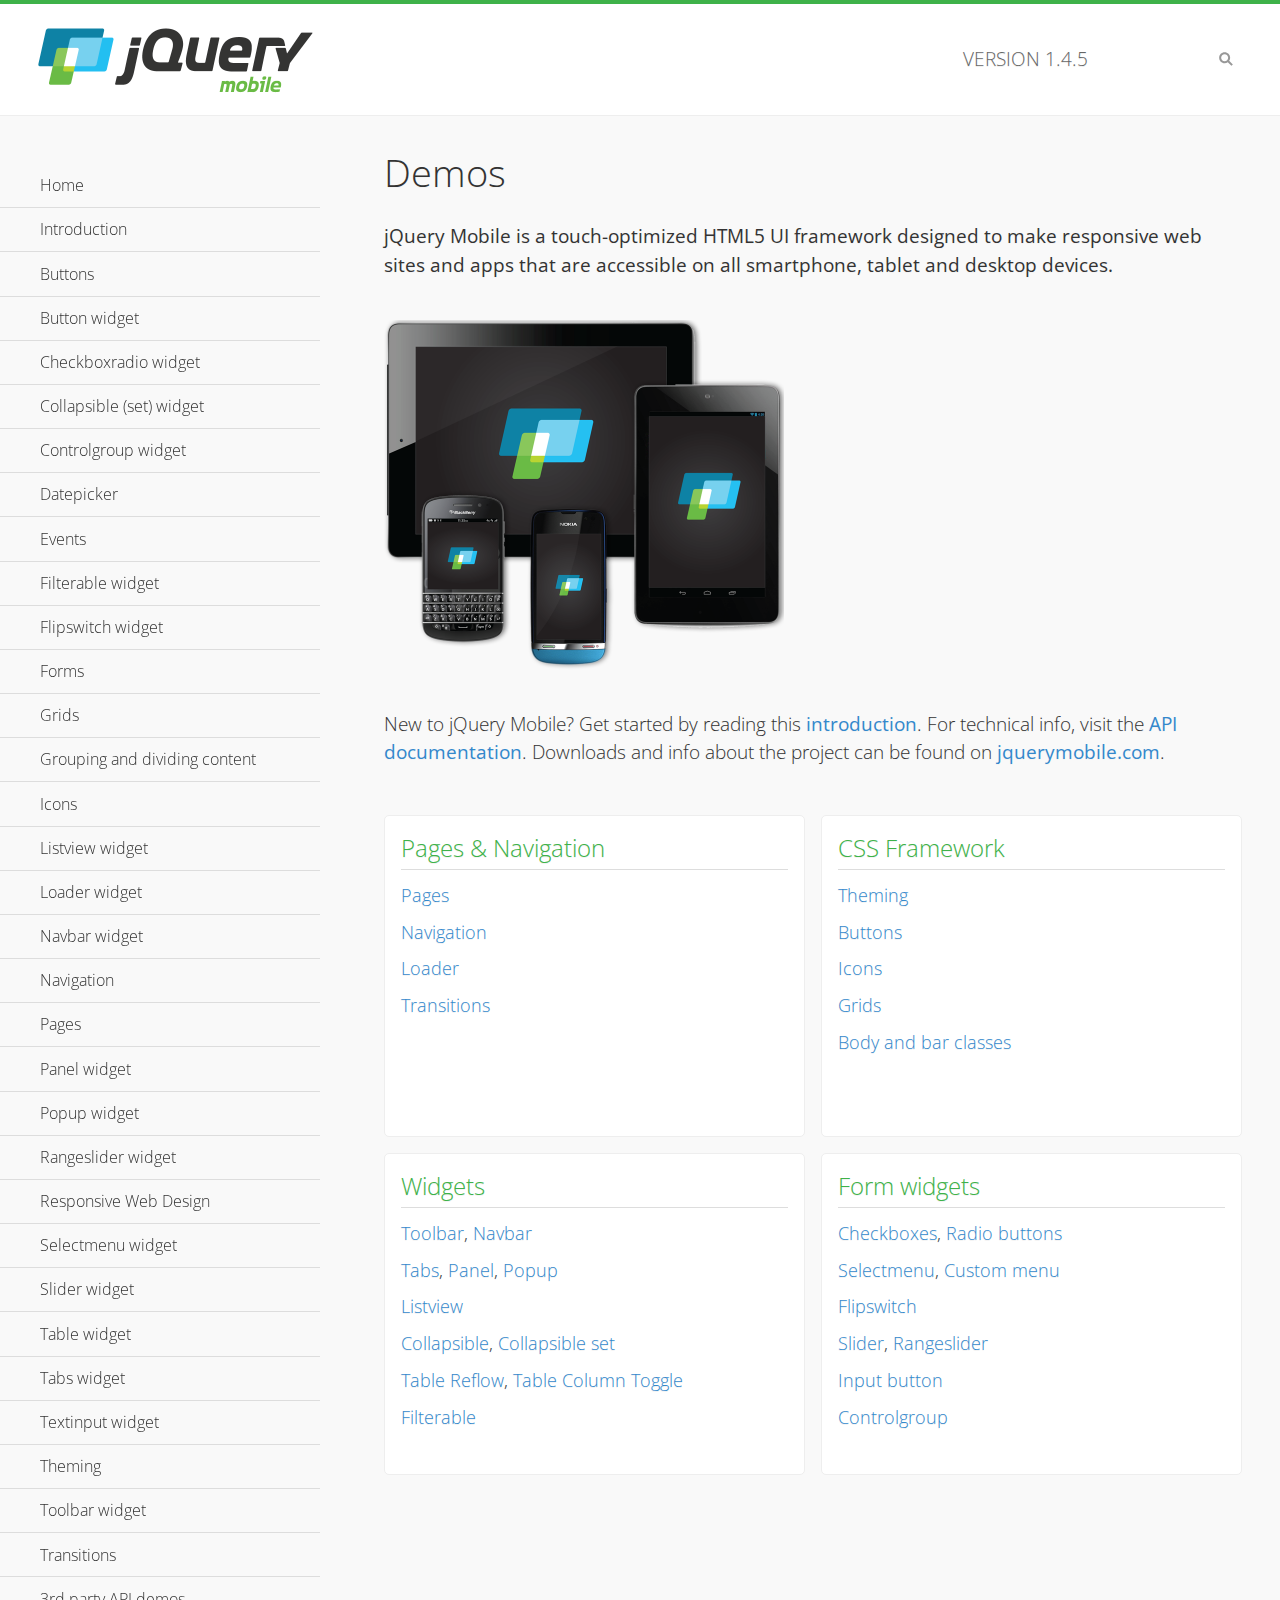
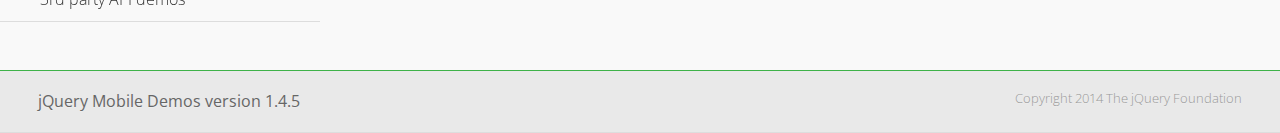
<file: js/jquery.mobile-1.4.5/demos/index.html>
<!DOCTYPE html>
<html>
<head>
	<meta charset="utf-8">
	<meta name="viewport" content="width=device-width, initial-scale=1">
	<title>jQuery Mobile Demos</title>
	<link rel="shortcut icon" href="favicon.ico">
	<link rel="stylesheet" href="css/themes/default/jquery.mobile-1.4.5.min.css">
	<link rel="stylesheet" href="_assets/css/jqm-demos.css">
    <link rel="stylesheet" href="http://fonts.googleapis.com/css?family=Open+Sans:300,400,700">
	<script src="js/jquery.js"></script>
	<script src="_assets/js/index.js"></script>
	<script src="js/jquery.mobile-1.4.5.min.js"></script>
</head>
<body>
<div data-role="page" class="jqm-demos jqm-home">

	<div data-role="header" class="jqm-header">
		<h2><img src="_assets/img/jquery-logo.png" alt="jQuery Mobile"></h2>
		<p>Version <span class="jqm-version"></span></p>
		<a href="#" class="jqm-navmenu-link ui-btn ui-btn-icon-notext ui-corner-all ui-icon-bars ui-nodisc-icon ui-alt-icon ui-btn-left">Menu</a>
		<a href="#" class="jqm-search-link ui-btn ui-btn-icon-notext ui-corner-all ui-icon-search ui-nodisc-icon ui-alt-icon ui-btn-right">Search</a>
	</div><!-- /header -->

	<div role="main" class="ui-content jqm-content">

		<h1>Demos</h1>

		<p><strong>jQuery Mobile is a touch-optimized HTML5 UI framework designed to make responsive web sites and apps that are accessible on all smartphone, tablet and desktop devices.</strong></p>

		<img src="_assets/img/devices.png">

		<p>New to jQuery Mobile? Get started by reading this <a href="intro/" data-ajax="false">introduction</a>. For technical info, visit the <a href="http://api.jquerymobile.com" title="jQuery Mobile API documentation" target="_blank">API documentation</a>. Downloads and info about the project can be found on <a href="http://jquerymobile.com" title="jQuery Mobile web site" target="_blank">jquerymobile.com</a>.</p>

        <div class="ui-grid-a ui-responsive">
        	<div class="ui-block-a">
        		<div class="jqm-block-content">
        			<h3>Pages &amp; Navigation</h3>

        			<p><a href="pages/" data-ajax="false">Pages</a></p>
        			<p><a href="navigation/" data-ajax="false">Navigation</a></p>
        			<p><a href="loader/" data-ajax="false">Loader</a></p>
        			<p><a href="transitions/" data-ajax="false">Transitions</a></p>
        		</div>
        	</div>
        	<div class="ui-block-b">
        		<div class="jqm-block-content">
        			<h3>CSS Framework</h3>

        			<p><a href="theme-default/" data-ajax="false">Theming</a></p>
        			<p><a href="button-markup/" data-ajax="false">Buttons</a></p>
        			<p><a href="icons/" data-ajax="false">Icons</a></p>
        			<p><a href="grids/" data-ajax="false">Grids</a></p>
        			<p><a href="../body-bar-classes/" data-ajax="false">Body and bar classes</a></p>
        		</div>
        	</div>        	
        	<div class="ui-block-a">
        		<div class="jqm-block-content">
        			<h3>Widgets</h3>

        			<p><a href="toolbar/" data-ajax="false">Toolbar</a>, <a href="navbar/" data-ajax="false">Navbar</a></p>
        			<p><a href="tabs/" data-ajax="false">Tabs</a>, <a href="panel/" data-ajax="false">Panel</a>, <a href="popup/" data-ajax="false">Popup</a></p>
        			<p><a href="listview/" data-ajax="false">Listview</a></p>
        			<p><a href="collapsible/" data-ajax="false">Collapsible</a>, <a href="collapsibleset/" data-ajax="false">Collapsible set</a></p>
        			<p><a href="table-reflow/" data-ajax="false">Table Reflow</a>, <a href="table-column-toggle/" data-ajax="false">Table Column Toggle</a></p>
        			<p><a href="filterable/" data-ajax="false">Filterable</a></p>
        		</div>
        	</div>
        	<div class="ui-block-b">
        		<div class="jqm-block-content">
        			<h3>Form widgets</h3>

        			<p><a href="checkboxradio-checkbox/" data-ajax="false">Checkboxes</a>, <a href="checkboxradio-radio/" data-ajax="false">Radio buttons</a></p>
        			<p><a href="selectmenu/" data-ajax="false">Selectmenu</a>, <a href="selectmenu-custom/" data-ajax="false">Custom menu</a></p>
        			<p><a href="flipswitch/" data-ajax="false">Flipswitch</a></p>
        			<p><a href="slider/" data-ajax="false">Slider</a>, <a href="rangeslider/" data-ajax="false">Rangeslider</a></p>
        			<p><a href="button/" data-ajax="false">Input button</a></p>
        			<p><a href="controlgroup/" data-ajax="false">Controlgroup</a></p>
        		</div>
        	</div>
        </div>

	</div><!-- /content -->
	    <div data-role="panel" class="jqm-navmenu-panel" data-position="left" data-display="overlay" data-theme="a">
	    	<ul class="jqm-list ui-alt-icon ui-nodisc-icon">
<li data-filtertext="demos homepage" data-icon="home"><a href=".././">Home</a></li>
<li data-filtertext="introduction overview getting started"><a href="../intro/" data-ajax="false">Introduction</a></li>
<li data-filtertext="buttons button markup buttonmarkup method anchor link button element"><a href="../button-markup/" data-ajax="false">Buttons</a></li>
<li data-filtertext="form button widget input button submit reset"><a href="../button/" data-ajax="false">Button widget</a></li>
<li data-role="collapsible" data-enhanced="true" data-collapsed-icon="carat-d" data-expanded-icon="carat-u" data-iconpos="right" data-inset="false" class="ui-collapsible ui-collapsible-themed-content ui-collapsible-collapsed">
	<h3 class="ui-collapsible-heading ui-collapsible-heading-collapsed">
		<a href="#" class="ui-collapsible-heading-toggle ui-btn ui-btn-icon-right ui-btn-inherit ui-icon-carat-d">
		    Checkboxradio widget<span class="ui-collapsible-heading-status"> click to expand contents</span>
		</a>
	</h3>
	<div class="ui-collapsible-content ui-body-inherit ui-collapsible-content-collapsed" aria-hidden="true">
		<ul>
			<li data-filtertext="form checkboxradio widget checkbox input checkboxes controlgroups"><a href="../checkboxradio-checkbox/" data-ajax="false">Checkboxes</a></li>
			<li data-filtertext="form checkboxradio widget radio input radio buttons controlgroups"><a href="../checkboxradio-radio/" data-ajax="false">Radio buttons</a></li>
		</ul>
	</div>
</li>
<li data-role="collapsible" data-enhanced="true" data-collapsed-icon="carat-d" data-expanded-icon="carat-u" data-iconpos="right" data-inset="false" class="ui-collapsible ui-collapsible-themed-content ui-collapsible-collapsed">
	<h3 class="ui-collapsible-heading ui-collapsible-heading-collapsed">
		<a href="#" class="ui-collapsible-heading-toggle ui-btn ui-btn-icon-right ui-btn-inherit ui-icon-carat-d">
			Collapsible (set) widget<span class="ui-collapsible-heading-status"> click to expand contents</span>
		</a>
	</h3>
	<div class="ui-collapsible-content ui-body-inherit ui-collapsible-content-collapsed" aria-hidden="true">
		<ul>
			<li data-filtertext="collapsibles content formatting"><a href="../collapsible/" data-ajax="false">Collapsible</a></li>
			<li data-filtertext="dynamic collapsible set accordion append expand"><a href="../collapsible-dynamic/" data-ajax="false">Dynamic collapsibles</a></li>
			<li data-filtertext="accordions collapsible set widget content formatting grouped collapsibles"><a href="../collapsibleset/" data-ajax="false">Collapsible set</a></li>
		</ul>
	</div>
</li>
<li data-role="collapsible" data-enhanced="true" data-collapsed-icon="carat-d" data-expanded-icon="carat-u" data-iconpos="right" data-inset="false" class="ui-collapsible ui-collapsible-themed-content ui-collapsible-collapsed">
	<h3 class="ui-collapsible-heading ui-collapsible-heading-collapsed">
		<a href="#" class="ui-collapsible-heading-toggle ui-btn ui-btn-icon-right ui-btn-inherit ui-icon-carat-d">
			Controlgroup widget<span class="ui-collapsible-heading-status"> click to expand contents</span>
		</a>
	</h3>
	<div class="ui-collapsible-content ui-body-inherit ui-collapsible-content-collapsed" aria-hidden="true">
		<ul>
			<li data-filtertext="controlgroups selectmenu checkboxradio input grouped buttons horizontal vertical"><a href="../controlgroup/" data-ajax="false">Controlgroup</a></li>
			<li data-filtertext="dynamic controlgroup dynamically add buttons"><a href="../controlgroup-dynamic/" data-ajax="false">Dynamic controlgroups</a></li>
		</ul>
	</div>
</li>
<li data-filtertext="form datepicker widget date input"><a href="../datepicker/" data-ajax="false">Datepicker</a></li>
<li data-role="collapsible" data-enhanced="true" data-collapsed-icon="carat-d" data-expanded-icon="carat-u" data-iconpos="right" data-inset="false" class="ui-collapsible ui-collapsible-themed-content ui-collapsible-collapsed">
	<h3 class="ui-collapsible-heading ui-collapsible-heading-collapsed">
		<a href="#" class="ui-collapsible-heading-toggle ui-btn ui-btn-icon-right ui-btn-inherit ui-icon-carat-d">
			Events<span class="ui-collapsible-heading-status"> click to expand contents</span>
		</a>
	</h3>
	<div class="ui-collapsible-content ui-body-inherit ui-collapsible-content-collapsed" aria-hidden="true">
		<ul>
			<li data-filtertext="swipe to delete list items listviews swipe events"><a href="../swipe-list/" data-ajax="false">Swipe list items</a></li>
			<li data-filtertext="swipe to navigate swipe page navigation swipe events"><a href="../swipe-page/" data-ajax="false">Swipe page navigation</a></li>
		</ul>
	</div>
</li>
<li data-filtertext="filterable filter elements sorting searching listview table"><a href="../filterable/" data-ajax="false">Filterable widget</a></li>
<li data-filtertext="form flipswitch widget flip toggle switch binary select checkbox input"><a href="../flipswitch/" data-ajax="false">Flipswitch widget</a></li>
<li data-role="collapsible" data-enhanced="true" data-collapsed-icon="carat-d" data-expanded-icon="carat-u" data-iconpos="right" data-inset="false" class="ui-collapsible ui-collapsible-themed-content ui-collapsible-collapsed">
	<h3 class="ui-collapsible-heading ui-collapsible-heading-collapsed">
		<a href="#" class="ui-collapsible-heading-toggle ui-btn ui-btn-icon-right ui-btn-inherit ui-icon-carat-d">
			Forms<span class="ui-collapsible-heading-status"> click to expand contents</span>
		</a>
	</h3>
	<div class="ui-collapsible-content ui-body-inherit ui-collapsible-content-collapsed" aria-hidden="true">
		<ul>
			<li data-filtertext="forms text checkbox radio range button submit reset inputs selects textarea slider flipswitch label form elements"><a href="../forms/" data-ajax="false">Forms</a></li>
			<li data-filtertext="form hide labels hidden accessible ui-hidden-accessible forms"><a href="../forms-label-hidden-accessible/" data-ajax="false">Hide labels</a></li>
			<li data-filtertext="form field containers fieldcontain ui-field-contain forms"><a href="../forms-field-contain/" data-ajax="false">Field containers</a></li>
			<li data-filtertext="forms disabled form elements"><a href="../forms-disabled/" data-ajax="false">Forms disabled</a></li>
			<li data-filtertext="forms gallery examples overview forms text checkbox radio range button submit reset inputs selects textarea slider flipswitch label form elements"><a href="../forms-gallery/" data-ajax="false">Forms gallery</a></li>
		</ul>
	</div>
</li>
<li data-role="collapsible" data-enhanced="true" data-collapsed-icon="carat-d" data-expanded-icon="carat-u" data-iconpos="right" data-inset="false" class="ui-collapsible ui-collapsible-themed-content ui-collapsible-collapsed">
	<h3 class="ui-collapsible-heading ui-collapsible-heading-collapsed">
		<a href="#" class="ui-collapsible-heading-toggle ui-btn ui-btn-icon-right ui-btn-inherit ui-icon-carat-d">
			Grids<span class="ui-collapsible-heading-status"> click to expand contents</span>
		</a>
	</h3>
	<div class="ui-collapsible-content ui-body-inherit ui-collapsible-content-collapsed" aria-hidden="true">
		<ul>
			<li data-filtertext="grids columns blocks content formatting rwd responsive css framework"><a href="../grids/" data-ajax="false">Grids</a></li>
			<li data-filtertext="buttons in grids css framework"><a href="../grids-buttons/" data-ajax="false">Buttons in grids</a></li>
			<li data-filtertext="custom responsive grids rwd css framework"><a href="../grids-custom-responsive/" data-ajax="false">Custom responsive grids</a></li>
		</ul>
	</div>
</li>
<li data-filtertext="blocks content formatting sections heading"><a href="../body-bar-classes/" data-ajax="false">Grouping and dividing content</a></li>
<li data-role="collapsible" data-enhanced="true" data-collapsed-icon="carat-d" data-expanded-icon="carat-u" data-iconpos="right" data-inset="false" class="ui-collapsible ui-collapsible-themed-content ui-collapsible-collapsed">
	<h3 class="ui-collapsible-heading ui-collapsible-heading-collapsed">
		<a href="#" class="ui-collapsible-heading-toggle ui-btn ui-btn-icon-right ui-btn-inherit ui-icon-carat-d">
			Icons<span class="ui-collapsible-heading-status"> click to expand contents</span>
		</a>
	</h3>
	<div class="ui-collapsible-content ui-body-inherit ui-collapsible-content-collapsed" aria-hidden="true">
		<ul>
			<li data-filtertext="button icons svg disc alt custom icon position"><a href="../icons/" data-ajax="false">Icons</a></li>
			<li data-filtertext=""><a href="../icons-grunticon/" data-ajax="false">Grunticon loader</a></li>
		</ul>
	</div>
</li>
<li data-role="collapsible" data-enhanced="true" data-collapsed-icon="carat-d" data-expanded-icon="carat-u" data-iconpos="right" data-inset="false" class="ui-collapsible ui-collapsible-themed-content ui-collapsible-collapsed">
	<h3 class="ui-collapsible-heading ui-collapsible-heading-collapsed">
		<a href="#" class="ui-collapsible-heading-toggle ui-btn ui-btn-icon-right ui-btn-inherit ui-icon-carat-d">
			Listview widget<span class="ui-collapsible-heading-status"> click to expand contents</span>
		</a>
	</h3>
	<div class="ui-collapsible-content ui-body-inherit ui-collapsible-content-collapsed" aria-hidden="true">
		<ul>
			<li data-filtertext="listview widget thumbnails icons nested split button collapsible ul ol"><a href="../listview/" data-ajax="false">Listview</a></li>
			<li data-filtertext="autocomplete filterable reveal listview filtertextbeforefilter placeholder"><a href="../listview-autocomplete/" data-ajax="false">Listview autocomplete</a></li>
			<li data-filtertext="autocomplete filterable reveal listview remote data filtertextbeforefilter placeholder"><a href="../listview-autocomplete-remote/" data-ajax="false">Listview autocomplete remote data</a></li>
			<li data-filtertext="autodividers anchor jump scroll linkbars listview lists ul ol"><a href="../listview-autodividers-linkbar/" data-ajax="false">Listview autodividers linkbar</a></li>
			<li data-filtertext="listview autodividers selector autodividersselector lists ul ol"><a href="../listview-autodividers-selector/" data-ajax="false">Listview autodividers selector</a></li>
			<li data-filtertext="listview nested list items"><a href="../listview-nested-lists/" data-ajax="false">Nested Listviews</a></li>
			<li data-filtertext="listview collapsible list items flat"><a href="../listview-collapsible-item-flat/" data-ajax="false">Listview collapsible list items (flat)</a></li>
			<li data-filtertext="listview collapsible list indented"><a href="../listview-collapsible-item-indented/" data-ajax="false">Listview collapsible list items (indented)</a></li>
			<li data-filtertext="grid listview responsive grids responsive listviews lists ul"><a href="../listview-grid/" data-ajax="false">Listview responsive grid</a></li>
		</ul>
	</div>
</li>
<li data-filtertext="loader widget page loading navigation overlay spinner"><a href="../loader/" data-ajax="false">Loader widget</a></li>
<li data-filtertext="navbar widget navmenu toolbars header footer"><a href="../navbar/" data-ajax="false">Navbar widget</a></li>
<li data-role="collapsible" data-enhanced="true" data-collapsed-icon="carat-d" data-expanded-icon="carat-u" data-iconpos="right" data-inset="false" class="ui-collapsible ui-collapsible-themed-content ui-collapsible-collapsed">
	<h3 class="ui-collapsible-heading ui-collapsible-heading-collapsed">
		<a href="#" class="ui-collapsible-heading-toggle ui-btn ui-btn-icon-right ui-btn-inherit ui-icon-carat-d">
			Navigation<span class="ui-collapsible-heading-status"> click to expand contents</span>
		</a>
	</h3>
	<div class="ui-collapsible-content ui-body-inherit ui-collapsible-content-collapsed" aria-hidden="true">
		<ul>
			<li data-filtertext="ajax navigation navigate widget history event method"><a href="../navigation/" data-ajax="false">Navigation</a></li>
			<li data-filtertext="linking pages page links navigation ajax prefetch cache"><a href="../navigation-linking-pages/" data-ajax="false">Linking pages</a></li>
			<!-- <li data-filtertext="php redirect server redirection server-side navigation"><a href="../navigation-php-redirect/" data-ajax="false">PHP redirect demo</a></li>-->
			<li data-filtertext="navigation redirection hash query"><a href="../navigation-hash-processing/" data-ajax="false">Hash processing demo</a></li>
			<li data-filtertext="navigation redirection hash query"><a href="../page-events/" data-ajax="false">Page Navigation Events</a></li>
		</ul>
	</div>
</li>
<li data-role="collapsible" data-enhanced="true" data-collapsed-icon="carat-d" data-expanded-icon="carat-u" data-iconpos="right" data-inset="false" class="ui-collapsible ui-collapsible-themed-content ui-collapsible-collapsed">
	<h3 class="ui-collapsible-heading ui-collapsible-heading-collapsed">
		<a href="#" class="ui-collapsible-heading-toggle ui-btn ui-btn-icon-right ui-btn-inherit ui-icon-carat-d">
			Pages<span class="ui-collapsible-heading-status"> click to expand contents</span>
		</a>
	</h3>
	<div class="ui-collapsible-content ui-body-inherit ui-collapsible-content-collapsed" aria-hidden="true">
		<ul>
			<li data-filtertext="pages page widget ajax navigation"><a href="../pages/" data-ajax="false">Pages</a></li>
			<li data-filtertext="single page"><a href="../pages-single-page/" data-ajax="false">Single page</a></li>
			<li data-filtertext="multipage multi-page page"><a href="../pages-multi-page/" data-ajax="false">Multi-page template</a></li>
			<li data-filtertext="dialog page widget modal popup"><a href="../pages-dialog/" data-ajax="false">Dialog page</a></li>
		</ul>
	</div>
</li>
<li data-role="collapsible" data-enhanced="true" data-collapsed-icon="carat-d" data-expanded-icon="carat-u" data-iconpos="right" data-inset="false" class="ui-collapsible ui-collapsible-themed-content ui-collapsible-collapsed">
	<h3 class="ui-collapsible-heading ui-collapsible-heading-collapsed">
		<a href="#" class="ui-collapsible-heading-toggle ui-btn ui-btn-icon-right ui-btn-inherit ui-icon-carat-d">
			Panel widget<span class="ui-collapsible-heading-status"> click to expand contents</span>
		</a>
	</h3>
	<div class="ui-collapsible-content ui-body-inherit ui-collapsible-content-collapsed" aria-hidden="true">
		<ul>
			<li data-filtertext="panel widget sliding panels reveal push overlay responsive"><a href="../panel/" data-ajax="false">Panel</a></li>
			<li data-filtertext=""><a href="../panel-external/" data-ajax="false">External panels</a></li>
			<li data-filtertext="panel "><a href="../panel-fixed/" data-ajax="false">Fixed panels</a></li>
			<li data-filtertext="panel slide panels sliding panels shadow rwd responsive breakpoint"><a href="../panel-responsive/" data-ajax="false">Panels responsive</a></li>
			<li data-filtertext="panel custom style custom panel width reveal shadow listview panel styling page background wrapper"><a href="../panel-styling/" data-ajax="false">Custom panel style</a></li>
			<li data-filtertext="panel open on swipe"><a href="../panel-swipe-open/" data-ajax="false">Panel open on swipe</a></li>
			<li data-filtertext="panels outside page internal external toolbars"><a href="../panel-external-internal/" data-ajax="false">Panel external and internal</a></li>
		</ul>
	</div>
</li>
<li data-role="collapsible" data-enhanced="true" data-collapsed-icon="carat-d" data-expanded-icon="carat-u" data-iconpos="right" data-inset="false" class="ui-collapsible ui-collapsible-themed-content ui-collapsible-collapsed">
	<h3 class="ui-collapsible-heading ui-collapsible-heading-collapsed">
		<a href="#" class="ui-collapsible-heading-toggle ui-btn ui-btn-icon-right ui-btn-inherit ui-icon-carat-d">
			Popup widget<span class="ui-collapsible-heading-status"> click to expand contents</span>
		</a>
	</h3>
	<div class="ui-collapsible-content ui-body-inherit ui-collapsible-content-collapsed" aria-hidden="true">
		<ul>
			<li data-filtertext="popup widget popups dialog modal transition tooltip lightbox form overlay screen flip pop fade transition"><a href="../popup/" data-ajax="false">Popup</a></li>
			<li data-filtertext="popup alignment position"><a href="../popup-alignment/" data-ajax="false">Popup alignment</a></li>
			<li data-filtertext="popup arrow size popups popover"><a href="../popup-arrow-size/" data-ajax="false">Popup arrow size</a></li>
			<li data-filtertext="dynamic popups popup images lightbox"><a href="../popup-dynamic/" data-ajax="false">Dynamic popups</a></li>
			<li data-filtertext="popups with iframes scaling"><a href="../popup-iframe/" data-ajax="false">Popups with iframes</a></li>
			<li data-filtertext="popup image scaling"><a href="../popup-image-scaling/" data-ajax="false">Popup image scaling</a></li>
			<li data-filtertext="external popup outside multi-page"><a href="../popup-outside-multipage/" data-ajax="false">Popup outside multi-page</a></li>
		</ul>
	</div>
</li>
<li data-filtertext="form rangeslider widget dual sliders dual handle sliders range input"><a href="../rangeslider/" data-ajax="false">Rangeslider widget</a></li>
<li data-filtertext="responsive web design rwd adaptive progressive enhancement PE accessible mobile breakpoints media query media queries"><a href="../rwd/" data-ajax="false">Responsive Web Design</a></li>
<li data-role="collapsible" data-enhanced="true" data-collapsed-icon="carat-d" data-expanded-icon="carat-u" data-iconpos="right" data-inset="false" class="ui-collapsible ui-collapsible-themed-content ui-collapsible-collapsed">
	<h3 class="ui-collapsible-heading ui-collapsible-heading-collapsed">
		<a href="#" class="ui-collapsible-heading-toggle ui-btn ui-btn-icon-right ui-btn-inherit ui-icon-carat-d">
			Selectmenu widget<span class="ui-collapsible-heading-status"> click to expand contents</span>
		</a>
	</h3>
	<div class="ui-collapsible-content ui-body-inherit ui-collapsible-content-collapsed" aria-hidden="true">
		<ul>
			<li data-filtertext="form selectmenu widget select input custom select menu selects"><a href="../selectmenu/" data-ajax="false">Selectmenu</a></li>
			<li data-filtertext="form custom select menu selectmenu widget custom menu option optgroup multiple selects"><a href="../selectmenu-custom/" data-ajax="false">Custom select menu</a></li>
			<li data-filtertext="filterable select filter popup dialog"><a href="../selectmenu-custom-filter/" data-ajax="false">Custom select menu with filter</a></li>
		</ul>
	</div>
</li>
<li data-role="collapsible" data-enhanced="true" data-collapsed-icon="carat-d" data-expanded-icon="carat-u" data-iconpos="right" data-inset="false" class="ui-collapsible ui-collapsible-themed-content ui-collapsible-collapsed">
	<h3 class="ui-collapsible-heading ui-collapsible-heading-collapsed">
		<a href="#" class="ui-collapsible-heading-toggle ui-btn ui-btn-icon-right ui-btn-inherit ui-icon-carat-d">
			Slider widget<span class="ui-collapsible-heading-status"> click to expand contents</span>
		</a>
	</h3>
	<div class="ui-collapsible-content ui-body-inherit ui-collapsible-content-collapsed" aria-hidden="true">
		<ul>
			<li data-filtertext="form slider widget range input single sliders"><a href="../slider/" data-ajax="false">Slider</a></li>
			<li data-filtertext="form slider widget flipswitch slider binary select flip toggle switch"><a href="../slider-flipswitch/" data-ajax="false">Slider flip toggle switch</a></li>
			<li data-filtertext="form slider tooltip handle value input range sliders"><a href="../slider-tooltip/" data-ajax="false">Slider tooltip</a></li>
		</ul>
	</div>
</li>
<li data-role="collapsible" data-enhanced="true" data-collapsed-icon="carat-d" data-expanded-icon="carat-u" data-iconpos="right" data-inset="false" class="ui-collapsible ui-collapsible-themed-content ui-collapsible-collapsed">
	<h3 class="ui-collapsible-heading ui-collapsible-heading-collapsed">
		<a href="#" class="ui-collapsible-heading-toggle ui-btn ui-btn-icon-right ui-btn-inherit ui-icon-carat-d">
			Table widget<span class="ui-collapsible-heading-status"> click to expand contents</span>
		</a>
	</h3>
	<div class="ui-collapsible-content ui-body-inherit ui-collapsible-content-collapsed" aria-hidden="true">
		<ul>
			<li data-filtertext="table widget reflow column toggle th td responsive tables rwd hide show tabular"><a href="../table-column-toggle/" data-ajax="false">Table Column Toggle</a></li>
			<li data-filtertext="table column toggle phone comparison demo"><a href="../table-column-toggle-example/" data-ajax="false">Table Column Toggle demo</a></li>
			<li data-filtertext="responsive tables table column toggle heading groups rwd breakpoint"><a href="../table-column-toggle-heading-groups/" data-ajax="false">Table Column Toggle heading groups</a></li>
			<li data-filtertext="responsive tables table column toggle hide rwd breakpoint customization options"><a href="../table-column-toggle-options/" data-ajax="false">Table Column Toggle options</a></li>
			<li data-filtertext="table reflow th td responsive rwd columns tabular"><a href="../table-reflow/" data-ajax="false">Table Reflow</a></li>
			<li data-filtertext="responsive tables table reflow heading groups rwd breakpoint"><a href="../table-reflow-heading-groups/" data-ajax="false">Table Reflow heading groups</a></li>
			<li data-filtertext="responsive tables table reflow stripes strokes table style"><a href="../table-reflow-stripes-strokes/" data-ajax="false">Table Reflow stripes and strokes</a></li>
			<li data-filtertext="responsive tables table reflow stack custom styles"><a href="../table-reflow-styling/" data-ajax="false">Table Reflow custom styles</a></li>
		</ul>
	</div>
</li>
<li data-filtertext="ui tabs widget"><a href="../tabs/" data-ajax="false">Tabs widget</a></li>
<li data-filtertext="form textinput widget text input textarea number date time tel email file color password"><a href="../textinput/" data-ajax="false">Textinput widget</a></li>
<li data-role="collapsible" data-enhanced="true" data-collapsed-icon="carat-d" data-expanded-icon="carat-u" data-iconpos="right" data-inset="false" class="ui-collapsible ui-collapsible-themed-content ui-collapsible-collapsed">
	<h3 class="ui-collapsible-heading ui-collapsible-heading-collapsed">
		<a href="#" class="ui-collapsible-heading-toggle ui-btn ui-btn-icon-right ui-btn-inherit ui-icon-carat-d">
			Theming<span class="ui-collapsible-heading-status"> click to expand contents</span>
		</a>
	</h3>
	<div class="ui-collapsible-content ui-body-inherit ui-collapsible-content-collapsed" aria-hidden="true">
		<ul>
			<li data-filtertext="default theme swatches theming style css"><a href="../theme-default/" data-ajax="false">Default theme</a></li>
			<li data-filtertext="classic theme old theme swatches theming style css"><a href="../theme-classic/" data-ajax="false">Classic theme</a></li>
		</ul>
	</div>
</li>
<li data-role="collapsible" data-enhanced="true" data-collapsed-icon="carat-d" data-expanded-icon="carat-u" data-iconpos="right" data-inset="false" class="ui-collapsible ui-collapsible-themed-content ui-collapsible-collapsed">
	<h3 class="ui-collapsible-heading ui-collapsible-heading-collapsed">
		<a href="#" class="ui-collapsible-heading-toggle ui-btn ui-btn-icon-right ui-btn-inherit ui-icon-carat-d">
			Toolbar widget<span class="ui-collapsible-heading-status"> click to expand contents</span>
		</a>
	</h3>
	<div class="ui-collapsible-content ui-body-inherit ui-collapsible-content-collapsed" aria-hidden="true">
		<ul>
			<li data-filtertext="toolbar widget header footer toolbars fixed fullscreen external sections"><a href="../toolbar/" data-ajax="false">Toolbar</a></li>
			<li data-filtertext="dynamic toolbars dynamically add toolbar header footer"><a href="../toolbar-dynamic/" data-ajax="false">Dynamic toolbars</a></li>
			<li data-filtertext="external toolbars header footer"><a href="../toolbar-external/" data-ajax="false">External toolbars</a></li>
			<li data-filtertext="fixed toolbars header footer"><a href="../toolbar-fixed/" data-ajax="false">Fixed toolbars</a></li>
			<li data-filtertext="fixed fullscreen toolbars header footer"><a href="../toolbar-fixed-fullscreen/" data-ajax="false">Fullscreen toolbars</a></li>
			<li data-filtertext="external fixed toolbars header footer"><a href="../toolbar-fixed-external/" data-ajax="false">Fixed external toolbars</a></li>
			<li data-filtertext="external persistent toolbars header footer navbar navmenu"><a href="../toolbar-fixed-persistent/" data-ajax="false">Persistent toolbars</a></li>
			<li data-filtertext="external ajax optimized toolbars persistent toolbars header footer navbar"><a href="../toolbar-fixed-persistent-optimized/" data-ajax="false">Ajax optimized toolbars</a></li>
			<li data-filtertext="form in toolbars header footer"><a href="../toolbar-fixed-forms/" data-ajax="false">Form in toolbar</a></li>
		</ul>
	</div>
</li>
<li data-filtertext="page transitions animated pages popup navigation flip slide fade pop"><a href="../transitions/" data-ajax="false">Transitions</a></li>
<li data-role="collapsible" data-enhanced="true" data-collapsed-icon="carat-d" data-expanded-icon="carat-u" data-iconpos="right" data-inset="false" class="ui-collapsible ui-collapsible-themed-content ui-collapsible-collapsed">
	<h3 class="ui-collapsible-heading ui-collapsible-heading-collapsed">
		<a href="#" class="ui-collapsible-heading-toggle ui-btn ui-btn-icon-right ui-btn-inherit ui-icon-carat-d">
			3rd party API demos<span class="ui-collapsible-heading-status"> click to expand contents</span>
		</a>
	</h3>
	<div class="ui-collapsible-content ui-body-inherit ui-collapsible-content-collapsed" aria-hidden="true">
		<ul>
			<li data-filtertext="backbone requirejs navigation router"><a href="../backbone-requirejs/" data-ajax="false">Backbone RequireJS</a></li>
			<li data-filtertext="google maps geolocation demo"><a href="../map-geolocation/" data-ajax="false">Google Maps geolocation</a></li>
			<li data-filtertext="google maps hybrid"><a href="../map-list-toggle/" data-ajax="false">Google Maps list toggle</a></li>
		</ul>
	</div>
</li>



		     </ul>
		</div><!-- /panel -->


	<div data-role="footer" data-position="fixed" data-tap-toggle="false" class="jqm-footer">
		<p>jQuery Mobile Demos version <span class="jqm-version"></span></p>
		<p>Copyright 2014 The jQuery Foundation</p>
	</div><!-- /footer -->
	<!-- TODO: This should become an external panel so we can add input to markup (unique ID) -->
    <div data-role="panel" class="jqm-search-panel" data-position="right" data-display="overlay" data-theme="a">
		<div class="jqm-search">
			<ul class="jqm-list" data-filter-placeholder="Search demos..." data-filter-reveal="true">
<li data-filtertext="demos homepage" data-icon="home"><a href=".././">Home</a></li>
<li data-filtertext="introduction overview getting started"><a href="../intro/" data-ajax="false">Introduction</a></li>
<li data-filtertext="buttons button markup buttonmarkup method anchor link button element"><a href="../button-markup/" data-ajax="false">Buttons</a></li>
<li data-filtertext="form button widget input button submit reset"><a href="../button/" data-ajax="false">Button widget</a></li>
<li data-role="collapsible" data-enhanced="true" data-collapsed-icon="carat-d" data-expanded-icon="carat-u" data-iconpos="right" data-inset="false" class="ui-collapsible ui-collapsible-themed-content ui-collapsible-collapsed">
	<h3 class="ui-collapsible-heading ui-collapsible-heading-collapsed">
		<a href="#" class="ui-collapsible-heading-toggle ui-btn ui-btn-icon-right ui-btn-inherit ui-icon-carat-d">
		    Checkboxradio widget<span class="ui-collapsible-heading-status"> click to expand contents</span>
		</a>
	</h3>
	<div class="ui-collapsible-content ui-body-inherit ui-collapsible-content-collapsed" aria-hidden="true">
		<ul>
			<li data-filtertext="form checkboxradio widget checkbox input checkboxes controlgroups"><a href="../checkboxradio-checkbox/" data-ajax="false">Checkboxes</a></li>
			<li data-filtertext="form checkboxradio widget radio input radio buttons controlgroups"><a href="../checkboxradio-radio/" data-ajax="false">Radio buttons</a></li>
		</ul>
	</div>
</li>
<li data-role="collapsible" data-enhanced="true" data-collapsed-icon="carat-d" data-expanded-icon="carat-u" data-iconpos="right" data-inset="false" class="ui-collapsible ui-collapsible-themed-content ui-collapsible-collapsed">
	<h3 class="ui-collapsible-heading ui-collapsible-heading-collapsed">
		<a href="#" class="ui-collapsible-heading-toggle ui-btn ui-btn-icon-right ui-btn-inherit ui-icon-carat-d">
			Collapsible (set) widget<span class="ui-collapsible-heading-status"> click to expand contents</span>
		</a>
	</h3>
	<div class="ui-collapsible-content ui-body-inherit ui-collapsible-content-collapsed" aria-hidden="true">
		<ul>
			<li data-filtertext="collapsibles content formatting"><a href="../collapsible/" data-ajax="false">Collapsible</a></li>
			<li data-filtertext="dynamic collapsible set accordion append expand"><a href="../collapsible-dynamic/" data-ajax="false">Dynamic collapsibles</a></li>
			<li data-filtertext="accordions collapsible set widget content formatting grouped collapsibles"><a href="../collapsibleset/" data-ajax="false">Collapsible set</a></li>
		</ul>
	</div>
</li>
<li data-role="collapsible" data-enhanced="true" data-collapsed-icon="carat-d" data-expanded-icon="carat-u" data-iconpos="right" data-inset="false" class="ui-collapsible ui-collapsible-themed-content ui-collapsible-collapsed">
	<h3 class="ui-collapsible-heading ui-collapsible-heading-collapsed">
		<a href="#" class="ui-collapsible-heading-toggle ui-btn ui-btn-icon-right ui-btn-inherit ui-icon-carat-d">
			Controlgroup widget<span class="ui-collapsible-heading-status"> click to expand contents</span>
		</a>
	</h3>
	<div class="ui-collapsible-content ui-body-inherit ui-collapsible-content-collapsed" aria-hidden="true">
		<ul>
			<li data-filtertext="controlgroups selectmenu checkboxradio input grouped buttons horizontal vertical"><a href="../controlgroup/" data-ajax="false">Controlgroup</a></li>
			<li data-filtertext="dynamic controlgroup dynamically add buttons"><a href="../controlgroup-dynamic/" data-ajax="false">Dynamic controlgroups</a></li>
		</ul>
	</div>
</li>
<li data-filtertext="form datepicker widget date input"><a href="../datepicker/" data-ajax="false">Datepicker</a></li>
<li data-role="collapsible" data-enhanced="true" data-collapsed-icon="carat-d" data-expanded-icon="carat-u" data-iconpos="right" data-inset="false" class="ui-collapsible ui-collapsible-themed-content ui-collapsible-collapsed">
	<h3 class="ui-collapsible-heading ui-collapsible-heading-collapsed">
		<a href="#" class="ui-collapsible-heading-toggle ui-btn ui-btn-icon-right ui-btn-inherit ui-icon-carat-d">
			Events<span class="ui-collapsible-heading-status"> click to expand contents</span>
		</a>
	</h3>
	<div class="ui-collapsible-content ui-body-inherit ui-collapsible-content-collapsed" aria-hidden="true">
		<ul>
			<li data-filtertext="swipe to delete list items listviews swipe events"><a href="../swipe-list/" data-ajax="false">Swipe list items</a></li>
			<li data-filtertext="swipe to navigate swipe page navigation swipe events"><a href="../swipe-page/" data-ajax="false">Swipe page navigation</a></li>
		</ul>
	</div>
</li>
<li data-filtertext="filterable filter elements sorting searching listview table"><a href="../filterable/" data-ajax="false">Filterable widget</a></li>
<li data-filtertext="form flipswitch widget flip toggle switch binary select checkbox input"><a href="../flipswitch/" data-ajax="false">Flipswitch widget</a></li>
<li data-role="collapsible" data-enhanced="true" data-collapsed-icon="carat-d" data-expanded-icon="carat-u" data-iconpos="right" data-inset="false" class="ui-collapsible ui-collapsible-themed-content ui-collapsible-collapsed">
	<h3 class="ui-collapsible-heading ui-collapsible-heading-collapsed">
		<a href="#" class="ui-collapsible-heading-toggle ui-btn ui-btn-icon-right ui-btn-inherit ui-icon-carat-d">
			Forms<span class="ui-collapsible-heading-status"> click to expand contents</span>
		</a>
	</h3>
	<div class="ui-collapsible-content ui-body-inherit ui-collapsible-content-collapsed" aria-hidden="true">
		<ul>
			<li data-filtertext="forms text checkbox radio range button submit reset inputs selects textarea slider flipswitch label form elements"><a href="../forms/" data-ajax="false">Forms</a></li>
			<li data-filtertext="form hide labels hidden accessible ui-hidden-accessible forms"><a href="../forms-label-hidden-accessible/" data-ajax="false">Hide labels</a></li>
			<li data-filtertext="form field containers fieldcontain ui-field-contain forms"><a href="../forms-field-contain/" data-ajax="false">Field containers</a></li>
			<li data-filtertext="forms disabled form elements"><a href="../forms-disabled/" data-ajax="false">Forms disabled</a></li>
			<li data-filtertext="forms gallery examples overview forms text checkbox radio range button submit reset inputs selects textarea slider flipswitch label form elements"><a href="../forms-gallery/" data-ajax="false">Forms gallery</a></li>
		</ul>
	</div>
</li>
<li data-role="collapsible" data-enhanced="true" data-collapsed-icon="carat-d" data-expanded-icon="carat-u" data-iconpos="right" data-inset="false" class="ui-collapsible ui-collapsible-themed-content ui-collapsible-collapsed">
	<h3 class="ui-collapsible-heading ui-collapsible-heading-collapsed">
		<a href="#" class="ui-collapsible-heading-toggle ui-btn ui-btn-icon-right ui-btn-inherit ui-icon-carat-d">
			Grids<span class="ui-collapsible-heading-status"> click to expand contents</span>
		</a>
	</h3>
	<div class="ui-collapsible-content ui-body-inherit ui-collapsible-content-collapsed" aria-hidden="true">
		<ul>
			<li data-filtertext="grids columns blocks content formatting rwd responsive css framework"><a href="../grids/" data-ajax="false">Grids</a></li>
			<li data-filtertext="buttons in grids css framework"><a href="../grids-buttons/" data-ajax="false">Buttons in grids</a></li>
			<li data-filtertext="custom responsive grids rwd css framework"><a href="../grids-custom-responsive/" data-ajax="false">Custom responsive grids</a></li>
		</ul>
	</div>
</li>
<li data-filtertext="blocks content formatting sections heading"><a href="../body-bar-classes/" data-ajax="false">Grouping and dividing content</a></li>
<li data-role="collapsible" data-enhanced="true" data-collapsed-icon="carat-d" data-expanded-icon="carat-u" data-iconpos="right" data-inset="false" class="ui-collapsible ui-collapsible-themed-content ui-collapsible-collapsed">
	<h3 class="ui-collapsible-heading ui-collapsible-heading-collapsed">
		<a href="#" class="ui-collapsible-heading-toggle ui-btn ui-btn-icon-right ui-btn-inherit ui-icon-carat-d">
			Icons<span class="ui-collapsible-heading-status"> click to expand contents</span>
		</a>
	</h3>
	<div class="ui-collapsible-content ui-body-inherit ui-collapsible-content-collapsed" aria-hidden="true">
		<ul>
			<li data-filtertext="button icons svg disc alt custom icon position"><a href="../icons/" data-ajax="false">Icons</a></li>
			<li data-filtertext=""><a href="../icons-grunticon/" data-ajax="false">Grunticon loader</a></li>
		</ul>
	</div>
</li>
<li data-role="collapsible" data-enhanced="true" data-collapsed-icon="carat-d" data-expanded-icon="carat-u" data-iconpos="right" data-inset="false" class="ui-collapsible ui-collapsible-themed-content ui-collapsible-collapsed">
	<h3 class="ui-collapsible-heading ui-collapsible-heading-collapsed">
		<a href="#" class="ui-collapsible-heading-toggle ui-btn ui-btn-icon-right ui-btn-inherit ui-icon-carat-d">
			Listview widget<span class="ui-collapsible-heading-status"> click to expand contents</span>
		</a>
	</h3>
	<div class="ui-collapsible-content ui-body-inherit ui-collapsible-content-collapsed" aria-hidden="true">
		<ul>
			<li data-filtertext="listview widget thumbnails icons nested split button collapsible ul ol"><a href="../listview/" data-ajax="false">Listview</a></li>
			<li data-filtertext="autocomplete filterable reveal listview filtertextbeforefilter placeholder"><a href="../listview-autocomplete/" data-ajax="false">Listview autocomplete</a></li>
			<li data-filtertext="autocomplete filterable reveal listview remote data filtertextbeforefilter placeholder"><a href="../listview-autocomplete-remote/" data-ajax="false">Listview autocomplete remote data</a></li>
			<li data-filtertext="autodividers anchor jump scroll linkbars listview lists ul ol"><a href="../listview-autodividers-linkbar/" data-ajax="false">Listview autodividers linkbar</a></li>
			<li data-filtertext="listview autodividers selector autodividersselector lists ul ol"><a href="../listview-autodividers-selector/" data-ajax="false">Listview autodividers selector</a></li>
			<li data-filtertext="listview nested list items"><a href="../listview-nested-lists/" data-ajax="false">Nested Listviews</a></li>
			<li data-filtertext="listview collapsible list items flat"><a href="../listview-collapsible-item-flat/" data-ajax="false">Listview collapsible list items (flat)</a></li>
			<li data-filtertext="listview collapsible list indented"><a href="../listview-collapsible-item-indented/" data-ajax="false">Listview collapsible list items (indented)</a></li>
			<li data-filtertext="grid listview responsive grids responsive listviews lists ul"><a href="../listview-grid/" data-ajax="false">Listview responsive grid</a></li>
		</ul>
	</div>
</li>
<li data-filtertext="loader widget page loading navigation overlay spinner"><a href="../loader/" data-ajax="false">Loader widget</a></li>
<li data-filtertext="navbar widget navmenu toolbars header footer"><a href="../navbar/" data-ajax="false">Navbar widget</a></li>
<li data-role="collapsible" data-enhanced="true" data-collapsed-icon="carat-d" data-expanded-icon="carat-u" data-iconpos="right" data-inset="false" class="ui-collapsible ui-collapsible-themed-content ui-collapsible-collapsed">
	<h3 class="ui-collapsible-heading ui-collapsible-heading-collapsed">
		<a href="#" class="ui-collapsible-heading-toggle ui-btn ui-btn-icon-right ui-btn-inherit ui-icon-carat-d">
			Navigation<span class="ui-collapsible-heading-status"> click to expand contents</span>
		</a>
	</h3>
	<div class="ui-collapsible-content ui-body-inherit ui-collapsible-content-collapsed" aria-hidden="true">
		<ul>
			<li data-filtertext="ajax navigation navigate widget history event method"><a href="../navigation/" data-ajax="false">Navigation</a></li>
			<li data-filtertext="linking pages page links navigation ajax prefetch cache"><a href="../navigation-linking-pages/" data-ajax="false">Linking pages</a></li>
			<!-- <li data-filtertext="php redirect server redirection server-side navigation"><a href="../navigation-php-redirect/" data-ajax="false">PHP redirect demo</a></li>-->
			<li data-filtertext="navigation redirection hash query"><a href="../navigation-hash-processing/" data-ajax="false">Hash processing demo</a></li>
			<li data-filtertext="navigation redirection hash query"><a href="../page-events/" data-ajax="false">Page Navigation Events</a></li>
		</ul>
	</div>
</li>
<li data-role="collapsible" data-enhanced="true" data-collapsed-icon="carat-d" data-expanded-icon="carat-u" data-iconpos="right" data-inset="false" class="ui-collapsible ui-collapsible-themed-content ui-collapsible-collapsed">
	<h3 class="ui-collapsible-heading ui-collapsible-heading-collapsed">
		<a href="#" class="ui-collapsible-heading-toggle ui-btn ui-btn-icon-right ui-btn-inherit ui-icon-carat-d">
			Pages<span class="ui-collapsible-heading-status"> click to expand contents</span>
		</a>
	</h3>
	<div class="ui-collapsible-content ui-body-inherit ui-collapsible-content-collapsed" aria-hidden="true">
		<ul>
			<li data-filtertext="pages page widget ajax navigation"><a href="../pages/" data-ajax="false">Pages</a></li>
			<li data-filtertext="single page"><a href="../pages-single-page/" data-ajax="false">Single page</a></li>
			<li data-filtertext="multipage multi-page page"><a href="../pages-multi-page/" data-ajax="false">Multi-page template</a></li>
			<li data-filtertext="dialog page widget modal popup"><a href="../pages-dialog/" data-ajax="false">Dialog page</a></li>
		</ul>
	</div>
</li>
<li data-role="collapsible" data-enhanced="true" data-collapsed-icon="carat-d" data-expanded-icon="carat-u" data-iconpos="right" data-inset="false" class="ui-collapsible ui-collapsible-themed-content ui-collapsible-collapsed">
	<h3 class="ui-collapsible-heading ui-collapsible-heading-collapsed">
		<a href="#" class="ui-collapsible-heading-toggle ui-btn ui-btn-icon-right ui-btn-inherit ui-icon-carat-d">
			Panel widget<span class="ui-collapsible-heading-status"> click to expand contents</span>
		</a>
	</h3>
	<div class="ui-collapsible-content ui-body-inherit ui-collapsible-content-collapsed" aria-hidden="true">
		<ul>
			<li data-filtertext="panel widget sliding panels reveal push overlay responsive"><a href="../panel/" data-ajax="false">Panel</a></li>
			<li data-filtertext=""><a href="../panel-external/" data-ajax="false">External panels</a></li>
			<li data-filtertext="panel "><a href="../panel-fixed/" data-ajax="false">Fixed panels</a></li>
			<li data-filtertext="panel slide panels sliding panels shadow rwd responsive breakpoint"><a href="../panel-responsive/" data-ajax="false">Panels responsive</a></li>
			<li data-filtertext="panel custom style custom panel width reveal shadow listview panel styling page background wrapper"><a href="../panel-styling/" data-ajax="false">Custom panel style</a></li>
			<li data-filtertext="panel open on swipe"><a href="../panel-swipe-open/" data-ajax="false">Panel open on swipe</a></li>
			<li data-filtertext="panels outside page internal external toolbars"><a href="../panel-external-internal/" data-ajax="false">Panel external and internal</a></li>
		</ul>
	</div>
</li>
<li data-role="collapsible" data-enhanced="true" data-collapsed-icon="carat-d" data-expanded-icon="carat-u" data-iconpos="right" data-inset="false" class="ui-collapsible ui-collapsible-themed-content ui-collapsible-collapsed">
	<h3 class="ui-collapsible-heading ui-collapsible-heading-collapsed">
		<a href="#" class="ui-collapsible-heading-toggle ui-btn ui-btn-icon-right ui-btn-inherit ui-icon-carat-d">
			Popup widget<span class="ui-collapsible-heading-status"> click to expand contents</span>
		</a>
	</h3>
	<div class="ui-collapsible-content ui-body-inherit ui-collapsible-content-collapsed" aria-hidden="true">
		<ul>
			<li data-filtertext="popup widget popups dialog modal transition tooltip lightbox form overlay screen flip pop fade transition"><a href="../popup/" data-ajax="false">Popup</a></li>
			<li data-filtertext="popup alignment position"><a href="../popup-alignment/" data-ajax="false">Popup alignment</a></li>
			<li data-filtertext="popup arrow size popups popover"><a href="../popup-arrow-size/" data-ajax="false">Popup arrow size</a></li>
			<li data-filtertext="dynamic popups popup images lightbox"><a href="../popup-dynamic/" data-ajax="false">Dynamic popups</a></li>
			<li data-filtertext="popups with iframes scaling"><a href="../popup-iframe/" data-ajax="false">Popups with iframes</a></li>
			<li data-filtertext="popup image scaling"><a href="../popup-image-scaling/" data-ajax="false">Popup image scaling</a></li>
			<li data-filtertext="external popup outside multi-page"><a href="../popup-outside-multipage/" data-ajax="false">Popup outside multi-page</a></li>
		</ul>
	</div>
</li>
<li data-filtertext="form rangeslider widget dual sliders dual handle sliders range input"><a href="../rangeslider/" data-ajax="false">Rangeslider widget</a></li>
<li data-filtertext="responsive web design rwd adaptive progressive enhancement PE accessible mobile breakpoints media query media queries"><a href="../rwd/" data-ajax="false">Responsive Web Design</a></li>
<li data-role="collapsible" data-enhanced="true" data-collapsed-icon="carat-d" data-expanded-icon="carat-u" data-iconpos="right" data-inset="false" class="ui-collapsible ui-collapsible-themed-content ui-collapsible-collapsed">
	<h3 class="ui-collapsible-heading ui-collapsible-heading-collapsed">
		<a href="#" class="ui-collapsible-heading-toggle ui-btn ui-btn-icon-right ui-btn-inherit ui-icon-carat-d">
			Selectmenu widget<span class="ui-collapsible-heading-status"> click to expand contents</span>
		</a>
	</h3>
	<div class="ui-collapsible-content ui-body-inherit ui-collapsible-content-collapsed" aria-hidden="true">
		<ul>
			<li data-filtertext="form selectmenu widget select input custom select menu selects"><a href="../selectmenu/" data-ajax="false">Selectmenu</a></li>
			<li data-filtertext="form custom select menu selectmenu widget custom menu option optgroup multiple selects"><a href="../selectmenu-custom/" data-ajax="false">Custom select menu</a></li>
			<li data-filtertext="filterable select filter popup dialog"><a href="../selectmenu-custom-filter/" data-ajax="false">Custom select menu with filter</a></li>
		</ul>
	</div>
</li>
<li data-role="collapsible" data-enhanced="true" data-collapsed-icon="carat-d" data-expanded-icon="carat-u" data-iconpos="right" data-inset="false" class="ui-collapsible ui-collapsible-themed-content ui-collapsible-collapsed">
	<h3 class="ui-collapsible-heading ui-collapsible-heading-collapsed">
		<a href="#" class="ui-collapsible-heading-toggle ui-btn ui-btn-icon-right ui-btn-inherit ui-icon-carat-d">
			Slider widget<span class="ui-collapsible-heading-status"> click to expand contents</span>
		</a>
	</h3>
	<div class="ui-collapsible-content ui-body-inherit ui-collapsible-content-collapsed" aria-hidden="true">
		<ul>
			<li data-filtertext="form slider widget range input single sliders"><a href="../slider/" data-ajax="false">Slider</a></li>
			<li data-filtertext="form slider widget flipswitch slider binary select flip toggle switch"><a href="../slider-flipswitch/" data-ajax="false">Slider flip toggle switch</a></li>
			<li data-filtertext="form slider tooltip handle value input range sliders"><a href="../slider-tooltip/" data-ajax="false">Slider tooltip</a></li>
		</ul>
	</div>
</li>
<li data-role="collapsible" data-enhanced="true" data-collapsed-icon="carat-d" data-expanded-icon="carat-u" data-iconpos="right" data-inset="false" class="ui-collapsible ui-collapsible-themed-content ui-collapsible-collapsed">
	<h3 class="ui-collapsible-heading ui-collapsible-heading-collapsed">
		<a href="#" class="ui-collapsible-heading-toggle ui-btn ui-btn-icon-right ui-btn-inherit ui-icon-carat-d">
			Table widget<span class="ui-collapsible-heading-status"> click to expand contents</span>
		</a>
	</h3>
	<div class="ui-collapsible-content ui-body-inherit ui-collapsible-content-collapsed" aria-hidden="true">
		<ul>
			<li data-filtertext="table widget reflow column toggle th td responsive tables rwd hide show tabular"><a href="../table-column-toggle/" data-ajax="false">Table Column Toggle</a></li>
			<li data-filtertext="table column toggle phone comparison demo"><a href="../table-column-toggle-example/" data-ajax="false">Table Column Toggle demo</a></li>
			<li data-filtertext="responsive tables table column toggle heading groups rwd breakpoint"><a href="../table-column-toggle-heading-groups/" data-ajax="false">Table Column Toggle heading groups</a></li>
			<li data-filtertext="responsive tables table column toggle hide rwd breakpoint customization options"><a href="../table-column-toggle-options/" data-ajax="false">Table Column Toggle options</a></li>
			<li data-filtertext="table reflow th td responsive rwd columns tabular"><a href="../table-reflow/" data-ajax="false">Table Reflow</a></li>
			<li data-filtertext="responsive tables table reflow heading groups rwd breakpoint"><a href="../table-reflow-heading-groups/" data-ajax="false">Table Reflow heading groups</a></li>
			<li data-filtertext="responsive tables table reflow stripes strokes table style"><a href="../table-reflow-stripes-strokes/" data-ajax="false">Table Reflow stripes and strokes</a></li>
			<li data-filtertext="responsive tables table reflow stack custom styles"><a href="../table-reflow-styling/" data-ajax="false">Table Reflow custom styles</a></li>
		</ul>
	</div>
</li>
<li data-filtertext="ui tabs widget"><a href="../tabs/" data-ajax="false">Tabs widget</a></li>
<li data-filtertext="form textinput widget text input textarea number date time tel email file color password"><a href="../textinput/" data-ajax="false">Textinput widget</a></li>
<li data-role="collapsible" data-enhanced="true" data-collapsed-icon="carat-d" data-expanded-icon="carat-u" data-iconpos="right" data-inset="false" class="ui-collapsible ui-collapsible-themed-content ui-collapsible-collapsed">
	<h3 class="ui-collapsible-heading ui-collapsible-heading-collapsed">
		<a href="#" class="ui-collapsible-heading-toggle ui-btn ui-btn-icon-right ui-btn-inherit ui-icon-carat-d">
			Theming<span class="ui-collapsible-heading-status"> click to expand contents</span>
		</a>
	</h3>
	<div class="ui-collapsible-content ui-body-inherit ui-collapsible-content-collapsed" aria-hidden="true">
		<ul>
			<li data-filtertext="default theme swatches theming style css"><a href="../theme-default/" data-ajax="false">Default theme</a></li>
			<li data-filtertext="classic theme old theme swatches theming style css"><a href="../theme-classic/" data-ajax="false">Classic theme</a></li>
		</ul>
	</div>
</li>
<li data-role="collapsible" data-enhanced="true" data-collapsed-icon="carat-d" data-expanded-icon="carat-u" data-iconpos="right" data-inset="false" class="ui-collapsible ui-collapsible-themed-content ui-collapsible-collapsed">
	<h3 class="ui-collapsible-heading ui-collapsible-heading-collapsed">
		<a href="#" class="ui-collapsible-heading-toggle ui-btn ui-btn-icon-right ui-btn-inherit ui-icon-carat-d">
			Toolbar widget<span class="ui-collapsible-heading-status"> click to expand contents</span>
		</a>
	</h3>
	<div class="ui-collapsible-content ui-body-inherit ui-collapsible-content-collapsed" aria-hidden="true">
		<ul>
			<li data-filtertext="toolbar widget header footer toolbars fixed fullscreen external sections"><a href="../toolbar/" data-ajax="false">Toolbar</a></li>
			<li data-filtertext="dynamic toolbars dynamically add toolbar header footer"><a href="../toolbar-dynamic/" data-ajax="false">Dynamic toolbars</a></li>
			<li data-filtertext="external toolbars header footer"><a href="../toolbar-external/" data-ajax="false">External toolbars</a></li>
			<li data-filtertext="fixed toolbars header footer"><a href="../toolbar-fixed/" data-ajax="false">Fixed toolbars</a></li>
			<li data-filtertext="fixed fullscreen toolbars header footer"><a href="../toolbar-fixed-fullscreen/" data-ajax="false">Fullscreen toolbars</a></li>
			<li data-filtertext="external fixed toolbars header footer"><a href="../toolbar-fixed-external/" data-ajax="false">Fixed external toolbars</a></li>
			<li data-filtertext="external persistent toolbars header footer navbar navmenu"><a href="../toolbar-fixed-persistent/" data-ajax="false">Persistent toolbars</a></li>
			<li data-filtertext="external ajax optimized toolbars persistent toolbars header footer navbar"><a href="../toolbar-fixed-persistent-optimized/" data-ajax="false">Ajax optimized toolbars</a></li>
			<li data-filtertext="form in toolbars header footer"><a href="../toolbar-fixed-forms/" data-ajax="false">Form in toolbar</a></li>
		</ul>
	</div>
</li>
<li data-filtertext="page transitions animated pages popup navigation flip slide fade pop"><a href="../transitions/" data-ajax="false">Transitions</a></li>
<li data-role="collapsible" data-enhanced="true" data-collapsed-icon="carat-d" data-expanded-icon="carat-u" data-iconpos="right" data-inset="false" class="ui-collapsible ui-collapsible-themed-content ui-collapsible-collapsed">
	<h3 class="ui-collapsible-heading ui-collapsible-heading-collapsed">
		<a href="#" class="ui-collapsible-heading-toggle ui-btn ui-btn-icon-right ui-btn-inherit ui-icon-carat-d">
			3rd party API demos<span class="ui-collapsible-heading-status"> click to expand contents</span>
		</a>
	</h3>
	<div class="ui-collapsible-content ui-body-inherit ui-collapsible-content-collapsed" aria-hidden="true">
		<ul>
			<li data-filtertext="backbone requirejs navigation router"><a href="../backbone-requirejs/" data-ajax="false">Backbone RequireJS</a></li>
			<li data-filtertext="google maps geolocation demo"><a href="../map-geolocation/" data-ajax="false">Google Maps geolocation</a></li>
			<li data-filtertext="google maps hybrid"><a href="../map-list-toggle/" data-ajax="false">Google Maps list toggle</a></li>
		</ul>
	</div>
</li>



			</ul>
		</div>
	</div><!-- /panel -->


</div><!-- /page -->

</body>
</html>
</file>
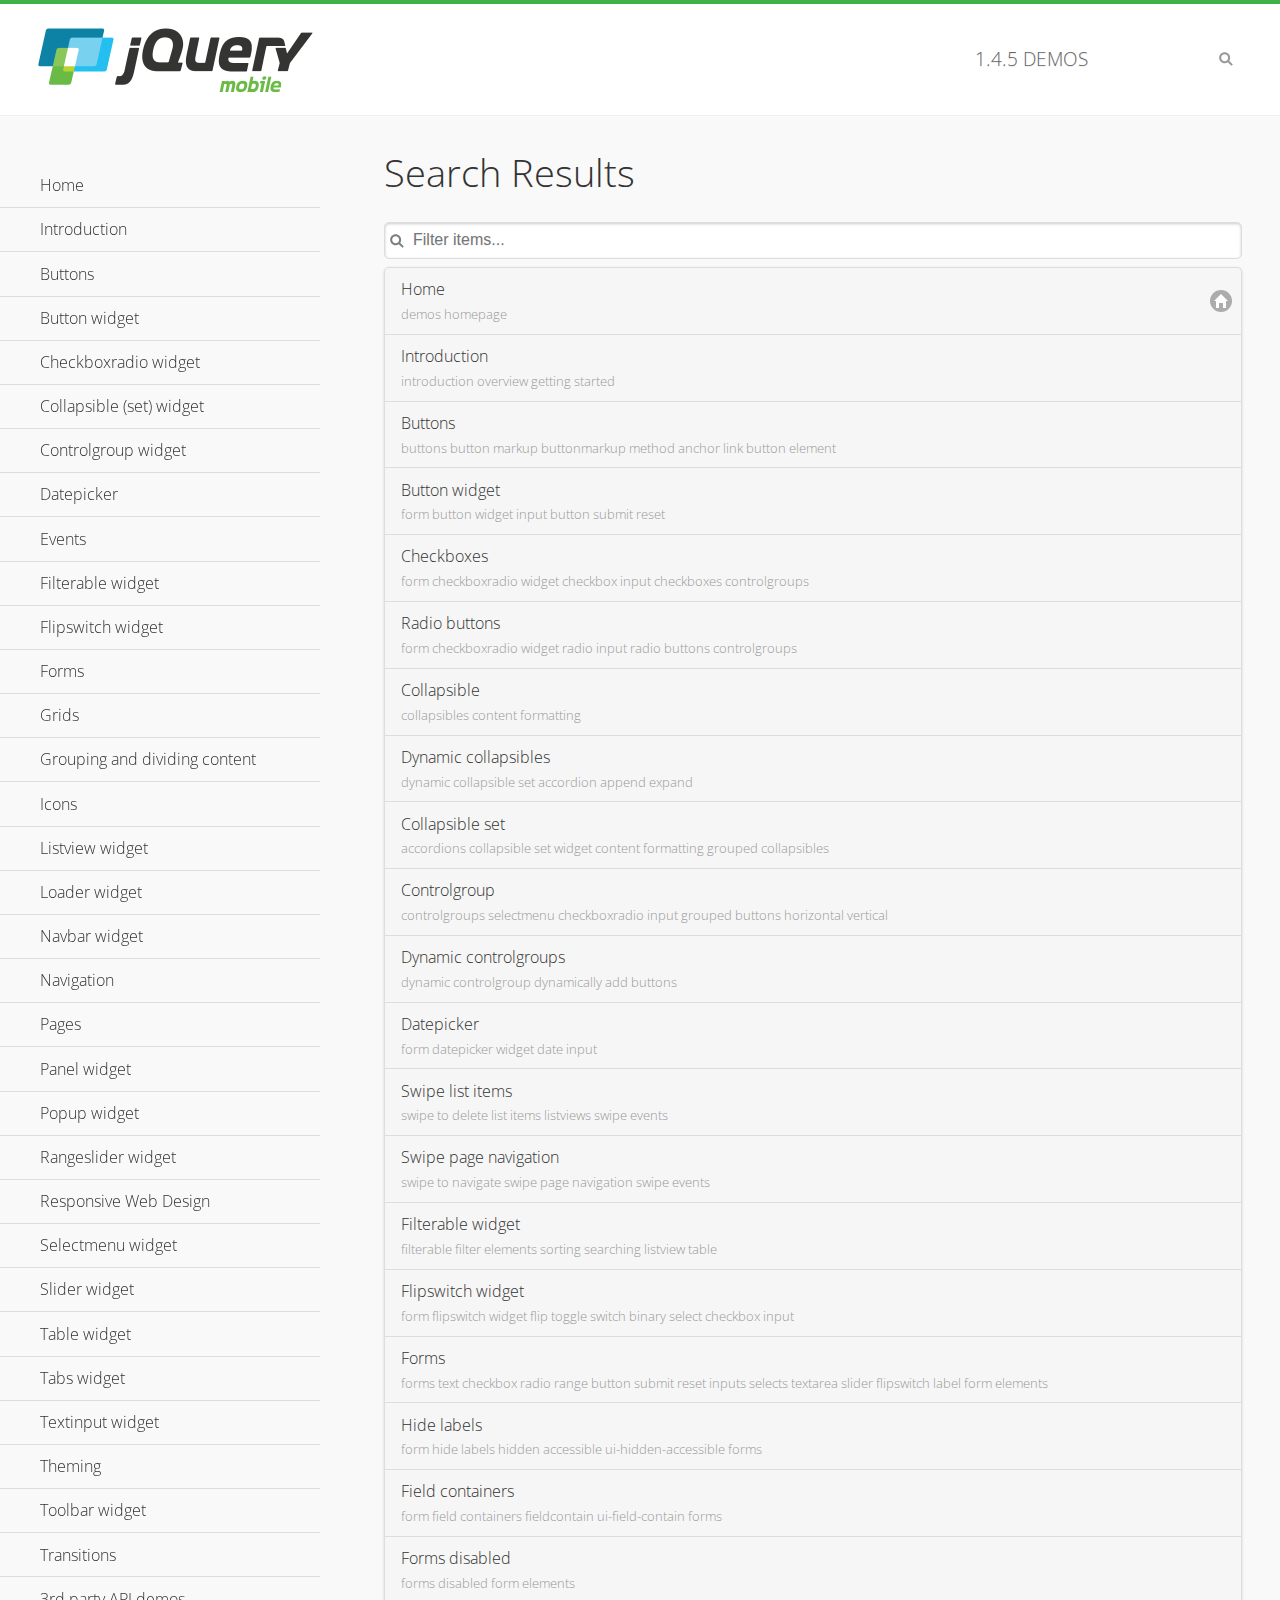
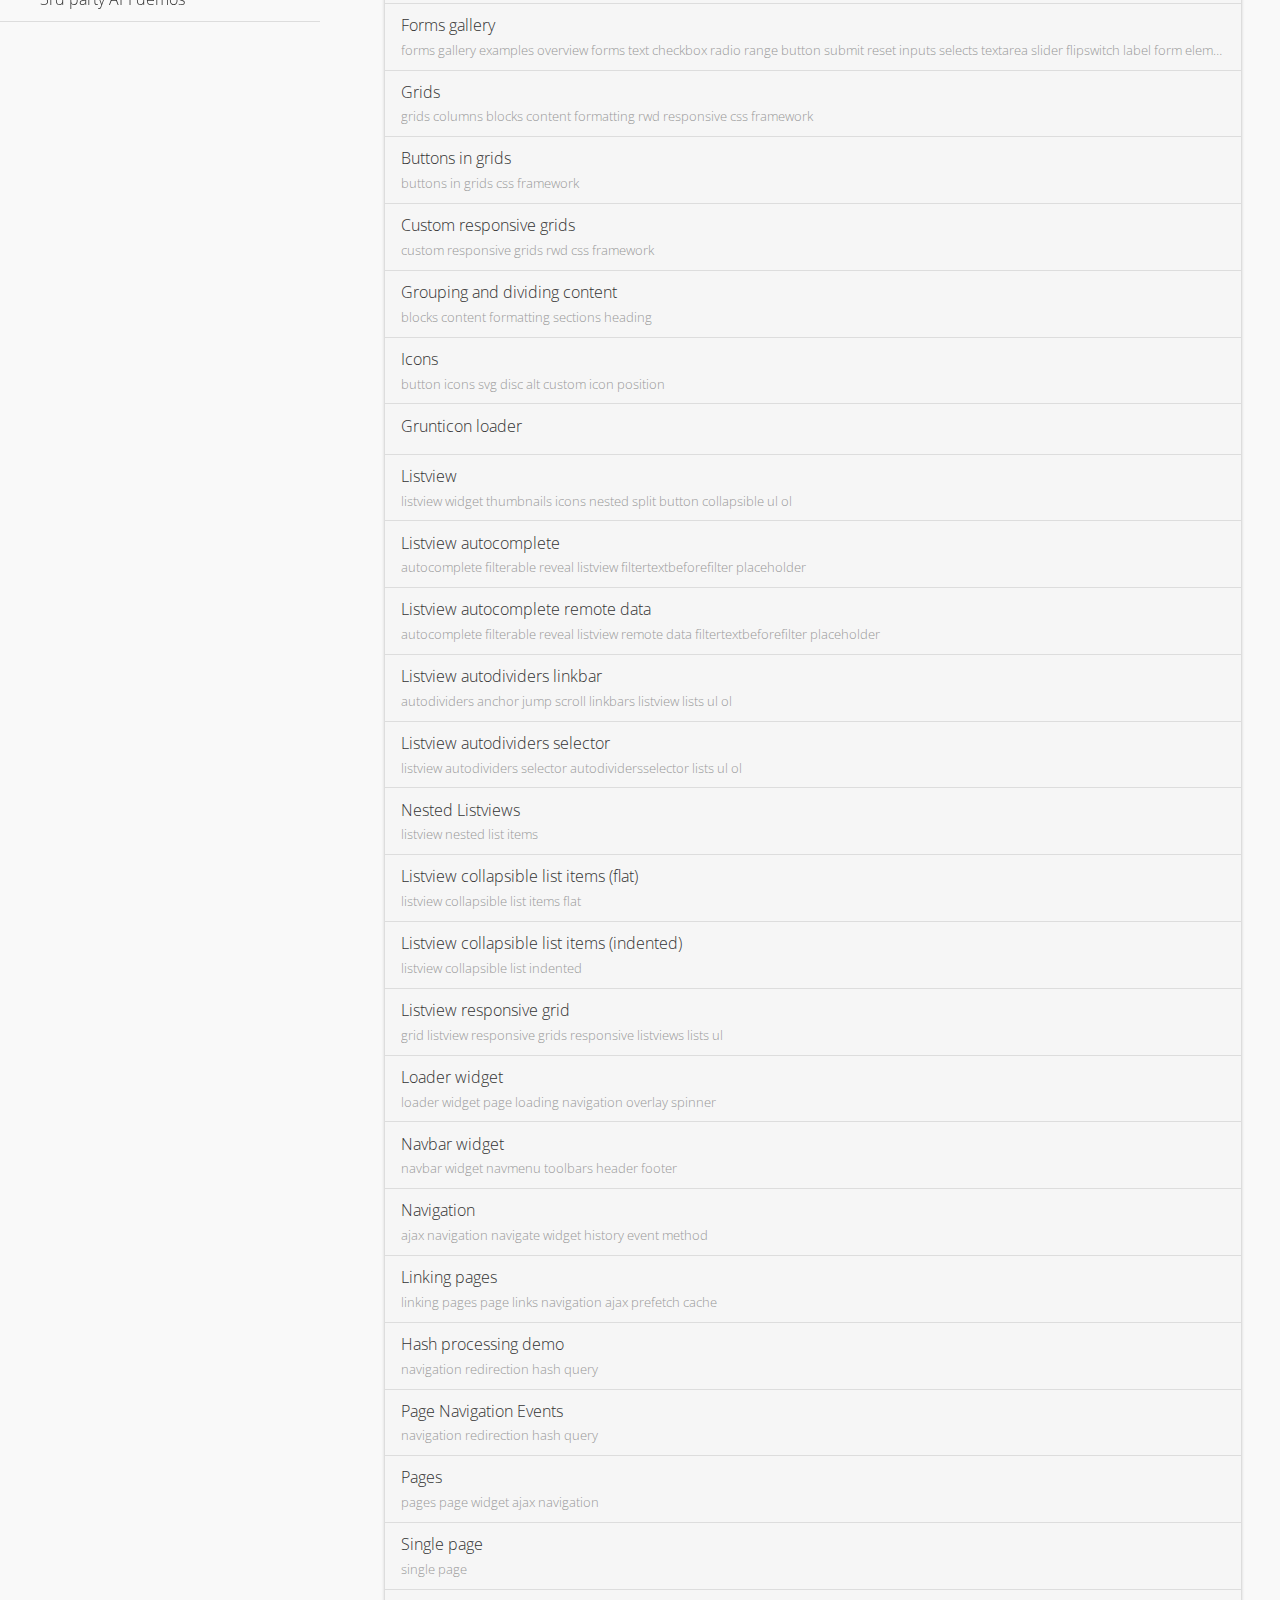
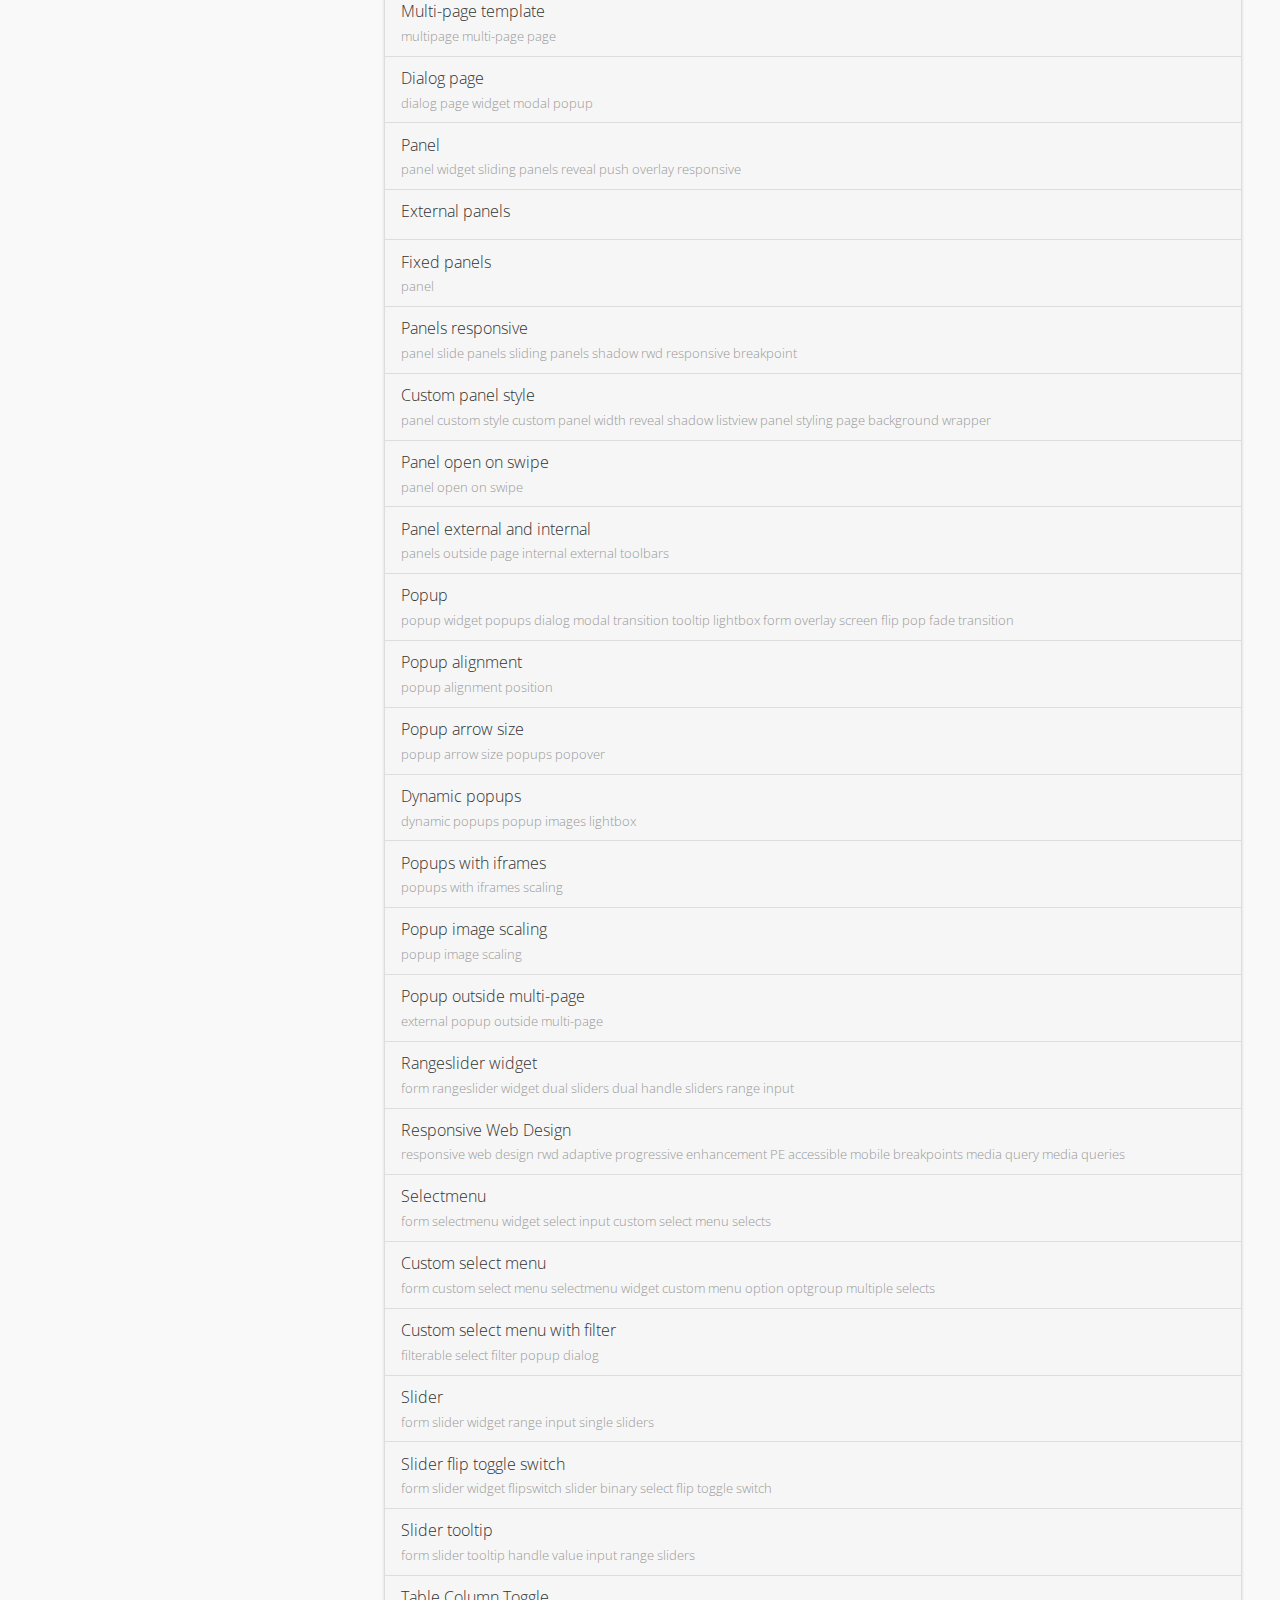
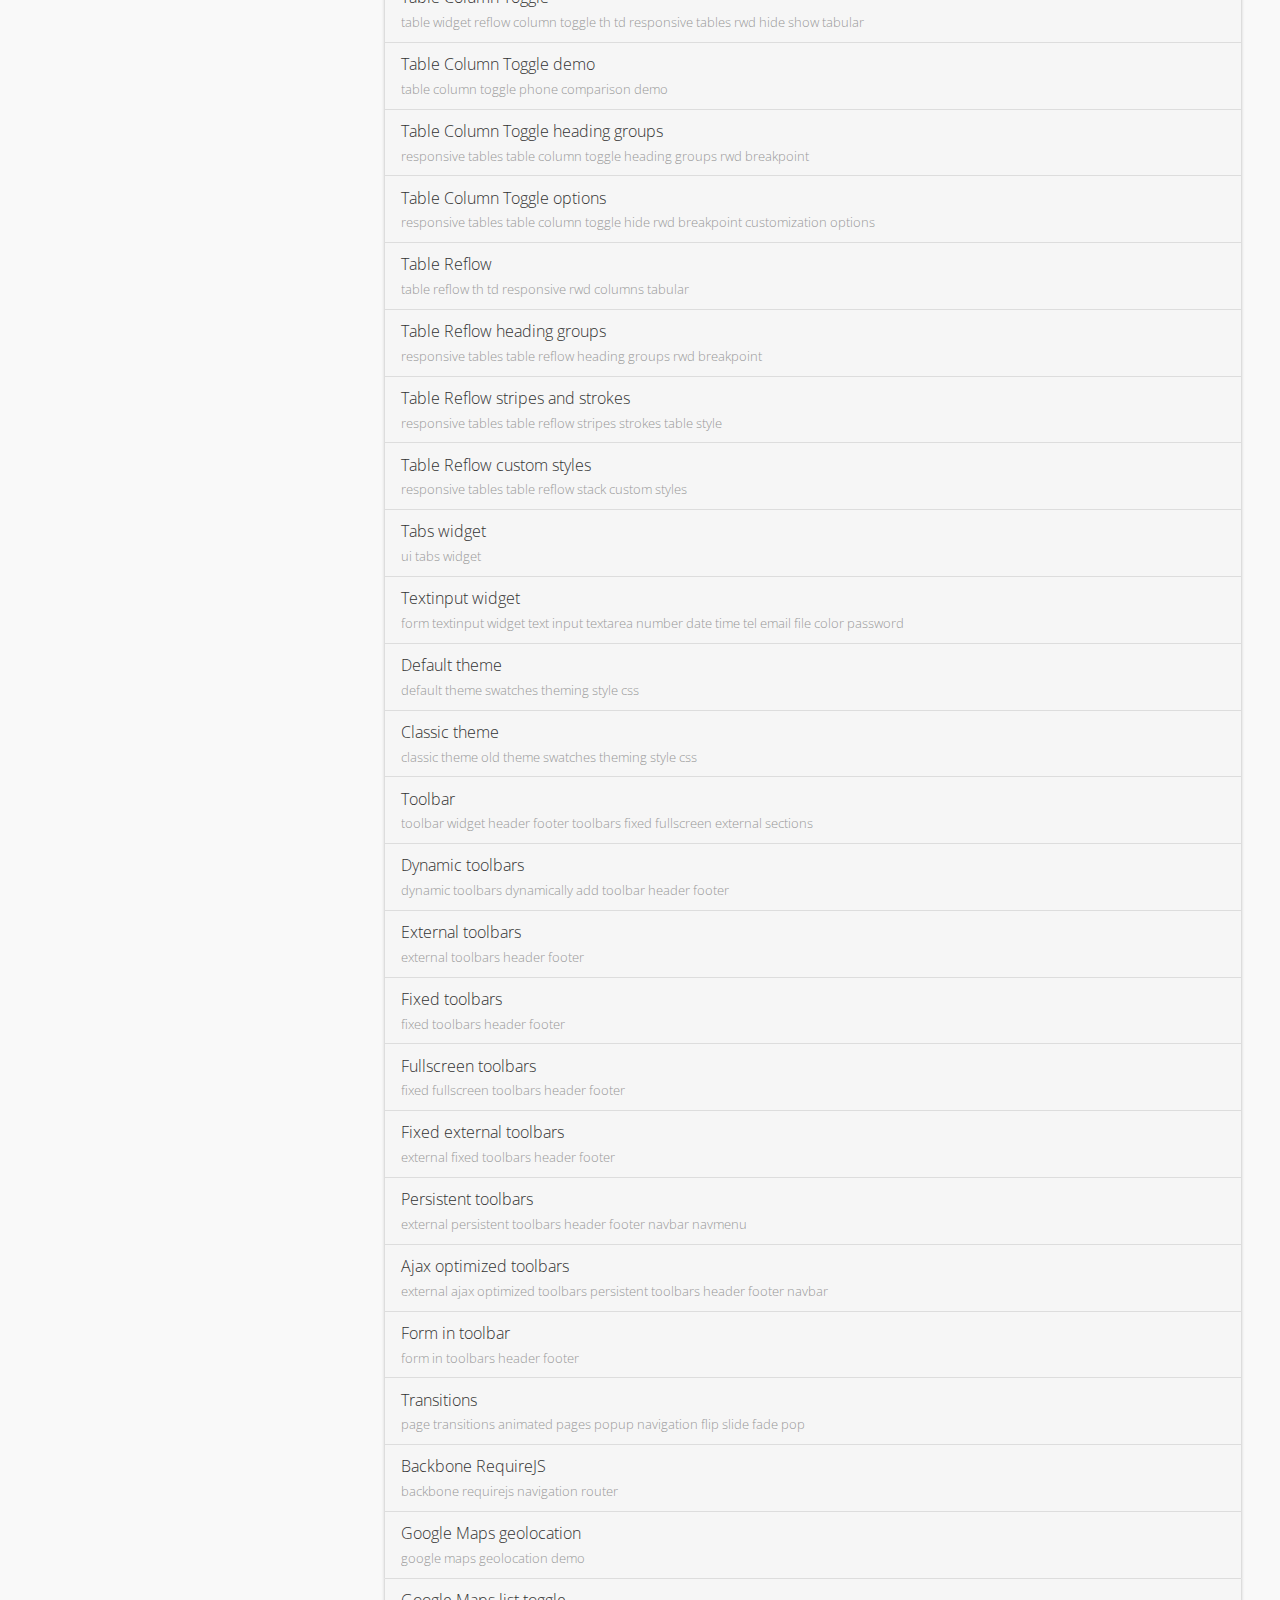
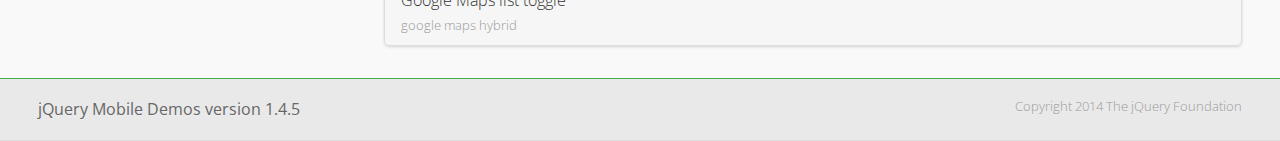
<file: js/jquery.mobile-1.4.5/demos/_search/index.html>
<!DOCTYPE html>
<html>
<head>
	<meta charset="utf-8">
	<meta name="viewport" content="width=device-width, initial-scale=1">
	<title>jQuery Mobile Demos</title>
	<link rel="stylesheet" href="../css/themes/default/jquery.mobile-1.4.5.min.css">
	<link rel="stylesheet" href="../_assets/css/jqm-demos.css">
	<link rel="shortcut icon" href="../_assets/favicon.ico">
    <link rel="stylesheet" href="http://fonts.googleapis.com/css?family=Open+Sans:300,400,700">
	<script src="../js/jquery.js"></script>
	<script src="../_assets/js/index.js"></script>
	<script src="../js/jquery.mobile-1.4.5.min.js"></script>

</head>
<body>
<div data-role="page" class="jqm-demos jqm-demos-index jqm-demos-search-results">

	<div data-role="header" class="jqm-header">
		<h2><a href="../" title="jQuery Mobile Demos home"><img src="../_assets/img/jquery-logo.png" alt="jQuery Mobile"></a></h2>
		<p><span class="jqm-version"></span> Demos</p>
		<a href="#" class="jqm-navmenu-link ui-btn ui-btn-icon-notext ui-corner-all ui-icon-bars ui-nodisc-icon ui-alt-icon ui-btn-left">Menu</a>
		<a href="#" class="jqm-search-link ui-btn ui-btn-icon-notext ui-corner-all ui-icon-search ui-nodisc-icon ui-alt-icon ui-btn-right">Search</a>
	</div><!-- /header -->

	<div role="main" class="ui-content jqm-content">

		<h1>Search Results</h1>

        <div class="jqm-search-results-wrap">
	        <ul class="jqm-list jqm-search-results-list">
<li data-filtertext="demos homepage" data-icon="home"><a href=".././">Home</a></li>
<li data-filtertext="introduction overview getting started"><a href="../intro/" data-ajax="false">Introduction</a></li>
<li data-filtertext="buttons button markup buttonmarkup method anchor link button element"><a href="../button-markup/" data-ajax="false">Buttons</a></li>
<li data-filtertext="form button widget input button submit reset"><a href="../button/" data-ajax="false">Button widget</a></li>
<li data-role="collapsible" data-enhanced="true" data-collapsed-icon="carat-d" data-expanded-icon="carat-u" data-iconpos="right" data-inset="false" class="ui-collapsible ui-collapsible-themed-content ui-collapsible-collapsed">
	<h3 class="ui-collapsible-heading ui-collapsible-heading-collapsed">
		<a href="#" class="ui-collapsible-heading-toggle ui-btn ui-btn-icon-right ui-btn-inherit ui-icon-carat-d">
		    Checkboxradio widget<span class="ui-collapsible-heading-status"> click to expand contents</span>
		</a>
	</h3>
	<div class="ui-collapsible-content ui-body-inherit ui-collapsible-content-collapsed" aria-hidden="true">
		<ul>
			<li data-filtertext="form checkboxradio widget checkbox input checkboxes controlgroups"><a href="../checkboxradio-checkbox/" data-ajax="false">Checkboxes</a></li>
			<li data-filtertext="form checkboxradio widget radio input radio buttons controlgroups"><a href="../checkboxradio-radio/" data-ajax="false">Radio buttons</a></li>
		</ul>
	</div>
</li>
<li data-role="collapsible" data-enhanced="true" data-collapsed-icon="carat-d" data-expanded-icon="carat-u" data-iconpos="right" data-inset="false" class="ui-collapsible ui-collapsible-themed-content ui-collapsible-collapsed">
	<h3 class="ui-collapsible-heading ui-collapsible-heading-collapsed">
		<a href="#" class="ui-collapsible-heading-toggle ui-btn ui-btn-icon-right ui-btn-inherit ui-icon-carat-d">
			Collapsible (set) widget<span class="ui-collapsible-heading-status"> click to expand contents</span>
		</a>
	</h3>
	<div class="ui-collapsible-content ui-body-inherit ui-collapsible-content-collapsed" aria-hidden="true">
		<ul>
			<li data-filtertext="collapsibles content formatting"><a href="../collapsible/" data-ajax="false">Collapsible</a></li>
			<li data-filtertext="dynamic collapsible set accordion append expand"><a href="../collapsible-dynamic/" data-ajax="false">Dynamic collapsibles</a></li>
			<li data-filtertext="accordions collapsible set widget content formatting grouped collapsibles"><a href="../collapsibleset/" data-ajax="false">Collapsible set</a></li>
		</ul>
	</div>
</li>
<li data-role="collapsible" data-enhanced="true" data-collapsed-icon="carat-d" data-expanded-icon="carat-u" data-iconpos="right" data-inset="false" class="ui-collapsible ui-collapsible-themed-content ui-collapsible-collapsed">
	<h3 class="ui-collapsible-heading ui-collapsible-heading-collapsed">
		<a href="#" class="ui-collapsible-heading-toggle ui-btn ui-btn-icon-right ui-btn-inherit ui-icon-carat-d">
			Controlgroup widget<span class="ui-collapsible-heading-status"> click to expand contents</span>
		</a>
	</h3>
	<div class="ui-collapsible-content ui-body-inherit ui-collapsible-content-collapsed" aria-hidden="true">
		<ul>
			<li data-filtertext="controlgroups selectmenu checkboxradio input grouped buttons horizontal vertical"><a href="../controlgroup/" data-ajax="false">Controlgroup</a></li>
			<li data-filtertext="dynamic controlgroup dynamically add buttons"><a href="../controlgroup-dynamic/" data-ajax="false">Dynamic controlgroups</a></li>
		</ul>
	</div>
</li>
<li data-filtertext="form datepicker widget date input"><a href="../datepicker/" data-ajax="false">Datepicker</a></li>
<li data-role="collapsible" data-enhanced="true" data-collapsed-icon="carat-d" data-expanded-icon="carat-u" data-iconpos="right" data-inset="false" class="ui-collapsible ui-collapsible-themed-content ui-collapsible-collapsed">
	<h3 class="ui-collapsible-heading ui-collapsible-heading-collapsed">
		<a href="#" class="ui-collapsible-heading-toggle ui-btn ui-btn-icon-right ui-btn-inherit ui-icon-carat-d">
			Events<span class="ui-collapsible-heading-status"> click to expand contents</span>
		</a>
	</h3>
	<div class="ui-collapsible-content ui-body-inherit ui-collapsible-content-collapsed" aria-hidden="true">
		<ul>
			<li data-filtertext="swipe to delete list items listviews swipe events"><a href="../swipe-list/" data-ajax="false">Swipe list items</a></li>
			<li data-filtertext="swipe to navigate swipe page navigation swipe events"><a href="../swipe-page/" data-ajax="false">Swipe page navigation</a></li>
		</ul>
	</div>
</li>
<li data-filtertext="filterable filter elements sorting searching listview table"><a href="../filterable/" data-ajax="false">Filterable widget</a></li>
<li data-filtertext="form flipswitch widget flip toggle switch binary select checkbox input"><a href="../flipswitch/" data-ajax="false">Flipswitch widget</a></li>
<li data-role="collapsible" data-enhanced="true" data-collapsed-icon="carat-d" data-expanded-icon="carat-u" data-iconpos="right" data-inset="false" class="ui-collapsible ui-collapsible-themed-content ui-collapsible-collapsed">
	<h3 class="ui-collapsible-heading ui-collapsible-heading-collapsed">
		<a href="#" class="ui-collapsible-heading-toggle ui-btn ui-btn-icon-right ui-btn-inherit ui-icon-carat-d">
			Forms<span class="ui-collapsible-heading-status"> click to expand contents</span>
		</a>
	</h3>
	<div class="ui-collapsible-content ui-body-inherit ui-collapsible-content-collapsed" aria-hidden="true">
		<ul>
			<li data-filtertext="forms text checkbox radio range button submit reset inputs selects textarea slider flipswitch label form elements"><a href="../forms/" data-ajax="false">Forms</a></li>
			<li data-filtertext="form hide labels hidden accessible ui-hidden-accessible forms"><a href="../forms-label-hidden-accessible/" data-ajax="false">Hide labels</a></li>
			<li data-filtertext="form field containers fieldcontain ui-field-contain forms"><a href="../forms-field-contain/" data-ajax="false">Field containers</a></li>
			<li data-filtertext="forms disabled form elements"><a href="../forms-disabled/" data-ajax="false">Forms disabled</a></li>
			<li data-filtertext="forms gallery examples overview forms text checkbox radio range button submit reset inputs selects textarea slider flipswitch label form elements"><a href="../forms-gallery/" data-ajax="false">Forms gallery</a></li>
		</ul>
	</div>
</li>
<li data-role="collapsible" data-enhanced="true" data-collapsed-icon="carat-d" data-expanded-icon="carat-u" data-iconpos="right" data-inset="false" class="ui-collapsible ui-collapsible-themed-content ui-collapsible-collapsed">
	<h3 class="ui-collapsible-heading ui-collapsible-heading-collapsed">
		<a href="#" class="ui-collapsible-heading-toggle ui-btn ui-btn-icon-right ui-btn-inherit ui-icon-carat-d">
			Grids<span class="ui-collapsible-heading-status"> click to expand contents</span>
		</a>
	</h3>
	<div class="ui-collapsible-content ui-body-inherit ui-collapsible-content-collapsed" aria-hidden="true">
		<ul>
			<li data-filtertext="grids columns blocks content formatting rwd responsive css framework"><a href="../grids/" data-ajax="false">Grids</a></li>
			<li data-filtertext="buttons in grids css framework"><a href="../grids-buttons/" data-ajax="false">Buttons in grids</a></li>
			<li data-filtertext="custom responsive grids rwd css framework"><a href="../grids-custom-responsive/" data-ajax="false">Custom responsive grids</a></li>
		</ul>
	</div>
</li>
<li data-filtertext="blocks content formatting sections heading"><a href="../body-bar-classes/" data-ajax="false">Grouping and dividing content</a></li>
<li data-role="collapsible" data-enhanced="true" data-collapsed-icon="carat-d" data-expanded-icon="carat-u" data-iconpos="right" data-inset="false" class="ui-collapsible ui-collapsible-themed-content ui-collapsible-collapsed">
	<h3 class="ui-collapsible-heading ui-collapsible-heading-collapsed">
		<a href="#" class="ui-collapsible-heading-toggle ui-btn ui-btn-icon-right ui-btn-inherit ui-icon-carat-d">
			Icons<span class="ui-collapsible-heading-status"> click to expand contents</span>
		</a>
	</h3>
	<div class="ui-collapsible-content ui-body-inherit ui-collapsible-content-collapsed" aria-hidden="true">
		<ul>
			<li data-filtertext="button icons svg disc alt custom icon position"><a href="../icons/" data-ajax="false">Icons</a></li>
			<li data-filtertext=""><a href="../icons-grunticon/" data-ajax="false">Grunticon loader</a></li>
		</ul>
	</div>
</li>
<li data-role="collapsible" data-enhanced="true" data-collapsed-icon="carat-d" data-expanded-icon="carat-u" data-iconpos="right" data-inset="false" class="ui-collapsible ui-collapsible-themed-content ui-collapsible-collapsed">
	<h3 class="ui-collapsible-heading ui-collapsible-heading-collapsed">
		<a href="#" class="ui-collapsible-heading-toggle ui-btn ui-btn-icon-right ui-btn-inherit ui-icon-carat-d">
			Listview widget<span class="ui-collapsible-heading-status"> click to expand contents</span>
		</a>
	</h3>
	<div class="ui-collapsible-content ui-body-inherit ui-collapsible-content-collapsed" aria-hidden="true">
		<ul>
			<li data-filtertext="listview widget thumbnails icons nested split button collapsible ul ol"><a href="../listview/" data-ajax="false">Listview</a></li>
			<li data-filtertext="autocomplete filterable reveal listview filtertextbeforefilter placeholder"><a href="../listview-autocomplete/" data-ajax="false">Listview autocomplete</a></li>
			<li data-filtertext="autocomplete filterable reveal listview remote data filtertextbeforefilter placeholder"><a href="../listview-autocomplete-remote/" data-ajax="false">Listview autocomplete remote data</a></li>
			<li data-filtertext="autodividers anchor jump scroll linkbars listview lists ul ol"><a href="../listview-autodividers-linkbar/" data-ajax="false">Listview autodividers linkbar</a></li>
			<li data-filtertext="listview autodividers selector autodividersselector lists ul ol"><a href="../listview-autodividers-selector/" data-ajax="false">Listview autodividers selector</a></li>
			<li data-filtertext="listview nested list items"><a href="../listview-nested-lists/" data-ajax="false">Nested Listviews</a></li>
			<li data-filtertext="listview collapsible list items flat"><a href="../listview-collapsible-item-flat/" data-ajax="false">Listview collapsible list items (flat)</a></li>
			<li data-filtertext="listview collapsible list indented"><a href="../listview-collapsible-item-indented/" data-ajax="false">Listview collapsible list items (indented)</a></li>
			<li data-filtertext="grid listview responsive grids responsive listviews lists ul"><a href="../listview-grid/" data-ajax="false">Listview responsive grid</a></li>
		</ul>
	</div>
</li>
<li data-filtertext="loader widget page loading navigation overlay spinner"><a href="../loader/" data-ajax="false">Loader widget</a></li>
<li data-filtertext="navbar widget navmenu toolbars header footer"><a href="../navbar/" data-ajax="false">Navbar widget</a></li>
<li data-role="collapsible" data-enhanced="true" data-collapsed-icon="carat-d" data-expanded-icon="carat-u" data-iconpos="right" data-inset="false" class="ui-collapsible ui-collapsible-themed-content ui-collapsible-collapsed">
	<h3 class="ui-collapsible-heading ui-collapsible-heading-collapsed">
		<a href="#" class="ui-collapsible-heading-toggle ui-btn ui-btn-icon-right ui-btn-inherit ui-icon-carat-d">
			Navigation<span class="ui-collapsible-heading-status"> click to expand contents</span>
		</a>
	</h3>
	<div class="ui-collapsible-content ui-body-inherit ui-collapsible-content-collapsed" aria-hidden="true">
		<ul>
			<li data-filtertext="ajax navigation navigate widget history event method"><a href="../navigation/" data-ajax="false">Navigation</a></li>
			<li data-filtertext="linking pages page links navigation ajax prefetch cache"><a href="../navigation-linking-pages/" data-ajax="false">Linking pages</a></li>
			<!-- <li data-filtertext="php redirect server redirection server-side navigation"><a href="../navigation-php-redirect/" data-ajax="false">PHP redirect demo</a></li>-->
			<li data-filtertext="navigation redirection hash query"><a href="../navigation-hash-processing/" data-ajax="false">Hash processing demo</a></li>
			<li data-filtertext="navigation redirection hash query"><a href="../page-events/" data-ajax="false">Page Navigation Events</a></li>
		</ul>
	</div>
</li>
<li data-role="collapsible" data-enhanced="true" data-collapsed-icon="carat-d" data-expanded-icon="carat-u" data-iconpos="right" data-inset="false" class="ui-collapsible ui-collapsible-themed-content ui-collapsible-collapsed">
	<h3 class="ui-collapsible-heading ui-collapsible-heading-collapsed">
		<a href="#" class="ui-collapsible-heading-toggle ui-btn ui-btn-icon-right ui-btn-inherit ui-icon-carat-d">
			Pages<span class="ui-collapsible-heading-status"> click to expand contents</span>
		</a>
	</h3>
	<div class="ui-collapsible-content ui-body-inherit ui-collapsible-content-collapsed" aria-hidden="true">
		<ul>
			<li data-filtertext="pages page widget ajax navigation"><a href="../pages/" data-ajax="false">Pages</a></li>
			<li data-filtertext="single page"><a href="../pages-single-page/" data-ajax="false">Single page</a></li>
			<li data-filtertext="multipage multi-page page"><a href="../pages-multi-page/" data-ajax="false">Multi-page template</a></li>
			<li data-filtertext="dialog page widget modal popup"><a href="../pages-dialog/" data-ajax="false">Dialog page</a></li>
		</ul>
	</div>
</li>
<li data-role="collapsible" data-enhanced="true" data-collapsed-icon="carat-d" data-expanded-icon="carat-u" data-iconpos="right" data-inset="false" class="ui-collapsible ui-collapsible-themed-content ui-collapsible-collapsed">
	<h3 class="ui-collapsible-heading ui-collapsible-heading-collapsed">
		<a href="#" class="ui-collapsible-heading-toggle ui-btn ui-btn-icon-right ui-btn-inherit ui-icon-carat-d">
			Panel widget<span class="ui-collapsible-heading-status"> click to expand contents</span>
		</a>
	</h3>
	<div class="ui-collapsible-content ui-body-inherit ui-collapsible-content-collapsed" aria-hidden="true">
		<ul>
			<li data-filtertext="panel widget sliding panels reveal push overlay responsive"><a href="../panel/" data-ajax="false">Panel</a></li>
			<li data-filtertext=""><a href="../panel-external/" data-ajax="false">External panels</a></li>
			<li data-filtertext="panel "><a href="../panel-fixed/" data-ajax="false">Fixed panels</a></li>
			<li data-filtertext="panel slide panels sliding panels shadow rwd responsive breakpoint"><a href="../panel-responsive/" data-ajax="false">Panels responsive</a></li>
			<li data-filtertext="panel custom style custom panel width reveal shadow listview panel styling page background wrapper"><a href="../panel-styling/" data-ajax="false">Custom panel style</a></li>
			<li data-filtertext="panel open on swipe"><a href="../panel-swipe-open/" data-ajax="false">Panel open on swipe</a></li>
			<li data-filtertext="panels outside page internal external toolbars"><a href="../panel-external-internal/" data-ajax="false">Panel external and internal</a></li>
		</ul>
	</div>
</li>
<li data-role="collapsible" data-enhanced="true" data-collapsed-icon="carat-d" data-expanded-icon="carat-u" data-iconpos="right" data-inset="false" class="ui-collapsible ui-collapsible-themed-content ui-collapsible-collapsed">
	<h3 class="ui-collapsible-heading ui-collapsible-heading-collapsed">
		<a href="#" class="ui-collapsible-heading-toggle ui-btn ui-btn-icon-right ui-btn-inherit ui-icon-carat-d">
			Popup widget<span class="ui-collapsible-heading-status"> click to expand contents</span>
		</a>
	</h3>
	<div class="ui-collapsible-content ui-body-inherit ui-collapsible-content-collapsed" aria-hidden="true">
		<ul>
			<li data-filtertext="popup widget popups dialog modal transition tooltip lightbox form overlay screen flip pop fade transition"><a href="../popup/" data-ajax="false">Popup</a></li>
			<li data-filtertext="popup alignment position"><a href="../popup-alignment/" data-ajax="false">Popup alignment</a></li>
			<li data-filtertext="popup arrow size popups popover"><a href="../popup-arrow-size/" data-ajax="false">Popup arrow size</a></li>
			<li data-filtertext="dynamic popups popup images lightbox"><a href="../popup-dynamic/" data-ajax="false">Dynamic popups</a></li>
			<li data-filtertext="popups with iframes scaling"><a href="../popup-iframe/" data-ajax="false">Popups with iframes</a></li>
			<li data-filtertext="popup image scaling"><a href="../popup-image-scaling/" data-ajax="false">Popup image scaling</a></li>
			<li data-filtertext="external popup outside multi-page"><a href="../popup-outside-multipage/" data-ajax="false">Popup outside multi-page</a></li>
		</ul>
	</div>
</li>
<li data-filtertext="form rangeslider widget dual sliders dual handle sliders range input"><a href="../rangeslider/" data-ajax="false">Rangeslider widget</a></li>
<li data-filtertext="responsive web design rwd adaptive progressive enhancement PE accessible mobile breakpoints media query media queries"><a href="../rwd/" data-ajax="false">Responsive Web Design</a></li>
<li data-role="collapsible" data-enhanced="true" data-collapsed-icon="carat-d" data-expanded-icon="carat-u" data-iconpos="right" data-inset="false" class="ui-collapsible ui-collapsible-themed-content ui-collapsible-collapsed">
	<h3 class="ui-collapsible-heading ui-collapsible-heading-collapsed">
		<a href="#" class="ui-collapsible-heading-toggle ui-btn ui-btn-icon-right ui-btn-inherit ui-icon-carat-d">
			Selectmenu widget<span class="ui-collapsible-heading-status"> click to expand contents</span>
		</a>
	</h3>
	<div class="ui-collapsible-content ui-body-inherit ui-collapsible-content-collapsed" aria-hidden="true">
		<ul>
			<li data-filtertext="form selectmenu widget select input custom select menu selects"><a href="../selectmenu/" data-ajax="false">Selectmenu</a></li>
			<li data-filtertext="form custom select menu selectmenu widget custom menu option optgroup multiple selects"><a href="../selectmenu-custom/" data-ajax="false">Custom select menu</a></li>
			<li data-filtertext="filterable select filter popup dialog"><a href="../selectmenu-custom-filter/" data-ajax="false">Custom select menu with filter</a></li>
		</ul>
	</div>
</li>
<li data-role="collapsible" data-enhanced="true" data-collapsed-icon="carat-d" data-expanded-icon="carat-u" data-iconpos="right" data-inset="false" class="ui-collapsible ui-collapsible-themed-content ui-collapsible-collapsed">
	<h3 class="ui-collapsible-heading ui-collapsible-heading-collapsed">
		<a href="#" class="ui-collapsible-heading-toggle ui-btn ui-btn-icon-right ui-btn-inherit ui-icon-carat-d">
			Slider widget<span class="ui-collapsible-heading-status"> click to expand contents</span>
		</a>
	</h3>
	<div class="ui-collapsible-content ui-body-inherit ui-collapsible-content-collapsed" aria-hidden="true">
		<ul>
			<li data-filtertext="form slider widget range input single sliders"><a href="../slider/" data-ajax="false">Slider</a></li>
			<li data-filtertext="form slider widget flipswitch slider binary select flip toggle switch"><a href="../slider-flipswitch/" data-ajax="false">Slider flip toggle switch</a></li>
			<li data-filtertext="form slider tooltip handle value input range sliders"><a href="../slider-tooltip/" data-ajax="false">Slider tooltip</a></li>
		</ul>
	</div>
</li>
<li data-role="collapsible" data-enhanced="true" data-collapsed-icon="carat-d" data-expanded-icon="carat-u" data-iconpos="right" data-inset="false" class="ui-collapsible ui-collapsible-themed-content ui-collapsible-collapsed">
	<h3 class="ui-collapsible-heading ui-collapsible-heading-collapsed">
		<a href="#" class="ui-collapsible-heading-toggle ui-btn ui-btn-icon-right ui-btn-inherit ui-icon-carat-d">
			Table widget<span class="ui-collapsible-heading-status"> click to expand contents</span>
		</a>
	</h3>
	<div class="ui-collapsible-content ui-body-inherit ui-collapsible-content-collapsed" aria-hidden="true">
		<ul>
			<li data-filtertext="table widget reflow column toggle th td responsive tables rwd hide show tabular"><a href="../table-column-toggle/" data-ajax="false">Table Column Toggle</a></li>
			<li data-filtertext="table column toggle phone comparison demo"><a href="../table-column-toggle-example/" data-ajax="false">Table Column Toggle demo</a></li>
			<li data-filtertext="responsive tables table column toggle heading groups rwd breakpoint"><a href="../table-column-toggle-heading-groups/" data-ajax="false">Table Column Toggle heading groups</a></li>
			<li data-filtertext="responsive tables table column toggle hide rwd breakpoint customization options"><a href="../table-column-toggle-options/" data-ajax="false">Table Column Toggle options</a></li>
			<li data-filtertext="table reflow th td responsive rwd columns tabular"><a href="../table-reflow/" data-ajax="false">Table Reflow</a></li>
			<li data-filtertext="responsive tables table reflow heading groups rwd breakpoint"><a href="../table-reflow-heading-groups/" data-ajax="false">Table Reflow heading groups</a></li>
			<li data-filtertext="responsive tables table reflow stripes strokes table style"><a href="../table-reflow-stripes-strokes/" data-ajax="false">Table Reflow stripes and strokes</a></li>
			<li data-filtertext="responsive tables table reflow stack custom styles"><a href="../table-reflow-styling/" data-ajax="false">Table Reflow custom styles</a></li>
		</ul>
	</div>
</li>
<li data-filtertext="ui tabs widget"><a href="../tabs/" data-ajax="false">Tabs widget</a></li>
<li data-filtertext="form textinput widget text input textarea number date time tel email file color password"><a href="../textinput/" data-ajax="false">Textinput widget</a></li>
<li data-role="collapsible" data-enhanced="true" data-collapsed-icon="carat-d" data-expanded-icon="carat-u" data-iconpos="right" data-inset="false" class="ui-collapsible ui-collapsible-themed-content ui-collapsible-collapsed">
	<h3 class="ui-collapsible-heading ui-collapsible-heading-collapsed">
		<a href="#" class="ui-collapsible-heading-toggle ui-btn ui-btn-icon-right ui-btn-inherit ui-icon-carat-d">
			Theming<span class="ui-collapsible-heading-status"> click to expand contents</span>
		</a>
	</h3>
	<div class="ui-collapsible-content ui-body-inherit ui-collapsible-content-collapsed" aria-hidden="true">
		<ul>
			<li data-filtertext="default theme swatches theming style css"><a href="../theme-default/" data-ajax="false">Default theme</a></li>
			<li data-filtertext="classic theme old theme swatches theming style css"><a href="../theme-classic/" data-ajax="false">Classic theme</a></li>
		</ul>
	</div>
</li>
<li data-role="collapsible" data-enhanced="true" data-collapsed-icon="carat-d" data-expanded-icon="carat-u" data-iconpos="right" data-inset="false" class="ui-collapsible ui-collapsible-themed-content ui-collapsible-collapsed">
	<h3 class="ui-collapsible-heading ui-collapsible-heading-collapsed">
		<a href="#" class="ui-collapsible-heading-toggle ui-btn ui-btn-icon-right ui-btn-inherit ui-icon-carat-d">
			Toolbar widget<span class="ui-collapsible-heading-status"> click to expand contents</span>
		</a>
	</h3>
	<div class="ui-collapsible-content ui-body-inherit ui-collapsible-content-collapsed" aria-hidden="true">
		<ul>
			<li data-filtertext="toolbar widget header footer toolbars fixed fullscreen external sections"><a href="../toolbar/" data-ajax="false">Toolbar</a></li>
			<li data-filtertext="dynamic toolbars dynamically add toolbar header footer"><a href="../toolbar-dynamic/" data-ajax="false">Dynamic toolbars</a></li>
			<li data-filtertext="external toolbars header footer"><a href="../toolbar-external/" data-ajax="false">External toolbars</a></li>
			<li data-filtertext="fixed toolbars header footer"><a href="../toolbar-fixed/" data-ajax="false">Fixed toolbars</a></li>
			<li data-filtertext="fixed fullscreen toolbars header footer"><a href="../toolbar-fixed-fullscreen/" data-ajax="false">Fullscreen toolbars</a></li>
			<li data-filtertext="external fixed toolbars header footer"><a href="../toolbar-fixed-external/" data-ajax="false">Fixed external toolbars</a></li>
			<li data-filtertext="external persistent toolbars header footer navbar navmenu"><a href="../toolbar-fixed-persistent/" data-ajax="false">Persistent toolbars</a></li>
			<li data-filtertext="external ajax optimized toolbars persistent toolbars header footer navbar"><a href="../toolbar-fixed-persistent-optimized/" data-ajax="false">Ajax optimized toolbars</a></li>
			<li data-filtertext="form in toolbars header footer"><a href="../toolbar-fixed-forms/" data-ajax="false">Form in toolbar</a></li>
		</ul>
	</div>
</li>
<li data-filtertext="page transitions animated pages popup navigation flip slide fade pop"><a href="../transitions/" data-ajax="false">Transitions</a></li>
<li data-role="collapsible" data-enhanced="true" data-collapsed-icon="carat-d" data-expanded-icon="carat-u" data-iconpos="right" data-inset="false" class="ui-collapsible ui-collapsible-themed-content ui-collapsible-collapsed">
	<h3 class="ui-collapsible-heading ui-collapsible-heading-collapsed">
		<a href="#" class="ui-collapsible-heading-toggle ui-btn ui-btn-icon-right ui-btn-inherit ui-icon-carat-d">
			3rd party API demos<span class="ui-collapsible-heading-status"> click to expand contents</span>
		</a>
	</h3>
	<div class="ui-collapsible-content ui-body-inherit ui-collapsible-content-collapsed" aria-hidden="true">
		<ul>
			<li data-filtertext="backbone requirejs navigation router"><a href="../backbone-requirejs/" data-ajax="false">Backbone RequireJS</a></li>
			<li data-filtertext="google maps geolocation demo"><a href="../map-geolocation/" data-ajax="false">Google Maps geolocation</a></li>
			<li data-filtertext="google maps hybrid"><a href="../map-list-toggle/" data-ajax="false">Google Maps list toggle</a></li>
		</ul>
	</div>
</li>



	        </ul>
	    </div>

	</div><!-- /content -->
	    <div data-role="panel" class="jqm-navmenu-panel" data-position="left" data-display="overlay" data-theme="a">
	    	<ul class="jqm-list ui-alt-icon ui-nodisc-icon">
<li data-filtertext="demos homepage" data-icon="home"><a href=".././">Home</a></li>
<li data-filtertext="introduction overview getting started"><a href="../intro/" data-ajax="false">Introduction</a></li>
<li data-filtertext="buttons button markup buttonmarkup method anchor link button element"><a href="../button-markup/" data-ajax="false">Buttons</a></li>
<li data-filtertext="form button widget input button submit reset"><a href="../button/" data-ajax="false">Button widget</a></li>
<li data-role="collapsible" data-enhanced="true" data-collapsed-icon="carat-d" data-expanded-icon="carat-u" data-iconpos="right" data-inset="false" class="ui-collapsible ui-collapsible-themed-content ui-collapsible-collapsed">
	<h3 class="ui-collapsible-heading ui-collapsible-heading-collapsed">
		<a href="#" class="ui-collapsible-heading-toggle ui-btn ui-btn-icon-right ui-btn-inherit ui-icon-carat-d">
		    Checkboxradio widget<span class="ui-collapsible-heading-status"> click to expand contents</span>
		</a>
	</h3>
	<div class="ui-collapsible-content ui-body-inherit ui-collapsible-content-collapsed" aria-hidden="true">
		<ul>
			<li data-filtertext="form checkboxradio widget checkbox input checkboxes controlgroups"><a href="../checkboxradio-checkbox/" data-ajax="false">Checkboxes</a></li>
			<li data-filtertext="form checkboxradio widget radio input radio buttons controlgroups"><a href="../checkboxradio-radio/" data-ajax="false">Radio buttons</a></li>
		</ul>
	</div>
</li>
<li data-role="collapsible" data-enhanced="true" data-collapsed-icon="carat-d" data-expanded-icon="carat-u" data-iconpos="right" data-inset="false" class="ui-collapsible ui-collapsible-themed-content ui-collapsible-collapsed">
	<h3 class="ui-collapsible-heading ui-collapsible-heading-collapsed">
		<a href="#" class="ui-collapsible-heading-toggle ui-btn ui-btn-icon-right ui-btn-inherit ui-icon-carat-d">
			Collapsible (set) widget<span class="ui-collapsible-heading-status"> click to expand contents</span>
		</a>
	</h3>
	<div class="ui-collapsible-content ui-body-inherit ui-collapsible-content-collapsed" aria-hidden="true">
		<ul>
			<li data-filtertext="collapsibles content formatting"><a href="../collapsible/" data-ajax="false">Collapsible</a></li>
			<li data-filtertext="dynamic collapsible set accordion append expand"><a href="../collapsible-dynamic/" data-ajax="false">Dynamic collapsibles</a></li>
			<li data-filtertext="accordions collapsible set widget content formatting grouped collapsibles"><a href="../collapsibleset/" data-ajax="false">Collapsible set</a></li>
		</ul>
	</div>
</li>
<li data-role="collapsible" data-enhanced="true" data-collapsed-icon="carat-d" data-expanded-icon="carat-u" data-iconpos="right" data-inset="false" class="ui-collapsible ui-collapsible-themed-content ui-collapsible-collapsed">
	<h3 class="ui-collapsible-heading ui-collapsible-heading-collapsed">
		<a href="#" class="ui-collapsible-heading-toggle ui-btn ui-btn-icon-right ui-btn-inherit ui-icon-carat-d">
			Controlgroup widget<span class="ui-collapsible-heading-status"> click to expand contents</span>
		</a>
	</h3>
	<div class="ui-collapsible-content ui-body-inherit ui-collapsible-content-collapsed" aria-hidden="true">
		<ul>
			<li data-filtertext="controlgroups selectmenu checkboxradio input grouped buttons horizontal vertical"><a href="../controlgroup/" data-ajax="false">Controlgroup</a></li>
			<li data-filtertext="dynamic controlgroup dynamically add buttons"><a href="../controlgroup-dynamic/" data-ajax="false">Dynamic controlgroups</a></li>
		</ul>
	</div>
</li>
<li data-filtertext="form datepicker widget date input"><a href="../datepicker/" data-ajax="false">Datepicker</a></li>
<li data-role="collapsible" data-enhanced="true" data-collapsed-icon="carat-d" data-expanded-icon="carat-u" data-iconpos="right" data-inset="false" class="ui-collapsible ui-collapsible-themed-content ui-collapsible-collapsed">
	<h3 class="ui-collapsible-heading ui-collapsible-heading-collapsed">
		<a href="#" class="ui-collapsible-heading-toggle ui-btn ui-btn-icon-right ui-btn-inherit ui-icon-carat-d">
			Events<span class="ui-collapsible-heading-status"> click to expand contents</span>
		</a>
	</h3>
	<div class="ui-collapsible-content ui-body-inherit ui-collapsible-content-collapsed" aria-hidden="true">
		<ul>
			<li data-filtertext="swipe to delete list items listviews swipe events"><a href="../swipe-list/" data-ajax="false">Swipe list items</a></li>
			<li data-filtertext="swipe to navigate swipe page navigation swipe events"><a href="../swipe-page/" data-ajax="false">Swipe page navigation</a></li>
		</ul>
	</div>
</li>
<li data-filtertext="filterable filter elements sorting searching listview table"><a href="../filterable/" data-ajax="false">Filterable widget</a></li>
<li data-filtertext="form flipswitch widget flip toggle switch binary select checkbox input"><a href="../flipswitch/" data-ajax="false">Flipswitch widget</a></li>
<li data-role="collapsible" data-enhanced="true" data-collapsed-icon="carat-d" data-expanded-icon="carat-u" data-iconpos="right" data-inset="false" class="ui-collapsible ui-collapsible-themed-content ui-collapsible-collapsed">
	<h3 class="ui-collapsible-heading ui-collapsible-heading-collapsed">
		<a href="#" class="ui-collapsible-heading-toggle ui-btn ui-btn-icon-right ui-btn-inherit ui-icon-carat-d">
			Forms<span class="ui-collapsible-heading-status"> click to expand contents</span>
		</a>
	</h3>
	<div class="ui-collapsible-content ui-body-inherit ui-collapsible-content-collapsed" aria-hidden="true">
		<ul>
			<li data-filtertext="forms text checkbox radio range button submit reset inputs selects textarea slider flipswitch label form elements"><a href="../forms/" data-ajax="false">Forms</a></li>
			<li data-filtertext="form hide labels hidden accessible ui-hidden-accessible forms"><a href="../forms-label-hidden-accessible/" data-ajax="false">Hide labels</a></li>
			<li data-filtertext="form field containers fieldcontain ui-field-contain forms"><a href="../forms-field-contain/" data-ajax="false">Field containers</a></li>
			<li data-filtertext="forms disabled form elements"><a href="../forms-disabled/" data-ajax="false">Forms disabled</a></li>
			<li data-filtertext="forms gallery examples overview forms text checkbox radio range button submit reset inputs selects textarea slider flipswitch label form elements"><a href="../forms-gallery/" data-ajax="false">Forms gallery</a></li>
		</ul>
	</div>
</li>
<li data-role="collapsible" data-enhanced="true" data-collapsed-icon="carat-d" data-expanded-icon="carat-u" data-iconpos="right" data-inset="false" class="ui-collapsible ui-collapsible-themed-content ui-collapsible-collapsed">
	<h3 class="ui-collapsible-heading ui-collapsible-heading-collapsed">
		<a href="#" class="ui-collapsible-heading-toggle ui-btn ui-btn-icon-right ui-btn-inherit ui-icon-carat-d">
			Grids<span class="ui-collapsible-heading-status"> click to expand contents</span>
		</a>
	</h3>
	<div class="ui-collapsible-content ui-body-inherit ui-collapsible-content-collapsed" aria-hidden="true">
		<ul>
			<li data-filtertext="grids columns blocks content formatting rwd responsive css framework"><a href="../grids/" data-ajax="false">Grids</a></li>
			<li data-filtertext="buttons in grids css framework"><a href="../grids-buttons/" data-ajax="false">Buttons in grids</a></li>
			<li data-filtertext="custom responsive grids rwd css framework"><a href="../grids-custom-responsive/" data-ajax="false">Custom responsive grids</a></li>
		</ul>
	</div>
</li>
<li data-filtertext="blocks content formatting sections heading"><a href="../body-bar-classes/" data-ajax="false">Grouping and dividing content</a></li>
<li data-role="collapsible" data-enhanced="true" data-collapsed-icon="carat-d" data-expanded-icon="carat-u" data-iconpos="right" data-inset="false" class="ui-collapsible ui-collapsible-themed-content ui-collapsible-collapsed">
	<h3 class="ui-collapsible-heading ui-collapsible-heading-collapsed">
		<a href="#" class="ui-collapsible-heading-toggle ui-btn ui-btn-icon-right ui-btn-inherit ui-icon-carat-d">
			Icons<span class="ui-collapsible-heading-status"> click to expand contents</span>
		</a>
	</h3>
	<div class="ui-collapsible-content ui-body-inherit ui-collapsible-content-collapsed" aria-hidden="true">
		<ul>
			<li data-filtertext="button icons svg disc alt custom icon position"><a href="../icons/" data-ajax="false">Icons</a></li>
			<li data-filtertext=""><a href="../icons-grunticon/" data-ajax="false">Grunticon loader</a></li>
		</ul>
	</div>
</li>
<li data-role="collapsible" data-enhanced="true" data-collapsed-icon="carat-d" data-expanded-icon="carat-u" data-iconpos="right" data-inset="false" class="ui-collapsible ui-collapsible-themed-content ui-collapsible-collapsed">
	<h3 class="ui-collapsible-heading ui-collapsible-heading-collapsed">
		<a href="#" class="ui-collapsible-heading-toggle ui-btn ui-btn-icon-right ui-btn-inherit ui-icon-carat-d">
			Listview widget<span class="ui-collapsible-heading-status"> click to expand contents</span>
		</a>
	</h3>
	<div class="ui-collapsible-content ui-body-inherit ui-collapsible-content-collapsed" aria-hidden="true">
		<ul>
			<li data-filtertext="listview widget thumbnails icons nested split button collapsible ul ol"><a href="../listview/" data-ajax="false">Listview</a></li>
			<li data-filtertext="autocomplete filterable reveal listview filtertextbeforefilter placeholder"><a href="../listview-autocomplete/" data-ajax="false">Listview autocomplete</a></li>
			<li data-filtertext="autocomplete filterable reveal listview remote data filtertextbeforefilter placeholder"><a href="../listview-autocomplete-remote/" data-ajax="false">Listview autocomplete remote data</a></li>
			<li data-filtertext="autodividers anchor jump scroll linkbars listview lists ul ol"><a href="../listview-autodividers-linkbar/" data-ajax="false">Listview autodividers linkbar</a></li>
			<li data-filtertext="listview autodividers selector autodividersselector lists ul ol"><a href="../listview-autodividers-selector/" data-ajax="false">Listview autodividers selector</a></li>
			<li data-filtertext="listview nested list items"><a href="../listview-nested-lists/" data-ajax="false">Nested Listviews</a></li>
			<li data-filtertext="listview collapsible list items flat"><a href="../listview-collapsible-item-flat/" data-ajax="false">Listview collapsible list items (flat)</a></li>
			<li data-filtertext="listview collapsible list indented"><a href="../listview-collapsible-item-indented/" data-ajax="false">Listview collapsible list items (indented)</a></li>
			<li data-filtertext="grid listview responsive grids responsive listviews lists ul"><a href="../listview-grid/" data-ajax="false">Listview responsive grid</a></li>
		</ul>
	</div>
</li>
<li data-filtertext="loader widget page loading navigation overlay spinner"><a href="../loader/" data-ajax="false">Loader widget</a></li>
<li data-filtertext="navbar widget navmenu toolbars header footer"><a href="../navbar/" data-ajax="false">Navbar widget</a></li>
<li data-role="collapsible" data-enhanced="true" data-collapsed-icon="carat-d" data-expanded-icon="carat-u" data-iconpos="right" data-inset="false" class="ui-collapsible ui-collapsible-themed-content ui-collapsible-collapsed">
	<h3 class="ui-collapsible-heading ui-collapsible-heading-collapsed">
		<a href="#" class="ui-collapsible-heading-toggle ui-btn ui-btn-icon-right ui-btn-inherit ui-icon-carat-d">
			Navigation<span class="ui-collapsible-heading-status"> click to expand contents</span>
		</a>
	</h3>
	<div class="ui-collapsible-content ui-body-inherit ui-collapsible-content-collapsed" aria-hidden="true">
		<ul>
			<li data-filtertext="ajax navigation navigate widget history event method"><a href="../navigation/" data-ajax="false">Navigation</a></li>
			<li data-filtertext="linking pages page links navigation ajax prefetch cache"><a href="../navigation-linking-pages/" data-ajax="false">Linking pages</a></li>
			<!-- <li data-filtertext="php redirect server redirection server-side navigation"><a href="../navigation-php-redirect/" data-ajax="false">PHP redirect demo</a></li>-->
			<li data-filtertext="navigation redirection hash query"><a href="../navigation-hash-processing/" data-ajax="false">Hash processing demo</a></li>
			<li data-filtertext="navigation redirection hash query"><a href="../page-events/" data-ajax="false">Page Navigation Events</a></li>
		</ul>
	</div>
</li>
<li data-role="collapsible" data-enhanced="true" data-collapsed-icon="carat-d" data-expanded-icon="carat-u" data-iconpos="right" data-inset="false" class="ui-collapsible ui-collapsible-themed-content ui-collapsible-collapsed">
	<h3 class="ui-collapsible-heading ui-collapsible-heading-collapsed">
		<a href="#" class="ui-collapsible-heading-toggle ui-btn ui-btn-icon-right ui-btn-inherit ui-icon-carat-d">
			Pages<span class="ui-collapsible-heading-status"> click to expand contents</span>
		</a>
	</h3>
	<div class="ui-collapsible-content ui-body-inherit ui-collapsible-content-collapsed" aria-hidden="true">
		<ul>
			<li data-filtertext="pages page widget ajax navigation"><a href="../pages/" data-ajax="false">Pages</a></li>
			<li data-filtertext="single page"><a href="../pages-single-page/" data-ajax="false">Single page</a></li>
			<li data-filtertext="multipage multi-page page"><a href="../pages-multi-page/" data-ajax="false">Multi-page template</a></li>
			<li data-filtertext="dialog page widget modal popup"><a href="../pages-dialog/" data-ajax="false">Dialog page</a></li>
		</ul>
	</div>
</li>
<li data-role="collapsible" data-enhanced="true" data-collapsed-icon="carat-d" data-expanded-icon="carat-u" data-iconpos="right" data-inset="false" class="ui-collapsible ui-collapsible-themed-content ui-collapsible-collapsed">
	<h3 class="ui-collapsible-heading ui-collapsible-heading-collapsed">
		<a href="#" class="ui-collapsible-heading-toggle ui-btn ui-btn-icon-right ui-btn-inherit ui-icon-carat-d">
			Panel widget<span class="ui-collapsible-heading-status"> click to expand contents</span>
		</a>
	</h3>
	<div class="ui-collapsible-content ui-body-inherit ui-collapsible-content-collapsed" aria-hidden="true">
		<ul>
			<li data-filtertext="panel widget sliding panels reveal push overlay responsive"><a href="../panel/" data-ajax="false">Panel</a></li>
			<li data-filtertext=""><a href="../panel-external/" data-ajax="false">External panels</a></li>
			<li data-filtertext="panel "><a href="../panel-fixed/" data-ajax="false">Fixed panels</a></li>
			<li data-filtertext="panel slide panels sliding panels shadow rwd responsive breakpoint"><a href="../panel-responsive/" data-ajax="false">Panels responsive</a></li>
			<li data-filtertext="panel custom style custom panel width reveal shadow listview panel styling page background wrapper"><a href="../panel-styling/" data-ajax="false">Custom panel style</a></li>
			<li data-filtertext="panel open on swipe"><a href="../panel-swipe-open/" data-ajax="false">Panel open on swipe</a></li>
			<li data-filtertext="panels outside page internal external toolbars"><a href="../panel-external-internal/" data-ajax="false">Panel external and internal</a></li>
		</ul>
	</div>
</li>
<li data-role="collapsible" data-enhanced="true" data-collapsed-icon="carat-d" data-expanded-icon="carat-u" data-iconpos="right" data-inset="false" class="ui-collapsible ui-collapsible-themed-content ui-collapsible-collapsed">
	<h3 class="ui-collapsible-heading ui-collapsible-heading-collapsed">
		<a href="#" class="ui-collapsible-heading-toggle ui-btn ui-btn-icon-right ui-btn-inherit ui-icon-carat-d">
			Popup widget<span class="ui-collapsible-heading-status"> click to expand contents</span>
		</a>
	</h3>
	<div class="ui-collapsible-content ui-body-inherit ui-collapsible-content-collapsed" aria-hidden="true">
		<ul>
			<li data-filtertext="popup widget popups dialog modal transition tooltip lightbox form overlay screen flip pop fade transition"><a href="../popup/" data-ajax="false">Popup</a></li>
			<li data-filtertext="popup alignment position"><a href="../popup-alignment/" data-ajax="false">Popup alignment</a></li>
			<li data-filtertext="popup arrow size popups popover"><a href="../popup-arrow-size/" data-ajax="false">Popup arrow size</a></li>
			<li data-filtertext="dynamic popups popup images lightbox"><a href="../popup-dynamic/" data-ajax="false">Dynamic popups</a></li>
			<li data-filtertext="popups with iframes scaling"><a href="../popup-iframe/" data-ajax="false">Popups with iframes</a></li>
			<li data-filtertext="popup image scaling"><a href="../popup-image-scaling/" data-ajax="false">Popup image scaling</a></li>
			<li data-filtertext="external popup outside multi-page"><a href="../popup-outside-multipage/" data-ajax="false">Popup outside multi-page</a></li>
		</ul>
	</div>
</li>
<li data-filtertext="form rangeslider widget dual sliders dual handle sliders range input"><a href="../rangeslider/" data-ajax="false">Rangeslider widget</a></li>
<li data-filtertext="responsive web design rwd adaptive progressive enhancement PE accessible mobile breakpoints media query media queries"><a href="../rwd/" data-ajax="false">Responsive Web Design</a></li>
<li data-role="collapsible" data-enhanced="true" data-collapsed-icon="carat-d" data-expanded-icon="carat-u" data-iconpos="right" data-inset="false" class="ui-collapsible ui-collapsible-themed-content ui-collapsible-collapsed">
	<h3 class="ui-collapsible-heading ui-collapsible-heading-collapsed">
		<a href="#" class="ui-collapsible-heading-toggle ui-btn ui-btn-icon-right ui-btn-inherit ui-icon-carat-d">
			Selectmenu widget<span class="ui-collapsible-heading-status"> click to expand contents</span>
		</a>
	</h3>
	<div class="ui-collapsible-content ui-body-inherit ui-collapsible-content-collapsed" aria-hidden="true">
		<ul>
			<li data-filtertext="form selectmenu widget select input custom select menu selects"><a href="../selectmenu/" data-ajax="false">Selectmenu</a></li>
			<li data-filtertext="form custom select menu selectmenu widget custom menu option optgroup multiple selects"><a href="../selectmenu-custom/" data-ajax="false">Custom select menu</a></li>
			<li data-filtertext="filterable select filter popup dialog"><a href="../selectmenu-custom-filter/" data-ajax="false">Custom select menu with filter</a></li>
		</ul>
	</div>
</li>
<li data-role="collapsible" data-enhanced="true" data-collapsed-icon="carat-d" data-expanded-icon="carat-u" data-iconpos="right" data-inset="false" class="ui-collapsible ui-collapsible-themed-content ui-collapsible-collapsed">
	<h3 class="ui-collapsible-heading ui-collapsible-heading-collapsed">
		<a href="#" class="ui-collapsible-heading-toggle ui-btn ui-btn-icon-right ui-btn-inherit ui-icon-carat-d">
			Slider widget<span class="ui-collapsible-heading-status"> click to expand contents</span>
		</a>
	</h3>
	<div class="ui-collapsible-content ui-body-inherit ui-collapsible-content-collapsed" aria-hidden="true">
		<ul>
			<li data-filtertext="form slider widget range input single sliders"><a href="../slider/" data-ajax="false">Slider</a></li>
			<li data-filtertext="form slider widget flipswitch slider binary select flip toggle switch"><a href="../slider-flipswitch/" data-ajax="false">Slider flip toggle switch</a></li>
			<li data-filtertext="form slider tooltip handle value input range sliders"><a href="../slider-tooltip/" data-ajax="false">Slider tooltip</a></li>
		</ul>
	</div>
</li>
<li data-role="collapsible" data-enhanced="true" data-collapsed-icon="carat-d" data-expanded-icon="carat-u" data-iconpos="right" data-inset="false" class="ui-collapsible ui-collapsible-themed-content ui-collapsible-collapsed">
	<h3 class="ui-collapsible-heading ui-collapsible-heading-collapsed">
		<a href="#" class="ui-collapsible-heading-toggle ui-btn ui-btn-icon-right ui-btn-inherit ui-icon-carat-d">
			Table widget<span class="ui-collapsible-heading-status"> click to expand contents</span>
		</a>
	</h3>
	<div class="ui-collapsible-content ui-body-inherit ui-collapsible-content-collapsed" aria-hidden="true">
		<ul>
			<li data-filtertext="table widget reflow column toggle th td responsive tables rwd hide show tabular"><a href="../table-column-toggle/" data-ajax="false">Table Column Toggle</a></li>
			<li data-filtertext="table column toggle phone comparison demo"><a href="../table-column-toggle-example/" data-ajax="false">Table Column Toggle demo</a></li>
			<li data-filtertext="responsive tables table column toggle heading groups rwd breakpoint"><a href="../table-column-toggle-heading-groups/" data-ajax="false">Table Column Toggle heading groups</a></li>
			<li data-filtertext="responsive tables table column toggle hide rwd breakpoint customization options"><a href="../table-column-toggle-options/" data-ajax="false">Table Column Toggle options</a></li>
			<li data-filtertext="table reflow th td responsive rwd columns tabular"><a href="../table-reflow/" data-ajax="false">Table Reflow</a></li>
			<li data-filtertext="responsive tables table reflow heading groups rwd breakpoint"><a href="../table-reflow-heading-groups/" data-ajax="false">Table Reflow heading groups</a></li>
			<li data-filtertext="responsive tables table reflow stripes strokes table style"><a href="../table-reflow-stripes-strokes/" data-ajax="false">Table Reflow stripes and strokes</a></li>
			<li data-filtertext="responsive tables table reflow stack custom styles"><a href="../table-reflow-styling/" data-ajax="false">Table Reflow custom styles</a></li>
		</ul>
	</div>
</li>
<li data-filtertext="ui tabs widget"><a href="../tabs/" data-ajax="false">Tabs widget</a></li>
<li data-filtertext="form textinput widget text input textarea number date time tel email file color password"><a href="../textinput/" data-ajax="false">Textinput widget</a></li>
<li data-role="collapsible" data-enhanced="true" data-collapsed-icon="carat-d" data-expanded-icon="carat-u" data-iconpos="right" data-inset="false" class="ui-collapsible ui-collapsible-themed-content ui-collapsible-collapsed">
	<h3 class="ui-collapsible-heading ui-collapsible-heading-collapsed">
		<a href="#" class="ui-collapsible-heading-toggle ui-btn ui-btn-icon-right ui-btn-inherit ui-icon-carat-d">
			Theming<span class="ui-collapsible-heading-status"> click to expand contents</span>
		</a>
	</h3>
	<div class="ui-collapsible-content ui-body-inherit ui-collapsible-content-collapsed" aria-hidden="true">
		<ul>
			<li data-filtertext="default theme swatches theming style css"><a href="../theme-default/" data-ajax="false">Default theme</a></li>
			<li data-filtertext="classic theme old theme swatches theming style css"><a href="../theme-classic/" data-ajax="false">Classic theme</a></li>
		</ul>
	</div>
</li>
<li data-role="collapsible" data-enhanced="true" data-collapsed-icon="carat-d" data-expanded-icon="carat-u" data-iconpos="right" data-inset="false" class="ui-collapsible ui-collapsible-themed-content ui-collapsible-collapsed">
	<h3 class="ui-collapsible-heading ui-collapsible-heading-collapsed">
		<a href="#" class="ui-collapsible-heading-toggle ui-btn ui-btn-icon-right ui-btn-inherit ui-icon-carat-d">
			Toolbar widget<span class="ui-collapsible-heading-status"> click to expand contents</span>
		</a>
	</h3>
	<div class="ui-collapsible-content ui-body-inherit ui-collapsible-content-collapsed" aria-hidden="true">
		<ul>
			<li data-filtertext="toolbar widget header footer toolbars fixed fullscreen external sections"><a href="../toolbar/" data-ajax="false">Toolbar</a></li>
			<li data-filtertext="dynamic toolbars dynamically add toolbar header footer"><a href="../toolbar-dynamic/" data-ajax="false">Dynamic toolbars</a></li>
			<li data-filtertext="external toolbars header footer"><a href="../toolbar-external/" data-ajax="false">External toolbars</a></li>
			<li data-filtertext="fixed toolbars header footer"><a href="../toolbar-fixed/" data-ajax="false">Fixed toolbars</a></li>
			<li data-filtertext="fixed fullscreen toolbars header footer"><a href="../toolbar-fixed-fullscreen/" data-ajax="false">Fullscreen toolbars</a></li>
			<li data-filtertext="external fixed toolbars header footer"><a href="../toolbar-fixed-external/" data-ajax="false">Fixed external toolbars</a></li>
			<li data-filtertext="external persistent toolbars header footer navbar navmenu"><a href="../toolbar-fixed-persistent/" data-ajax="false">Persistent toolbars</a></li>
			<li data-filtertext="external ajax optimized toolbars persistent toolbars header footer navbar"><a href="../toolbar-fixed-persistent-optimized/" data-ajax="false">Ajax optimized toolbars</a></li>
			<li data-filtertext="form in toolbars header footer"><a href="../toolbar-fixed-forms/" data-ajax="false">Form in toolbar</a></li>
		</ul>
	</div>
</li>
<li data-filtertext="page transitions animated pages popup navigation flip slide fade pop"><a href="../transitions/" data-ajax="false">Transitions</a></li>
<li data-role="collapsible" data-enhanced="true" data-collapsed-icon="carat-d" data-expanded-icon="carat-u" data-iconpos="right" data-inset="false" class="ui-collapsible ui-collapsible-themed-content ui-collapsible-collapsed">
	<h3 class="ui-collapsible-heading ui-collapsible-heading-collapsed">
		<a href="#" class="ui-collapsible-heading-toggle ui-btn ui-btn-icon-right ui-btn-inherit ui-icon-carat-d">
			3rd party API demos<span class="ui-collapsible-heading-status"> click to expand contents</span>
		</a>
	</h3>
	<div class="ui-collapsible-content ui-body-inherit ui-collapsible-content-collapsed" aria-hidden="true">
		<ul>
			<li data-filtertext="backbone requirejs navigation router"><a href="../backbone-requirejs/" data-ajax="false">Backbone RequireJS</a></li>
			<li data-filtertext="google maps geolocation demo"><a href="../map-geolocation/" data-ajax="false">Google Maps geolocation</a></li>
			<li data-filtertext="google maps hybrid"><a href="../map-list-toggle/" data-ajax="false">Google Maps list toggle</a></li>
		</ul>
	</div>
</li>



		     </ul>
		</div><!-- /panel -->


	<div data-role="footer" data-position="fixed" data-tap-toggle="false" class="jqm-footer">
		<p>jQuery Mobile Demos version <span class="jqm-version"></span></p>
		<p>Copyright 2014 The jQuery Foundation</p>
	</div><!-- /footer -->
	<!-- TODO: This should become an external panel so we can add input to markup (unique ID) -->
    <div data-role="panel" class="jqm-search-panel" data-position="right" data-display="overlay" data-theme="a">
		<div class="jqm-search">
			<ul class="jqm-list" data-filter-placeholder="Search demos..." data-filter-reveal="true">
<li data-filtertext="demos homepage" data-icon="home"><a href=".././">Home</a></li>
<li data-filtertext="introduction overview getting started"><a href="../intro/" data-ajax="false">Introduction</a></li>
<li data-filtertext="buttons button markup buttonmarkup method anchor link button element"><a href="../button-markup/" data-ajax="false">Buttons</a></li>
<li data-filtertext="form button widget input button submit reset"><a href="../button/" data-ajax="false">Button widget</a></li>
<li data-role="collapsible" data-enhanced="true" data-collapsed-icon="carat-d" data-expanded-icon="carat-u" data-iconpos="right" data-inset="false" class="ui-collapsible ui-collapsible-themed-content ui-collapsible-collapsed">
	<h3 class="ui-collapsible-heading ui-collapsible-heading-collapsed">
		<a href="#" class="ui-collapsible-heading-toggle ui-btn ui-btn-icon-right ui-btn-inherit ui-icon-carat-d">
		    Checkboxradio widget<span class="ui-collapsible-heading-status"> click to expand contents</span>
		</a>
	</h3>
	<div class="ui-collapsible-content ui-body-inherit ui-collapsible-content-collapsed" aria-hidden="true">
		<ul>
			<li data-filtertext="form checkboxradio widget checkbox input checkboxes controlgroups"><a href="../checkboxradio-checkbox/" data-ajax="false">Checkboxes</a></li>
			<li data-filtertext="form checkboxradio widget radio input radio buttons controlgroups"><a href="../checkboxradio-radio/" data-ajax="false">Radio buttons</a></li>
		</ul>
	</div>
</li>
<li data-role="collapsible" data-enhanced="true" data-collapsed-icon="carat-d" data-expanded-icon="carat-u" data-iconpos="right" data-inset="false" class="ui-collapsible ui-collapsible-themed-content ui-collapsible-collapsed">
	<h3 class="ui-collapsible-heading ui-collapsible-heading-collapsed">
		<a href="#" class="ui-collapsible-heading-toggle ui-btn ui-btn-icon-right ui-btn-inherit ui-icon-carat-d">
			Collapsible (set) widget<span class="ui-collapsible-heading-status"> click to expand contents</span>
		</a>
	</h3>
	<div class="ui-collapsible-content ui-body-inherit ui-collapsible-content-collapsed" aria-hidden="true">
		<ul>
			<li data-filtertext="collapsibles content formatting"><a href="../collapsible/" data-ajax="false">Collapsible</a></li>
			<li data-filtertext="dynamic collapsible set accordion append expand"><a href="../collapsible-dynamic/" data-ajax="false">Dynamic collapsibles</a></li>
			<li data-filtertext="accordions collapsible set widget content formatting grouped collapsibles"><a href="../collapsibleset/" data-ajax="false">Collapsible set</a></li>
		</ul>
	</div>
</li>
<li data-role="collapsible" data-enhanced="true" data-collapsed-icon="carat-d" data-expanded-icon="carat-u" data-iconpos="right" data-inset="false" class="ui-collapsible ui-collapsible-themed-content ui-collapsible-collapsed">
	<h3 class="ui-collapsible-heading ui-collapsible-heading-collapsed">
		<a href="#" class="ui-collapsible-heading-toggle ui-btn ui-btn-icon-right ui-btn-inherit ui-icon-carat-d">
			Controlgroup widget<span class="ui-collapsible-heading-status"> click to expand contents</span>
		</a>
	</h3>
	<div class="ui-collapsible-content ui-body-inherit ui-collapsible-content-collapsed" aria-hidden="true">
		<ul>
			<li data-filtertext="controlgroups selectmenu checkboxradio input grouped buttons horizontal vertical"><a href="../controlgroup/" data-ajax="false">Controlgroup</a></li>
			<li data-filtertext="dynamic controlgroup dynamically add buttons"><a href="../controlgroup-dynamic/" data-ajax="false">Dynamic controlgroups</a></li>
		</ul>
	</div>
</li>
<li data-filtertext="form datepicker widget date input"><a href="../datepicker/" data-ajax="false">Datepicker</a></li>
<li data-role="collapsible" data-enhanced="true" data-collapsed-icon="carat-d" data-expanded-icon="carat-u" data-iconpos="right" data-inset="false" class="ui-collapsible ui-collapsible-themed-content ui-collapsible-collapsed">
	<h3 class="ui-collapsible-heading ui-collapsible-heading-collapsed">
		<a href="#" class="ui-collapsible-heading-toggle ui-btn ui-btn-icon-right ui-btn-inherit ui-icon-carat-d">
			Events<span class="ui-collapsible-heading-status"> click to expand contents</span>
		</a>
	</h3>
	<div class="ui-collapsible-content ui-body-inherit ui-collapsible-content-collapsed" aria-hidden="true">
		<ul>
			<li data-filtertext="swipe to delete list items listviews swipe events"><a href="../swipe-list/" data-ajax="false">Swipe list items</a></li>
			<li data-filtertext="swipe to navigate swipe page navigation swipe events"><a href="../swipe-page/" data-ajax="false">Swipe page navigation</a></li>
		</ul>
	</div>
</li>
<li data-filtertext="filterable filter elements sorting searching listview table"><a href="../filterable/" data-ajax="false">Filterable widget</a></li>
<li data-filtertext="form flipswitch widget flip toggle switch binary select checkbox input"><a href="../flipswitch/" data-ajax="false">Flipswitch widget</a></li>
<li data-role="collapsible" data-enhanced="true" data-collapsed-icon="carat-d" data-expanded-icon="carat-u" data-iconpos="right" data-inset="false" class="ui-collapsible ui-collapsible-themed-content ui-collapsible-collapsed">
	<h3 class="ui-collapsible-heading ui-collapsible-heading-collapsed">
		<a href="#" class="ui-collapsible-heading-toggle ui-btn ui-btn-icon-right ui-btn-inherit ui-icon-carat-d">
			Forms<span class="ui-collapsible-heading-status"> click to expand contents</span>
		</a>
	</h3>
	<div class="ui-collapsible-content ui-body-inherit ui-collapsible-content-collapsed" aria-hidden="true">
		<ul>
			<li data-filtertext="forms text checkbox radio range button submit reset inputs selects textarea slider flipswitch label form elements"><a href="../forms/" data-ajax="false">Forms</a></li>
			<li data-filtertext="form hide labels hidden accessible ui-hidden-accessible forms"><a href="../forms-label-hidden-accessible/" data-ajax="false">Hide labels</a></li>
			<li data-filtertext="form field containers fieldcontain ui-field-contain forms"><a href="../forms-field-contain/" data-ajax="false">Field containers</a></li>
			<li data-filtertext="forms disabled form elements"><a href="../forms-disabled/" data-ajax="false">Forms disabled</a></li>
			<li data-filtertext="forms gallery examples overview forms text checkbox radio range button submit reset inputs selects textarea slider flipswitch label form elements"><a href="../forms-gallery/" data-ajax="false">Forms gallery</a></li>
		</ul>
	</div>
</li>
<li data-role="collapsible" data-enhanced="true" data-collapsed-icon="carat-d" data-expanded-icon="carat-u" data-iconpos="right" data-inset="false" class="ui-collapsible ui-collapsible-themed-content ui-collapsible-collapsed">
	<h3 class="ui-collapsible-heading ui-collapsible-heading-collapsed">
		<a href="#" class="ui-collapsible-heading-toggle ui-btn ui-btn-icon-right ui-btn-inherit ui-icon-carat-d">
			Grids<span class="ui-collapsible-heading-status"> click to expand contents</span>
		</a>
	</h3>
	<div class="ui-collapsible-content ui-body-inherit ui-collapsible-content-collapsed" aria-hidden="true">
		<ul>
			<li data-filtertext="grids columns blocks content formatting rwd responsive css framework"><a href="../grids/" data-ajax="false">Grids</a></li>
			<li data-filtertext="buttons in grids css framework"><a href="../grids-buttons/" data-ajax="false">Buttons in grids</a></li>
			<li data-filtertext="custom responsive grids rwd css framework"><a href="../grids-custom-responsive/" data-ajax="false">Custom responsive grids</a></li>
		</ul>
	</div>
</li>
<li data-filtertext="blocks content formatting sections heading"><a href="../body-bar-classes/" data-ajax="false">Grouping and dividing content</a></li>
<li data-role="collapsible" data-enhanced="true" data-collapsed-icon="carat-d" data-expanded-icon="carat-u" data-iconpos="right" data-inset="false" class="ui-collapsible ui-collapsible-themed-content ui-collapsible-collapsed">
	<h3 class="ui-collapsible-heading ui-collapsible-heading-collapsed">
		<a href="#" class="ui-collapsible-heading-toggle ui-btn ui-btn-icon-right ui-btn-inherit ui-icon-carat-d">
			Icons<span class="ui-collapsible-heading-status"> click to expand contents</span>
		</a>
	</h3>
	<div class="ui-collapsible-content ui-body-inherit ui-collapsible-content-collapsed" aria-hidden="true">
		<ul>
			<li data-filtertext="button icons svg disc alt custom icon position"><a href="../icons/" data-ajax="false">Icons</a></li>
			<li data-filtertext=""><a href="../icons-grunticon/" data-ajax="false">Grunticon loader</a></li>
		</ul>
	</div>
</li>
<li data-role="collapsible" data-enhanced="true" data-collapsed-icon="carat-d" data-expanded-icon="carat-u" data-iconpos="right" data-inset="false" class="ui-collapsible ui-collapsible-themed-content ui-collapsible-collapsed">
	<h3 class="ui-collapsible-heading ui-collapsible-heading-collapsed">
		<a href="#" class="ui-collapsible-heading-toggle ui-btn ui-btn-icon-right ui-btn-inherit ui-icon-carat-d">
			Listview widget<span class="ui-collapsible-heading-status"> click to expand contents</span>
		</a>
	</h3>
	<div class="ui-collapsible-content ui-body-inherit ui-collapsible-content-collapsed" aria-hidden="true">
		<ul>
			<li data-filtertext="listview widget thumbnails icons nested split button collapsible ul ol"><a href="../listview/" data-ajax="false">Listview</a></li>
			<li data-filtertext="autocomplete filterable reveal listview filtertextbeforefilter placeholder"><a href="../listview-autocomplete/" data-ajax="false">Listview autocomplete</a></li>
			<li data-filtertext="autocomplete filterable reveal listview remote data filtertextbeforefilter placeholder"><a href="../listview-autocomplete-remote/" data-ajax="false">Listview autocomplete remote data</a></li>
			<li data-filtertext="autodividers anchor jump scroll linkbars listview lists ul ol"><a href="../listview-autodividers-linkbar/" data-ajax="false">Listview autodividers linkbar</a></li>
			<li data-filtertext="listview autodividers selector autodividersselector lists ul ol"><a href="../listview-autodividers-selector/" data-ajax="false">Listview autodividers selector</a></li>
			<li data-filtertext="listview nested list items"><a href="../listview-nested-lists/" data-ajax="false">Nested Listviews</a></li>
			<li data-filtertext="listview collapsible list items flat"><a href="../listview-collapsible-item-flat/" data-ajax="false">Listview collapsible list items (flat)</a></li>
			<li data-filtertext="listview collapsible list indented"><a href="../listview-collapsible-item-indented/" data-ajax="false">Listview collapsible list items (indented)</a></li>
			<li data-filtertext="grid listview responsive grids responsive listviews lists ul"><a href="../listview-grid/" data-ajax="false">Listview responsive grid</a></li>
		</ul>
	</div>
</li>
<li data-filtertext="loader widget page loading navigation overlay spinner"><a href="../loader/" data-ajax="false">Loader widget</a></li>
<li data-filtertext="navbar widget navmenu toolbars header footer"><a href="../navbar/" data-ajax="false">Navbar widget</a></li>
<li data-role="collapsible" data-enhanced="true" data-collapsed-icon="carat-d" data-expanded-icon="carat-u" data-iconpos="right" data-inset="false" class="ui-collapsible ui-collapsible-themed-content ui-collapsible-collapsed">
	<h3 class="ui-collapsible-heading ui-collapsible-heading-collapsed">
		<a href="#" class="ui-collapsible-heading-toggle ui-btn ui-btn-icon-right ui-btn-inherit ui-icon-carat-d">
			Navigation<span class="ui-collapsible-heading-status"> click to expand contents</span>
		</a>
	</h3>
	<div class="ui-collapsible-content ui-body-inherit ui-collapsible-content-collapsed" aria-hidden="true">
		<ul>
			<li data-filtertext="ajax navigation navigate widget history event method"><a href="../navigation/" data-ajax="false">Navigation</a></li>
			<li data-filtertext="linking pages page links navigation ajax prefetch cache"><a href="../navigation-linking-pages/" data-ajax="false">Linking pages</a></li>
			<!-- <li data-filtertext="php redirect server redirection server-side navigation"><a href="../navigation-php-redirect/" data-ajax="false">PHP redirect demo</a></li>-->
			<li data-filtertext="navigation redirection hash query"><a href="../navigation-hash-processing/" data-ajax="false">Hash processing demo</a></li>
			<li data-filtertext="navigation redirection hash query"><a href="../page-events/" data-ajax="false">Page Navigation Events</a></li>
		</ul>
	</div>
</li>
<li data-role="collapsible" data-enhanced="true" data-collapsed-icon="carat-d" data-expanded-icon="carat-u" data-iconpos="right" data-inset="false" class="ui-collapsible ui-collapsible-themed-content ui-collapsible-collapsed">
	<h3 class="ui-collapsible-heading ui-collapsible-heading-collapsed">
		<a href="#" class="ui-collapsible-heading-toggle ui-btn ui-btn-icon-right ui-btn-inherit ui-icon-carat-d">
			Pages<span class="ui-collapsible-heading-status"> click to expand contents</span>
		</a>
	</h3>
	<div class="ui-collapsible-content ui-body-inherit ui-collapsible-content-collapsed" aria-hidden="true">
		<ul>
			<li data-filtertext="pages page widget ajax navigation"><a href="../pages/" data-ajax="false">Pages</a></li>
			<li data-filtertext="single page"><a href="../pages-single-page/" data-ajax="false">Single page</a></li>
			<li data-filtertext="multipage multi-page page"><a href="../pages-multi-page/" data-ajax="false">Multi-page template</a></li>
			<li data-filtertext="dialog page widget modal popup"><a href="../pages-dialog/" data-ajax="false">Dialog page</a></li>
		</ul>
	</div>
</li>
<li data-role="collapsible" data-enhanced="true" data-collapsed-icon="carat-d" data-expanded-icon="carat-u" data-iconpos="right" data-inset="false" class="ui-collapsible ui-collapsible-themed-content ui-collapsible-collapsed">
	<h3 class="ui-collapsible-heading ui-collapsible-heading-collapsed">
		<a href="#" class="ui-collapsible-heading-toggle ui-btn ui-btn-icon-right ui-btn-inherit ui-icon-carat-d">
			Panel widget<span class="ui-collapsible-heading-status"> click to expand contents</span>
		</a>
	</h3>
	<div class="ui-collapsible-content ui-body-inherit ui-collapsible-content-collapsed" aria-hidden="true">
		<ul>
			<li data-filtertext="panel widget sliding panels reveal push overlay responsive"><a href="../panel/" data-ajax="false">Panel</a></li>
			<li data-filtertext=""><a href="../panel-external/" data-ajax="false">External panels</a></li>
			<li data-filtertext="panel "><a href="../panel-fixed/" data-ajax="false">Fixed panels</a></li>
			<li data-filtertext="panel slide panels sliding panels shadow rwd responsive breakpoint"><a href="../panel-responsive/" data-ajax="false">Panels responsive</a></li>
			<li data-filtertext="panel custom style custom panel width reveal shadow listview panel styling page background wrapper"><a href="../panel-styling/" data-ajax="false">Custom panel style</a></li>
			<li data-filtertext="panel open on swipe"><a href="../panel-swipe-open/" data-ajax="false">Panel open on swipe</a></li>
			<li data-filtertext="panels outside page internal external toolbars"><a href="../panel-external-internal/" data-ajax="false">Panel external and internal</a></li>
		</ul>
	</div>
</li>
<li data-role="collapsible" data-enhanced="true" data-collapsed-icon="carat-d" data-expanded-icon="carat-u" data-iconpos="right" data-inset="false" class="ui-collapsible ui-collapsible-themed-content ui-collapsible-collapsed">
	<h3 class="ui-collapsible-heading ui-collapsible-heading-collapsed">
		<a href="#" class="ui-collapsible-heading-toggle ui-btn ui-btn-icon-right ui-btn-inherit ui-icon-carat-d">
			Popup widget<span class="ui-collapsible-heading-status"> click to expand contents</span>
		</a>
	</h3>
	<div class="ui-collapsible-content ui-body-inherit ui-collapsible-content-collapsed" aria-hidden="true">
		<ul>
			<li data-filtertext="popup widget popups dialog modal transition tooltip lightbox form overlay screen flip pop fade transition"><a href="../popup/" data-ajax="false">Popup</a></li>
			<li data-filtertext="popup alignment position"><a href="../popup-alignment/" data-ajax="false">Popup alignment</a></li>
			<li data-filtertext="popup arrow size popups popover"><a href="../popup-arrow-size/" data-ajax="false">Popup arrow size</a></li>
			<li data-filtertext="dynamic popups popup images lightbox"><a href="../popup-dynamic/" data-ajax="false">Dynamic popups</a></li>
			<li data-filtertext="popups with iframes scaling"><a href="../popup-iframe/" data-ajax="false">Popups with iframes</a></li>
			<li data-filtertext="popup image scaling"><a href="../popup-image-scaling/" data-ajax="false">Popup image scaling</a></li>
			<li data-filtertext="external popup outside multi-page"><a href="../popup-outside-multipage/" data-ajax="false">Popup outside multi-page</a></li>
		</ul>
	</div>
</li>
<li data-filtertext="form rangeslider widget dual sliders dual handle sliders range input"><a href="../rangeslider/" data-ajax="false">Rangeslider widget</a></li>
<li data-filtertext="responsive web design rwd adaptive progressive enhancement PE accessible mobile breakpoints media query media queries"><a href="../rwd/" data-ajax="false">Responsive Web Design</a></li>
<li data-role="collapsible" data-enhanced="true" data-collapsed-icon="carat-d" data-expanded-icon="carat-u" data-iconpos="right" data-inset="false" class="ui-collapsible ui-collapsible-themed-content ui-collapsible-collapsed">
	<h3 class="ui-collapsible-heading ui-collapsible-heading-collapsed">
		<a href="#" class="ui-collapsible-heading-toggle ui-btn ui-btn-icon-right ui-btn-inherit ui-icon-carat-d">
			Selectmenu widget<span class="ui-collapsible-heading-status"> click to expand contents</span>
		</a>
	</h3>
	<div class="ui-collapsible-content ui-body-inherit ui-collapsible-content-collapsed" aria-hidden="true">
		<ul>
			<li data-filtertext="form selectmenu widget select input custom select menu selects"><a href="../selectmenu/" data-ajax="false">Selectmenu</a></li>
			<li data-filtertext="form custom select menu selectmenu widget custom menu option optgroup multiple selects"><a href="../selectmenu-custom/" data-ajax="false">Custom select menu</a></li>
			<li data-filtertext="filterable select filter popup dialog"><a href="../selectmenu-custom-filter/" data-ajax="false">Custom select menu with filter</a></li>
		</ul>
	</div>
</li>
<li data-role="collapsible" data-enhanced="true" data-collapsed-icon="carat-d" data-expanded-icon="carat-u" data-iconpos="right" data-inset="false" class="ui-collapsible ui-collapsible-themed-content ui-collapsible-collapsed">
	<h3 class="ui-collapsible-heading ui-collapsible-heading-collapsed">
		<a href="#" class="ui-collapsible-heading-toggle ui-btn ui-btn-icon-right ui-btn-inherit ui-icon-carat-d">
			Slider widget<span class="ui-collapsible-heading-status"> click to expand contents</span>
		</a>
	</h3>
	<div class="ui-collapsible-content ui-body-inherit ui-collapsible-content-collapsed" aria-hidden="true">
		<ul>
			<li data-filtertext="form slider widget range input single sliders"><a href="../slider/" data-ajax="false">Slider</a></li>
			<li data-filtertext="form slider widget flipswitch slider binary select flip toggle switch"><a href="../slider-flipswitch/" data-ajax="false">Slider flip toggle switch</a></li>
			<li data-filtertext="form slider tooltip handle value input range sliders"><a href="../slider-tooltip/" data-ajax="false">Slider tooltip</a></li>
		</ul>
	</div>
</li>
<li data-role="collapsible" data-enhanced="true" data-collapsed-icon="carat-d" data-expanded-icon="carat-u" data-iconpos="right" data-inset="false" class="ui-collapsible ui-collapsible-themed-content ui-collapsible-collapsed">
	<h3 class="ui-collapsible-heading ui-collapsible-heading-collapsed">
		<a href="#" class="ui-collapsible-heading-toggle ui-btn ui-btn-icon-right ui-btn-inherit ui-icon-carat-d">
			Table widget<span class="ui-collapsible-heading-status"> click to expand contents</span>
		</a>
	</h3>
	<div class="ui-collapsible-content ui-body-inherit ui-collapsible-content-collapsed" aria-hidden="true">
		<ul>
			<li data-filtertext="table widget reflow column toggle th td responsive tables rwd hide show tabular"><a href="../table-column-toggle/" data-ajax="false">Table Column Toggle</a></li>
			<li data-filtertext="table column toggle phone comparison demo"><a href="../table-column-toggle-example/" data-ajax="false">Table Column Toggle demo</a></li>
			<li data-filtertext="responsive tables table column toggle heading groups rwd breakpoint"><a href="../table-column-toggle-heading-groups/" data-ajax="false">Table Column Toggle heading groups</a></li>
			<li data-filtertext="responsive tables table column toggle hide rwd breakpoint customization options"><a href="../table-column-toggle-options/" data-ajax="false">Table Column Toggle options</a></li>
			<li data-filtertext="table reflow th td responsive rwd columns tabular"><a href="../table-reflow/" data-ajax="false">Table Reflow</a></li>
			<li data-filtertext="responsive tables table reflow heading groups rwd breakpoint"><a href="../table-reflow-heading-groups/" data-ajax="false">Table Reflow heading groups</a></li>
			<li data-filtertext="responsive tables table reflow stripes strokes table style"><a href="../table-reflow-stripes-strokes/" data-ajax="false">Table Reflow stripes and strokes</a></li>
			<li data-filtertext="responsive tables table reflow stack custom styles"><a href="../table-reflow-styling/" data-ajax="false">Table Reflow custom styles</a></li>
		</ul>
	</div>
</li>
<li data-filtertext="ui tabs widget"><a href="../tabs/" data-ajax="false">Tabs widget</a></li>
<li data-filtertext="form textinput widget text input textarea number date time tel email file color password"><a href="../textinput/" data-ajax="false">Textinput widget</a></li>
<li data-role="collapsible" data-enhanced="true" data-collapsed-icon="carat-d" data-expanded-icon="carat-u" data-iconpos="right" data-inset="false" class="ui-collapsible ui-collapsible-themed-content ui-collapsible-collapsed">
	<h3 class="ui-collapsible-heading ui-collapsible-heading-collapsed">
		<a href="#" class="ui-collapsible-heading-toggle ui-btn ui-btn-icon-right ui-btn-inherit ui-icon-carat-d">
			Theming<span class="ui-collapsible-heading-status"> click to expand contents</span>
		</a>
	</h3>
	<div class="ui-collapsible-content ui-body-inherit ui-collapsible-content-collapsed" aria-hidden="true">
		<ul>
			<li data-filtertext="default theme swatches theming style css"><a href="../theme-default/" data-ajax="false">Default theme</a></li>
			<li data-filtertext="classic theme old theme swatches theming style css"><a href="../theme-classic/" data-ajax="false">Classic theme</a></li>
		</ul>
	</div>
</li>
<li data-role="collapsible" data-enhanced="true" data-collapsed-icon="carat-d" data-expanded-icon="carat-u" data-iconpos="right" data-inset="false" class="ui-collapsible ui-collapsible-themed-content ui-collapsible-collapsed">
	<h3 class="ui-collapsible-heading ui-collapsible-heading-collapsed">
		<a href="#" class="ui-collapsible-heading-toggle ui-btn ui-btn-icon-right ui-btn-inherit ui-icon-carat-d">
			Toolbar widget<span class="ui-collapsible-heading-status"> click to expand contents</span>
		</a>
	</h3>
	<div class="ui-collapsible-content ui-body-inherit ui-collapsible-content-collapsed" aria-hidden="true">
		<ul>
			<li data-filtertext="toolbar widget header footer toolbars fixed fullscreen external sections"><a href="../toolbar/" data-ajax="false">Toolbar</a></li>
			<li data-filtertext="dynamic toolbars dynamically add toolbar header footer"><a href="../toolbar-dynamic/" data-ajax="false">Dynamic toolbars</a></li>
			<li data-filtertext="external toolbars header footer"><a href="../toolbar-external/" data-ajax="false">External toolbars</a></li>
			<li data-filtertext="fixed toolbars header footer"><a href="../toolbar-fixed/" data-ajax="false">Fixed toolbars</a></li>
			<li data-filtertext="fixed fullscreen toolbars header footer"><a href="../toolbar-fixed-fullscreen/" data-ajax="false">Fullscreen toolbars</a></li>
			<li data-filtertext="external fixed toolbars header footer"><a href="../toolbar-fixed-external/" data-ajax="false">Fixed external toolbars</a></li>
			<li data-filtertext="external persistent toolbars header footer navbar navmenu"><a href="../toolbar-fixed-persistent/" data-ajax="false">Persistent toolbars</a></li>
			<li data-filtertext="external ajax optimized toolbars persistent toolbars header footer navbar"><a href="../toolbar-fixed-persistent-optimized/" data-ajax="false">Ajax optimized toolbars</a></li>
			<li data-filtertext="form in toolbars header footer"><a href="../toolbar-fixed-forms/" data-ajax="false">Form in toolbar</a></li>
		</ul>
	</div>
</li>
<li data-filtertext="page transitions animated pages popup navigation flip slide fade pop"><a href="../transitions/" data-ajax="false">Transitions</a></li>
<li data-role="collapsible" data-enhanced="true" data-collapsed-icon="carat-d" data-expanded-icon="carat-u" data-iconpos="right" data-inset="false" class="ui-collapsible ui-collapsible-themed-content ui-collapsible-collapsed">
	<h3 class="ui-collapsible-heading ui-collapsible-heading-collapsed">
		<a href="#" class="ui-collapsible-heading-toggle ui-btn ui-btn-icon-right ui-btn-inherit ui-icon-carat-d">
			3rd party API demos<span class="ui-collapsible-heading-status"> click to expand contents</span>
		</a>
	</h3>
	<div class="ui-collapsible-content ui-body-inherit ui-collapsible-content-collapsed" aria-hidden="true">
		<ul>
			<li data-filtertext="backbone requirejs navigation router"><a href="../backbone-requirejs/" data-ajax="false">Backbone RequireJS</a></li>
			<li data-filtertext="google maps geolocation demo"><a href="../map-geolocation/" data-ajax="false">Google Maps geolocation</a></li>
			<li data-filtertext="google maps hybrid"><a href="../map-list-toggle/" data-ajax="false">Google Maps list toggle</a></li>
		</ul>
	</div>
</li>



			</ul>
		</div>
	</div><!-- /panel -->


</div><!-- /page -->

</body>
</html>
</file>
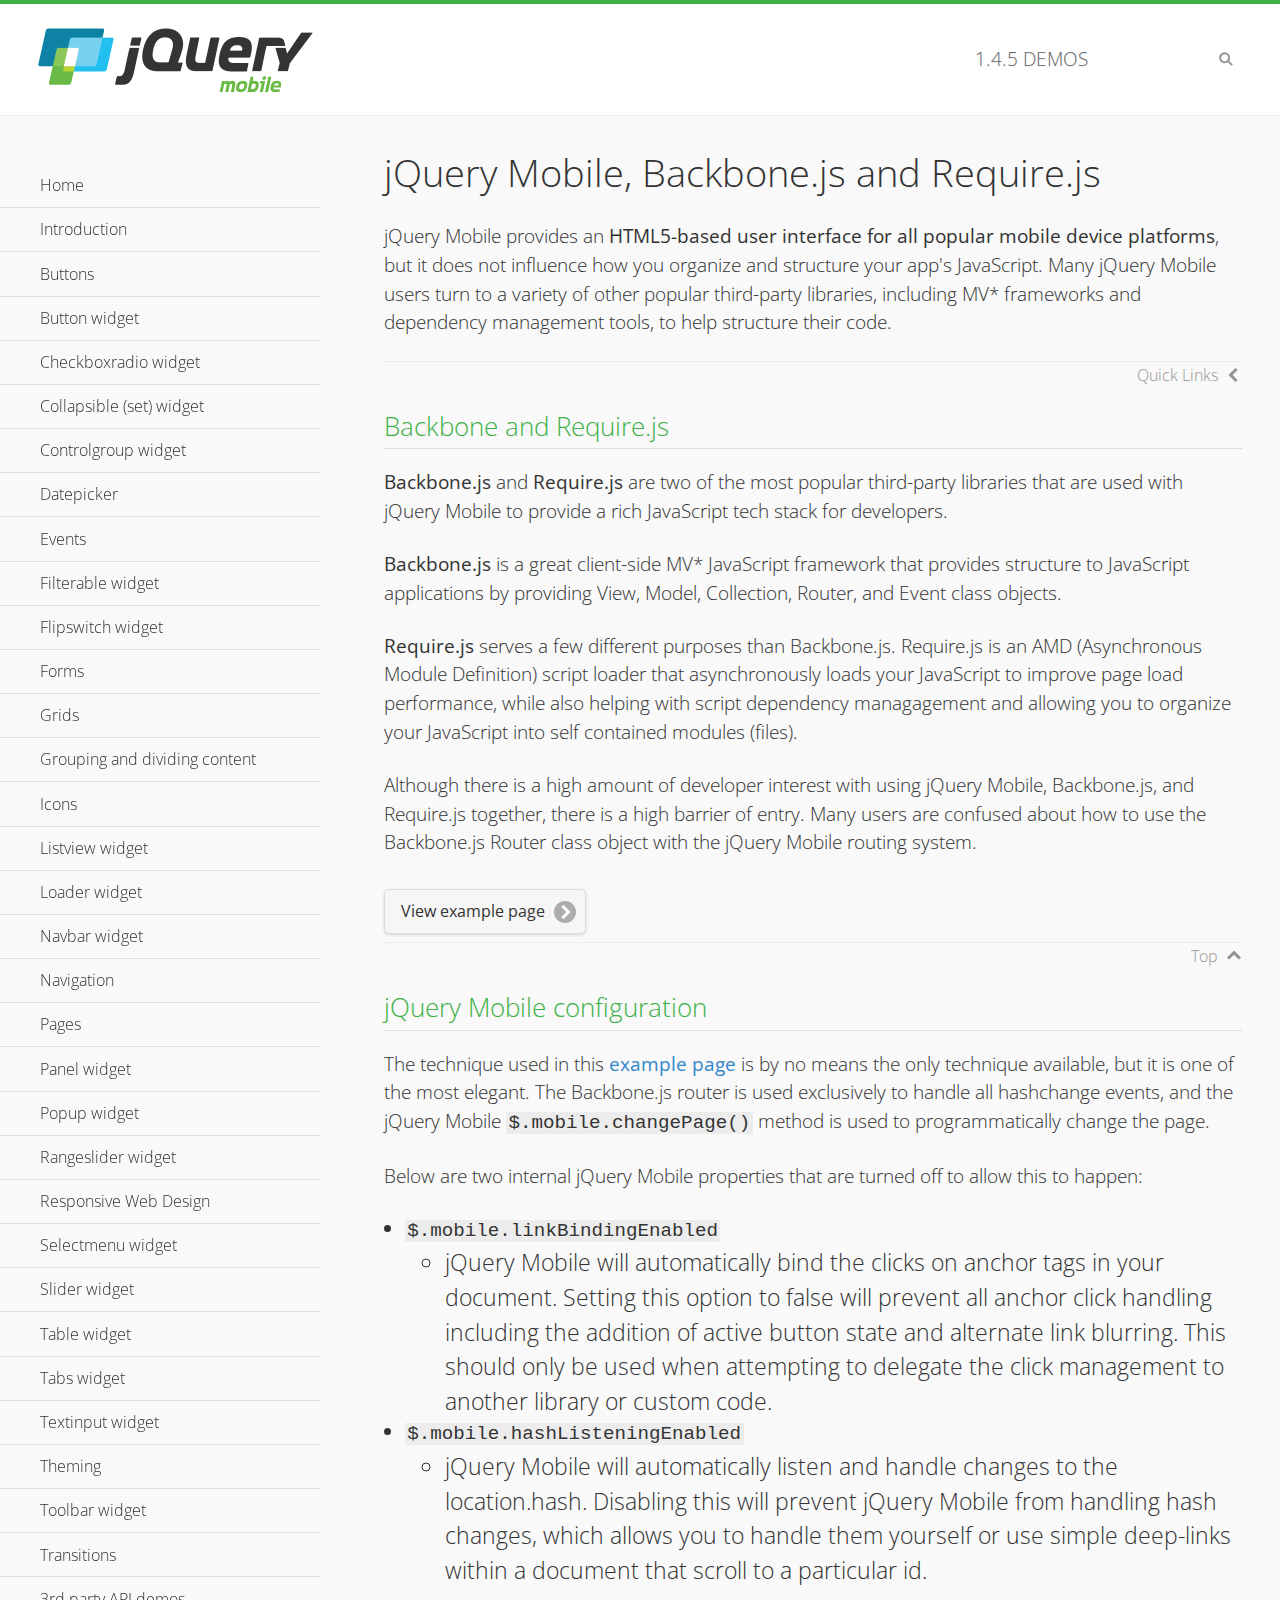
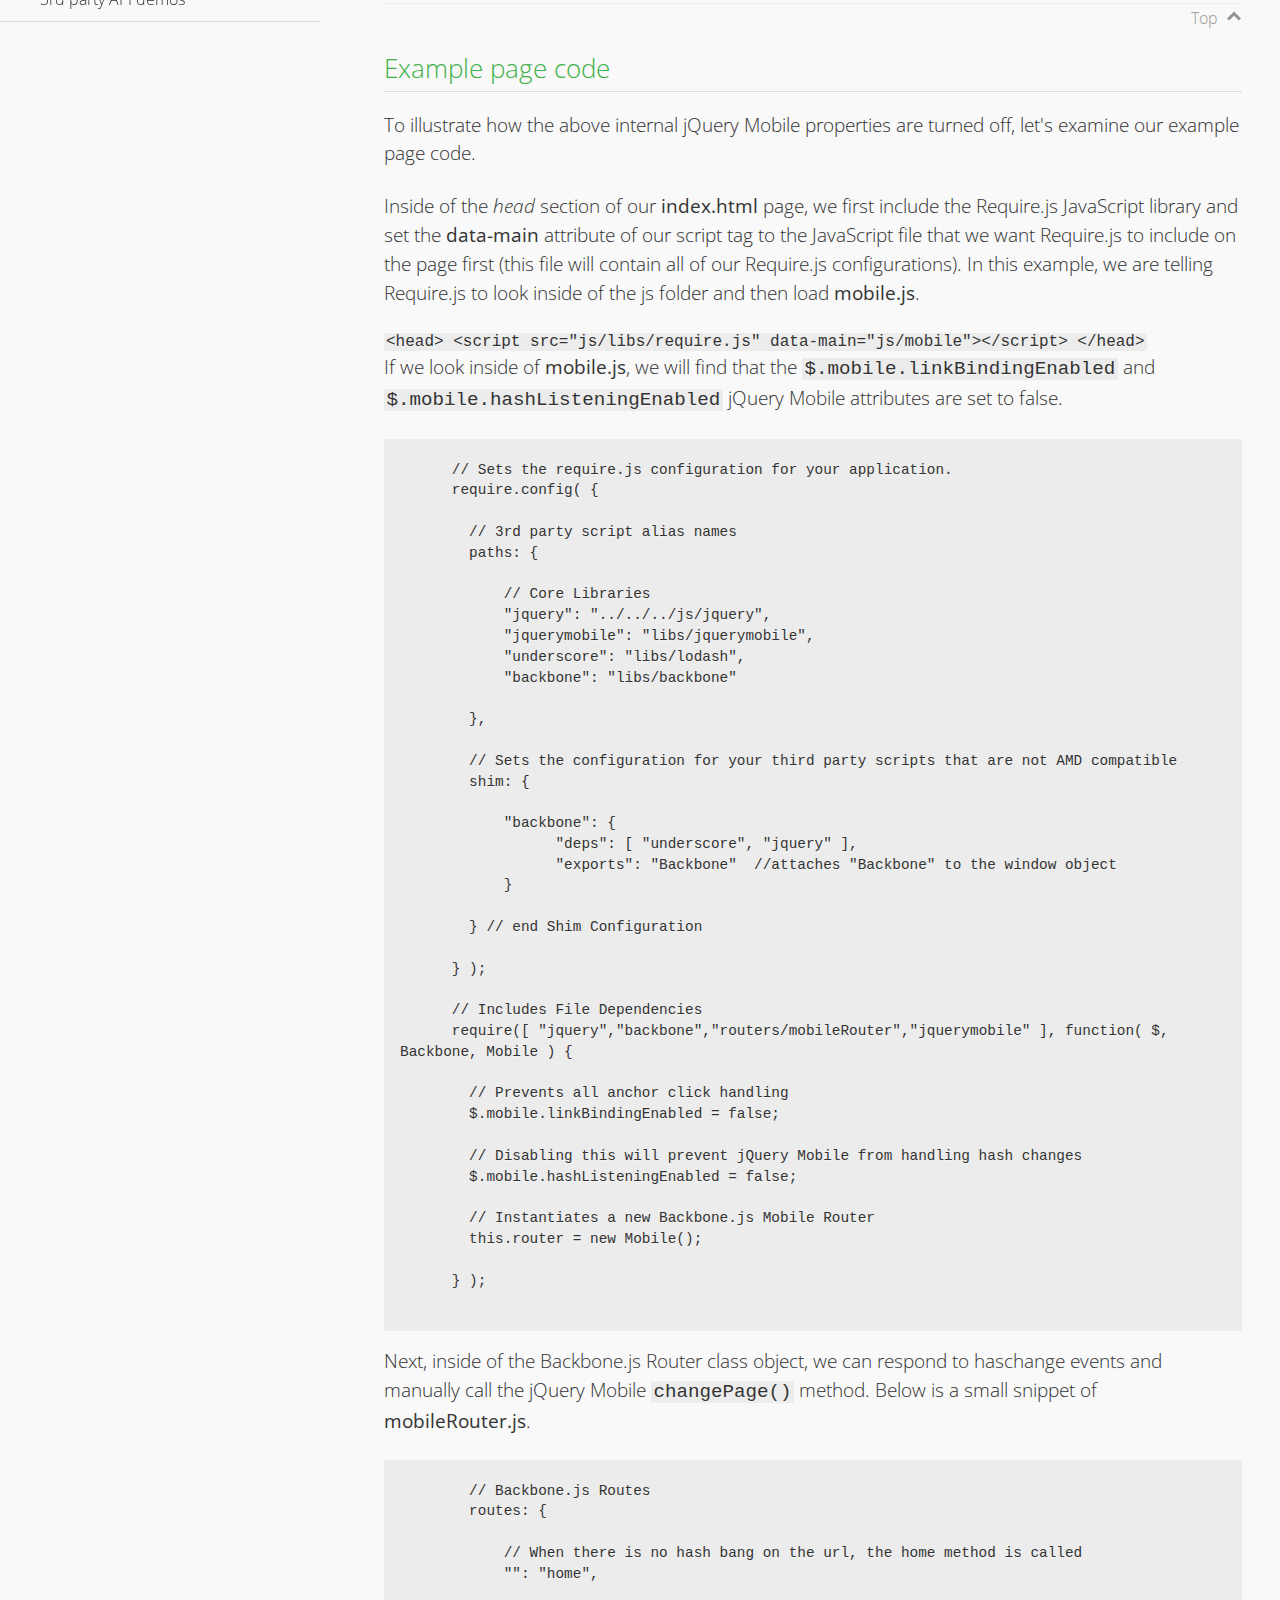
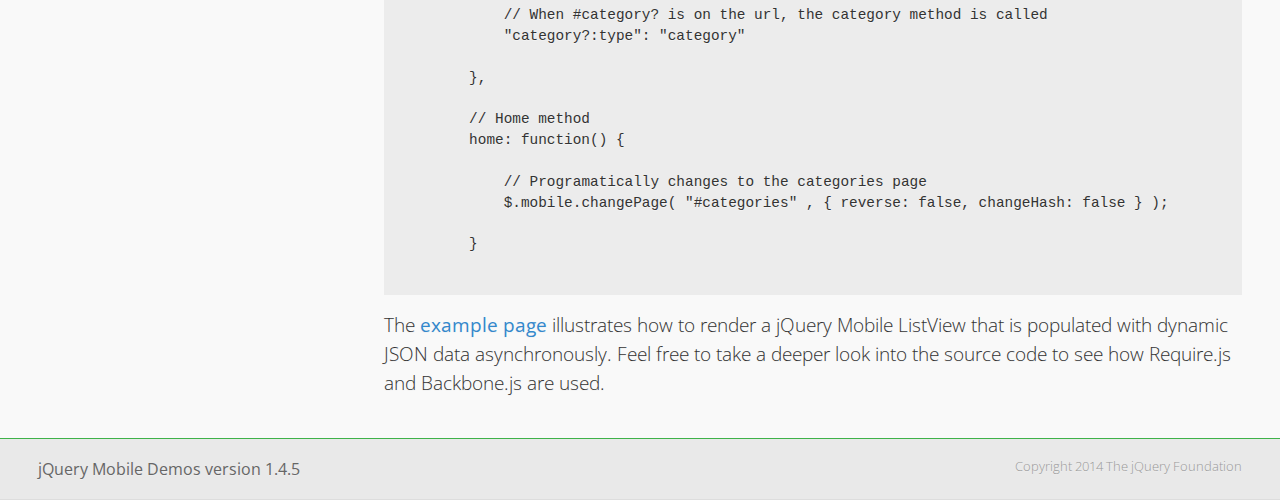
<file: js/jquery.mobile-1.4.5/demos/backbone-requirejs/index.html>
<!DOCTYPE html>
<html>
  <head>
  <meta charset="utf-8">
  <meta name="viewport" content="width=device-width, initial-scale=1">
  <title>jQuery Mobile - Backbone.js and Require.js Apps</title>
	<link rel="shortcut icon" href="../favicon.ico">
    <link rel="stylesheet" href="http://fonts.googleapis.com/css?family=Open+Sans:300,400,700">
	<link rel="stylesheet" href="../css/themes/default/jquery.mobile-1.4.5.min.css">
	<link rel="stylesheet" href="../_assets/css/jqm-demos.css">
	<script src="../js/jquery.js"></script>
	<script src="../_assets/js/index.js"></script>
	<script src="../js/jquery.mobile-1.4.5.min.js"></script>

</head>
<body>
<div data-role="page" class="jqm-demos" data-quicklinks="true">

    <div data-role="header" class="jqm-header">
		<h2><a href="../" title="jQuery Mobile Demos home"><img src="../_assets/img/jquery-logo.png" alt="jQuery Mobile"></a></h2>
		<p><span class="jqm-version"></span> Demos</p>
        <a href="#" class="jqm-navmenu-link ui-btn ui-btn-icon-notext ui-corner-all ui-icon-bars ui-nodisc-icon ui-alt-icon ui-btn-left">Menu</a>
        <a href="#" class="jqm-search-link ui-btn ui-btn-icon-notext ui-corner-all ui-icon-search ui-nodisc-icon ui-alt-icon ui-btn-right">Search</a>
    </div><!-- /header -->

	<div role="main" class="ui-content jqm-content">

      <h1>jQuery Mobile, Backbone.js and Require.js</h1>
      <p>jQuery Mobile provides an <strong>HTML5-based user interface for all popular mobile device platforms</strong>, but it does not influence how you organize and structure your app's JavaScript.  Many jQuery Mobile users turn to a variety of other popular third-party libraries, including MV* frameworks and dependency management tools, to help structure their code.
      </p>

	  <h2>Backbone and Require.js</h2>
      <p><strong>Backbone.js</strong> and <strong>Require.js</strong> are two of the most popular third-party libraries that are used with jQuery Mobile to provide a rich JavaScript tech stack for developers.
      </p>
      <p><strong>Backbone.js</strong> is a great client-side MV* JavaScript framework that provides structure to JavaScript applications by providing View, Model, Collection, Router, and Event class objects.
      </p>
      <p><strong>Require.js</strong> serves a few different purposes than Backbone.js. Require.js is an AMD (Asynchronous Module Definition) script loader that asynchronously loads your JavaScript to improve page load performance, while also helping with script dependency managagement and allowing you to organize your JavaScript into self contained modules (files).
      </p>
      <p>Although there is a high amount of developer interest with using jQuery Mobile, Backbone.js, and Require.js together, there is a high barrier of entry.  Many users are confused about how to use the Backbone.js Router class object with the jQuery Mobile routing system.</p>

	   <a href="backbone-require.html" rel="external" class="ui-btn ui-btn-inline ui-corner-all ui-shadow ui-btn-icon-right ui-icon-carat-r">View example page</a>

      <h2>jQuery Mobile configuration</h2>

      <p>The technique used in this <a href="backbone-require.html" rel="external">example page</a> is by no means the only technique available, but it is one of the most elegant.  The Backbone.js router is used exclusively to handle all hashchange events, and the jQuery Mobile <code>$.mobile.changePage()</code> method is used to programmatically change the page.</p>

      <p>Below are two internal jQuery Mobile properties that are turned off to allow this to happen:</p>

      <ul>
        <li><code>$.mobile.linkBindingEnabled</code>
          <ul>
            <li>jQuery Mobile will automatically bind the clicks on anchor tags in your document. Setting this option to false will prevent all anchor click handling including the addition of active button state and alternate link blurring. This should only be used when attempting to delegate the click management to another library or custom code.</li>
            </ul>
        </li>
        <li><code>$.mobile.hashListeningEnabled</code>
          <ul>
            <li>jQuery Mobile will automatically listen and handle changes to the location.hash. Disabling this will prevent jQuery Mobile from handling hash changes, which allows you to handle them yourself or use simple deep-links within a document that scroll to a particular id.</li>
            </ul>
        </li>
      </ul>

	  <h2>Example page code</h2>
      <p>To illustrate how the above internal jQuery Mobile properties are turned off, let's examine our example page code.</p>

      <p>Inside of the <em>head</em> section of our <strong>index.html</strong> page, we first include the Require.js JavaScript library and set the <strong>data-main</strong> attribute of our script tag to the JavaScript file that we want Require.js to include on the page first (this file will contain all of our Require.js configurations).  In this example, we are telling Require.js to look inside of the js folder and then load <strong>mobile.js</strong>.
      </p>

      <code>
        &lt;head&gt;
          &lt;script src=&quot;js/libs/require.js&quot; data-main=&quot;js/mobile&quot;&gt;&lt;/script&gt;
        &lt;/head&gt;
      </code>
      <p>If we look inside of <strong>mobile.js</strong>, we will find that the <code>$.mobile.linkBindingEnabled</code> and <code>$.mobile.hashListeningEnabled</code> jQuery Mobile attributes are set to false.
      </p>
      <pre>
      <code>
      // Sets the require.js configuration for your application.
      require.config( {

        // 3rd party script alias names
        paths: {

            // Core Libraries
            "jquery": "../../../js/jquery",
            "jquerymobile": "libs/jquerymobile",
            "underscore": "libs/lodash",
            "backbone": "libs/backbone"

        },

        // Sets the configuration for your third party scripts that are not AMD compatible
        shim: {

            "backbone": {
                  "deps": [ "underscore", "jquery" ],
                  "exports": "Backbone"  //attaches "Backbone" to the window object
            }

        } // end Shim Configuration

      } );

      // Includes File Dependencies
      require([ "jquery","backbone","routers/mobileRouter","jquerymobile" ], function( $, Backbone, Mobile ) {

        // Prevents all anchor click handling
        $.mobile.linkBindingEnabled = false;

        // Disabling this will prevent jQuery Mobile from handling hash changes
        $.mobile.hashListeningEnabled = false;

        // Instantiates a new Backbone.js Mobile Router
        this.router = new Mobile();

      } );
</code>
</pre>
<p>Next, inside of the Backbone.js Router class object, we can respond to haschange events and manually call the jQuery Mobile <code>changePage()</code> method.  Below is a small snippet of <strong>mobileRouter.js</strong>.</p>
<pre>
<code>
        // Backbone.js Routes
        routes: {

            // When there is no hash bang on the url, the home method is called
            "": "home",

            // When #category? is on the url, the category method is called
            "category?:type": "category"

        },

        // Home method
        home: function() {

            // Programatically changes to the categories page
            $.mobile.changePage( "#categories" , { reverse: false, changeHash: false } );

        }
</code>
</pre>

		<p>The <a href="backbone-require.html" rel="external">example page</a> illustrates how to render a jQuery Mobile ListView that is populated with dynamic JSON data asynchronously. Feel free to take a deeper look into the source code to see how Require.js and Backbone.js are used.</p>

    </div><!-- /content -->
	    <div data-role="panel" class="jqm-navmenu-panel" data-position="left" data-display="overlay" data-theme="a">
	    	<ul class="jqm-list ui-alt-icon ui-nodisc-icon">
<li data-filtertext="demos homepage" data-icon="home"><a href=".././">Home</a></li>
<li data-filtertext="introduction overview getting started"><a href="../intro/" data-ajax="false">Introduction</a></li>
<li data-filtertext="buttons button markup buttonmarkup method anchor link button element"><a href="../button-markup/" data-ajax="false">Buttons</a></li>
<li data-filtertext="form button widget input button submit reset"><a href="../button/" data-ajax="false">Button widget</a></li>
<li data-role="collapsible" data-enhanced="true" data-collapsed-icon="carat-d" data-expanded-icon="carat-u" data-iconpos="right" data-inset="false" class="ui-collapsible ui-collapsible-themed-content ui-collapsible-collapsed">
	<h3 class="ui-collapsible-heading ui-collapsible-heading-collapsed">
		<a href="#" class="ui-collapsible-heading-toggle ui-btn ui-btn-icon-right ui-btn-inherit ui-icon-carat-d">
		    Checkboxradio widget<span class="ui-collapsible-heading-status"> click to expand contents</span>
		</a>
	</h3>
	<div class="ui-collapsible-content ui-body-inherit ui-collapsible-content-collapsed" aria-hidden="true">
		<ul>
			<li data-filtertext="form checkboxradio widget checkbox input checkboxes controlgroups"><a href="../checkboxradio-checkbox/" data-ajax="false">Checkboxes</a></li>
			<li data-filtertext="form checkboxradio widget radio input radio buttons controlgroups"><a href="../checkboxradio-radio/" data-ajax="false">Radio buttons</a></li>
		</ul>
	</div>
</li>
<li data-role="collapsible" data-enhanced="true" data-collapsed-icon="carat-d" data-expanded-icon="carat-u" data-iconpos="right" data-inset="false" class="ui-collapsible ui-collapsible-themed-content ui-collapsible-collapsed">
	<h3 class="ui-collapsible-heading ui-collapsible-heading-collapsed">
		<a href="#" class="ui-collapsible-heading-toggle ui-btn ui-btn-icon-right ui-btn-inherit ui-icon-carat-d">
			Collapsible (set) widget<span class="ui-collapsible-heading-status"> click to expand contents</span>
		</a>
	</h3>
	<div class="ui-collapsible-content ui-body-inherit ui-collapsible-content-collapsed" aria-hidden="true">
		<ul>
			<li data-filtertext="collapsibles content formatting"><a href="../collapsible/" data-ajax="false">Collapsible</a></li>
			<li data-filtertext="dynamic collapsible set accordion append expand"><a href="../collapsible-dynamic/" data-ajax="false">Dynamic collapsibles</a></li>
			<li data-filtertext="accordions collapsible set widget content formatting grouped collapsibles"><a href="../collapsibleset/" data-ajax="false">Collapsible set</a></li>
		</ul>
	</div>
</li>
<li data-role="collapsible" data-enhanced="true" data-collapsed-icon="carat-d" data-expanded-icon="carat-u" data-iconpos="right" data-inset="false" class="ui-collapsible ui-collapsible-themed-content ui-collapsible-collapsed">
	<h3 class="ui-collapsible-heading ui-collapsible-heading-collapsed">
		<a href="#" class="ui-collapsible-heading-toggle ui-btn ui-btn-icon-right ui-btn-inherit ui-icon-carat-d">
			Controlgroup widget<span class="ui-collapsible-heading-status"> click to expand contents</span>
		</a>
	</h3>
	<div class="ui-collapsible-content ui-body-inherit ui-collapsible-content-collapsed" aria-hidden="true">
		<ul>
			<li data-filtertext="controlgroups selectmenu checkboxradio input grouped buttons horizontal vertical"><a href="../controlgroup/" data-ajax="false">Controlgroup</a></li>
			<li data-filtertext="dynamic controlgroup dynamically add buttons"><a href="../controlgroup-dynamic/" data-ajax="false">Dynamic controlgroups</a></li>
		</ul>
	</div>
</li>
<li data-filtertext="form datepicker widget date input"><a href="../datepicker/" data-ajax="false">Datepicker</a></li>
<li data-role="collapsible" data-enhanced="true" data-collapsed-icon="carat-d" data-expanded-icon="carat-u" data-iconpos="right" data-inset="false" class="ui-collapsible ui-collapsible-themed-content ui-collapsible-collapsed">
	<h3 class="ui-collapsible-heading ui-collapsible-heading-collapsed">
		<a href="#" class="ui-collapsible-heading-toggle ui-btn ui-btn-icon-right ui-btn-inherit ui-icon-carat-d">
			Events<span class="ui-collapsible-heading-status"> click to expand contents</span>
		</a>
	</h3>
	<div class="ui-collapsible-content ui-body-inherit ui-collapsible-content-collapsed" aria-hidden="true">
		<ul>
			<li data-filtertext="swipe to delete list items listviews swipe events"><a href="../swipe-list/" data-ajax="false">Swipe list items</a></li>
			<li data-filtertext="swipe to navigate swipe page navigation swipe events"><a href="../swipe-page/" data-ajax="false">Swipe page navigation</a></li>
		</ul>
	</div>
</li>
<li data-filtertext="filterable filter elements sorting searching listview table"><a href="../filterable/" data-ajax="false">Filterable widget</a></li>
<li data-filtertext="form flipswitch widget flip toggle switch binary select checkbox input"><a href="../flipswitch/" data-ajax="false">Flipswitch widget</a></li>
<li data-role="collapsible" data-enhanced="true" data-collapsed-icon="carat-d" data-expanded-icon="carat-u" data-iconpos="right" data-inset="false" class="ui-collapsible ui-collapsible-themed-content ui-collapsible-collapsed">
	<h3 class="ui-collapsible-heading ui-collapsible-heading-collapsed">
		<a href="#" class="ui-collapsible-heading-toggle ui-btn ui-btn-icon-right ui-btn-inherit ui-icon-carat-d">
			Forms<span class="ui-collapsible-heading-status"> click to expand contents</span>
		</a>
	</h3>
	<div class="ui-collapsible-content ui-body-inherit ui-collapsible-content-collapsed" aria-hidden="true">
		<ul>
			<li data-filtertext="forms text checkbox radio range button submit reset inputs selects textarea slider flipswitch label form elements"><a href="../forms/" data-ajax="false">Forms</a></li>
			<li data-filtertext="form hide labels hidden accessible ui-hidden-accessible forms"><a href="../forms-label-hidden-accessible/" data-ajax="false">Hide labels</a></li>
			<li data-filtertext="form field containers fieldcontain ui-field-contain forms"><a href="../forms-field-contain/" data-ajax="false">Field containers</a></li>
			<li data-filtertext="forms disabled form elements"><a href="../forms-disabled/" data-ajax="false">Forms disabled</a></li>
			<li data-filtertext="forms gallery examples overview forms text checkbox radio range button submit reset inputs selects textarea slider flipswitch label form elements"><a href="../forms-gallery/" data-ajax="false">Forms gallery</a></li>
		</ul>
	</div>
</li>
<li data-role="collapsible" data-enhanced="true" data-collapsed-icon="carat-d" data-expanded-icon="carat-u" data-iconpos="right" data-inset="false" class="ui-collapsible ui-collapsible-themed-content ui-collapsible-collapsed">
	<h3 class="ui-collapsible-heading ui-collapsible-heading-collapsed">
		<a href="#" class="ui-collapsible-heading-toggle ui-btn ui-btn-icon-right ui-btn-inherit ui-icon-carat-d">
			Grids<span class="ui-collapsible-heading-status"> click to expand contents</span>
		</a>
	</h3>
	<div class="ui-collapsible-content ui-body-inherit ui-collapsible-content-collapsed" aria-hidden="true">
		<ul>
			<li data-filtertext="grids columns blocks content formatting rwd responsive css framework"><a href="../grids/" data-ajax="false">Grids</a></li>
			<li data-filtertext="buttons in grids css framework"><a href="../grids-buttons/" data-ajax="false">Buttons in grids</a></li>
			<li data-filtertext="custom responsive grids rwd css framework"><a href="../grids-custom-responsive/" data-ajax="false">Custom responsive grids</a></li>
		</ul>
	</div>
</li>
<li data-filtertext="blocks content formatting sections heading"><a href="../body-bar-classes/" data-ajax="false">Grouping and dividing content</a></li>
<li data-role="collapsible" data-enhanced="true" data-collapsed-icon="carat-d" data-expanded-icon="carat-u" data-iconpos="right" data-inset="false" class="ui-collapsible ui-collapsible-themed-content ui-collapsible-collapsed">
	<h3 class="ui-collapsible-heading ui-collapsible-heading-collapsed">
		<a href="#" class="ui-collapsible-heading-toggle ui-btn ui-btn-icon-right ui-btn-inherit ui-icon-carat-d">
			Icons<span class="ui-collapsible-heading-status"> click to expand contents</span>
		</a>
	</h3>
	<div class="ui-collapsible-content ui-body-inherit ui-collapsible-content-collapsed" aria-hidden="true">
		<ul>
			<li data-filtertext="button icons svg disc alt custom icon position"><a href="../icons/" data-ajax="false">Icons</a></li>
			<li data-filtertext=""><a href="../icons-grunticon/" data-ajax="false">Grunticon loader</a></li>
		</ul>
	</div>
</li>
<li data-role="collapsible" data-enhanced="true" data-collapsed-icon="carat-d" data-expanded-icon="carat-u" data-iconpos="right" data-inset="false" class="ui-collapsible ui-collapsible-themed-content ui-collapsible-collapsed">
	<h3 class="ui-collapsible-heading ui-collapsible-heading-collapsed">
		<a href="#" class="ui-collapsible-heading-toggle ui-btn ui-btn-icon-right ui-btn-inherit ui-icon-carat-d">
			Listview widget<span class="ui-collapsible-heading-status"> click to expand contents</span>
		</a>
	</h3>
	<div class="ui-collapsible-content ui-body-inherit ui-collapsible-content-collapsed" aria-hidden="true">
		<ul>
			<li data-filtertext="listview widget thumbnails icons nested split button collapsible ul ol"><a href="../listview/" data-ajax="false">Listview</a></li>
			<li data-filtertext="autocomplete filterable reveal listview filtertextbeforefilter placeholder"><a href="../listview-autocomplete/" data-ajax="false">Listview autocomplete</a></li>
			<li data-filtertext="autocomplete filterable reveal listview remote data filtertextbeforefilter placeholder"><a href="../listview-autocomplete-remote/" data-ajax="false">Listview autocomplete remote data</a></li>
			<li data-filtertext="autodividers anchor jump scroll linkbars listview lists ul ol"><a href="../listview-autodividers-linkbar/" data-ajax="false">Listview autodividers linkbar</a></li>
			<li data-filtertext="listview autodividers selector autodividersselector lists ul ol"><a href="../listview-autodividers-selector/" data-ajax="false">Listview autodividers selector</a></li>
			<li data-filtertext="listview nested list items"><a href="../listview-nested-lists/" data-ajax="false">Nested Listviews</a></li>
			<li data-filtertext="listview collapsible list items flat"><a href="../listview-collapsible-item-flat/" data-ajax="false">Listview collapsible list items (flat)</a></li>
			<li data-filtertext="listview collapsible list indented"><a href="../listview-collapsible-item-indented/" data-ajax="false">Listview collapsible list items (indented)</a></li>
			<li data-filtertext="grid listview responsive grids responsive listviews lists ul"><a href="../listview-grid/" data-ajax="false">Listview responsive grid</a></li>
		</ul>
	</div>
</li>
<li data-filtertext="loader widget page loading navigation overlay spinner"><a href="../loader/" data-ajax="false">Loader widget</a></li>
<li data-filtertext="navbar widget navmenu toolbars header footer"><a href="../navbar/" data-ajax="false">Navbar widget</a></li>
<li data-role="collapsible" data-enhanced="true" data-collapsed-icon="carat-d" data-expanded-icon="carat-u" data-iconpos="right" data-inset="false" class="ui-collapsible ui-collapsible-themed-content ui-collapsible-collapsed">
	<h3 class="ui-collapsible-heading ui-collapsible-heading-collapsed">
		<a href="#" class="ui-collapsible-heading-toggle ui-btn ui-btn-icon-right ui-btn-inherit ui-icon-carat-d">
			Navigation<span class="ui-collapsible-heading-status"> click to expand contents</span>
		</a>
	</h3>
	<div class="ui-collapsible-content ui-body-inherit ui-collapsible-content-collapsed" aria-hidden="true">
		<ul>
			<li data-filtertext="ajax navigation navigate widget history event method"><a href="../navigation/" data-ajax="false">Navigation</a></li>
			<li data-filtertext="linking pages page links navigation ajax prefetch cache"><a href="../navigation-linking-pages/" data-ajax="false">Linking pages</a></li>
			<!-- <li data-filtertext="php redirect server redirection server-side navigation"><a href="../navigation-php-redirect/" data-ajax="false">PHP redirect demo</a></li>-->
			<li data-filtertext="navigation redirection hash query"><a href="../navigation-hash-processing/" data-ajax="false">Hash processing demo</a></li>
			<li data-filtertext="navigation redirection hash query"><a href="../page-events/" data-ajax="false">Page Navigation Events</a></li>
		</ul>
	</div>
</li>
<li data-role="collapsible" data-enhanced="true" data-collapsed-icon="carat-d" data-expanded-icon="carat-u" data-iconpos="right" data-inset="false" class="ui-collapsible ui-collapsible-themed-content ui-collapsible-collapsed">
	<h3 class="ui-collapsible-heading ui-collapsible-heading-collapsed">
		<a href="#" class="ui-collapsible-heading-toggle ui-btn ui-btn-icon-right ui-btn-inherit ui-icon-carat-d">
			Pages<span class="ui-collapsible-heading-status"> click to expand contents</span>
		</a>
	</h3>
	<div class="ui-collapsible-content ui-body-inherit ui-collapsible-content-collapsed" aria-hidden="true">
		<ul>
			<li data-filtertext="pages page widget ajax navigation"><a href="../pages/" data-ajax="false">Pages</a></li>
			<li data-filtertext="single page"><a href="../pages-single-page/" data-ajax="false">Single page</a></li>
			<li data-filtertext="multipage multi-page page"><a href="../pages-multi-page/" data-ajax="false">Multi-page template</a></li>
			<li data-filtertext="dialog page widget modal popup"><a href="../pages-dialog/" data-ajax="false">Dialog page</a></li>
		</ul>
	</div>
</li>
<li data-role="collapsible" data-enhanced="true" data-collapsed-icon="carat-d" data-expanded-icon="carat-u" data-iconpos="right" data-inset="false" class="ui-collapsible ui-collapsible-themed-content ui-collapsible-collapsed">
	<h3 class="ui-collapsible-heading ui-collapsible-heading-collapsed">
		<a href="#" class="ui-collapsible-heading-toggle ui-btn ui-btn-icon-right ui-btn-inherit ui-icon-carat-d">
			Panel widget<span class="ui-collapsible-heading-status"> click to expand contents</span>
		</a>
	</h3>
	<div class="ui-collapsible-content ui-body-inherit ui-collapsible-content-collapsed" aria-hidden="true">
		<ul>
			<li data-filtertext="panel widget sliding panels reveal push overlay responsive"><a href="../panel/" data-ajax="false">Panel</a></li>
			<li data-filtertext=""><a href="../panel-external/" data-ajax="false">External panels</a></li>
			<li data-filtertext="panel "><a href="../panel-fixed/" data-ajax="false">Fixed panels</a></li>
			<li data-filtertext="panel slide panels sliding panels shadow rwd responsive breakpoint"><a href="../panel-responsive/" data-ajax="false">Panels responsive</a></li>
			<li data-filtertext="panel custom style custom panel width reveal shadow listview panel styling page background wrapper"><a href="../panel-styling/" data-ajax="false">Custom panel style</a></li>
			<li data-filtertext="panel open on swipe"><a href="../panel-swipe-open/" data-ajax="false">Panel open on swipe</a></li>
			<li data-filtertext="panels outside page internal external toolbars"><a href="../panel-external-internal/" data-ajax="false">Panel external and internal</a></li>
		</ul>
	</div>
</li>
<li data-role="collapsible" data-enhanced="true" data-collapsed-icon="carat-d" data-expanded-icon="carat-u" data-iconpos="right" data-inset="false" class="ui-collapsible ui-collapsible-themed-content ui-collapsible-collapsed">
	<h3 class="ui-collapsible-heading ui-collapsible-heading-collapsed">
		<a href="#" class="ui-collapsible-heading-toggle ui-btn ui-btn-icon-right ui-btn-inherit ui-icon-carat-d">
			Popup widget<span class="ui-collapsible-heading-status"> click to expand contents</span>
		</a>
	</h3>
	<div class="ui-collapsible-content ui-body-inherit ui-collapsible-content-collapsed" aria-hidden="true">
		<ul>
			<li data-filtertext="popup widget popups dialog modal transition tooltip lightbox form overlay screen flip pop fade transition"><a href="../popup/" data-ajax="false">Popup</a></li>
			<li data-filtertext="popup alignment position"><a href="../popup-alignment/" data-ajax="false">Popup alignment</a></li>
			<li data-filtertext="popup arrow size popups popover"><a href="../popup-arrow-size/" data-ajax="false">Popup arrow size</a></li>
			<li data-filtertext="dynamic popups popup images lightbox"><a href="../popup-dynamic/" data-ajax="false">Dynamic popups</a></li>
			<li data-filtertext="popups with iframes scaling"><a href="../popup-iframe/" data-ajax="false">Popups with iframes</a></li>
			<li data-filtertext="popup image scaling"><a href="../popup-image-scaling/" data-ajax="false">Popup image scaling</a></li>
			<li data-filtertext="external popup outside multi-page"><a href="../popup-outside-multipage/" data-ajax="false">Popup outside multi-page</a></li>
		</ul>
	</div>
</li>
<li data-filtertext="form rangeslider widget dual sliders dual handle sliders range input"><a href="../rangeslider/" data-ajax="false">Rangeslider widget</a></li>
<li data-filtertext="responsive web design rwd adaptive progressive enhancement PE accessible mobile breakpoints media query media queries"><a href="../rwd/" data-ajax="false">Responsive Web Design</a></li>
<li data-role="collapsible" data-enhanced="true" data-collapsed-icon="carat-d" data-expanded-icon="carat-u" data-iconpos="right" data-inset="false" class="ui-collapsible ui-collapsible-themed-content ui-collapsible-collapsed">
	<h3 class="ui-collapsible-heading ui-collapsible-heading-collapsed">
		<a href="#" class="ui-collapsible-heading-toggle ui-btn ui-btn-icon-right ui-btn-inherit ui-icon-carat-d">
			Selectmenu widget<span class="ui-collapsible-heading-status"> click to expand contents</span>
		</a>
	</h3>
	<div class="ui-collapsible-content ui-body-inherit ui-collapsible-content-collapsed" aria-hidden="true">
		<ul>
			<li data-filtertext="form selectmenu widget select input custom select menu selects"><a href="../selectmenu/" data-ajax="false">Selectmenu</a></li>
			<li data-filtertext="form custom select menu selectmenu widget custom menu option optgroup multiple selects"><a href="../selectmenu-custom/" data-ajax="false">Custom select menu</a></li>
			<li data-filtertext="filterable select filter popup dialog"><a href="../selectmenu-custom-filter/" data-ajax="false">Custom select menu with filter</a></li>
		</ul>
	</div>
</li>
<li data-role="collapsible" data-enhanced="true" data-collapsed-icon="carat-d" data-expanded-icon="carat-u" data-iconpos="right" data-inset="false" class="ui-collapsible ui-collapsible-themed-content ui-collapsible-collapsed">
	<h3 class="ui-collapsible-heading ui-collapsible-heading-collapsed">
		<a href="#" class="ui-collapsible-heading-toggle ui-btn ui-btn-icon-right ui-btn-inherit ui-icon-carat-d">
			Slider widget<span class="ui-collapsible-heading-status"> click to expand contents</span>
		</a>
	</h3>
	<div class="ui-collapsible-content ui-body-inherit ui-collapsible-content-collapsed" aria-hidden="true">
		<ul>
			<li data-filtertext="form slider widget range input single sliders"><a href="../slider/" data-ajax="false">Slider</a></li>
			<li data-filtertext="form slider widget flipswitch slider binary select flip toggle switch"><a href="../slider-flipswitch/" data-ajax="false">Slider flip toggle switch</a></li>
			<li data-filtertext="form slider tooltip handle value input range sliders"><a href="../slider-tooltip/" data-ajax="false">Slider tooltip</a></li>
		</ul>
	</div>
</li>
<li data-role="collapsible" data-enhanced="true" data-collapsed-icon="carat-d" data-expanded-icon="carat-u" data-iconpos="right" data-inset="false" class="ui-collapsible ui-collapsible-themed-content ui-collapsible-collapsed">
	<h3 class="ui-collapsible-heading ui-collapsible-heading-collapsed">
		<a href="#" class="ui-collapsible-heading-toggle ui-btn ui-btn-icon-right ui-btn-inherit ui-icon-carat-d">
			Table widget<span class="ui-collapsible-heading-status"> click to expand contents</span>
		</a>
	</h3>
	<div class="ui-collapsible-content ui-body-inherit ui-collapsible-content-collapsed" aria-hidden="true">
		<ul>
			<li data-filtertext="table widget reflow column toggle th td responsive tables rwd hide show tabular"><a href="../table-column-toggle/" data-ajax="false">Table Column Toggle</a></li>
			<li data-filtertext="table column toggle phone comparison demo"><a href="../table-column-toggle-example/" data-ajax="false">Table Column Toggle demo</a></li>
			<li data-filtertext="responsive tables table column toggle heading groups rwd breakpoint"><a href="../table-column-toggle-heading-groups/" data-ajax="false">Table Column Toggle heading groups</a></li>
			<li data-filtertext="responsive tables table column toggle hide rwd breakpoint customization options"><a href="../table-column-toggle-options/" data-ajax="false">Table Column Toggle options</a></li>
			<li data-filtertext="table reflow th td responsive rwd columns tabular"><a href="../table-reflow/" data-ajax="false">Table Reflow</a></li>
			<li data-filtertext="responsive tables table reflow heading groups rwd breakpoint"><a href="../table-reflow-heading-groups/" data-ajax="false">Table Reflow heading groups</a></li>
			<li data-filtertext="responsive tables table reflow stripes strokes table style"><a href="../table-reflow-stripes-strokes/" data-ajax="false">Table Reflow stripes and strokes</a></li>
			<li data-filtertext="responsive tables table reflow stack custom styles"><a href="../table-reflow-styling/" data-ajax="false">Table Reflow custom styles</a></li>
		</ul>
	</div>
</li>
<li data-filtertext="ui tabs widget"><a href="../tabs/" data-ajax="false">Tabs widget</a></li>
<li data-filtertext="form textinput widget text input textarea number date time tel email file color password"><a href="../textinput/" data-ajax="false">Textinput widget</a></li>
<li data-role="collapsible" data-enhanced="true" data-collapsed-icon="carat-d" data-expanded-icon="carat-u" data-iconpos="right" data-inset="false" class="ui-collapsible ui-collapsible-themed-content ui-collapsible-collapsed">
	<h3 class="ui-collapsible-heading ui-collapsible-heading-collapsed">
		<a href="#" class="ui-collapsible-heading-toggle ui-btn ui-btn-icon-right ui-btn-inherit ui-icon-carat-d">
			Theming<span class="ui-collapsible-heading-status"> click to expand contents</span>
		</a>
	</h3>
	<div class="ui-collapsible-content ui-body-inherit ui-collapsible-content-collapsed" aria-hidden="true">
		<ul>
			<li data-filtertext="default theme swatches theming style css"><a href="../theme-default/" data-ajax="false">Default theme</a></li>
			<li data-filtertext="classic theme old theme swatches theming style css"><a href="../theme-classic/" data-ajax="false">Classic theme</a></li>
		</ul>
	</div>
</li>
<li data-role="collapsible" data-enhanced="true" data-collapsed-icon="carat-d" data-expanded-icon="carat-u" data-iconpos="right" data-inset="false" class="ui-collapsible ui-collapsible-themed-content ui-collapsible-collapsed">
	<h3 class="ui-collapsible-heading ui-collapsible-heading-collapsed">
		<a href="#" class="ui-collapsible-heading-toggle ui-btn ui-btn-icon-right ui-btn-inherit ui-icon-carat-d">
			Toolbar widget<span class="ui-collapsible-heading-status"> click to expand contents</span>
		</a>
	</h3>
	<div class="ui-collapsible-content ui-body-inherit ui-collapsible-content-collapsed" aria-hidden="true">
		<ul>
			<li data-filtertext="toolbar widget header footer toolbars fixed fullscreen external sections"><a href="../toolbar/" data-ajax="false">Toolbar</a></li>
			<li data-filtertext="dynamic toolbars dynamically add toolbar header footer"><a href="../toolbar-dynamic/" data-ajax="false">Dynamic toolbars</a></li>
			<li data-filtertext="external toolbars header footer"><a href="../toolbar-external/" data-ajax="false">External toolbars</a></li>
			<li data-filtertext="fixed toolbars header footer"><a href="../toolbar-fixed/" data-ajax="false">Fixed toolbars</a></li>
			<li data-filtertext="fixed fullscreen toolbars header footer"><a href="../toolbar-fixed-fullscreen/" data-ajax="false">Fullscreen toolbars</a></li>
			<li data-filtertext="external fixed toolbars header footer"><a href="../toolbar-fixed-external/" data-ajax="false">Fixed external toolbars</a></li>
			<li data-filtertext="external persistent toolbars header footer navbar navmenu"><a href="../toolbar-fixed-persistent/" data-ajax="false">Persistent toolbars</a></li>
			<li data-filtertext="external ajax optimized toolbars persistent toolbars header footer navbar"><a href="../toolbar-fixed-persistent-optimized/" data-ajax="false">Ajax optimized toolbars</a></li>
			<li data-filtertext="form in toolbars header footer"><a href="../toolbar-fixed-forms/" data-ajax="false">Form in toolbar</a></li>
		</ul>
	</div>
</li>
<li data-filtertext="page transitions animated pages popup navigation flip slide fade pop"><a href="../transitions/" data-ajax="false">Transitions</a></li>
<li data-role="collapsible" data-enhanced="true" data-collapsed-icon="carat-d" data-expanded-icon="carat-u" data-iconpos="right" data-inset="false" class="ui-collapsible ui-collapsible-themed-content ui-collapsible-collapsed">
	<h3 class="ui-collapsible-heading ui-collapsible-heading-collapsed">
		<a href="#" class="ui-collapsible-heading-toggle ui-btn ui-btn-icon-right ui-btn-inherit ui-icon-carat-d">
			3rd party API demos<span class="ui-collapsible-heading-status"> click to expand contents</span>
		</a>
	</h3>
	<div class="ui-collapsible-content ui-body-inherit ui-collapsible-content-collapsed" aria-hidden="true">
		<ul>
			<li data-filtertext="backbone requirejs navigation router"><a href="../backbone-requirejs/" data-ajax="false">Backbone RequireJS</a></li>
			<li data-filtertext="google maps geolocation demo"><a href="../map-geolocation/" data-ajax="false">Google Maps geolocation</a></li>
			<li data-filtertext="google maps hybrid"><a href="../map-list-toggle/" data-ajax="false">Google Maps list toggle</a></li>
		</ul>
	</div>
</li>



		     </ul>
		</div><!-- /panel -->


    <div data-role="footer" data-position="fixed" data-tap-toggle="false" class="jqm-footer">
        <p>jQuery Mobile Demos version <span class="jqm-version"></span></p>
        <p>Copyright 2014 The jQuery Foundation</p>
    </div><!-- /footer -->
	<!-- TODO: This should become an external panel so we can add input to markup (unique ID) -->
    <div data-role="panel" class="jqm-search-panel" data-position="right" data-display="overlay" data-theme="a">
		<div class="jqm-search">
			<ul class="jqm-list" data-filter-placeholder="Search demos..." data-filter-reveal="true">
<li data-filtertext="demos homepage" data-icon="home"><a href=".././">Home</a></li>
<li data-filtertext="introduction overview getting started"><a href="../intro/" data-ajax="false">Introduction</a></li>
<li data-filtertext="buttons button markup buttonmarkup method anchor link button element"><a href="../button-markup/" data-ajax="false">Buttons</a></li>
<li data-filtertext="form button widget input button submit reset"><a href="../button/" data-ajax="false">Button widget</a></li>
<li data-role="collapsible" data-enhanced="true" data-collapsed-icon="carat-d" data-expanded-icon="carat-u" data-iconpos="right" data-inset="false" class="ui-collapsible ui-collapsible-themed-content ui-collapsible-collapsed">
	<h3 class="ui-collapsible-heading ui-collapsible-heading-collapsed">
		<a href="#" class="ui-collapsible-heading-toggle ui-btn ui-btn-icon-right ui-btn-inherit ui-icon-carat-d">
		    Checkboxradio widget<span class="ui-collapsible-heading-status"> click to expand contents</span>
		</a>
	</h3>
	<div class="ui-collapsible-content ui-body-inherit ui-collapsible-content-collapsed" aria-hidden="true">
		<ul>
			<li data-filtertext="form checkboxradio widget checkbox input checkboxes controlgroups"><a href="../checkboxradio-checkbox/" data-ajax="false">Checkboxes</a></li>
			<li data-filtertext="form checkboxradio widget radio input radio buttons controlgroups"><a href="../checkboxradio-radio/" data-ajax="false">Radio buttons</a></li>
		</ul>
	</div>
</li>
<li data-role="collapsible" data-enhanced="true" data-collapsed-icon="carat-d" data-expanded-icon="carat-u" data-iconpos="right" data-inset="false" class="ui-collapsible ui-collapsible-themed-content ui-collapsible-collapsed">
	<h3 class="ui-collapsible-heading ui-collapsible-heading-collapsed">
		<a href="#" class="ui-collapsible-heading-toggle ui-btn ui-btn-icon-right ui-btn-inherit ui-icon-carat-d">
			Collapsible (set) widget<span class="ui-collapsible-heading-status"> click to expand contents</span>
		</a>
	</h3>
	<div class="ui-collapsible-content ui-body-inherit ui-collapsible-content-collapsed" aria-hidden="true">
		<ul>
			<li data-filtertext="collapsibles content formatting"><a href="../collapsible/" data-ajax="false">Collapsible</a></li>
			<li data-filtertext="dynamic collapsible set accordion append expand"><a href="../collapsible-dynamic/" data-ajax="false">Dynamic collapsibles</a></li>
			<li data-filtertext="accordions collapsible set widget content formatting grouped collapsibles"><a href="../collapsibleset/" data-ajax="false">Collapsible set</a></li>
		</ul>
	</div>
</li>
<li data-role="collapsible" data-enhanced="true" data-collapsed-icon="carat-d" data-expanded-icon="carat-u" data-iconpos="right" data-inset="false" class="ui-collapsible ui-collapsible-themed-content ui-collapsible-collapsed">
	<h3 class="ui-collapsible-heading ui-collapsible-heading-collapsed">
		<a href="#" class="ui-collapsible-heading-toggle ui-btn ui-btn-icon-right ui-btn-inherit ui-icon-carat-d">
			Controlgroup widget<span class="ui-collapsible-heading-status"> click to expand contents</span>
		</a>
	</h3>
	<div class="ui-collapsible-content ui-body-inherit ui-collapsible-content-collapsed" aria-hidden="true">
		<ul>
			<li data-filtertext="controlgroups selectmenu checkboxradio input grouped buttons horizontal vertical"><a href="../controlgroup/" data-ajax="false">Controlgroup</a></li>
			<li data-filtertext="dynamic controlgroup dynamically add buttons"><a href="../controlgroup-dynamic/" data-ajax="false">Dynamic controlgroups</a></li>
		</ul>
	</div>
</li>
<li data-filtertext="form datepicker widget date input"><a href="../datepicker/" data-ajax="false">Datepicker</a></li>
<li data-role="collapsible" data-enhanced="true" data-collapsed-icon="carat-d" data-expanded-icon="carat-u" data-iconpos="right" data-inset="false" class="ui-collapsible ui-collapsible-themed-content ui-collapsible-collapsed">
	<h3 class="ui-collapsible-heading ui-collapsible-heading-collapsed">
		<a href="#" class="ui-collapsible-heading-toggle ui-btn ui-btn-icon-right ui-btn-inherit ui-icon-carat-d">
			Events<span class="ui-collapsible-heading-status"> click to expand contents</span>
		</a>
	</h3>
	<div class="ui-collapsible-content ui-body-inherit ui-collapsible-content-collapsed" aria-hidden="true">
		<ul>
			<li data-filtertext="swipe to delete list items listviews swipe events"><a href="../swipe-list/" data-ajax="false">Swipe list items</a></li>
			<li data-filtertext="swipe to navigate swipe page navigation swipe events"><a href="../swipe-page/" data-ajax="false">Swipe page navigation</a></li>
		</ul>
	</div>
</li>
<li data-filtertext="filterable filter elements sorting searching listview table"><a href="../filterable/" data-ajax="false">Filterable widget</a></li>
<li data-filtertext="form flipswitch widget flip toggle switch binary select checkbox input"><a href="../flipswitch/" data-ajax="false">Flipswitch widget</a></li>
<li data-role="collapsible" data-enhanced="true" data-collapsed-icon="carat-d" data-expanded-icon="carat-u" data-iconpos="right" data-inset="false" class="ui-collapsible ui-collapsible-themed-content ui-collapsible-collapsed">
	<h3 class="ui-collapsible-heading ui-collapsible-heading-collapsed">
		<a href="#" class="ui-collapsible-heading-toggle ui-btn ui-btn-icon-right ui-btn-inherit ui-icon-carat-d">
			Forms<span class="ui-collapsible-heading-status"> click to expand contents</span>
		</a>
	</h3>
	<div class="ui-collapsible-content ui-body-inherit ui-collapsible-content-collapsed" aria-hidden="true">
		<ul>
			<li data-filtertext="forms text checkbox radio range button submit reset inputs selects textarea slider flipswitch label form elements"><a href="../forms/" data-ajax="false">Forms</a></li>
			<li data-filtertext="form hide labels hidden accessible ui-hidden-accessible forms"><a href="../forms-label-hidden-accessible/" data-ajax="false">Hide labels</a></li>
			<li data-filtertext="form field containers fieldcontain ui-field-contain forms"><a href="../forms-field-contain/" data-ajax="false">Field containers</a></li>
			<li data-filtertext="forms disabled form elements"><a href="../forms-disabled/" data-ajax="false">Forms disabled</a></li>
			<li data-filtertext="forms gallery examples overview forms text checkbox radio range button submit reset inputs selects textarea slider flipswitch label form elements"><a href="../forms-gallery/" data-ajax="false">Forms gallery</a></li>
		</ul>
	</div>
</li>
<li data-role="collapsible" data-enhanced="true" data-collapsed-icon="carat-d" data-expanded-icon="carat-u" data-iconpos="right" data-inset="false" class="ui-collapsible ui-collapsible-themed-content ui-collapsible-collapsed">
	<h3 class="ui-collapsible-heading ui-collapsible-heading-collapsed">
		<a href="#" class="ui-collapsible-heading-toggle ui-btn ui-btn-icon-right ui-btn-inherit ui-icon-carat-d">
			Grids<span class="ui-collapsible-heading-status"> click to expand contents</span>
		</a>
	</h3>
	<div class="ui-collapsible-content ui-body-inherit ui-collapsible-content-collapsed" aria-hidden="true">
		<ul>
			<li data-filtertext="grids columns blocks content formatting rwd responsive css framework"><a href="../grids/" data-ajax="false">Grids</a></li>
			<li data-filtertext="buttons in grids css framework"><a href="../grids-buttons/" data-ajax="false">Buttons in grids</a></li>
			<li data-filtertext="custom responsive grids rwd css framework"><a href="../grids-custom-responsive/" data-ajax="false">Custom responsive grids</a></li>
		</ul>
	</div>
</li>
<li data-filtertext="blocks content formatting sections heading"><a href="../body-bar-classes/" data-ajax="false">Grouping and dividing content</a></li>
<li data-role="collapsible" data-enhanced="true" data-collapsed-icon="carat-d" data-expanded-icon="carat-u" data-iconpos="right" data-inset="false" class="ui-collapsible ui-collapsible-themed-content ui-collapsible-collapsed">
	<h3 class="ui-collapsible-heading ui-collapsible-heading-collapsed">
		<a href="#" class="ui-collapsible-heading-toggle ui-btn ui-btn-icon-right ui-btn-inherit ui-icon-carat-d">
			Icons<span class="ui-collapsible-heading-status"> click to expand contents</span>
		</a>
	</h3>
	<div class="ui-collapsible-content ui-body-inherit ui-collapsible-content-collapsed" aria-hidden="true">
		<ul>
			<li data-filtertext="button icons svg disc alt custom icon position"><a href="../icons/" data-ajax="false">Icons</a></li>
			<li data-filtertext=""><a href="../icons-grunticon/" data-ajax="false">Grunticon loader</a></li>
		</ul>
	</div>
</li>
<li data-role="collapsible" data-enhanced="true" data-collapsed-icon="carat-d" data-expanded-icon="carat-u" data-iconpos="right" data-inset="false" class="ui-collapsible ui-collapsible-themed-content ui-collapsible-collapsed">
	<h3 class="ui-collapsible-heading ui-collapsible-heading-collapsed">
		<a href="#" class="ui-collapsible-heading-toggle ui-btn ui-btn-icon-right ui-btn-inherit ui-icon-carat-d">
			Listview widget<span class="ui-collapsible-heading-status"> click to expand contents</span>
		</a>
	</h3>
	<div class="ui-collapsible-content ui-body-inherit ui-collapsible-content-collapsed" aria-hidden="true">
		<ul>
			<li data-filtertext="listview widget thumbnails icons nested split button collapsible ul ol"><a href="../listview/" data-ajax="false">Listview</a></li>
			<li data-filtertext="autocomplete filterable reveal listview filtertextbeforefilter placeholder"><a href="../listview-autocomplete/" data-ajax="false">Listview autocomplete</a></li>
			<li data-filtertext="autocomplete filterable reveal listview remote data filtertextbeforefilter placeholder"><a href="../listview-autocomplete-remote/" data-ajax="false">Listview autocomplete remote data</a></li>
			<li data-filtertext="autodividers anchor jump scroll linkbars listview lists ul ol"><a href="../listview-autodividers-linkbar/" data-ajax="false">Listview autodividers linkbar</a></li>
			<li data-filtertext="listview autodividers selector autodividersselector lists ul ol"><a href="../listview-autodividers-selector/" data-ajax="false">Listview autodividers selector</a></li>
			<li data-filtertext="listview nested list items"><a href="../listview-nested-lists/" data-ajax="false">Nested Listviews</a></li>
			<li data-filtertext="listview collapsible list items flat"><a href="../listview-collapsible-item-flat/" data-ajax="false">Listview collapsible list items (flat)</a></li>
			<li data-filtertext="listview collapsible list indented"><a href="../listview-collapsible-item-indented/" data-ajax="false">Listview collapsible list items (indented)</a></li>
			<li data-filtertext="grid listview responsive grids responsive listviews lists ul"><a href="../listview-grid/" data-ajax="false">Listview responsive grid</a></li>
		</ul>
	</div>
</li>
<li data-filtertext="loader widget page loading navigation overlay spinner"><a href="../loader/" data-ajax="false">Loader widget</a></li>
<li data-filtertext="navbar widget navmenu toolbars header footer"><a href="../navbar/" data-ajax="false">Navbar widget</a></li>
<li data-role="collapsible" data-enhanced="true" data-collapsed-icon="carat-d" data-expanded-icon="carat-u" data-iconpos="right" data-inset="false" class="ui-collapsible ui-collapsible-themed-content ui-collapsible-collapsed">
	<h3 class="ui-collapsible-heading ui-collapsible-heading-collapsed">
		<a href="#" class="ui-collapsible-heading-toggle ui-btn ui-btn-icon-right ui-btn-inherit ui-icon-carat-d">
			Navigation<span class="ui-collapsible-heading-status"> click to expand contents</span>
		</a>
	</h3>
	<div class="ui-collapsible-content ui-body-inherit ui-collapsible-content-collapsed" aria-hidden="true">
		<ul>
			<li data-filtertext="ajax navigation navigate widget history event method"><a href="../navigation/" data-ajax="false">Navigation</a></li>
			<li data-filtertext="linking pages page links navigation ajax prefetch cache"><a href="../navigation-linking-pages/" data-ajax="false">Linking pages</a></li>
			<!-- <li data-filtertext="php redirect server redirection server-side navigation"><a href="../navigation-php-redirect/" data-ajax="false">PHP redirect demo</a></li>-->
			<li data-filtertext="navigation redirection hash query"><a href="../navigation-hash-processing/" data-ajax="false">Hash processing demo</a></li>
			<li data-filtertext="navigation redirection hash query"><a href="../page-events/" data-ajax="false">Page Navigation Events</a></li>
		</ul>
	</div>
</li>
<li data-role="collapsible" data-enhanced="true" data-collapsed-icon="carat-d" data-expanded-icon="carat-u" data-iconpos="right" data-inset="false" class="ui-collapsible ui-collapsible-themed-content ui-collapsible-collapsed">
	<h3 class="ui-collapsible-heading ui-collapsible-heading-collapsed">
		<a href="#" class="ui-collapsible-heading-toggle ui-btn ui-btn-icon-right ui-btn-inherit ui-icon-carat-d">
			Pages<span class="ui-collapsible-heading-status"> click to expand contents</span>
		</a>
	</h3>
	<div class="ui-collapsible-content ui-body-inherit ui-collapsible-content-collapsed" aria-hidden="true">
		<ul>
			<li data-filtertext="pages page widget ajax navigation"><a href="../pages/" data-ajax="false">Pages</a></li>
			<li data-filtertext="single page"><a href="../pages-single-page/" data-ajax="false">Single page</a></li>
			<li data-filtertext="multipage multi-page page"><a href="../pages-multi-page/" data-ajax="false">Multi-page template</a></li>
			<li data-filtertext="dialog page widget modal popup"><a href="../pages-dialog/" data-ajax="false">Dialog page</a></li>
		</ul>
	</div>
</li>
<li data-role="collapsible" data-enhanced="true" data-collapsed-icon="carat-d" data-expanded-icon="carat-u" data-iconpos="right" data-inset="false" class="ui-collapsible ui-collapsible-themed-content ui-collapsible-collapsed">
	<h3 class="ui-collapsible-heading ui-collapsible-heading-collapsed">
		<a href="#" class="ui-collapsible-heading-toggle ui-btn ui-btn-icon-right ui-btn-inherit ui-icon-carat-d">
			Panel widget<span class="ui-collapsible-heading-status"> click to expand contents</span>
		</a>
	</h3>
	<div class="ui-collapsible-content ui-body-inherit ui-collapsible-content-collapsed" aria-hidden="true">
		<ul>
			<li data-filtertext="panel widget sliding panels reveal push overlay responsive"><a href="../panel/" data-ajax="false">Panel</a></li>
			<li data-filtertext=""><a href="../panel-external/" data-ajax="false">External panels</a></li>
			<li data-filtertext="panel "><a href="../panel-fixed/" data-ajax="false">Fixed panels</a></li>
			<li data-filtertext="panel slide panels sliding panels shadow rwd responsive breakpoint"><a href="../panel-responsive/" data-ajax="false">Panels responsive</a></li>
			<li data-filtertext="panel custom style custom panel width reveal shadow listview panel styling page background wrapper"><a href="../panel-styling/" data-ajax="false">Custom panel style</a></li>
			<li data-filtertext="panel open on swipe"><a href="../panel-swipe-open/" data-ajax="false">Panel open on swipe</a></li>
			<li data-filtertext="panels outside page internal external toolbars"><a href="../panel-external-internal/" data-ajax="false">Panel external and internal</a></li>
		</ul>
	</div>
</li>
<li data-role="collapsible" data-enhanced="true" data-collapsed-icon="carat-d" data-expanded-icon="carat-u" data-iconpos="right" data-inset="false" class="ui-collapsible ui-collapsible-themed-content ui-collapsible-collapsed">
	<h3 class="ui-collapsible-heading ui-collapsible-heading-collapsed">
		<a href="#" class="ui-collapsible-heading-toggle ui-btn ui-btn-icon-right ui-btn-inherit ui-icon-carat-d">
			Popup widget<span class="ui-collapsible-heading-status"> click to expand contents</span>
		</a>
	</h3>
	<div class="ui-collapsible-content ui-body-inherit ui-collapsible-content-collapsed" aria-hidden="true">
		<ul>
			<li data-filtertext="popup widget popups dialog modal transition tooltip lightbox form overlay screen flip pop fade transition"><a href="../popup/" data-ajax="false">Popup</a></li>
			<li data-filtertext="popup alignment position"><a href="../popup-alignment/" data-ajax="false">Popup alignment</a></li>
			<li data-filtertext="popup arrow size popups popover"><a href="../popup-arrow-size/" data-ajax="false">Popup arrow size</a></li>
			<li data-filtertext="dynamic popups popup images lightbox"><a href="../popup-dynamic/" data-ajax="false">Dynamic popups</a></li>
			<li data-filtertext="popups with iframes scaling"><a href="../popup-iframe/" data-ajax="false">Popups with iframes</a></li>
			<li data-filtertext="popup image scaling"><a href="../popup-image-scaling/" data-ajax="false">Popup image scaling</a></li>
			<li data-filtertext="external popup outside multi-page"><a href="../popup-outside-multipage/" data-ajax="false">Popup outside multi-page</a></li>
		</ul>
	</div>
</li>
<li data-filtertext="form rangeslider widget dual sliders dual handle sliders range input"><a href="../rangeslider/" data-ajax="false">Rangeslider widget</a></li>
<li data-filtertext="responsive web design rwd adaptive progressive enhancement PE accessible mobile breakpoints media query media queries"><a href="../rwd/" data-ajax="false">Responsive Web Design</a></li>
<li data-role="collapsible" data-enhanced="true" data-collapsed-icon="carat-d" data-expanded-icon="carat-u" data-iconpos="right" data-inset="false" class="ui-collapsible ui-collapsible-themed-content ui-collapsible-collapsed">
	<h3 class="ui-collapsible-heading ui-collapsible-heading-collapsed">
		<a href="#" class="ui-collapsible-heading-toggle ui-btn ui-btn-icon-right ui-btn-inherit ui-icon-carat-d">
			Selectmenu widget<span class="ui-collapsible-heading-status"> click to expand contents</span>
		</a>
	</h3>
	<div class="ui-collapsible-content ui-body-inherit ui-collapsible-content-collapsed" aria-hidden="true">
		<ul>
			<li data-filtertext="form selectmenu widget select input custom select menu selects"><a href="../selectmenu/" data-ajax="false">Selectmenu</a></li>
			<li data-filtertext="form custom select menu selectmenu widget custom menu option optgroup multiple selects"><a href="../selectmenu-custom/" data-ajax="false">Custom select menu</a></li>
			<li data-filtertext="filterable select filter popup dialog"><a href="../selectmenu-custom-filter/" data-ajax="false">Custom select menu with filter</a></li>
		</ul>
	</div>
</li>
<li data-role="collapsible" data-enhanced="true" data-collapsed-icon="carat-d" data-expanded-icon="carat-u" data-iconpos="right" data-inset="false" class="ui-collapsible ui-collapsible-themed-content ui-collapsible-collapsed">
	<h3 class="ui-collapsible-heading ui-collapsible-heading-collapsed">
		<a href="#" class="ui-collapsible-heading-toggle ui-btn ui-btn-icon-right ui-btn-inherit ui-icon-carat-d">
			Slider widget<span class="ui-collapsible-heading-status"> click to expand contents</span>
		</a>
	</h3>
	<div class="ui-collapsible-content ui-body-inherit ui-collapsible-content-collapsed" aria-hidden="true">
		<ul>
			<li data-filtertext="form slider widget range input single sliders"><a href="../slider/" data-ajax="false">Slider</a></li>
			<li data-filtertext="form slider widget flipswitch slider binary select flip toggle switch"><a href="../slider-flipswitch/" data-ajax="false">Slider flip toggle switch</a></li>
			<li data-filtertext="form slider tooltip handle value input range sliders"><a href="../slider-tooltip/" data-ajax="false">Slider tooltip</a></li>
		</ul>
	</div>
</li>
<li data-role="collapsible" data-enhanced="true" data-collapsed-icon="carat-d" data-expanded-icon="carat-u" data-iconpos="right" data-inset="false" class="ui-collapsible ui-collapsible-themed-content ui-collapsible-collapsed">
	<h3 class="ui-collapsible-heading ui-collapsible-heading-collapsed">
		<a href="#" class="ui-collapsible-heading-toggle ui-btn ui-btn-icon-right ui-btn-inherit ui-icon-carat-d">
			Table widget<span class="ui-collapsible-heading-status"> click to expand contents</span>
		</a>
	</h3>
	<div class="ui-collapsible-content ui-body-inherit ui-collapsible-content-collapsed" aria-hidden="true">
		<ul>
			<li data-filtertext="table widget reflow column toggle th td responsive tables rwd hide show tabular"><a href="../table-column-toggle/" data-ajax="false">Table Column Toggle</a></li>
			<li data-filtertext="table column toggle phone comparison demo"><a href="../table-column-toggle-example/" data-ajax="false">Table Column Toggle demo</a></li>
			<li data-filtertext="responsive tables table column toggle heading groups rwd breakpoint"><a href="../table-column-toggle-heading-groups/" data-ajax="false">Table Column Toggle heading groups</a></li>
			<li data-filtertext="responsive tables table column toggle hide rwd breakpoint customization options"><a href="../table-column-toggle-options/" data-ajax="false">Table Column Toggle options</a></li>
			<li data-filtertext="table reflow th td responsive rwd columns tabular"><a href="../table-reflow/" data-ajax="false">Table Reflow</a></li>
			<li data-filtertext="responsive tables table reflow heading groups rwd breakpoint"><a href="../table-reflow-heading-groups/" data-ajax="false">Table Reflow heading groups</a></li>
			<li data-filtertext="responsive tables table reflow stripes strokes table style"><a href="../table-reflow-stripes-strokes/" data-ajax="false">Table Reflow stripes and strokes</a></li>
			<li data-filtertext="responsive tables table reflow stack custom styles"><a href="../table-reflow-styling/" data-ajax="false">Table Reflow custom styles</a></li>
		</ul>
	</div>
</li>
<li data-filtertext="ui tabs widget"><a href="../tabs/" data-ajax="false">Tabs widget</a></li>
<li data-filtertext="form textinput widget text input textarea number date time tel email file color password"><a href="../textinput/" data-ajax="false">Textinput widget</a></li>
<li data-role="collapsible" data-enhanced="true" data-collapsed-icon="carat-d" data-expanded-icon="carat-u" data-iconpos="right" data-inset="false" class="ui-collapsible ui-collapsible-themed-content ui-collapsible-collapsed">
	<h3 class="ui-collapsible-heading ui-collapsible-heading-collapsed">
		<a href="#" class="ui-collapsible-heading-toggle ui-btn ui-btn-icon-right ui-btn-inherit ui-icon-carat-d">
			Theming<span class="ui-collapsible-heading-status"> click to expand contents</span>
		</a>
	</h3>
	<div class="ui-collapsible-content ui-body-inherit ui-collapsible-content-collapsed" aria-hidden="true">
		<ul>
			<li data-filtertext="default theme swatches theming style css"><a href="../theme-default/" data-ajax="false">Default theme</a></li>
			<li data-filtertext="classic theme old theme swatches theming style css"><a href="../theme-classic/" data-ajax="false">Classic theme</a></li>
		</ul>
	</div>
</li>
<li data-role="collapsible" data-enhanced="true" data-collapsed-icon="carat-d" data-expanded-icon="carat-u" data-iconpos="right" data-inset="false" class="ui-collapsible ui-collapsible-themed-content ui-collapsible-collapsed">
	<h3 class="ui-collapsible-heading ui-collapsible-heading-collapsed">
		<a href="#" class="ui-collapsible-heading-toggle ui-btn ui-btn-icon-right ui-btn-inherit ui-icon-carat-d">
			Toolbar widget<span class="ui-collapsible-heading-status"> click to expand contents</span>
		</a>
	</h3>
	<div class="ui-collapsible-content ui-body-inherit ui-collapsible-content-collapsed" aria-hidden="true">
		<ul>
			<li data-filtertext="toolbar widget header footer toolbars fixed fullscreen external sections"><a href="../toolbar/" data-ajax="false">Toolbar</a></li>
			<li data-filtertext="dynamic toolbars dynamically add toolbar header footer"><a href="../toolbar-dynamic/" data-ajax="false">Dynamic toolbars</a></li>
			<li data-filtertext="external toolbars header footer"><a href="../toolbar-external/" data-ajax="false">External toolbars</a></li>
			<li data-filtertext="fixed toolbars header footer"><a href="../toolbar-fixed/" data-ajax="false">Fixed toolbars</a></li>
			<li data-filtertext="fixed fullscreen toolbars header footer"><a href="../toolbar-fixed-fullscreen/" data-ajax="false">Fullscreen toolbars</a></li>
			<li data-filtertext="external fixed toolbars header footer"><a href="../toolbar-fixed-external/" data-ajax="false">Fixed external toolbars</a></li>
			<li data-filtertext="external persistent toolbars header footer navbar navmenu"><a href="../toolbar-fixed-persistent/" data-ajax="false">Persistent toolbars</a></li>
			<li data-filtertext="external ajax optimized toolbars persistent toolbars header footer navbar"><a href="../toolbar-fixed-persistent-optimized/" data-ajax="false">Ajax optimized toolbars</a></li>
			<li data-filtertext="form in toolbars header footer"><a href="../toolbar-fixed-forms/" data-ajax="false">Form in toolbar</a></li>
		</ul>
	</div>
</li>
<li data-filtertext="page transitions animated pages popup navigation flip slide fade pop"><a href="../transitions/" data-ajax="false">Transitions</a></li>
<li data-role="collapsible" data-enhanced="true" data-collapsed-icon="carat-d" data-expanded-icon="carat-u" data-iconpos="right" data-inset="false" class="ui-collapsible ui-collapsible-themed-content ui-collapsible-collapsed">
	<h3 class="ui-collapsible-heading ui-collapsible-heading-collapsed">
		<a href="#" class="ui-collapsible-heading-toggle ui-btn ui-btn-icon-right ui-btn-inherit ui-icon-carat-d">
			3rd party API demos<span class="ui-collapsible-heading-status"> click to expand contents</span>
		</a>
	</h3>
	<div class="ui-collapsible-content ui-body-inherit ui-collapsible-content-collapsed" aria-hidden="true">
		<ul>
			<li data-filtertext="backbone requirejs navigation router"><a href="../backbone-requirejs/" data-ajax="false">Backbone RequireJS</a></li>
			<li data-filtertext="google maps geolocation demo"><a href="../map-geolocation/" data-ajax="false">Google Maps geolocation</a></li>
			<li data-filtertext="google maps hybrid"><a href="../map-list-toggle/" data-ajax="false">Google Maps list toggle</a></li>
		</ul>
	</div>
</li>



			</ul>
		</div>
	</div><!-- /panel -->


</div><!-- /page -->

</body>
</html>
</file>
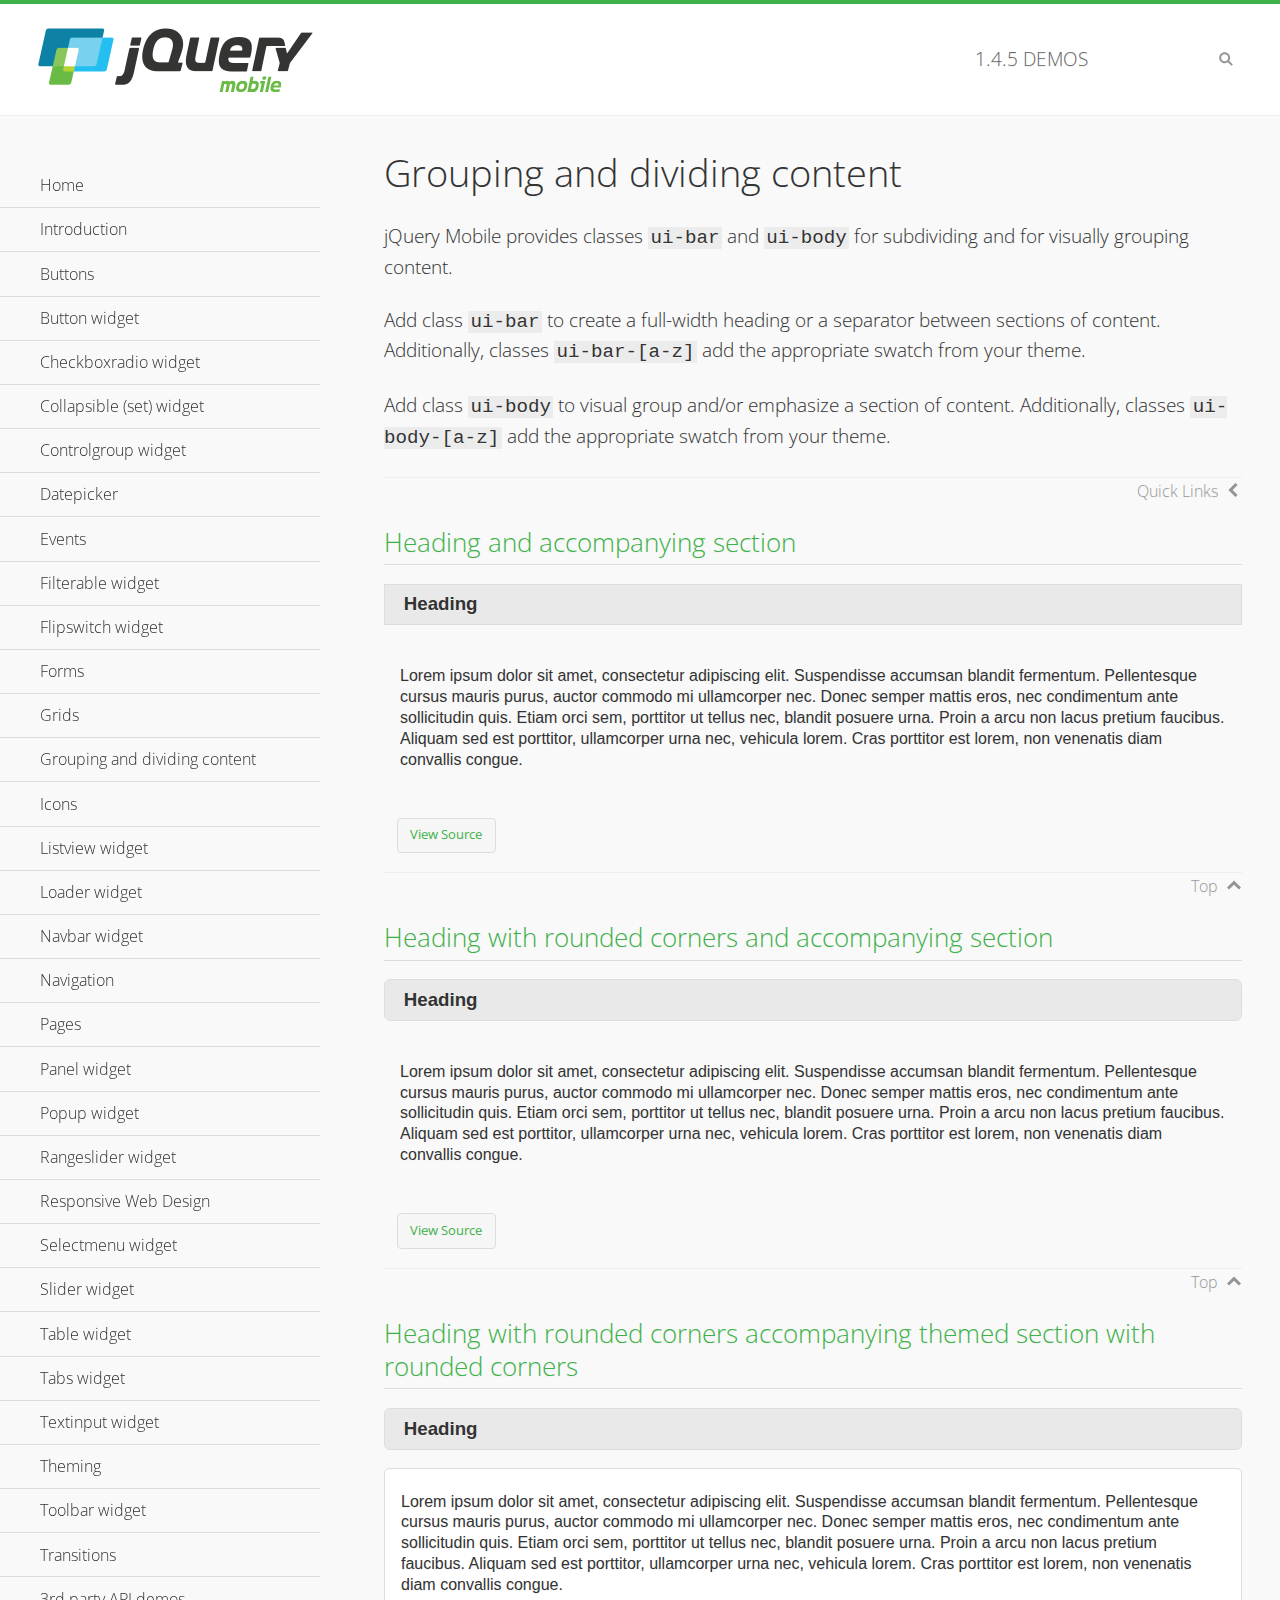
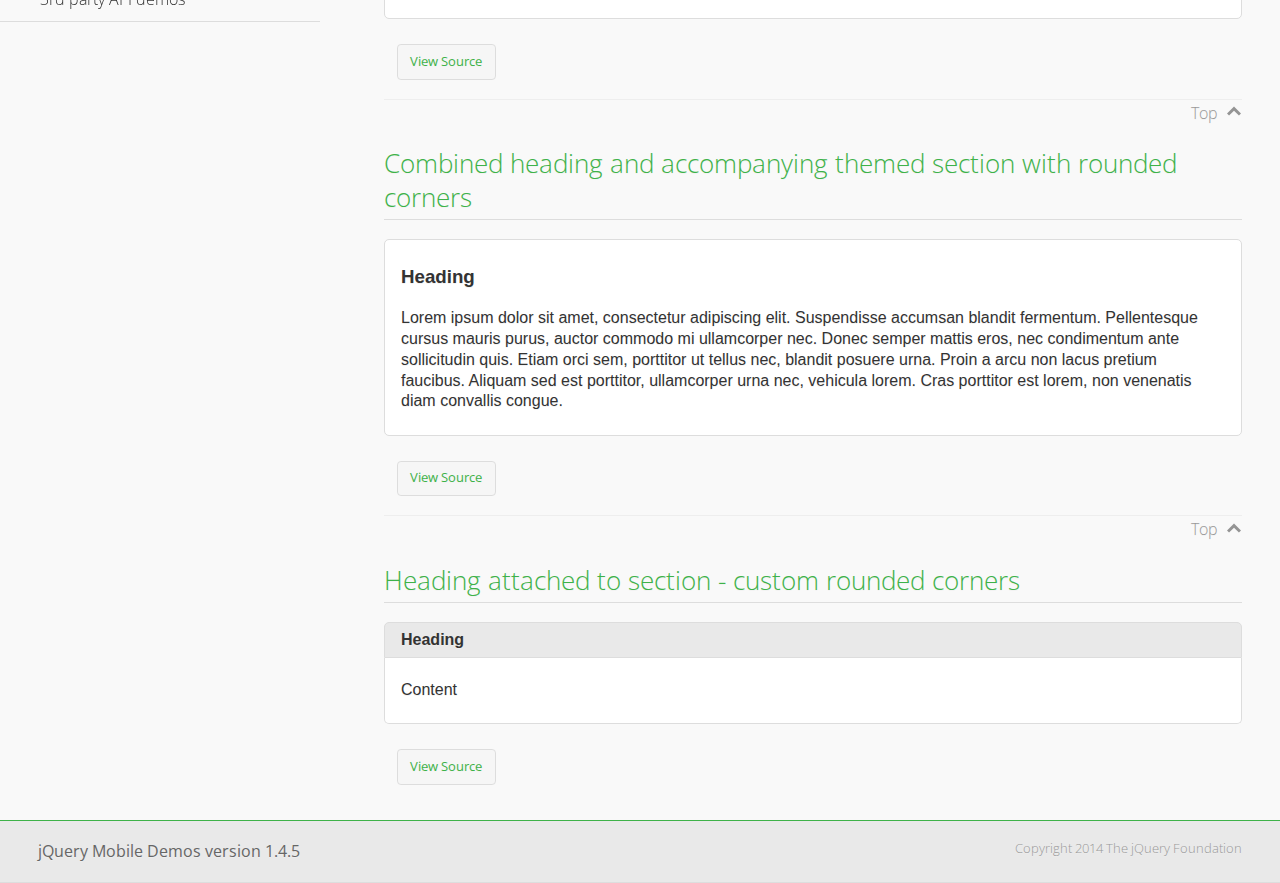
<file: js/jquery.mobile-1.4.5/demos/body-bar-classes/index.html>
<!DOCTYPE html>
<html>
	<head>
	<meta charset="utf-8">
	<meta name="viewport" content="width=device-width, initial-scale=1">
	<title>Grouping and dividing content - jQuery Mobile Demos</title>
	<link rel="shortcut icon" href="../favicon.ico">
	<link rel="stylesheet" href="http://fonts.googleapis.com/css?family=Open+Sans:300,400,700">
	<link rel="stylesheet" href="../css/themes/default/jquery.mobile-1.4.5.min.css">
	<link rel="stylesheet" href="../_assets/css/jqm-demos.css">
	<script src="../js/jquery.js"></script>
	<script src="../_assets/js/index.js"></script>
	<script src="../js/jquery.mobile-1.4.5.min.js"></script>
  <style id="combined-heading-and-section">
    .custom-corners .ui-bar {
      -webkit-border-top-left-radius: inherit;
      border-top-left-radius: inherit;
      -webkit-border-top-right-radius: inherit;
      border-top-right-radius: inherit;
    }
    .custom-corners .ui-body {
      border-top-width: 0;
      -webkit-border-bottom-left-radius: inherit;
      border-bottom-left-radius: inherit;
      -webkit-border-bottom-right-radius: inherit;
      border-bottom-right-radius: inherit;
    }
  </style>
</head>
<body>
<div data-role="page" class="jqm-demos" data-quicklinks="true">

	<div data-role="header" class="jqm-header">
		<h2><a href="../" title="jQuery Mobile Demos home"><img src="../_assets/img/jquery-logo.png" alt="jQuery Mobile"></a></h2>
		<p><span class="jqm-version"></span> Demos</p>
		<a href="#" class="jqm-navmenu-link ui-btn ui-btn-icon-notext ui-corner-all ui-icon-bars ui-nodisc-icon ui-alt-icon ui-btn-left">Menu</a>
		<a href="#" class="jqm-search-link ui-btn ui-btn-icon-notext ui-corner-all ui-icon-search ui-nodisc-icon ui-alt-icon ui-btn-right">Search</a>
	</div><!-- /header -->

	<div role="main" class="ui-content jqm-content">

		<h1>Grouping and dividing content</h1>

		<p>jQuery Mobile provides classes <code>ui-bar</code> and <code>ui-body</code> for subdividing and for visually grouping content.</p>
		<p>Add class <code>ui-bar</code> to create a full-width heading or a separator between sections of content. Additionally, classes <code>ui-bar-[a-z]</code> add the appropriate swatch from your theme.</p>
		<p>Add class <code>ui-body</code> to visual group and/or emphasize a section of content. Additionally, classes <code>ui-body-[a-z]</code> add the appropriate swatch from your theme.</p>

		<h2>Heading and accompanying section</h2>

		<div data-demo-html="true">
      <h3 class="ui-bar ui-bar-a">Heading</h3>
			<div class="ui-body">
				<p>Lorem ipsum dolor sit amet, consectetur adipiscing elit. Suspendisse accumsan blandit fermentum. Pellentesque cursus mauris purus, auctor commodo mi ullamcorper nec. Donec semper mattis eros, nec condimentum ante sollicitudin quis. Etiam orci sem, porttitor ut tellus nec, blandit posuere urna. Proin a arcu non lacus pretium faucibus. Aliquam sed est porttitor, ullamcorper urna nec, vehicula lorem. Cras porttitor est lorem, non venenatis diam convallis congue.</p>
			</div>
		</div>

		<h2>Heading with rounded corners and accompanying section</h2>

		<div data-demo-html="true">
      <h3 class="ui-bar ui-bar-a ui-corner-all">Heading</h3>
			<div class="ui-body">
				<p>Lorem ipsum dolor sit amet, consectetur adipiscing elit. Suspendisse accumsan blandit fermentum. Pellentesque cursus mauris purus, auctor commodo mi ullamcorper nec. Donec semper mattis eros, nec condimentum ante sollicitudin quis. Etiam orci sem, porttitor ut tellus nec, blandit posuere urna. Proin a arcu non lacus pretium faucibus. Aliquam sed est porttitor, ullamcorper urna nec, vehicula lorem. Cras porttitor est lorem, non venenatis diam convallis congue.</p>
			</div>
		</div>

		<h2>Heading with rounded corners accompanying themed section with rounded corners</h2>

		<div data-demo-html="true">
      <h3 class="ui-bar ui-bar-a ui-corner-all">Heading</h3>
			<div class="ui-body ui-body-a ui-corner-all">
				<p>Lorem ipsum dolor sit amet, consectetur adipiscing elit. Suspendisse accumsan blandit fermentum. Pellentesque cursus mauris purus, auctor commodo mi ullamcorper nec. Donec semper mattis eros, nec condimentum ante sollicitudin quis. Etiam orci sem, porttitor ut tellus nec, blandit posuere urna. Proin a arcu non lacus pretium faucibus. Aliquam sed est porttitor, ullamcorper urna nec, vehicula lorem. Cras porttitor est lorem, non venenatis diam convallis congue.</p>
			</div>
		</div>

		<h2>Combined heading and accompanying themed section with rounded corners</h2>

		<div data-demo-html="true">
			<div class="ui-body ui-body-a ui-corner-all">
	      <h3>Heading</h3>
				<p>Lorem ipsum dolor sit amet, consectetur adipiscing elit. Suspendisse accumsan blandit fermentum. Pellentesque cursus mauris purus, auctor commodo mi ullamcorper nec. Donec semper mattis eros, nec condimentum ante sollicitudin quis. Etiam orci sem, porttitor ut tellus nec, blandit posuere urna. Proin a arcu non lacus pretium faucibus. Aliquam sed est porttitor, ullamcorper urna nec, vehicula lorem. Cras porttitor est lorem, non venenatis diam convallis congue.</p>
			</div>
		</div>

		<h2>Heading attached to section - custom rounded corners</h2>

		<div data-demo-html="true" data-demo-css="#combined-heading-and-section">
      <div class="ui-corner-all custom-corners">
        <div class="ui-bar ui-bar-a">
          <h3>Heading</h3>
        </div>
        <div class="ui-body ui-body-a">
          <p>Content</p>
        </div>
      </div>
		</div>

	</div><!-- /content -->
	    <div data-role="panel" class="jqm-navmenu-panel" data-position="left" data-display="overlay" data-theme="a">
	    	<ul class="jqm-list ui-alt-icon ui-nodisc-icon">
<li data-filtertext="demos homepage" data-icon="home"><a href=".././">Home</a></li>
<li data-filtertext="introduction overview getting started"><a href="../intro/" data-ajax="false">Introduction</a></li>
<li data-filtertext="buttons button markup buttonmarkup method anchor link button element"><a href="../button-markup/" data-ajax="false">Buttons</a></li>
<li data-filtertext="form button widget input button submit reset"><a href="../button/" data-ajax="false">Button widget</a></li>
<li data-role="collapsible" data-enhanced="true" data-collapsed-icon="carat-d" data-expanded-icon="carat-u" data-iconpos="right" data-inset="false" class="ui-collapsible ui-collapsible-themed-content ui-collapsible-collapsed">
	<h3 class="ui-collapsible-heading ui-collapsible-heading-collapsed">
		<a href="#" class="ui-collapsible-heading-toggle ui-btn ui-btn-icon-right ui-btn-inherit ui-icon-carat-d">
		    Checkboxradio widget<span class="ui-collapsible-heading-status"> click to expand contents</span>
		</a>
	</h3>
	<div class="ui-collapsible-content ui-body-inherit ui-collapsible-content-collapsed" aria-hidden="true">
		<ul>
			<li data-filtertext="form checkboxradio widget checkbox input checkboxes controlgroups"><a href="../checkboxradio-checkbox/" data-ajax="false">Checkboxes</a></li>
			<li data-filtertext="form checkboxradio widget radio input radio buttons controlgroups"><a href="../checkboxradio-radio/" data-ajax="false">Radio buttons</a></li>
		</ul>
	</div>
</li>
<li data-role="collapsible" data-enhanced="true" data-collapsed-icon="carat-d" data-expanded-icon="carat-u" data-iconpos="right" data-inset="false" class="ui-collapsible ui-collapsible-themed-content ui-collapsible-collapsed">
	<h3 class="ui-collapsible-heading ui-collapsible-heading-collapsed">
		<a href="#" class="ui-collapsible-heading-toggle ui-btn ui-btn-icon-right ui-btn-inherit ui-icon-carat-d">
			Collapsible (set) widget<span class="ui-collapsible-heading-status"> click to expand contents</span>
		</a>
	</h3>
	<div class="ui-collapsible-content ui-body-inherit ui-collapsible-content-collapsed" aria-hidden="true">
		<ul>
			<li data-filtertext="collapsibles content formatting"><a href="../collapsible/" data-ajax="false">Collapsible</a></li>
			<li data-filtertext="dynamic collapsible set accordion append expand"><a href="../collapsible-dynamic/" data-ajax="false">Dynamic collapsibles</a></li>
			<li data-filtertext="accordions collapsible set widget content formatting grouped collapsibles"><a href="../collapsibleset/" data-ajax="false">Collapsible set</a></li>
		</ul>
	</div>
</li>
<li data-role="collapsible" data-enhanced="true" data-collapsed-icon="carat-d" data-expanded-icon="carat-u" data-iconpos="right" data-inset="false" class="ui-collapsible ui-collapsible-themed-content ui-collapsible-collapsed">
	<h3 class="ui-collapsible-heading ui-collapsible-heading-collapsed">
		<a href="#" class="ui-collapsible-heading-toggle ui-btn ui-btn-icon-right ui-btn-inherit ui-icon-carat-d">
			Controlgroup widget<span class="ui-collapsible-heading-status"> click to expand contents</span>
		</a>
	</h3>
	<div class="ui-collapsible-content ui-body-inherit ui-collapsible-content-collapsed" aria-hidden="true">
		<ul>
			<li data-filtertext="controlgroups selectmenu checkboxradio input grouped buttons horizontal vertical"><a href="../controlgroup/" data-ajax="false">Controlgroup</a></li>
			<li data-filtertext="dynamic controlgroup dynamically add buttons"><a href="../controlgroup-dynamic/" data-ajax="false">Dynamic controlgroups</a></li>
		</ul>
	</div>
</li>
<li data-filtertext="form datepicker widget date input"><a href="../datepicker/" data-ajax="false">Datepicker</a></li>
<li data-role="collapsible" data-enhanced="true" data-collapsed-icon="carat-d" data-expanded-icon="carat-u" data-iconpos="right" data-inset="false" class="ui-collapsible ui-collapsible-themed-content ui-collapsible-collapsed">
	<h3 class="ui-collapsible-heading ui-collapsible-heading-collapsed">
		<a href="#" class="ui-collapsible-heading-toggle ui-btn ui-btn-icon-right ui-btn-inherit ui-icon-carat-d">
			Events<span class="ui-collapsible-heading-status"> click to expand contents</span>
		</a>
	</h3>
	<div class="ui-collapsible-content ui-body-inherit ui-collapsible-content-collapsed" aria-hidden="true">
		<ul>
			<li data-filtertext="swipe to delete list items listviews swipe events"><a href="../swipe-list/" data-ajax="false">Swipe list items</a></li>
			<li data-filtertext="swipe to navigate swipe page navigation swipe events"><a href="../swipe-page/" data-ajax="false">Swipe page navigation</a></li>
		</ul>
	</div>
</li>
<li data-filtertext="filterable filter elements sorting searching listview table"><a href="../filterable/" data-ajax="false">Filterable widget</a></li>
<li data-filtertext="form flipswitch widget flip toggle switch binary select checkbox input"><a href="../flipswitch/" data-ajax="false">Flipswitch widget</a></li>
<li data-role="collapsible" data-enhanced="true" data-collapsed-icon="carat-d" data-expanded-icon="carat-u" data-iconpos="right" data-inset="false" class="ui-collapsible ui-collapsible-themed-content ui-collapsible-collapsed">
	<h3 class="ui-collapsible-heading ui-collapsible-heading-collapsed">
		<a href="#" class="ui-collapsible-heading-toggle ui-btn ui-btn-icon-right ui-btn-inherit ui-icon-carat-d">
			Forms<span class="ui-collapsible-heading-status"> click to expand contents</span>
		</a>
	</h3>
	<div class="ui-collapsible-content ui-body-inherit ui-collapsible-content-collapsed" aria-hidden="true">
		<ul>
			<li data-filtertext="forms text checkbox radio range button submit reset inputs selects textarea slider flipswitch label form elements"><a href="../forms/" data-ajax="false">Forms</a></li>
			<li data-filtertext="form hide labels hidden accessible ui-hidden-accessible forms"><a href="../forms-label-hidden-accessible/" data-ajax="false">Hide labels</a></li>
			<li data-filtertext="form field containers fieldcontain ui-field-contain forms"><a href="../forms-field-contain/" data-ajax="false">Field containers</a></li>
			<li data-filtertext="forms disabled form elements"><a href="../forms-disabled/" data-ajax="false">Forms disabled</a></li>
			<li data-filtertext="forms gallery examples overview forms text checkbox radio range button submit reset inputs selects textarea slider flipswitch label form elements"><a href="../forms-gallery/" data-ajax="false">Forms gallery</a></li>
		</ul>
	</div>
</li>
<li data-role="collapsible" data-enhanced="true" data-collapsed-icon="carat-d" data-expanded-icon="carat-u" data-iconpos="right" data-inset="false" class="ui-collapsible ui-collapsible-themed-content ui-collapsible-collapsed">
	<h3 class="ui-collapsible-heading ui-collapsible-heading-collapsed">
		<a href="#" class="ui-collapsible-heading-toggle ui-btn ui-btn-icon-right ui-btn-inherit ui-icon-carat-d">
			Grids<span class="ui-collapsible-heading-status"> click to expand contents</span>
		</a>
	</h3>
	<div class="ui-collapsible-content ui-body-inherit ui-collapsible-content-collapsed" aria-hidden="true">
		<ul>
			<li data-filtertext="grids columns blocks content formatting rwd responsive css framework"><a href="../grids/" data-ajax="false">Grids</a></li>
			<li data-filtertext="buttons in grids css framework"><a href="../grids-buttons/" data-ajax="false">Buttons in grids</a></li>
			<li data-filtertext="custom responsive grids rwd css framework"><a href="../grids-custom-responsive/" data-ajax="false">Custom responsive grids</a></li>
		</ul>
	</div>
</li>
<li data-filtertext="blocks content formatting sections heading"><a href="../body-bar-classes/" data-ajax="false">Grouping and dividing content</a></li>
<li data-role="collapsible" data-enhanced="true" data-collapsed-icon="carat-d" data-expanded-icon="carat-u" data-iconpos="right" data-inset="false" class="ui-collapsible ui-collapsible-themed-content ui-collapsible-collapsed">
	<h3 class="ui-collapsible-heading ui-collapsible-heading-collapsed">
		<a href="#" class="ui-collapsible-heading-toggle ui-btn ui-btn-icon-right ui-btn-inherit ui-icon-carat-d">
			Icons<span class="ui-collapsible-heading-status"> click to expand contents</span>
		</a>
	</h3>
	<div class="ui-collapsible-content ui-body-inherit ui-collapsible-content-collapsed" aria-hidden="true">
		<ul>
			<li data-filtertext="button icons svg disc alt custom icon position"><a href="../icons/" data-ajax="false">Icons</a></li>
			<li data-filtertext=""><a href="../icons-grunticon/" data-ajax="false">Grunticon loader</a></li>
		</ul>
	</div>
</li>
<li data-role="collapsible" data-enhanced="true" data-collapsed-icon="carat-d" data-expanded-icon="carat-u" data-iconpos="right" data-inset="false" class="ui-collapsible ui-collapsible-themed-content ui-collapsible-collapsed">
	<h3 class="ui-collapsible-heading ui-collapsible-heading-collapsed">
		<a href="#" class="ui-collapsible-heading-toggle ui-btn ui-btn-icon-right ui-btn-inherit ui-icon-carat-d">
			Listview widget<span class="ui-collapsible-heading-status"> click to expand contents</span>
		</a>
	</h3>
	<div class="ui-collapsible-content ui-body-inherit ui-collapsible-content-collapsed" aria-hidden="true">
		<ul>
			<li data-filtertext="listview widget thumbnails icons nested split button collapsible ul ol"><a href="../listview/" data-ajax="false">Listview</a></li>
			<li data-filtertext="autocomplete filterable reveal listview filtertextbeforefilter placeholder"><a href="../listview-autocomplete/" data-ajax="false">Listview autocomplete</a></li>
			<li data-filtertext="autocomplete filterable reveal listview remote data filtertextbeforefilter placeholder"><a href="../listview-autocomplete-remote/" data-ajax="false">Listview autocomplete remote data</a></li>
			<li data-filtertext="autodividers anchor jump scroll linkbars listview lists ul ol"><a href="../listview-autodividers-linkbar/" data-ajax="false">Listview autodividers linkbar</a></li>
			<li data-filtertext="listview autodividers selector autodividersselector lists ul ol"><a href="../listview-autodividers-selector/" data-ajax="false">Listview autodividers selector</a></li>
			<li data-filtertext="listview nested list items"><a href="../listview-nested-lists/" data-ajax="false">Nested Listviews</a></li>
			<li data-filtertext="listview collapsible list items flat"><a href="../listview-collapsible-item-flat/" data-ajax="false">Listview collapsible list items (flat)</a></li>
			<li data-filtertext="listview collapsible list indented"><a href="../listview-collapsible-item-indented/" data-ajax="false">Listview collapsible list items (indented)</a></li>
			<li data-filtertext="grid listview responsive grids responsive listviews lists ul"><a href="../listview-grid/" data-ajax="false">Listview responsive grid</a></li>
		</ul>
	</div>
</li>
<li data-filtertext="loader widget page loading navigation overlay spinner"><a href="../loader/" data-ajax="false">Loader widget</a></li>
<li data-filtertext="navbar widget navmenu toolbars header footer"><a href="../navbar/" data-ajax="false">Navbar widget</a></li>
<li data-role="collapsible" data-enhanced="true" data-collapsed-icon="carat-d" data-expanded-icon="carat-u" data-iconpos="right" data-inset="false" class="ui-collapsible ui-collapsible-themed-content ui-collapsible-collapsed">
	<h3 class="ui-collapsible-heading ui-collapsible-heading-collapsed">
		<a href="#" class="ui-collapsible-heading-toggle ui-btn ui-btn-icon-right ui-btn-inherit ui-icon-carat-d">
			Navigation<span class="ui-collapsible-heading-status"> click to expand contents</span>
		</a>
	</h3>
	<div class="ui-collapsible-content ui-body-inherit ui-collapsible-content-collapsed" aria-hidden="true">
		<ul>
			<li data-filtertext="ajax navigation navigate widget history event method"><a href="../navigation/" data-ajax="false">Navigation</a></li>
			<li data-filtertext="linking pages page links navigation ajax prefetch cache"><a href="../navigation-linking-pages/" data-ajax="false">Linking pages</a></li>
			<!-- <li data-filtertext="php redirect server redirection server-side navigation"><a href="../navigation-php-redirect/" data-ajax="false">PHP redirect demo</a></li>-->
			<li data-filtertext="navigation redirection hash query"><a href="../navigation-hash-processing/" data-ajax="false">Hash processing demo</a></li>
			<li data-filtertext="navigation redirection hash query"><a href="../page-events/" data-ajax="false">Page Navigation Events</a></li>
		</ul>
	</div>
</li>
<li data-role="collapsible" data-enhanced="true" data-collapsed-icon="carat-d" data-expanded-icon="carat-u" data-iconpos="right" data-inset="false" class="ui-collapsible ui-collapsible-themed-content ui-collapsible-collapsed">
	<h3 class="ui-collapsible-heading ui-collapsible-heading-collapsed">
		<a href="#" class="ui-collapsible-heading-toggle ui-btn ui-btn-icon-right ui-btn-inherit ui-icon-carat-d">
			Pages<span class="ui-collapsible-heading-status"> click to expand contents</span>
		</a>
	</h3>
	<div class="ui-collapsible-content ui-body-inherit ui-collapsible-content-collapsed" aria-hidden="true">
		<ul>
			<li data-filtertext="pages page widget ajax navigation"><a href="../pages/" data-ajax="false">Pages</a></li>
			<li data-filtertext="single page"><a href="../pages-single-page/" data-ajax="false">Single page</a></li>
			<li data-filtertext="multipage multi-page page"><a href="../pages-multi-page/" data-ajax="false">Multi-page template</a></li>
			<li data-filtertext="dialog page widget modal popup"><a href="../pages-dialog/" data-ajax="false">Dialog page</a></li>
		</ul>
	</div>
</li>
<li data-role="collapsible" data-enhanced="true" data-collapsed-icon="carat-d" data-expanded-icon="carat-u" data-iconpos="right" data-inset="false" class="ui-collapsible ui-collapsible-themed-content ui-collapsible-collapsed">
	<h3 class="ui-collapsible-heading ui-collapsible-heading-collapsed">
		<a href="#" class="ui-collapsible-heading-toggle ui-btn ui-btn-icon-right ui-btn-inherit ui-icon-carat-d">
			Panel widget<span class="ui-collapsible-heading-status"> click to expand contents</span>
		</a>
	</h3>
	<div class="ui-collapsible-content ui-body-inherit ui-collapsible-content-collapsed" aria-hidden="true">
		<ul>
			<li data-filtertext="panel widget sliding panels reveal push overlay responsive"><a href="../panel/" data-ajax="false">Panel</a></li>
			<li data-filtertext=""><a href="../panel-external/" data-ajax="false">External panels</a></li>
			<li data-filtertext="panel "><a href="../panel-fixed/" data-ajax="false">Fixed panels</a></li>
			<li data-filtertext="panel slide panels sliding panels shadow rwd responsive breakpoint"><a href="../panel-responsive/" data-ajax="false">Panels responsive</a></li>
			<li data-filtertext="panel custom style custom panel width reveal shadow listview panel styling page background wrapper"><a href="../panel-styling/" data-ajax="false">Custom panel style</a></li>
			<li data-filtertext="panel open on swipe"><a href="../panel-swipe-open/" data-ajax="false">Panel open on swipe</a></li>
			<li data-filtertext="panels outside page internal external toolbars"><a href="../panel-external-internal/" data-ajax="false">Panel external and internal</a></li>
		</ul>
	</div>
</li>
<li data-role="collapsible" data-enhanced="true" data-collapsed-icon="carat-d" data-expanded-icon="carat-u" data-iconpos="right" data-inset="false" class="ui-collapsible ui-collapsible-themed-content ui-collapsible-collapsed">
	<h3 class="ui-collapsible-heading ui-collapsible-heading-collapsed">
		<a href="#" class="ui-collapsible-heading-toggle ui-btn ui-btn-icon-right ui-btn-inherit ui-icon-carat-d">
			Popup widget<span class="ui-collapsible-heading-status"> click to expand contents</span>
		</a>
	</h3>
	<div class="ui-collapsible-content ui-body-inherit ui-collapsible-content-collapsed" aria-hidden="true">
		<ul>
			<li data-filtertext="popup widget popups dialog modal transition tooltip lightbox form overlay screen flip pop fade transition"><a href="../popup/" data-ajax="false">Popup</a></li>
			<li data-filtertext="popup alignment position"><a href="../popup-alignment/" data-ajax="false">Popup alignment</a></li>
			<li data-filtertext="popup arrow size popups popover"><a href="../popup-arrow-size/" data-ajax="false">Popup arrow size</a></li>
			<li data-filtertext="dynamic popups popup images lightbox"><a href="../popup-dynamic/" data-ajax="false">Dynamic popups</a></li>
			<li data-filtertext="popups with iframes scaling"><a href="../popup-iframe/" data-ajax="false">Popups with iframes</a></li>
			<li data-filtertext="popup image scaling"><a href="../popup-image-scaling/" data-ajax="false">Popup image scaling</a></li>
			<li data-filtertext="external popup outside multi-page"><a href="../popup-outside-multipage/" data-ajax="false">Popup outside multi-page</a></li>
		</ul>
	</div>
</li>
<li data-filtertext="form rangeslider widget dual sliders dual handle sliders range input"><a href="../rangeslider/" data-ajax="false">Rangeslider widget</a></li>
<li data-filtertext="responsive web design rwd adaptive progressive enhancement PE accessible mobile breakpoints media query media queries"><a href="../rwd/" data-ajax="false">Responsive Web Design</a></li>
<li data-role="collapsible" data-enhanced="true" data-collapsed-icon="carat-d" data-expanded-icon="carat-u" data-iconpos="right" data-inset="false" class="ui-collapsible ui-collapsible-themed-content ui-collapsible-collapsed">
	<h3 class="ui-collapsible-heading ui-collapsible-heading-collapsed">
		<a href="#" class="ui-collapsible-heading-toggle ui-btn ui-btn-icon-right ui-btn-inherit ui-icon-carat-d">
			Selectmenu widget<span class="ui-collapsible-heading-status"> click to expand contents</span>
		</a>
	</h3>
	<div class="ui-collapsible-content ui-body-inherit ui-collapsible-content-collapsed" aria-hidden="true">
		<ul>
			<li data-filtertext="form selectmenu widget select input custom select menu selects"><a href="../selectmenu/" data-ajax="false">Selectmenu</a></li>
			<li data-filtertext="form custom select menu selectmenu widget custom menu option optgroup multiple selects"><a href="../selectmenu-custom/" data-ajax="false">Custom select menu</a></li>
			<li data-filtertext="filterable select filter popup dialog"><a href="../selectmenu-custom-filter/" data-ajax="false">Custom select menu with filter</a></li>
		</ul>
	</div>
</li>
<li data-role="collapsible" data-enhanced="true" data-collapsed-icon="carat-d" data-expanded-icon="carat-u" data-iconpos="right" data-inset="false" class="ui-collapsible ui-collapsible-themed-content ui-collapsible-collapsed">
	<h3 class="ui-collapsible-heading ui-collapsible-heading-collapsed">
		<a href="#" class="ui-collapsible-heading-toggle ui-btn ui-btn-icon-right ui-btn-inherit ui-icon-carat-d">
			Slider widget<span class="ui-collapsible-heading-status"> click to expand contents</span>
		</a>
	</h3>
	<div class="ui-collapsible-content ui-body-inherit ui-collapsible-content-collapsed" aria-hidden="true">
		<ul>
			<li data-filtertext="form slider widget range input single sliders"><a href="../slider/" data-ajax="false">Slider</a></li>
			<li data-filtertext="form slider widget flipswitch slider binary select flip toggle switch"><a href="../slider-flipswitch/" data-ajax="false">Slider flip toggle switch</a></li>
			<li data-filtertext="form slider tooltip handle value input range sliders"><a href="../slider-tooltip/" data-ajax="false">Slider tooltip</a></li>
		</ul>
	</div>
</li>
<li data-role="collapsible" data-enhanced="true" data-collapsed-icon="carat-d" data-expanded-icon="carat-u" data-iconpos="right" data-inset="false" class="ui-collapsible ui-collapsible-themed-content ui-collapsible-collapsed">
	<h3 class="ui-collapsible-heading ui-collapsible-heading-collapsed">
		<a href="#" class="ui-collapsible-heading-toggle ui-btn ui-btn-icon-right ui-btn-inherit ui-icon-carat-d">
			Table widget<span class="ui-collapsible-heading-status"> click to expand contents</span>
		</a>
	</h3>
	<div class="ui-collapsible-content ui-body-inherit ui-collapsible-content-collapsed" aria-hidden="true">
		<ul>
			<li data-filtertext="table widget reflow column toggle th td responsive tables rwd hide show tabular"><a href="../table-column-toggle/" data-ajax="false">Table Column Toggle</a></li>
			<li data-filtertext="table column toggle phone comparison demo"><a href="../table-column-toggle-example/" data-ajax="false">Table Column Toggle demo</a></li>
			<li data-filtertext="responsive tables table column toggle heading groups rwd breakpoint"><a href="../table-column-toggle-heading-groups/" data-ajax="false">Table Column Toggle heading groups</a></li>
			<li data-filtertext="responsive tables table column toggle hide rwd breakpoint customization options"><a href="../table-column-toggle-options/" data-ajax="false">Table Column Toggle options</a></li>
			<li data-filtertext="table reflow th td responsive rwd columns tabular"><a href="../table-reflow/" data-ajax="false">Table Reflow</a></li>
			<li data-filtertext="responsive tables table reflow heading groups rwd breakpoint"><a href="../table-reflow-heading-groups/" data-ajax="false">Table Reflow heading groups</a></li>
			<li data-filtertext="responsive tables table reflow stripes strokes table style"><a href="../table-reflow-stripes-strokes/" data-ajax="false">Table Reflow stripes and strokes</a></li>
			<li data-filtertext="responsive tables table reflow stack custom styles"><a href="../table-reflow-styling/" data-ajax="false">Table Reflow custom styles</a></li>
		</ul>
	</div>
</li>
<li data-filtertext="ui tabs widget"><a href="../tabs/" data-ajax="false">Tabs widget</a></li>
<li data-filtertext="form textinput widget text input textarea number date time tel email file color password"><a href="../textinput/" data-ajax="false">Textinput widget</a></li>
<li data-role="collapsible" data-enhanced="true" data-collapsed-icon="carat-d" data-expanded-icon="carat-u" data-iconpos="right" data-inset="false" class="ui-collapsible ui-collapsible-themed-content ui-collapsible-collapsed">
	<h3 class="ui-collapsible-heading ui-collapsible-heading-collapsed">
		<a href="#" class="ui-collapsible-heading-toggle ui-btn ui-btn-icon-right ui-btn-inherit ui-icon-carat-d">
			Theming<span class="ui-collapsible-heading-status"> click to expand contents</span>
		</a>
	</h3>
	<div class="ui-collapsible-content ui-body-inherit ui-collapsible-content-collapsed" aria-hidden="true">
		<ul>
			<li data-filtertext="default theme swatches theming style css"><a href="../theme-default/" data-ajax="false">Default theme</a></li>
			<li data-filtertext="classic theme old theme swatches theming style css"><a href="../theme-classic/" data-ajax="false">Classic theme</a></li>
		</ul>
	</div>
</li>
<li data-role="collapsible" data-enhanced="true" data-collapsed-icon="carat-d" data-expanded-icon="carat-u" data-iconpos="right" data-inset="false" class="ui-collapsible ui-collapsible-themed-content ui-collapsible-collapsed">
	<h3 class="ui-collapsible-heading ui-collapsible-heading-collapsed">
		<a href="#" class="ui-collapsible-heading-toggle ui-btn ui-btn-icon-right ui-btn-inherit ui-icon-carat-d">
			Toolbar widget<span class="ui-collapsible-heading-status"> click to expand contents</span>
		</a>
	</h3>
	<div class="ui-collapsible-content ui-body-inherit ui-collapsible-content-collapsed" aria-hidden="true">
		<ul>
			<li data-filtertext="toolbar widget header footer toolbars fixed fullscreen external sections"><a href="../toolbar/" data-ajax="false">Toolbar</a></li>
			<li data-filtertext="dynamic toolbars dynamically add toolbar header footer"><a href="../toolbar-dynamic/" data-ajax="false">Dynamic toolbars</a></li>
			<li data-filtertext="external toolbars header footer"><a href="../toolbar-external/" data-ajax="false">External toolbars</a></li>
			<li data-filtertext="fixed toolbars header footer"><a href="../toolbar-fixed/" data-ajax="false">Fixed toolbars</a></li>
			<li data-filtertext="fixed fullscreen toolbars header footer"><a href="../toolbar-fixed-fullscreen/" data-ajax="false">Fullscreen toolbars</a></li>
			<li data-filtertext="external fixed toolbars header footer"><a href="../toolbar-fixed-external/" data-ajax="false">Fixed external toolbars</a></li>
			<li data-filtertext="external persistent toolbars header footer navbar navmenu"><a href="../toolbar-fixed-persistent/" data-ajax="false">Persistent toolbars</a></li>
			<li data-filtertext="external ajax optimized toolbars persistent toolbars header footer navbar"><a href="../toolbar-fixed-persistent-optimized/" data-ajax="false">Ajax optimized toolbars</a></li>
			<li data-filtertext="form in toolbars header footer"><a href="../toolbar-fixed-forms/" data-ajax="false">Form in toolbar</a></li>
		</ul>
	</div>
</li>
<li data-filtertext="page transitions animated pages popup navigation flip slide fade pop"><a href="../transitions/" data-ajax="false">Transitions</a></li>
<li data-role="collapsible" data-enhanced="true" data-collapsed-icon="carat-d" data-expanded-icon="carat-u" data-iconpos="right" data-inset="false" class="ui-collapsible ui-collapsible-themed-content ui-collapsible-collapsed">
	<h3 class="ui-collapsible-heading ui-collapsible-heading-collapsed">
		<a href="#" class="ui-collapsible-heading-toggle ui-btn ui-btn-icon-right ui-btn-inherit ui-icon-carat-d">
			3rd party API demos<span class="ui-collapsible-heading-status"> click to expand contents</span>
		</a>
	</h3>
	<div class="ui-collapsible-content ui-body-inherit ui-collapsible-content-collapsed" aria-hidden="true">
		<ul>
			<li data-filtertext="backbone requirejs navigation router"><a href="../backbone-requirejs/" data-ajax="false">Backbone RequireJS</a></li>
			<li data-filtertext="google maps geolocation demo"><a href="../map-geolocation/" data-ajax="false">Google Maps geolocation</a></li>
			<li data-filtertext="google maps hybrid"><a href="../map-list-toggle/" data-ajax="false">Google Maps list toggle</a></li>
		</ul>
	</div>
</li>



		     </ul>
		</div><!-- /panel -->


	<div data-role="footer" data-position="fixed" data-tap-toggle="false" class="jqm-footer">
		<p>jQuery Mobile Demos version <span class="jqm-version"></span></p>
		<p>Copyright 2014 The jQuery Foundation</p>
	</div><!-- /footer -->
	<!-- TODO: This should become an external panel so we can add input to markup (unique ID) -->
    <div data-role="panel" class="jqm-search-panel" data-position="right" data-display="overlay" data-theme="a">
		<div class="jqm-search">
			<ul class="jqm-list" data-filter-placeholder="Search demos..." data-filter-reveal="true">
<li data-filtertext="demos homepage" data-icon="home"><a href=".././">Home</a></li>
<li data-filtertext="introduction overview getting started"><a href="../intro/" data-ajax="false">Introduction</a></li>
<li data-filtertext="buttons button markup buttonmarkup method anchor link button element"><a href="../button-markup/" data-ajax="false">Buttons</a></li>
<li data-filtertext="form button widget input button submit reset"><a href="../button/" data-ajax="false">Button widget</a></li>
<li data-role="collapsible" data-enhanced="true" data-collapsed-icon="carat-d" data-expanded-icon="carat-u" data-iconpos="right" data-inset="false" class="ui-collapsible ui-collapsible-themed-content ui-collapsible-collapsed">
	<h3 class="ui-collapsible-heading ui-collapsible-heading-collapsed">
		<a href="#" class="ui-collapsible-heading-toggle ui-btn ui-btn-icon-right ui-btn-inherit ui-icon-carat-d">
		    Checkboxradio widget<span class="ui-collapsible-heading-status"> click to expand contents</span>
		</a>
	</h3>
	<div class="ui-collapsible-content ui-body-inherit ui-collapsible-content-collapsed" aria-hidden="true">
		<ul>
			<li data-filtertext="form checkboxradio widget checkbox input checkboxes controlgroups"><a href="../checkboxradio-checkbox/" data-ajax="false">Checkboxes</a></li>
			<li data-filtertext="form checkboxradio widget radio input radio buttons controlgroups"><a href="../checkboxradio-radio/" data-ajax="false">Radio buttons</a></li>
		</ul>
	</div>
</li>
<li data-role="collapsible" data-enhanced="true" data-collapsed-icon="carat-d" data-expanded-icon="carat-u" data-iconpos="right" data-inset="false" class="ui-collapsible ui-collapsible-themed-content ui-collapsible-collapsed">
	<h3 class="ui-collapsible-heading ui-collapsible-heading-collapsed">
		<a href="#" class="ui-collapsible-heading-toggle ui-btn ui-btn-icon-right ui-btn-inherit ui-icon-carat-d">
			Collapsible (set) widget<span class="ui-collapsible-heading-status"> click to expand contents</span>
		</a>
	</h3>
	<div class="ui-collapsible-content ui-body-inherit ui-collapsible-content-collapsed" aria-hidden="true">
		<ul>
			<li data-filtertext="collapsibles content formatting"><a href="../collapsible/" data-ajax="false">Collapsible</a></li>
			<li data-filtertext="dynamic collapsible set accordion append expand"><a href="../collapsible-dynamic/" data-ajax="false">Dynamic collapsibles</a></li>
			<li data-filtertext="accordions collapsible set widget content formatting grouped collapsibles"><a href="../collapsibleset/" data-ajax="false">Collapsible set</a></li>
		</ul>
	</div>
</li>
<li data-role="collapsible" data-enhanced="true" data-collapsed-icon="carat-d" data-expanded-icon="carat-u" data-iconpos="right" data-inset="false" class="ui-collapsible ui-collapsible-themed-content ui-collapsible-collapsed">
	<h3 class="ui-collapsible-heading ui-collapsible-heading-collapsed">
		<a href="#" class="ui-collapsible-heading-toggle ui-btn ui-btn-icon-right ui-btn-inherit ui-icon-carat-d">
			Controlgroup widget<span class="ui-collapsible-heading-status"> click to expand contents</span>
		</a>
	</h3>
	<div class="ui-collapsible-content ui-body-inherit ui-collapsible-content-collapsed" aria-hidden="true">
		<ul>
			<li data-filtertext="controlgroups selectmenu checkboxradio input grouped buttons horizontal vertical"><a href="../controlgroup/" data-ajax="false">Controlgroup</a></li>
			<li data-filtertext="dynamic controlgroup dynamically add buttons"><a href="../controlgroup-dynamic/" data-ajax="false">Dynamic controlgroups</a></li>
		</ul>
	</div>
</li>
<li data-filtertext="form datepicker widget date input"><a href="../datepicker/" data-ajax="false">Datepicker</a></li>
<li data-role="collapsible" data-enhanced="true" data-collapsed-icon="carat-d" data-expanded-icon="carat-u" data-iconpos="right" data-inset="false" class="ui-collapsible ui-collapsible-themed-content ui-collapsible-collapsed">
	<h3 class="ui-collapsible-heading ui-collapsible-heading-collapsed">
		<a href="#" class="ui-collapsible-heading-toggle ui-btn ui-btn-icon-right ui-btn-inherit ui-icon-carat-d">
			Events<span class="ui-collapsible-heading-status"> click to expand contents</span>
		</a>
	</h3>
	<div class="ui-collapsible-content ui-body-inherit ui-collapsible-content-collapsed" aria-hidden="true">
		<ul>
			<li data-filtertext="swipe to delete list items listviews swipe events"><a href="../swipe-list/" data-ajax="false">Swipe list items</a></li>
			<li data-filtertext="swipe to navigate swipe page navigation swipe events"><a href="../swipe-page/" data-ajax="false">Swipe page navigation</a></li>
		</ul>
	</div>
</li>
<li data-filtertext="filterable filter elements sorting searching listview table"><a href="../filterable/" data-ajax="false">Filterable widget</a></li>
<li data-filtertext="form flipswitch widget flip toggle switch binary select checkbox input"><a href="../flipswitch/" data-ajax="false">Flipswitch widget</a></li>
<li data-role="collapsible" data-enhanced="true" data-collapsed-icon="carat-d" data-expanded-icon="carat-u" data-iconpos="right" data-inset="false" class="ui-collapsible ui-collapsible-themed-content ui-collapsible-collapsed">
	<h3 class="ui-collapsible-heading ui-collapsible-heading-collapsed">
		<a href="#" class="ui-collapsible-heading-toggle ui-btn ui-btn-icon-right ui-btn-inherit ui-icon-carat-d">
			Forms<span class="ui-collapsible-heading-status"> click to expand contents</span>
		</a>
	</h3>
	<div class="ui-collapsible-content ui-body-inherit ui-collapsible-content-collapsed" aria-hidden="true">
		<ul>
			<li data-filtertext="forms text checkbox radio range button submit reset inputs selects textarea slider flipswitch label form elements"><a href="../forms/" data-ajax="false">Forms</a></li>
			<li data-filtertext="form hide labels hidden accessible ui-hidden-accessible forms"><a href="../forms-label-hidden-accessible/" data-ajax="false">Hide labels</a></li>
			<li data-filtertext="form field containers fieldcontain ui-field-contain forms"><a href="../forms-field-contain/" data-ajax="false">Field containers</a></li>
			<li data-filtertext="forms disabled form elements"><a href="../forms-disabled/" data-ajax="false">Forms disabled</a></li>
			<li data-filtertext="forms gallery examples overview forms text checkbox radio range button submit reset inputs selects textarea slider flipswitch label form elements"><a href="../forms-gallery/" data-ajax="false">Forms gallery</a></li>
		</ul>
	</div>
</li>
<li data-role="collapsible" data-enhanced="true" data-collapsed-icon="carat-d" data-expanded-icon="carat-u" data-iconpos="right" data-inset="false" class="ui-collapsible ui-collapsible-themed-content ui-collapsible-collapsed">
	<h3 class="ui-collapsible-heading ui-collapsible-heading-collapsed">
		<a href="#" class="ui-collapsible-heading-toggle ui-btn ui-btn-icon-right ui-btn-inherit ui-icon-carat-d">
			Grids<span class="ui-collapsible-heading-status"> click to expand contents</span>
		</a>
	</h3>
	<div class="ui-collapsible-content ui-body-inherit ui-collapsible-content-collapsed" aria-hidden="true">
		<ul>
			<li data-filtertext="grids columns blocks content formatting rwd responsive css framework"><a href="../grids/" data-ajax="false">Grids</a></li>
			<li data-filtertext="buttons in grids css framework"><a href="../grids-buttons/" data-ajax="false">Buttons in grids</a></li>
			<li data-filtertext="custom responsive grids rwd css framework"><a href="../grids-custom-responsive/" data-ajax="false">Custom responsive grids</a></li>
		</ul>
	</div>
</li>
<li data-filtertext="blocks content formatting sections heading"><a href="../body-bar-classes/" data-ajax="false">Grouping and dividing content</a></li>
<li data-role="collapsible" data-enhanced="true" data-collapsed-icon="carat-d" data-expanded-icon="carat-u" data-iconpos="right" data-inset="false" class="ui-collapsible ui-collapsible-themed-content ui-collapsible-collapsed">
	<h3 class="ui-collapsible-heading ui-collapsible-heading-collapsed">
		<a href="#" class="ui-collapsible-heading-toggle ui-btn ui-btn-icon-right ui-btn-inherit ui-icon-carat-d">
			Icons<span class="ui-collapsible-heading-status"> click to expand contents</span>
		</a>
	</h3>
	<div class="ui-collapsible-content ui-body-inherit ui-collapsible-content-collapsed" aria-hidden="true">
		<ul>
			<li data-filtertext="button icons svg disc alt custom icon position"><a href="../icons/" data-ajax="false">Icons</a></li>
			<li data-filtertext=""><a href="../icons-grunticon/" data-ajax="false">Grunticon loader</a></li>
		</ul>
	</div>
</li>
<li data-role="collapsible" data-enhanced="true" data-collapsed-icon="carat-d" data-expanded-icon="carat-u" data-iconpos="right" data-inset="false" class="ui-collapsible ui-collapsible-themed-content ui-collapsible-collapsed">
	<h3 class="ui-collapsible-heading ui-collapsible-heading-collapsed">
		<a href="#" class="ui-collapsible-heading-toggle ui-btn ui-btn-icon-right ui-btn-inherit ui-icon-carat-d">
			Listview widget<span class="ui-collapsible-heading-status"> click to expand contents</span>
		</a>
	</h3>
	<div class="ui-collapsible-content ui-body-inherit ui-collapsible-content-collapsed" aria-hidden="true">
		<ul>
			<li data-filtertext="listview widget thumbnails icons nested split button collapsible ul ol"><a href="../listview/" data-ajax="false">Listview</a></li>
			<li data-filtertext="autocomplete filterable reveal listview filtertextbeforefilter placeholder"><a href="../listview-autocomplete/" data-ajax="false">Listview autocomplete</a></li>
			<li data-filtertext="autocomplete filterable reveal listview remote data filtertextbeforefilter placeholder"><a href="../listview-autocomplete-remote/" data-ajax="false">Listview autocomplete remote data</a></li>
			<li data-filtertext="autodividers anchor jump scroll linkbars listview lists ul ol"><a href="../listview-autodividers-linkbar/" data-ajax="false">Listview autodividers linkbar</a></li>
			<li data-filtertext="listview autodividers selector autodividersselector lists ul ol"><a href="../listview-autodividers-selector/" data-ajax="false">Listview autodividers selector</a></li>
			<li data-filtertext="listview nested list items"><a href="../listview-nested-lists/" data-ajax="false">Nested Listviews</a></li>
			<li data-filtertext="listview collapsible list items flat"><a href="../listview-collapsible-item-flat/" data-ajax="false">Listview collapsible list items (flat)</a></li>
			<li data-filtertext="listview collapsible list indented"><a href="../listview-collapsible-item-indented/" data-ajax="false">Listview collapsible list items (indented)</a></li>
			<li data-filtertext="grid listview responsive grids responsive listviews lists ul"><a href="../listview-grid/" data-ajax="false">Listview responsive grid</a></li>
		</ul>
	</div>
</li>
<li data-filtertext="loader widget page loading navigation overlay spinner"><a href="../loader/" data-ajax="false">Loader widget</a></li>
<li data-filtertext="navbar widget navmenu toolbars header footer"><a href="../navbar/" data-ajax="false">Navbar widget</a></li>
<li data-role="collapsible" data-enhanced="true" data-collapsed-icon="carat-d" data-expanded-icon="carat-u" data-iconpos="right" data-inset="false" class="ui-collapsible ui-collapsible-themed-content ui-collapsible-collapsed">
	<h3 class="ui-collapsible-heading ui-collapsible-heading-collapsed">
		<a href="#" class="ui-collapsible-heading-toggle ui-btn ui-btn-icon-right ui-btn-inherit ui-icon-carat-d">
			Navigation<span class="ui-collapsible-heading-status"> click to expand contents</span>
		</a>
	</h3>
	<div class="ui-collapsible-content ui-body-inherit ui-collapsible-content-collapsed" aria-hidden="true">
		<ul>
			<li data-filtertext="ajax navigation navigate widget history event method"><a href="../navigation/" data-ajax="false">Navigation</a></li>
			<li data-filtertext="linking pages page links navigation ajax prefetch cache"><a href="../navigation-linking-pages/" data-ajax="false">Linking pages</a></li>
			<!-- <li data-filtertext="php redirect server redirection server-side navigation"><a href="../navigation-php-redirect/" data-ajax="false">PHP redirect demo</a></li>-->
			<li data-filtertext="navigation redirection hash query"><a href="../navigation-hash-processing/" data-ajax="false">Hash processing demo</a></li>
			<li data-filtertext="navigation redirection hash query"><a href="../page-events/" data-ajax="false">Page Navigation Events</a></li>
		</ul>
	</div>
</li>
<li data-role="collapsible" data-enhanced="true" data-collapsed-icon="carat-d" data-expanded-icon="carat-u" data-iconpos="right" data-inset="false" class="ui-collapsible ui-collapsible-themed-content ui-collapsible-collapsed">
	<h3 class="ui-collapsible-heading ui-collapsible-heading-collapsed">
		<a href="#" class="ui-collapsible-heading-toggle ui-btn ui-btn-icon-right ui-btn-inherit ui-icon-carat-d">
			Pages<span class="ui-collapsible-heading-status"> click to expand contents</span>
		</a>
	</h3>
	<div class="ui-collapsible-content ui-body-inherit ui-collapsible-content-collapsed" aria-hidden="true">
		<ul>
			<li data-filtertext="pages page widget ajax navigation"><a href="../pages/" data-ajax="false">Pages</a></li>
			<li data-filtertext="single page"><a href="../pages-single-page/" data-ajax="false">Single page</a></li>
			<li data-filtertext="multipage multi-page page"><a href="../pages-multi-page/" data-ajax="false">Multi-page template</a></li>
			<li data-filtertext="dialog page widget modal popup"><a href="../pages-dialog/" data-ajax="false">Dialog page</a></li>
		</ul>
	</div>
</li>
<li data-role="collapsible" data-enhanced="true" data-collapsed-icon="carat-d" data-expanded-icon="carat-u" data-iconpos="right" data-inset="false" class="ui-collapsible ui-collapsible-themed-content ui-collapsible-collapsed">
	<h3 class="ui-collapsible-heading ui-collapsible-heading-collapsed">
		<a href="#" class="ui-collapsible-heading-toggle ui-btn ui-btn-icon-right ui-btn-inherit ui-icon-carat-d">
			Panel widget<span class="ui-collapsible-heading-status"> click to expand contents</span>
		</a>
	</h3>
	<div class="ui-collapsible-content ui-body-inherit ui-collapsible-content-collapsed" aria-hidden="true">
		<ul>
			<li data-filtertext="panel widget sliding panels reveal push overlay responsive"><a href="../panel/" data-ajax="false">Panel</a></li>
			<li data-filtertext=""><a href="../panel-external/" data-ajax="false">External panels</a></li>
			<li data-filtertext="panel "><a href="../panel-fixed/" data-ajax="false">Fixed panels</a></li>
			<li data-filtertext="panel slide panels sliding panels shadow rwd responsive breakpoint"><a href="../panel-responsive/" data-ajax="false">Panels responsive</a></li>
			<li data-filtertext="panel custom style custom panel width reveal shadow listview panel styling page background wrapper"><a href="../panel-styling/" data-ajax="false">Custom panel style</a></li>
			<li data-filtertext="panel open on swipe"><a href="../panel-swipe-open/" data-ajax="false">Panel open on swipe</a></li>
			<li data-filtertext="panels outside page internal external toolbars"><a href="../panel-external-internal/" data-ajax="false">Panel external and internal</a></li>
		</ul>
	</div>
</li>
<li data-role="collapsible" data-enhanced="true" data-collapsed-icon="carat-d" data-expanded-icon="carat-u" data-iconpos="right" data-inset="false" class="ui-collapsible ui-collapsible-themed-content ui-collapsible-collapsed">
	<h3 class="ui-collapsible-heading ui-collapsible-heading-collapsed">
		<a href="#" class="ui-collapsible-heading-toggle ui-btn ui-btn-icon-right ui-btn-inherit ui-icon-carat-d">
			Popup widget<span class="ui-collapsible-heading-status"> click to expand contents</span>
		</a>
	</h3>
	<div class="ui-collapsible-content ui-body-inherit ui-collapsible-content-collapsed" aria-hidden="true">
		<ul>
			<li data-filtertext="popup widget popups dialog modal transition tooltip lightbox form overlay screen flip pop fade transition"><a href="../popup/" data-ajax="false">Popup</a></li>
			<li data-filtertext="popup alignment position"><a href="../popup-alignment/" data-ajax="false">Popup alignment</a></li>
			<li data-filtertext="popup arrow size popups popover"><a href="../popup-arrow-size/" data-ajax="false">Popup arrow size</a></li>
			<li data-filtertext="dynamic popups popup images lightbox"><a href="../popup-dynamic/" data-ajax="false">Dynamic popups</a></li>
			<li data-filtertext="popups with iframes scaling"><a href="../popup-iframe/" data-ajax="false">Popups with iframes</a></li>
			<li data-filtertext="popup image scaling"><a href="../popup-image-scaling/" data-ajax="false">Popup image scaling</a></li>
			<li data-filtertext="external popup outside multi-page"><a href="../popup-outside-multipage/" data-ajax="false">Popup outside multi-page</a></li>
		</ul>
	</div>
</li>
<li data-filtertext="form rangeslider widget dual sliders dual handle sliders range input"><a href="../rangeslider/" data-ajax="false">Rangeslider widget</a></li>
<li data-filtertext="responsive web design rwd adaptive progressive enhancement PE accessible mobile breakpoints media query media queries"><a href="../rwd/" data-ajax="false">Responsive Web Design</a></li>
<li data-role="collapsible" data-enhanced="true" data-collapsed-icon="carat-d" data-expanded-icon="carat-u" data-iconpos="right" data-inset="false" class="ui-collapsible ui-collapsible-themed-content ui-collapsible-collapsed">
	<h3 class="ui-collapsible-heading ui-collapsible-heading-collapsed">
		<a href="#" class="ui-collapsible-heading-toggle ui-btn ui-btn-icon-right ui-btn-inherit ui-icon-carat-d">
			Selectmenu widget<span class="ui-collapsible-heading-status"> click to expand contents</span>
		</a>
	</h3>
	<div class="ui-collapsible-content ui-body-inherit ui-collapsible-content-collapsed" aria-hidden="true">
		<ul>
			<li data-filtertext="form selectmenu widget select input custom select menu selects"><a href="../selectmenu/" data-ajax="false">Selectmenu</a></li>
			<li data-filtertext="form custom select menu selectmenu widget custom menu option optgroup multiple selects"><a href="../selectmenu-custom/" data-ajax="false">Custom select menu</a></li>
			<li data-filtertext="filterable select filter popup dialog"><a href="../selectmenu-custom-filter/" data-ajax="false">Custom select menu with filter</a></li>
		</ul>
	</div>
</li>
<li data-role="collapsible" data-enhanced="true" data-collapsed-icon="carat-d" data-expanded-icon="carat-u" data-iconpos="right" data-inset="false" class="ui-collapsible ui-collapsible-themed-content ui-collapsible-collapsed">
	<h3 class="ui-collapsible-heading ui-collapsible-heading-collapsed">
		<a href="#" class="ui-collapsible-heading-toggle ui-btn ui-btn-icon-right ui-btn-inherit ui-icon-carat-d">
			Slider widget<span class="ui-collapsible-heading-status"> click to expand contents</span>
		</a>
	</h3>
	<div class="ui-collapsible-content ui-body-inherit ui-collapsible-content-collapsed" aria-hidden="true">
		<ul>
			<li data-filtertext="form slider widget range input single sliders"><a href="../slider/" data-ajax="false">Slider</a></li>
			<li data-filtertext="form slider widget flipswitch slider binary select flip toggle switch"><a href="../slider-flipswitch/" data-ajax="false">Slider flip toggle switch</a></li>
			<li data-filtertext="form slider tooltip handle value input range sliders"><a href="../slider-tooltip/" data-ajax="false">Slider tooltip</a></li>
		</ul>
	</div>
</li>
<li data-role="collapsible" data-enhanced="true" data-collapsed-icon="carat-d" data-expanded-icon="carat-u" data-iconpos="right" data-inset="false" class="ui-collapsible ui-collapsible-themed-content ui-collapsible-collapsed">
	<h3 class="ui-collapsible-heading ui-collapsible-heading-collapsed">
		<a href="#" class="ui-collapsible-heading-toggle ui-btn ui-btn-icon-right ui-btn-inherit ui-icon-carat-d">
			Table widget<span class="ui-collapsible-heading-status"> click to expand contents</span>
		</a>
	</h3>
	<div class="ui-collapsible-content ui-body-inherit ui-collapsible-content-collapsed" aria-hidden="true">
		<ul>
			<li data-filtertext="table widget reflow column toggle th td responsive tables rwd hide show tabular"><a href="../table-column-toggle/" data-ajax="false">Table Column Toggle</a></li>
			<li data-filtertext="table column toggle phone comparison demo"><a href="../table-column-toggle-example/" data-ajax="false">Table Column Toggle demo</a></li>
			<li data-filtertext="responsive tables table column toggle heading groups rwd breakpoint"><a href="../table-column-toggle-heading-groups/" data-ajax="false">Table Column Toggle heading groups</a></li>
			<li data-filtertext="responsive tables table column toggle hide rwd breakpoint customization options"><a href="../table-column-toggle-options/" data-ajax="false">Table Column Toggle options</a></li>
			<li data-filtertext="table reflow th td responsive rwd columns tabular"><a href="../table-reflow/" data-ajax="false">Table Reflow</a></li>
			<li data-filtertext="responsive tables table reflow heading groups rwd breakpoint"><a href="../table-reflow-heading-groups/" data-ajax="false">Table Reflow heading groups</a></li>
			<li data-filtertext="responsive tables table reflow stripes strokes table style"><a href="../table-reflow-stripes-strokes/" data-ajax="false">Table Reflow stripes and strokes</a></li>
			<li data-filtertext="responsive tables table reflow stack custom styles"><a href="../table-reflow-styling/" data-ajax="false">Table Reflow custom styles</a></li>
		</ul>
	</div>
</li>
<li data-filtertext="ui tabs widget"><a href="../tabs/" data-ajax="false">Tabs widget</a></li>
<li data-filtertext="form textinput widget text input textarea number date time tel email file color password"><a href="../textinput/" data-ajax="false">Textinput widget</a></li>
<li data-role="collapsible" data-enhanced="true" data-collapsed-icon="carat-d" data-expanded-icon="carat-u" data-iconpos="right" data-inset="false" class="ui-collapsible ui-collapsible-themed-content ui-collapsible-collapsed">
	<h3 class="ui-collapsible-heading ui-collapsible-heading-collapsed">
		<a href="#" class="ui-collapsible-heading-toggle ui-btn ui-btn-icon-right ui-btn-inherit ui-icon-carat-d">
			Theming<span class="ui-collapsible-heading-status"> click to expand contents</span>
		</a>
	</h3>
	<div class="ui-collapsible-content ui-body-inherit ui-collapsible-content-collapsed" aria-hidden="true">
		<ul>
			<li data-filtertext="default theme swatches theming style css"><a href="../theme-default/" data-ajax="false">Default theme</a></li>
			<li data-filtertext="classic theme old theme swatches theming style css"><a href="../theme-classic/" data-ajax="false">Classic theme</a></li>
		</ul>
	</div>
</li>
<li data-role="collapsible" data-enhanced="true" data-collapsed-icon="carat-d" data-expanded-icon="carat-u" data-iconpos="right" data-inset="false" class="ui-collapsible ui-collapsible-themed-content ui-collapsible-collapsed">
	<h3 class="ui-collapsible-heading ui-collapsible-heading-collapsed">
		<a href="#" class="ui-collapsible-heading-toggle ui-btn ui-btn-icon-right ui-btn-inherit ui-icon-carat-d">
			Toolbar widget<span class="ui-collapsible-heading-status"> click to expand contents</span>
		</a>
	</h3>
	<div class="ui-collapsible-content ui-body-inherit ui-collapsible-content-collapsed" aria-hidden="true">
		<ul>
			<li data-filtertext="toolbar widget header footer toolbars fixed fullscreen external sections"><a href="../toolbar/" data-ajax="false">Toolbar</a></li>
			<li data-filtertext="dynamic toolbars dynamically add toolbar header footer"><a href="../toolbar-dynamic/" data-ajax="false">Dynamic toolbars</a></li>
			<li data-filtertext="external toolbars header footer"><a href="../toolbar-external/" data-ajax="false">External toolbars</a></li>
			<li data-filtertext="fixed toolbars header footer"><a href="../toolbar-fixed/" data-ajax="false">Fixed toolbars</a></li>
			<li data-filtertext="fixed fullscreen toolbars header footer"><a href="../toolbar-fixed-fullscreen/" data-ajax="false">Fullscreen toolbars</a></li>
			<li data-filtertext="external fixed toolbars header footer"><a href="../toolbar-fixed-external/" data-ajax="false">Fixed external toolbars</a></li>
			<li data-filtertext="external persistent toolbars header footer navbar navmenu"><a href="../toolbar-fixed-persistent/" data-ajax="false">Persistent toolbars</a></li>
			<li data-filtertext="external ajax optimized toolbars persistent toolbars header footer navbar"><a href="../toolbar-fixed-persistent-optimized/" data-ajax="false">Ajax optimized toolbars</a></li>
			<li data-filtertext="form in toolbars header footer"><a href="../toolbar-fixed-forms/" data-ajax="false">Form in toolbar</a></li>
		</ul>
	</div>
</li>
<li data-filtertext="page transitions animated pages popup navigation flip slide fade pop"><a href="../transitions/" data-ajax="false">Transitions</a></li>
<li data-role="collapsible" data-enhanced="true" data-collapsed-icon="carat-d" data-expanded-icon="carat-u" data-iconpos="right" data-inset="false" class="ui-collapsible ui-collapsible-themed-content ui-collapsible-collapsed">
	<h3 class="ui-collapsible-heading ui-collapsible-heading-collapsed">
		<a href="#" class="ui-collapsible-heading-toggle ui-btn ui-btn-icon-right ui-btn-inherit ui-icon-carat-d">
			3rd party API demos<span class="ui-collapsible-heading-status"> click to expand contents</span>
		</a>
	</h3>
	<div class="ui-collapsible-content ui-body-inherit ui-collapsible-content-collapsed" aria-hidden="true">
		<ul>
			<li data-filtertext="backbone requirejs navigation router"><a href="../backbone-requirejs/" data-ajax="false">Backbone RequireJS</a></li>
			<li data-filtertext="google maps geolocation demo"><a href="../map-geolocation/" data-ajax="false">Google Maps geolocation</a></li>
			<li data-filtertext="google maps hybrid"><a href="../map-list-toggle/" data-ajax="false">Google Maps list toggle</a></li>
		</ul>
	</div>
</li>



			</ul>
		</div>
	</div><!-- /panel -->


</div><!-- /page -->

</body>
</html>
</file>
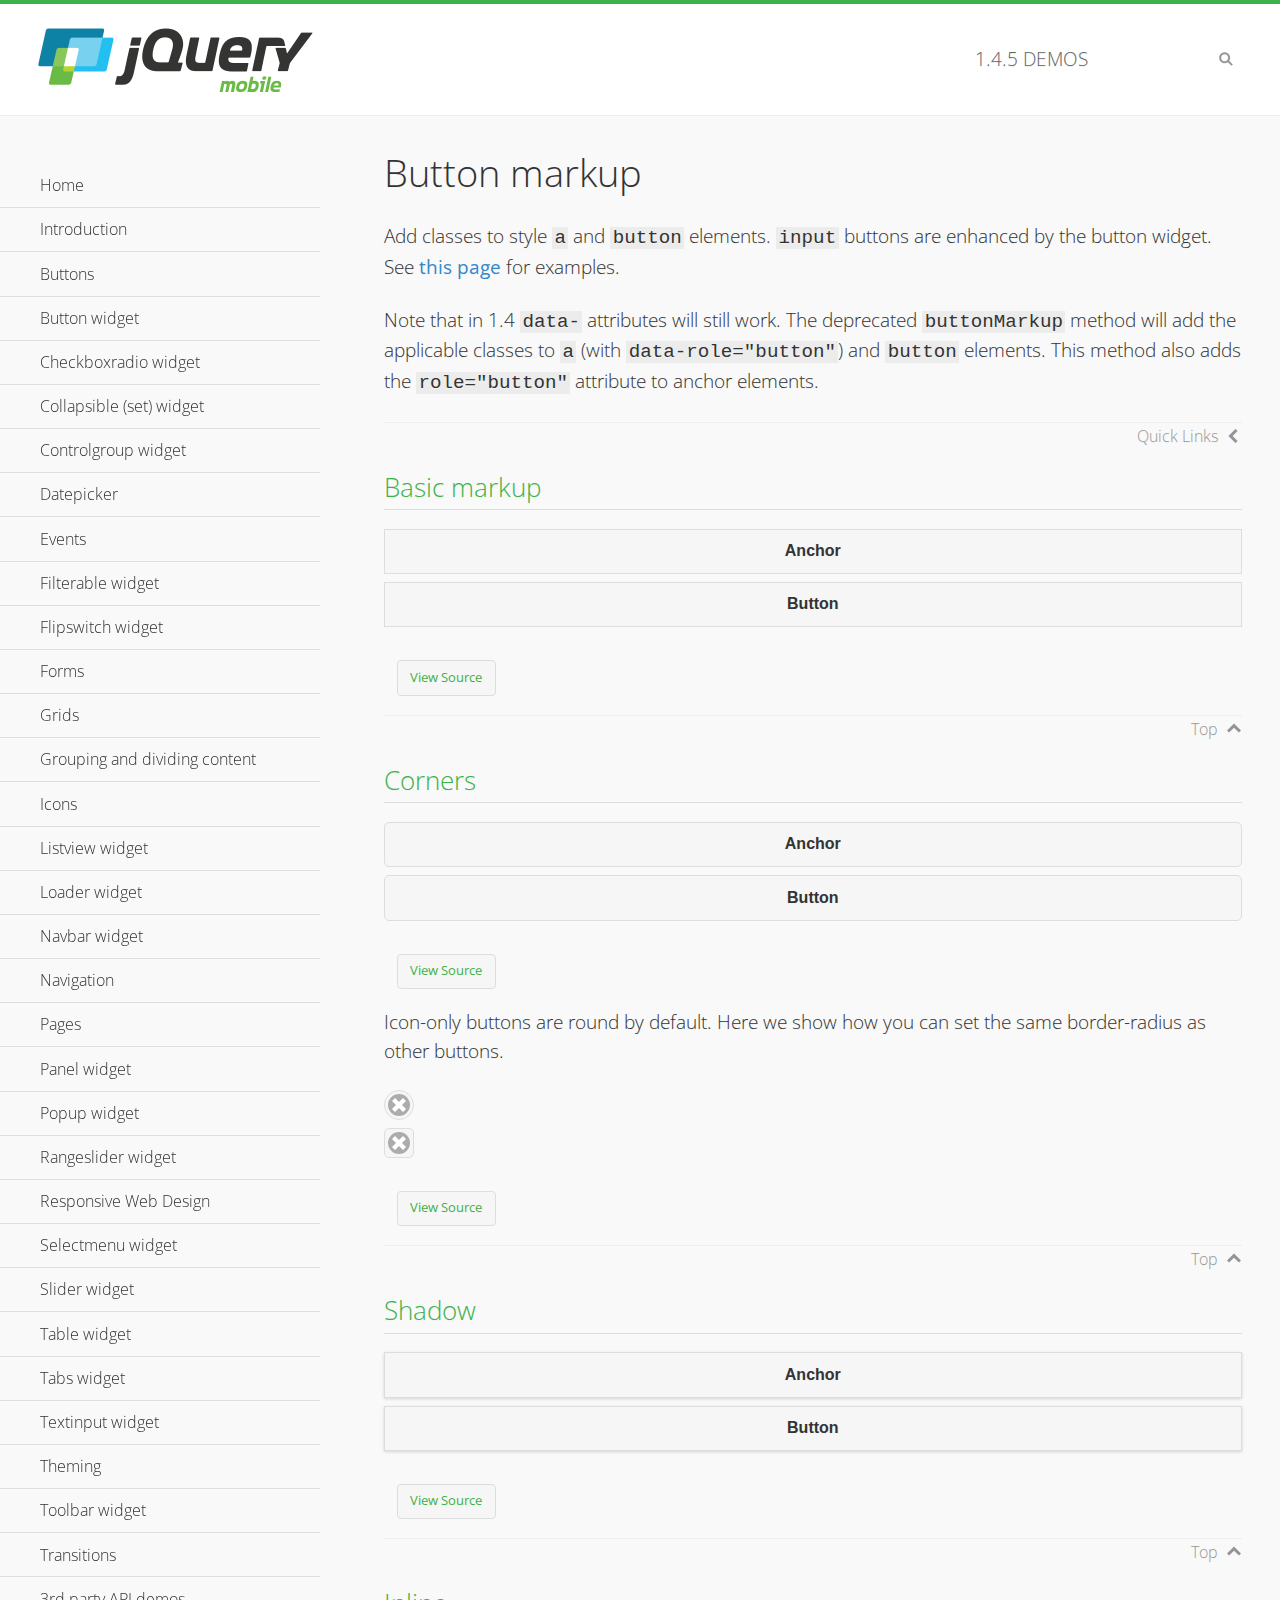
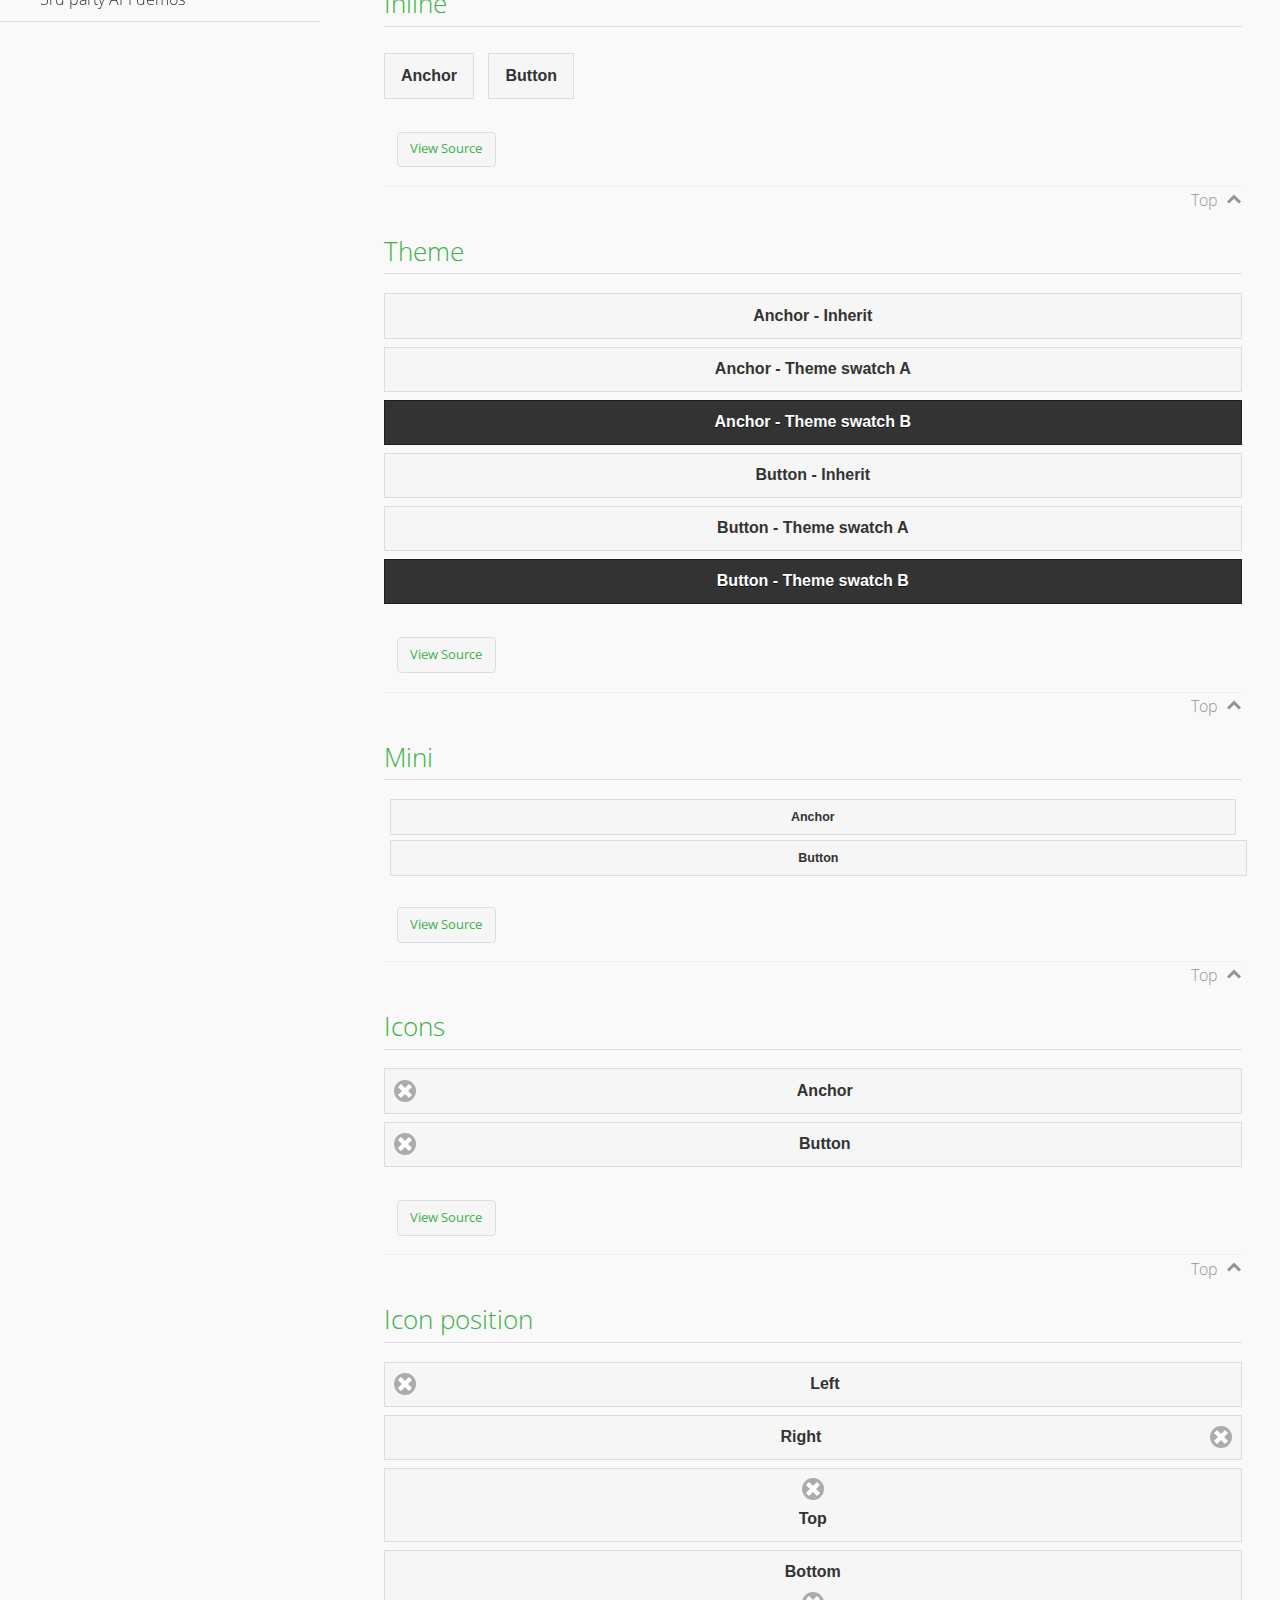
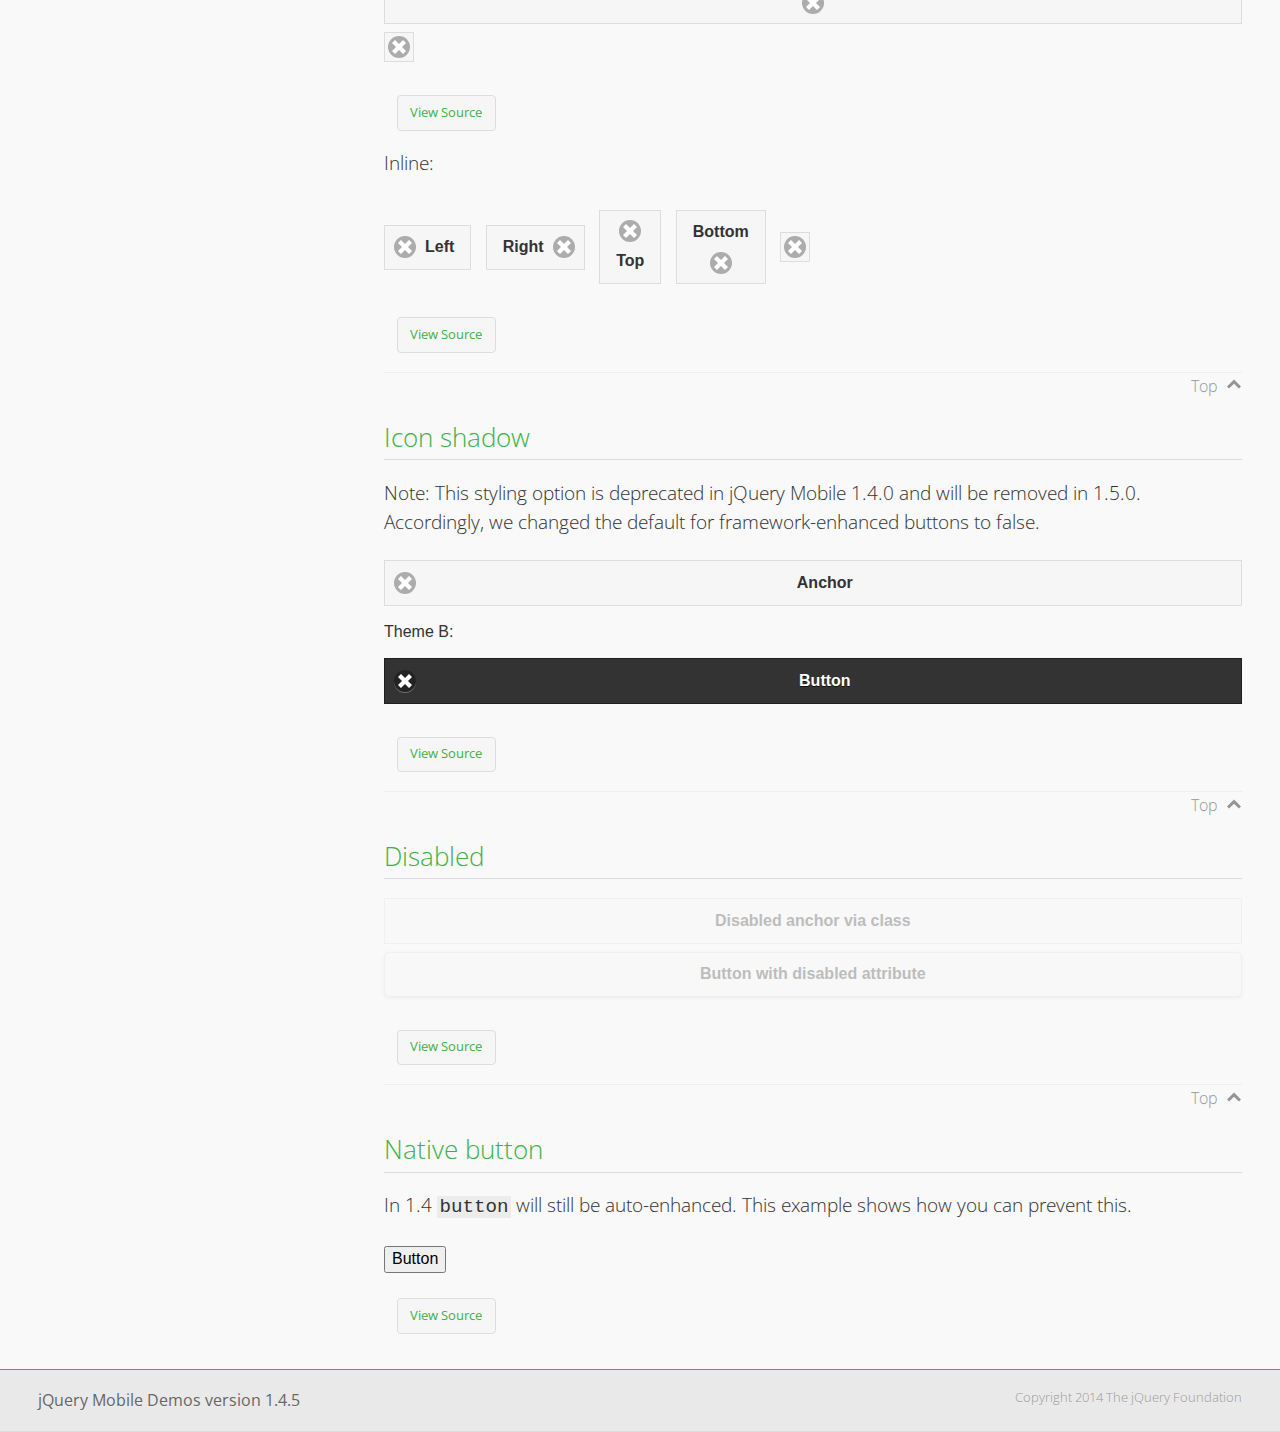
<file: js/jquery.mobile-1.4.5/demos/button-markup/index.html>
<!DOCTYPE html>
<html>
<head>
	<meta charset="utf-8">
	<meta name="viewport" content="width=device-width, initial-scale=1">
	<title>Button markup - jQuery Mobile Demos</title>
	<link rel="shortcut icon" href="../favicon.ico">
    <link rel="stylesheet" href="http://fonts.googleapis.com/css?family=Open+Sans:300,400,700">
	<link rel="stylesheet" href="../css/themes/default/jquery.mobile-1.4.5.min.css">
	<link rel="stylesheet" href="../_assets/css/jqm-demos.css">
	<script src="../js/jquery.js"></script>
	<script src="../_assets/js/index.js"></script>
	<script src="../js/jquery.mobile-1.4.5.min.js"></script>
	<style>
		#custom-border-radius .ui-btn-icon-notext.ui-corner-all {
			-webkit-border-radius: .3125em;
			border-radius: .3125em;
		}
	</style>
</head>
<body>
<div data-role="page" class="jqm-demos" data-quicklinks="true">

	<div data-role="header" class="jqm-header">
		<h2><a href="../" title="jQuery Mobile Demos home"><img src="../_assets/img/jquery-logo.png" alt="jQuery Mobile"></a></h2>
		<p><span class="jqm-version"></span> Demos</p>
		<a href="#" class="jqm-navmenu-link ui-btn ui-btn-icon-notext ui-corner-all ui-icon-bars ui-nodisc-icon ui-alt-icon ui-btn-left">Menu</a>
		<a href="#" class="jqm-search-link ui-btn ui-btn-icon-notext ui-corner-all ui-icon-search ui-nodisc-icon ui-alt-icon ui-btn-right">Search</a>
	</div><!-- /header -->

	<div role="main" class="ui-content jqm-content">

		<h1>Button markup</h1>

		<p>Add classes to style <code>a</code> and <code>button</code> elements. <code>input</code> buttons are enhanced by the button widget. See <a href="../button/" data-ajax="false">this page</a> for examples.</p>

		<p>Note that in 1.4 <code>data-</code> attributes will still work. The deprecated <code>buttonMarkup</code> method will add the applicable classes to <code>a</code> (with <code>data-role="button"</code>) and <code>button</code> elements. This method also adds the <code>role="button"</code> attribute to anchor elements.</p>

		<h2>Basic markup</h2>

		<div data-demo-html="true">
			<a href="#" class="ui-btn">Anchor</a>
			<button class="ui-btn">Button</button>
		</div><!--/demo-html -->

		<h2>Corners</h2>

		<div data-demo-html="true">
			<a href="#" class="ui-btn ui-corner-all">Anchor</a>
			<button class="ui-btn ui-corner-all">Button</button>
		</div><!--/demo-html -->

		<p>Icon-only buttons are round by default. Here we show how you can set the same border-radius as other buttons.</p>

		<div data-demo-html="true" data-demo-css="true">
			<a href="#" class="ui-btn ui-icon-delete ui-btn-icon-notext ui-corner-all">No text</a>
			<div id="custom-border-radius">
				<a href="#" class="ui-btn ui-icon-delete ui-btn-icon-notext ui-corner-all">No text</a>
			</div>
		</div><!--/demo-html -->

		<h2>Shadow</h2>

		<div data-demo-html="true">
			<a href="#" class="ui-btn ui-shadow">Anchor</a>
			<button class="ui-btn ui-shadow">Button</button>
		</div><!--/demo-html -->

		<h2>Inline</h2>

		<div data-demo-html="true">
			<a href="#" class="ui-btn ui-btn-inline">Anchor</a>
			<button class="ui-btn ui-btn-inline">Button</button>
		</div><!--/demo-html -->

		<h2>Theme</h2>

		<div data-demo-html="true">
			<a href="#" class="ui-btn">Anchor - Inherit</a>
			<a href="#" class="ui-btn ui-btn-a">Anchor - Theme swatch A</a>
			<a href="#" class="ui-btn ui-btn-b">Anchor - Theme swatch B</a>
			<button class="ui-btn">Button - Inherit</button>
			<button class="ui-btn ui-btn-a">Button - Theme swatch A</button>
			<button class="ui-btn ui-btn-b">Button - Theme swatch B</button>
		</div><!--/demo-html -->

		<h2>Mini</h2>

		<div data-demo-html="true">
			<a href="#" class="ui-btn ui-mini">Anchor</a>
			<button class="ui-btn ui-mini">Button</button>
		</div><!--/demo-html -->

		<h2>Icons</h2>

		<div data-demo-html="true">
			<a href="#" class="ui-btn ui-icon-delete ui-btn-icon-left">Anchor</a>
			<button class="ui-btn ui-icon-delete ui-btn-icon-left">Button</button>
		</div><!--/demo-html -->

		<h2>Icon position</h2>

		<div data-demo-html="true">
			<a href="#" class="ui-btn ui-icon-delete ui-btn-icon-left">Left</a>
			<a href="#" class="ui-btn ui-icon-delete ui-btn-icon-right">Right</a>
			<a href="#" class="ui-btn ui-icon-delete ui-btn-icon-top">Top</a>
			<a href="#" class="ui-btn ui-icon-delete ui-btn-icon-bottom">Bottom</a>
			<a href="#" class="ui-btn ui-icon-delete ui-btn-icon-notext">Icon only</a>
		</div><!--/demo-html -->

		<p>Inline:</p>

		<div data-demo-html="true">
			<a href="#" class="ui-btn ui-btn-inline ui-icon-delete ui-btn-icon-left">Left</a>
			<a href="#" class="ui-btn ui-btn-inline ui-icon-delete ui-btn-icon-right">Right</a>
			<a href="#" class="ui-btn ui-btn-inline ui-icon-delete ui-btn-icon-top">Top</a>
			<a href="#" class="ui-btn ui-btn-inline ui-icon-delete ui-btn-icon-bottom">Bottom</a>
			<a href="#" class="ui-btn ui-btn-inline ui-icon-delete ui-btn-icon-notext">Icon only</a>
		</div><!--/demo-html -->

		<h2>Icon shadow</h2>
		<p>Note: This styling option is deprecated in jQuery Mobile 1.4.0 and will be removed in 1.5.0. Accordingly, we changed the default for framework-enhanced buttons to false.</p>

		<div data-demo-html="true">
			<a href="#" class="ui-btn ui-icon-delete ui-btn-icon-left ui-shadow-icon">Anchor</a>
			<p>Theme B:</p>
			<button class="ui-btn ui-icon-delete ui-btn-icon-left ui-shadow-icon ui-btn-b">Button</button>
		</div><!--/demo-html -->

		<h2>Disabled</h2>

		<div data-demo-html="true">
			<a href="#" class="ui-btn ui-state-disabled">Disabled anchor via class</a>
			<button disabled>Button with disabled attribute</button>
		</div><!--/demo-html -->

		<h2>Native button</h2>
		<!-- TODO: Remove this demo in 1.5 -->
		<p>In 1.4 <code>button</code> will still be auto-enhanced. This example shows how you can prevent this.</p>

		<div data-demo-html="true">
			<button data-role="none">Button</button>
		</div><!--/demo-html -->

	</div><!-- /content -->
	    <div data-role="panel" class="jqm-navmenu-panel" data-position="left" data-display="overlay" data-theme="a">
	    	<ul class="jqm-list ui-alt-icon ui-nodisc-icon">
<li data-filtertext="demos homepage" data-icon="home"><a href=".././">Home</a></li>
<li data-filtertext="introduction overview getting started"><a href="../intro/" data-ajax="false">Introduction</a></li>
<li data-filtertext="buttons button markup buttonmarkup method anchor link button element"><a href="../button-markup/" data-ajax="false">Buttons</a></li>
<li data-filtertext="form button widget input button submit reset"><a href="../button/" data-ajax="false">Button widget</a></li>
<li data-role="collapsible" data-enhanced="true" data-collapsed-icon="carat-d" data-expanded-icon="carat-u" data-iconpos="right" data-inset="false" class="ui-collapsible ui-collapsible-themed-content ui-collapsible-collapsed">
	<h3 class="ui-collapsible-heading ui-collapsible-heading-collapsed">
		<a href="#" class="ui-collapsible-heading-toggle ui-btn ui-btn-icon-right ui-btn-inherit ui-icon-carat-d">
		    Checkboxradio widget<span class="ui-collapsible-heading-status"> click to expand contents</span>
		</a>
	</h3>
	<div class="ui-collapsible-content ui-body-inherit ui-collapsible-content-collapsed" aria-hidden="true">
		<ul>
			<li data-filtertext="form checkboxradio widget checkbox input checkboxes controlgroups"><a href="../checkboxradio-checkbox/" data-ajax="false">Checkboxes</a></li>
			<li data-filtertext="form checkboxradio widget radio input radio buttons controlgroups"><a href="../checkboxradio-radio/" data-ajax="false">Radio buttons</a></li>
		</ul>
	</div>
</li>
<li data-role="collapsible" data-enhanced="true" data-collapsed-icon="carat-d" data-expanded-icon="carat-u" data-iconpos="right" data-inset="false" class="ui-collapsible ui-collapsible-themed-content ui-collapsible-collapsed">
	<h3 class="ui-collapsible-heading ui-collapsible-heading-collapsed">
		<a href="#" class="ui-collapsible-heading-toggle ui-btn ui-btn-icon-right ui-btn-inherit ui-icon-carat-d">
			Collapsible (set) widget<span class="ui-collapsible-heading-status"> click to expand contents</span>
		</a>
	</h3>
	<div class="ui-collapsible-content ui-body-inherit ui-collapsible-content-collapsed" aria-hidden="true">
		<ul>
			<li data-filtertext="collapsibles content formatting"><a href="../collapsible/" data-ajax="false">Collapsible</a></li>
			<li data-filtertext="dynamic collapsible set accordion append expand"><a href="../collapsible-dynamic/" data-ajax="false">Dynamic collapsibles</a></li>
			<li data-filtertext="accordions collapsible set widget content formatting grouped collapsibles"><a href="../collapsibleset/" data-ajax="false">Collapsible set</a></li>
		</ul>
	</div>
</li>
<li data-role="collapsible" data-enhanced="true" data-collapsed-icon="carat-d" data-expanded-icon="carat-u" data-iconpos="right" data-inset="false" class="ui-collapsible ui-collapsible-themed-content ui-collapsible-collapsed">
	<h3 class="ui-collapsible-heading ui-collapsible-heading-collapsed">
		<a href="#" class="ui-collapsible-heading-toggle ui-btn ui-btn-icon-right ui-btn-inherit ui-icon-carat-d">
			Controlgroup widget<span class="ui-collapsible-heading-status"> click to expand contents</span>
		</a>
	</h3>
	<div class="ui-collapsible-content ui-body-inherit ui-collapsible-content-collapsed" aria-hidden="true">
		<ul>
			<li data-filtertext="controlgroups selectmenu checkboxradio input grouped buttons horizontal vertical"><a href="../controlgroup/" data-ajax="false">Controlgroup</a></li>
			<li data-filtertext="dynamic controlgroup dynamically add buttons"><a href="../controlgroup-dynamic/" data-ajax="false">Dynamic controlgroups</a></li>
		</ul>
	</div>
</li>
<li data-filtertext="form datepicker widget date input"><a href="../datepicker/" data-ajax="false">Datepicker</a></li>
<li data-role="collapsible" data-enhanced="true" data-collapsed-icon="carat-d" data-expanded-icon="carat-u" data-iconpos="right" data-inset="false" class="ui-collapsible ui-collapsible-themed-content ui-collapsible-collapsed">
	<h3 class="ui-collapsible-heading ui-collapsible-heading-collapsed">
		<a href="#" class="ui-collapsible-heading-toggle ui-btn ui-btn-icon-right ui-btn-inherit ui-icon-carat-d">
			Events<span class="ui-collapsible-heading-status"> click to expand contents</span>
		</a>
	</h3>
	<div class="ui-collapsible-content ui-body-inherit ui-collapsible-content-collapsed" aria-hidden="true">
		<ul>
			<li data-filtertext="swipe to delete list items listviews swipe events"><a href="../swipe-list/" data-ajax="false">Swipe list items</a></li>
			<li data-filtertext="swipe to navigate swipe page navigation swipe events"><a href="../swipe-page/" data-ajax="false">Swipe page navigation</a></li>
		</ul>
	</div>
</li>
<li data-filtertext="filterable filter elements sorting searching listview table"><a href="../filterable/" data-ajax="false">Filterable widget</a></li>
<li data-filtertext="form flipswitch widget flip toggle switch binary select checkbox input"><a href="../flipswitch/" data-ajax="false">Flipswitch widget</a></li>
<li data-role="collapsible" data-enhanced="true" data-collapsed-icon="carat-d" data-expanded-icon="carat-u" data-iconpos="right" data-inset="false" class="ui-collapsible ui-collapsible-themed-content ui-collapsible-collapsed">
	<h3 class="ui-collapsible-heading ui-collapsible-heading-collapsed">
		<a href="#" class="ui-collapsible-heading-toggle ui-btn ui-btn-icon-right ui-btn-inherit ui-icon-carat-d">
			Forms<span class="ui-collapsible-heading-status"> click to expand contents</span>
		</a>
	</h3>
	<div class="ui-collapsible-content ui-body-inherit ui-collapsible-content-collapsed" aria-hidden="true">
		<ul>
			<li data-filtertext="forms text checkbox radio range button submit reset inputs selects textarea slider flipswitch label form elements"><a href="../forms/" data-ajax="false">Forms</a></li>
			<li data-filtertext="form hide labels hidden accessible ui-hidden-accessible forms"><a href="../forms-label-hidden-accessible/" data-ajax="false">Hide labels</a></li>
			<li data-filtertext="form field containers fieldcontain ui-field-contain forms"><a href="../forms-field-contain/" data-ajax="false">Field containers</a></li>
			<li data-filtertext="forms disabled form elements"><a href="../forms-disabled/" data-ajax="false">Forms disabled</a></li>
			<li data-filtertext="forms gallery examples overview forms text checkbox radio range button submit reset inputs selects textarea slider flipswitch label form elements"><a href="../forms-gallery/" data-ajax="false">Forms gallery</a></li>
		</ul>
	</div>
</li>
<li data-role="collapsible" data-enhanced="true" data-collapsed-icon="carat-d" data-expanded-icon="carat-u" data-iconpos="right" data-inset="false" class="ui-collapsible ui-collapsible-themed-content ui-collapsible-collapsed">
	<h3 class="ui-collapsible-heading ui-collapsible-heading-collapsed">
		<a href="#" class="ui-collapsible-heading-toggle ui-btn ui-btn-icon-right ui-btn-inherit ui-icon-carat-d">
			Grids<span class="ui-collapsible-heading-status"> click to expand contents</span>
		</a>
	</h3>
	<div class="ui-collapsible-content ui-body-inherit ui-collapsible-content-collapsed" aria-hidden="true">
		<ul>
			<li data-filtertext="grids columns blocks content formatting rwd responsive css framework"><a href="../grids/" data-ajax="false">Grids</a></li>
			<li data-filtertext="buttons in grids css framework"><a href="../grids-buttons/" data-ajax="false">Buttons in grids</a></li>
			<li data-filtertext="custom responsive grids rwd css framework"><a href="../grids-custom-responsive/" data-ajax="false">Custom responsive grids</a></li>
		</ul>
	</div>
</li>
<li data-filtertext="blocks content formatting sections heading"><a href="../body-bar-classes/" data-ajax="false">Grouping and dividing content</a></li>
<li data-role="collapsible" data-enhanced="true" data-collapsed-icon="carat-d" data-expanded-icon="carat-u" data-iconpos="right" data-inset="false" class="ui-collapsible ui-collapsible-themed-content ui-collapsible-collapsed">
	<h3 class="ui-collapsible-heading ui-collapsible-heading-collapsed">
		<a href="#" class="ui-collapsible-heading-toggle ui-btn ui-btn-icon-right ui-btn-inherit ui-icon-carat-d">
			Icons<span class="ui-collapsible-heading-status"> click to expand contents</span>
		</a>
	</h3>
	<div class="ui-collapsible-content ui-body-inherit ui-collapsible-content-collapsed" aria-hidden="true">
		<ul>
			<li data-filtertext="button icons svg disc alt custom icon position"><a href="../icons/" data-ajax="false">Icons</a></li>
			<li data-filtertext=""><a href="../icons-grunticon/" data-ajax="false">Grunticon loader</a></li>
		</ul>
	</div>
</li>
<li data-role="collapsible" data-enhanced="true" data-collapsed-icon="carat-d" data-expanded-icon="carat-u" data-iconpos="right" data-inset="false" class="ui-collapsible ui-collapsible-themed-content ui-collapsible-collapsed">
	<h3 class="ui-collapsible-heading ui-collapsible-heading-collapsed">
		<a href="#" class="ui-collapsible-heading-toggle ui-btn ui-btn-icon-right ui-btn-inherit ui-icon-carat-d">
			Listview widget<span class="ui-collapsible-heading-status"> click to expand contents</span>
		</a>
	</h3>
	<div class="ui-collapsible-content ui-body-inherit ui-collapsible-content-collapsed" aria-hidden="true">
		<ul>
			<li data-filtertext="listview widget thumbnails icons nested split button collapsible ul ol"><a href="../listview/" data-ajax="false">Listview</a></li>
			<li data-filtertext="autocomplete filterable reveal listview filtertextbeforefilter placeholder"><a href="../listview-autocomplete/" data-ajax="false">Listview autocomplete</a></li>
			<li data-filtertext="autocomplete filterable reveal listview remote data filtertextbeforefilter placeholder"><a href="../listview-autocomplete-remote/" data-ajax="false">Listview autocomplete remote data</a></li>
			<li data-filtertext="autodividers anchor jump scroll linkbars listview lists ul ol"><a href="../listview-autodividers-linkbar/" data-ajax="false">Listview autodividers linkbar</a></li>
			<li data-filtertext="listview autodividers selector autodividersselector lists ul ol"><a href="../listview-autodividers-selector/" data-ajax="false">Listview autodividers selector</a></li>
			<li data-filtertext="listview nested list items"><a href="../listview-nested-lists/" data-ajax="false">Nested Listviews</a></li>
			<li data-filtertext="listview collapsible list items flat"><a href="../listview-collapsible-item-flat/" data-ajax="false">Listview collapsible list items (flat)</a></li>
			<li data-filtertext="listview collapsible list indented"><a href="../listview-collapsible-item-indented/" data-ajax="false">Listview collapsible list items (indented)</a></li>
			<li data-filtertext="grid listview responsive grids responsive listviews lists ul"><a href="../listview-grid/" data-ajax="false">Listview responsive grid</a></li>
		</ul>
	</div>
</li>
<li data-filtertext="loader widget page loading navigation overlay spinner"><a href="../loader/" data-ajax="false">Loader widget</a></li>
<li data-filtertext="navbar widget navmenu toolbars header footer"><a href="../navbar/" data-ajax="false">Navbar widget</a></li>
<li data-role="collapsible" data-enhanced="true" data-collapsed-icon="carat-d" data-expanded-icon="carat-u" data-iconpos="right" data-inset="false" class="ui-collapsible ui-collapsible-themed-content ui-collapsible-collapsed">
	<h3 class="ui-collapsible-heading ui-collapsible-heading-collapsed">
		<a href="#" class="ui-collapsible-heading-toggle ui-btn ui-btn-icon-right ui-btn-inherit ui-icon-carat-d">
			Navigation<span class="ui-collapsible-heading-status"> click to expand contents</span>
		</a>
	</h3>
	<div class="ui-collapsible-content ui-body-inherit ui-collapsible-content-collapsed" aria-hidden="true">
		<ul>
			<li data-filtertext="ajax navigation navigate widget history event method"><a href="../navigation/" data-ajax="false">Navigation</a></li>
			<li data-filtertext="linking pages page links navigation ajax prefetch cache"><a href="../navigation-linking-pages/" data-ajax="false">Linking pages</a></li>
			<!-- <li data-filtertext="php redirect server redirection server-side navigation"><a href="../navigation-php-redirect/" data-ajax="false">PHP redirect demo</a></li>-->
			<li data-filtertext="navigation redirection hash query"><a href="../navigation-hash-processing/" data-ajax="false">Hash processing demo</a></li>
			<li data-filtertext="navigation redirection hash query"><a href="../page-events/" data-ajax="false">Page Navigation Events</a></li>
		</ul>
	</div>
</li>
<li data-role="collapsible" data-enhanced="true" data-collapsed-icon="carat-d" data-expanded-icon="carat-u" data-iconpos="right" data-inset="false" class="ui-collapsible ui-collapsible-themed-content ui-collapsible-collapsed">
	<h3 class="ui-collapsible-heading ui-collapsible-heading-collapsed">
		<a href="#" class="ui-collapsible-heading-toggle ui-btn ui-btn-icon-right ui-btn-inherit ui-icon-carat-d">
			Pages<span class="ui-collapsible-heading-status"> click to expand contents</span>
		</a>
	</h3>
	<div class="ui-collapsible-content ui-body-inherit ui-collapsible-content-collapsed" aria-hidden="true">
		<ul>
			<li data-filtertext="pages page widget ajax navigation"><a href="../pages/" data-ajax="false">Pages</a></li>
			<li data-filtertext="single page"><a href="../pages-single-page/" data-ajax="false">Single page</a></li>
			<li data-filtertext="multipage multi-page page"><a href="../pages-multi-page/" data-ajax="false">Multi-page template</a></li>
			<li data-filtertext="dialog page widget modal popup"><a href="../pages-dialog/" data-ajax="false">Dialog page</a></li>
		</ul>
	</div>
</li>
<li data-role="collapsible" data-enhanced="true" data-collapsed-icon="carat-d" data-expanded-icon="carat-u" data-iconpos="right" data-inset="false" class="ui-collapsible ui-collapsible-themed-content ui-collapsible-collapsed">
	<h3 class="ui-collapsible-heading ui-collapsible-heading-collapsed">
		<a href="#" class="ui-collapsible-heading-toggle ui-btn ui-btn-icon-right ui-btn-inherit ui-icon-carat-d">
			Panel widget<span class="ui-collapsible-heading-status"> click to expand contents</span>
		</a>
	</h3>
	<div class="ui-collapsible-content ui-body-inherit ui-collapsible-content-collapsed" aria-hidden="true">
		<ul>
			<li data-filtertext="panel widget sliding panels reveal push overlay responsive"><a href="../panel/" data-ajax="false">Panel</a></li>
			<li data-filtertext=""><a href="../panel-external/" data-ajax="false">External panels</a></li>
			<li data-filtertext="panel "><a href="../panel-fixed/" data-ajax="false">Fixed panels</a></li>
			<li data-filtertext="panel slide panels sliding panels shadow rwd responsive breakpoint"><a href="../panel-responsive/" data-ajax="false">Panels responsive</a></li>
			<li data-filtertext="panel custom style custom panel width reveal shadow listview panel styling page background wrapper"><a href="../panel-styling/" data-ajax="false">Custom panel style</a></li>
			<li data-filtertext="panel open on swipe"><a href="../panel-swipe-open/" data-ajax="false">Panel open on swipe</a></li>
			<li data-filtertext="panels outside page internal external toolbars"><a href="../panel-external-internal/" data-ajax="false">Panel external and internal</a></li>
		</ul>
	</div>
</li>
<li data-role="collapsible" data-enhanced="true" data-collapsed-icon="carat-d" data-expanded-icon="carat-u" data-iconpos="right" data-inset="false" class="ui-collapsible ui-collapsible-themed-content ui-collapsible-collapsed">
	<h3 class="ui-collapsible-heading ui-collapsible-heading-collapsed">
		<a href="#" class="ui-collapsible-heading-toggle ui-btn ui-btn-icon-right ui-btn-inherit ui-icon-carat-d">
			Popup widget<span class="ui-collapsible-heading-status"> click to expand contents</span>
		</a>
	</h3>
	<div class="ui-collapsible-content ui-body-inherit ui-collapsible-content-collapsed" aria-hidden="true">
		<ul>
			<li data-filtertext="popup widget popups dialog modal transition tooltip lightbox form overlay screen flip pop fade transition"><a href="../popup/" data-ajax="false">Popup</a></li>
			<li data-filtertext="popup alignment position"><a href="../popup-alignment/" data-ajax="false">Popup alignment</a></li>
			<li data-filtertext="popup arrow size popups popover"><a href="../popup-arrow-size/" data-ajax="false">Popup arrow size</a></li>
			<li data-filtertext="dynamic popups popup images lightbox"><a href="../popup-dynamic/" data-ajax="false">Dynamic popups</a></li>
			<li data-filtertext="popups with iframes scaling"><a href="../popup-iframe/" data-ajax="false">Popups with iframes</a></li>
			<li data-filtertext="popup image scaling"><a href="../popup-image-scaling/" data-ajax="false">Popup image scaling</a></li>
			<li data-filtertext="external popup outside multi-page"><a href="../popup-outside-multipage/" data-ajax="false">Popup outside multi-page</a></li>
		</ul>
	</div>
</li>
<li data-filtertext="form rangeslider widget dual sliders dual handle sliders range input"><a href="../rangeslider/" data-ajax="false">Rangeslider widget</a></li>
<li data-filtertext="responsive web design rwd adaptive progressive enhancement PE accessible mobile breakpoints media query media queries"><a href="../rwd/" data-ajax="false">Responsive Web Design</a></li>
<li data-role="collapsible" data-enhanced="true" data-collapsed-icon="carat-d" data-expanded-icon="carat-u" data-iconpos="right" data-inset="false" class="ui-collapsible ui-collapsible-themed-content ui-collapsible-collapsed">
	<h3 class="ui-collapsible-heading ui-collapsible-heading-collapsed">
		<a href="#" class="ui-collapsible-heading-toggle ui-btn ui-btn-icon-right ui-btn-inherit ui-icon-carat-d">
			Selectmenu widget<span class="ui-collapsible-heading-status"> click to expand contents</span>
		</a>
	</h3>
	<div class="ui-collapsible-content ui-body-inherit ui-collapsible-content-collapsed" aria-hidden="true">
		<ul>
			<li data-filtertext="form selectmenu widget select input custom select menu selects"><a href="../selectmenu/" data-ajax="false">Selectmenu</a></li>
			<li data-filtertext="form custom select menu selectmenu widget custom menu option optgroup multiple selects"><a href="../selectmenu-custom/" data-ajax="false">Custom select menu</a></li>
			<li data-filtertext="filterable select filter popup dialog"><a href="../selectmenu-custom-filter/" data-ajax="false">Custom select menu with filter</a></li>
		</ul>
	</div>
</li>
<li data-role="collapsible" data-enhanced="true" data-collapsed-icon="carat-d" data-expanded-icon="carat-u" data-iconpos="right" data-inset="false" class="ui-collapsible ui-collapsible-themed-content ui-collapsible-collapsed">
	<h3 class="ui-collapsible-heading ui-collapsible-heading-collapsed">
		<a href="#" class="ui-collapsible-heading-toggle ui-btn ui-btn-icon-right ui-btn-inherit ui-icon-carat-d">
			Slider widget<span class="ui-collapsible-heading-status"> click to expand contents</span>
		</a>
	</h3>
	<div class="ui-collapsible-content ui-body-inherit ui-collapsible-content-collapsed" aria-hidden="true">
		<ul>
			<li data-filtertext="form slider widget range input single sliders"><a href="../slider/" data-ajax="false">Slider</a></li>
			<li data-filtertext="form slider widget flipswitch slider binary select flip toggle switch"><a href="../slider-flipswitch/" data-ajax="false">Slider flip toggle switch</a></li>
			<li data-filtertext="form slider tooltip handle value input range sliders"><a href="../slider-tooltip/" data-ajax="false">Slider tooltip</a></li>
		</ul>
	</div>
</li>
<li data-role="collapsible" data-enhanced="true" data-collapsed-icon="carat-d" data-expanded-icon="carat-u" data-iconpos="right" data-inset="false" class="ui-collapsible ui-collapsible-themed-content ui-collapsible-collapsed">
	<h3 class="ui-collapsible-heading ui-collapsible-heading-collapsed">
		<a href="#" class="ui-collapsible-heading-toggle ui-btn ui-btn-icon-right ui-btn-inherit ui-icon-carat-d">
			Table widget<span class="ui-collapsible-heading-status"> click to expand contents</span>
		</a>
	</h3>
	<div class="ui-collapsible-content ui-body-inherit ui-collapsible-content-collapsed" aria-hidden="true">
		<ul>
			<li data-filtertext="table widget reflow column toggle th td responsive tables rwd hide show tabular"><a href="../table-column-toggle/" data-ajax="false">Table Column Toggle</a></li>
			<li data-filtertext="table column toggle phone comparison demo"><a href="../table-column-toggle-example/" data-ajax="false">Table Column Toggle demo</a></li>
			<li data-filtertext="responsive tables table column toggle heading groups rwd breakpoint"><a href="../table-column-toggle-heading-groups/" data-ajax="false">Table Column Toggle heading groups</a></li>
			<li data-filtertext="responsive tables table column toggle hide rwd breakpoint customization options"><a href="../table-column-toggle-options/" data-ajax="false">Table Column Toggle options</a></li>
			<li data-filtertext="table reflow th td responsive rwd columns tabular"><a href="../table-reflow/" data-ajax="false">Table Reflow</a></li>
			<li data-filtertext="responsive tables table reflow heading groups rwd breakpoint"><a href="../table-reflow-heading-groups/" data-ajax="false">Table Reflow heading groups</a></li>
			<li data-filtertext="responsive tables table reflow stripes strokes table style"><a href="../table-reflow-stripes-strokes/" data-ajax="false">Table Reflow stripes and strokes</a></li>
			<li data-filtertext="responsive tables table reflow stack custom styles"><a href="../table-reflow-styling/" data-ajax="false">Table Reflow custom styles</a></li>
		</ul>
	</div>
</li>
<li data-filtertext="ui tabs widget"><a href="../tabs/" data-ajax="false">Tabs widget</a></li>
<li data-filtertext="form textinput widget text input textarea number date time tel email file color password"><a href="../textinput/" data-ajax="false">Textinput widget</a></li>
<li data-role="collapsible" data-enhanced="true" data-collapsed-icon="carat-d" data-expanded-icon="carat-u" data-iconpos="right" data-inset="false" class="ui-collapsible ui-collapsible-themed-content ui-collapsible-collapsed">
	<h3 class="ui-collapsible-heading ui-collapsible-heading-collapsed">
		<a href="#" class="ui-collapsible-heading-toggle ui-btn ui-btn-icon-right ui-btn-inherit ui-icon-carat-d">
			Theming<span class="ui-collapsible-heading-status"> click to expand contents</span>
		</a>
	</h3>
	<div class="ui-collapsible-content ui-body-inherit ui-collapsible-content-collapsed" aria-hidden="true">
		<ul>
			<li data-filtertext="default theme swatches theming style css"><a href="../theme-default/" data-ajax="false">Default theme</a></li>
			<li data-filtertext="classic theme old theme swatches theming style css"><a href="../theme-classic/" data-ajax="false">Classic theme</a></li>
		</ul>
	</div>
</li>
<li data-role="collapsible" data-enhanced="true" data-collapsed-icon="carat-d" data-expanded-icon="carat-u" data-iconpos="right" data-inset="false" class="ui-collapsible ui-collapsible-themed-content ui-collapsible-collapsed">
	<h3 class="ui-collapsible-heading ui-collapsible-heading-collapsed">
		<a href="#" class="ui-collapsible-heading-toggle ui-btn ui-btn-icon-right ui-btn-inherit ui-icon-carat-d">
			Toolbar widget<span class="ui-collapsible-heading-status"> click to expand contents</span>
		</a>
	</h3>
	<div class="ui-collapsible-content ui-body-inherit ui-collapsible-content-collapsed" aria-hidden="true">
		<ul>
			<li data-filtertext="toolbar widget header footer toolbars fixed fullscreen external sections"><a href="../toolbar/" data-ajax="false">Toolbar</a></li>
			<li data-filtertext="dynamic toolbars dynamically add toolbar header footer"><a href="../toolbar-dynamic/" data-ajax="false">Dynamic toolbars</a></li>
			<li data-filtertext="external toolbars header footer"><a href="../toolbar-external/" data-ajax="false">External toolbars</a></li>
			<li data-filtertext="fixed toolbars header footer"><a href="../toolbar-fixed/" data-ajax="false">Fixed toolbars</a></li>
			<li data-filtertext="fixed fullscreen toolbars header footer"><a href="../toolbar-fixed-fullscreen/" data-ajax="false">Fullscreen toolbars</a></li>
			<li data-filtertext="external fixed toolbars header footer"><a href="../toolbar-fixed-external/" data-ajax="false">Fixed external toolbars</a></li>
			<li data-filtertext="external persistent toolbars header footer navbar navmenu"><a href="../toolbar-fixed-persistent/" data-ajax="false">Persistent toolbars</a></li>
			<li data-filtertext="external ajax optimized toolbars persistent toolbars header footer navbar"><a href="../toolbar-fixed-persistent-optimized/" data-ajax="false">Ajax optimized toolbars</a></li>
			<li data-filtertext="form in toolbars header footer"><a href="../toolbar-fixed-forms/" data-ajax="false">Form in toolbar</a></li>
		</ul>
	</div>
</li>
<li data-filtertext="page transitions animated pages popup navigation flip slide fade pop"><a href="../transitions/" data-ajax="false">Transitions</a></li>
<li data-role="collapsible" data-enhanced="true" data-collapsed-icon="carat-d" data-expanded-icon="carat-u" data-iconpos="right" data-inset="false" class="ui-collapsible ui-collapsible-themed-content ui-collapsible-collapsed">
	<h3 class="ui-collapsible-heading ui-collapsible-heading-collapsed">
		<a href="#" class="ui-collapsible-heading-toggle ui-btn ui-btn-icon-right ui-btn-inherit ui-icon-carat-d">
			3rd party API demos<span class="ui-collapsible-heading-status"> click to expand contents</span>
		</a>
	</h3>
	<div class="ui-collapsible-content ui-body-inherit ui-collapsible-content-collapsed" aria-hidden="true">
		<ul>
			<li data-filtertext="backbone requirejs navigation router"><a href="../backbone-requirejs/" data-ajax="false">Backbone RequireJS</a></li>
			<li data-filtertext="google maps geolocation demo"><a href="../map-geolocation/" data-ajax="false">Google Maps geolocation</a></li>
			<li data-filtertext="google maps hybrid"><a href="../map-list-toggle/" data-ajax="false">Google Maps list toggle</a></li>
		</ul>
	</div>
</li>



		     </ul>
		</div><!-- /panel -->


	<div data-role="footer" data-position="fixed" data-tap-toggle="false" class="jqm-footer">
		<p>jQuery Mobile Demos version <span class="jqm-version"></span></p>
		<p>Copyright 2014 The jQuery Foundation</p>
	</div><!-- /footer -->
	<!-- TODO: This should become an external panel so we can add input to markup (unique ID) -->
    <div data-role="panel" class="jqm-search-panel" data-position="right" data-display="overlay" data-theme="a">
		<div class="jqm-search">
			<ul class="jqm-list" data-filter-placeholder="Search demos..." data-filter-reveal="true">
<li data-filtertext="demos homepage" data-icon="home"><a href=".././">Home</a></li>
<li data-filtertext="introduction overview getting started"><a href="../intro/" data-ajax="false">Introduction</a></li>
<li data-filtertext="buttons button markup buttonmarkup method anchor link button element"><a href="../button-markup/" data-ajax="false">Buttons</a></li>
<li data-filtertext="form button widget input button submit reset"><a href="../button/" data-ajax="false">Button widget</a></li>
<li data-role="collapsible" data-enhanced="true" data-collapsed-icon="carat-d" data-expanded-icon="carat-u" data-iconpos="right" data-inset="false" class="ui-collapsible ui-collapsible-themed-content ui-collapsible-collapsed">
	<h3 class="ui-collapsible-heading ui-collapsible-heading-collapsed">
		<a href="#" class="ui-collapsible-heading-toggle ui-btn ui-btn-icon-right ui-btn-inherit ui-icon-carat-d">
		    Checkboxradio widget<span class="ui-collapsible-heading-status"> click to expand contents</span>
		</a>
	</h3>
	<div class="ui-collapsible-content ui-body-inherit ui-collapsible-content-collapsed" aria-hidden="true">
		<ul>
			<li data-filtertext="form checkboxradio widget checkbox input checkboxes controlgroups"><a href="../checkboxradio-checkbox/" data-ajax="false">Checkboxes</a></li>
			<li data-filtertext="form checkboxradio widget radio input radio buttons controlgroups"><a href="../checkboxradio-radio/" data-ajax="false">Radio buttons</a></li>
		</ul>
	</div>
</li>
<li data-role="collapsible" data-enhanced="true" data-collapsed-icon="carat-d" data-expanded-icon="carat-u" data-iconpos="right" data-inset="false" class="ui-collapsible ui-collapsible-themed-content ui-collapsible-collapsed">
	<h3 class="ui-collapsible-heading ui-collapsible-heading-collapsed">
		<a href="#" class="ui-collapsible-heading-toggle ui-btn ui-btn-icon-right ui-btn-inherit ui-icon-carat-d">
			Collapsible (set) widget<span class="ui-collapsible-heading-status"> click to expand contents</span>
		</a>
	</h3>
	<div class="ui-collapsible-content ui-body-inherit ui-collapsible-content-collapsed" aria-hidden="true">
		<ul>
			<li data-filtertext="collapsibles content formatting"><a href="../collapsible/" data-ajax="false">Collapsible</a></li>
			<li data-filtertext="dynamic collapsible set accordion append expand"><a href="../collapsible-dynamic/" data-ajax="false">Dynamic collapsibles</a></li>
			<li data-filtertext="accordions collapsible set widget content formatting grouped collapsibles"><a href="../collapsibleset/" data-ajax="false">Collapsible set</a></li>
		</ul>
	</div>
</li>
<li data-role="collapsible" data-enhanced="true" data-collapsed-icon="carat-d" data-expanded-icon="carat-u" data-iconpos="right" data-inset="false" class="ui-collapsible ui-collapsible-themed-content ui-collapsible-collapsed">
	<h3 class="ui-collapsible-heading ui-collapsible-heading-collapsed">
		<a href="#" class="ui-collapsible-heading-toggle ui-btn ui-btn-icon-right ui-btn-inherit ui-icon-carat-d">
			Controlgroup widget<span class="ui-collapsible-heading-status"> click to expand contents</span>
		</a>
	</h3>
	<div class="ui-collapsible-content ui-body-inherit ui-collapsible-content-collapsed" aria-hidden="true">
		<ul>
			<li data-filtertext="controlgroups selectmenu checkboxradio input grouped buttons horizontal vertical"><a href="../controlgroup/" data-ajax="false">Controlgroup</a></li>
			<li data-filtertext="dynamic controlgroup dynamically add buttons"><a href="../controlgroup-dynamic/" data-ajax="false">Dynamic controlgroups</a></li>
		</ul>
	</div>
</li>
<li data-filtertext="form datepicker widget date input"><a href="../datepicker/" data-ajax="false">Datepicker</a></li>
<li data-role="collapsible" data-enhanced="true" data-collapsed-icon="carat-d" data-expanded-icon="carat-u" data-iconpos="right" data-inset="false" class="ui-collapsible ui-collapsible-themed-content ui-collapsible-collapsed">
	<h3 class="ui-collapsible-heading ui-collapsible-heading-collapsed">
		<a href="#" class="ui-collapsible-heading-toggle ui-btn ui-btn-icon-right ui-btn-inherit ui-icon-carat-d">
			Events<span class="ui-collapsible-heading-status"> click to expand contents</span>
		</a>
	</h3>
	<div class="ui-collapsible-content ui-body-inherit ui-collapsible-content-collapsed" aria-hidden="true">
		<ul>
			<li data-filtertext="swipe to delete list items listviews swipe events"><a href="../swipe-list/" data-ajax="false">Swipe list items</a></li>
			<li data-filtertext="swipe to navigate swipe page navigation swipe events"><a href="../swipe-page/" data-ajax="false">Swipe page navigation</a></li>
		</ul>
	</div>
</li>
<li data-filtertext="filterable filter elements sorting searching listview table"><a href="../filterable/" data-ajax="false">Filterable widget</a></li>
<li data-filtertext="form flipswitch widget flip toggle switch binary select checkbox input"><a href="../flipswitch/" data-ajax="false">Flipswitch widget</a></li>
<li data-role="collapsible" data-enhanced="true" data-collapsed-icon="carat-d" data-expanded-icon="carat-u" data-iconpos="right" data-inset="false" class="ui-collapsible ui-collapsible-themed-content ui-collapsible-collapsed">
	<h3 class="ui-collapsible-heading ui-collapsible-heading-collapsed">
		<a href="#" class="ui-collapsible-heading-toggle ui-btn ui-btn-icon-right ui-btn-inherit ui-icon-carat-d">
			Forms<span class="ui-collapsible-heading-status"> click to expand contents</span>
		</a>
	</h3>
	<div class="ui-collapsible-content ui-body-inherit ui-collapsible-content-collapsed" aria-hidden="true">
		<ul>
			<li data-filtertext="forms text checkbox radio range button submit reset inputs selects textarea slider flipswitch label form elements"><a href="../forms/" data-ajax="false">Forms</a></li>
			<li data-filtertext="form hide labels hidden accessible ui-hidden-accessible forms"><a href="../forms-label-hidden-accessible/" data-ajax="false">Hide labels</a></li>
			<li data-filtertext="form field containers fieldcontain ui-field-contain forms"><a href="../forms-field-contain/" data-ajax="false">Field containers</a></li>
			<li data-filtertext="forms disabled form elements"><a href="../forms-disabled/" data-ajax="false">Forms disabled</a></li>
			<li data-filtertext="forms gallery examples overview forms text checkbox radio range button submit reset inputs selects textarea slider flipswitch label form elements"><a href="../forms-gallery/" data-ajax="false">Forms gallery</a></li>
		</ul>
	</div>
</li>
<li data-role="collapsible" data-enhanced="true" data-collapsed-icon="carat-d" data-expanded-icon="carat-u" data-iconpos="right" data-inset="false" class="ui-collapsible ui-collapsible-themed-content ui-collapsible-collapsed">
	<h3 class="ui-collapsible-heading ui-collapsible-heading-collapsed">
		<a href="#" class="ui-collapsible-heading-toggle ui-btn ui-btn-icon-right ui-btn-inherit ui-icon-carat-d">
			Grids<span class="ui-collapsible-heading-status"> click to expand contents</span>
		</a>
	</h3>
	<div class="ui-collapsible-content ui-body-inherit ui-collapsible-content-collapsed" aria-hidden="true">
		<ul>
			<li data-filtertext="grids columns blocks content formatting rwd responsive css framework"><a href="../grids/" data-ajax="false">Grids</a></li>
			<li data-filtertext="buttons in grids css framework"><a href="../grids-buttons/" data-ajax="false">Buttons in grids</a></li>
			<li data-filtertext="custom responsive grids rwd css framework"><a href="../grids-custom-responsive/" data-ajax="false">Custom responsive grids</a></li>
		</ul>
	</div>
</li>
<li data-filtertext="blocks content formatting sections heading"><a href="../body-bar-classes/" data-ajax="false">Grouping and dividing content</a></li>
<li data-role="collapsible" data-enhanced="true" data-collapsed-icon="carat-d" data-expanded-icon="carat-u" data-iconpos="right" data-inset="false" class="ui-collapsible ui-collapsible-themed-content ui-collapsible-collapsed">
	<h3 class="ui-collapsible-heading ui-collapsible-heading-collapsed">
		<a href="#" class="ui-collapsible-heading-toggle ui-btn ui-btn-icon-right ui-btn-inherit ui-icon-carat-d">
			Icons<span class="ui-collapsible-heading-status"> click to expand contents</span>
		</a>
	</h3>
	<div class="ui-collapsible-content ui-body-inherit ui-collapsible-content-collapsed" aria-hidden="true">
		<ul>
			<li data-filtertext="button icons svg disc alt custom icon position"><a href="../icons/" data-ajax="false">Icons</a></li>
			<li data-filtertext=""><a href="../icons-grunticon/" data-ajax="false">Grunticon loader</a></li>
		</ul>
	</div>
</li>
<li data-role="collapsible" data-enhanced="true" data-collapsed-icon="carat-d" data-expanded-icon="carat-u" data-iconpos="right" data-inset="false" class="ui-collapsible ui-collapsible-themed-content ui-collapsible-collapsed">
	<h3 class="ui-collapsible-heading ui-collapsible-heading-collapsed">
		<a href="#" class="ui-collapsible-heading-toggle ui-btn ui-btn-icon-right ui-btn-inherit ui-icon-carat-d">
			Listview widget<span class="ui-collapsible-heading-status"> click to expand contents</span>
		</a>
	</h3>
	<div class="ui-collapsible-content ui-body-inherit ui-collapsible-content-collapsed" aria-hidden="true">
		<ul>
			<li data-filtertext="listview widget thumbnails icons nested split button collapsible ul ol"><a href="../listview/" data-ajax="false">Listview</a></li>
			<li data-filtertext="autocomplete filterable reveal listview filtertextbeforefilter placeholder"><a href="../listview-autocomplete/" data-ajax="false">Listview autocomplete</a></li>
			<li data-filtertext="autocomplete filterable reveal listview remote data filtertextbeforefilter placeholder"><a href="../listview-autocomplete-remote/" data-ajax="false">Listview autocomplete remote data</a></li>
			<li data-filtertext="autodividers anchor jump scroll linkbars listview lists ul ol"><a href="../listview-autodividers-linkbar/" data-ajax="false">Listview autodividers linkbar</a></li>
			<li data-filtertext="listview autodividers selector autodividersselector lists ul ol"><a href="../listview-autodividers-selector/" data-ajax="false">Listview autodividers selector</a></li>
			<li data-filtertext="listview nested list items"><a href="../listview-nested-lists/" data-ajax="false">Nested Listviews</a></li>
			<li data-filtertext="listview collapsible list items flat"><a href="../listview-collapsible-item-flat/" data-ajax="false">Listview collapsible list items (flat)</a></li>
			<li data-filtertext="listview collapsible list indented"><a href="../listview-collapsible-item-indented/" data-ajax="false">Listview collapsible list items (indented)</a></li>
			<li data-filtertext="grid listview responsive grids responsive listviews lists ul"><a href="../listview-grid/" data-ajax="false">Listview responsive grid</a></li>
		</ul>
	</div>
</li>
<li data-filtertext="loader widget page loading navigation overlay spinner"><a href="../loader/" data-ajax="false">Loader widget</a></li>
<li data-filtertext="navbar widget navmenu toolbars header footer"><a href="../navbar/" data-ajax="false">Navbar widget</a></li>
<li data-role="collapsible" data-enhanced="true" data-collapsed-icon="carat-d" data-expanded-icon="carat-u" data-iconpos="right" data-inset="false" class="ui-collapsible ui-collapsible-themed-content ui-collapsible-collapsed">
	<h3 class="ui-collapsible-heading ui-collapsible-heading-collapsed">
		<a href="#" class="ui-collapsible-heading-toggle ui-btn ui-btn-icon-right ui-btn-inherit ui-icon-carat-d">
			Navigation<span class="ui-collapsible-heading-status"> click to expand contents</span>
		</a>
	</h3>
	<div class="ui-collapsible-content ui-body-inherit ui-collapsible-content-collapsed" aria-hidden="true">
		<ul>
			<li data-filtertext="ajax navigation navigate widget history event method"><a href="../navigation/" data-ajax="false">Navigation</a></li>
			<li data-filtertext="linking pages page links navigation ajax prefetch cache"><a href="../navigation-linking-pages/" data-ajax="false">Linking pages</a></li>
			<!-- <li data-filtertext="php redirect server redirection server-side navigation"><a href="../navigation-php-redirect/" data-ajax="false">PHP redirect demo</a></li>-->
			<li data-filtertext="navigation redirection hash query"><a href="../navigation-hash-processing/" data-ajax="false">Hash processing demo</a></li>
			<li data-filtertext="navigation redirection hash query"><a href="../page-events/" data-ajax="false">Page Navigation Events</a></li>
		</ul>
	</div>
</li>
<li data-role="collapsible" data-enhanced="true" data-collapsed-icon="carat-d" data-expanded-icon="carat-u" data-iconpos="right" data-inset="false" class="ui-collapsible ui-collapsible-themed-content ui-collapsible-collapsed">
	<h3 class="ui-collapsible-heading ui-collapsible-heading-collapsed">
		<a href="#" class="ui-collapsible-heading-toggle ui-btn ui-btn-icon-right ui-btn-inherit ui-icon-carat-d">
			Pages<span class="ui-collapsible-heading-status"> click to expand contents</span>
		</a>
	</h3>
	<div class="ui-collapsible-content ui-body-inherit ui-collapsible-content-collapsed" aria-hidden="true">
		<ul>
			<li data-filtertext="pages page widget ajax navigation"><a href="../pages/" data-ajax="false">Pages</a></li>
			<li data-filtertext="single page"><a href="../pages-single-page/" data-ajax="false">Single page</a></li>
			<li data-filtertext="multipage multi-page page"><a href="../pages-multi-page/" data-ajax="false">Multi-page template</a></li>
			<li data-filtertext="dialog page widget modal popup"><a href="../pages-dialog/" data-ajax="false">Dialog page</a></li>
		</ul>
	</div>
</li>
<li data-role="collapsible" data-enhanced="true" data-collapsed-icon="carat-d" data-expanded-icon="carat-u" data-iconpos="right" data-inset="false" class="ui-collapsible ui-collapsible-themed-content ui-collapsible-collapsed">
	<h3 class="ui-collapsible-heading ui-collapsible-heading-collapsed">
		<a href="#" class="ui-collapsible-heading-toggle ui-btn ui-btn-icon-right ui-btn-inherit ui-icon-carat-d">
			Panel widget<span class="ui-collapsible-heading-status"> click to expand contents</span>
		</a>
	</h3>
	<div class="ui-collapsible-content ui-body-inherit ui-collapsible-content-collapsed" aria-hidden="true">
		<ul>
			<li data-filtertext="panel widget sliding panels reveal push overlay responsive"><a href="../panel/" data-ajax="false">Panel</a></li>
			<li data-filtertext=""><a href="../panel-external/" data-ajax="false">External panels</a></li>
			<li data-filtertext="panel "><a href="../panel-fixed/" data-ajax="false">Fixed panels</a></li>
			<li data-filtertext="panel slide panels sliding panels shadow rwd responsive breakpoint"><a href="../panel-responsive/" data-ajax="false">Panels responsive</a></li>
			<li data-filtertext="panel custom style custom panel width reveal shadow listview panel styling page background wrapper"><a href="../panel-styling/" data-ajax="false">Custom panel style</a></li>
			<li data-filtertext="panel open on swipe"><a href="../panel-swipe-open/" data-ajax="false">Panel open on swipe</a></li>
			<li data-filtertext="panels outside page internal external toolbars"><a href="../panel-external-internal/" data-ajax="false">Panel external and internal</a></li>
		</ul>
	</div>
</li>
<li data-role="collapsible" data-enhanced="true" data-collapsed-icon="carat-d" data-expanded-icon="carat-u" data-iconpos="right" data-inset="false" class="ui-collapsible ui-collapsible-themed-content ui-collapsible-collapsed">
	<h3 class="ui-collapsible-heading ui-collapsible-heading-collapsed">
		<a href="#" class="ui-collapsible-heading-toggle ui-btn ui-btn-icon-right ui-btn-inherit ui-icon-carat-d">
			Popup widget<span class="ui-collapsible-heading-status"> click to expand contents</span>
		</a>
	</h3>
	<div class="ui-collapsible-content ui-body-inherit ui-collapsible-content-collapsed" aria-hidden="true">
		<ul>
			<li data-filtertext="popup widget popups dialog modal transition tooltip lightbox form overlay screen flip pop fade transition"><a href="../popup/" data-ajax="false">Popup</a></li>
			<li data-filtertext="popup alignment position"><a href="../popup-alignment/" data-ajax="false">Popup alignment</a></li>
			<li data-filtertext="popup arrow size popups popover"><a href="../popup-arrow-size/" data-ajax="false">Popup arrow size</a></li>
			<li data-filtertext="dynamic popups popup images lightbox"><a href="../popup-dynamic/" data-ajax="false">Dynamic popups</a></li>
			<li data-filtertext="popups with iframes scaling"><a href="../popup-iframe/" data-ajax="false">Popups with iframes</a></li>
			<li data-filtertext="popup image scaling"><a href="../popup-image-scaling/" data-ajax="false">Popup image scaling</a></li>
			<li data-filtertext="external popup outside multi-page"><a href="../popup-outside-multipage/" data-ajax="false">Popup outside multi-page</a></li>
		</ul>
	</div>
</li>
<li data-filtertext="form rangeslider widget dual sliders dual handle sliders range input"><a href="../rangeslider/" data-ajax="false">Rangeslider widget</a></li>
<li data-filtertext="responsive web design rwd adaptive progressive enhancement PE accessible mobile breakpoints media query media queries"><a href="../rwd/" data-ajax="false">Responsive Web Design</a></li>
<li data-role="collapsible" data-enhanced="true" data-collapsed-icon="carat-d" data-expanded-icon="carat-u" data-iconpos="right" data-inset="false" class="ui-collapsible ui-collapsible-themed-content ui-collapsible-collapsed">
	<h3 class="ui-collapsible-heading ui-collapsible-heading-collapsed">
		<a href="#" class="ui-collapsible-heading-toggle ui-btn ui-btn-icon-right ui-btn-inherit ui-icon-carat-d">
			Selectmenu widget<span class="ui-collapsible-heading-status"> click to expand contents</span>
		</a>
	</h3>
	<div class="ui-collapsible-content ui-body-inherit ui-collapsible-content-collapsed" aria-hidden="true">
		<ul>
			<li data-filtertext="form selectmenu widget select input custom select menu selects"><a href="../selectmenu/" data-ajax="false">Selectmenu</a></li>
			<li data-filtertext="form custom select menu selectmenu widget custom menu option optgroup multiple selects"><a href="../selectmenu-custom/" data-ajax="false">Custom select menu</a></li>
			<li data-filtertext="filterable select filter popup dialog"><a href="../selectmenu-custom-filter/" data-ajax="false">Custom select menu with filter</a></li>
		</ul>
	</div>
</li>
<li data-role="collapsible" data-enhanced="true" data-collapsed-icon="carat-d" data-expanded-icon="carat-u" data-iconpos="right" data-inset="false" class="ui-collapsible ui-collapsible-themed-content ui-collapsible-collapsed">
	<h3 class="ui-collapsible-heading ui-collapsible-heading-collapsed">
		<a href="#" class="ui-collapsible-heading-toggle ui-btn ui-btn-icon-right ui-btn-inherit ui-icon-carat-d">
			Slider widget<span class="ui-collapsible-heading-status"> click to expand contents</span>
		</a>
	</h3>
	<div class="ui-collapsible-content ui-body-inherit ui-collapsible-content-collapsed" aria-hidden="true">
		<ul>
			<li data-filtertext="form slider widget range input single sliders"><a href="../slider/" data-ajax="false">Slider</a></li>
			<li data-filtertext="form slider widget flipswitch slider binary select flip toggle switch"><a href="../slider-flipswitch/" data-ajax="false">Slider flip toggle switch</a></li>
			<li data-filtertext="form slider tooltip handle value input range sliders"><a href="../slider-tooltip/" data-ajax="false">Slider tooltip</a></li>
		</ul>
	</div>
</li>
<li data-role="collapsible" data-enhanced="true" data-collapsed-icon="carat-d" data-expanded-icon="carat-u" data-iconpos="right" data-inset="false" class="ui-collapsible ui-collapsible-themed-content ui-collapsible-collapsed">
	<h3 class="ui-collapsible-heading ui-collapsible-heading-collapsed">
		<a href="#" class="ui-collapsible-heading-toggle ui-btn ui-btn-icon-right ui-btn-inherit ui-icon-carat-d">
			Table widget<span class="ui-collapsible-heading-status"> click to expand contents</span>
		</a>
	</h3>
	<div class="ui-collapsible-content ui-body-inherit ui-collapsible-content-collapsed" aria-hidden="true">
		<ul>
			<li data-filtertext="table widget reflow column toggle th td responsive tables rwd hide show tabular"><a href="../table-column-toggle/" data-ajax="false">Table Column Toggle</a></li>
			<li data-filtertext="table column toggle phone comparison demo"><a href="../table-column-toggle-example/" data-ajax="false">Table Column Toggle demo</a></li>
			<li data-filtertext="responsive tables table column toggle heading groups rwd breakpoint"><a href="../table-column-toggle-heading-groups/" data-ajax="false">Table Column Toggle heading groups</a></li>
			<li data-filtertext="responsive tables table column toggle hide rwd breakpoint customization options"><a href="../table-column-toggle-options/" data-ajax="false">Table Column Toggle options</a></li>
			<li data-filtertext="table reflow th td responsive rwd columns tabular"><a href="../table-reflow/" data-ajax="false">Table Reflow</a></li>
			<li data-filtertext="responsive tables table reflow heading groups rwd breakpoint"><a href="../table-reflow-heading-groups/" data-ajax="false">Table Reflow heading groups</a></li>
			<li data-filtertext="responsive tables table reflow stripes strokes table style"><a href="../table-reflow-stripes-strokes/" data-ajax="false">Table Reflow stripes and strokes</a></li>
			<li data-filtertext="responsive tables table reflow stack custom styles"><a href="../table-reflow-styling/" data-ajax="false">Table Reflow custom styles</a></li>
		</ul>
	</div>
</li>
<li data-filtertext="ui tabs widget"><a href="../tabs/" data-ajax="false">Tabs widget</a></li>
<li data-filtertext="form textinput widget text input textarea number date time tel email file color password"><a href="../textinput/" data-ajax="false">Textinput widget</a></li>
<li data-role="collapsible" data-enhanced="true" data-collapsed-icon="carat-d" data-expanded-icon="carat-u" data-iconpos="right" data-inset="false" class="ui-collapsible ui-collapsible-themed-content ui-collapsible-collapsed">
	<h3 class="ui-collapsible-heading ui-collapsible-heading-collapsed">
		<a href="#" class="ui-collapsible-heading-toggle ui-btn ui-btn-icon-right ui-btn-inherit ui-icon-carat-d">
			Theming<span class="ui-collapsible-heading-status"> click to expand contents</span>
		</a>
	</h3>
	<div class="ui-collapsible-content ui-body-inherit ui-collapsible-content-collapsed" aria-hidden="true">
		<ul>
			<li data-filtertext="default theme swatches theming style css"><a href="../theme-default/" data-ajax="false">Default theme</a></li>
			<li data-filtertext="classic theme old theme swatches theming style css"><a href="../theme-classic/" data-ajax="false">Classic theme</a></li>
		</ul>
	</div>
</li>
<li data-role="collapsible" data-enhanced="true" data-collapsed-icon="carat-d" data-expanded-icon="carat-u" data-iconpos="right" data-inset="false" class="ui-collapsible ui-collapsible-themed-content ui-collapsible-collapsed">
	<h3 class="ui-collapsible-heading ui-collapsible-heading-collapsed">
		<a href="#" class="ui-collapsible-heading-toggle ui-btn ui-btn-icon-right ui-btn-inherit ui-icon-carat-d">
			Toolbar widget<span class="ui-collapsible-heading-status"> click to expand contents</span>
		</a>
	</h3>
	<div class="ui-collapsible-content ui-body-inherit ui-collapsible-content-collapsed" aria-hidden="true">
		<ul>
			<li data-filtertext="toolbar widget header footer toolbars fixed fullscreen external sections"><a href="../toolbar/" data-ajax="false">Toolbar</a></li>
			<li data-filtertext="dynamic toolbars dynamically add toolbar header footer"><a href="../toolbar-dynamic/" data-ajax="false">Dynamic toolbars</a></li>
			<li data-filtertext="external toolbars header footer"><a href="../toolbar-external/" data-ajax="false">External toolbars</a></li>
			<li data-filtertext="fixed toolbars header footer"><a href="../toolbar-fixed/" data-ajax="false">Fixed toolbars</a></li>
			<li data-filtertext="fixed fullscreen toolbars header footer"><a href="../toolbar-fixed-fullscreen/" data-ajax="false">Fullscreen toolbars</a></li>
			<li data-filtertext="external fixed toolbars header footer"><a href="../toolbar-fixed-external/" data-ajax="false">Fixed external toolbars</a></li>
			<li data-filtertext="external persistent toolbars header footer navbar navmenu"><a href="../toolbar-fixed-persistent/" data-ajax="false">Persistent toolbars</a></li>
			<li data-filtertext="external ajax optimized toolbars persistent toolbars header footer navbar"><a href="../toolbar-fixed-persistent-optimized/" data-ajax="false">Ajax optimized toolbars</a></li>
			<li data-filtertext="form in toolbars header footer"><a href="../toolbar-fixed-forms/" data-ajax="false">Form in toolbar</a></li>
		</ul>
	</div>
</li>
<li data-filtertext="page transitions animated pages popup navigation flip slide fade pop"><a href="../transitions/" data-ajax="false">Transitions</a></li>
<li data-role="collapsible" data-enhanced="true" data-collapsed-icon="carat-d" data-expanded-icon="carat-u" data-iconpos="right" data-inset="false" class="ui-collapsible ui-collapsible-themed-content ui-collapsible-collapsed">
	<h3 class="ui-collapsible-heading ui-collapsible-heading-collapsed">
		<a href="#" class="ui-collapsible-heading-toggle ui-btn ui-btn-icon-right ui-btn-inherit ui-icon-carat-d">
			3rd party API demos<span class="ui-collapsible-heading-status"> click to expand contents</span>
		</a>
	</h3>
	<div class="ui-collapsible-content ui-body-inherit ui-collapsible-content-collapsed" aria-hidden="true">
		<ul>
			<li data-filtertext="backbone requirejs navigation router"><a href="../backbone-requirejs/" data-ajax="false">Backbone RequireJS</a></li>
			<li data-filtertext="google maps geolocation demo"><a href="../map-geolocation/" data-ajax="false">Google Maps geolocation</a></li>
			<li data-filtertext="google maps hybrid"><a href="../map-list-toggle/" data-ajax="false">Google Maps list toggle</a></li>
		</ul>
	</div>
</li>



			</ul>
		</div>
	</div><!-- /panel -->


</div><!-- /page -->

</body>
</html>
</file>
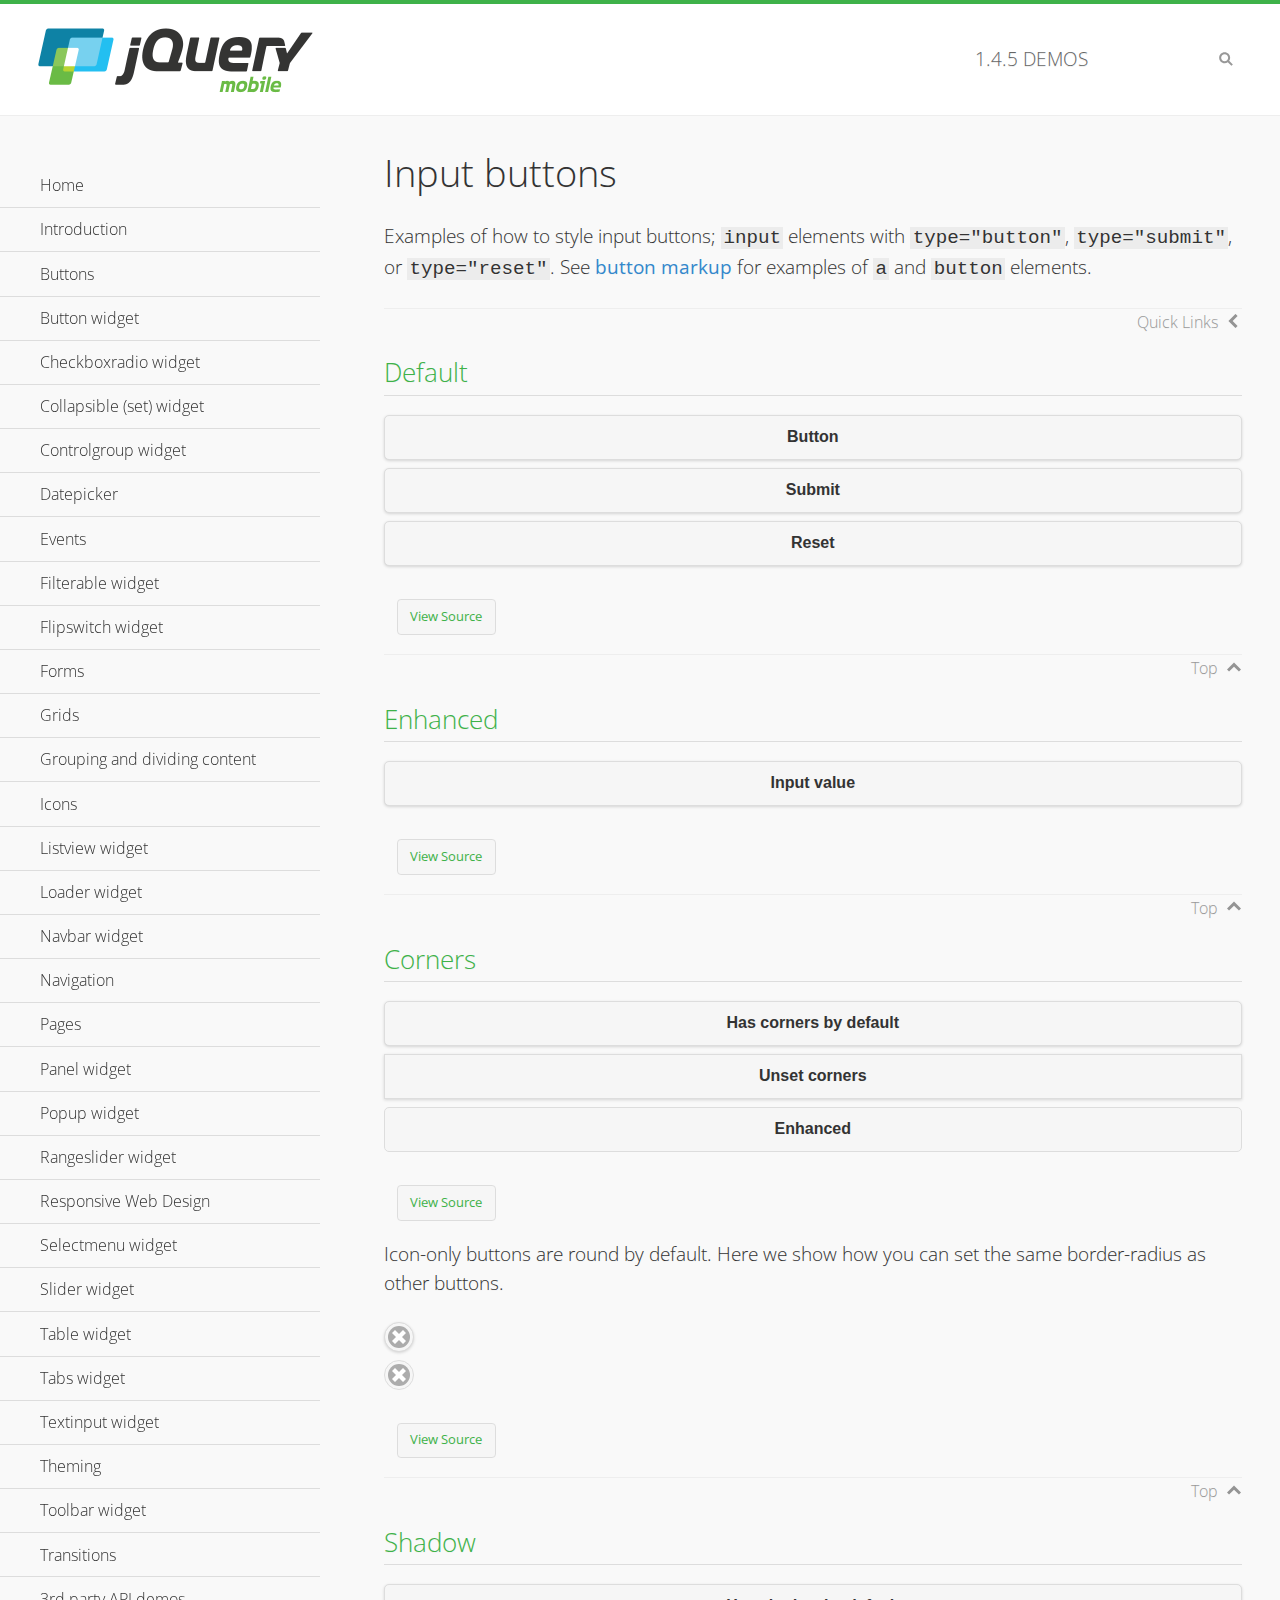
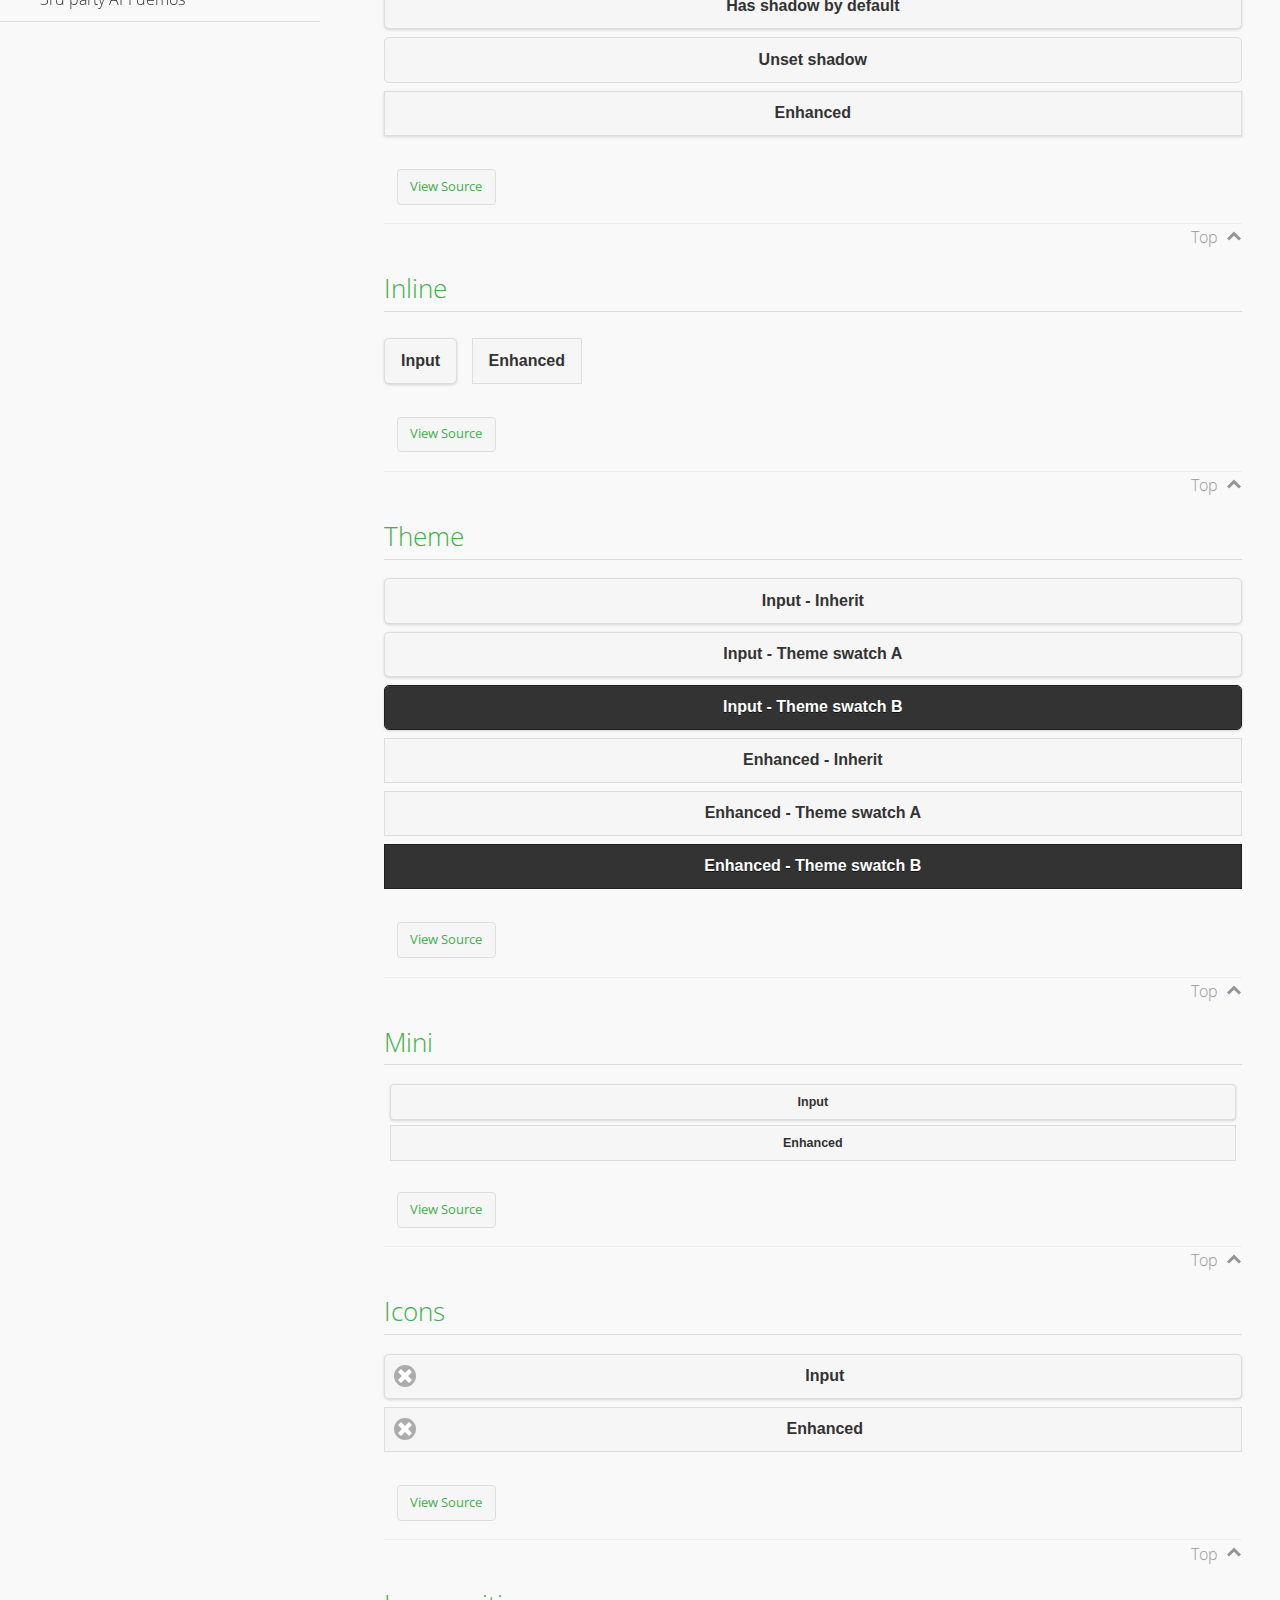
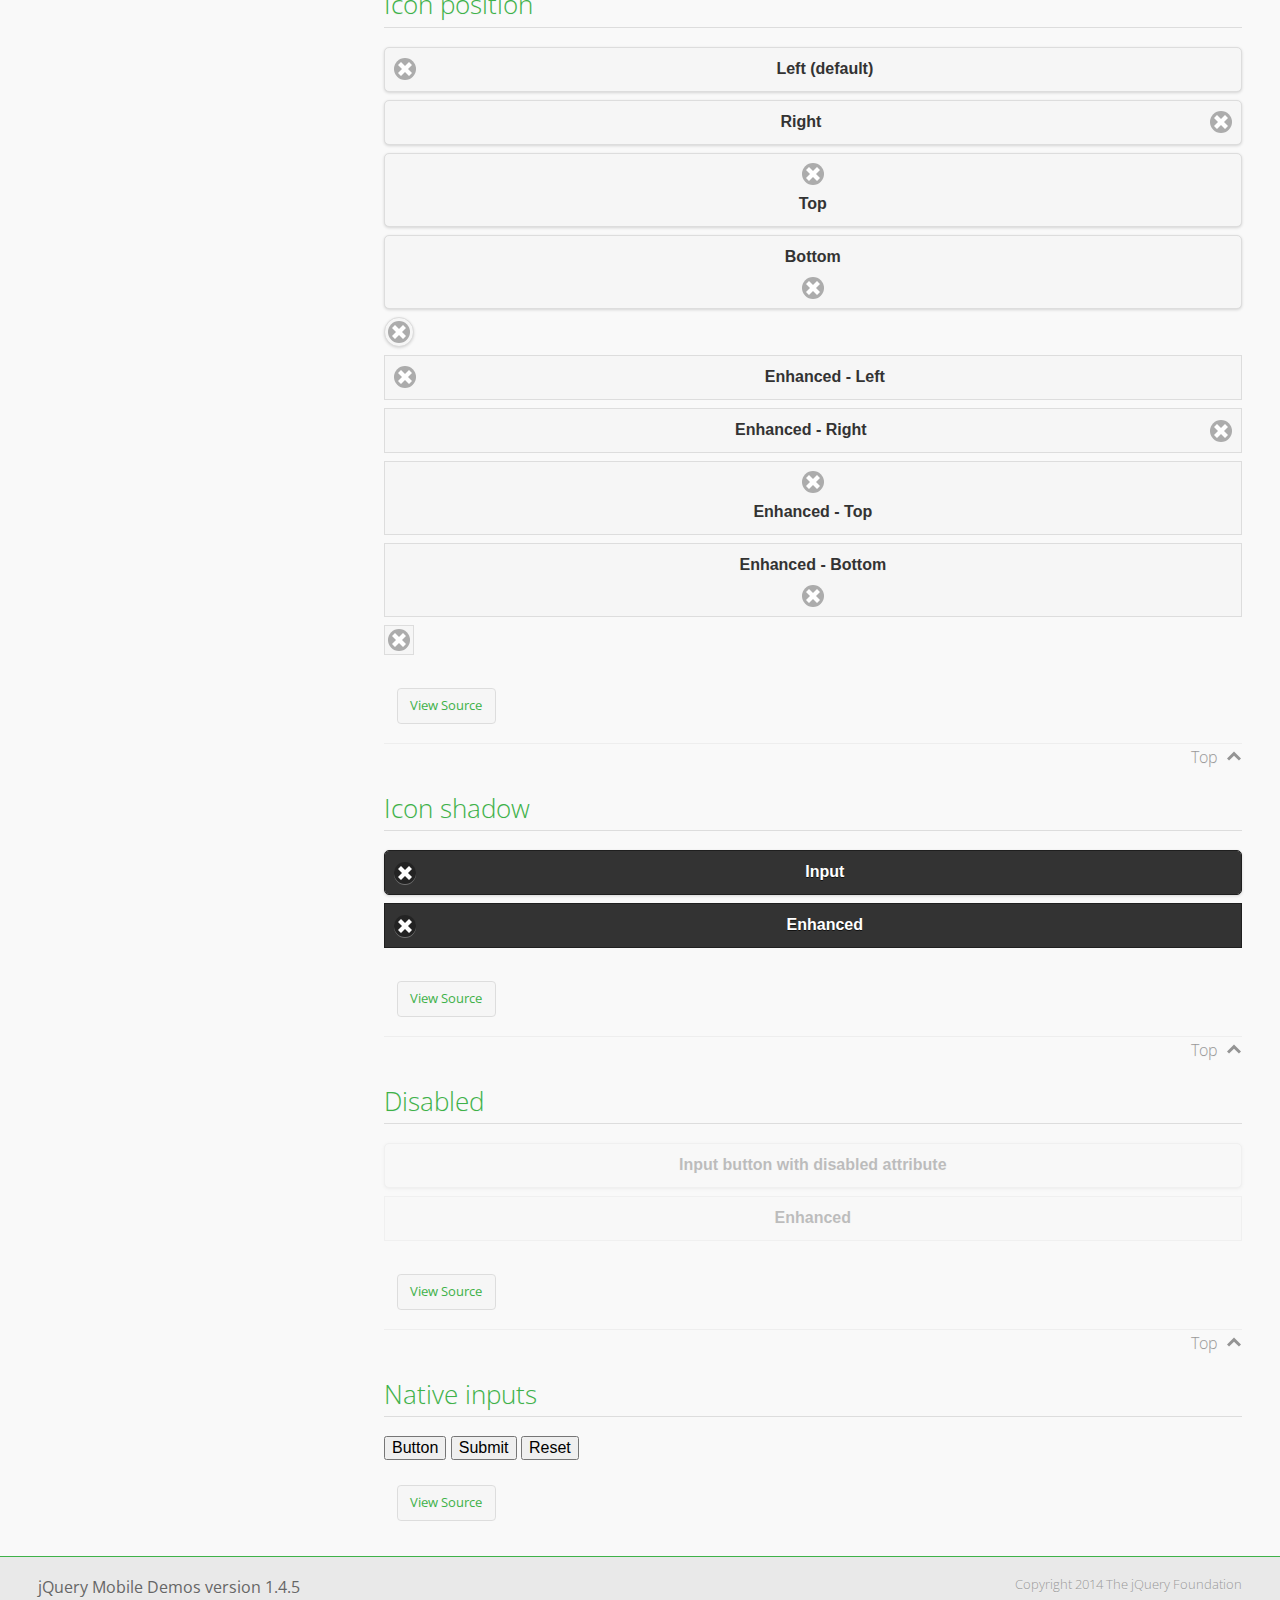
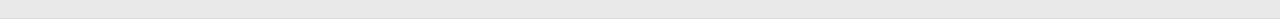
<file: js/jquery.mobile-1.4.5/demos/button/index.html>
<!DOCTYPE html>
<html>
<head>
	<meta charset="utf-8">
	<meta name="viewport" content="width=device-width, initial-scale=1">
	<title>Input buttons - jQuery Mobile Demos</title>
	<link rel="shortcut icon" href="../favicon.ico">
    <link rel="stylesheet" href="http://fonts.googleapis.com/css?family=Open+Sans:300,400,700">
	<link rel="stylesheet" href="../css/themes/default/jquery.mobile-1.4.5.min.css">
	<link rel="stylesheet" href="../_assets/css/jqm-demos.css">
	<script src="../js/jquery.js"></script>
	<script src="../_assets/js/index.js"></script>
	<script src="../js/jquery.mobile-1.4.5.min.js"></script>
</head>
<body>
<div data-role="page" class="jqm-demos" data-quicklinks="true">

	<div data-role="header" class="jqm-header">
		<h2><a href="../" title="jQuery Mobile Demos home"><img src="../_assets/img/jquery-logo.png" alt="jQuery Mobile"></a></h2>
		<p><span class="jqm-version"></span> Demos</p>
		<a href="#" class="jqm-navmenu-link ui-btn ui-btn-icon-notext ui-corner-all ui-icon-bars ui-nodisc-icon ui-alt-icon ui-btn-left">Menu</a>
		<a href="#" class="jqm-search-link ui-btn ui-btn-icon-notext ui-corner-all ui-icon-search ui-nodisc-icon ui-alt-icon ui-btn-right">Search</a>
	</div><!-- /header -->

	<div role="main" class="ui-content jqm-content">

		<h1>Input buttons</h1>

		<p>Examples of how to style input buttons; <code>input</code> elements with <code>type="button"</code>, <code>type="submit"</code>, or <code>type="reset"</code>. See <a href="../button-markup/">button markup</a> for examples of <code>a</code> and <code>button</code> elements.</p>

		<h2>Default</h2>

		<div data-demo-html="true">
			<form>
				<input type="button" value="Button">
				<input type="submit" value="Submit">
				<input type="reset" value="Reset">
			</form>
		</div><!--/demo-html -->

		<h2>Enhanced</h2>

		<div data-demo-html="true">
			<form>
				<div class="ui-input-btn ui-btn ui-corner-all ui-shadow">
					Input value
					<input type="button" data-enhanced="true" value="Input value">
				</div>
			</form>
		</div><!--/demo-html -->

		<h2>Corners</h2>

		<div data-demo-html="true">
			<form>
				<input type="button" value="Has corners by default">
				<input type="button" data-corners="false" value="Unset corners">
				<div class="ui-input-btn ui-btn ui-corner-all">
					Enhanced
					<input type="button" data-enhanced="true" value="Enhanced">
				</div>
			</form>
		</div><!--/demo-html -->

		<p>Icon-only buttons are round by default. Here we show how you can set the same border-radius as other buttons.</p>

		<div data-demo-html="true" data-demo-css="true">
			<form>
				<input type="button" data-icon="delete" data-iconpos="notext" value="Icon only">
				<div id="custom-border-radius">
					<div class="ui-input-btn ui-btn ui-icon-delete ui-btn-icon-notext ui-corner-all">
						Enhanced - Icon only
						<input type="button" data-enhanced="true" value="Enhanced - Icon only">
					</div>
				</div>
			</form>
		</div><!--/demo-html -->

		<h2>Shadow</h2>

		<div data-demo-html="true">
			<form>
				<input type="button" value="Has shadow by default">
				<input type="button" data-shadow="false" value="Unset shadow">
				<div class="ui-input-btn ui-btn ui-shadow">
					Enhanced
					<input type="button" data-enhanced="true" value="Enhanced">
				</div>
			</form>
		</div><!--/demo-html -->

		<h2>Inline</h2>

		<div data-demo-html="true">
			<form>
				<input type="button" data-inline="true" value="Input">
				<div class="ui-input-btn ui-btn ui-btn-inline">
					Enhanced
					<input type="button" data-enhanced="true" value="Enhanced">
				</div>
			</form>
		</div><!--/demo-html -->

		<h2>Theme</h2>

		<div data-demo-html="true">
			<form>
				<input type="button" value="Input - Inherit">
				<input type="button" data-theme="a" value="Input - Theme swatch A">
				<input type="button" data-theme="b" value="Input - Theme swatch B">
				<div class="ui-input-btn ui-btn">
					Enhanced - Inherit
					<input type="button" data-enhanced="true" value="Enhanced - Inherit">
				</div>
				<div class="ui-input-btn ui-btn ui-btn-a">
					Enhanced - Theme swatch A
					<input type="button" data-enhanced="true" value="Enhanced - Theme swatch A">
				</div>
				<div class="ui-input-btn ui-btn ui-btn-b">
					Enhanced - Theme swatch B
					<input type="button" data-enhanced="true" value="Enhanced - Theme swatch B">
				</div>
			</form>
		</div><!--/demo-html -->

		<h2>Mini</h2>

		<div data-demo-html="true">
			<form>
				<input type="button" data-mini="true" value="Input">
				<div class="ui-input-btn ui-btn ui-mini">
					Enhanced
					<input type="button" data-enhanced="true" value="Enhanced">
				</div>
			</form>
		</div><!--/demo-html -->

		<h2>Icons</h2>

		<div data-demo-html="true">
			<form>
				<input type="button" data-icon="delete" value="Input">
				<div class="ui-input-btn ui-btn ui-icon-delete ui-btn-icon-left">
					Enhanced
					<input type="button" data-enhanced="true" value="Enhanced">
				</div>
			</form>
		</div><!--/demo-html -->

		<h2>Icon position</h2>

		<div data-demo-html="true">
			<form>
				<input type="button" data-icon="delete" value="Left (default)">
				<input type="button" data-icon="delete" data-iconpos="right" value="Right">
				<input type="button" data-icon="delete" data-iconpos="top" value="Top">
				<input type="button" data-icon="delete" data-iconpos="bottom" value="Bottom">
				<input type="button" data-icon="delete" data-iconpos="notext" value="Icon only">
				<div class="ui-input-btn ui-btn ui-icon-delete ui-btn-icon-left">
					Enhanced - Left
					<input type="button" data-enhanced="true" value="Enhanced - Left">
				</div>
				<div class="ui-input-btn ui-btn ui-icon-delete ui-btn-icon-right">
					Enhanced - Right
					<input type="button" data-enhanced="true" value="Enhanced - Right">
				</div>
				<div class="ui-input-btn ui-btn ui-icon-delete ui-btn-icon-top">
					Enhanced - Top
					<input type="button" data-enhanced="true" value="Enhanced - Top">
				</div>
				<div class="ui-input-btn ui-btn ui-icon-delete ui-btn-icon-bottom">
					Enhanced - Bottom
					<input type="button" data-enhanced="true" value="Enhanced - Bottom">
				</div>
				<div class="ui-input-btn ui-btn ui-icon-delete ui-btn-icon-notext">
					Enhanced - Icon only
					<input type="button" data-enhanced="true" value="Enhanced - Icon only">
				</div>
			</form>
		</div><!--/demo-html -->

		<h2>Icon shadow</h2>

		<div data-demo-html="true">
			<form>
				<input type="button" data-theme="b" data-icon="delete" data-iconshadow="true" value="Input">
				<div class="ui-input-btn ui-btn ui-btn-b ui-icon-delete ui-btn-icon-left ui-shadow-icon">
					Enhanced
					<input type="button" data-enhanced="true" value="Enhanced">
				</div>
			</form>
		</div><!--/demo-html -->

		<h2>Disabled</h2>

		<div data-demo-html="true">
			<form>
				<input type="button" disabled value="Input button with disabled attribute">
				<div class="ui-input-btn ui-btn ui-state-disabled">
					Enhanced
					<input type="button" disabled data-enhanced="true" value="Enhanced">
				</div>
			</form>
		</div><!--/demo-html -->

		<h2>Native inputs</h2>

		<div data-demo-html="true">
			<form>
				<input type="button" data-role="none" value="Button">
				<input type="submit" data-role="none" value="Submit">
				<input type="reset" data-role="none" value="Reset">
			</form>
		</div><!--/demo-html -->

	</div><!-- /content -->
	    <div data-role="panel" class="jqm-navmenu-panel" data-position="left" data-display="overlay" data-theme="a">
	    	<ul class="jqm-list ui-alt-icon ui-nodisc-icon">
<li data-filtertext="demos homepage" data-icon="home"><a href=".././">Home</a></li>
<li data-filtertext="introduction overview getting started"><a href="../intro/" data-ajax="false">Introduction</a></li>
<li data-filtertext="buttons button markup buttonmarkup method anchor link button element"><a href="../button-markup/" data-ajax="false">Buttons</a></li>
<li data-filtertext="form button widget input button submit reset"><a href="../button/" data-ajax="false">Button widget</a></li>
<li data-role="collapsible" data-enhanced="true" data-collapsed-icon="carat-d" data-expanded-icon="carat-u" data-iconpos="right" data-inset="false" class="ui-collapsible ui-collapsible-themed-content ui-collapsible-collapsed">
	<h3 class="ui-collapsible-heading ui-collapsible-heading-collapsed">
		<a href="#" class="ui-collapsible-heading-toggle ui-btn ui-btn-icon-right ui-btn-inherit ui-icon-carat-d">
		    Checkboxradio widget<span class="ui-collapsible-heading-status"> click to expand contents</span>
		</a>
	</h3>
	<div class="ui-collapsible-content ui-body-inherit ui-collapsible-content-collapsed" aria-hidden="true">
		<ul>
			<li data-filtertext="form checkboxradio widget checkbox input checkboxes controlgroups"><a href="../checkboxradio-checkbox/" data-ajax="false">Checkboxes</a></li>
			<li data-filtertext="form checkboxradio widget radio input radio buttons controlgroups"><a href="../checkboxradio-radio/" data-ajax="false">Radio buttons</a></li>
		</ul>
	</div>
</li>
<li data-role="collapsible" data-enhanced="true" data-collapsed-icon="carat-d" data-expanded-icon="carat-u" data-iconpos="right" data-inset="false" class="ui-collapsible ui-collapsible-themed-content ui-collapsible-collapsed">
	<h3 class="ui-collapsible-heading ui-collapsible-heading-collapsed">
		<a href="#" class="ui-collapsible-heading-toggle ui-btn ui-btn-icon-right ui-btn-inherit ui-icon-carat-d">
			Collapsible (set) widget<span class="ui-collapsible-heading-status"> click to expand contents</span>
		</a>
	</h3>
	<div class="ui-collapsible-content ui-body-inherit ui-collapsible-content-collapsed" aria-hidden="true">
		<ul>
			<li data-filtertext="collapsibles content formatting"><a href="../collapsible/" data-ajax="false">Collapsible</a></li>
			<li data-filtertext="dynamic collapsible set accordion append expand"><a href="../collapsible-dynamic/" data-ajax="false">Dynamic collapsibles</a></li>
			<li data-filtertext="accordions collapsible set widget content formatting grouped collapsibles"><a href="../collapsibleset/" data-ajax="false">Collapsible set</a></li>
		</ul>
	</div>
</li>
<li data-role="collapsible" data-enhanced="true" data-collapsed-icon="carat-d" data-expanded-icon="carat-u" data-iconpos="right" data-inset="false" class="ui-collapsible ui-collapsible-themed-content ui-collapsible-collapsed">
	<h3 class="ui-collapsible-heading ui-collapsible-heading-collapsed">
		<a href="#" class="ui-collapsible-heading-toggle ui-btn ui-btn-icon-right ui-btn-inherit ui-icon-carat-d">
			Controlgroup widget<span class="ui-collapsible-heading-status"> click to expand contents</span>
		</a>
	</h3>
	<div class="ui-collapsible-content ui-body-inherit ui-collapsible-content-collapsed" aria-hidden="true">
		<ul>
			<li data-filtertext="controlgroups selectmenu checkboxradio input grouped buttons horizontal vertical"><a href="../controlgroup/" data-ajax="false">Controlgroup</a></li>
			<li data-filtertext="dynamic controlgroup dynamically add buttons"><a href="../controlgroup-dynamic/" data-ajax="false">Dynamic controlgroups</a></li>
		</ul>
	</div>
</li>
<li data-filtertext="form datepicker widget date input"><a href="../datepicker/" data-ajax="false">Datepicker</a></li>
<li data-role="collapsible" data-enhanced="true" data-collapsed-icon="carat-d" data-expanded-icon="carat-u" data-iconpos="right" data-inset="false" class="ui-collapsible ui-collapsible-themed-content ui-collapsible-collapsed">
	<h3 class="ui-collapsible-heading ui-collapsible-heading-collapsed">
		<a href="#" class="ui-collapsible-heading-toggle ui-btn ui-btn-icon-right ui-btn-inherit ui-icon-carat-d">
			Events<span class="ui-collapsible-heading-status"> click to expand contents</span>
		</a>
	</h3>
	<div class="ui-collapsible-content ui-body-inherit ui-collapsible-content-collapsed" aria-hidden="true">
		<ul>
			<li data-filtertext="swipe to delete list items listviews swipe events"><a href="../swipe-list/" data-ajax="false">Swipe list items</a></li>
			<li data-filtertext="swipe to navigate swipe page navigation swipe events"><a href="../swipe-page/" data-ajax="false">Swipe page navigation</a></li>
		</ul>
	</div>
</li>
<li data-filtertext="filterable filter elements sorting searching listview table"><a href="../filterable/" data-ajax="false">Filterable widget</a></li>
<li data-filtertext="form flipswitch widget flip toggle switch binary select checkbox input"><a href="../flipswitch/" data-ajax="false">Flipswitch widget</a></li>
<li data-role="collapsible" data-enhanced="true" data-collapsed-icon="carat-d" data-expanded-icon="carat-u" data-iconpos="right" data-inset="false" class="ui-collapsible ui-collapsible-themed-content ui-collapsible-collapsed">
	<h3 class="ui-collapsible-heading ui-collapsible-heading-collapsed">
		<a href="#" class="ui-collapsible-heading-toggle ui-btn ui-btn-icon-right ui-btn-inherit ui-icon-carat-d">
			Forms<span class="ui-collapsible-heading-status"> click to expand contents</span>
		</a>
	</h3>
	<div class="ui-collapsible-content ui-body-inherit ui-collapsible-content-collapsed" aria-hidden="true">
		<ul>
			<li data-filtertext="forms text checkbox radio range button submit reset inputs selects textarea slider flipswitch label form elements"><a href="../forms/" data-ajax="false">Forms</a></li>
			<li data-filtertext="form hide labels hidden accessible ui-hidden-accessible forms"><a href="../forms-label-hidden-accessible/" data-ajax="false">Hide labels</a></li>
			<li data-filtertext="form field containers fieldcontain ui-field-contain forms"><a href="../forms-field-contain/" data-ajax="false">Field containers</a></li>
			<li data-filtertext="forms disabled form elements"><a href="../forms-disabled/" data-ajax="false">Forms disabled</a></li>
			<li data-filtertext="forms gallery examples overview forms text checkbox radio range button submit reset inputs selects textarea slider flipswitch label form elements"><a href="../forms-gallery/" data-ajax="false">Forms gallery</a></li>
		</ul>
	</div>
</li>
<li data-role="collapsible" data-enhanced="true" data-collapsed-icon="carat-d" data-expanded-icon="carat-u" data-iconpos="right" data-inset="false" class="ui-collapsible ui-collapsible-themed-content ui-collapsible-collapsed">
	<h3 class="ui-collapsible-heading ui-collapsible-heading-collapsed">
		<a href="#" class="ui-collapsible-heading-toggle ui-btn ui-btn-icon-right ui-btn-inherit ui-icon-carat-d">
			Grids<span class="ui-collapsible-heading-status"> click to expand contents</span>
		</a>
	</h3>
	<div class="ui-collapsible-content ui-body-inherit ui-collapsible-content-collapsed" aria-hidden="true">
		<ul>
			<li data-filtertext="grids columns blocks content formatting rwd responsive css framework"><a href="../grids/" data-ajax="false">Grids</a></li>
			<li data-filtertext="buttons in grids css framework"><a href="../grids-buttons/" data-ajax="false">Buttons in grids</a></li>
			<li data-filtertext="custom responsive grids rwd css framework"><a href="../grids-custom-responsive/" data-ajax="false">Custom responsive grids</a></li>
		</ul>
	</div>
</li>
<li data-filtertext="blocks content formatting sections heading"><a href="../body-bar-classes/" data-ajax="false">Grouping and dividing content</a></li>
<li data-role="collapsible" data-enhanced="true" data-collapsed-icon="carat-d" data-expanded-icon="carat-u" data-iconpos="right" data-inset="false" class="ui-collapsible ui-collapsible-themed-content ui-collapsible-collapsed">
	<h3 class="ui-collapsible-heading ui-collapsible-heading-collapsed">
		<a href="#" class="ui-collapsible-heading-toggle ui-btn ui-btn-icon-right ui-btn-inherit ui-icon-carat-d">
			Icons<span class="ui-collapsible-heading-status"> click to expand contents</span>
		</a>
	</h3>
	<div class="ui-collapsible-content ui-body-inherit ui-collapsible-content-collapsed" aria-hidden="true">
		<ul>
			<li data-filtertext="button icons svg disc alt custom icon position"><a href="../icons/" data-ajax="false">Icons</a></li>
			<li data-filtertext=""><a href="../icons-grunticon/" data-ajax="false">Grunticon loader</a></li>
		</ul>
	</div>
</li>
<li data-role="collapsible" data-enhanced="true" data-collapsed-icon="carat-d" data-expanded-icon="carat-u" data-iconpos="right" data-inset="false" class="ui-collapsible ui-collapsible-themed-content ui-collapsible-collapsed">
	<h3 class="ui-collapsible-heading ui-collapsible-heading-collapsed">
		<a href="#" class="ui-collapsible-heading-toggle ui-btn ui-btn-icon-right ui-btn-inherit ui-icon-carat-d">
			Listview widget<span class="ui-collapsible-heading-status"> click to expand contents</span>
		</a>
	</h3>
	<div class="ui-collapsible-content ui-body-inherit ui-collapsible-content-collapsed" aria-hidden="true">
		<ul>
			<li data-filtertext="listview widget thumbnails icons nested split button collapsible ul ol"><a href="../listview/" data-ajax="false">Listview</a></li>
			<li data-filtertext="autocomplete filterable reveal listview filtertextbeforefilter placeholder"><a href="../listview-autocomplete/" data-ajax="false">Listview autocomplete</a></li>
			<li data-filtertext="autocomplete filterable reveal listview remote data filtertextbeforefilter placeholder"><a href="../listview-autocomplete-remote/" data-ajax="false">Listview autocomplete remote data</a></li>
			<li data-filtertext="autodividers anchor jump scroll linkbars listview lists ul ol"><a href="../listview-autodividers-linkbar/" data-ajax="false">Listview autodividers linkbar</a></li>
			<li data-filtertext="listview autodividers selector autodividersselector lists ul ol"><a href="../listview-autodividers-selector/" data-ajax="false">Listview autodividers selector</a></li>
			<li data-filtertext="listview nested list items"><a href="../listview-nested-lists/" data-ajax="false">Nested Listviews</a></li>
			<li data-filtertext="listview collapsible list items flat"><a href="../listview-collapsible-item-flat/" data-ajax="false">Listview collapsible list items (flat)</a></li>
			<li data-filtertext="listview collapsible list indented"><a href="../listview-collapsible-item-indented/" data-ajax="false">Listview collapsible list items (indented)</a></li>
			<li data-filtertext="grid listview responsive grids responsive listviews lists ul"><a href="../listview-grid/" data-ajax="false">Listview responsive grid</a></li>
		</ul>
	</div>
</li>
<li data-filtertext="loader widget page loading navigation overlay spinner"><a href="../loader/" data-ajax="false">Loader widget</a></li>
<li data-filtertext="navbar widget navmenu toolbars header footer"><a href="../navbar/" data-ajax="false">Navbar widget</a></li>
<li data-role="collapsible" data-enhanced="true" data-collapsed-icon="carat-d" data-expanded-icon="carat-u" data-iconpos="right" data-inset="false" class="ui-collapsible ui-collapsible-themed-content ui-collapsible-collapsed">
	<h3 class="ui-collapsible-heading ui-collapsible-heading-collapsed">
		<a href="#" class="ui-collapsible-heading-toggle ui-btn ui-btn-icon-right ui-btn-inherit ui-icon-carat-d">
			Navigation<span class="ui-collapsible-heading-status"> click to expand contents</span>
		</a>
	</h3>
	<div class="ui-collapsible-content ui-body-inherit ui-collapsible-content-collapsed" aria-hidden="true">
		<ul>
			<li data-filtertext="ajax navigation navigate widget history event method"><a href="../navigation/" data-ajax="false">Navigation</a></li>
			<li data-filtertext="linking pages page links navigation ajax prefetch cache"><a href="../navigation-linking-pages/" data-ajax="false">Linking pages</a></li>
			<!-- <li data-filtertext="php redirect server redirection server-side navigation"><a href="../navigation-php-redirect/" data-ajax="false">PHP redirect demo</a></li>-->
			<li data-filtertext="navigation redirection hash query"><a href="../navigation-hash-processing/" data-ajax="false">Hash processing demo</a></li>
			<li data-filtertext="navigation redirection hash query"><a href="../page-events/" data-ajax="false">Page Navigation Events</a></li>
		</ul>
	</div>
</li>
<li data-role="collapsible" data-enhanced="true" data-collapsed-icon="carat-d" data-expanded-icon="carat-u" data-iconpos="right" data-inset="false" class="ui-collapsible ui-collapsible-themed-content ui-collapsible-collapsed">
	<h3 class="ui-collapsible-heading ui-collapsible-heading-collapsed">
		<a href="#" class="ui-collapsible-heading-toggle ui-btn ui-btn-icon-right ui-btn-inherit ui-icon-carat-d">
			Pages<span class="ui-collapsible-heading-status"> click to expand contents</span>
		</a>
	</h3>
	<div class="ui-collapsible-content ui-body-inherit ui-collapsible-content-collapsed" aria-hidden="true">
		<ul>
			<li data-filtertext="pages page widget ajax navigation"><a href="../pages/" data-ajax="false">Pages</a></li>
			<li data-filtertext="single page"><a href="../pages-single-page/" data-ajax="false">Single page</a></li>
			<li data-filtertext="multipage multi-page page"><a href="../pages-multi-page/" data-ajax="false">Multi-page template</a></li>
			<li data-filtertext="dialog page widget modal popup"><a href="../pages-dialog/" data-ajax="false">Dialog page</a></li>
		</ul>
	</div>
</li>
<li data-role="collapsible" data-enhanced="true" data-collapsed-icon="carat-d" data-expanded-icon="carat-u" data-iconpos="right" data-inset="false" class="ui-collapsible ui-collapsible-themed-content ui-collapsible-collapsed">
	<h3 class="ui-collapsible-heading ui-collapsible-heading-collapsed">
		<a href="#" class="ui-collapsible-heading-toggle ui-btn ui-btn-icon-right ui-btn-inherit ui-icon-carat-d">
			Panel widget<span class="ui-collapsible-heading-status"> click to expand contents</span>
		</a>
	</h3>
	<div class="ui-collapsible-content ui-body-inherit ui-collapsible-content-collapsed" aria-hidden="true">
		<ul>
			<li data-filtertext="panel widget sliding panels reveal push overlay responsive"><a href="../panel/" data-ajax="false">Panel</a></li>
			<li data-filtertext=""><a href="../panel-external/" data-ajax="false">External panels</a></li>
			<li data-filtertext="panel "><a href="../panel-fixed/" data-ajax="false">Fixed panels</a></li>
			<li data-filtertext="panel slide panels sliding panels shadow rwd responsive breakpoint"><a href="../panel-responsive/" data-ajax="false">Panels responsive</a></li>
			<li data-filtertext="panel custom style custom panel width reveal shadow listview panel styling page background wrapper"><a href="../panel-styling/" data-ajax="false">Custom panel style</a></li>
			<li data-filtertext="panel open on swipe"><a href="../panel-swipe-open/" data-ajax="false">Panel open on swipe</a></li>
			<li data-filtertext="panels outside page internal external toolbars"><a href="../panel-external-internal/" data-ajax="false">Panel external and internal</a></li>
		</ul>
	</div>
</li>
<li data-role="collapsible" data-enhanced="true" data-collapsed-icon="carat-d" data-expanded-icon="carat-u" data-iconpos="right" data-inset="false" class="ui-collapsible ui-collapsible-themed-content ui-collapsible-collapsed">
	<h3 class="ui-collapsible-heading ui-collapsible-heading-collapsed">
		<a href="#" class="ui-collapsible-heading-toggle ui-btn ui-btn-icon-right ui-btn-inherit ui-icon-carat-d">
			Popup widget<span class="ui-collapsible-heading-status"> click to expand contents</span>
		</a>
	</h3>
	<div class="ui-collapsible-content ui-body-inherit ui-collapsible-content-collapsed" aria-hidden="true">
		<ul>
			<li data-filtertext="popup widget popups dialog modal transition tooltip lightbox form overlay screen flip pop fade transition"><a href="../popup/" data-ajax="false">Popup</a></li>
			<li data-filtertext="popup alignment position"><a href="../popup-alignment/" data-ajax="false">Popup alignment</a></li>
			<li data-filtertext="popup arrow size popups popover"><a href="../popup-arrow-size/" data-ajax="false">Popup arrow size</a></li>
			<li data-filtertext="dynamic popups popup images lightbox"><a href="../popup-dynamic/" data-ajax="false">Dynamic popups</a></li>
			<li data-filtertext="popups with iframes scaling"><a href="../popup-iframe/" data-ajax="false">Popups with iframes</a></li>
			<li data-filtertext="popup image scaling"><a href="../popup-image-scaling/" data-ajax="false">Popup image scaling</a></li>
			<li data-filtertext="external popup outside multi-page"><a href="../popup-outside-multipage/" data-ajax="false">Popup outside multi-page</a></li>
		</ul>
	</div>
</li>
<li data-filtertext="form rangeslider widget dual sliders dual handle sliders range input"><a href="../rangeslider/" data-ajax="false">Rangeslider widget</a></li>
<li data-filtertext="responsive web design rwd adaptive progressive enhancement PE accessible mobile breakpoints media query media queries"><a href="../rwd/" data-ajax="false">Responsive Web Design</a></li>
<li data-role="collapsible" data-enhanced="true" data-collapsed-icon="carat-d" data-expanded-icon="carat-u" data-iconpos="right" data-inset="false" class="ui-collapsible ui-collapsible-themed-content ui-collapsible-collapsed">
	<h3 class="ui-collapsible-heading ui-collapsible-heading-collapsed">
		<a href="#" class="ui-collapsible-heading-toggle ui-btn ui-btn-icon-right ui-btn-inherit ui-icon-carat-d">
			Selectmenu widget<span class="ui-collapsible-heading-status"> click to expand contents</span>
		</a>
	</h3>
	<div class="ui-collapsible-content ui-body-inherit ui-collapsible-content-collapsed" aria-hidden="true">
		<ul>
			<li data-filtertext="form selectmenu widget select input custom select menu selects"><a href="../selectmenu/" data-ajax="false">Selectmenu</a></li>
			<li data-filtertext="form custom select menu selectmenu widget custom menu option optgroup multiple selects"><a href="../selectmenu-custom/" data-ajax="false">Custom select menu</a></li>
			<li data-filtertext="filterable select filter popup dialog"><a href="../selectmenu-custom-filter/" data-ajax="false">Custom select menu with filter</a></li>
		</ul>
	</div>
</li>
<li data-role="collapsible" data-enhanced="true" data-collapsed-icon="carat-d" data-expanded-icon="carat-u" data-iconpos="right" data-inset="false" class="ui-collapsible ui-collapsible-themed-content ui-collapsible-collapsed">
	<h3 class="ui-collapsible-heading ui-collapsible-heading-collapsed">
		<a href="#" class="ui-collapsible-heading-toggle ui-btn ui-btn-icon-right ui-btn-inherit ui-icon-carat-d">
			Slider widget<span class="ui-collapsible-heading-status"> click to expand contents</span>
		</a>
	</h3>
	<div class="ui-collapsible-content ui-body-inherit ui-collapsible-content-collapsed" aria-hidden="true">
		<ul>
			<li data-filtertext="form slider widget range input single sliders"><a href="../slider/" data-ajax="false">Slider</a></li>
			<li data-filtertext="form slider widget flipswitch slider binary select flip toggle switch"><a href="../slider-flipswitch/" data-ajax="false">Slider flip toggle switch</a></li>
			<li data-filtertext="form slider tooltip handle value input range sliders"><a href="../slider-tooltip/" data-ajax="false">Slider tooltip</a></li>
		</ul>
	</div>
</li>
<li data-role="collapsible" data-enhanced="true" data-collapsed-icon="carat-d" data-expanded-icon="carat-u" data-iconpos="right" data-inset="false" class="ui-collapsible ui-collapsible-themed-content ui-collapsible-collapsed">
	<h3 class="ui-collapsible-heading ui-collapsible-heading-collapsed">
		<a href="#" class="ui-collapsible-heading-toggle ui-btn ui-btn-icon-right ui-btn-inherit ui-icon-carat-d">
			Table widget<span class="ui-collapsible-heading-status"> click to expand contents</span>
		</a>
	</h3>
	<div class="ui-collapsible-content ui-body-inherit ui-collapsible-content-collapsed" aria-hidden="true">
		<ul>
			<li data-filtertext="table widget reflow column toggle th td responsive tables rwd hide show tabular"><a href="../table-column-toggle/" data-ajax="false">Table Column Toggle</a></li>
			<li data-filtertext="table column toggle phone comparison demo"><a href="../table-column-toggle-example/" data-ajax="false">Table Column Toggle demo</a></li>
			<li data-filtertext="responsive tables table column toggle heading groups rwd breakpoint"><a href="../table-column-toggle-heading-groups/" data-ajax="false">Table Column Toggle heading groups</a></li>
			<li data-filtertext="responsive tables table column toggle hide rwd breakpoint customization options"><a href="../table-column-toggle-options/" data-ajax="false">Table Column Toggle options</a></li>
			<li data-filtertext="table reflow th td responsive rwd columns tabular"><a href="../table-reflow/" data-ajax="false">Table Reflow</a></li>
			<li data-filtertext="responsive tables table reflow heading groups rwd breakpoint"><a href="../table-reflow-heading-groups/" data-ajax="false">Table Reflow heading groups</a></li>
			<li data-filtertext="responsive tables table reflow stripes strokes table style"><a href="../table-reflow-stripes-strokes/" data-ajax="false">Table Reflow stripes and strokes</a></li>
			<li data-filtertext="responsive tables table reflow stack custom styles"><a href="../table-reflow-styling/" data-ajax="false">Table Reflow custom styles</a></li>
		</ul>
	</div>
</li>
<li data-filtertext="ui tabs widget"><a href="../tabs/" data-ajax="false">Tabs widget</a></li>
<li data-filtertext="form textinput widget text input textarea number date time tel email file color password"><a href="../textinput/" data-ajax="false">Textinput widget</a></li>
<li data-role="collapsible" data-enhanced="true" data-collapsed-icon="carat-d" data-expanded-icon="carat-u" data-iconpos="right" data-inset="false" class="ui-collapsible ui-collapsible-themed-content ui-collapsible-collapsed">
	<h3 class="ui-collapsible-heading ui-collapsible-heading-collapsed">
		<a href="#" class="ui-collapsible-heading-toggle ui-btn ui-btn-icon-right ui-btn-inherit ui-icon-carat-d">
			Theming<span class="ui-collapsible-heading-status"> click to expand contents</span>
		</a>
	</h3>
	<div class="ui-collapsible-content ui-body-inherit ui-collapsible-content-collapsed" aria-hidden="true">
		<ul>
			<li data-filtertext="default theme swatches theming style css"><a href="../theme-default/" data-ajax="false">Default theme</a></li>
			<li data-filtertext="classic theme old theme swatches theming style css"><a href="../theme-classic/" data-ajax="false">Classic theme</a></li>
		</ul>
	</div>
</li>
<li data-role="collapsible" data-enhanced="true" data-collapsed-icon="carat-d" data-expanded-icon="carat-u" data-iconpos="right" data-inset="false" class="ui-collapsible ui-collapsible-themed-content ui-collapsible-collapsed">
	<h3 class="ui-collapsible-heading ui-collapsible-heading-collapsed">
		<a href="#" class="ui-collapsible-heading-toggle ui-btn ui-btn-icon-right ui-btn-inherit ui-icon-carat-d">
			Toolbar widget<span class="ui-collapsible-heading-status"> click to expand contents</span>
		</a>
	</h3>
	<div class="ui-collapsible-content ui-body-inherit ui-collapsible-content-collapsed" aria-hidden="true">
		<ul>
			<li data-filtertext="toolbar widget header footer toolbars fixed fullscreen external sections"><a href="../toolbar/" data-ajax="false">Toolbar</a></li>
			<li data-filtertext="dynamic toolbars dynamically add toolbar header footer"><a href="../toolbar-dynamic/" data-ajax="false">Dynamic toolbars</a></li>
			<li data-filtertext="external toolbars header footer"><a href="../toolbar-external/" data-ajax="false">External toolbars</a></li>
			<li data-filtertext="fixed toolbars header footer"><a href="../toolbar-fixed/" data-ajax="false">Fixed toolbars</a></li>
			<li data-filtertext="fixed fullscreen toolbars header footer"><a href="../toolbar-fixed-fullscreen/" data-ajax="false">Fullscreen toolbars</a></li>
			<li data-filtertext="external fixed toolbars header footer"><a href="../toolbar-fixed-external/" data-ajax="false">Fixed external toolbars</a></li>
			<li data-filtertext="external persistent toolbars header footer navbar navmenu"><a href="../toolbar-fixed-persistent/" data-ajax="false">Persistent toolbars</a></li>
			<li data-filtertext="external ajax optimized toolbars persistent toolbars header footer navbar"><a href="../toolbar-fixed-persistent-optimized/" data-ajax="false">Ajax optimized toolbars</a></li>
			<li data-filtertext="form in toolbars header footer"><a href="../toolbar-fixed-forms/" data-ajax="false">Form in toolbar</a></li>
		</ul>
	</div>
</li>
<li data-filtertext="page transitions animated pages popup navigation flip slide fade pop"><a href="../transitions/" data-ajax="false">Transitions</a></li>
<li data-role="collapsible" data-enhanced="true" data-collapsed-icon="carat-d" data-expanded-icon="carat-u" data-iconpos="right" data-inset="false" class="ui-collapsible ui-collapsible-themed-content ui-collapsible-collapsed">
	<h3 class="ui-collapsible-heading ui-collapsible-heading-collapsed">
		<a href="#" class="ui-collapsible-heading-toggle ui-btn ui-btn-icon-right ui-btn-inherit ui-icon-carat-d">
			3rd party API demos<span class="ui-collapsible-heading-status"> click to expand contents</span>
		</a>
	</h3>
	<div class="ui-collapsible-content ui-body-inherit ui-collapsible-content-collapsed" aria-hidden="true">
		<ul>
			<li data-filtertext="backbone requirejs navigation router"><a href="../backbone-requirejs/" data-ajax="false">Backbone RequireJS</a></li>
			<li data-filtertext="google maps geolocation demo"><a href="../map-geolocation/" data-ajax="false">Google Maps geolocation</a></li>
			<li data-filtertext="google maps hybrid"><a href="../map-list-toggle/" data-ajax="false">Google Maps list toggle</a></li>
		</ul>
	</div>
</li>



		     </ul>
		</div><!-- /panel -->


	<div data-role="footer" data-position="fixed" data-tap-toggle="false" class="jqm-footer">
		<p>jQuery Mobile Demos version <span class="jqm-version"></span></p>
		<p>Copyright 2014 The jQuery Foundation</p>
	</div><!-- /footer -->
	<!-- TODO: This should become an external panel so we can add input to markup (unique ID) -->
    <div data-role="panel" class="jqm-search-panel" data-position="right" data-display="overlay" data-theme="a">
		<div class="jqm-search">
			<ul class="jqm-list" data-filter-placeholder="Search demos..." data-filter-reveal="true">
<li data-filtertext="demos homepage" data-icon="home"><a href=".././">Home</a></li>
<li data-filtertext="introduction overview getting started"><a href="../intro/" data-ajax="false">Introduction</a></li>
<li data-filtertext="buttons button markup buttonmarkup method anchor link button element"><a href="../button-markup/" data-ajax="false">Buttons</a></li>
<li data-filtertext="form button widget input button submit reset"><a href="../button/" data-ajax="false">Button widget</a></li>
<li data-role="collapsible" data-enhanced="true" data-collapsed-icon="carat-d" data-expanded-icon="carat-u" data-iconpos="right" data-inset="false" class="ui-collapsible ui-collapsible-themed-content ui-collapsible-collapsed">
	<h3 class="ui-collapsible-heading ui-collapsible-heading-collapsed">
		<a href="#" class="ui-collapsible-heading-toggle ui-btn ui-btn-icon-right ui-btn-inherit ui-icon-carat-d">
		    Checkboxradio widget<span class="ui-collapsible-heading-status"> click to expand contents</span>
		</a>
	</h3>
	<div class="ui-collapsible-content ui-body-inherit ui-collapsible-content-collapsed" aria-hidden="true">
		<ul>
			<li data-filtertext="form checkboxradio widget checkbox input checkboxes controlgroups"><a href="../checkboxradio-checkbox/" data-ajax="false">Checkboxes</a></li>
			<li data-filtertext="form checkboxradio widget radio input radio buttons controlgroups"><a href="../checkboxradio-radio/" data-ajax="false">Radio buttons</a></li>
		</ul>
	</div>
</li>
<li data-role="collapsible" data-enhanced="true" data-collapsed-icon="carat-d" data-expanded-icon="carat-u" data-iconpos="right" data-inset="false" class="ui-collapsible ui-collapsible-themed-content ui-collapsible-collapsed">
	<h3 class="ui-collapsible-heading ui-collapsible-heading-collapsed">
		<a href="#" class="ui-collapsible-heading-toggle ui-btn ui-btn-icon-right ui-btn-inherit ui-icon-carat-d">
			Collapsible (set) widget<span class="ui-collapsible-heading-status"> click to expand contents</span>
		</a>
	</h3>
	<div class="ui-collapsible-content ui-body-inherit ui-collapsible-content-collapsed" aria-hidden="true">
		<ul>
			<li data-filtertext="collapsibles content formatting"><a href="../collapsible/" data-ajax="false">Collapsible</a></li>
			<li data-filtertext="dynamic collapsible set accordion append expand"><a href="../collapsible-dynamic/" data-ajax="false">Dynamic collapsibles</a></li>
			<li data-filtertext="accordions collapsible set widget content formatting grouped collapsibles"><a href="../collapsibleset/" data-ajax="false">Collapsible set</a></li>
		</ul>
	</div>
</li>
<li data-role="collapsible" data-enhanced="true" data-collapsed-icon="carat-d" data-expanded-icon="carat-u" data-iconpos="right" data-inset="false" class="ui-collapsible ui-collapsible-themed-content ui-collapsible-collapsed">
	<h3 class="ui-collapsible-heading ui-collapsible-heading-collapsed">
		<a href="#" class="ui-collapsible-heading-toggle ui-btn ui-btn-icon-right ui-btn-inherit ui-icon-carat-d">
			Controlgroup widget<span class="ui-collapsible-heading-status"> click to expand contents</span>
		</a>
	</h3>
	<div class="ui-collapsible-content ui-body-inherit ui-collapsible-content-collapsed" aria-hidden="true">
		<ul>
			<li data-filtertext="controlgroups selectmenu checkboxradio input grouped buttons horizontal vertical"><a href="../controlgroup/" data-ajax="false">Controlgroup</a></li>
			<li data-filtertext="dynamic controlgroup dynamically add buttons"><a href="../controlgroup-dynamic/" data-ajax="false">Dynamic controlgroups</a></li>
		</ul>
	</div>
</li>
<li data-filtertext="form datepicker widget date input"><a href="../datepicker/" data-ajax="false">Datepicker</a></li>
<li data-role="collapsible" data-enhanced="true" data-collapsed-icon="carat-d" data-expanded-icon="carat-u" data-iconpos="right" data-inset="false" class="ui-collapsible ui-collapsible-themed-content ui-collapsible-collapsed">
	<h3 class="ui-collapsible-heading ui-collapsible-heading-collapsed">
		<a href="#" class="ui-collapsible-heading-toggle ui-btn ui-btn-icon-right ui-btn-inherit ui-icon-carat-d">
			Events<span class="ui-collapsible-heading-status"> click to expand contents</span>
		</a>
	</h3>
	<div class="ui-collapsible-content ui-body-inherit ui-collapsible-content-collapsed" aria-hidden="true">
		<ul>
			<li data-filtertext="swipe to delete list items listviews swipe events"><a href="../swipe-list/" data-ajax="false">Swipe list items</a></li>
			<li data-filtertext="swipe to navigate swipe page navigation swipe events"><a href="../swipe-page/" data-ajax="false">Swipe page navigation</a></li>
		</ul>
	</div>
</li>
<li data-filtertext="filterable filter elements sorting searching listview table"><a href="../filterable/" data-ajax="false">Filterable widget</a></li>
<li data-filtertext="form flipswitch widget flip toggle switch binary select checkbox input"><a href="../flipswitch/" data-ajax="false">Flipswitch widget</a></li>
<li data-role="collapsible" data-enhanced="true" data-collapsed-icon="carat-d" data-expanded-icon="carat-u" data-iconpos="right" data-inset="false" class="ui-collapsible ui-collapsible-themed-content ui-collapsible-collapsed">
	<h3 class="ui-collapsible-heading ui-collapsible-heading-collapsed">
		<a href="#" class="ui-collapsible-heading-toggle ui-btn ui-btn-icon-right ui-btn-inherit ui-icon-carat-d">
			Forms<span class="ui-collapsible-heading-status"> click to expand contents</span>
		</a>
	</h3>
	<div class="ui-collapsible-content ui-body-inherit ui-collapsible-content-collapsed" aria-hidden="true">
		<ul>
			<li data-filtertext="forms text checkbox radio range button submit reset inputs selects textarea slider flipswitch label form elements"><a href="../forms/" data-ajax="false">Forms</a></li>
			<li data-filtertext="form hide labels hidden accessible ui-hidden-accessible forms"><a href="../forms-label-hidden-accessible/" data-ajax="false">Hide labels</a></li>
			<li data-filtertext="form field containers fieldcontain ui-field-contain forms"><a href="../forms-field-contain/" data-ajax="false">Field containers</a></li>
			<li data-filtertext="forms disabled form elements"><a href="../forms-disabled/" data-ajax="false">Forms disabled</a></li>
			<li data-filtertext="forms gallery examples overview forms text checkbox radio range button submit reset inputs selects textarea slider flipswitch label form elements"><a href="../forms-gallery/" data-ajax="false">Forms gallery</a></li>
		</ul>
	</div>
</li>
<li data-role="collapsible" data-enhanced="true" data-collapsed-icon="carat-d" data-expanded-icon="carat-u" data-iconpos="right" data-inset="false" class="ui-collapsible ui-collapsible-themed-content ui-collapsible-collapsed">
	<h3 class="ui-collapsible-heading ui-collapsible-heading-collapsed">
		<a href="#" class="ui-collapsible-heading-toggle ui-btn ui-btn-icon-right ui-btn-inherit ui-icon-carat-d">
			Grids<span class="ui-collapsible-heading-status"> click to expand contents</span>
		</a>
	</h3>
	<div class="ui-collapsible-content ui-body-inherit ui-collapsible-content-collapsed" aria-hidden="true">
		<ul>
			<li data-filtertext="grids columns blocks content formatting rwd responsive css framework"><a href="../grids/" data-ajax="false">Grids</a></li>
			<li data-filtertext="buttons in grids css framework"><a href="../grids-buttons/" data-ajax="false">Buttons in grids</a></li>
			<li data-filtertext="custom responsive grids rwd css framework"><a href="../grids-custom-responsive/" data-ajax="false">Custom responsive grids</a></li>
		</ul>
	</div>
</li>
<li data-filtertext="blocks content formatting sections heading"><a href="../body-bar-classes/" data-ajax="false">Grouping and dividing content</a></li>
<li data-role="collapsible" data-enhanced="true" data-collapsed-icon="carat-d" data-expanded-icon="carat-u" data-iconpos="right" data-inset="false" class="ui-collapsible ui-collapsible-themed-content ui-collapsible-collapsed">
	<h3 class="ui-collapsible-heading ui-collapsible-heading-collapsed">
		<a href="#" class="ui-collapsible-heading-toggle ui-btn ui-btn-icon-right ui-btn-inherit ui-icon-carat-d">
			Icons<span class="ui-collapsible-heading-status"> click to expand contents</span>
		</a>
	</h3>
	<div class="ui-collapsible-content ui-body-inherit ui-collapsible-content-collapsed" aria-hidden="true">
		<ul>
			<li data-filtertext="button icons svg disc alt custom icon position"><a href="../icons/" data-ajax="false">Icons</a></li>
			<li data-filtertext=""><a href="../icons-grunticon/" data-ajax="false">Grunticon loader</a></li>
		</ul>
	</div>
</li>
<li data-role="collapsible" data-enhanced="true" data-collapsed-icon="carat-d" data-expanded-icon="carat-u" data-iconpos="right" data-inset="false" class="ui-collapsible ui-collapsible-themed-content ui-collapsible-collapsed">
	<h3 class="ui-collapsible-heading ui-collapsible-heading-collapsed">
		<a href="#" class="ui-collapsible-heading-toggle ui-btn ui-btn-icon-right ui-btn-inherit ui-icon-carat-d">
			Listview widget<span class="ui-collapsible-heading-status"> click to expand contents</span>
		</a>
	</h3>
	<div class="ui-collapsible-content ui-body-inherit ui-collapsible-content-collapsed" aria-hidden="true">
		<ul>
			<li data-filtertext="listview widget thumbnails icons nested split button collapsible ul ol"><a href="../listview/" data-ajax="false">Listview</a></li>
			<li data-filtertext="autocomplete filterable reveal listview filtertextbeforefilter placeholder"><a href="../listview-autocomplete/" data-ajax="false">Listview autocomplete</a></li>
			<li data-filtertext="autocomplete filterable reveal listview remote data filtertextbeforefilter placeholder"><a href="../listview-autocomplete-remote/" data-ajax="false">Listview autocomplete remote data</a></li>
			<li data-filtertext="autodividers anchor jump scroll linkbars listview lists ul ol"><a href="../listview-autodividers-linkbar/" data-ajax="false">Listview autodividers linkbar</a></li>
			<li data-filtertext="listview autodividers selector autodividersselector lists ul ol"><a href="../listview-autodividers-selector/" data-ajax="false">Listview autodividers selector</a></li>
			<li data-filtertext="listview nested list items"><a href="../listview-nested-lists/" data-ajax="false">Nested Listviews</a></li>
			<li data-filtertext="listview collapsible list items flat"><a href="../listview-collapsible-item-flat/" data-ajax="false">Listview collapsible list items (flat)</a></li>
			<li data-filtertext="listview collapsible list indented"><a href="../listview-collapsible-item-indented/" data-ajax="false">Listview collapsible list items (indented)</a></li>
			<li data-filtertext="grid listview responsive grids responsive listviews lists ul"><a href="../listview-grid/" data-ajax="false">Listview responsive grid</a></li>
		</ul>
	</div>
</li>
<li data-filtertext="loader widget page loading navigation overlay spinner"><a href="../loader/" data-ajax="false">Loader widget</a></li>
<li data-filtertext="navbar widget navmenu toolbars header footer"><a href="../navbar/" data-ajax="false">Navbar widget</a></li>
<li data-role="collapsible" data-enhanced="true" data-collapsed-icon="carat-d" data-expanded-icon="carat-u" data-iconpos="right" data-inset="false" class="ui-collapsible ui-collapsible-themed-content ui-collapsible-collapsed">
	<h3 class="ui-collapsible-heading ui-collapsible-heading-collapsed">
		<a href="#" class="ui-collapsible-heading-toggle ui-btn ui-btn-icon-right ui-btn-inherit ui-icon-carat-d">
			Navigation<span class="ui-collapsible-heading-status"> click to expand contents</span>
		</a>
	</h3>
	<div class="ui-collapsible-content ui-body-inherit ui-collapsible-content-collapsed" aria-hidden="true">
		<ul>
			<li data-filtertext="ajax navigation navigate widget history event method"><a href="../navigation/" data-ajax="false">Navigation</a></li>
			<li data-filtertext="linking pages page links navigation ajax prefetch cache"><a href="../navigation-linking-pages/" data-ajax="false">Linking pages</a></li>
			<!-- <li data-filtertext="php redirect server redirection server-side navigation"><a href="../navigation-php-redirect/" data-ajax="false">PHP redirect demo</a></li>-->
			<li data-filtertext="navigation redirection hash query"><a href="../navigation-hash-processing/" data-ajax="false">Hash processing demo</a></li>
			<li data-filtertext="navigation redirection hash query"><a href="../page-events/" data-ajax="false">Page Navigation Events</a></li>
		</ul>
	</div>
</li>
<li data-role="collapsible" data-enhanced="true" data-collapsed-icon="carat-d" data-expanded-icon="carat-u" data-iconpos="right" data-inset="false" class="ui-collapsible ui-collapsible-themed-content ui-collapsible-collapsed">
	<h3 class="ui-collapsible-heading ui-collapsible-heading-collapsed">
		<a href="#" class="ui-collapsible-heading-toggle ui-btn ui-btn-icon-right ui-btn-inherit ui-icon-carat-d">
			Pages<span class="ui-collapsible-heading-status"> click to expand contents</span>
		</a>
	</h3>
	<div class="ui-collapsible-content ui-body-inherit ui-collapsible-content-collapsed" aria-hidden="true">
		<ul>
			<li data-filtertext="pages page widget ajax navigation"><a href="../pages/" data-ajax="false">Pages</a></li>
			<li data-filtertext="single page"><a href="../pages-single-page/" data-ajax="false">Single page</a></li>
			<li data-filtertext="multipage multi-page page"><a href="../pages-multi-page/" data-ajax="false">Multi-page template</a></li>
			<li data-filtertext="dialog page widget modal popup"><a href="../pages-dialog/" data-ajax="false">Dialog page</a></li>
		</ul>
	</div>
</li>
<li data-role="collapsible" data-enhanced="true" data-collapsed-icon="carat-d" data-expanded-icon="carat-u" data-iconpos="right" data-inset="false" class="ui-collapsible ui-collapsible-themed-content ui-collapsible-collapsed">
	<h3 class="ui-collapsible-heading ui-collapsible-heading-collapsed">
		<a href="#" class="ui-collapsible-heading-toggle ui-btn ui-btn-icon-right ui-btn-inherit ui-icon-carat-d">
			Panel widget<span class="ui-collapsible-heading-status"> click to expand contents</span>
		</a>
	</h3>
	<div class="ui-collapsible-content ui-body-inherit ui-collapsible-content-collapsed" aria-hidden="true">
		<ul>
			<li data-filtertext="panel widget sliding panels reveal push overlay responsive"><a href="../panel/" data-ajax="false">Panel</a></li>
			<li data-filtertext=""><a href="../panel-external/" data-ajax="false">External panels</a></li>
			<li data-filtertext="panel "><a href="../panel-fixed/" data-ajax="false">Fixed panels</a></li>
			<li data-filtertext="panel slide panels sliding panels shadow rwd responsive breakpoint"><a href="../panel-responsive/" data-ajax="false">Panels responsive</a></li>
			<li data-filtertext="panel custom style custom panel width reveal shadow listview panel styling page background wrapper"><a href="../panel-styling/" data-ajax="false">Custom panel style</a></li>
			<li data-filtertext="panel open on swipe"><a href="../panel-swipe-open/" data-ajax="false">Panel open on swipe</a></li>
			<li data-filtertext="panels outside page internal external toolbars"><a href="../panel-external-internal/" data-ajax="false">Panel external and internal</a></li>
		</ul>
	</div>
</li>
<li data-role="collapsible" data-enhanced="true" data-collapsed-icon="carat-d" data-expanded-icon="carat-u" data-iconpos="right" data-inset="false" class="ui-collapsible ui-collapsible-themed-content ui-collapsible-collapsed">
	<h3 class="ui-collapsible-heading ui-collapsible-heading-collapsed">
		<a href="#" class="ui-collapsible-heading-toggle ui-btn ui-btn-icon-right ui-btn-inherit ui-icon-carat-d">
			Popup widget<span class="ui-collapsible-heading-status"> click to expand contents</span>
		</a>
	</h3>
	<div class="ui-collapsible-content ui-body-inherit ui-collapsible-content-collapsed" aria-hidden="true">
		<ul>
			<li data-filtertext="popup widget popups dialog modal transition tooltip lightbox form overlay screen flip pop fade transition"><a href="../popup/" data-ajax="false">Popup</a></li>
			<li data-filtertext="popup alignment position"><a href="../popup-alignment/" data-ajax="false">Popup alignment</a></li>
			<li data-filtertext="popup arrow size popups popover"><a href="../popup-arrow-size/" data-ajax="false">Popup arrow size</a></li>
			<li data-filtertext="dynamic popups popup images lightbox"><a href="../popup-dynamic/" data-ajax="false">Dynamic popups</a></li>
			<li data-filtertext="popups with iframes scaling"><a href="../popup-iframe/" data-ajax="false">Popups with iframes</a></li>
			<li data-filtertext="popup image scaling"><a href="../popup-image-scaling/" data-ajax="false">Popup image scaling</a></li>
			<li data-filtertext="external popup outside multi-page"><a href="../popup-outside-multipage/" data-ajax="false">Popup outside multi-page</a></li>
		</ul>
	</div>
</li>
<li data-filtertext="form rangeslider widget dual sliders dual handle sliders range input"><a href="../rangeslider/" data-ajax="false">Rangeslider widget</a></li>
<li data-filtertext="responsive web design rwd adaptive progressive enhancement PE accessible mobile breakpoints media query media queries"><a href="../rwd/" data-ajax="false">Responsive Web Design</a></li>
<li data-role="collapsible" data-enhanced="true" data-collapsed-icon="carat-d" data-expanded-icon="carat-u" data-iconpos="right" data-inset="false" class="ui-collapsible ui-collapsible-themed-content ui-collapsible-collapsed">
	<h3 class="ui-collapsible-heading ui-collapsible-heading-collapsed">
		<a href="#" class="ui-collapsible-heading-toggle ui-btn ui-btn-icon-right ui-btn-inherit ui-icon-carat-d">
			Selectmenu widget<span class="ui-collapsible-heading-status"> click to expand contents</span>
		</a>
	</h3>
	<div class="ui-collapsible-content ui-body-inherit ui-collapsible-content-collapsed" aria-hidden="true">
		<ul>
			<li data-filtertext="form selectmenu widget select input custom select menu selects"><a href="../selectmenu/" data-ajax="false">Selectmenu</a></li>
			<li data-filtertext="form custom select menu selectmenu widget custom menu option optgroup multiple selects"><a href="../selectmenu-custom/" data-ajax="false">Custom select menu</a></li>
			<li data-filtertext="filterable select filter popup dialog"><a href="../selectmenu-custom-filter/" data-ajax="false">Custom select menu with filter</a></li>
		</ul>
	</div>
</li>
<li data-role="collapsible" data-enhanced="true" data-collapsed-icon="carat-d" data-expanded-icon="carat-u" data-iconpos="right" data-inset="false" class="ui-collapsible ui-collapsible-themed-content ui-collapsible-collapsed">
	<h3 class="ui-collapsible-heading ui-collapsible-heading-collapsed">
		<a href="#" class="ui-collapsible-heading-toggle ui-btn ui-btn-icon-right ui-btn-inherit ui-icon-carat-d">
			Slider widget<span class="ui-collapsible-heading-status"> click to expand contents</span>
		</a>
	</h3>
	<div class="ui-collapsible-content ui-body-inherit ui-collapsible-content-collapsed" aria-hidden="true">
		<ul>
			<li data-filtertext="form slider widget range input single sliders"><a href="../slider/" data-ajax="false">Slider</a></li>
			<li data-filtertext="form slider widget flipswitch slider binary select flip toggle switch"><a href="../slider-flipswitch/" data-ajax="false">Slider flip toggle switch</a></li>
			<li data-filtertext="form slider tooltip handle value input range sliders"><a href="../slider-tooltip/" data-ajax="false">Slider tooltip</a></li>
		</ul>
	</div>
</li>
<li data-role="collapsible" data-enhanced="true" data-collapsed-icon="carat-d" data-expanded-icon="carat-u" data-iconpos="right" data-inset="false" class="ui-collapsible ui-collapsible-themed-content ui-collapsible-collapsed">
	<h3 class="ui-collapsible-heading ui-collapsible-heading-collapsed">
		<a href="#" class="ui-collapsible-heading-toggle ui-btn ui-btn-icon-right ui-btn-inherit ui-icon-carat-d">
			Table widget<span class="ui-collapsible-heading-status"> click to expand contents</span>
		</a>
	</h3>
	<div class="ui-collapsible-content ui-body-inherit ui-collapsible-content-collapsed" aria-hidden="true">
		<ul>
			<li data-filtertext="table widget reflow column toggle th td responsive tables rwd hide show tabular"><a href="../table-column-toggle/" data-ajax="false">Table Column Toggle</a></li>
			<li data-filtertext="table column toggle phone comparison demo"><a href="../table-column-toggle-example/" data-ajax="false">Table Column Toggle demo</a></li>
			<li data-filtertext="responsive tables table column toggle heading groups rwd breakpoint"><a href="../table-column-toggle-heading-groups/" data-ajax="false">Table Column Toggle heading groups</a></li>
			<li data-filtertext="responsive tables table column toggle hide rwd breakpoint customization options"><a href="../table-column-toggle-options/" data-ajax="false">Table Column Toggle options</a></li>
			<li data-filtertext="table reflow th td responsive rwd columns tabular"><a href="../table-reflow/" data-ajax="false">Table Reflow</a></li>
			<li data-filtertext="responsive tables table reflow heading groups rwd breakpoint"><a href="../table-reflow-heading-groups/" data-ajax="false">Table Reflow heading groups</a></li>
			<li data-filtertext="responsive tables table reflow stripes strokes table style"><a href="../table-reflow-stripes-strokes/" data-ajax="false">Table Reflow stripes and strokes</a></li>
			<li data-filtertext="responsive tables table reflow stack custom styles"><a href="../table-reflow-styling/" data-ajax="false">Table Reflow custom styles</a></li>
		</ul>
	</div>
</li>
<li data-filtertext="ui tabs widget"><a href="../tabs/" data-ajax="false">Tabs widget</a></li>
<li data-filtertext="form textinput widget text input textarea number date time tel email file color password"><a href="../textinput/" data-ajax="false">Textinput widget</a></li>
<li data-role="collapsible" data-enhanced="true" data-collapsed-icon="carat-d" data-expanded-icon="carat-u" data-iconpos="right" data-inset="false" class="ui-collapsible ui-collapsible-themed-content ui-collapsible-collapsed">
	<h3 class="ui-collapsible-heading ui-collapsible-heading-collapsed">
		<a href="#" class="ui-collapsible-heading-toggle ui-btn ui-btn-icon-right ui-btn-inherit ui-icon-carat-d">
			Theming<span class="ui-collapsible-heading-status"> click to expand contents</span>
		</a>
	</h3>
	<div class="ui-collapsible-content ui-body-inherit ui-collapsible-content-collapsed" aria-hidden="true">
		<ul>
			<li data-filtertext="default theme swatches theming style css"><a href="../theme-default/" data-ajax="false">Default theme</a></li>
			<li data-filtertext="classic theme old theme swatches theming style css"><a href="../theme-classic/" data-ajax="false">Classic theme</a></li>
		</ul>
	</div>
</li>
<li data-role="collapsible" data-enhanced="true" data-collapsed-icon="carat-d" data-expanded-icon="carat-u" data-iconpos="right" data-inset="false" class="ui-collapsible ui-collapsible-themed-content ui-collapsible-collapsed">
	<h3 class="ui-collapsible-heading ui-collapsible-heading-collapsed">
		<a href="#" class="ui-collapsible-heading-toggle ui-btn ui-btn-icon-right ui-btn-inherit ui-icon-carat-d">
			Toolbar widget<span class="ui-collapsible-heading-status"> click to expand contents</span>
		</a>
	</h3>
	<div class="ui-collapsible-content ui-body-inherit ui-collapsible-content-collapsed" aria-hidden="true">
		<ul>
			<li data-filtertext="toolbar widget header footer toolbars fixed fullscreen external sections"><a href="../toolbar/" data-ajax="false">Toolbar</a></li>
			<li data-filtertext="dynamic toolbars dynamically add toolbar header footer"><a href="../toolbar-dynamic/" data-ajax="false">Dynamic toolbars</a></li>
			<li data-filtertext="external toolbars header footer"><a href="../toolbar-external/" data-ajax="false">External toolbars</a></li>
			<li data-filtertext="fixed toolbars header footer"><a href="../toolbar-fixed/" data-ajax="false">Fixed toolbars</a></li>
			<li data-filtertext="fixed fullscreen toolbars header footer"><a href="../toolbar-fixed-fullscreen/" data-ajax="false">Fullscreen toolbars</a></li>
			<li data-filtertext="external fixed toolbars header footer"><a href="../toolbar-fixed-external/" data-ajax="false">Fixed external toolbars</a></li>
			<li data-filtertext="external persistent toolbars header footer navbar navmenu"><a href="../toolbar-fixed-persistent/" data-ajax="false">Persistent toolbars</a></li>
			<li data-filtertext="external ajax optimized toolbars persistent toolbars header footer navbar"><a href="../toolbar-fixed-persistent-optimized/" data-ajax="false">Ajax optimized toolbars</a></li>
			<li data-filtertext="form in toolbars header footer"><a href="../toolbar-fixed-forms/" data-ajax="false">Form in toolbar</a></li>
		</ul>
	</div>
</li>
<li data-filtertext="page transitions animated pages popup navigation flip slide fade pop"><a href="../transitions/" data-ajax="false">Transitions</a></li>
<li data-role="collapsible" data-enhanced="true" data-collapsed-icon="carat-d" data-expanded-icon="carat-u" data-iconpos="right" data-inset="false" class="ui-collapsible ui-collapsible-themed-content ui-collapsible-collapsed">
	<h3 class="ui-collapsible-heading ui-collapsible-heading-collapsed">
		<a href="#" class="ui-collapsible-heading-toggle ui-btn ui-btn-icon-right ui-btn-inherit ui-icon-carat-d">
			3rd party API demos<span class="ui-collapsible-heading-status"> click to expand contents</span>
		</a>
	</h3>
	<div class="ui-collapsible-content ui-body-inherit ui-collapsible-content-collapsed" aria-hidden="true">
		<ul>
			<li data-filtertext="backbone requirejs navigation router"><a href="../backbone-requirejs/" data-ajax="false">Backbone RequireJS</a></li>
			<li data-filtertext="google maps geolocation demo"><a href="../map-geolocation/" data-ajax="false">Google Maps geolocation</a></li>
			<li data-filtertext="google maps hybrid"><a href="../map-list-toggle/" data-ajax="false">Google Maps list toggle</a></li>
		</ul>
	</div>
</li>



			</ul>
		</div>
	</div><!-- /panel -->


</div><!-- /page -->

</body>
</html>
</file>
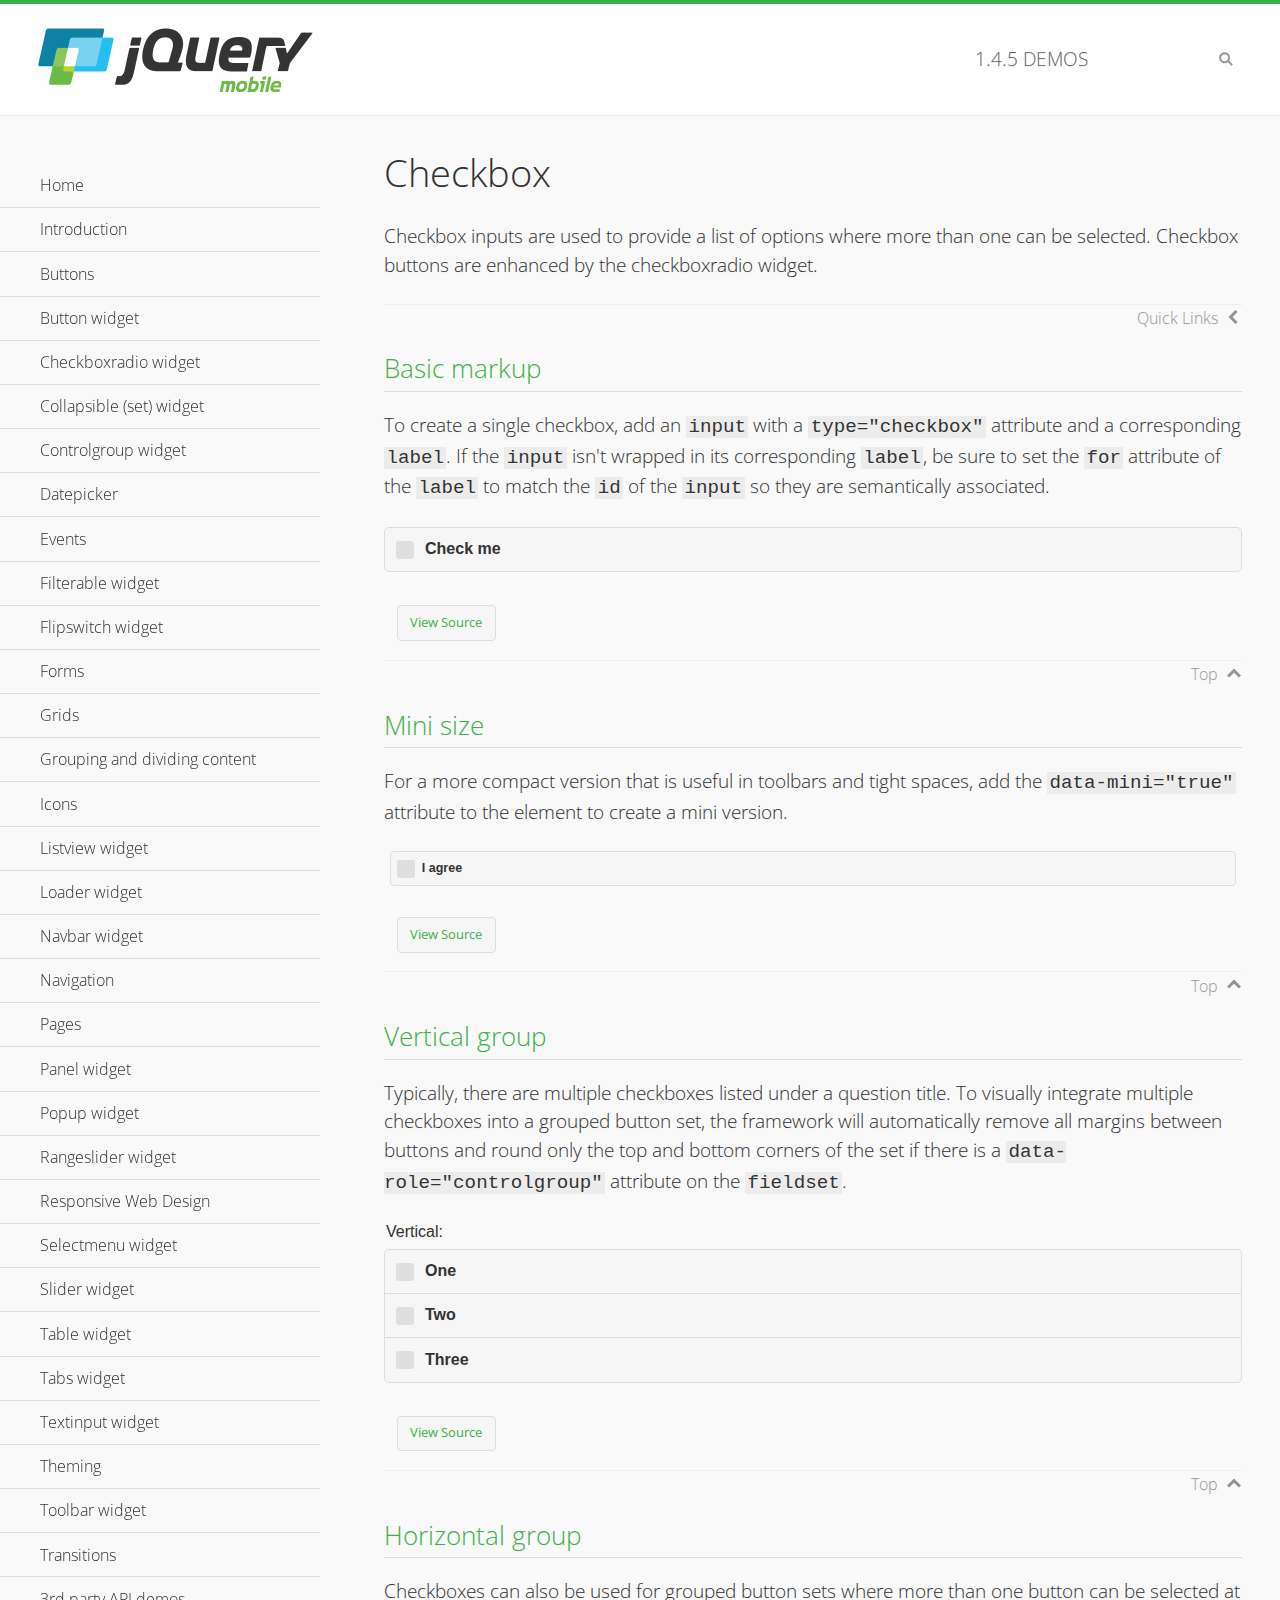
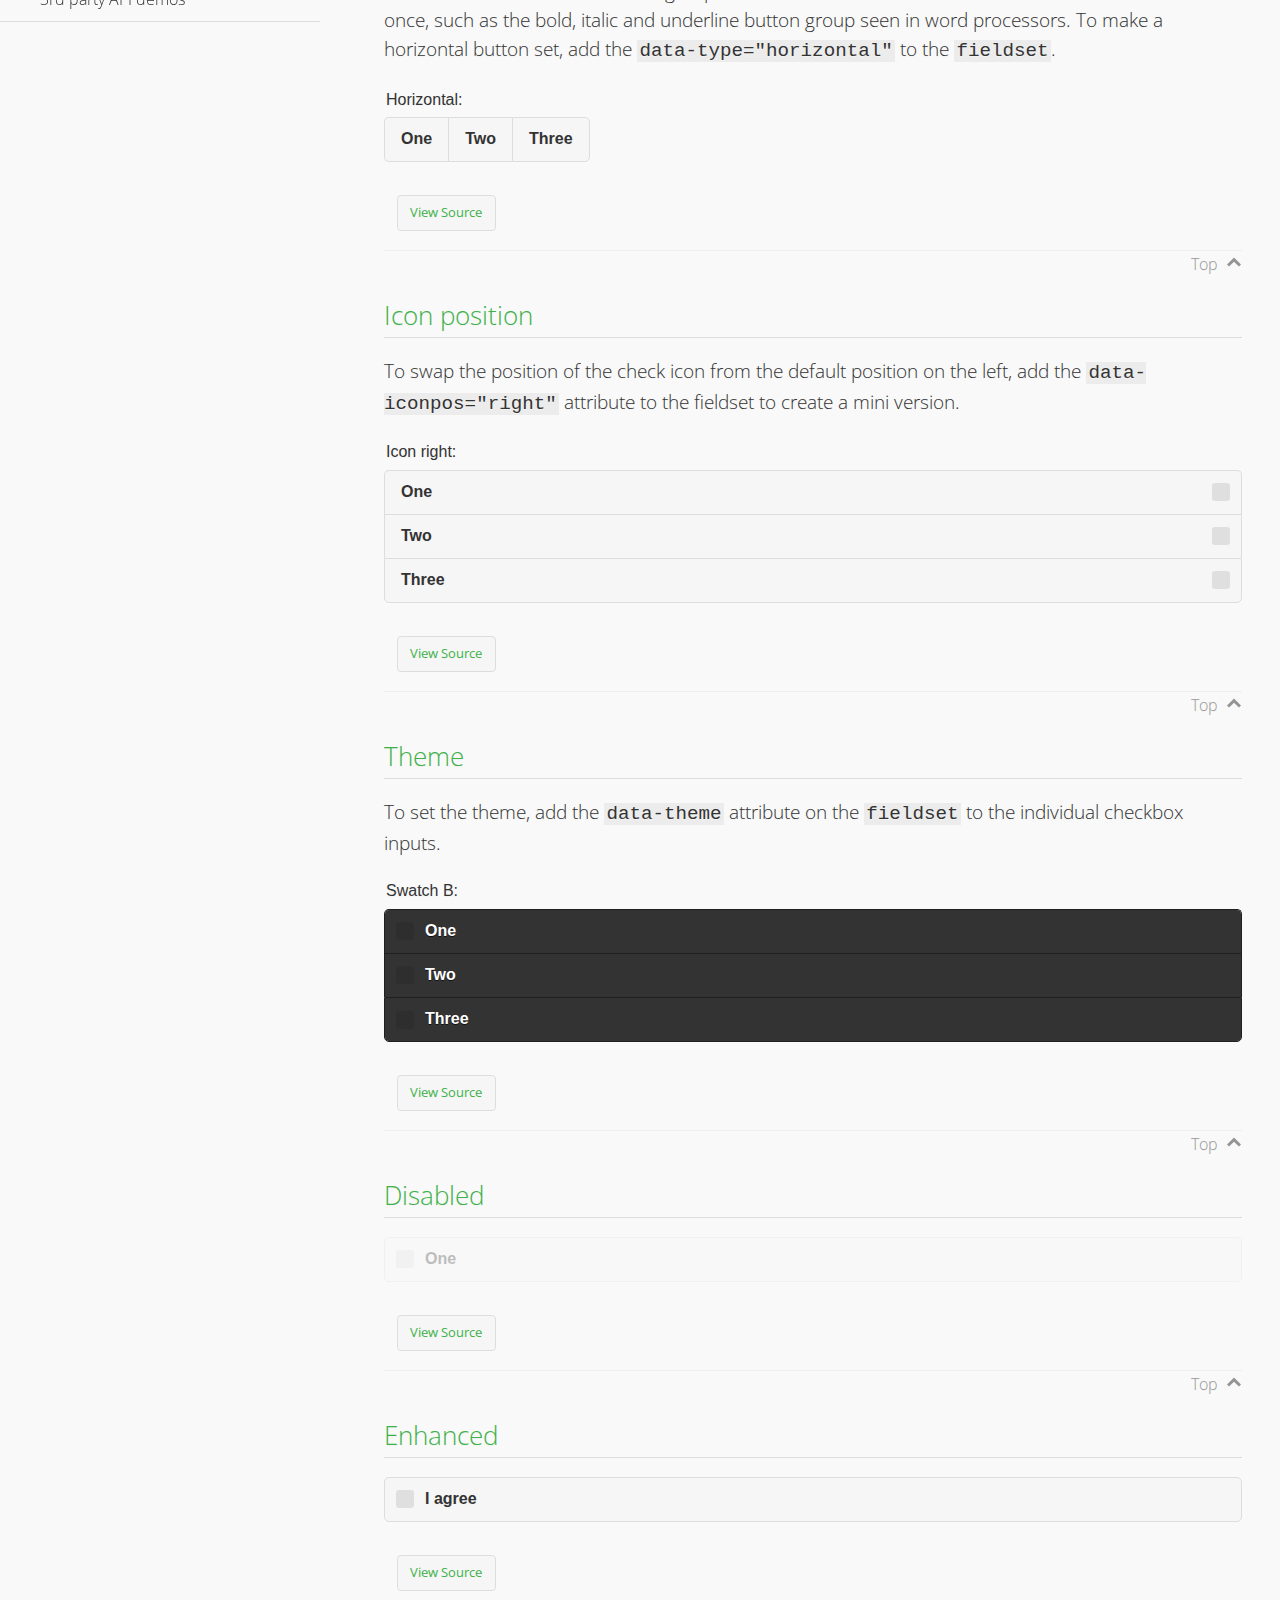
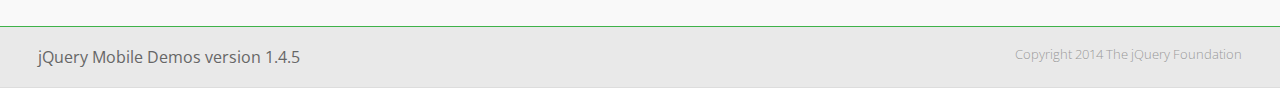
<file: js/jquery.mobile-1.4.5/demos/checkboxradio-checkbox/index.html>
<!DOCTYPE html>
<html>
<head>
	<meta charset="utf-8">
	<meta name="viewport" content="width=device-width, initial-scale=1">
	<title>Checkbox - jQuery Mobile Demos</title>
	<link rel="shortcut icon" href="../favicon.ico">
	<link rel="stylesheet" href="http://fonts.googleapis.com/css?family=Open+Sans:300,400,700">
	<link rel="stylesheet" href="../css/themes/default/jquery.mobile-1.4.5.min.css">
	<link rel="stylesheet" href="../_assets/css/jqm-demos.css">
	<script src="../js/jquery.js"></script>
	<script src="../_assets/js/index.js"></script>
	<script src="../js/jquery.mobile-1.4.5.min.js"></script>
</head>
<body>
<div data-role="page" class="jqm-demos" data-quicklinks="true">

	<div data-role="header" class="jqm-header">
		<h2><a href="../" title="jQuery Mobile Demos home"><img src="../_assets/img/jquery-logo.png" alt="jQuery Mobile"></a></h2>
		<p><span class="jqm-version"></span> Demos</p>
		<a href="#" class="jqm-navmenu-link ui-btn ui-btn-icon-notext ui-corner-all ui-icon-bars ui-nodisc-icon ui-alt-icon ui-btn-left">Menu</a>
		<a href="#" class="jqm-search-link ui-btn ui-btn-icon-notext ui-corner-all ui-icon-search ui-nodisc-icon ui-alt-icon ui-btn-right">Search</a>
	</div><!-- /header -->

	<div role="main" class="ui-content jqm-content">

		<h1>Checkbox</h1>

		<p>Checkbox inputs are used to provide a list of options where more than one can be selected. Checkbox buttons are enhanced by the checkboxradio widget.</p>

		<h2>Basic markup</h2>

		<p>To create a single checkbox, add an <code>input</code> with a <code>type="checkbox"</code> attribute and a corresponding <code>label</code>. If the <code>input</code> isn't wrapped in its corresponding <code>label</code>, be sure to set the <code>for</code> attribute of the <code>label</code> to match the <code>id</code> of the <code>input</code> so they are semantically associated.</p>

		<div data-demo-html="true">
			<form>
				<label>
					<input type="checkbox" name="checkbox-0 ">Check me
				</label>
			</form>
		</div><!--/demo-html -->

		<h2>Mini size</h2>

		<p>For a more compact version that is useful in toolbars and tight spaces, add the <code>data-mini="true"</code> attribute to the element to create a mini version. </p>

		<div data-demo-html="true">
			<form>
				<input type="checkbox" name="checkbox-mini-0" id="checkbox-mini-0" data-mini="true">
				<label for="checkbox-mini-0">I agree</label>
			</form>
		</div><!--/demo-html -->

		<h2>Vertical group</h2>

		<p>Typically, there are multiple checkboxes listed under a question title. To visually integrate multiple checkboxes into a grouped button set, the framework will automatically remove all margins between buttons and round only the top and bottom corners of the set if there is a <code> data-role="controlgroup"</code> attribute on the <code>fieldset</code>.</p>

		<div data-demo-html="true">
			<form>
				<fieldset data-role="controlgroup">
					<legend>Vertical:</legend>
					<input type="checkbox" name="checkbox-v-2a" id="checkbox-v-2a">
					<label for="checkbox-v-2a">One</label>
					<input type="checkbox" name="checkbox-v-2b" id="checkbox-v-2b">
					<label for="checkbox-v-2b">Two</label>
					<input type="checkbox" name="checkbox-v-2c" id="checkbox-v-2c">
					<label for="checkbox-v-2c">Three</label>
				</fieldset>
			</form>
		</div><!--/demo-html -->

		<h2>Horizontal group</h2>

		<p>Checkboxes can also be used for grouped button sets where more than one button can be selected at once, such as the bold, italic and underline button group seen in word processors. To make a horizontal button set, add the <code> data-type="horizontal"</code> to the <code>fieldset</code>.</p>

		<div data-demo-html="true">
			<form>
				<fieldset data-role="controlgroup" data-type="horizontal">
					<legend>Horizontal:</legend>
					<input type="checkbox" name="checkbox-h-2a" id="checkbox-h-2a">
					<label for="checkbox-h-2a">One</label>
					<input type="checkbox" name="checkbox-h-2b" id="checkbox-h-2b">
					<label for="checkbox-h-2b">Two</label>
					<input type="checkbox" name="checkbox-h-2c" id="checkbox-h-2c">
					<label for="checkbox-h-2c">Three</label>
				</fieldset>
			</form>
		</div><!--/demo-html -->

		<h2>Icon position</h2>

		<p>To swap the position of the check icon from the default position on the left, add the <code>data-iconpos="right"</code> attribute to the fieldset to create a mini version. </p>

		<div data-demo-html="true">
			<form>
				<fieldset data-role="controlgroup" data-iconpos="right">
					<legend>Icon right:</legend>
					<input type="checkbox" name="checkbox-h-6a" id="checkbox-h-6a">
					<label for="checkbox-h-6a">One</label>
					<input type="checkbox" name="checkbox-h-6b" id="checkbox-h-6b">
					<label for="checkbox-h-6b">Two</label>
					<input type="checkbox" name="checkbox-h-6c" id="checkbox-h-6c">
					<label for="checkbox-h-6c">Three</label>
				</fieldset>
			</form>
		</div><!--/demo-html -->

		<h2>Theme</h2>

		<p>To set the theme, add the <code>data-theme</code> attribute on the <code>fieldset</code> to the individual checkbox inputs.</p>

		<div data-demo-html="true">
			<form>
				<fieldset data-role="controlgroup">
					<legend>Swatch B:</legend>
					<input type="checkbox" name="checkbox-t-2a" id="checkbox-t-2a" data-theme="b">
					<label for="checkbox-t-2a">One</label>
					<input type="checkbox" name="checkbox-t-2b" id="checkbox-t-2b" data-theme="b">
					<label for="checkbox-t-2b">Two</label>
					<input type="checkbox" name="checkbox-t-2c" id="checkbox-t-2c" data-theme="b">
					<label for="checkbox-t-2c">Three</label>
				</fieldset>
			</form>
		</div><!--/demo-html -->

		<h2>Disabled</h2>

		<div data-demo-html="true">
			<form>
				<input disabled type="checkbox" name="checkbox-t-3a" id="checkbox-t-3a" data-theme="a">
				<label for="checkbox-t-3a">One</label>
			</form>
		</div><!--/demo-html -->

		<h2>Enhanced</h2>

		<div data-demo-html="true">
			<div class="ui-checkbox">
				<label for="checkbox-enhanced" class="ui-btn ui-corner-all ui-btn-inherit ui-btn-icon-left ui-checkbox-off">I agree</label>
				<input type="checkbox" name="checkbox-enhanced" id="checkbox-enhanced" data-enhanced="true">
			</div>
		</div><!--/demo-html -->

	</div><!-- /content -->
	    <div data-role="panel" class="jqm-navmenu-panel" data-position="left" data-display="overlay" data-theme="a">
	    	<ul class="jqm-list ui-alt-icon ui-nodisc-icon">
<li data-filtertext="demos homepage" data-icon="home"><a href=".././">Home</a></li>
<li data-filtertext="introduction overview getting started"><a href="../intro/" data-ajax="false">Introduction</a></li>
<li data-filtertext="buttons button markup buttonmarkup method anchor link button element"><a href="../button-markup/" data-ajax="false">Buttons</a></li>
<li data-filtertext="form button widget input button submit reset"><a href="../button/" data-ajax="false">Button widget</a></li>
<li data-role="collapsible" data-enhanced="true" data-collapsed-icon="carat-d" data-expanded-icon="carat-u" data-iconpos="right" data-inset="false" class="ui-collapsible ui-collapsible-themed-content ui-collapsible-collapsed">
	<h3 class="ui-collapsible-heading ui-collapsible-heading-collapsed">
		<a href="#" class="ui-collapsible-heading-toggle ui-btn ui-btn-icon-right ui-btn-inherit ui-icon-carat-d">
		    Checkboxradio widget<span class="ui-collapsible-heading-status"> click to expand contents</span>
		</a>
	</h3>
	<div class="ui-collapsible-content ui-body-inherit ui-collapsible-content-collapsed" aria-hidden="true">
		<ul>
			<li data-filtertext="form checkboxradio widget checkbox input checkboxes controlgroups"><a href="../checkboxradio-checkbox/" data-ajax="false">Checkboxes</a></li>
			<li data-filtertext="form checkboxradio widget radio input radio buttons controlgroups"><a href="../checkboxradio-radio/" data-ajax="false">Radio buttons</a></li>
		</ul>
	</div>
</li>
<li data-role="collapsible" data-enhanced="true" data-collapsed-icon="carat-d" data-expanded-icon="carat-u" data-iconpos="right" data-inset="false" class="ui-collapsible ui-collapsible-themed-content ui-collapsible-collapsed">
	<h3 class="ui-collapsible-heading ui-collapsible-heading-collapsed">
		<a href="#" class="ui-collapsible-heading-toggle ui-btn ui-btn-icon-right ui-btn-inherit ui-icon-carat-d">
			Collapsible (set) widget<span class="ui-collapsible-heading-status"> click to expand contents</span>
		</a>
	</h3>
	<div class="ui-collapsible-content ui-body-inherit ui-collapsible-content-collapsed" aria-hidden="true">
		<ul>
			<li data-filtertext="collapsibles content formatting"><a href="../collapsible/" data-ajax="false">Collapsible</a></li>
			<li data-filtertext="dynamic collapsible set accordion append expand"><a href="../collapsible-dynamic/" data-ajax="false">Dynamic collapsibles</a></li>
			<li data-filtertext="accordions collapsible set widget content formatting grouped collapsibles"><a href="../collapsibleset/" data-ajax="false">Collapsible set</a></li>
		</ul>
	</div>
</li>
<li data-role="collapsible" data-enhanced="true" data-collapsed-icon="carat-d" data-expanded-icon="carat-u" data-iconpos="right" data-inset="false" class="ui-collapsible ui-collapsible-themed-content ui-collapsible-collapsed">
	<h3 class="ui-collapsible-heading ui-collapsible-heading-collapsed">
		<a href="#" class="ui-collapsible-heading-toggle ui-btn ui-btn-icon-right ui-btn-inherit ui-icon-carat-d">
			Controlgroup widget<span class="ui-collapsible-heading-status"> click to expand contents</span>
		</a>
	</h3>
	<div class="ui-collapsible-content ui-body-inherit ui-collapsible-content-collapsed" aria-hidden="true">
		<ul>
			<li data-filtertext="controlgroups selectmenu checkboxradio input grouped buttons horizontal vertical"><a href="../controlgroup/" data-ajax="false">Controlgroup</a></li>
			<li data-filtertext="dynamic controlgroup dynamically add buttons"><a href="../controlgroup-dynamic/" data-ajax="false">Dynamic controlgroups</a></li>
		</ul>
	</div>
</li>
<li data-filtertext="form datepicker widget date input"><a href="../datepicker/" data-ajax="false">Datepicker</a></li>
<li data-role="collapsible" data-enhanced="true" data-collapsed-icon="carat-d" data-expanded-icon="carat-u" data-iconpos="right" data-inset="false" class="ui-collapsible ui-collapsible-themed-content ui-collapsible-collapsed">
	<h3 class="ui-collapsible-heading ui-collapsible-heading-collapsed">
		<a href="#" class="ui-collapsible-heading-toggle ui-btn ui-btn-icon-right ui-btn-inherit ui-icon-carat-d">
			Events<span class="ui-collapsible-heading-status"> click to expand contents</span>
		</a>
	</h3>
	<div class="ui-collapsible-content ui-body-inherit ui-collapsible-content-collapsed" aria-hidden="true">
		<ul>
			<li data-filtertext="swipe to delete list items listviews swipe events"><a href="../swipe-list/" data-ajax="false">Swipe list items</a></li>
			<li data-filtertext="swipe to navigate swipe page navigation swipe events"><a href="../swipe-page/" data-ajax="false">Swipe page navigation</a></li>
		</ul>
	</div>
</li>
<li data-filtertext="filterable filter elements sorting searching listview table"><a href="../filterable/" data-ajax="false">Filterable widget</a></li>
<li data-filtertext="form flipswitch widget flip toggle switch binary select checkbox input"><a href="../flipswitch/" data-ajax="false">Flipswitch widget</a></li>
<li data-role="collapsible" data-enhanced="true" data-collapsed-icon="carat-d" data-expanded-icon="carat-u" data-iconpos="right" data-inset="false" class="ui-collapsible ui-collapsible-themed-content ui-collapsible-collapsed">
	<h3 class="ui-collapsible-heading ui-collapsible-heading-collapsed">
		<a href="#" class="ui-collapsible-heading-toggle ui-btn ui-btn-icon-right ui-btn-inherit ui-icon-carat-d">
			Forms<span class="ui-collapsible-heading-status"> click to expand contents</span>
		</a>
	</h3>
	<div class="ui-collapsible-content ui-body-inherit ui-collapsible-content-collapsed" aria-hidden="true">
		<ul>
			<li data-filtertext="forms text checkbox radio range button submit reset inputs selects textarea slider flipswitch label form elements"><a href="../forms/" data-ajax="false">Forms</a></li>
			<li data-filtertext="form hide labels hidden accessible ui-hidden-accessible forms"><a href="../forms-label-hidden-accessible/" data-ajax="false">Hide labels</a></li>
			<li data-filtertext="form field containers fieldcontain ui-field-contain forms"><a href="../forms-field-contain/" data-ajax="false">Field containers</a></li>
			<li data-filtertext="forms disabled form elements"><a href="../forms-disabled/" data-ajax="false">Forms disabled</a></li>
			<li data-filtertext="forms gallery examples overview forms text checkbox radio range button submit reset inputs selects textarea slider flipswitch label form elements"><a href="../forms-gallery/" data-ajax="false">Forms gallery</a></li>
		</ul>
	</div>
</li>
<li data-role="collapsible" data-enhanced="true" data-collapsed-icon="carat-d" data-expanded-icon="carat-u" data-iconpos="right" data-inset="false" class="ui-collapsible ui-collapsible-themed-content ui-collapsible-collapsed">
	<h3 class="ui-collapsible-heading ui-collapsible-heading-collapsed">
		<a href="#" class="ui-collapsible-heading-toggle ui-btn ui-btn-icon-right ui-btn-inherit ui-icon-carat-d">
			Grids<span class="ui-collapsible-heading-status"> click to expand contents</span>
		</a>
	</h3>
	<div class="ui-collapsible-content ui-body-inherit ui-collapsible-content-collapsed" aria-hidden="true">
		<ul>
			<li data-filtertext="grids columns blocks content formatting rwd responsive css framework"><a href="../grids/" data-ajax="false">Grids</a></li>
			<li data-filtertext="buttons in grids css framework"><a href="../grids-buttons/" data-ajax="false">Buttons in grids</a></li>
			<li data-filtertext="custom responsive grids rwd css framework"><a href="../grids-custom-responsive/" data-ajax="false">Custom responsive grids</a></li>
		</ul>
	</div>
</li>
<li data-filtertext="blocks content formatting sections heading"><a href="../body-bar-classes/" data-ajax="false">Grouping and dividing content</a></li>
<li data-role="collapsible" data-enhanced="true" data-collapsed-icon="carat-d" data-expanded-icon="carat-u" data-iconpos="right" data-inset="false" class="ui-collapsible ui-collapsible-themed-content ui-collapsible-collapsed">
	<h3 class="ui-collapsible-heading ui-collapsible-heading-collapsed">
		<a href="#" class="ui-collapsible-heading-toggle ui-btn ui-btn-icon-right ui-btn-inherit ui-icon-carat-d">
			Icons<span class="ui-collapsible-heading-status"> click to expand contents</span>
		</a>
	</h3>
	<div class="ui-collapsible-content ui-body-inherit ui-collapsible-content-collapsed" aria-hidden="true">
		<ul>
			<li data-filtertext="button icons svg disc alt custom icon position"><a href="../icons/" data-ajax="false">Icons</a></li>
			<li data-filtertext=""><a href="../icons-grunticon/" data-ajax="false">Grunticon loader</a></li>
		</ul>
	</div>
</li>
<li data-role="collapsible" data-enhanced="true" data-collapsed-icon="carat-d" data-expanded-icon="carat-u" data-iconpos="right" data-inset="false" class="ui-collapsible ui-collapsible-themed-content ui-collapsible-collapsed">
	<h3 class="ui-collapsible-heading ui-collapsible-heading-collapsed">
		<a href="#" class="ui-collapsible-heading-toggle ui-btn ui-btn-icon-right ui-btn-inherit ui-icon-carat-d">
			Listview widget<span class="ui-collapsible-heading-status"> click to expand contents</span>
		</a>
	</h3>
	<div class="ui-collapsible-content ui-body-inherit ui-collapsible-content-collapsed" aria-hidden="true">
		<ul>
			<li data-filtertext="listview widget thumbnails icons nested split button collapsible ul ol"><a href="../listview/" data-ajax="false">Listview</a></li>
			<li data-filtertext="autocomplete filterable reveal listview filtertextbeforefilter placeholder"><a href="../listview-autocomplete/" data-ajax="false">Listview autocomplete</a></li>
			<li data-filtertext="autocomplete filterable reveal listview remote data filtertextbeforefilter placeholder"><a href="../listview-autocomplete-remote/" data-ajax="false">Listview autocomplete remote data</a></li>
			<li data-filtertext="autodividers anchor jump scroll linkbars listview lists ul ol"><a href="../listview-autodividers-linkbar/" data-ajax="false">Listview autodividers linkbar</a></li>
			<li data-filtertext="listview autodividers selector autodividersselector lists ul ol"><a href="../listview-autodividers-selector/" data-ajax="false">Listview autodividers selector</a></li>
			<li data-filtertext="listview nested list items"><a href="../listview-nested-lists/" data-ajax="false">Nested Listviews</a></li>
			<li data-filtertext="listview collapsible list items flat"><a href="../listview-collapsible-item-flat/" data-ajax="false">Listview collapsible list items (flat)</a></li>
			<li data-filtertext="listview collapsible list indented"><a href="../listview-collapsible-item-indented/" data-ajax="false">Listview collapsible list items (indented)</a></li>
			<li data-filtertext="grid listview responsive grids responsive listviews lists ul"><a href="../listview-grid/" data-ajax="false">Listview responsive grid</a></li>
		</ul>
	</div>
</li>
<li data-filtertext="loader widget page loading navigation overlay spinner"><a href="../loader/" data-ajax="false">Loader widget</a></li>
<li data-filtertext="navbar widget navmenu toolbars header footer"><a href="../navbar/" data-ajax="false">Navbar widget</a></li>
<li data-role="collapsible" data-enhanced="true" data-collapsed-icon="carat-d" data-expanded-icon="carat-u" data-iconpos="right" data-inset="false" class="ui-collapsible ui-collapsible-themed-content ui-collapsible-collapsed">
	<h3 class="ui-collapsible-heading ui-collapsible-heading-collapsed">
		<a href="#" class="ui-collapsible-heading-toggle ui-btn ui-btn-icon-right ui-btn-inherit ui-icon-carat-d">
			Navigation<span class="ui-collapsible-heading-status"> click to expand contents</span>
		</a>
	</h3>
	<div class="ui-collapsible-content ui-body-inherit ui-collapsible-content-collapsed" aria-hidden="true">
		<ul>
			<li data-filtertext="ajax navigation navigate widget history event method"><a href="../navigation/" data-ajax="false">Navigation</a></li>
			<li data-filtertext="linking pages page links navigation ajax prefetch cache"><a href="../navigation-linking-pages/" data-ajax="false">Linking pages</a></li>
			<!-- <li data-filtertext="php redirect server redirection server-side navigation"><a href="../navigation-php-redirect/" data-ajax="false">PHP redirect demo</a></li>-->
			<li data-filtertext="navigation redirection hash query"><a href="../navigation-hash-processing/" data-ajax="false">Hash processing demo</a></li>
			<li data-filtertext="navigation redirection hash query"><a href="../page-events/" data-ajax="false">Page Navigation Events</a></li>
		</ul>
	</div>
</li>
<li data-role="collapsible" data-enhanced="true" data-collapsed-icon="carat-d" data-expanded-icon="carat-u" data-iconpos="right" data-inset="false" class="ui-collapsible ui-collapsible-themed-content ui-collapsible-collapsed">
	<h3 class="ui-collapsible-heading ui-collapsible-heading-collapsed">
		<a href="#" class="ui-collapsible-heading-toggle ui-btn ui-btn-icon-right ui-btn-inherit ui-icon-carat-d">
			Pages<span class="ui-collapsible-heading-status"> click to expand contents</span>
		</a>
	</h3>
	<div class="ui-collapsible-content ui-body-inherit ui-collapsible-content-collapsed" aria-hidden="true">
		<ul>
			<li data-filtertext="pages page widget ajax navigation"><a href="../pages/" data-ajax="false">Pages</a></li>
			<li data-filtertext="single page"><a href="../pages-single-page/" data-ajax="false">Single page</a></li>
			<li data-filtertext="multipage multi-page page"><a href="../pages-multi-page/" data-ajax="false">Multi-page template</a></li>
			<li data-filtertext="dialog page widget modal popup"><a href="../pages-dialog/" data-ajax="false">Dialog page</a></li>
		</ul>
	</div>
</li>
<li data-role="collapsible" data-enhanced="true" data-collapsed-icon="carat-d" data-expanded-icon="carat-u" data-iconpos="right" data-inset="false" class="ui-collapsible ui-collapsible-themed-content ui-collapsible-collapsed">
	<h3 class="ui-collapsible-heading ui-collapsible-heading-collapsed">
		<a href="#" class="ui-collapsible-heading-toggle ui-btn ui-btn-icon-right ui-btn-inherit ui-icon-carat-d">
			Panel widget<span class="ui-collapsible-heading-status"> click to expand contents</span>
		</a>
	</h3>
	<div class="ui-collapsible-content ui-body-inherit ui-collapsible-content-collapsed" aria-hidden="true">
		<ul>
			<li data-filtertext="panel widget sliding panels reveal push overlay responsive"><a href="../panel/" data-ajax="false">Panel</a></li>
			<li data-filtertext=""><a href="../panel-external/" data-ajax="false">External panels</a></li>
			<li data-filtertext="panel "><a href="../panel-fixed/" data-ajax="false">Fixed panels</a></li>
			<li data-filtertext="panel slide panels sliding panels shadow rwd responsive breakpoint"><a href="../panel-responsive/" data-ajax="false">Panels responsive</a></li>
			<li data-filtertext="panel custom style custom panel width reveal shadow listview panel styling page background wrapper"><a href="../panel-styling/" data-ajax="false">Custom panel style</a></li>
			<li data-filtertext="panel open on swipe"><a href="../panel-swipe-open/" data-ajax="false">Panel open on swipe</a></li>
			<li data-filtertext="panels outside page internal external toolbars"><a href="../panel-external-internal/" data-ajax="false">Panel external and internal</a></li>
		</ul>
	</div>
</li>
<li data-role="collapsible" data-enhanced="true" data-collapsed-icon="carat-d" data-expanded-icon="carat-u" data-iconpos="right" data-inset="false" class="ui-collapsible ui-collapsible-themed-content ui-collapsible-collapsed">
	<h3 class="ui-collapsible-heading ui-collapsible-heading-collapsed">
		<a href="#" class="ui-collapsible-heading-toggle ui-btn ui-btn-icon-right ui-btn-inherit ui-icon-carat-d">
			Popup widget<span class="ui-collapsible-heading-status"> click to expand contents</span>
		</a>
	</h3>
	<div class="ui-collapsible-content ui-body-inherit ui-collapsible-content-collapsed" aria-hidden="true">
		<ul>
			<li data-filtertext="popup widget popups dialog modal transition tooltip lightbox form overlay screen flip pop fade transition"><a href="../popup/" data-ajax="false">Popup</a></li>
			<li data-filtertext="popup alignment position"><a href="../popup-alignment/" data-ajax="false">Popup alignment</a></li>
			<li data-filtertext="popup arrow size popups popover"><a href="../popup-arrow-size/" data-ajax="false">Popup arrow size</a></li>
			<li data-filtertext="dynamic popups popup images lightbox"><a href="../popup-dynamic/" data-ajax="false">Dynamic popups</a></li>
			<li data-filtertext="popups with iframes scaling"><a href="../popup-iframe/" data-ajax="false">Popups with iframes</a></li>
			<li data-filtertext="popup image scaling"><a href="../popup-image-scaling/" data-ajax="false">Popup image scaling</a></li>
			<li data-filtertext="external popup outside multi-page"><a href="../popup-outside-multipage/" data-ajax="false">Popup outside multi-page</a></li>
		</ul>
	</div>
</li>
<li data-filtertext="form rangeslider widget dual sliders dual handle sliders range input"><a href="../rangeslider/" data-ajax="false">Rangeslider widget</a></li>
<li data-filtertext="responsive web design rwd adaptive progressive enhancement PE accessible mobile breakpoints media query media queries"><a href="../rwd/" data-ajax="false">Responsive Web Design</a></li>
<li data-role="collapsible" data-enhanced="true" data-collapsed-icon="carat-d" data-expanded-icon="carat-u" data-iconpos="right" data-inset="false" class="ui-collapsible ui-collapsible-themed-content ui-collapsible-collapsed">
	<h3 class="ui-collapsible-heading ui-collapsible-heading-collapsed">
		<a href="#" class="ui-collapsible-heading-toggle ui-btn ui-btn-icon-right ui-btn-inherit ui-icon-carat-d">
			Selectmenu widget<span class="ui-collapsible-heading-status"> click to expand contents</span>
		</a>
	</h3>
	<div class="ui-collapsible-content ui-body-inherit ui-collapsible-content-collapsed" aria-hidden="true">
		<ul>
			<li data-filtertext="form selectmenu widget select input custom select menu selects"><a href="../selectmenu/" data-ajax="false">Selectmenu</a></li>
			<li data-filtertext="form custom select menu selectmenu widget custom menu option optgroup multiple selects"><a href="../selectmenu-custom/" data-ajax="false">Custom select menu</a></li>
			<li data-filtertext="filterable select filter popup dialog"><a href="../selectmenu-custom-filter/" data-ajax="false">Custom select menu with filter</a></li>
		</ul>
	</div>
</li>
<li data-role="collapsible" data-enhanced="true" data-collapsed-icon="carat-d" data-expanded-icon="carat-u" data-iconpos="right" data-inset="false" class="ui-collapsible ui-collapsible-themed-content ui-collapsible-collapsed">
	<h3 class="ui-collapsible-heading ui-collapsible-heading-collapsed">
		<a href="#" class="ui-collapsible-heading-toggle ui-btn ui-btn-icon-right ui-btn-inherit ui-icon-carat-d">
			Slider widget<span class="ui-collapsible-heading-status"> click to expand contents</span>
		</a>
	</h3>
	<div class="ui-collapsible-content ui-body-inherit ui-collapsible-content-collapsed" aria-hidden="true">
		<ul>
			<li data-filtertext="form slider widget range input single sliders"><a href="../slider/" data-ajax="false">Slider</a></li>
			<li data-filtertext="form slider widget flipswitch slider binary select flip toggle switch"><a href="../slider-flipswitch/" data-ajax="false">Slider flip toggle switch</a></li>
			<li data-filtertext="form slider tooltip handle value input range sliders"><a href="../slider-tooltip/" data-ajax="false">Slider tooltip</a></li>
		</ul>
	</div>
</li>
<li data-role="collapsible" data-enhanced="true" data-collapsed-icon="carat-d" data-expanded-icon="carat-u" data-iconpos="right" data-inset="false" class="ui-collapsible ui-collapsible-themed-content ui-collapsible-collapsed">
	<h3 class="ui-collapsible-heading ui-collapsible-heading-collapsed">
		<a href="#" class="ui-collapsible-heading-toggle ui-btn ui-btn-icon-right ui-btn-inherit ui-icon-carat-d">
			Table widget<span class="ui-collapsible-heading-status"> click to expand contents</span>
		</a>
	</h3>
	<div class="ui-collapsible-content ui-body-inherit ui-collapsible-content-collapsed" aria-hidden="true">
		<ul>
			<li data-filtertext="table widget reflow column toggle th td responsive tables rwd hide show tabular"><a href="../table-column-toggle/" data-ajax="false">Table Column Toggle</a></li>
			<li data-filtertext="table column toggle phone comparison demo"><a href="../table-column-toggle-example/" data-ajax="false">Table Column Toggle demo</a></li>
			<li data-filtertext="responsive tables table column toggle heading groups rwd breakpoint"><a href="../table-column-toggle-heading-groups/" data-ajax="false">Table Column Toggle heading groups</a></li>
			<li data-filtertext="responsive tables table column toggle hide rwd breakpoint customization options"><a href="../table-column-toggle-options/" data-ajax="false">Table Column Toggle options</a></li>
			<li data-filtertext="table reflow th td responsive rwd columns tabular"><a href="../table-reflow/" data-ajax="false">Table Reflow</a></li>
			<li data-filtertext="responsive tables table reflow heading groups rwd breakpoint"><a href="../table-reflow-heading-groups/" data-ajax="false">Table Reflow heading groups</a></li>
			<li data-filtertext="responsive tables table reflow stripes strokes table style"><a href="../table-reflow-stripes-strokes/" data-ajax="false">Table Reflow stripes and strokes</a></li>
			<li data-filtertext="responsive tables table reflow stack custom styles"><a href="../table-reflow-styling/" data-ajax="false">Table Reflow custom styles</a></li>
		</ul>
	</div>
</li>
<li data-filtertext="ui tabs widget"><a href="../tabs/" data-ajax="false">Tabs widget</a></li>
<li data-filtertext="form textinput widget text input textarea number date time tel email file color password"><a href="../textinput/" data-ajax="false">Textinput widget</a></li>
<li data-role="collapsible" data-enhanced="true" data-collapsed-icon="carat-d" data-expanded-icon="carat-u" data-iconpos="right" data-inset="false" class="ui-collapsible ui-collapsible-themed-content ui-collapsible-collapsed">
	<h3 class="ui-collapsible-heading ui-collapsible-heading-collapsed">
		<a href="#" class="ui-collapsible-heading-toggle ui-btn ui-btn-icon-right ui-btn-inherit ui-icon-carat-d">
			Theming<span class="ui-collapsible-heading-status"> click to expand contents</span>
		</a>
	</h3>
	<div class="ui-collapsible-content ui-body-inherit ui-collapsible-content-collapsed" aria-hidden="true">
		<ul>
			<li data-filtertext="default theme swatches theming style css"><a href="../theme-default/" data-ajax="false">Default theme</a></li>
			<li data-filtertext="classic theme old theme swatches theming style css"><a href="../theme-classic/" data-ajax="false">Classic theme</a></li>
		</ul>
	</div>
</li>
<li data-role="collapsible" data-enhanced="true" data-collapsed-icon="carat-d" data-expanded-icon="carat-u" data-iconpos="right" data-inset="false" class="ui-collapsible ui-collapsible-themed-content ui-collapsible-collapsed">
	<h3 class="ui-collapsible-heading ui-collapsible-heading-collapsed">
		<a href="#" class="ui-collapsible-heading-toggle ui-btn ui-btn-icon-right ui-btn-inherit ui-icon-carat-d">
			Toolbar widget<span class="ui-collapsible-heading-status"> click to expand contents</span>
		</a>
	</h3>
	<div class="ui-collapsible-content ui-body-inherit ui-collapsible-content-collapsed" aria-hidden="true">
		<ul>
			<li data-filtertext="toolbar widget header footer toolbars fixed fullscreen external sections"><a href="../toolbar/" data-ajax="false">Toolbar</a></li>
			<li data-filtertext="dynamic toolbars dynamically add toolbar header footer"><a href="../toolbar-dynamic/" data-ajax="false">Dynamic toolbars</a></li>
			<li data-filtertext="external toolbars header footer"><a href="../toolbar-external/" data-ajax="false">External toolbars</a></li>
			<li data-filtertext="fixed toolbars header footer"><a href="../toolbar-fixed/" data-ajax="false">Fixed toolbars</a></li>
			<li data-filtertext="fixed fullscreen toolbars header footer"><a href="../toolbar-fixed-fullscreen/" data-ajax="false">Fullscreen toolbars</a></li>
			<li data-filtertext="external fixed toolbars header footer"><a href="../toolbar-fixed-external/" data-ajax="false">Fixed external toolbars</a></li>
			<li data-filtertext="external persistent toolbars header footer navbar navmenu"><a href="../toolbar-fixed-persistent/" data-ajax="false">Persistent toolbars</a></li>
			<li data-filtertext="external ajax optimized toolbars persistent toolbars header footer navbar"><a href="../toolbar-fixed-persistent-optimized/" data-ajax="false">Ajax optimized toolbars</a></li>
			<li data-filtertext="form in toolbars header footer"><a href="../toolbar-fixed-forms/" data-ajax="false">Form in toolbar</a></li>
		</ul>
	</div>
</li>
<li data-filtertext="page transitions animated pages popup navigation flip slide fade pop"><a href="../transitions/" data-ajax="false">Transitions</a></li>
<li data-role="collapsible" data-enhanced="true" data-collapsed-icon="carat-d" data-expanded-icon="carat-u" data-iconpos="right" data-inset="false" class="ui-collapsible ui-collapsible-themed-content ui-collapsible-collapsed">
	<h3 class="ui-collapsible-heading ui-collapsible-heading-collapsed">
		<a href="#" class="ui-collapsible-heading-toggle ui-btn ui-btn-icon-right ui-btn-inherit ui-icon-carat-d">
			3rd party API demos<span class="ui-collapsible-heading-status"> click to expand contents</span>
		</a>
	</h3>
	<div class="ui-collapsible-content ui-body-inherit ui-collapsible-content-collapsed" aria-hidden="true">
		<ul>
			<li data-filtertext="backbone requirejs navigation router"><a href="../backbone-requirejs/" data-ajax="false">Backbone RequireJS</a></li>
			<li data-filtertext="google maps geolocation demo"><a href="../map-geolocation/" data-ajax="false">Google Maps geolocation</a></li>
			<li data-filtertext="google maps hybrid"><a href="../map-list-toggle/" data-ajax="false">Google Maps list toggle</a></li>
		</ul>
	</div>
</li>



		     </ul>
		</div><!-- /panel -->


	<div data-role="footer" data-position="fixed" data-tap-toggle="false" class="jqm-footer">
		<p>jQuery Mobile Demos version <span class="jqm-version"></span></p>
		<p>Copyright 2014 The jQuery Foundation</p>
	</div><!-- /footer -->
	<!-- TODO: This should become an external panel so we can add input to markup (unique ID) -->
    <div data-role="panel" class="jqm-search-panel" data-position="right" data-display="overlay" data-theme="a">
		<div class="jqm-search">
			<ul class="jqm-list" data-filter-placeholder="Search demos..." data-filter-reveal="true">
<li data-filtertext="demos homepage" data-icon="home"><a href=".././">Home</a></li>
<li data-filtertext="introduction overview getting started"><a href="../intro/" data-ajax="false">Introduction</a></li>
<li data-filtertext="buttons button markup buttonmarkup method anchor link button element"><a href="../button-markup/" data-ajax="false">Buttons</a></li>
<li data-filtertext="form button widget input button submit reset"><a href="../button/" data-ajax="false">Button widget</a></li>
<li data-role="collapsible" data-enhanced="true" data-collapsed-icon="carat-d" data-expanded-icon="carat-u" data-iconpos="right" data-inset="false" class="ui-collapsible ui-collapsible-themed-content ui-collapsible-collapsed">
	<h3 class="ui-collapsible-heading ui-collapsible-heading-collapsed">
		<a href="#" class="ui-collapsible-heading-toggle ui-btn ui-btn-icon-right ui-btn-inherit ui-icon-carat-d">
		    Checkboxradio widget<span class="ui-collapsible-heading-status"> click to expand contents</span>
		</a>
	</h3>
	<div class="ui-collapsible-content ui-body-inherit ui-collapsible-content-collapsed" aria-hidden="true">
		<ul>
			<li data-filtertext="form checkboxradio widget checkbox input checkboxes controlgroups"><a href="../checkboxradio-checkbox/" data-ajax="false">Checkboxes</a></li>
			<li data-filtertext="form checkboxradio widget radio input radio buttons controlgroups"><a href="../checkboxradio-radio/" data-ajax="false">Radio buttons</a></li>
		</ul>
	</div>
</li>
<li data-role="collapsible" data-enhanced="true" data-collapsed-icon="carat-d" data-expanded-icon="carat-u" data-iconpos="right" data-inset="false" class="ui-collapsible ui-collapsible-themed-content ui-collapsible-collapsed">
	<h3 class="ui-collapsible-heading ui-collapsible-heading-collapsed">
		<a href="#" class="ui-collapsible-heading-toggle ui-btn ui-btn-icon-right ui-btn-inherit ui-icon-carat-d">
			Collapsible (set) widget<span class="ui-collapsible-heading-status"> click to expand contents</span>
		</a>
	</h3>
	<div class="ui-collapsible-content ui-body-inherit ui-collapsible-content-collapsed" aria-hidden="true">
		<ul>
			<li data-filtertext="collapsibles content formatting"><a href="../collapsible/" data-ajax="false">Collapsible</a></li>
			<li data-filtertext="dynamic collapsible set accordion append expand"><a href="../collapsible-dynamic/" data-ajax="false">Dynamic collapsibles</a></li>
			<li data-filtertext="accordions collapsible set widget content formatting grouped collapsibles"><a href="../collapsibleset/" data-ajax="false">Collapsible set</a></li>
		</ul>
	</div>
</li>
<li data-role="collapsible" data-enhanced="true" data-collapsed-icon="carat-d" data-expanded-icon="carat-u" data-iconpos="right" data-inset="false" class="ui-collapsible ui-collapsible-themed-content ui-collapsible-collapsed">
	<h3 class="ui-collapsible-heading ui-collapsible-heading-collapsed">
		<a href="#" class="ui-collapsible-heading-toggle ui-btn ui-btn-icon-right ui-btn-inherit ui-icon-carat-d">
			Controlgroup widget<span class="ui-collapsible-heading-status"> click to expand contents</span>
		</a>
	</h3>
	<div class="ui-collapsible-content ui-body-inherit ui-collapsible-content-collapsed" aria-hidden="true">
		<ul>
			<li data-filtertext="controlgroups selectmenu checkboxradio input grouped buttons horizontal vertical"><a href="../controlgroup/" data-ajax="false">Controlgroup</a></li>
			<li data-filtertext="dynamic controlgroup dynamically add buttons"><a href="../controlgroup-dynamic/" data-ajax="false">Dynamic controlgroups</a></li>
		</ul>
	</div>
</li>
<li data-filtertext="form datepicker widget date input"><a href="../datepicker/" data-ajax="false">Datepicker</a></li>
<li data-role="collapsible" data-enhanced="true" data-collapsed-icon="carat-d" data-expanded-icon="carat-u" data-iconpos="right" data-inset="false" class="ui-collapsible ui-collapsible-themed-content ui-collapsible-collapsed">
	<h3 class="ui-collapsible-heading ui-collapsible-heading-collapsed">
		<a href="#" class="ui-collapsible-heading-toggle ui-btn ui-btn-icon-right ui-btn-inherit ui-icon-carat-d">
			Events<span class="ui-collapsible-heading-status"> click to expand contents</span>
		</a>
	</h3>
	<div class="ui-collapsible-content ui-body-inherit ui-collapsible-content-collapsed" aria-hidden="true">
		<ul>
			<li data-filtertext="swipe to delete list items listviews swipe events"><a href="../swipe-list/" data-ajax="false">Swipe list items</a></li>
			<li data-filtertext="swipe to navigate swipe page navigation swipe events"><a href="../swipe-page/" data-ajax="false">Swipe page navigation</a></li>
		</ul>
	</div>
</li>
<li data-filtertext="filterable filter elements sorting searching listview table"><a href="../filterable/" data-ajax="false">Filterable widget</a></li>
<li data-filtertext="form flipswitch widget flip toggle switch binary select checkbox input"><a href="../flipswitch/" data-ajax="false">Flipswitch widget</a></li>
<li data-role="collapsible" data-enhanced="true" data-collapsed-icon="carat-d" data-expanded-icon="carat-u" data-iconpos="right" data-inset="false" class="ui-collapsible ui-collapsible-themed-content ui-collapsible-collapsed">
	<h3 class="ui-collapsible-heading ui-collapsible-heading-collapsed">
		<a href="#" class="ui-collapsible-heading-toggle ui-btn ui-btn-icon-right ui-btn-inherit ui-icon-carat-d">
			Forms<span class="ui-collapsible-heading-status"> click to expand contents</span>
		</a>
	</h3>
	<div class="ui-collapsible-content ui-body-inherit ui-collapsible-content-collapsed" aria-hidden="true">
		<ul>
			<li data-filtertext="forms text checkbox radio range button submit reset inputs selects textarea slider flipswitch label form elements"><a href="../forms/" data-ajax="false">Forms</a></li>
			<li data-filtertext="form hide labels hidden accessible ui-hidden-accessible forms"><a href="../forms-label-hidden-accessible/" data-ajax="false">Hide labels</a></li>
			<li data-filtertext="form field containers fieldcontain ui-field-contain forms"><a href="../forms-field-contain/" data-ajax="false">Field containers</a></li>
			<li data-filtertext="forms disabled form elements"><a href="../forms-disabled/" data-ajax="false">Forms disabled</a></li>
			<li data-filtertext="forms gallery examples overview forms text checkbox radio range button submit reset inputs selects textarea slider flipswitch label form elements"><a href="../forms-gallery/" data-ajax="false">Forms gallery</a></li>
		</ul>
	</div>
</li>
<li data-role="collapsible" data-enhanced="true" data-collapsed-icon="carat-d" data-expanded-icon="carat-u" data-iconpos="right" data-inset="false" class="ui-collapsible ui-collapsible-themed-content ui-collapsible-collapsed">
	<h3 class="ui-collapsible-heading ui-collapsible-heading-collapsed">
		<a href="#" class="ui-collapsible-heading-toggle ui-btn ui-btn-icon-right ui-btn-inherit ui-icon-carat-d">
			Grids<span class="ui-collapsible-heading-status"> click to expand contents</span>
		</a>
	</h3>
	<div class="ui-collapsible-content ui-body-inherit ui-collapsible-content-collapsed" aria-hidden="true">
		<ul>
			<li data-filtertext="grids columns blocks content formatting rwd responsive css framework"><a href="../grids/" data-ajax="false">Grids</a></li>
			<li data-filtertext="buttons in grids css framework"><a href="../grids-buttons/" data-ajax="false">Buttons in grids</a></li>
			<li data-filtertext="custom responsive grids rwd css framework"><a href="../grids-custom-responsive/" data-ajax="false">Custom responsive grids</a></li>
		</ul>
	</div>
</li>
<li data-filtertext="blocks content formatting sections heading"><a href="../body-bar-classes/" data-ajax="false">Grouping and dividing content</a></li>
<li data-role="collapsible" data-enhanced="true" data-collapsed-icon="carat-d" data-expanded-icon="carat-u" data-iconpos="right" data-inset="false" class="ui-collapsible ui-collapsible-themed-content ui-collapsible-collapsed">
	<h3 class="ui-collapsible-heading ui-collapsible-heading-collapsed">
		<a href="#" class="ui-collapsible-heading-toggle ui-btn ui-btn-icon-right ui-btn-inherit ui-icon-carat-d">
			Icons<span class="ui-collapsible-heading-status"> click to expand contents</span>
		</a>
	</h3>
	<div class="ui-collapsible-content ui-body-inherit ui-collapsible-content-collapsed" aria-hidden="true">
		<ul>
			<li data-filtertext="button icons svg disc alt custom icon position"><a href="../icons/" data-ajax="false">Icons</a></li>
			<li data-filtertext=""><a href="../icons-grunticon/" data-ajax="false">Grunticon loader</a></li>
		</ul>
	</div>
</li>
<li data-role="collapsible" data-enhanced="true" data-collapsed-icon="carat-d" data-expanded-icon="carat-u" data-iconpos="right" data-inset="false" class="ui-collapsible ui-collapsible-themed-content ui-collapsible-collapsed">
	<h3 class="ui-collapsible-heading ui-collapsible-heading-collapsed">
		<a href="#" class="ui-collapsible-heading-toggle ui-btn ui-btn-icon-right ui-btn-inherit ui-icon-carat-d">
			Listview widget<span class="ui-collapsible-heading-status"> click to expand contents</span>
		</a>
	</h3>
	<div class="ui-collapsible-content ui-body-inherit ui-collapsible-content-collapsed" aria-hidden="true">
		<ul>
			<li data-filtertext="listview widget thumbnails icons nested split button collapsible ul ol"><a href="../listview/" data-ajax="false">Listview</a></li>
			<li data-filtertext="autocomplete filterable reveal listview filtertextbeforefilter placeholder"><a href="../listview-autocomplete/" data-ajax="false">Listview autocomplete</a></li>
			<li data-filtertext="autocomplete filterable reveal listview remote data filtertextbeforefilter placeholder"><a href="../listview-autocomplete-remote/" data-ajax="false">Listview autocomplete remote data</a></li>
			<li data-filtertext="autodividers anchor jump scroll linkbars listview lists ul ol"><a href="../listview-autodividers-linkbar/" data-ajax="false">Listview autodividers linkbar</a></li>
			<li data-filtertext="listview autodividers selector autodividersselector lists ul ol"><a href="../listview-autodividers-selector/" data-ajax="false">Listview autodividers selector</a></li>
			<li data-filtertext="listview nested list items"><a href="../listview-nested-lists/" data-ajax="false">Nested Listviews</a></li>
			<li data-filtertext="listview collapsible list items flat"><a href="../listview-collapsible-item-flat/" data-ajax="false">Listview collapsible list items (flat)</a></li>
			<li data-filtertext="listview collapsible list indented"><a href="../listview-collapsible-item-indented/" data-ajax="false">Listview collapsible list items (indented)</a></li>
			<li data-filtertext="grid listview responsive grids responsive listviews lists ul"><a href="../listview-grid/" data-ajax="false">Listview responsive grid</a></li>
		</ul>
	</div>
</li>
<li data-filtertext="loader widget page loading navigation overlay spinner"><a href="../loader/" data-ajax="false">Loader widget</a></li>
<li data-filtertext="navbar widget navmenu toolbars header footer"><a href="../navbar/" data-ajax="false">Navbar widget</a></li>
<li data-role="collapsible" data-enhanced="true" data-collapsed-icon="carat-d" data-expanded-icon="carat-u" data-iconpos="right" data-inset="false" class="ui-collapsible ui-collapsible-themed-content ui-collapsible-collapsed">
	<h3 class="ui-collapsible-heading ui-collapsible-heading-collapsed">
		<a href="#" class="ui-collapsible-heading-toggle ui-btn ui-btn-icon-right ui-btn-inherit ui-icon-carat-d">
			Navigation<span class="ui-collapsible-heading-status"> click to expand contents</span>
		</a>
	</h3>
	<div class="ui-collapsible-content ui-body-inherit ui-collapsible-content-collapsed" aria-hidden="true">
		<ul>
			<li data-filtertext="ajax navigation navigate widget history event method"><a href="../navigation/" data-ajax="false">Navigation</a></li>
			<li data-filtertext="linking pages page links navigation ajax prefetch cache"><a href="../navigation-linking-pages/" data-ajax="false">Linking pages</a></li>
			<!-- <li data-filtertext="php redirect server redirection server-side navigation"><a href="../navigation-php-redirect/" data-ajax="false">PHP redirect demo</a></li>-->
			<li data-filtertext="navigation redirection hash query"><a href="../navigation-hash-processing/" data-ajax="false">Hash processing demo</a></li>
			<li data-filtertext="navigation redirection hash query"><a href="../page-events/" data-ajax="false">Page Navigation Events</a></li>
		</ul>
	</div>
</li>
<li data-role="collapsible" data-enhanced="true" data-collapsed-icon="carat-d" data-expanded-icon="carat-u" data-iconpos="right" data-inset="false" class="ui-collapsible ui-collapsible-themed-content ui-collapsible-collapsed">
	<h3 class="ui-collapsible-heading ui-collapsible-heading-collapsed">
		<a href="#" class="ui-collapsible-heading-toggle ui-btn ui-btn-icon-right ui-btn-inherit ui-icon-carat-d">
			Pages<span class="ui-collapsible-heading-status"> click to expand contents</span>
		</a>
	</h3>
	<div class="ui-collapsible-content ui-body-inherit ui-collapsible-content-collapsed" aria-hidden="true">
		<ul>
			<li data-filtertext="pages page widget ajax navigation"><a href="../pages/" data-ajax="false">Pages</a></li>
			<li data-filtertext="single page"><a href="../pages-single-page/" data-ajax="false">Single page</a></li>
			<li data-filtertext="multipage multi-page page"><a href="../pages-multi-page/" data-ajax="false">Multi-page template</a></li>
			<li data-filtertext="dialog page widget modal popup"><a href="../pages-dialog/" data-ajax="false">Dialog page</a></li>
		</ul>
	</div>
</li>
<li data-role="collapsible" data-enhanced="true" data-collapsed-icon="carat-d" data-expanded-icon="carat-u" data-iconpos="right" data-inset="false" class="ui-collapsible ui-collapsible-themed-content ui-collapsible-collapsed">
	<h3 class="ui-collapsible-heading ui-collapsible-heading-collapsed">
		<a href="#" class="ui-collapsible-heading-toggle ui-btn ui-btn-icon-right ui-btn-inherit ui-icon-carat-d">
			Panel widget<span class="ui-collapsible-heading-status"> click to expand contents</span>
		</a>
	</h3>
	<div class="ui-collapsible-content ui-body-inherit ui-collapsible-content-collapsed" aria-hidden="true">
		<ul>
			<li data-filtertext="panel widget sliding panels reveal push overlay responsive"><a href="../panel/" data-ajax="false">Panel</a></li>
			<li data-filtertext=""><a href="../panel-external/" data-ajax="false">External panels</a></li>
			<li data-filtertext="panel "><a href="../panel-fixed/" data-ajax="false">Fixed panels</a></li>
			<li data-filtertext="panel slide panels sliding panels shadow rwd responsive breakpoint"><a href="../panel-responsive/" data-ajax="false">Panels responsive</a></li>
			<li data-filtertext="panel custom style custom panel width reveal shadow listview panel styling page background wrapper"><a href="../panel-styling/" data-ajax="false">Custom panel style</a></li>
			<li data-filtertext="panel open on swipe"><a href="../panel-swipe-open/" data-ajax="false">Panel open on swipe</a></li>
			<li data-filtertext="panels outside page internal external toolbars"><a href="../panel-external-internal/" data-ajax="false">Panel external and internal</a></li>
		</ul>
	</div>
</li>
<li data-role="collapsible" data-enhanced="true" data-collapsed-icon="carat-d" data-expanded-icon="carat-u" data-iconpos="right" data-inset="false" class="ui-collapsible ui-collapsible-themed-content ui-collapsible-collapsed">
	<h3 class="ui-collapsible-heading ui-collapsible-heading-collapsed">
		<a href="#" class="ui-collapsible-heading-toggle ui-btn ui-btn-icon-right ui-btn-inherit ui-icon-carat-d">
			Popup widget<span class="ui-collapsible-heading-status"> click to expand contents</span>
		</a>
	</h3>
	<div class="ui-collapsible-content ui-body-inherit ui-collapsible-content-collapsed" aria-hidden="true">
		<ul>
			<li data-filtertext="popup widget popups dialog modal transition tooltip lightbox form overlay screen flip pop fade transition"><a href="../popup/" data-ajax="false">Popup</a></li>
			<li data-filtertext="popup alignment position"><a href="../popup-alignment/" data-ajax="false">Popup alignment</a></li>
			<li data-filtertext="popup arrow size popups popover"><a href="../popup-arrow-size/" data-ajax="false">Popup arrow size</a></li>
			<li data-filtertext="dynamic popups popup images lightbox"><a href="../popup-dynamic/" data-ajax="false">Dynamic popups</a></li>
			<li data-filtertext="popups with iframes scaling"><a href="../popup-iframe/" data-ajax="false">Popups with iframes</a></li>
			<li data-filtertext="popup image scaling"><a href="../popup-image-scaling/" data-ajax="false">Popup image scaling</a></li>
			<li data-filtertext="external popup outside multi-page"><a href="../popup-outside-multipage/" data-ajax="false">Popup outside multi-page</a></li>
		</ul>
	</div>
</li>
<li data-filtertext="form rangeslider widget dual sliders dual handle sliders range input"><a href="../rangeslider/" data-ajax="false">Rangeslider widget</a></li>
<li data-filtertext="responsive web design rwd adaptive progressive enhancement PE accessible mobile breakpoints media query media queries"><a href="../rwd/" data-ajax="false">Responsive Web Design</a></li>
<li data-role="collapsible" data-enhanced="true" data-collapsed-icon="carat-d" data-expanded-icon="carat-u" data-iconpos="right" data-inset="false" class="ui-collapsible ui-collapsible-themed-content ui-collapsible-collapsed">
	<h3 class="ui-collapsible-heading ui-collapsible-heading-collapsed">
		<a href="#" class="ui-collapsible-heading-toggle ui-btn ui-btn-icon-right ui-btn-inherit ui-icon-carat-d">
			Selectmenu widget<span class="ui-collapsible-heading-status"> click to expand contents</span>
		</a>
	</h3>
	<div class="ui-collapsible-content ui-body-inherit ui-collapsible-content-collapsed" aria-hidden="true">
		<ul>
			<li data-filtertext="form selectmenu widget select input custom select menu selects"><a href="../selectmenu/" data-ajax="false">Selectmenu</a></li>
			<li data-filtertext="form custom select menu selectmenu widget custom menu option optgroup multiple selects"><a href="../selectmenu-custom/" data-ajax="false">Custom select menu</a></li>
			<li data-filtertext="filterable select filter popup dialog"><a href="../selectmenu-custom-filter/" data-ajax="false">Custom select menu with filter</a></li>
		</ul>
	</div>
</li>
<li data-role="collapsible" data-enhanced="true" data-collapsed-icon="carat-d" data-expanded-icon="carat-u" data-iconpos="right" data-inset="false" class="ui-collapsible ui-collapsible-themed-content ui-collapsible-collapsed">
	<h3 class="ui-collapsible-heading ui-collapsible-heading-collapsed">
		<a href="#" class="ui-collapsible-heading-toggle ui-btn ui-btn-icon-right ui-btn-inherit ui-icon-carat-d">
			Slider widget<span class="ui-collapsible-heading-status"> click to expand contents</span>
		</a>
	</h3>
	<div class="ui-collapsible-content ui-body-inherit ui-collapsible-content-collapsed" aria-hidden="true">
		<ul>
			<li data-filtertext="form slider widget range input single sliders"><a href="../slider/" data-ajax="false">Slider</a></li>
			<li data-filtertext="form slider widget flipswitch slider binary select flip toggle switch"><a href="../slider-flipswitch/" data-ajax="false">Slider flip toggle switch</a></li>
			<li data-filtertext="form slider tooltip handle value input range sliders"><a href="../slider-tooltip/" data-ajax="false">Slider tooltip</a></li>
		</ul>
	</div>
</li>
<li data-role="collapsible" data-enhanced="true" data-collapsed-icon="carat-d" data-expanded-icon="carat-u" data-iconpos="right" data-inset="false" class="ui-collapsible ui-collapsible-themed-content ui-collapsible-collapsed">
	<h3 class="ui-collapsible-heading ui-collapsible-heading-collapsed">
		<a href="#" class="ui-collapsible-heading-toggle ui-btn ui-btn-icon-right ui-btn-inherit ui-icon-carat-d">
			Table widget<span class="ui-collapsible-heading-status"> click to expand contents</span>
		</a>
	</h3>
	<div class="ui-collapsible-content ui-body-inherit ui-collapsible-content-collapsed" aria-hidden="true">
		<ul>
			<li data-filtertext="table widget reflow column toggle th td responsive tables rwd hide show tabular"><a href="../table-column-toggle/" data-ajax="false">Table Column Toggle</a></li>
			<li data-filtertext="table column toggle phone comparison demo"><a href="../table-column-toggle-example/" data-ajax="false">Table Column Toggle demo</a></li>
			<li data-filtertext="responsive tables table column toggle heading groups rwd breakpoint"><a href="../table-column-toggle-heading-groups/" data-ajax="false">Table Column Toggle heading groups</a></li>
			<li data-filtertext="responsive tables table column toggle hide rwd breakpoint customization options"><a href="../table-column-toggle-options/" data-ajax="false">Table Column Toggle options</a></li>
			<li data-filtertext="table reflow th td responsive rwd columns tabular"><a href="../table-reflow/" data-ajax="false">Table Reflow</a></li>
			<li data-filtertext="responsive tables table reflow heading groups rwd breakpoint"><a href="../table-reflow-heading-groups/" data-ajax="false">Table Reflow heading groups</a></li>
			<li data-filtertext="responsive tables table reflow stripes strokes table style"><a href="../table-reflow-stripes-strokes/" data-ajax="false">Table Reflow stripes and strokes</a></li>
			<li data-filtertext="responsive tables table reflow stack custom styles"><a href="../table-reflow-styling/" data-ajax="false">Table Reflow custom styles</a></li>
		</ul>
	</div>
</li>
<li data-filtertext="ui tabs widget"><a href="../tabs/" data-ajax="false">Tabs widget</a></li>
<li data-filtertext="form textinput widget text input textarea number date time tel email file color password"><a href="../textinput/" data-ajax="false">Textinput widget</a></li>
<li data-role="collapsible" data-enhanced="true" data-collapsed-icon="carat-d" data-expanded-icon="carat-u" data-iconpos="right" data-inset="false" class="ui-collapsible ui-collapsible-themed-content ui-collapsible-collapsed">
	<h3 class="ui-collapsible-heading ui-collapsible-heading-collapsed">
		<a href="#" class="ui-collapsible-heading-toggle ui-btn ui-btn-icon-right ui-btn-inherit ui-icon-carat-d">
			Theming<span class="ui-collapsible-heading-status"> click to expand contents</span>
		</a>
	</h3>
	<div class="ui-collapsible-content ui-body-inherit ui-collapsible-content-collapsed" aria-hidden="true">
		<ul>
			<li data-filtertext="default theme swatches theming style css"><a href="../theme-default/" data-ajax="false">Default theme</a></li>
			<li data-filtertext="classic theme old theme swatches theming style css"><a href="../theme-classic/" data-ajax="false">Classic theme</a></li>
		</ul>
	</div>
</li>
<li data-role="collapsible" data-enhanced="true" data-collapsed-icon="carat-d" data-expanded-icon="carat-u" data-iconpos="right" data-inset="false" class="ui-collapsible ui-collapsible-themed-content ui-collapsible-collapsed">
	<h3 class="ui-collapsible-heading ui-collapsible-heading-collapsed">
		<a href="#" class="ui-collapsible-heading-toggle ui-btn ui-btn-icon-right ui-btn-inherit ui-icon-carat-d">
			Toolbar widget<span class="ui-collapsible-heading-status"> click to expand contents</span>
		</a>
	</h3>
	<div class="ui-collapsible-content ui-body-inherit ui-collapsible-content-collapsed" aria-hidden="true">
		<ul>
			<li data-filtertext="toolbar widget header footer toolbars fixed fullscreen external sections"><a href="../toolbar/" data-ajax="false">Toolbar</a></li>
			<li data-filtertext="dynamic toolbars dynamically add toolbar header footer"><a href="../toolbar-dynamic/" data-ajax="false">Dynamic toolbars</a></li>
			<li data-filtertext="external toolbars header footer"><a href="../toolbar-external/" data-ajax="false">External toolbars</a></li>
			<li data-filtertext="fixed toolbars header footer"><a href="../toolbar-fixed/" data-ajax="false">Fixed toolbars</a></li>
			<li data-filtertext="fixed fullscreen toolbars header footer"><a href="../toolbar-fixed-fullscreen/" data-ajax="false">Fullscreen toolbars</a></li>
			<li data-filtertext="external fixed toolbars header footer"><a href="../toolbar-fixed-external/" data-ajax="false">Fixed external toolbars</a></li>
			<li data-filtertext="external persistent toolbars header footer navbar navmenu"><a href="../toolbar-fixed-persistent/" data-ajax="false">Persistent toolbars</a></li>
			<li data-filtertext="external ajax optimized toolbars persistent toolbars header footer navbar"><a href="../toolbar-fixed-persistent-optimized/" data-ajax="false">Ajax optimized toolbars</a></li>
			<li data-filtertext="form in toolbars header footer"><a href="../toolbar-fixed-forms/" data-ajax="false">Form in toolbar</a></li>
		</ul>
	</div>
</li>
<li data-filtertext="page transitions animated pages popup navigation flip slide fade pop"><a href="../transitions/" data-ajax="false">Transitions</a></li>
<li data-role="collapsible" data-enhanced="true" data-collapsed-icon="carat-d" data-expanded-icon="carat-u" data-iconpos="right" data-inset="false" class="ui-collapsible ui-collapsible-themed-content ui-collapsible-collapsed">
	<h3 class="ui-collapsible-heading ui-collapsible-heading-collapsed">
		<a href="#" class="ui-collapsible-heading-toggle ui-btn ui-btn-icon-right ui-btn-inherit ui-icon-carat-d">
			3rd party API demos<span class="ui-collapsible-heading-status"> click to expand contents</span>
		</a>
	</h3>
	<div class="ui-collapsible-content ui-body-inherit ui-collapsible-content-collapsed" aria-hidden="true">
		<ul>
			<li data-filtertext="backbone requirejs navigation router"><a href="../backbone-requirejs/" data-ajax="false">Backbone RequireJS</a></li>
			<li data-filtertext="google maps geolocation demo"><a href="../map-geolocation/" data-ajax="false">Google Maps geolocation</a></li>
			<li data-filtertext="google maps hybrid"><a href="../map-list-toggle/" data-ajax="false">Google Maps list toggle</a></li>
		</ul>
	</div>
</li>



			</ul>
		</div>
	</div><!-- /panel -->


</div><!-- /page -->

</body>
</html>
</file>
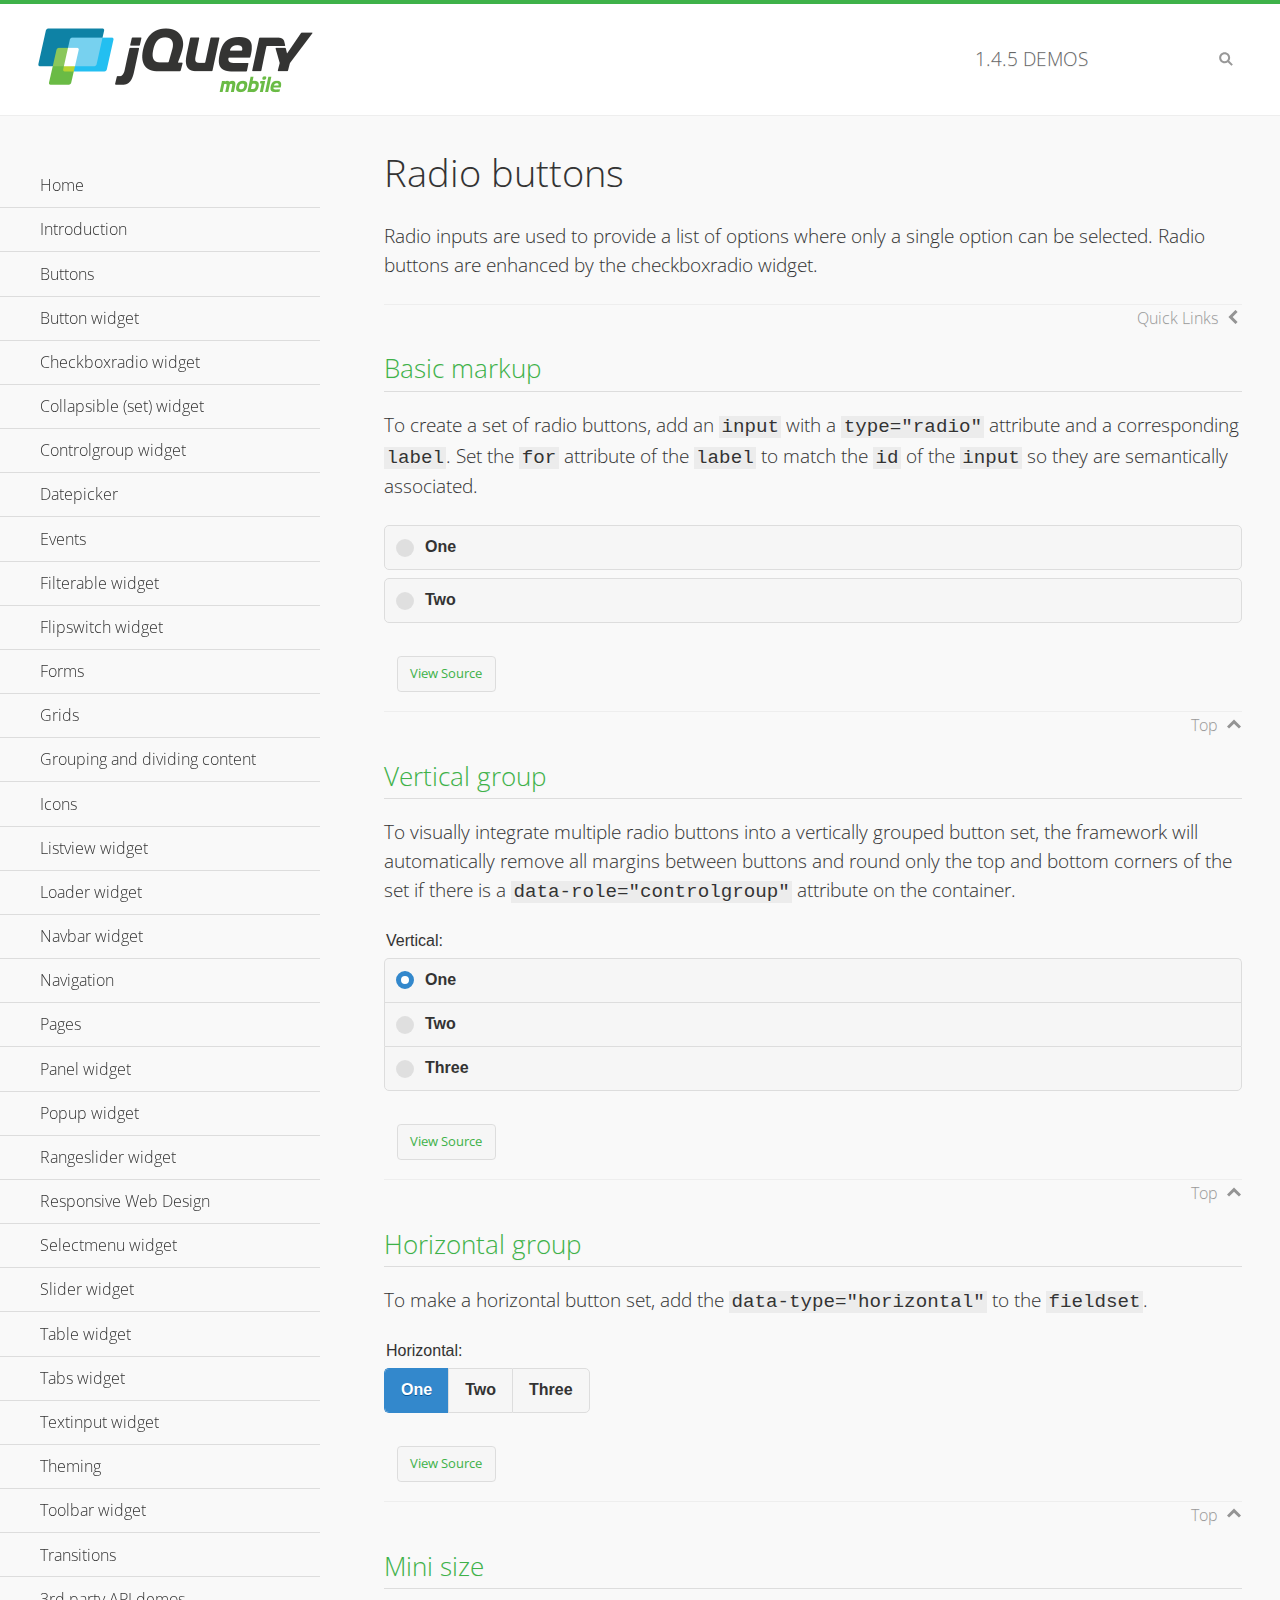
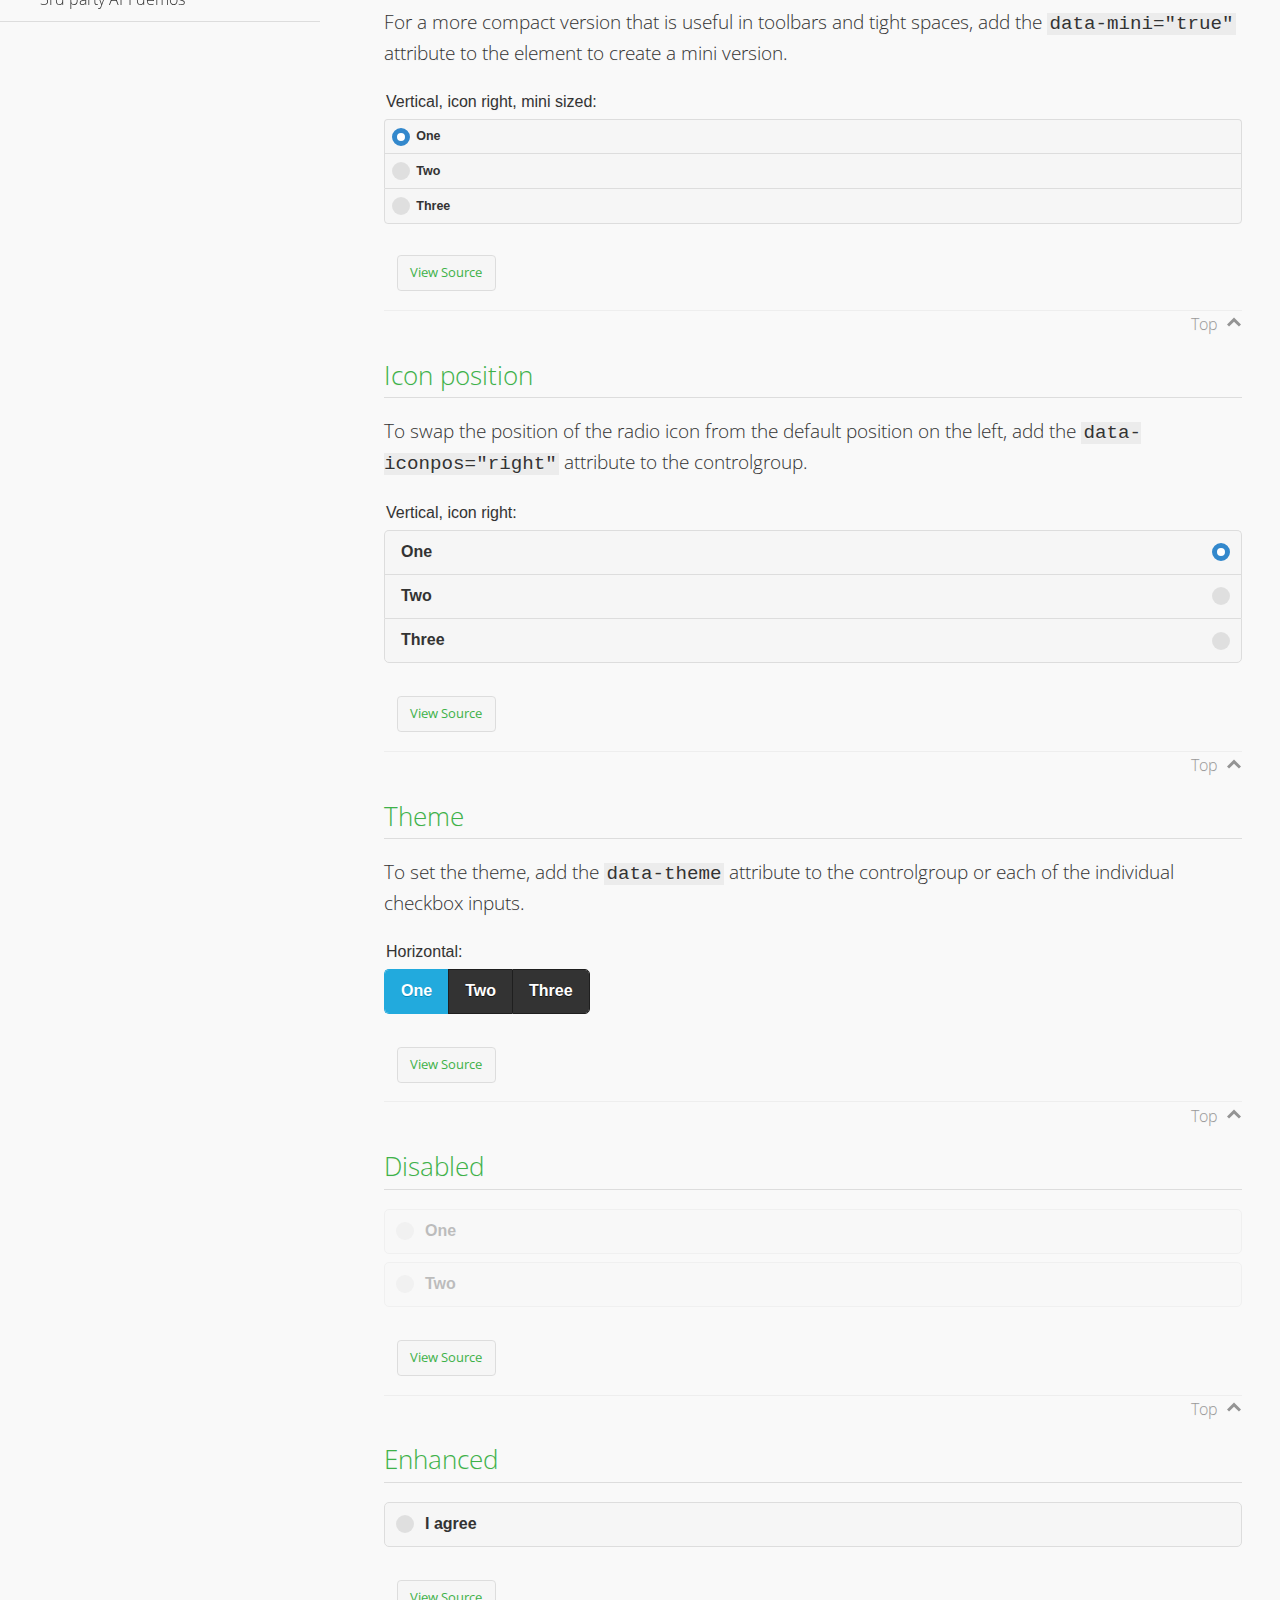
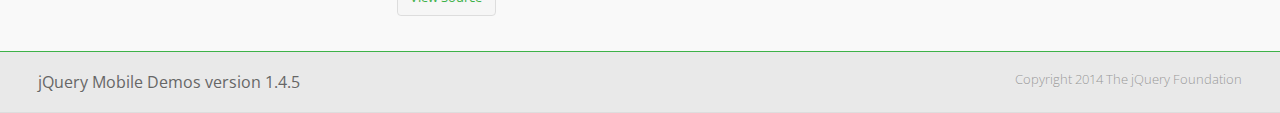
<file: js/jquery.mobile-1.4.5/demos/checkboxradio-radio/index.html>
<!DOCTYPE html>
<html>
<head>
	<meta charset="utf-8">
	<meta name="viewport" content="width=device-width, initial-scale=1">
	<title>Radio buttons - jQuery Mobile Demos</title>
	<link rel="shortcut icon" href="../favicon.ico">
	<link rel="stylesheet" href="http://fonts.googleapis.com/css?family=Open+Sans:300,400,700">
	<link rel="stylesheet" href="../css/themes/default/jquery.mobile-1.4.5.min.css">
	<link rel="stylesheet" href="../_assets/css/jqm-demos.css">
	<script src="../js/jquery.js"></script>
	<script src="../_assets/js/index.js"></script>
	<script src="../js/jquery.mobile-1.4.5.min.js"></script>
</head>
<body>
<div data-role="page" class="jqm-demos" data-quicklinks="true">

	<div data-role="header" class="jqm-header">
		<h2><a href="../" title="jQuery Mobile Demos home"><img src="../_assets/img/jquery-logo.png" alt="jQuery Mobile"></a></h2>
		<p><span class="jqm-version"></span> Demos</p>
		<a href="#" class="jqm-navmenu-link ui-btn ui-btn-icon-notext ui-corner-all ui-icon-bars ui-nodisc-icon ui-alt-icon ui-btn-left">Menu</a>
		<a href="#" class="jqm-search-link ui-btn ui-btn-icon-notext ui-corner-all ui-icon-search ui-nodisc-icon ui-alt-icon ui-btn-right">Search</a>
	</div><!-- /header -->

	<div role="main" class="ui-content jqm-content">

		<h1>Radio buttons</h1>

		<p>Radio inputs are used to provide a list of options where only a single option can be selected. Radio buttons are enhanced by the checkboxradio widget.</p>

		<h2>Basic markup</h2>

		<p>To create a set of radio buttons, add an <code>input</code> with a <code>type="radio"</code> attribute and a corresponding <code>label</code>. Set the <code>for</code> attribute of the <code>label</code> to match the <code>id</code> of the <code>input</code> so they are semantically associated.</p>

		<div data-demo-html="true">
			<form>
				<label>
					<input type="radio" name="radio-choice-0" id="radio-choice-0a">One
				</label>

				<label for="radio-choice-0b">Two</label>
				<input type="radio" name="radio-choice-0" id="radio-choice-0b" class="custom">
			</form>
		</div><!--/demo-html -->

		<h2>Vertical group</h2>

		<p>To visually integrate multiple radio buttons into a vertically grouped button set, the framework will automatically remove all margins between buttons and round only the top and bottom corners of the set if there is a <code> data-role="controlgroup"</code> attribute on the container.</p>

		<div data-demo-html="true">
			<form>
					<fieldset data-role="controlgroup">
					<legend>Vertical:</legend>
					<input type="radio" name="radio-choice-v-2" id="radio-choice-v-2a" value="on" checked="checked">
					<label for="radio-choice-v-2a">One</label>
					<input type="radio" name="radio-choice-v-2" id="radio-choice-v-2b" value="off">
					<label for="radio-choice-v-2b">Two</label>
					<input type="radio" name="radio-choice-v-2" id="radio-choice-v-2c" value="other">
					<label for="radio-choice-v-2c">Three</label>
				</fieldset>
			</form>
		</div><!--/demo-html -->

		<h2>Horizontal group</h2>

		<p>To make a horizontal button set, add the <code> data-type="horizontal"</code> to the <code>fieldset</code>.</p>

		<div data-demo-html="true">
			<form>
				<fieldset data-role="controlgroup" data-type="horizontal">
					<legend>Horizontal:</legend>
					<input type="radio" name="radio-choice-h-2" id="radio-choice-h-2a" value="on" checked="checked">
					<label for="radio-choice-h-2a">One</label>
					<input type="radio" name="radio-choice-h-2" id="radio-choice-h-2b" value="off">
					<label for="radio-choice-h-2b">Two</label>
					<input type="radio" name="radio-choice-h-2" id="radio-choice-h-2c" value="other">
					<label for="radio-choice-h-2c">Three</label>
				</fieldset>
			</form>
		</div><!--/demo-html -->

		<h2>Mini size</h2>

		<p>For a more compact version that is useful in toolbars and tight spaces, add the <code>data-mini="true"</code> attribute to the element to create a mini version. </p>

		<div data-demo-html="true">
			<form>
				<fieldset data-role="controlgroup" data-mini="true">
					<legend>Vertical, icon right, mini sized:</legend>
					<input type="radio" name="radio-choice-v-6" id="radio-choice-v-6a" value="on" checked="checked">
					<label for="radio-choice-v-6a">One</label>
					<input type="radio" name="radio-choice-v-6" id="radio-choice-v-6b" value="off">
					<label for="radio-choice-v-6b">Two</label>
					<input type="radio" name="radio-choice-v-6" id="radio-choice-v-6c" value="other">
					<label for="radio-choice-v-6c">Three</label>
				</fieldset>
			</form>
		</div><!--/demo-html -->

		<h2>Icon position</h2>

		<p>To swap the position of the radio icon from the default position on the left, add the <code>data-iconpos="right"</code> attribute to the controlgroup.</p>

		<div data-demo-html="true">
			<form>
				<fieldset data-role="controlgroup" data-iconpos="right">
					<legend>Vertical, icon right:</legend>
					<input type="radio" name="radio-choice-w-6" id="radio-choice-w-6a" value="on" checked="checked">
					<label for="radio-choice-w-6a">One</label>
					<input type="radio" name="radio-choice-w-6" id="radio-choice-w-6b" value="off">
					<label for="radio-choice-w-6b">Two</label>
					<input type="radio" name="radio-choice-w-6" id="radio-choice-w-6c" value="other">
					<label for="radio-choice-w-6c">Three</label>
				</fieldset>
			</form>
		</div><!--/demo-html -->

		<h2>Theme</h2>

		<p>To set the theme, add the <code>data-theme</code> attribute to the controlgroup or each of the individual checkbox inputs.</p>

		<div data-demo-html="true">
			<form>
				<fieldset data-role="controlgroup" data-theme="b" data-type="horizontal">
					<legend>Horizontal:</legend>
					<input type="radio" name="radio-choice-t-6" id="radio-choice-t-6a" value="on" checked="checked">
					<label for="radio-choice-t-6a">One</label>
					<input type="radio" name="radio-choice-t-6" id="radio-choice-t-6b" value="off">
					<label for="radio-choice-t-6b">Two</label>
					<input type="radio" name="radio-choice-t-6" id="radio-choice-t-6c" value="other">
					<label for="radio-choice-t-6c">Three</label>
				</fieldset>
			</form>
		</div><!--/demo-html -->

		<h2>Disabled</h2>

		<div data-demo-html="true">
			<form>
				<label>
					<input type="radio" name="radio-choice-7" id="radio-choice-7a" disabled="disabled">One
				</label>
				<label for="radio-choice-7b">Two</label>
				<input type="radio" name="radio-choice-7" id="radio-choice-7b" disabled="disabled">
			</form>
		</div><!--/demo-html -->

		<h2>Enhanced</h2>

		<div data-demo-html="true">
			<div class="ui-radio">
				<label for="radio-enhanced" class="ui-btn ui-corner-all ui-btn-inherit ui-btn-icon-left ui-radio-off">I agree</label>
				<input type="radio" name="radio-enhanced" id="radio-enhanced" data-enhanced="true">
			</div>
		</div><!--/demo-html -->

	</div><!-- /content -->
	    <div data-role="panel" class="jqm-navmenu-panel" data-position="left" data-display="overlay" data-theme="a">
	    	<ul class="jqm-list ui-alt-icon ui-nodisc-icon">
<li data-filtertext="demos homepage" data-icon="home"><a href=".././">Home</a></li>
<li data-filtertext="introduction overview getting started"><a href="../intro/" data-ajax="false">Introduction</a></li>
<li data-filtertext="buttons button markup buttonmarkup method anchor link button element"><a href="../button-markup/" data-ajax="false">Buttons</a></li>
<li data-filtertext="form button widget input button submit reset"><a href="../button/" data-ajax="false">Button widget</a></li>
<li data-role="collapsible" data-enhanced="true" data-collapsed-icon="carat-d" data-expanded-icon="carat-u" data-iconpos="right" data-inset="false" class="ui-collapsible ui-collapsible-themed-content ui-collapsible-collapsed">
	<h3 class="ui-collapsible-heading ui-collapsible-heading-collapsed">
		<a href="#" class="ui-collapsible-heading-toggle ui-btn ui-btn-icon-right ui-btn-inherit ui-icon-carat-d">
		    Checkboxradio widget<span class="ui-collapsible-heading-status"> click to expand contents</span>
		</a>
	</h3>
	<div class="ui-collapsible-content ui-body-inherit ui-collapsible-content-collapsed" aria-hidden="true">
		<ul>
			<li data-filtertext="form checkboxradio widget checkbox input checkboxes controlgroups"><a href="../checkboxradio-checkbox/" data-ajax="false">Checkboxes</a></li>
			<li data-filtertext="form checkboxradio widget radio input radio buttons controlgroups"><a href="../checkboxradio-radio/" data-ajax="false">Radio buttons</a></li>
		</ul>
	</div>
</li>
<li data-role="collapsible" data-enhanced="true" data-collapsed-icon="carat-d" data-expanded-icon="carat-u" data-iconpos="right" data-inset="false" class="ui-collapsible ui-collapsible-themed-content ui-collapsible-collapsed">
	<h3 class="ui-collapsible-heading ui-collapsible-heading-collapsed">
		<a href="#" class="ui-collapsible-heading-toggle ui-btn ui-btn-icon-right ui-btn-inherit ui-icon-carat-d">
			Collapsible (set) widget<span class="ui-collapsible-heading-status"> click to expand contents</span>
		</a>
	</h3>
	<div class="ui-collapsible-content ui-body-inherit ui-collapsible-content-collapsed" aria-hidden="true">
		<ul>
			<li data-filtertext="collapsibles content formatting"><a href="../collapsible/" data-ajax="false">Collapsible</a></li>
			<li data-filtertext="dynamic collapsible set accordion append expand"><a href="../collapsible-dynamic/" data-ajax="false">Dynamic collapsibles</a></li>
			<li data-filtertext="accordions collapsible set widget content formatting grouped collapsibles"><a href="../collapsibleset/" data-ajax="false">Collapsible set</a></li>
		</ul>
	</div>
</li>
<li data-role="collapsible" data-enhanced="true" data-collapsed-icon="carat-d" data-expanded-icon="carat-u" data-iconpos="right" data-inset="false" class="ui-collapsible ui-collapsible-themed-content ui-collapsible-collapsed">
	<h3 class="ui-collapsible-heading ui-collapsible-heading-collapsed">
		<a href="#" class="ui-collapsible-heading-toggle ui-btn ui-btn-icon-right ui-btn-inherit ui-icon-carat-d">
			Controlgroup widget<span class="ui-collapsible-heading-status"> click to expand contents</span>
		</a>
	</h3>
	<div class="ui-collapsible-content ui-body-inherit ui-collapsible-content-collapsed" aria-hidden="true">
		<ul>
			<li data-filtertext="controlgroups selectmenu checkboxradio input grouped buttons horizontal vertical"><a href="../controlgroup/" data-ajax="false">Controlgroup</a></li>
			<li data-filtertext="dynamic controlgroup dynamically add buttons"><a href="../controlgroup-dynamic/" data-ajax="false">Dynamic controlgroups</a></li>
		</ul>
	</div>
</li>
<li data-filtertext="form datepicker widget date input"><a href="../datepicker/" data-ajax="false">Datepicker</a></li>
<li data-role="collapsible" data-enhanced="true" data-collapsed-icon="carat-d" data-expanded-icon="carat-u" data-iconpos="right" data-inset="false" class="ui-collapsible ui-collapsible-themed-content ui-collapsible-collapsed">
	<h3 class="ui-collapsible-heading ui-collapsible-heading-collapsed">
		<a href="#" class="ui-collapsible-heading-toggle ui-btn ui-btn-icon-right ui-btn-inherit ui-icon-carat-d">
			Events<span class="ui-collapsible-heading-status"> click to expand contents</span>
		</a>
	</h3>
	<div class="ui-collapsible-content ui-body-inherit ui-collapsible-content-collapsed" aria-hidden="true">
		<ul>
			<li data-filtertext="swipe to delete list items listviews swipe events"><a href="../swipe-list/" data-ajax="false">Swipe list items</a></li>
			<li data-filtertext="swipe to navigate swipe page navigation swipe events"><a href="../swipe-page/" data-ajax="false">Swipe page navigation</a></li>
		</ul>
	</div>
</li>
<li data-filtertext="filterable filter elements sorting searching listview table"><a href="../filterable/" data-ajax="false">Filterable widget</a></li>
<li data-filtertext="form flipswitch widget flip toggle switch binary select checkbox input"><a href="../flipswitch/" data-ajax="false">Flipswitch widget</a></li>
<li data-role="collapsible" data-enhanced="true" data-collapsed-icon="carat-d" data-expanded-icon="carat-u" data-iconpos="right" data-inset="false" class="ui-collapsible ui-collapsible-themed-content ui-collapsible-collapsed">
	<h3 class="ui-collapsible-heading ui-collapsible-heading-collapsed">
		<a href="#" class="ui-collapsible-heading-toggle ui-btn ui-btn-icon-right ui-btn-inherit ui-icon-carat-d">
			Forms<span class="ui-collapsible-heading-status"> click to expand contents</span>
		</a>
	</h3>
	<div class="ui-collapsible-content ui-body-inherit ui-collapsible-content-collapsed" aria-hidden="true">
		<ul>
			<li data-filtertext="forms text checkbox radio range button submit reset inputs selects textarea slider flipswitch label form elements"><a href="../forms/" data-ajax="false">Forms</a></li>
			<li data-filtertext="form hide labels hidden accessible ui-hidden-accessible forms"><a href="../forms-label-hidden-accessible/" data-ajax="false">Hide labels</a></li>
			<li data-filtertext="form field containers fieldcontain ui-field-contain forms"><a href="../forms-field-contain/" data-ajax="false">Field containers</a></li>
			<li data-filtertext="forms disabled form elements"><a href="../forms-disabled/" data-ajax="false">Forms disabled</a></li>
			<li data-filtertext="forms gallery examples overview forms text checkbox radio range button submit reset inputs selects textarea slider flipswitch label form elements"><a href="../forms-gallery/" data-ajax="false">Forms gallery</a></li>
		</ul>
	</div>
</li>
<li data-role="collapsible" data-enhanced="true" data-collapsed-icon="carat-d" data-expanded-icon="carat-u" data-iconpos="right" data-inset="false" class="ui-collapsible ui-collapsible-themed-content ui-collapsible-collapsed">
	<h3 class="ui-collapsible-heading ui-collapsible-heading-collapsed">
		<a href="#" class="ui-collapsible-heading-toggle ui-btn ui-btn-icon-right ui-btn-inherit ui-icon-carat-d">
			Grids<span class="ui-collapsible-heading-status"> click to expand contents</span>
		</a>
	</h3>
	<div class="ui-collapsible-content ui-body-inherit ui-collapsible-content-collapsed" aria-hidden="true">
		<ul>
			<li data-filtertext="grids columns blocks content formatting rwd responsive css framework"><a href="../grids/" data-ajax="false">Grids</a></li>
			<li data-filtertext="buttons in grids css framework"><a href="../grids-buttons/" data-ajax="false">Buttons in grids</a></li>
			<li data-filtertext="custom responsive grids rwd css framework"><a href="../grids-custom-responsive/" data-ajax="false">Custom responsive grids</a></li>
		</ul>
	</div>
</li>
<li data-filtertext="blocks content formatting sections heading"><a href="../body-bar-classes/" data-ajax="false">Grouping and dividing content</a></li>
<li data-role="collapsible" data-enhanced="true" data-collapsed-icon="carat-d" data-expanded-icon="carat-u" data-iconpos="right" data-inset="false" class="ui-collapsible ui-collapsible-themed-content ui-collapsible-collapsed">
	<h3 class="ui-collapsible-heading ui-collapsible-heading-collapsed">
		<a href="#" class="ui-collapsible-heading-toggle ui-btn ui-btn-icon-right ui-btn-inherit ui-icon-carat-d">
			Icons<span class="ui-collapsible-heading-status"> click to expand contents</span>
		</a>
	</h3>
	<div class="ui-collapsible-content ui-body-inherit ui-collapsible-content-collapsed" aria-hidden="true">
		<ul>
			<li data-filtertext="button icons svg disc alt custom icon position"><a href="../icons/" data-ajax="false">Icons</a></li>
			<li data-filtertext=""><a href="../icons-grunticon/" data-ajax="false">Grunticon loader</a></li>
		</ul>
	</div>
</li>
<li data-role="collapsible" data-enhanced="true" data-collapsed-icon="carat-d" data-expanded-icon="carat-u" data-iconpos="right" data-inset="false" class="ui-collapsible ui-collapsible-themed-content ui-collapsible-collapsed">
	<h3 class="ui-collapsible-heading ui-collapsible-heading-collapsed">
		<a href="#" class="ui-collapsible-heading-toggle ui-btn ui-btn-icon-right ui-btn-inherit ui-icon-carat-d">
			Listview widget<span class="ui-collapsible-heading-status"> click to expand contents</span>
		</a>
	</h3>
	<div class="ui-collapsible-content ui-body-inherit ui-collapsible-content-collapsed" aria-hidden="true">
		<ul>
			<li data-filtertext="listview widget thumbnails icons nested split button collapsible ul ol"><a href="../listview/" data-ajax="false">Listview</a></li>
			<li data-filtertext="autocomplete filterable reveal listview filtertextbeforefilter placeholder"><a href="../listview-autocomplete/" data-ajax="false">Listview autocomplete</a></li>
			<li data-filtertext="autocomplete filterable reveal listview remote data filtertextbeforefilter placeholder"><a href="../listview-autocomplete-remote/" data-ajax="false">Listview autocomplete remote data</a></li>
			<li data-filtertext="autodividers anchor jump scroll linkbars listview lists ul ol"><a href="../listview-autodividers-linkbar/" data-ajax="false">Listview autodividers linkbar</a></li>
			<li data-filtertext="listview autodividers selector autodividersselector lists ul ol"><a href="../listview-autodividers-selector/" data-ajax="false">Listview autodividers selector</a></li>
			<li data-filtertext="listview nested list items"><a href="../listview-nested-lists/" data-ajax="false">Nested Listviews</a></li>
			<li data-filtertext="listview collapsible list items flat"><a href="../listview-collapsible-item-flat/" data-ajax="false">Listview collapsible list items (flat)</a></li>
			<li data-filtertext="listview collapsible list indented"><a href="../listview-collapsible-item-indented/" data-ajax="false">Listview collapsible list items (indented)</a></li>
			<li data-filtertext="grid listview responsive grids responsive listviews lists ul"><a href="../listview-grid/" data-ajax="false">Listview responsive grid</a></li>
		</ul>
	</div>
</li>
<li data-filtertext="loader widget page loading navigation overlay spinner"><a href="../loader/" data-ajax="false">Loader widget</a></li>
<li data-filtertext="navbar widget navmenu toolbars header footer"><a href="../navbar/" data-ajax="false">Navbar widget</a></li>
<li data-role="collapsible" data-enhanced="true" data-collapsed-icon="carat-d" data-expanded-icon="carat-u" data-iconpos="right" data-inset="false" class="ui-collapsible ui-collapsible-themed-content ui-collapsible-collapsed">
	<h3 class="ui-collapsible-heading ui-collapsible-heading-collapsed">
		<a href="#" class="ui-collapsible-heading-toggle ui-btn ui-btn-icon-right ui-btn-inherit ui-icon-carat-d">
			Navigation<span class="ui-collapsible-heading-status"> click to expand contents</span>
		</a>
	</h3>
	<div class="ui-collapsible-content ui-body-inherit ui-collapsible-content-collapsed" aria-hidden="true">
		<ul>
			<li data-filtertext="ajax navigation navigate widget history event method"><a href="../navigation/" data-ajax="false">Navigation</a></li>
			<li data-filtertext="linking pages page links navigation ajax prefetch cache"><a href="../navigation-linking-pages/" data-ajax="false">Linking pages</a></li>
			<!-- <li data-filtertext="php redirect server redirection server-side navigation"><a href="../navigation-php-redirect/" data-ajax="false">PHP redirect demo</a></li>-->
			<li data-filtertext="navigation redirection hash query"><a href="../navigation-hash-processing/" data-ajax="false">Hash processing demo</a></li>
			<li data-filtertext="navigation redirection hash query"><a href="../page-events/" data-ajax="false">Page Navigation Events</a></li>
		</ul>
	</div>
</li>
<li data-role="collapsible" data-enhanced="true" data-collapsed-icon="carat-d" data-expanded-icon="carat-u" data-iconpos="right" data-inset="false" class="ui-collapsible ui-collapsible-themed-content ui-collapsible-collapsed">
	<h3 class="ui-collapsible-heading ui-collapsible-heading-collapsed">
		<a href="#" class="ui-collapsible-heading-toggle ui-btn ui-btn-icon-right ui-btn-inherit ui-icon-carat-d">
			Pages<span class="ui-collapsible-heading-status"> click to expand contents</span>
		</a>
	</h3>
	<div class="ui-collapsible-content ui-body-inherit ui-collapsible-content-collapsed" aria-hidden="true">
		<ul>
			<li data-filtertext="pages page widget ajax navigation"><a href="../pages/" data-ajax="false">Pages</a></li>
			<li data-filtertext="single page"><a href="../pages-single-page/" data-ajax="false">Single page</a></li>
			<li data-filtertext="multipage multi-page page"><a href="../pages-multi-page/" data-ajax="false">Multi-page template</a></li>
			<li data-filtertext="dialog page widget modal popup"><a href="../pages-dialog/" data-ajax="false">Dialog page</a></li>
		</ul>
	</div>
</li>
<li data-role="collapsible" data-enhanced="true" data-collapsed-icon="carat-d" data-expanded-icon="carat-u" data-iconpos="right" data-inset="false" class="ui-collapsible ui-collapsible-themed-content ui-collapsible-collapsed">
	<h3 class="ui-collapsible-heading ui-collapsible-heading-collapsed">
		<a href="#" class="ui-collapsible-heading-toggle ui-btn ui-btn-icon-right ui-btn-inherit ui-icon-carat-d">
			Panel widget<span class="ui-collapsible-heading-status"> click to expand contents</span>
		</a>
	</h3>
	<div class="ui-collapsible-content ui-body-inherit ui-collapsible-content-collapsed" aria-hidden="true">
		<ul>
			<li data-filtertext="panel widget sliding panels reveal push overlay responsive"><a href="../panel/" data-ajax="false">Panel</a></li>
			<li data-filtertext=""><a href="../panel-external/" data-ajax="false">External panels</a></li>
			<li data-filtertext="panel "><a href="../panel-fixed/" data-ajax="false">Fixed panels</a></li>
			<li data-filtertext="panel slide panels sliding panels shadow rwd responsive breakpoint"><a href="../panel-responsive/" data-ajax="false">Panels responsive</a></li>
			<li data-filtertext="panel custom style custom panel width reveal shadow listview panel styling page background wrapper"><a href="../panel-styling/" data-ajax="false">Custom panel style</a></li>
			<li data-filtertext="panel open on swipe"><a href="../panel-swipe-open/" data-ajax="false">Panel open on swipe</a></li>
			<li data-filtertext="panels outside page internal external toolbars"><a href="../panel-external-internal/" data-ajax="false">Panel external and internal</a></li>
		</ul>
	</div>
</li>
<li data-role="collapsible" data-enhanced="true" data-collapsed-icon="carat-d" data-expanded-icon="carat-u" data-iconpos="right" data-inset="false" class="ui-collapsible ui-collapsible-themed-content ui-collapsible-collapsed">
	<h3 class="ui-collapsible-heading ui-collapsible-heading-collapsed">
		<a href="#" class="ui-collapsible-heading-toggle ui-btn ui-btn-icon-right ui-btn-inherit ui-icon-carat-d">
			Popup widget<span class="ui-collapsible-heading-status"> click to expand contents</span>
		</a>
	</h3>
	<div class="ui-collapsible-content ui-body-inherit ui-collapsible-content-collapsed" aria-hidden="true">
		<ul>
			<li data-filtertext="popup widget popups dialog modal transition tooltip lightbox form overlay screen flip pop fade transition"><a href="../popup/" data-ajax="false">Popup</a></li>
			<li data-filtertext="popup alignment position"><a href="../popup-alignment/" data-ajax="false">Popup alignment</a></li>
			<li data-filtertext="popup arrow size popups popover"><a href="../popup-arrow-size/" data-ajax="false">Popup arrow size</a></li>
			<li data-filtertext="dynamic popups popup images lightbox"><a href="../popup-dynamic/" data-ajax="false">Dynamic popups</a></li>
			<li data-filtertext="popups with iframes scaling"><a href="../popup-iframe/" data-ajax="false">Popups with iframes</a></li>
			<li data-filtertext="popup image scaling"><a href="../popup-image-scaling/" data-ajax="false">Popup image scaling</a></li>
			<li data-filtertext="external popup outside multi-page"><a href="../popup-outside-multipage/" data-ajax="false">Popup outside multi-page</a></li>
		</ul>
	</div>
</li>
<li data-filtertext="form rangeslider widget dual sliders dual handle sliders range input"><a href="../rangeslider/" data-ajax="false">Rangeslider widget</a></li>
<li data-filtertext="responsive web design rwd adaptive progressive enhancement PE accessible mobile breakpoints media query media queries"><a href="../rwd/" data-ajax="false">Responsive Web Design</a></li>
<li data-role="collapsible" data-enhanced="true" data-collapsed-icon="carat-d" data-expanded-icon="carat-u" data-iconpos="right" data-inset="false" class="ui-collapsible ui-collapsible-themed-content ui-collapsible-collapsed">
	<h3 class="ui-collapsible-heading ui-collapsible-heading-collapsed">
		<a href="#" class="ui-collapsible-heading-toggle ui-btn ui-btn-icon-right ui-btn-inherit ui-icon-carat-d">
			Selectmenu widget<span class="ui-collapsible-heading-status"> click to expand contents</span>
		</a>
	</h3>
	<div class="ui-collapsible-content ui-body-inherit ui-collapsible-content-collapsed" aria-hidden="true">
		<ul>
			<li data-filtertext="form selectmenu widget select input custom select menu selects"><a href="../selectmenu/" data-ajax="false">Selectmenu</a></li>
			<li data-filtertext="form custom select menu selectmenu widget custom menu option optgroup multiple selects"><a href="../selectmenu-custom/" data-ajax="false">Custom select menu</a></li>
			<li data-filtertext="filterable select filter popup dialog"><a href="../selectmenu-custom-filter/" data-ajax="false">Custom select menu with filter</a></li>
		</ul>
	</div>
</li>
<li data-role="collapsible" data-enhanced="true" data-collapsed-icon="carat-d" data-expanded-icon="carat-u" data-iconpos="right" data-inset="false" class="ui-collapsible ui-collapsible-themed-content ui-collapsible-collapsed">
	<h3 class="ui-collapsible-heading ui-collapsible-heading-collapsed">
		<a href="#" class="ui-collapsible-heading-toggle ui-btn ui-btn-icon-right ui-btn-inherit ui-icon-carat-d">
			Slider widget<span class="ui-collapsible-heading-status"> click to expand contents</span>
		</a>
	</h3>
	<div class="ui-collapsible-content ui-body-inherit ui-collapsible-content-collapsed" aria-hidden="true">
		<ul>
			<li data-filtertext="form slider widget range input single sliders"><a href="../slider/" data-ajax="false">Slider</a></li>
			<li data-filtertext="form slider widget flipswitch slider binary select flip toggle switch"><a href="../slider-flipswitch/" data-ajax="false">Slider flip toggle switch</a></li>
			<li data-filtertext="form slider tooltip handle value input range sliders"><a href="../slider-tooltip/" data-ajax="false">Slider tooltip</a></li>
		</ul>
	</div>
</li>
<li data-role="collapsible" data-enhanced="true" data-collapsed-icon="carat-d" data-expanded-icon="carat-u" data-iconpos="right" data-inset="false" class="ui-collapsible ui-collapsible-themed-content ui-collapsible-collapsed">
	<h3 class="ui-collapsible-heading ui-collapsible-heading-collapsed">
		<a href="#" class="ui-collapsible-heading-toggle ui-btn ui-btn-icon-right ui-btn-inherit ui-icon-carat-d">
			Table widget<span class="ui-collapsible-heading-status"> click to expand contents</span>
		</a>
	</h3>
	<div class="ui-collapsible-content ui-body-inherit ui-collapsible-content-collapsed" aria-hidden="true">
		<ul>
			<li data-filtertext="table widget reflow column toggle th td responsive tables rwd hide show tabular"><a href="../table-column-toggle/" data-ajax="false">Table Column Toggle</a></li>
			<li data-filtertext="table column toggle phone comparison demo"><a href="../table-column-toggle-example/" data-ajax="false">Table Column Toggle demo</a></li>
			<li data-filtertext="responsive tables table column toggle heading groups rwd breakpoint"><a href="../table-column-toggle-heading-groups/" data-ajax="false">Table Column Toggle heading groups</a></li>
			<li data-filtertext="responsive tables table column toggle hide rwd breakpoint customization options"><a href="../table-column-toggle-options/" data-ajax="false">Table Column Toggle options</a></li>
			<li data-filtertext="table reflow th td responsive rwd columns tabular"><a href="../table-reflow/" data-ajax="false">Table Reflow</a></li>
			<li data-filtertext="responsive tables table reflow heading groups rwd breakpoint"><a href="../table-reflow-heading-groups/" data-ajax="false">Table Reflow heading groups</a></li>
			<li data-filtertext="responsive tables table reflow stripes strokes table style"><a href="../table-reflow-stripes-strokes/" data-ajax="false">Table Reflow stripes and strokes</a></li>
			<li data-filtertext="responsive tables table reflow stack custom styles"><a href="../table-reflow-styling/" data-ajax="false">Table Reflow custom styles</a></li>
		</ul>
	</div>
</li>
<li data-filtertext="ui tabs widget"><a href="../tabs/" data-ajax="false">Tabs widget</a></li>
<li data-filtertext="form textinput widget text input textarea number date time tel email file color password"><a href="../textinput/" data-ajax="false">Textinput widget</a></li>
<li data-role="collapsible" data-enhanced="true" data-collapsed-icon="carat-d" data-expanded-icon="carat-u" data-iconpos="right" data-inset="false" class="ui-collapsible ui-collapsible-themed-content ui-collapsible-collapsed">
	<h3 class="ui-collapsible-heading ui-collapsible-heading-collapsed">
		<a href="#" class="ui-collapsible-heading-toggle ui-btn ui-btn-icon-right ui-btn-inherit ui-icon-carat-d">
			Theming<span class="ui-collapsible-heading-status"> click to expand contents</span>
		</a>
	</h3>
	<div class="ui-collapsible-content ui-body-inherit ui-collapsible-content-collapsed" aria-hidden="true">
		<ul>
			<li data-filtertext="default theme swatches theming style css"><a href="../theme-default/" data-ajax="false">Default theme</a></li>
			<li data-filtertext="classic theme old theme swatches theming style css"><a href="../theme-classic/" data-ajax="false">Classic theme</a></li>
		</ul>
	</div>
</li>
<li data-role="collapsible" data-enhanced="true" data-collapsed-icon="carat-d" data-expanded-icon="carat-u" data-iconpos="right" data-inset="false" class="ui-collapsible ui-collapsible-themed-content ui-collapsible-collapsed">
	<h3 class="ui-collapsible-heading ui-collapsible-heading-collapsed">
		<a href="#" class="ui-collapsible-heading-toggle ui-btn ui-btn-icon-right ui-btn-inherit ui-icon-carat-d">
			Toolbar widget<span class="ui-collapsible-heading-status"> click to expand contents</span>
		</a>
	</h3>
	<div class="ui-collapsible-content ui-body-inherit ui-collapsible-content-collapsed" aria-hidden="true">
		<ul>
			<li data-filtertext="toolbar widget header footer toolbars fixed fullscreen external sections"><a href="../toolbar/" data-ajax="false">Toolbar</a></li>
			<li data-filtertext="dynamic toolbars dynamically add toolbar header footer"><a href="../toolbar-dynamic/" data-ajax="false">Dynamic toolbars</a></li>
			<li data-filtertext="external toolbars header footer"><a href="../toolbar-external/" data-ajax="false">External toolbars</a></li>
			<li data-filtertext="fixed toolbars header footer"><a href="../toolbar-fixed/" data-ajax="false">Fixed toolbars</a></li>
			<li data-filtertext="fixed fullscreen toolbars header footer"><a href="../toolbar-fixed-fullscreen/" data-ajax="false">Fullscreen toolbars</a></li>
			<li data-filtertext="external fixed toolbars header footer"><a href="../toolbar-fixed-external/" data-ajax="false">Fixed external toolbars</a></li>
			<li data-filtertext="external persistent toolbars header footer navbar navmenu"><a href="../toolbar-fixed-persistent/" data-ajax="false">Persistent toolbars</a></li>
			<li data-filtertext="external ajax optimized toolbars persistent toolbars header footer navbar"><a href="../toolbar-fixed-persistent-optimized/" data-ajax="false">Ajax optimized toolbars</a></li>
			<li data-filtertext="form in toolbars header footer"><a href="../toolbar-fixed-forms/" data-ajax="false">Form in toolbar</a></li>
		</ul>
	</div>
</li>
<li data-filtertext="page transitions animated pages popup navigation flip slide fade pop"><a href="../transitions/" data-ajax="false">Transitions</a></li>
<li data-role="collapsible" data-enhanced="true" data-collapsed-icon="carat-d" data-expanded-icon="carat-u" data-iconpos="right" data-inset="false" class="ui-collapsible ui-collapsible-themed-content ui-collapsible-collapsed">
	<h3 class="ui-collapsible-heading ui-collapsible-heading-collapsed">
		<a href="#" class="ui-collapsible-heading-toggle ui-btn ui-btn-icon-right ui-btn-inherit ui-icon-carat-d">
			3rd party API demos<span class="ui-collapsible-heading-status"> click to expand contents</span>
		</a>
	</h3>
	<div class="ui-collapsible-content ui-body-inherit ui-collapsible-content-collapsed" aria-hidden="true">
		<ul>
			<li data-filtertext="backbone requirejs navigation router"><a href="../backbone-requirejs/" data-ajax="false">Backbone RequireJS</a></li>
			<li data-filtertext="google maps geolocation demo"><a href="../map-geolocation/" data-ajax="false">Google Maps geolocation</a></li>
			<li data-filtertext="google maps hybrid"><a href="../map-list-toggle/" data-ajax="false">Google Maps list toggle</a></li>
		</ul>
	</div>
</li>



		     </ul>
		</div><!-- /panel -->


	<div data-role="footer" data-position="fixed" data-tap-toggle="false" class="jqm-footer">
		<p>jQuery Mobile Demos version <span class="jqm-version"></span></p>
		<p>Copyright 2014 The jQuery Foundation</p>
	</div><!-- /footer -->
	<!-- TODO: This should become an external panel so we can add input to markup (unique ID) -->
    <div data-role="panel" class="jqm-search-panel" data-position="right" data-display="overlay" data-theme="a">
		<div class="jqm-search">
			<ul class="jqm-list" data-filter-placeholder="Search demos..." data-filter-reveal="true">
<li data-filtertext="demos homepage" data-icon="home"><a href=".././">Home</a></li>
<li data-filtertext="introduction overview getting started"><a href="../intro/" data-ajax="false">Introduction</a></li>
<li data-filtertext="buttons button markup buttonmarkup method anchor link button element"><a href="../button-markup/" data-ajax="false">Buttons</a></li>
<li data-filtertext="form button widget input button submit reset"><a href="../button/" data-ajax="false">Button widget</a></li>
<li data-role="collapsible" data-enhanced="true" data-collapsed-icon="carat-d" data-expanded-icon="carat-u" data-iconpos="right" data-inset="false" class="ui-collapsible ui-collapsible-themed-content ui-collapsible-collapsed">
	<h3 class="ui-collapsible-heading ui-collapsible-heading-collapsed">
		<a href="#" class="ui-collapsible-heading-toggle ui-btn ui-btn-icon-right ui-btn-inherit ui-icon-carat-d">
		    Checkboxradio widget<span class="ui-collapsible-heading-status"> click to expand contents</span>
		</a>
	</h3>
	<div class="ui-collapsible-content ui-body-inherit ui-collapsible-content-collapsed" aria-hidden="true">
		<ul>
			<li data-filtertext="form checkboxradio widget checkbox input checkboxes controlgroups"><a href="../checkboxradio-checkbox/" data-ajax="false">Checkboxes</a></li>
			<li data-filtertext="form checkboxradio widget radio input radio buttons controlgroups"><a href="../checkboxradio-radio/" data-ajax="false">Radio buttons</a></li>
		</ul>
	</div>
</li>
<li data-role="collapsible" data-enhanced="true" data-collapsed-icon="carat-d" data-expanded-icon="carat-u" data-iconpos="right" data-inset="false" class="ui-collapsible ui-collapsible-themed-content ui-collapsible-collapsed">
	<h3 class="ui-collapsible-heading ui-collapsible-heading-collapsed">
		<a href="#" class="ui-collapsible-heading-toggle ui-btn ui-btn-icon-right ui-btn-inherit ui-icon-carat-d">
			Collapsible (set) widget<span class="ui-collapsible-heading-status"> click to expand contents</span>
		</a>
	</h3>
	<div class="ui-collapsible-content ui-body-inherit ui-collapsible-content-collapsed" aria-hidden="true">
		<ul>
			<li data-filtertext="collapsibles content formatting"><a href="../collapsible/" data-ajax="false">Collapsible</a></li>
			<li data-filtertext="dynamic collapsible set accordion append expand"><a href="../collapsible-dynamic/" data-ajax="false">Dynamic collapsibles</a></li>
			<li data-filtertext="accordions collapsible set widget content formatting grouped collapsibles"><a href="../collapsibleset/" data-ajax="false">Collapsible set</a></li>
		</ul>
	</div>
</li>
<li data-role="collapsible" data-enhanced="true" data-collapsed-icon="carat-d" data-expanded-icon="carat-u" data-iconpos="right" data-inset="false" class="ui-collapsible ui-collapsible-themed-content ui-collapsible-collapsed">
	<h3 class="ui-collapsible-heading ui-collapsible-heading-collapsed">
		<a href="#" class="ui-collapsible-heading-toggle ui-btn ui-btn-icon-right ui-btn-inherit ui-icon-carat-d">
			Controlgroup widget<span class="ui-collapsible-heading-status"> click to expand contents</span>
		</a>
	</h3>
	<div class="ui-collapsible-content ui-body-inherit ui-collapsible-content-collapsed" aria-hidden="true">
		<ul>
			<li data-filtertext="controlgroups selectmenu checkboxradio input grouped buttons horizontal vertical"><a href="../controlgroup/" data-ajax="false">Controlgroup</a></li>
			<li data-filtertext="dynamic controlgroup dynamically add buttons"><a href="../controlgroup-dynamic/" data-ajax="false">Dynamic controlgroups</a></li>
		</ul>
	</div>
</li>
<li data-filtertext="form datepicker widget date input"><a href="../datepicker/" data-ajax="false">Datepicker</a></li>
<li data-role="collapsible" data-enhanced="true" data-collapsed-icon="carat-d" data-expanded-icon="carat-u" data-iconpos="right" data-inset="false" class="ui-collapsible ui-collapsible-themed-content ui-collapsible-collapsed">
	<h3 class="ui-collapsible-heading ui-collapsible-heading-collapsed">
		<a href="#" class="ui-collapsible-heading-toggle ui-btn ui-btn-icon-right ui-btn-inherit ui-icon-carat-d">
			Events<span class="ui-collapsible-heading-status"> click to expand contents</span>
		</a>
	</h3>
	<div class="ui-collapsible-content ui-body-inherit ui-collapsible-content-collapsed" aria-hidden="true">
		<ul>
			<li data-filtertext="swipe to delete list items listviews swipe events"><a href="../swipe-list/" data-ajax="false">Swipe list items</a></li>
			<li data-filtertext="swipe to navigate swipe page navigation swipe events"><a href="../swipe-page/" data-ajax="false">Swipe page navigation</a></li>
		</ul>
	</div>
</li>
<li data-filtertext="filterable filter elements sorting searching listview table"><a href="../filterable/" data-ajax="false">Filterable widget</a></li>
<li data-filtertext="form flipswitch widget flip toggle switch binary select checkbox input"><a href="../flipswitch/" data-ajax="false">Flipswitch widget</a></li>
<li data-role="collapsible" data-enhanced="true" data-collapsed-icon="carat-d" data-expanded-icon="carat-u" data-iconpos="right" data-inset="false" class="ui-collapsible ui-collapsible-themed-content ui-collapsible-collapsed">
	<h3 class="ui-collapsible-heading ui-collapsible-heading-collapsed">
		<a href="#" class="ui-collapsible-heading-toggle ui-btn ui-btn-icon-right ui-btn-inherit ui-icon-carat-d">
			Forms<span class="ui-collapsible-heading-status"> click to expand contents</span>
		</a>
	</h3>
	<div class="ui-collapsible-content ui-body-inherit ui-collapsible-content-collapsed" aria-hidden="true">
		<ul>
			<li data-filtertext="forms text checkbox radio range button submit reset inputs selects textarea slider flipswitch label form elements"><a href="../forms/" data-ajax="false">Forms</a></li>
			<li data-filtertext="form hide labels hidden accessible ui-hidden-accessible forms"><a href="../forms-label-hidden-accessible/" data-ajax="false">Hide labels</a></li>
			<li data-filtertext="form field containers fieldcontain ui-field-contain forms"><a href="../forms-field-contain/" data-ajax="false">Field containers</a></li>
			<li data-filtertext="forms disabled form elements"><a href="../forms-disabled/" data-ajax="false">Forms disabled</a></li>
			<li data-filtertext="forms gallery examples overview forms text checkbox radio range button submit reset inputs selects textarea slider flipswitch label form elements"><a href="../forms-gallery/" data-ajax="false">Forms gallery</a></li>
		</ul>
	</div>
</li>
<li data-role="collapsible" data-enhanced="true" data-collapsed-icon="carat-d" data-expanded-icon="carat-u" data-iconpos="right" data-inset="false" class="ui-collapsible ui-collapsible-themed-content ui-collapsible-collapsed">
	<h3 class="ui-collapsible-heading ui-collapsible-heading-collapsed">
		<a href="#" class="ui-collapsible-heading-toggle ui-btn ui-btn-icon-right ui-btn-inherit ui-icon-carat-d">
			Grids<span class="ui-collapsible-heading-status"> click to expand contents</span>
		</a>
	</h3>
	<div class="ui-collapsible-content ui-body-inherit ui-collapsible-content-collapsed" aria-hidden="true">
		<ul>
			<li data-filtertext="grids columns blocks content formatting rwd responsive css framework"><a href="../grids/" data-ajax="false">Grids</a></li>
			<li data-filtertext="buttons in grids css framework"><a href="../grids-buttons/" data-ajax="false">Buttons in grids</a></li>
			<li data-filtertext="custom responsive grids rwd css framework"><a href="../grids-custom-responsive/" data-ajax="false">Custom responsive grids</a></li>
		</ul>
	</div>
</li>
<li data-filtertext="blocks content formatting sections heading"><a href="../body-bar-classes/" data-ajax="false">Grouping and dividing content</a></li>
<li data-role="collapsible" data-enhanced="true" data-collapsed-icon="carat-d" data-expanded-icon="carat-u" data-iconpos="right" data-inset="false" class="ui-collapsible ui-collapsible-themed-content ui-collapsible-collapsed">
	<h3 class="ui-collapsible-heading ui-collapsible-heading-collapsed">
		<a href="#" class="ui-collapsible-heading-toggle ui-btn ui-btn-icon-right ui-btn-inherit ui-icon-carat-d">
			Icons<span class="ui-collapsible-heading-status"> click to expand contents</span>
		</a>
	</h3>
	<div class="ui-collapsible-content ui-body-inherit ui-collapsible-content-collapsed" aria-hidden="true">
		<ul>
			<li data-filtertext="button icons svg disc alt custom icon position"><a href="../icons/" data-ajax="false">Icons</a></li>
			<li data-filtertext=""><a href="../icons-grunticon/" data-ajax="false">Grunticon loader</a></li>
		</ul>
	</div>
</li>
<li data-role="collapsible" data-enhanced="true" data-collapsed-icon="carat-d" data-expanded-icon="carat-u" data-iconpos="right" data-inset="false" class="ui-collapsible ui-collapsible-themed-content ui-collapsible-collapsed">
	<h3 class="ui-collapsible-heading ui-collapsible-heading-collapsed">
		<a href="#" class="ui-collapsible-heading-toggle ui-btn ui-btn-icon-right ui-btn-inherit ui-icon-carat-d">
			Listview widget<span class="ui-collapsible-heading-status"> click to expand contents</span>
		</a>
	</h3>
	<div class="ui-collapsible-content ui-body-inherit ui-collapsible-content-collapsed" aria-hidden="true">
		<ul>
			<li data-filtertext="listview widget thumbnails icons nested split button collapsible ul ol"><a href="../listview/" data-ajax="false">Listview</a></li>
			<li data-filtertext="autocomplete filterable reveal listview filtertextbeforefilter placeholder"><a href="../listview-autocomplete/" data-ajax="false">Listview autocomplete</a></li>
			<li data-filtertext="autocomplete filterable reveal listview remote data filtertextbeforefilter placeholder"><a href="../listview-autocomplete-remote/" data-ajax="false">Listview autocomplete remote data</a></li>
			<li data-filtertext="autodividers anchor jump scroll linkbars listview lists ul ol"><a href="../listview-autodividers-linkbar/" data-ajax="false">Listview autodividers linkbar</a></li>
			<li data-filtertext="listview autodividers selector autodividersselector lists ul ol"><a href="../listview-autodividers-selector/" data-ajax="false">Listview autodividers selector</a></li>
			<li data-filtertext="listview nested list items"><a href="../listview-nested-lists/" data-ajax="false">Nested Listviews</a></li>
			<li data-filtertext="listview collapsible list items flat"><a href="../listview-collapsible-item-flat/" data-ajax="false">Listview collapsible list items (flat)</a></li>
			<li data-filtertext="listview collapsible list indented"><a href="../listview-collapsible-item-indented/" data-ajax="false">Listview collapsible list items (indented)</a></li>
			<li data-filtertext="grid listview responsive grids responsive listviews lists ul"><a href="../listview-grid/" data-ajax="false">Listview responsive grid</a></li>
		</ul>
	</div>
</li>
<li data-filtertext="loader widget page loading navigation overlay spinner"><a href="../loader/" data-ajax="false">Loader widget</a></li>
<li data-filtertext="navbar widget navmenu toolbars header footer"><a href="../navbar/" data-ajax="false">Navbar widget</a></li>
<li data-role="collapsible" data-enhanced="true" data-collapsed-icon="carat-d" data-expanded-icon="carat-u" data-iconpos="right" data-inset="false" class="ui-collapsible ui-collapsible-themed-content ui-collapsible-collapsed">
	<h3 class="ui-collapsible-heading ui-collapsible-heading-collapsed">
		<a href="#" class="ui-collapsible-heading-toggle ui-btn ui-btn-icon-right ui-btn-inherit ui-icon-carat-d">
			Navigation<span class="ui-collapsible-heading-status"> click to expand contents</span>
		</a>
	</h3>
	<div class="ui-collapsible-content ui-body-inherit ui-collapsible-content-collapsed" aria-hidden="true">
		<ul>
			<li data-filtertext="ajax navigation navigate widget history event method"><a href="../navigation/" data-ajax="false">Navigation</a></li>
			<li data-filtertext="linking pages page links navigation ajax prefetch cache"><a href="../navigation-linking-pages/" data-ajax="false">Linking pages</a></li>
			<!-- <li data-filtertext="php redirect server redirection server-side navigation"><a href="../navigation-php-redirect/" data-ajax="false">PHP redirect demo</a></li>-->
			<li data-filtertext="navigation redirection hash query"><a href="../navigation-hash-processing/" data-ajax="false">Hash processing demo</a></li>
			<li data-filtertext="navigation redirection hash query"><a href="../page-events/" data-ajax="false">Page Navigation Events</a></li>
		</ul>
	</div>
</li>
<li data-role="collapsible" data-enhanced="true" data-collapsed-icon="carat-d" data-expanded-icon="carat-u" data-iconpos="right" data-inset="false" class="ui-collapsible ui-collapsible-themed-content ui-collapsible-collapsed">
	<h3 class="ui-collapsible-heading ui-collapsible-heading-collapsed">
		<a href="#" class="ui-collapsible-heading-toggle ui-btn ui-btn-icon-right ui-btn-inherit ui-icon-carat-d">
			Pages<span class="ui-collapsible-heading-status"> click to expand contents</span>
		</a>
	</h3>
	<div class="ui-collapsible-content ui-body-inherit ui-collapsible-content-collapsed" aria-hidden="true">
		<ul>
			<li data-filtertext="pages page widget ajax navigation"><a href="../pages/" data-ajax="false">Pages</a></li>
			<li data-filtertext="single page"><a href="../pages-single-page/" data-ajax="false">Single page</a></li>
			<li data-filtertext="multipage multi-page page"><a href="../pages-multi-page/" data-ajax="false">Multi-page template</a></li>
			<li data-filtertext="dialog page widget modal popup"><a href="../pages-dialog/" data-ajax="false">Dialog page</a></li>
		</ul>
	</div>
</li>
<li data-role="collapsible" data-enhanced="true" data-collapsed-icon="carat-d" data-expanded-icon="carat-u" data-iconpos="right" data-inset="false" class="ui-collapsible ui-collapsible-themed-content ui-collapsible-collapsed">
	<h3 class="ui-collapsible-heading ui-collapsible-heading-collapsed">
		<a href="#" class="ui-collapsible-heading-toggle ui-btn ui-btn-icon-right ui-btn-inherit ui-icon-carat-d">
			Panel widget<span class="ui-collapsible-heading-status"> click to expand contents</span>
		</a>
	</h3>
	<div class="ui-collapsible-content ui-body-inherit ui-collapsible-content-collapsed" aria-hidden="true">
		<ul>
			<li data-filtertext="panel widget sliding panels reveal push overlay responsive"><a href="../panel/" data-ajax="false">Panel</a></li>
			<li data-filtertext=""><a href="../panel-external/" data-ajax="false">External panels</a></li>
			<li data-filtertext="panel "><a href="../panel-fixed/" data-ajax="false">Fixed panels</a></li>
			<li data-filtertext="panel slide panels sliding panels shadow rwd responsive breakpoint"><a href="../panel-responsive/" data-ajax="false">Panels responsive</a></li>
			<li data-filtertext="panel custom style custom panel width reveal shadow listview panel styling page background wrapper"><a href="../panel-styling/" data-ajax="false">Custom panel style</a></li>
			<li data-filtertext="panel open on swipe"><a href="../panel-swipe-open/" data-ajax="false">Panel open on swipe</a></li>
			<li data-filtertext="panels outside page internal external toolbars"><a href="../panel-external-internal/" data-ajax="false">Panel external and internal</a></li>
		</ul>
	</div>
</li>
<li data-role="collapsible" data-enhanced="true" data-collapsed-icon="carat-d" data-expanded-icon="carat-u" data-iconpos="right" data-inset="false" class="ui-collapsible ui-collapsible-themed-content ui-collapsible-collapsed">
	<h3 class="ui-collapsible-heading ui-collapsible-heading-collapsed">
		<a href="#" class="ui-collapsible-heading-toggle ui-btn ui-btn-icon-right ui-btn-inherit ui-icon-carat-d">
			Popup widget<span class="ui-collapsible-heading-status"> click to expand contents</span>
		</a>
	</h3>
	<div class="ui-collapsible-content ui-body-inherit ui-collapsible-content-collapsed" aria-hidden="true">
		<ul>
			<li data-filtertext="popup widget popups dialog modal transition tooltip lightbox form overlay screen flip pop fade transition"><a href="../popup/" data-ajax="false">Popup</a></li>
			<li data-filtertext="popup alignment position"><a href="../popup-alignment/" data-ajax="false">Popup alignment</a></li>
			<li data-filtertext="popup arrow size popups popover"><a href="../popup-arrow-size/" data-ajax="false">Popup arrow size</a></li>
			<li data-filtertext="dynamic popups popup images lightbox"><a href="../popup-dynamic/" data-ajax="false">Dynamic popups</a></li>
			<li data-filtertext="popups with iframes scaling"><a href="../popup-iframe/" data-ajax="false">Popups with iframes</a></li>
			<li data-filtertext="popup image scaling"><a href="../popup-image-scaling/" data-ajax="false">Popup image scaling</a></li>
			<li data-filtertext="external popup outside multi-page"><a href="../popup-outside-multipage/" data-ajax="false">Popup outside multi-page</a></li>
		</ul>
	</div>
</li>
<li data-filtertext="form rangeslider widget dual sliders dual handle sliders range input"><a href="../rangeslider/" data-ajax="false">Rangeslider widget</a></li>
<li data-filtertext="responsive web design rwd adaptive progressive enhancement PE accessible mobile breakpoints media query media queries"><a href="../rwd/" data-ajax="false">Responsive Web Design</a></li>
<li data-role="collapsible" data-enhanced="true" data-collapsed-icon="carat-d" data-expanded-icon="carat-u" data-iconpos="right" data-inset="false" class="ui-collapsible ui-collapsible-themed-content ui-collapsible-collapsed">
	<h3 class="ui-collapsible-heading ui-collapsible-heading-collapsed">
		<a href="#" class="ui-collapsible-heading-toggle ui-btn ui-btn-icon-right ui-btn-inherit ui-icon-carat-d">
			Selectmenu widget<span class="ui-collapsible-heading-status"> click to expand contents</span>
		</a>
	</h3>
	<div class="ui-collapsible-content ui-body-inherit ui-collapsible-content-collapsed" aria-hidden="true">
		<ul>
			<li data-filtertext="form selectmenu widget select input custom select menu selects"><a href="../selectmenu/" data-ajax="false">Selectmenu</a></li>
			<li data-filtertext="form custom select menu selectmenu widget custom menu option optgroup multiple selects"><a href="../selectmenu-custom/" data-ajax="false">Custom select menu</a></li>
			<li data-filtertext="filterable select filter popup dialog"><a href="../selectmenu-custom-filter/" data-ajax="false">Custom select menu with filter</a></li>
		</ul>
	</div>
</li>
<li data-role="collapsible" data-enhanced="true" data-collapsed-icon="carat-d" data-expanded-icon="carat-u" data-iconpos="right" data-inset="false" class="ui-collapsible ui-collapsible-themed-content ui-collapsible-collapsed">
	<h3 class="ui-collapsible-heading ui-collapsible-heading-collapsed">
		<a href="#" class="ui-collapsible-heading-toggle ui-btn ui-btn-icon-right ui-btn-inherit ui-icon-carat-d">
			Slider widget<span class="ui-collapsible-heading-status"> click to expand contents</span>
		</a>
	</h3>
	<div class="ui-collapsible-content ui-body-inherit ui-collapsible-content-collapsed" aria-hidden="true">
		<ul>
			<li data-filtertext="form slider widget range input single sliders"><a href="../slider/" data-ajax="false">Slider</a></li>
			<li data-filtertext="form slider widget flipswitch slider binary select flip toggle switch"><a href="../slider-flipswitch/" data-ajax="false">Slider flip toggle switch</a></li>
			<li data-filtertext="form slider tooltip handle value input range sliders"><a href="../slider-tooltip/" data-ajax="false">Slider tooltip</a></li>
		</ul>
	</div>
</li>
<li data-role="collapsible" data-enhanced="true" data-collapsed-icon="carat-d" data-expanded-icon="carat-u" data-iconpos="right" data-inset="false" class="ui-collapsible ui-collapsible-themed-content ui-collapsible-collapsed">
	<h3 class="ui-collapsible-heading ui-collapsible-heading-collapsed">
		<a href="#" class="ui-collapsible-heading-toggle ui-btn ui-btn-icon-right ui-btn-inherit ui-icon-carat-d">
			Table widget<span class="ui-collapsible-heading-status"> click to expand contents</span>
		</a>
	</h3>
	<div class="ui-collapsible-content ui-body-inherit ui-collapsible-content-collapsed" aria-hidden="true">
		<ul>
			<li data-filtertext="table widget reflow column toggle th td responsive tables rwd hide show tabular"><a href="../table-column-toggle/" data-ajax="false">Table Column Toggle</a></li>
			<li data-filtertext="table column toggle phone comparison demo"><a href="../table-column-toggle-example/" data-ajax="false">Table Column Toggle demo</a></li>
			<li data-filtertext="responsive tables table column toggle heading groups rwd breakpoint"><a href="../table-column-toggle-heading-groups/" data-ajax="false">Table Column Toggle heading groups</a></li>
			<li data-filtertext="responsive tables table column toggle hide rwd breakpoint customization options"><a href="../table-column-toggle-options/" data-ajax="false">Table Column Toggle options</a></li>
			<li data-filtertext="table reflow th td responsive rwd columns tabular"><a href="../table-reflow/" data-ajax="false">Table Reflow</a></li>
			<li data-filtertext="responsive tables table reflow heading groups rwd breakpoint"><a href="../table-reflow-heading-groups/" data-ajax="false">Table Reflow heading groups</a></li>
			<li data-filtertext="responsive tables table reflow stripes strokes table style"><a href="../table-reflow-stripes-strokes/" data-ajax="false">Table Reflow stripes and strokes</a></li>
			<li data-filtertext="responsive tables table reflow stack custom styles"><a href="../table-reflow-styling/" data-ajax="false">Table Reflow custom styles</a></li>
		</ul>
	</div>
</li>
<li data-filtertext="ui tabs widget"><a href="../tabs/" data-ajax="false">Tabs widget</a></li>
<li data-filtertext="form textinput widget text input textarea number date time tel email file color password"><a href="../textinput/" data-ajax="false">Textinput widget</a></li>
<li data-role="collapsible" data-enhanced="true" data-collapsed-icon="carat-d" data-expanded-icon="carat-u" data-iconpos="right" data-inset="false" class="ui-collapsible ui-collapsible-themed-content ui-collapsible-collapsed">
	<h3 class="ui-collapsible-heading ui-collapsible-heading-collapsed">
		<a href="#" class="ui-collapsible-heading-toggle ui-btn ui-btn-icon-right ui-btn-inherit ui-icon-carat-d">
			Theming<span class="ui-collapsible-heading-status"> click to expand contents</span>
		</a>
	</h3>
	<div class="ui-collapsible-content ui-body-inherit ui-collapsible-content-collapsed" aria-hidden="true">
		<ul>
			<li data-filtertext="default theme swatches theming style css"><a href="../theme-default/" data-ajax="false">Default theme</a></li>
			<li data-filtertext="classic theme old theme swatches theming style css"><a href="../theme-classic/" data-ajax="false">Classic theme</a></li>
		</ul>
	</div>
</li>
<li data-role="collapsible" data-enhanced="true" data-collapsed-icon="carat-d" data-expanded-icon="carat-u" data-iconpos="right" data-inset="false" class="ui-collapsible ui-collapsible-themed-content ui-collapsible-collapsed">
	<h3 class="ui-collapsible-heading ui-collapsible-heading-collapsed">
		<a href="#" class="ui-collapsible-heading-toggle ui-btn ui-btn-icon-right ui-btn-inherit ui-icon-carat-d">
			Toolbar widget<span class="ui-collapsible-heading-status"> click to expand contents</span>
		</a>
	</h3>
	<div class="ui-collapsible-content ui-body-inherit ui-collapsible-content-collapsed" aria-hidden="true">
		<ul>
			<li data-filtertext="toolbar widget header footer toolbars fixed fullscreen external sections"><a href="../toolbar/" data-ajax="false">Toolbar</a></li>
			<li data-filtertext="dynamic toolbars dynamically add toolbar header footer"><a href="../toolbar-dynamic/" data-ajax="false">Dynamic toolbars</a></li>
			<li data-filtertext="external toolbars header footer"><a href="../toolbar-external/" data-ajax="false">External toolbars</a></li>
			<li data-filtertext="fixed toolbars header footer"><a href="../toolbar-fixed/" data-ajax="false">Fixed toolbars</a></li>
			<li data-filtertext="fixed fullscreen toolbars header footer"><a href="../toolbar-fixed-fullscreen/" data-ajax="false">Fullscreen toolbars</a></li>
			<li data-filtertext="external fixed toolbars header footer"><a href="../toolbar-fixed-external/" data-ajax="false">Fixed external toolbars</a></li>
			<li data-filtertext="external persistent toolbars header footer navbar navmenu"><a href="../toolbar-fixed-persistent/" data-ajax="false">Persistent toolbars</a></li>
			<li data-filtertext="external ajax optimized toolbars persistent toolbars header footer navbar"><a href="../toolbar-fixed-persistent-optimized/" data-ajax="false">Ajax optimized toolbars</a></li>
			<li data-filtertext="form in toolbars header footer"><a href="../toolbar-fixed-forms/" data-ajax="false">Form in toolbar</a></li>
		</ul>
	</div>
</li>
<li data-filtertext="page transitions animated pages popup navigation flip slide fade pop"><a href="../transitions/" data-ajax="false">Transitions</a></li>
<li data-role="collapsible" data-enhanced="true" data-collapsed-icon="carat-d" data-expanded-icon="carat-u" data-iconpos="right" data-inset="false" class="ui-collapsible ui-collapsible-themed-content ui-collapsible-collapsed">
	<h3 class="ui-collapsible-heading ui-collapsible-heading-collapsed">
		<a href="#" class="ui-collapsible-heading-toggle ui-btn ui-btn-icon-right ui-btn-inherit ui-icon-carat-d">
			3rd party API demos<span class="ui-collapsible-heading-status"> click to expand contents</span>
		</a>
	</h3>
	<div class="ui-collapsible-content ui-body-inherit ui-collapsible-content-collapsed" aria-hidden="true">
		<ul>
			<li data-filtertext="backbone requirejs navigation router"><a href="../backbone-requirejs/" data-ajax="false">Backbone RequireJS</a></li>
			<li data-filtertext="google maps geolocation demo"><a href="../map-geolocation/" data-ajax="false">Google Maps geolocation</a></li>
			<li data-filtertext="google maps hybrid"><a href="../map-list-toggle/" data-ajax="false">Google Maps list toggle</a></li>
		</ul>
	</div>
</li>



			</ul>
		</div>
	</div><!-- /panel -->


</div><!-- /page -->

</body>
</html>
</file>
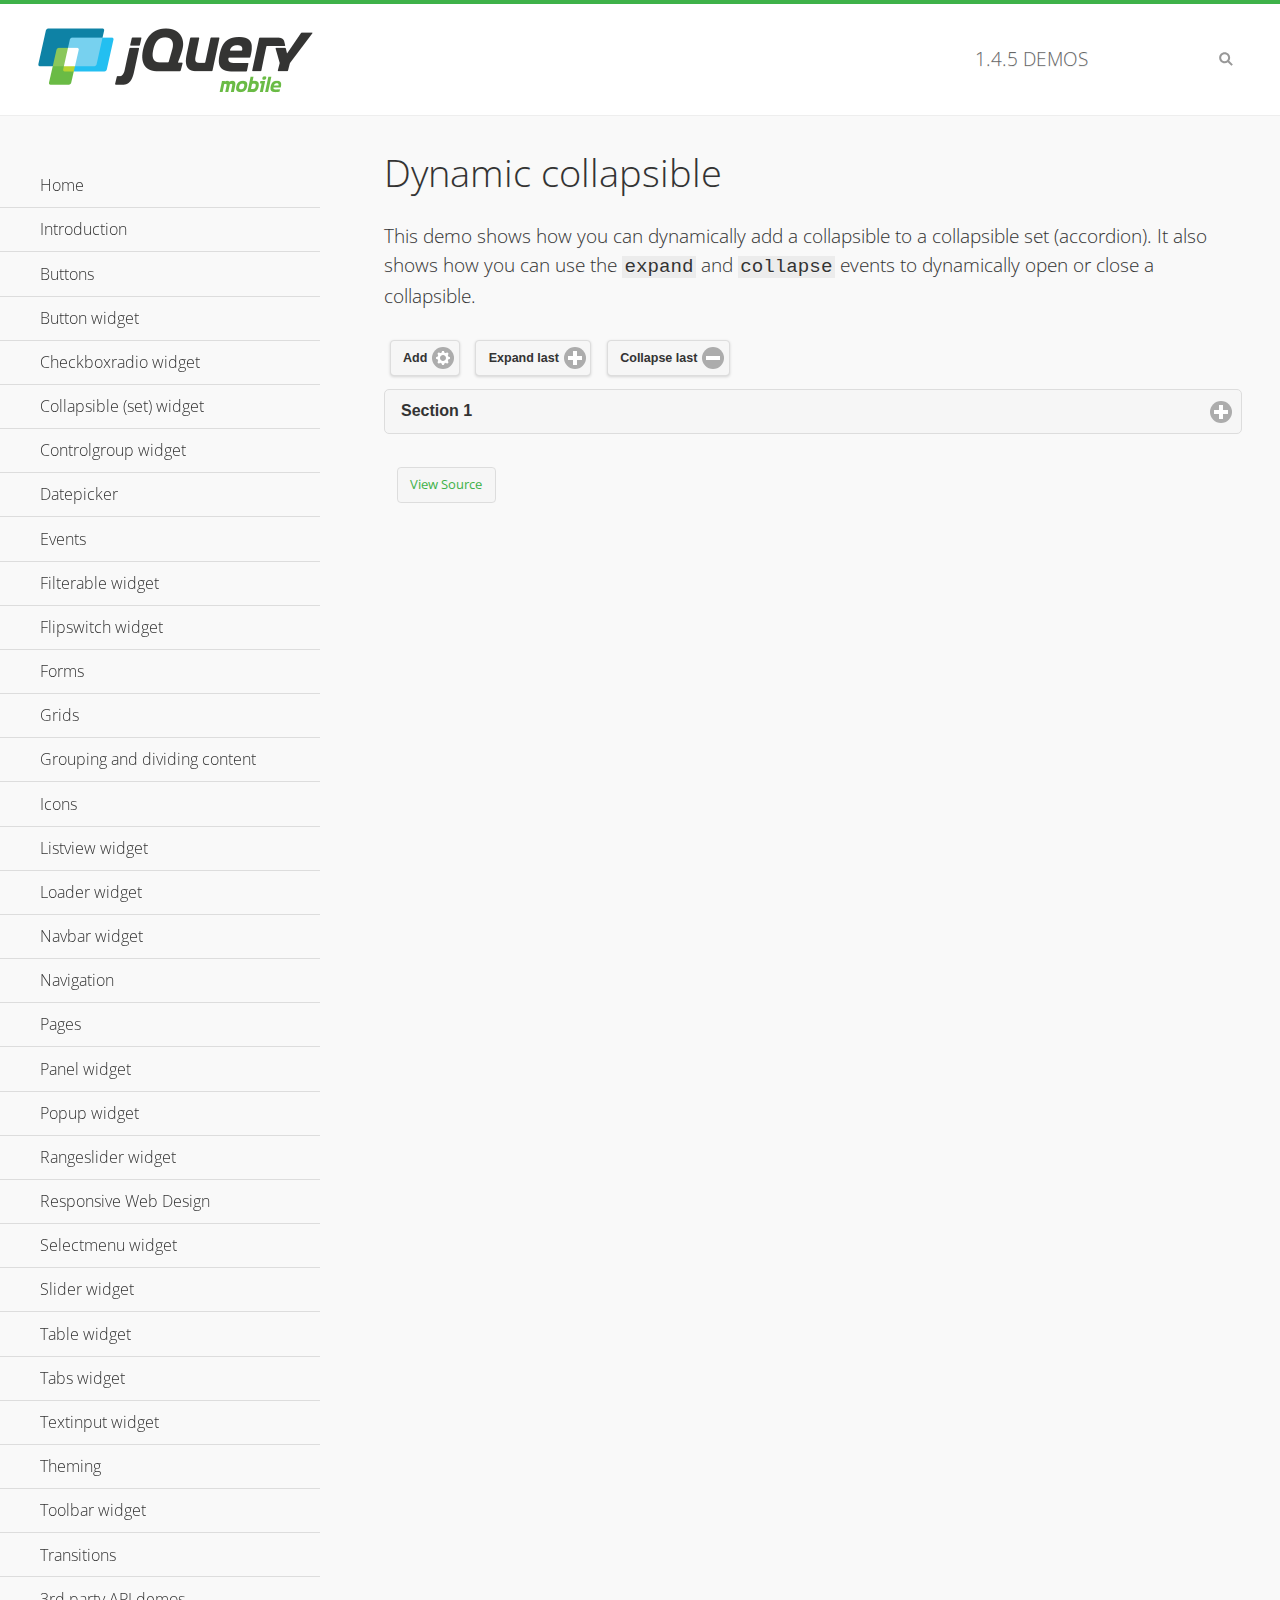
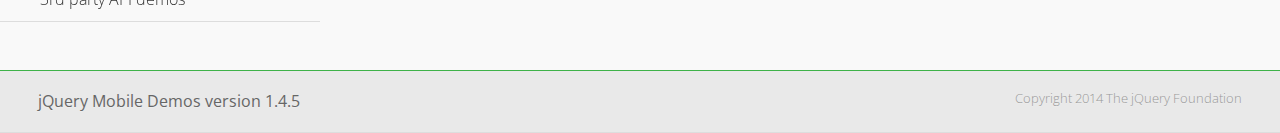
<file: js/jquery.mobile-1.4.5/demos/collapsible-dynamic/index.html>
<!DOCTYPE html>
<html>
<head>
	<meta charset="utf-8">
	<meta name="viewport" content="width=device-width, initial-scale=1">
	<title>Dynamic collapsible - jQuery Mobile Demos</title>
	<link rel="shortcut icon" href="../favicon.ico">
    <link rel="stylesheet" href="http://fonts.googleapis.com/css?family=Open+Sans:300,400,700">
	<link rel="stylesheet" href="../css/themes/default/jquery.mobile-1.4.5.min.css">
	<link rel="stylesheet" href="../_assets/css/jqm-demos.css">
	<script src="../js/jquery.js"></script>
	<script src="../_assets/js/index.js"></script>
	<script src="../js/jquery.mobile-1.4.5.min.js"></script>
	<script>
		$( document ).on( "pagecreate", function() {
			var nextId = 1;

			$("#add").click(function() {
				nextId++;
				var content = "<div data-role='collapsible' id='set" + nextId + "'><h3>Section " + nextId + "</h3><p>I am the collapsible content in a set so this feels like an accordion. I am hidden by default because I have the 'collapsed' state; you need to expand the header to see me.</p></div>";

				$( "#set" ).append( content ).collapsibleset( "refresh" );
			});

			$( "#expand" ).click(function() {
				$("#set").children(":last").collapsible( "expand" );
			});

			$( "#collapse" ).click(function() {
				$( "#set" ).children( ":last" ).collapsible( "collapse" );
			});
		});
	</script>
</head>
<body>
<div data-role="page" class="jqm-demos">

	<div data-role="header" class="jqm-header">
		<h2><a href="../" title="jQuery Mobile Demos home"><img src="../_assets/img/jquery-logo.png" alt="jQuery Mobile"></a></h2>
		<p><span class="jqm-version"></span> Demos</p>
		<a href="#" class="jqm-navmenu-link ui-btn ui-btn-icon-notext ui-corner-all ui-icon-bars ui-nodisc-icon ui-alt-icon ui-btn-left">Menu</a>
		<a href="#" class="jqm-search-link ui-btn ui-btn-icon-notext ui-corner-all ui-icon-search ui-nodisc-icon ui-alt-icon ui-btn-right">Search</a>
	</div><!-- /header -->

	<div role="main" class="ui-content jqm-content">

        <h1>Dynamic collapsible</h1>

        <p>This demo shows how you can dynamically add a collapsible to a collapsible set (accordion). It also shows how you can use the <code>expand</code> and <code>collapse</code> events to dynamically open or close a collapsible.</p>

        <div data-demo-html="true" data-demo-js="true">
            <button type="button" data-icon="gear" data-iconpos="right" data-mini="true" data-inline="true" id="add">Add</button>
            <button type="button" data-icon="plus" data-iconpos="right" data-mini="true" data-inline="true" id="expand">Expand last</button>
            <button type="button" data-icon="minus" data-iconpos="right" data-mini="true" data-inline="true" id="collapse">Collapse last</button>

            <div data-role="collapsibleset" data-content-theme="a" data-iconpos="right" id="set">
                <div data-role="collapsible" id="set1" data-collapsed="true">
                    <h3>Section 1</h3>
                    <p>I'm the collapsible content.</p>
                </div>
            </div>

        </div><!--/demo-html -->

	</div><!-- /content -->
	    <div data-role="panel" class="jqm-navmenu-panel" data-position="left" data-display="overlay" data-theme="a">
	    	<ul class="jqm-list ui-alt-icon ui-nodisc-icon">
<li data-filtertext="demos homepage" data-icon="home"><a href=".././">Home</a></li>
<li data-filtertext="introduction overview getting started"><a href="../intro/" data-ajax="false">Introduction</a></li>
<li data-filtertext="buttons button markup buttonmarkup method anchor link button element"><a href="../button-markup/" data-ajax="false">Buttons</a></li>
<li data-filtertext="form button widget input button submit reset"><a href="../button/" data-ajax="false">Button widget</a></li>
<li data-role="collapsible" data-enhanced="true" data-collapsed-icon="carat-d" data-expanded-icon="carat-u" data-iconpos="right" data-inset="false" class="ui-collapsible ui-collapsible-themed-content ui-collapsible-collapsed">
	<h3 class="ui-collapsible-heading ui-collapsible-heading-collapsed">
		<a href="#" class="ui-collapsible-heading-toggle ui-btn ui-btn-icon-right ui-btn-inherit ui-icon-carat-d">
		    Checkboxradio widget<span class="ui-collapsible-heading-status"> click to expand contents</span>
		</a>
	</h3>
	<div class="ui-collapsible-content ui-body-inherit ui-collapsible-content-collapsed" aria-hidden="true">
		<ul>
			<li data-filtertext="form checkboxradio widget checkbox input checkboxes controlgroups"><a href="../checkboxradio-checkbox/" data-ajax="false">Checkboxes</a></li>
			<li data-filtertext="form checkboxradio widget radio input radio buttons controlgroups"><a href="../checkboxradio-radio/" data-ajax="false">Radio buttons</a></li>
		</ul>
	</div>
</li>
<li data-role="collapsible" data-enhanced="true" data-collapsed-icon="carat-d" data-expanded-icon="carat-u" data-iconpos="right" data-inset="false" class="ui-collapsible ui-collapsible-themed-content ui-collapsible-collapsed">
	<h3 class="ui-collapsible-heading ui-collapsible-heading-collapsed">
		<a href="#" class="ui-collapsible-heading-toggle ui-btn ui-btn-icon-right ui-btn-inherit ui-icon-carat-d">
			Collapsible (set) widget<span class="ui-collapsible-heading-status"> click to expand contents</span>
		</a>
	</h3>
	<div class="ui-collapsible-content ui-body-inherit ui-collapsible-content-collapsed" aria-hidden="true">
		<ul>
			<li data-filtertext="collapsibles content formatting"><a href="../collapsible/" data-ajax="false">Collapsible</a></li>
			<li data-filtertext="dynamic collapsible set accordion append expand"><a href="../collapsible-dynamic/" data-ajax="false">Dynamic collapsibles</a></li>
			<li data-filtertext="accordions collapsible set widget content formatting grouped collapsibles"><a href="../collapsibleset/" data-ajax="false">Collapsible set</a></li>
		</ul>
	</div>
</li>
<li data-role="collapsible" data-enhanced="true" data-collapsed-icon="carat-d" data-expanded-icon="carat-u" data-iconpos="right" data-inset="false" class="ui-collapsible ui-collapsible-themed-content ui-collapsible-collapsed">
	<h3 class="ui-collapsible-heading ui-collapsible-heading-collapsed">
		<a href="#" class="ui-collapsible-heading-toggle ui-btn ui-btn-icon-right ui-btn-inherit ui-icon-carat-d">
			Controlgroup widget<span class="ui-collapsible-heading-status"> click to expand contents</span>
		</a>
	</h3>
	<div class="ui-collapsible-content ui-body-inherit ui-collapsible-content-collapsed" aria-hidden="true">
		<ul>
			<li data-filtertext="controlgroups selectmenu checkboxradio input grouped buttons horizontal vertical"><a href="../controlgroup/" data-ajax="false">Controlgroup</a></li>
			<li data-filtertext="dynamic controlgroup dynamically add buttons"><a href="../controlgroup-dynamic/" data-ajax="false">Dynamic controlgroups</a></li>
		</ul>
	</div>
</li>
<li data-filtertext="form datepicker widget date input"><a href="../datepicker/" data-ajax="false">Datepicker</a></li>
<li data-role="collapsible" data-enhanced="true" data-collapsed-icon="carat-d" data-expanded-icon="carat-u" data-iconpos="right" data-inset="false" class="ui-collapsible ui-collapsible-themed-content ui-collapsible-collapsed">
	<h3 class="ui-collapsible-heading ui-collapsible-heading-collapsed">
		<a href="#" class="ui-collapsible-heading-toggle ui-btn ui-btn-icon-right ui-btn-inherit ui-icon-carat-d">
			Events<span class="ui-collapsible-heading-status"> click to expand contents</span>
		</a>
	</h3>
	<div class="ui-collapsible-content ui-body-inherit ui-collapsible-content-collapsed" aria-hidden="true">
		<ul>
			<li data-filtertext="swipe to delete list items listviews swipe events"><a href="../swipe-list/" data-ajax="false">Swipe list items</a></li>
			<li data-filtertext="swipe to navigate swipe page navigation swipe events"><a href="../swipe-page/" data-ajax="false">Swipe page navigation</a></li>
		</ul>
	</div>
</li>
<li data-filtertext="filterable filter elements sorting searching listview table"><a href="../filterable/" data-ajax="false">Filterable widget</a></li>
<li data-filtertext="form flipswitch widget flip toggle switch binary select checkbox input"><a href="../flipswitch/" data-ajax="false">Flipswitch widget</a></li>
<li data-role="collapsible" data-enhanced="true" data-collapsed-icon="carat-d" data-expanded-icon="carat-u" data-iconpos="right" data-inset="false" class="ui-collapsible ui-collapsible-themed-content ui-collapsible-collapsed">
	<h3 class="ui-collapsible-heading ui-collapsible-heading-collapsed">
		<a href="#" class="ui-collapsible-heading-toggle ui-btn ui-btn-icon-right ui-btn-inherit ui-icon-carat-d">
			Forms<span class="ui-collapsible-heading-status"> click to expand contents</span>
		</a>
	</h3>
	<div class="ui-collapsible-content ui-body-inherit ui-collapsible-content-collapsed" aria-hidden="true">
		<ul>
			<li data-filtertext="forms text checkbox radio range button submit reset inputs selects textarea slider flipswitch label form elements"><a href="../forms/" data-ajax="false">Forms</a></li>
			<li data-filtertext="form hide labels hidden accessible ui-hidden-accessible forms"><a href="../forms-label-hidden-accessible/" data-ajax="false">Hide labels</a></li>
			<li data-filtertext="form field containers fieldcontain ui-field-contain forms"><a href="../forms-field-contain/" data-ajax="false">Field containers</a></li>
			<li data-filtertext="forms disabled form elements"><a href="../forms-disabled/" data-ajax="false">Forms disabled</a></li>
			<li data-filtertext="forms gallery examples overview forms text checkbox radio range button submit reset inputs selects textarea slider flipswitch label form elements"><a href="../forms-gallery/" data-ajax="false">Forms gallery</a></li>
		</ul>
	</div>
</li>
<li data-role="collapsible" data-enhanced="true" data-collapsed-icon="carat-d" data-expanded-icon="carat-u" data-iconpos="right" data-inset="false" class="ui-collapsible ui-collapsible-themed-content ui-collapsible-collapsed">
	<h3 class="ui-collapsible-heading ui-collapsible-heading-collapsed">
		<a href="#" class="ui-collapsible-heading-toggle ui-btn ui-btn-icon-right ui-btn-inherit ui-icon-carat-d">
			Grids<span class="ui-collapsible-heading-status"> click to expand contents</span>
		</a>
	</h3>
	<div class="ui-collapsible-content ui-body-inherit ui-collapsible-content-collapsed" aria-hidden="true">
		<ul>
			<li data-filtertext="grids columns blocks content formatting rwd responsive css framework"><a href="../grids/" data-ajax="false">Grids</a></li>
			<li data-filtertext="buttons in grids css framework"><a href="../grids-buttons/" data-ajax="false">Buttons in grids</a></li>
			<li data-filtertext="custom responsive grids rwd css framework"><a href="../grids-custom-responsive/" data-ajax="false">Custom responsive grids</a></li>
		</ul>
	</div>
</li>
<li data-filtertext="blocks content formatting sections heading"><a href="../body-bar-classes/" data-ajax="false">Grouping and dividing content</a></li>
<li data-role="collapsible" data-enhanced="true" data-collapsed-icon="carat-d" data-expanded-icon="carat-u" data-iconpos="right" data-inset="false" class="ui-collapsible ui-collapsible-themed-content ui-collapsible-collapsed">
	<h3 class="ui-collapsible-heading ui-collapsible-heading-collapsed">
		<a href="#" class="ui-collapsible-heading-toggle ui-btn ui-btn-icon-right ui-btn-inherit ui-icon-carat-d">
			Icons<span class="ui-collapsible-heading-status"> click to expand contents</span>
		</a>
	</h3>
	<div class="ui-collapsible-content ui-body-inherit ui-collapsible-content-collapsed" aria-hidden="true">
		<ul>
			<li data-filtertext="button icons svg disc alt custom icon position"><a href="../icons/" data-ajax="false">Icons</a></li>
			<li data-filtertext=""><a href="../icons-grunticon/" data-ajax="false">Grunticon loader</a></li>
		</ul>
	</div>
</li>
<li data-role="collapsible" data-enhanced="true" data-collapsed-icon="carat-d" data-expanded-icon="carat-u" data-iconpos="right" data-inset="false" class="ui-collapsible ui-collapsible-themed-content ui-collapsible-collapsed">
	<h3 class="ui-collapsible-heading ui-collapsible-heading-collapsed">
		<a href="#" class="ui-collapsible-heading-toggle ui-btn ui-btn-icon-right ui-btn-inherit ui-icon-carat-d">
			Listview widget<span class="ui-collapsible-heading-status"> click to expand contents</span>
		</a>
	</h3>
	<div class="ui-collapsible-content ui-body-inherit ui-collapsible-content-collapsed" aria-hidden="true">
		<ul>
			<li data-filtertext="listview widget thumbnails icons nested split button collapsible ul ol"><a href="../listview/" data-ajax="false">Listview</a></li>
			<li data-filtertext="autocomplete filterable reveal listview filtertextbeforefilter placeholder"><a href="../listview-autocomplete/" data-ajax="false">Listview autocomplete</a></li>
			<li data-filtertext="autocomplete filterable reveal listview remote data filtertextbeforefilter placeholder"><a href="../listview-autocomplete-remote/" data-ajax="false">Listview autocomplete remote data</a></li>
			<li data-filtertext="autodividers anchor jump scroll linkbars listview lists ul ol"><a href="../listview-autodividers-linkbar/" data-ajax="false">Listview autodividers linkbar</a></li>
			<li data-filtertext="listview autodividers selector autodividersselector lists ul ol"><a href="../listview-autodividers-selector/" data-ajax="false">Listview autodividers selector</a></li>
			<li data-filtertext="listview nested list items"><a href="../listview-nested-lists/" data-ajax="false">Nested Listviews</a></li>
			<li data-filtertext="listview collapsible list items flat"><a href="../listview-collapsible-item-flat/" data-ajax="false">Listview collapsible list items (flat)</a></li>
			<li data-filtertext="listview collapsible list indented"><a href="../listview-collapsible-item-indented/" data-ajax="false">Listview collapsible list items (indented)</a></li>
			<li data-filtertext="grid listview responsive grids responsive listviews lists ul"><a href="../listview-grid/" data-ajax="false">Listview responsive grid</a></li>
		</ul>
	</div>
</li>
<li data-filtertext="loader widget page loading navigation overlay spinner"><a href="../loader/" data-ajax="false">Loader widget</a></li>
<li data-filtertext="navbar widget navmenu toolbars header footer"><a href="../navbar/" data-ajax="false">Navbar widget</a></li>
<li data-role="collapsible" data-enhanced="true" data-collapsed-icon="carat-d" data-expanded-icon="carat-u" data-iconpos="right" data-inset="false" class="ui-collapsible ui-collapsible-themed-content ui-collapsible-collapsed">
	<h3 class="ui-collapsible-heading ui-collapsible-heading-collapsed">
		<a href="#" class="ui-collapsible-heading-toggle ui-btn ui-btn-icon-right ui-btn-inherit ui-icon-carat-d">
			Navigation<span class="ui-collapsible-heading-status"> click to expand contents</span>
		</a>
	</h3>
	<div class="ui-collapsible-content ui-body-inherit ui-collapsible-content-collapsed" aria-hidden="true">
		<ul>
			<li data-filtertext="ajax navigation navigate widget history event method"><a href="../navigation/" data-ajax="false">Navigation</a></li>
			<li data-filtertext="linking pages page links navigation ajax prefetch cache"><a href="../navigation-linking-pages/" data-ajax="false">Linking pages</a></li>
			<!-- <li data-filtertext="php redirect server redirection server-side navigation"><a href="../navigation-php-redirect/" data-ajax="false">PHP redirect demo</a></li>-->
			<li data-filtertext="navigation redirection hash query"><a href="../navigation-hash-processing/" data-ajax="false">Hash processing demo</a></li>
			<li data-filtertext="navigation redirection hash query"><a href="../page-events/" data-ajax="false">Page Navigation Events</a></li>
		</ul>
	</div>
</li>
<li data-role="collapsible" data-enhanced="true" data-collapsed-icon="carat-d" data-expanded-icon="carat-u" data-iconpos="right" data-inset="false" class="ui-collapsible ui-collapsible-themed-content ui-collapsible-collapsed">
	<h3 class="ui-collapsible-heading ui-collapsible-heading-collapsed">
		<a href="#" class="ui-collapsible-heading-toggle ui-btn ui-btn-icon-right ui-btn-inherit ui-icon-carat-d">
			Pages<span class="ui-collapsible-heading-status"> click to expand contents</span>
		</a>
	</h3>
	<div class="ui-collapsible-content ui-body-inherit ui-collapsible-content-collapsed" aria-hidden="true">
		<ul>
			<li data-filtertext="pages page widget ajax navigation"><a href="../pages/" data-ajax="false">Pages</a></li>
			<li data-filtertext="single page"><a href="../pages-single-page/" data-ajax="false">Single page</a></li>
			<li data-filtertext="multipage multi-page page"><a href="../pages-multi-page/" data-ajax="false">Multi-page template</a></li>
			<li data-filtertext="dialog page widget modal popup"><a href="../pages-dialog/" data-ajax="false">Dialog page</a></li>
		</ul>
	</div>
</li>
<li data-role="collapsible" data-enhanced="true" data-collapsed-icon="carat-d" data-expanded-icon="carat-u" data-iconpos="right" data-inset="false" class="ui-collapsible ui-collapsible-themed-content ui-collapsible-collapsed">
	<h3 class="ui-collapsible-heading ui-collapsible-heading-collapsed">
		<a href="#" class="ui-collapsible-heading-toggle ui-btn ui-btn-icon-right ui-btn-inherit ui-icon-carat-d">
			Panel widget<span class="ui-collapsible-heading-status"> click to expand contents</span>
		</a>
	</h3>
	<div class="ui-collapsible-content ui-body-inherit ui-collapsible-content-collapsed" aria-hidden="true">
		<ul>
			<li data-filtertext="panel widget sliding panels reveal push overlay responsive"><a href="../panel/" data-ajax="false">Panel</a></li>
			<li data-filtertext=""><a href="../panel-external/" data-ajax="false">External panels</a></li>
			<li data-filtertext="panel "><a href="../panel-fixed/" data-ajax="false">Fixed panels</a></li>
			<li data-filtertext="panel slide panels sliding panels shadow rwd responsive breakpoint"><a href="../panel-responsive/" data-ajax="false">Panels responsive</a></li>
			<li data-filtertext="panel custom style custom panel width reveal shadow listview panel styling page background wrapper"><a href="../panel-styling/" data-ajax="false">Custom panel style</a></li>
			<li data-filtertext="panel open on swipe"><a href="../panel-swipe-open/" data-ajax="false">Panel open on swipe</a></li>
			<li data-filtertext="panels outside page internal external toolbars"><a href="../panel-external-internal/" data-ajax="false">Panel external and internal</a></li>
		</ul>
	</div>
</li>
<li data-role="collapsible" data-enhanced="true" data-collapsed-icon="carat-d" data-expanded-icon="carat-u" data-iconpos="right" data-inset="false" class="ui-collapsible ui-collapsible-themed-content ui-collapsible-collapsed">
	<h3 class="ui-collapsible-heading ui-collapsible-heading-collapsed">
		<a href="#" class="ui-collapsible-heading-toggle ui-btn ui-btn-icon-right ui-btn-inherit ui-icon-carat-d">
			Popup widget<span class="ui-collapsible-heading-status"> click to expand contents</span>
		</a>
	</h3>
	<div class="ui-collapsible-content ui-body-inherit ui-collapsible-content-collapsed" aria-hidden="true">
		<ul>
			<li data-filtertext="popup widget popups dialog modal transition tooltip lightbox form overlay screen flip pop fade transition"><a href="../popup/" data-ajax="false">Popup</a></li>
			<li data-filtertext="popup alignment position"><a href="../popup-alignment/" data-ajax="false">Popup alignment</a></li>
			<li data-filtertext="popup arrow size popups popover"><a href="../popup-arrow-size/" data-ajax="false">Popup arrow size</a></li>
			<li data-filtertext="dynamic popups popup images lightbox"><a href="../popup-dynamic/" data-ajax="false">Dynamic popups</a></li>
			<li data-filtertext="popups with iframes scaling"><a href="../popup-iframe/" data-ajax="false">Popups with iframes</a></li>
			<li data-filtertext="popup image scaling"><a href="../popup-image-scaling/" data-ajax="false">Popup image scaling</a></li>
			<li data-filtertext="external popup outside multi-page"><a href="../popup-outside-multipage/" data-ajax="false">Popup outside multi-page</a></li>
		</ul>
	</div>
</li>
<li data-filtertext="form rangeslider widget dual sliders dual handle sliders range input"><a href="../rangeslider/" data-ajax="false">Rangeslider widget</a></li>
<li data-filtertext="responsive web design rwd adaptive progressive enhancement PE accessible mobile breakpoints media query media queries"><a href="../rwd/" data-ajax="false">Responsive Web Design</a></li>
<li data-role="collapsible" data-enhanced="true" data-collapsed-icon="carat-d" data-expanded-icon="carat-u" data-iconpos="right" data-inset="false" class="ui-collapsible ui-collapsible-themed-content ui-collapsible-collapsed">
	<h3 class="ui-collapsible-heading ui-collapsible-heading-collapsed">
		<a href="#" class="ui-collapsible-heading-toggle ui-btn ui-btn-icon-right ui-btn-inherit ui-icon-carat-d">
			Selectmenu widget<span class="ui-collapsible-heading-status"> click to expand contents</span>
		</a>
	</h3>
	<div class="ui-collapsible-content ui-body-inherit ui-collapsible-content-collapsed" aria-hidden="true">
		<ul>
			<li data-filtertext="form selectmenu widget select input custom select menu selects"><a href="../selectmenu/" data-ajax="false">Selectmenu</a></li>
			<li data-filtertext="form custom select menu selectmenu widget custom menu option optgroup multiple selects"><a href="../selectmenu-custom/" data-ajax="false">Custom select menu</a></li>
			<li data-filtertext="filterable select filter popup dialog"><a href="../selectmenu-custom-filter/" data-ajax="false">Custom select menu with filter</a></li>
		</ul>
	</div>
</li>
<li data-role="collapsible" data-enhanced="true" data-collapsed-icon="carat-d" data-expanded-icon="carat-u" data-iconpos="right" data-inset="false" class="ui-collapsible ui-collapsible-themed-content ui-collapsible-collapsed">
	<h3 class="ui-collapsible-heading ui-collapsible-heading-collapsed">
		<a href="#" class="ui-collapsible-heading-toggle ui-btn ui-btn-icon-right ui-btn-inherit ui-icon-carat-d">
			Slider widget<span class="ui-collapsible-heading-status"> click to expand contents</span>
		</a>
	</h3>
	<div class="ui-collapsible-content ui-body-inherit ui-collapsible-content-collapsed" aria-hidden="true">
		<ul>
			<li data-filtertext="form slider widget range input single sliders"><a href="../slider/" data-ajax="false">Slider</a></li>
			<li data-filtertext="form slider widget flipswitch slider binary select flip toggle switch"><a href="../slider-flipswitch/" data-ajax="false">Slider flip toggle switch</a></li>
			<li data-filtertext="form slider tooltip handle value input range sliders"><a href="../slider-tooltip/" data-ajax="false">Slider tooltip</a></li>
		</ul>
	</div>
</li>
<li data-role="collapsible" data-enhanced="true" data-collapsed-icon="carat-d" data-expanded-icon="carat-u" data-iconpos="right" data-inset="false" class="ui-collapsible ui-collapsible-themed-content ui-collapsible-collapsed">
	<h3 class="ui-collapsible-heading ui-collapsible-heading-collapsed">
		<a href="#" class="ui-collapsible-heading-toggle ui-btn ui-btn-icon-right ui-btn-inherit ui-icon-carat-d">
			Table widget<span class="ui-collapsible-heading-status"> click to expand contents</span>
		</a>
	</h3>
	<div class="ui-collapsible-content ui-body-inherit ui-collapsible-content-collapsed" aria-hidden="true">
		<ul>
			<li data-filtertext="table widget reflow column toggle th td responsive tables rwd hide show tabular"><a href="../table-column-toggle/" data-ajax="false">Table Column Toggle</a></li>
			<li data-filtertext="table column toggle phone comparison demo"><a href="../table-column-toggle-example/" data-ajax="false">Table Column Toggle demo</a></li>
			<li data-filtertext="responsive tables table column toggle heading groups rwd breakpoint"><a href="../table-column-toggle-heading-groups/" data-ajax="false">Table Column Toggle heading groups</a></li>
			<li data-filtertext="responsive tables table column toggle hide rwd breakpoint customization options"><a href="../table-column-toggle-options/" data-ajax="false">Table Column Toggle options</a></li>
			<li data-filtertext="table reflow th td responsive rwd columns tabular"><a href="../table-reflow/" data-ajax="false">Table Reflow</a></li>
			<li data-filtertext="responsive tables table reflow heading groups rwd breakpoint"><a href="../table-reflow-heading-groups/" data-ajax="false">Table Reflow heading groups</a></li>
			<li data-filtertext="responsive tables table reflow stripes strokes table style"><a href="../table-reflow-stripes-strokes/" data-ajax="false">Table Reflow stripes and strokes</a></li>
			<li data-filtertext="responsive tables table reflow stack custom styles"><a href="../table-reflow-styling/" data-ajax="false">Table Reflow custom styles</a></li>
		</ul>
	</div>
</li>
<li data-filtertext="ui tabs widget"><a href="../tabs/" data-ajax="false">Tabs widget</a></li>
<li data-filtertext="form textinput widget text input textarea number date time tel email file color password"><a href="../textinput/" data-ajax="false">Textinput widget</a></li>
<li data-role="collapsible" data-enhanced="true" data-collapsed-icon="carat-d" data-expanded-icon="carat-u" data-iconpos="right" data-inset="false" class="ui-collapsible ui-collapsible-themed-content ui-collapsible-collapsed">
	<h3 class="ui-collapsible-heading ui-collapsible-heading-collapsed">
		<a href="#" class="ui-collapsible-heading-toggle ui-btn ui-btn-icon-right ui-btn-inherit ui-icon-carat-d">
			Theming<span class="ui-collapsible-heading-status"> click to expand contents</span>
		</a>
	</h3>
	<div class="ui-collapsible-content ui-body-inherit ui-collapsible-content-collapsed" aria-hidden="true">
		<ul>
			<li data-filtertext="default theme swatches theming style css"><a href="../theme-default/" data-ajax="false">Default theme</a></li>
			<li data-filtertext="classic theme old theme swatches theming style css"><a href="../theme-classic/" data-ajax="false">Classic theme</a></li>
		</ul>
	</div>
</li>
<li data-role="collapsible" data-enhanced="true" data-collapsed-icon="carat-d" data-expanded-icon="carat-u" data-iconpos="right" data-inset="false" class="ui-collapsible ui-collapsible-themed-content ui-collapsible-collapsed">
	<h3 class="ui-collapsible-heading ui-collapsible-heading-collapsed">
		<a href="#" class="ui-collapsible-heading-toggle ui-btn ui-btn-icon-right ui-btn-inherit ui-icon-carat-d">
			Toolbar widget<span class="ui-collapsible-heading-status"> click to expand contents</span>
		</a>
	</h3>
	<div class="ui-collapsible-content ui-body-inherit ui-collapsible-content-collapsed" aria-hidden="true">
		<ul>
			<li data-filtertext="toolbar widget header footer toolbars fixed fullscreen external sections"><a href="../toolbar/" data-ajax="false">Toolbar</a></li>
			<li data-filtertext="dynamic toolbars dynamically add toolbar header footer"><a href="../toolbar-dynamic/" data-ajax="false">Dynamic toolbars</a></li>
			<li data-filtertext="external toolbars header footer"><a href="../toolbar-external/" data-ajax="false">External toolbars</a></li>
			<li data-filtertext="fixed toolbars header footer"><a href="../toolbar-fixed/" data-ajax="false">Fixed toolbars</a></li>
			<li data-filtertext="fixed fullscreen toolbars header footer"><a href="../toolbar-fixed-fullscreen/" data-ajax="false">Fullscreen toolbars</a></li>
			<li data-filtertext="external fixed toolbars header footer"><a href="../toolbar-fixed-external/" data-ajax="false">Fixed external toolbars</a></li>
			<li data-filtertext="external persistent toolbars header footer navbar navmenu"><a href="../toolbar-fixed-persistent/" data-ajax="false">Persistent toolbars</a></li>
			<li data-filtertext="external ajax optimized toolbars persistent toolbars header footer navbar"><a href="../toolbar-fixed-persistent-optimized/" data-ajax="false">Ajax optimized toolbars</a></li>
			<li data-filtertext="form in toolbars header footer"><a href="../toolbar-fixed-forms/" data-ajax="false">Form in toolbar</a></li>
		</ul>
	</div>
</li>
<li data-filtertext="page transitions animated pages popup navigation flip slide fade pop"><a href="../transitions/" data-ajax="false">Transitions</a></li>
<li data-role="collapsible" data-enhanced="true" data-collapsed-icon="carat-d" data-expanded-icon="carat-u" data-iconpos="right" data-inset="false" class="ui-collapsible ui-collapsible-themed-content ui-collapsible-collapsed">
	<h3 class="ui-collapsible-heading ui-collapsible-heading-collapsed">
		<a href="#" class="ui-collapsible-heading-toggle ui-btn ui-btn-icon-right ui-btn-inherit ui-icon-carat-d">
			3rd party API demos<span class="ui-collapsible-heading-status"> click to expand contents</span>
		</a>
	</h3>
	<div class="ui-collapsible-content ui-body-inherit ui-collapsible-content-collapsed" aria-hidden="true">
		<ul>
			<li data-filtertext="backbone requirejs navigation router"><a href="../backbone-requirejs/" data-ajax="false">Backbone RequireJS</a></li>
			<li data-filtertext="google maps geolocation demo"><a href="../map-geolocation/" data-ajax="false">Google Maps geolocation</a></li>
			<li data-filtertext="google maps hybrid"><a href="../map-list-toggle/" data-ajax="false">Google Maps list toggle</a></li>
		</ul>
	</div>
</li>



		     </ul>
		</div><!-- /panel -->


	<div data-role="footer" data-position="fixed" data-tap-toggle="false" class="jqm-footer">
		<p>jQuery Mobile Demos version <span class="jqm-version"></span></p>
		<p>Copyright 2014 The jQuery Foundation</p>
	</div><!-- /footer -->
	<!-- TODO: This should become an external panel so we can add input to markup (unique ID) -->
    <div data-role="panel" class="jqm-search-panel" data-position="right" data-display="overlay" data-theme="a">
		<div class="jqm-search">
			<ul class="jqm-list" data-filter-placeholder="Search demos..." data-filter-reveal="true">
<li data-filtertext="demos homepage" data-icon="home"><a href=".././">Home</a></li>
<li data-filtertext="introduction overview getting started"><a href="../intro/" data-ajax="false">Introduction</a></li>
<li data-filtertext="buttons button markup buttonmarkup method anchor link button element"><a href="../button-markup/" data-ajax="false">Buttons</a></li>
<li data-filtertext="form button widget input button submit reset"><a href="../button/" data-ajax="false">Button widget</a></li>
<li data-role="collapsible" data-enhanced="true" data-collapsed-icon="carat-d" data-expanded-icon="carat-u" data-iconpos="right" data-inset="false" class="ui-collapsible ui-collapsible-themed-content ui-collapsible-collapsed">
	<h3 class="ui-collapsible-heading ui-collapsible-heading-collapsed">
		<a href="#" class="ui-collapsible-heading-toggle ui-btn ui-btn-icon-right ui-btn-inherit ui-icon-carat-d">
		    Checkboxradio widget<span class="ui-collapsible-heading-status"> click to expand contents</span>
		</a>
	</h3>
	<div class="ui-collapsible-content ui-body-inherit ui-collapsible-content-collapsed" aria-hidden="true">
		<ul>
			<li data-filtertext="form checkboxradio widget checkbox input checkboxes controlgroups"><a href="../checkboxradio-checkbox/" data-ajax="false">Checkboxes</a></li>
			<li data-filtertext="form checkboxradio widget radio input radio buttons controlgroups"><a href="../checkboxradio-radio/" data-ajax="false">Radio buttons</a></li>
		</ul>
	</div>
</li>
<li data-role="collapsible" data-enhanced="true" data-collapsed-icon="carat-d" data-expanded-icon="carat-u" data-iconpos="right" data-inset="false" class="ui-collapsible ui-collapsible-themed-content ui-collapsible-collapsed">
	<h3 class="ui-collapsible-heading ui-collapsible-heading-collapsed">
		<a href="#" class="ui-collapsible-heading-toggle ui-btn ui-btn-icon-right ui-btn-inherit ui-icon-carat-d">
			Collapsible (set) widget<span class="ui-collapsible-heading-status"> click to expand contents</span>
		</a>
	</h3>
	<div class="ui-collapsible-content ui-body-inherit ui-collapsible-content-collapsed" aria-hidden="true">
		<ul>
			<li data-filtertext="collapsibles content formatting"><a href="../collapsible/" data-ajax="false">Collapsible</a></li>
			<li data-filtertext="dynamic collapsible set accordion append expand"><a href="../collapsible-dynamic/" data-ajax="false">Dynamic collapsibles</a></li>
			<li data-filtertext="accordions collapsible set widget content formatting grouped collapsibles"><a href="../collapsibleset/" data-ajax="false">Collapsible set</a></li>
		</ul>
	</div>
</li>
<li data-role="collapsible" data-enhanced="true" data-collapsed-icon="carat-d" data-expanded-icon="carat-u" data-iconpos="right" data-inset="false" class="ui-collapsible ui-collapsible-themed-content ui-collapsible-collapsed">
	<h3 class="ui-collapsible-heading ui-collapsible-heading-collapsed">
		<a href="#" class="ui-collapsible-heading-toggle ui-btn ui-btn-icon-right ui-btn-inherit ui-icon-carat-d">
			Controlgroup widget<span class="ui-collapsible-heading-status"> click to expand contents</span>
		</a>
	</h3>
	<div class="ui-collapsible-content ui-body-inherit ui-collapsible-content-collapsed" aria-hidden="true">
		<ul>
			<li data-filtertext="controlgroups selectmenu checkboxradio input grouped buttons horizontal vertical"><a href="../controlgroup/" data-ajax="false">Controlgroup</a></li>
			<li data-filtertext="dynamic controlgroup dynamically add buttons"><a href="../controlgroup-dynamic/" data-ajax="false">Dynamic controlgroups</a></li>
		</ul>
	</div>
</li>
<li data-filtertext="form datepicker widget date input"><a href="../datepicker/" data-ajax="false">Datepicker</a></li>
<li data-role="collapsible" data-enhanced="true" data-collapsed-icon="carat-d" data-expanded-icon="carat-u" data-iconpos="right" data-inset="false" class="ui-collapsible ui-collapsible-themed-content ui-collapsible-collapsed">
	<h3 class="ui-collapsible-heading ui-collapsible-heading-collapsed">
		<a href="#" class="ui-collapsible-heading-toggle ui-btn ui-btn-icon-right ui-btn-inherit ui-icon-carat-d">
			Events<span class="ui-collapsible-heading-status"> click to expand contents</span>
		</a>
	</h3>
	<div class="ui-collapsible-content ui-body-inherit ui-collapsible-content-collapsed" aria-hidden="true">
		<ul>
			<li data-filtertext="swipe to delete list items listviews swipe events"><a href="../swipe-list/" data-ajax="false">Swipe list items</a></li>
			<li data-filtertext="swipe to navigate swipe page navigation swipe events"><a href="../swipe-page/" data-ajax="false">Swipe page navigation</a></li>
		</ul>
	</div>
</li>
<li data-filtertext="filterable filter elements sorting searching listview table"><a href="../filterable/" data-ajax="false">Filterable widget</a></li>
<li data-filtertext="form flipswitch widget flip toggle switch binary select checkbox input"><a href="../flipswitch/" data-ajax="false">Flipswitch widget</a></li>
<li data-role="collapsible" data-enhanced="true" data-collapsed-icon="carat-d" data-expanded-icon="carat-u" data-iconpos="right" data-inset="false" class="ui-collapsible ui-collapsible-themed-content ui-collapsible-collapsed">
	<h3 class="ui-collapsible-heading ui-collapsible-heading-collapsed">
		<a href="#" class="ui-collapsible-heading-toggle ui-btn ui-btn-icon-right ui-btn-inherit ui-icon-carat-d">
			Forms<span class="ui-collapsible-heading-status"> click to expand contents</span>
		</a>
	</h3>
	<div class="ui-collapsible-content ui-body-inherit ui-collapsible-content-collapsed" aria-hidden="true">
		<ul>
			<li data-filtertext="forms text checkbox radio range button submit reset inputs selects textarea slider flipswitch label form elements"><a href="../forms/" data-ajax="false">Forms</a></li>
			<li data-filtertext="form hide labels hidden accessible ui-hidden-accessible forms"><a href="../forms-label-hidden-accessible/" data-ajax="false">Hide labels</a></li>
			<li data-filtertext="form field containers fieldcontain ui-field-contain forms"><a href="../forms-field-contain/" data-ajax="false">Field containers</a></li>
			<li data-filtertext="forms disabled form elements"><a href="../forms-disabled/" data-ajax="false">Forms disabled</a></li>
			<li data-filtertext="forms gallery examples overview forms text checkbox radio range button submit reset inputs selects textarea slider flipswitch label form elements"><a href="../forms-gallery/" data-ajax="false">Forms gallery</a></li>
		</ul>
	</div>
</li>
<li data-role="collapsible" data-enhanced="true" data-collapsed-icon="carat-d" data-expanded-icon="carat-u" data-iconpos="right" data-inset="false" class="ui-collapsible ui-collapsible-themed-content ui-collapsible-collapsed">
	<h3 class="ui-collapsible-heading ui-collapsible-heading-collapsed">
		<a href="#" class="ui-collapsible-heading-toggle ui-btn ui-btn-icon-right ui-btn-inherit ui-icon-carat-d">
			Grids<span class="ui-collapsible-heading-status"> click to expand contents</span>
		</a>
	</h3>
	<div class="ui-collapsible-content ui-body-inherit ui-collapsible-content-collapsed" aria-hidden="true">
		<ul>
			<li data-filtertext="grids columns blocks content formatting rwd responsive css framework"><a href="../grids/" data-ajax="false">Grids</a></li>
			<li data-filtertext="buttons in grids css framework"><a href="../grids-buttons/" data-ajax="false">Buttons in grids</a></li>
			<li data-filtertext="custom responsive grids rwd css framework"><a href="../grids-custom-responsive/" data-ajax="false">Custom responsive grids</a></li>
		</ul>
	</div>
</li>
<li data-filtertext="blocks content formatting sections heading"><a href="../body-bar-classes/" data-ajax="false">Grouping and dividing content</a></li>
<li data-role="collapsible" data-enhanced="true" data-collapsed-icon="carat-d" data-expanded-icon="carat-u" data-iconpos="right" data-inset="false" class="ui-collapsible ui-collapsible-themed-content ui-collapsible-collapsed">
	<h3 class="ui-collapsible-heading ui-collapsible-heading-collapsed">
		<a href="#" class="ui-collapsible-heading-toggle ui-btn ui-btn-icon-right ui-btn-inherit ui-icon-carat-d">
			Icons<span class="ui-collapsible-heading-status"> click to expand contents</span>
		</a>
	</h3>
	<div class="ui-collapsible-content ui-body-inherit ui-collapsible-content-collapsed" aria-hidden="true">
		<ul>
			<li data-filtertext="button icons svg disc alt custom icon position"><a href="../icons/" data-ajax="false">Icons</a></li>
			<li data-filtertext=""><a href="../icons-grunticon/" data-ajax="false">Grunticon loader</a></li>
		</ul>
	</div>
</li>
<li data-role="collapsible" data-enhanced="true" data-collapsed-icon="carat-d" data-expanded-icon="carat-u" data-iconpos="right" data-inset="false" class="ui-collapsible ui-collapsible-themed-content ui-collapsible-collapsed">
	<h3 class="ui-collapsible-heading ui-collapsible-heading-collapsed">
		<a href="#" class="ui-collapsible-heading-toggle ui-btn ui-btn-icon-right ui-btn-inherit ui-icon-carat-d">
			Listview widget<span class="ui-collapsible-heading-status"> click to expand contents</span>
		</a>
	</h3>
	<div class="ui-collapsible-content ui-body-inherit ui-collapsible-content-collapsed" aria-hidden="true">
		<ul>
			<li data-filtertext="listview widget thumbnails icons nested split button collapsible ul ol"><a href="../listview/" data-ajax="false">Listview</a></li>
			<li data-filtertext="autocomplete filterable reveal listview filtertextbeforefilter placeholder"><a href="../listview-autocomplete/" data-ajax="false">Listview autocomplete</a></li>
			<li data-filtertext="autocomplete filterable reveal listview remote data filtertextbeforefilter placeholder"><a href="../listview-autocomplete-remote/" data-ajax="false">Listview autocomplete remote data</a></li>
			<li data-filtertext="autodividers anchor jump scroll linkbars listview lists ul ol"><a href="../listview-autodividers-linkbar/" data-ajax="false">Listview autodividers linkbar</a></li>
			<li data-filtertext="listview autodividers selector autodividersselector lists ul ol"><a href="../listview-autodividers-selector/" data-ajax="false">Listview autodividers selector</a></li>
			<li data-filtertext="listview nested list items"><a href="../listview-nested-lists/" data-ajax="false">Nested Listviews</a></li>
			<li data-filtertext="listview collapsible list items flat"><a href="../listview-collapsible-item-flat/" data-ajax="false">Listview collapsible list items (flat)</a></li>
			<li data-filtertext="listview collapsible list indented"><a href="../listview-collapsible-item-indented/" data-ajax="false">Listview collapsible list items (indented)</a></li>
			<li data-filtertext="grid listview responsive grids responsive listviews lists ul"><a href="../listview-grid/" data-ajax="false">Listview responsive grid</a></li>
		</ul>
	</div>
</li>
<li data-filtertext="loader widget page loading navigation overlay spinner"><a href="../loader/" data-ajax="false">Loader widget</a></li>
<li data-filtertext="navbar widget navmenu toolbars header footer"><a href="../navbar/" data-ajax="false">Navbar widget</a></li>
<li data-role="collapsible" data-enhanced="true" data-collapsed-icon="carat-d" data-expanded-icon="carat-u" data-iconpos="right" data-inset="false" class="ui-collapsible ui-collapsible-themed-content ui-collapsible-collapsed">
	<h3 class="ui-collapsible-heading ui-collapsible-heading-collapsed">
		<a href="#" class="ui-collapsible-heading-toggle ui-btn ui-btn-icon-right ui-btn-inherit ui-icon-carat-d">
			Navigation<span class="ui-collapsible-heading-status"> click to expand contents</span>
		</a>
	</h3>
	<div class="ui-collapsible-content ui-body-inherit ui-collapsible-content-collapsed" aria-hidden="true">
		<ul>
			<li data-filtertext="ajax navigation navigate widget history event method"><a href="../navigation/" data-ajax="false">Navigation</a></li>
			<li data-filtertext="linking pages page links navigation ajax prefetch cache"><a href="../navigation-linking-pages/" data-ajax="false">Linking pages</a></li>
			<!-- <li data-filtertext="php redirect server redirection server-side navigation"><a href="../navigation-php-redirect/" data-ajax="false">PHP redirect demo</a></li>-->
			<li data-filtertext="navigation redirection hash query"><a href="../navigation-hash-processing/" data-ajax="false">Hash processing demo</a></li>
			<li data-filtertext="navigation redirection hash query"><a href="../page-events/" data-ajax="false">Page Navigation Events</a></li>
		</ul>
	</div>
</li>
<li data-role="collapsible" data-enhanced="true" data-collapsed-icon="carat-d" data-expanded-icon="carat-u" data-iconpos="right" data-inset="false" class="ui-collapsible ui-collapsible-themed-content ui-collapsible-collapsed">
	<h3 class="ui-collapsible-heading ui-collapsible-heading-collapsed">
		<a href="#" class="ui-collapsible-heading-toggle ui-btn ui-btn-icon-right ui-btn-inherit ui-icon-carat-d">
			Pages<span class="ui-collapsible-heading-status"> click to expand contents</span>
		</a>
	</h3>
	<div class="ui-collapsible-content ui-body-inherit ui-collapsible-content-collapsed" aria-hidden="true">
		<ul>
			<li data-filtertext="pages page widget ajax navigation"><a href="../pages/" data-ajax="false">Pages</a></li>
			<li data-filtertext="single page"><a href="../pages-single-page/" data-ajax="false">Single page</a></li>
			<li data-filtertext="multipage multi-page page"><a href="../pages-multi-page/" data-ajax="false">Multi-page template</a></li>
			<li data-filtertext="dialog page widget modal popup"><a href="../pages-dialog/" data-ajax="false">Dialog page</a></li>
		</ul>
	</div>
</li>
<li data-role="collapsible" data-enhanced="true" data-collapsed-icon="carat-d" data-expanded-icon="carat-u" data-iconpos="right" data-inset="false" class="ui-collapsible ui-collapsible-themed-content ui-collapsible-collapsed">
	<h3 class="ui-collapsible-heading ui-collapsible-heading-collapsed">
		<a href="#" class="ui-collapsible-heading-toggle ui-btn ui-btn-icon-right ui-btn-inherit ui-icon-carat-d">
			Panel widget<span class="ui-collapsible-heading-status"> click to expand contents</span>
		</a>
	</h3>
	<div class="ui-collapsible-content ui-body-inherit ui-collapsible-content-collapsed" aria-hidden="true">
		<ul>
			<li data-filtertext="panel widget sliding panels reveal push overlay responsive"><a href="../panel/" data-ajax="false">Panel</a></li>
			<li data-filtertext=""><a href="../panel-external/" data-ajax="false">External panels</a></li>
			<li data-filtertext="panel "><a href="../panel-fixed/" data-ajax="false">Fixed panels</a></li>
			<li data-filtertext="panel slide panels sliding panels shadow rwd responsive breakpoint"><a href="../panel-responsive/" data-ajax="false">Panels responsive</a></li>
			<li data-filtertext="panel custom style custom panel width reveal shadow listview panel styling page background wrapper"><a href="../panel-styling/" data-ajax="false">Custom panel style</a></li>
			<li data-filtertext="panel open on swipe"><a href="../panel-swipe-open/" data-ajax="false">Panel open on swipe</a></li>
			<li data-filtertext="panels outside page internal external toolbars"><a href="../panel-external-internal/" data-ajax="false">Panel external and internal</a></li>
		</ul>
	</div>
</li>
<li data-role="collapsible" data-enhanced="true" data-collapsed-icon="carat-d" data-expanded-icon="carat-u" data-iconpos="right" data-inset="false" class="ui-collapsible ui-collapsible-themed-content ui-collapsible-collapsed">
	<h3 class="ui-collapsible-heading ui-collapsible-heading-collapsed">
		<a href="#" class="ui-collapsible-heading-toggle ui-btn ui-btn-icon-right ui-btn-inherit ui-icon-carat-d">
			Popup widget<span class="ui-collapsible-heading-status"> click to expand contents</span>
		</a>
	</h3>
	<div class="ui-collapsible-content ui-body-inherit ui-collapsible-content-collapsed" aria-hidden="true">
		<ul>
			<li data-filtertext="popup widget popups dialog modal transition tooltip lightbox form overlay screen flip pop fade transition"><a href="../popup/" data-ajax="false">Popup</a></li>
			<li data-filtertext="popup alignment position"><a href="../popup-alignment/" data-ajax="false">Popup alignment</a></li>
			<li data-filtertext="popup arrow size popups popover"><a href="../popup-arrow-size/" data-ajax="false">Popup arrow size</a></li>
			<li data-filtertext="dynamic popups popup images lightbox"><a href="../popup-dynamic/" data-ajax="false">Dynamic popups</a></li>
			<li data-filtertext="popups with iframes scaling"><a href="../popup-iframe/" data-ajax="false">Popups with iframes</a></li>
			<li data-filtertext="popup image scaling"><a href="../popup-image-scaling/" data-ajax="false">Popup image scaling</a></li>
			<li data-filtertext="external popup outside multi-page"><a href="../popup-outside-multipage/" data-ajax="false">Popup outside multi-page</a></li>
		</ul>
	</div>
</li>
<li data-filtertext="form rangeslider widget dual sliders dual handle sliders range input"><a href="../rangeslider/" data-ajax="false">Rangeslider widget</a></li>
<li data-filtertext="responsive web design rwd adaptive progressive enhancement PE accessible mobile breakpoints media query media queries"><a href="../rwd/" data-ajax="false">Responsive Web Design</a></li>
<li data-role="collapsible" data-enhanced="true" data-collapsed-icon="carat-d" data-expanded-icon="carat-u" data-iconpos="right" data-inset="false" class="ui-collapsible ui-collapsible-themed-content ui-collapsible-collapsed">
	<h3 class="ui-collapsible-heading ui-collapsible-heading-collapsed">
		<a href="#" class="ui-collapsible-heading-toggle ui-btn ui-btn-icon-right ui-btn-inherit ui-icon-carat-d">
			Selectmenu widget<span class="ui-collapsible-heading-status"> click to expand contents</span>
		</a>
	</h3>
	<div class="ui-collapsible-content ui-body-inherit ui-collapsible-content-collapsed" aria-hidden="true">
		<ul>
			<li data-filtertext="form selectmenu widget select input custom select menu selects"><a href="../selectmenu/" data-ajax="false">Selectmenu</a></li>
			<li data-filtertext="form custom select menu selectmenu widget custom menu option optgroup multiple selects"><a href="../selectmenu-custom/" data-ajax="false">Custom select menu</a></li>
			<li data-filtertext="filterable select filter popup dialog"><a href="../selectmenu-custom-filter/" data-ajax="false">Custom select menu with filter</a></li>
		</ul>
	</div>
</li>
<li data-role="collapsible" data-enhanced="true" data-collapsed-icon="carat-d" data-expanded-icon="carat-u" data-iconpos="right" data-inset="false" class="ui-collapsible ui-collapsible-themed-content ui-collapsible-collapsed">
	<h3 class="ui-collapsible-heading ui-collapsible-heading-collapsed">
		<a href="#" class="ui-collapsible-heading-toggle ui-btn ui-btn-icon-right ui-btn-inherit ui-icon-carat-d">
			Slider widget<span class="ui-collapsible-heading-status"> click to expand contents</span>
		</a>
	</h3>
	<div class="ui-collapsible-content ui-body-inherit ui-collapsible-content-collapsed" aria-hidden="true">
		<ul>
			<li data-filtertext="form slider widget range input single sliders"><a href="../slider/" data-ajax="false">Slider</a></li>
			<li data-filtertext="form slider widget flipswitch slider binary select flip toggle switch"><a href="../slider-flipswitch/" data-ajax="false">Slider flip toggle switch</a></li>
			<li data-filtertext="form slider tooltip handle value input range sliders"><a href="../slider-tooltip/" data-ajax="false">Slider tooltip</a></li>
		</ul>
	</div>
</li>
<li data-role="collapsible" data-enhanced="true" data-collapsed-icon="carat-d" data-expanded-icon="carat-u" data-iconpos="right" data-inset="false" class="ui-collapsible ui-collapsible-themed-content ui-collapsible-collapsed">
	<h3 class="ui-collapsible-heading ui-collapsible-heading-collapsed">
		<a href="#" class="ui-collapsible-heading-toggle ui-btn ui-btn-icon-right ui-btn-inherit ui-icon-carat-d">
			Table widget<span class="ui-collapsible-heading-status"> click to expand contents</span>
		</a>
	</h3>
	<div class="ui-collapsible-content ui-body-inherit ui-collapsible-content-collapsed" aria-hidden="true">
		<ul>
			<li data-filtertext="table widget reflow column toggle th td responsive tables rwd hide show tabular"><a href="../table-column-toggle/" data-ajax="false">Table Column Toggle</a></li>
			<li data-filtertext="table column toggle phone comparison demo"><a href="../table-column-toggle-example/" data-ajax="false">Table Column Toggle demo</a></li>
			<li data-filtertext="responsive tables table column toggle heading groups rwd breakpoint"><a href="../table-column-toggle-heading-groups/" data-ajax="false">Table Column Toggle heading groups</a></li>
			<li data-filtertext="responsive tables table column toggle hide rwd breakpoint customization options"><a href="../table-column-toggle-options/" data-ajax="false">Table Column Toggle options</a></li>
			<li data-filtertext="table reflow th td responsive rwd columns tabular"><a href="../table-reflow/" data-ajax="false">Table Reflow</a></li>
			<li data-filtertext="responsive tables table reflow heading groups rwd breakpoint"><a href="../table-reflow-heading-groups/" data-ajax="false">Table Reflow heading groups</a></li>
			<li data-filtertext="responsive tables table reflow stripes strokes table style"><a href="../table-reflow-stripes-strokes/" data-ajax="false">Table Reflow stripes and strokes</a></li>
			<li data-filtertext="responsive tables table reflow stack custom styles"><a href="../table-reflow-styling/" data-ajax="false">Table Reflow custom styles</a></li>
		</ul>
	</div>
</li>
<li data-filtertext="ui tabs widget"><a href="../tabs/" data-ajax="false">Tabs widget</a></li>
<li data-filtertext="form textinput widget text input textarea number date time tel email file color password"><a href="../textinput/" data-ajax="false">Textinput widget</a></li>
<li data-role="collapsible" data-enhanced="true" data-collapsed-icon="carat-d" data-expanded-icon="carat-u" data-iconpos="right" data-inset="false" class="ui-collapsible ui-collapsible-themed-content ui-collapsible-collapsed">
	<h3 class="ui-collapsible-heading ui-collapsible-heading-collapsed">
		<a href="#" class="ui-collapsible-heading-toggle ui-btn ui-btn-icon-right ui-btn-inherit ui-icon-carat-d">
			Theming<span class="ui-collapsible-heading-status"> click to expand contents</span>
		</a>
	</h3>
	<div class="ui-collapsible-content ui-body-inherit ui-collapsible-content-collapsed" aria-hidden="true">
		<ul>
			<li data-filtertext="default theme swatches theming style css"><a href="../theme-default/" data-ajax="false">Default theme</a></li>
			<li data-filtertext="classic theme old theme swatches theming style css"><a href="../theme-classic/" data-ajax="false">Classic theme</a></li>
		</ul>
	</div>
</li>
<li data-role="collapsible" data-enhanced="true" data-collapsed-icon="carat-d" data-expanded-icon="carat-u" data-iconpos="right" data-inset="false" class="ui-collapsible ui-collapsible-themed-content ui-collapsible-collapsed">
	<h3 class="ui-collapsible-heading ui-collapsible-heading-collapsed">
		<a href="#" class="ui-collapsible-heading-toggle ui-btn ui-btn-icon-right ui-btn-inherit ui-icon-carat-d">
			Toolbar widget<span class="ui-collapsible-heading-status"> click to expand contents</span>
		</a>
	</h3>
	<div class="ui-collapsible-content ui-body-inherit ui-collapsible-content-collapsed" aria-hidden="true">
		<ul>
			<li data-filtertext="toolbar widget header footer toolbars fixed fullscreen external sections"><a href="../toolbar/" data-ajax="false">Toolbar</a></li>
			<li data-filtertext="dynamic toolbars dynamically add toolbar header footer"><a href="../toolbar-dynamic/" data-ajax="false">Dynamic toolbars</a></li>
			<li data-filtertext="external toolbars header footer"><a href="../toolbar-external/" data-ajax="false">External toolbars</a></li>
			<li data-filtertext="fixed toolbars header footer"><a href="../toolbar-fixed/" data-ajax="false">Fixed toolbars</a></li>
			<li data-filtertext="fixed fullscreen toolbars header footer"><a href="../toolbar-fixed-fullscreen/" data-ajax="false">Fullscreen toolbars</a></li>
			<li data-filtertext="external fixed toolbars header footer"><a href="../toolbar-fixed-external/" data-ajax="false">Fixed external toolbars</a></li>
			<li data-filtertext="external persistent toolbars header footer navbar navmenu"><a href="../toolbar-fixed-persistent/" data-ajax="false">Persistent toolbars</a></li>
			<li data-filtertext="external ajax optimized toolbars persistent toolbars header footer navbar"><a href="../toolbar-fixed-persistent-optimized/" data-ajax="false">Ajax optimized toolbars</a></li>
			<li data-filtertext="form in toolbars header footer"><a href="../toolbar-fixed-forms/" data-ajax="false">Form in toolbar</a></li>
		</ul>
	</div>
</li>
<li data-filtertext="page transitions animated pages popup navigation flip slide fade pop"><a href="../transitions/" data-ajax="false">Transitions</a></li>
<li data-role="collapsible" data-enhanced="true" data-collapsed-icon="carat-d" data-expanded-icon="carat-u" data-iconpos="right" data-inset="false" class="ui-collapsible ui-collapsible-themed-content ui-collapsible-collapsed">
	<h3 class="ui-collapsible-heading ui-collapsible-heading-collapsed">
		<a href="#" class="ui-collapsible-heading-toggle ui-btn ui-btn-icon-right ui-btn-inherit ui-icon-carat-d">
			3rd party API demos<span class="ui-collapsible-heading-status"> click to expand contents</span>
		</a>
	</h3>
	<div class="ui-collapsible-content ui-body-inherit ui-collapsible-content-collapsed" aria-hidden="true">
		<ul>
			<li data-filtertext="backbone requirejs navigation router"><a href="../backbone-requirejs/" data-ajax="false">Backbone RequireJS</a></li>
			<li data-filtertext="google maps geolocation demo"><a href="../map-geolocation/" data-ajax="false">Google Maps geolocation</a></li>
			<li data-filtertext="google maps hybrid"><a href="../map-list-toggle/" data-ajax="false">Google Maps list toggle</a></li>
		</ul>
	</div>
</li>



			</ul>
		</div>
	</div><!-- /panel -->


</div><!-- /page -->

</body>
</html>
</file>
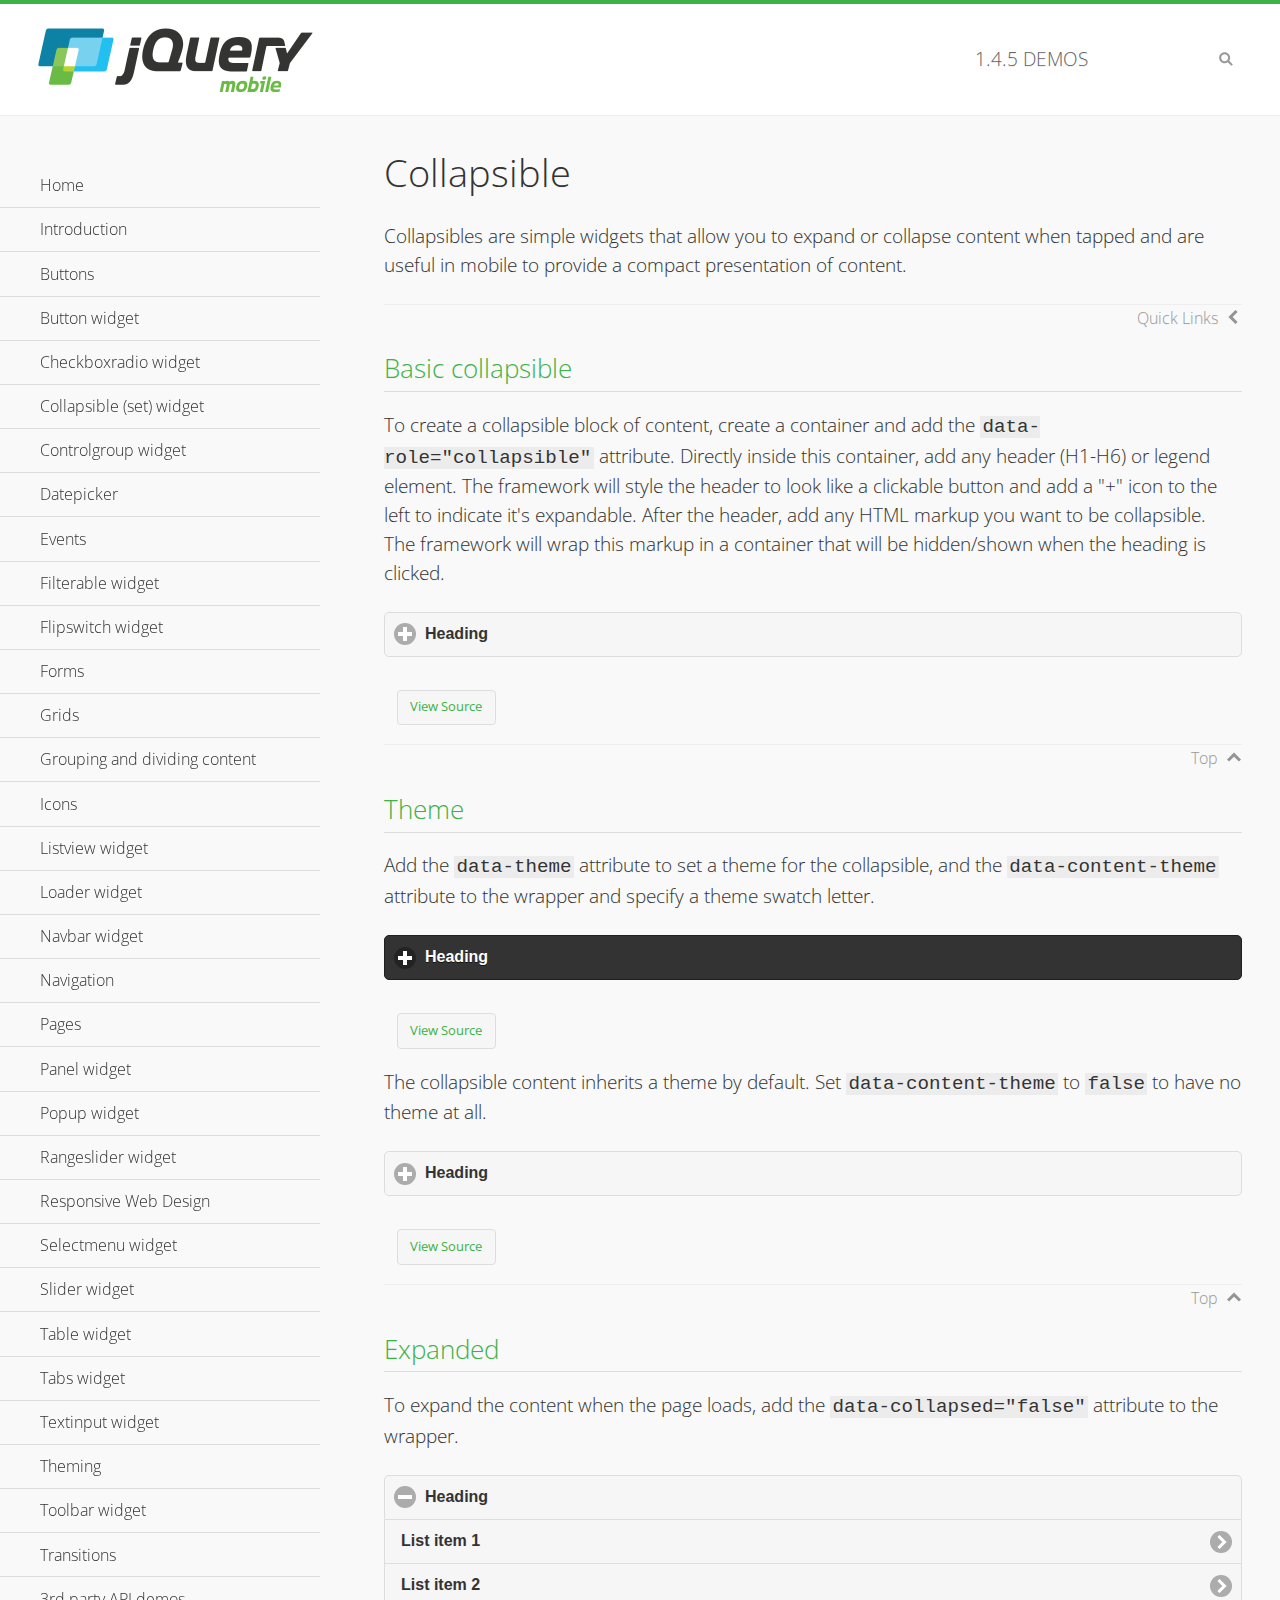
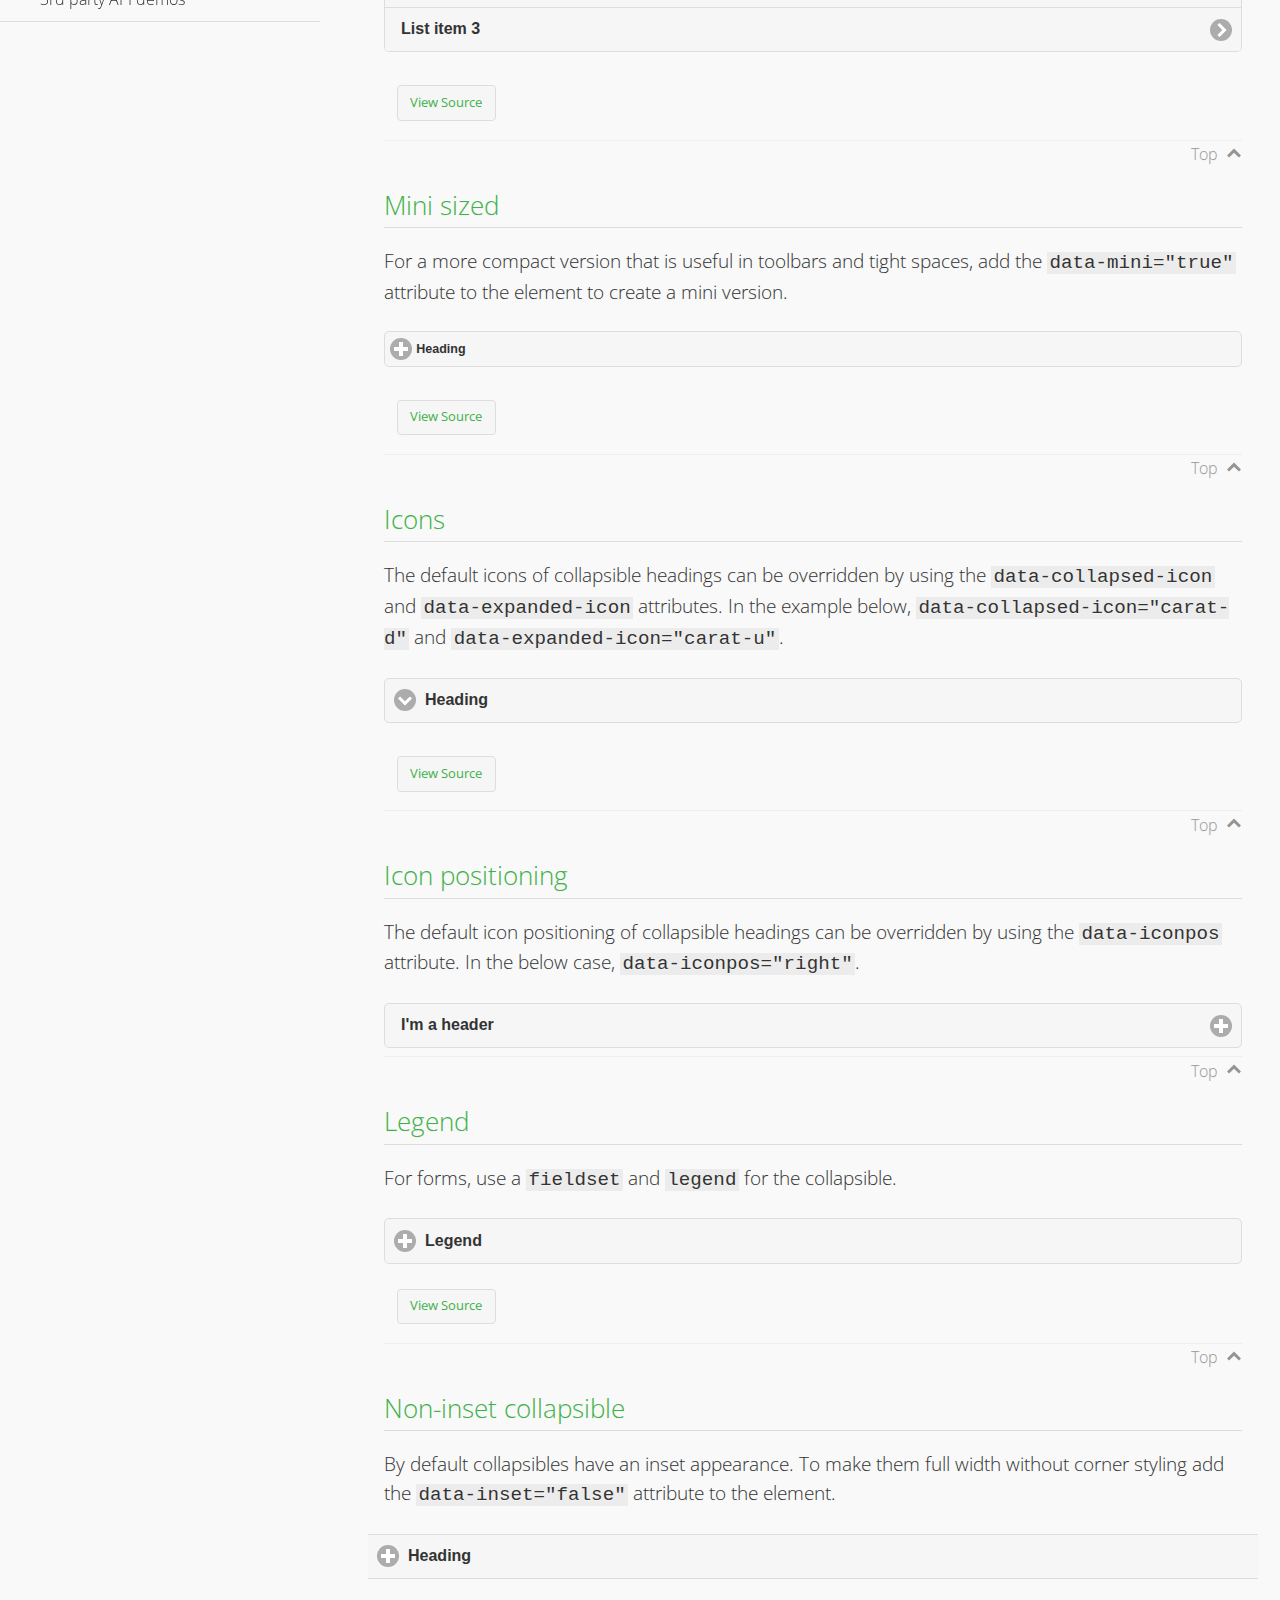
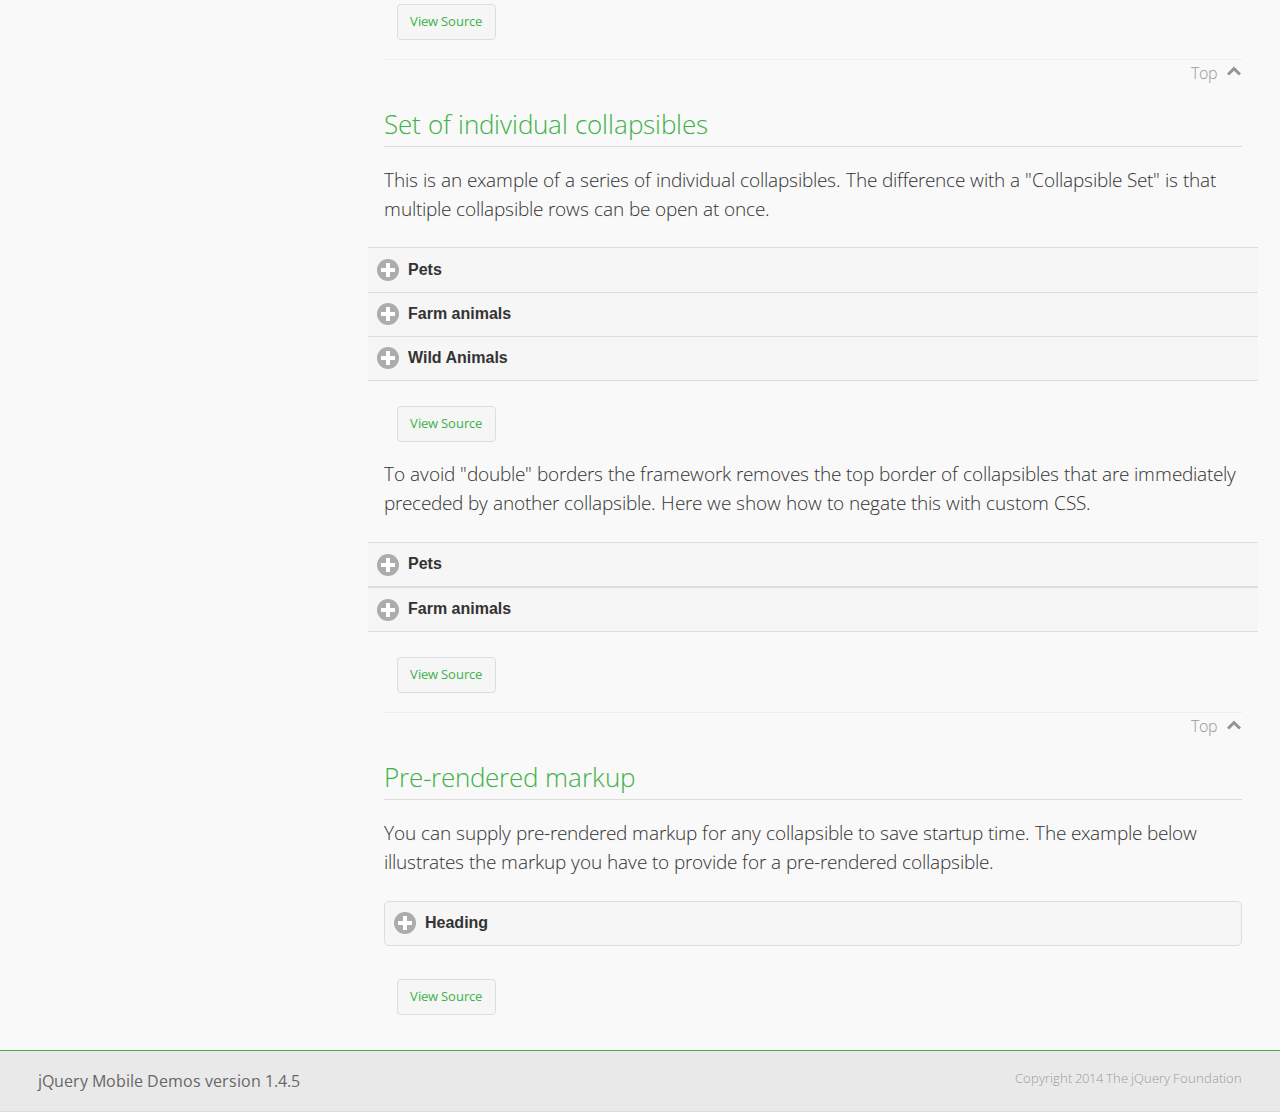
<file: js/jquery.mobile-1.4.5/demos/collapsible/index.html>
<!DOCTYPE html>
<html>
<head>
	<meta charset="utf-8">
	<meta name="viewport" content="width=device-width, initial-scale=1">
	<title>Collapsible - jQuery Mobile Demos</title>
    <link rel="stylesheet" href="../css/themes/default/jquery.mobile-1.4.5.min.css">
    <link rel="stylesheet" href="../_assets/css/jqm-demos.css">
    <link rel="shortcut icon" href="../favicon.ico">
    <link rel="stylesheet" href="http://fonts.googleapis.com/css?family=Open+Sans:300,400,700">
    <script src="../js/jquery.js"></script>
    <script src="../_assets/js/index.js"></script>
    <script src="../js/jquery.mobile-1.4.5.min.js"></script>
    <style id="negateDoubleBorder">
        #demo-borders .ui-collapsible-heading .ui-btn { border-top-width: 1px !important; }
    </style>
</head>
<body>
<div data-role="page" class="jqm-demos" data-quicklinks="true">

    <div data-role="header" class="jqm-header">
		<h2><a href="../" title="jQuery Mobile Demos home"><img src="../_assets/img/jquery-logo.png" alt="jQuery Mobile"></a></h2>
		<p><span class="jqm-version"></span> Demos</p>
        <a href="#" class="jqm-navmenu-link ui-btn ui-btn-icon-notext ui-corner-all ui-icon-bars ui-nodisc-icon ui-alt-icon ui-btn-left">Menu</a>
        <a href="#" class="jqm-search-link ui-btn ui-btn-icon-notext ui-corner-all ui-icon-search ui-nodisc-icon ui-alt-icon ui-btn-right">Search</a>
    </div><!-- /header -->

    <div role="main" class="ui-content jqm-content">

        <h1>Collapsible</h1>

        <p>Collapsibles are simple widgets that allow you to expand or collapse content when tapped and are useful in mobile to provide a compact presentation of content.</p>

        <h2>Basic collapsible</h2>

        <p>To create a collapsible block of content, create a container and add the <code> data-role="collapsible"</code> attribute. Directly inside this container, add any header (H1-H6) or legend element. The framework will style the header to look like a clickable button and add a "+" icon to the left to indicate it's expandable. After the header, add any HTML markup you want to be collapsible. The framework will wrap this markup in a container that will be hidden/shown when the heading is clicked.</p>

        <div data-demo-html="true">
            <div data-role="collapsible">
                <h4>Heading</h4>
                <p>I'm the collapsible content. By default I'm closed, but you can click the header to open me.</p>
            </div>
        </div><!--/demo-html -->

        <h2>Theme</h2>

        <p>Add the <code>data-theme</code> attribute to set a theme for the collapsible, and the <code>data-content-theme</code> attribute to the wrapper and specify a theme swatch letter.</p>

        <div data-demo-html="true">
            <div data-role="collapsible" data-theme="b" data-content-theme="b">
                <h4>Heading</h4>
                <p>I'm the collapsible content with a themed content block set to "b".</p>
            </div>
        </div><!--/demo-html -->

        <p>The collapsible content inherits a theme by default. Set <code>data-content-theme</code> to <code>false</code> to have no theme at all.</p>

        <div data-demo-html="true">
            <div data-role="collapsible" data-content-theme="false">
                <h4>Heading</h4>
                <p>I'm the collapsible content without a theme.</p>
            </div>
        </div><!--/demo-html -->

        <h2>Expanded</h2>

        <p>To expand the content when the page loads, add the <code>data-collapsed="false"</code> attribute to the wrapper.</p>

        <div data-demo-html="true">
            <div data-role="collapsible" data-collapsed="false">
                <h4>Heading</h4>
                <ul data-role="listview">
                    <li><a href="#">List item 1</a></li>
                    <li><a href="#">List item 2</a></li>
                    <li><a href="#">List item 3</a></li>
                </ul>
            </div>
        </div><!--/demo-html -->

        <h2>Mini sized</h2>

        <p>For a more compact version that is useful in toolbars and tight spaces, add the <code>data-mini="true"</code> attribute to the element to create a mini version. </p>

        <div data-demo-html="true">
            <div data-role="collapsible" data-mini="true">
                <h4>Heading</h4>
                <ul data-role="listview">
                    <li><a href="#">List item 1</a></li>
                    <li><a href="#">List item 2</a></li>
                    <li><a href="#">List item 3</a></li>
                </ul>
            </div>
        </div><!--/demo-html -->

            <h2>Icons</h2>

            <p>The default icons of collapsible headings can be overridden by using the <code>data-collapsed-icon</code> and <code>data-expanded-icon</code> attributes. In the example below, <code>data-collapsed-icon="carat-d"</code> and <code>data-expanded-icon="carat-u"</code>.</p>

            <div data-demo-html="true">
                <div data-role="collapsible" data-collapsed-icon="carat-d" data-expanded-icon="carat-u">
                    <h4>Heading</h4>
                    <ul data-role="listview" data-inset="false">
                        <li>Read-only list item 1</li>
                        <li>Read-only list item 2</li>
                        <li>Read-only list item 3</li>
                    </ul>
                </div>
            </div><!--/demo-html -->

            <h2>Icon positioning</h2>

            <p>The default icon positioning of collapsible headings can be overridden by using the <code>data-iconpos</code> attribute. In the below case, <code>data-iconpos="right"</code>.</p>

            <div data-role="collapsible" data-iconpos="right">
                <h3>I'm a header</h3>
                <p><code>data-iconpos="right"</code></p>
            </div>

        <h2>Legend</h2>

        <p>For forms, use a <code>fieldset</code> and <code>legend</code> for the collapsible.</p>
        <div data-demo-html="true">
            <form>
                <fieldset data-role="collapsible">
                    <legend>Legend</legend>

                    <label for="textinput-f">Text Input:</label>
                    <input type="text" name="textinput-f" id="textinput-f" placeholder="Text input" value="">

                    <div data-role="controlgroup">
                        <input type="checkbox" name="checkbox-1-a" id="checkbox-1-a">
                        <label for="checkbox-1-a">One</label>
                        <input type="checkbox" name="checkbox-2-a" id="checkbox-2-a">
                        <label for="checkbox-2-a">Two</label>
                        <input type="checkbox" name="checkbox-3-a" id="checkbox-3-a">
                        <label for="checkbox-3-a">Three</label>
                    </div>
                </fieldset>
            </form>
        </div><!--/demo-html -->

        <h2>Non-inset collapsible</h2>

        <p>By default collapsibles have an inset appearance. To make them full width without corner styling add the <code>data-inset="false"</code> attribute to the element.</p>

        <div data-demo-html="true">
            <div data-role="collapsible" data-inset="false">
                <h4>Heading</h4>
                <p>I'm the collapsible content. By default I'm closed, but you can click the header to open me.</p>
            </div>
        </div><!--/demo-html -->

        <h2>Set of individual collapsibles</h2>

        <p>This is an example of a series of individual collapsibles. The difference with a "Collapsible Set" is that multiple collapsible rows can be open at once.</p>

        <div data-demo-html="true">
            <div data-role="collapsible" data-inset="false">
                <h3>Pets</h3>
                <ul data-role="listview">
                    <li><a href="#">Canary</a></li>
                    <li><a href="#">Cat</a></li>
                    <li><a href="#">Dog</a></li>
                    <li><a href="#">Gerbil</a></li>
                    <li><a href="#">Iguana</a></li>
                    <li><a href="#">Mouse</a></li>
                </ul>
            </div><!-- /collapsible -->
            <div data-role="collapsible" data-inset="false">
                <h3>Farm animals</h3>
                <ul data-role="listview">
                    <li><a href="#">Chicken</a></li>
                    <li><a href="#">Cow</a></li>
                    <li><a href="#">Duck</a></li>
                    <li><a href="#">Horse</a></li>
                    <li><a href="#">Pig</a></li>
                    <li><a href="#">Sheep</a></li>
                </ul>
            </div><!-- /collapsible -->
            <div data-role="collapsible" data-inset="false">
                <h3>Wild Animals</h3>
                <ul data-role="listview">
                    <li><a href="#">Aardvark</a></li>
                    <li><a href="#">Alligator</a></li>
                    <li><a href="#">Ant</a></li>
                    <li><a href="#">Bear</a></li>
                    <li><a href="#">Beaver</a></li>
                    <li><a href="#">Cougar</a></li>
                    <li><a href="#">Dingo</a></li>
                </ul>
            </div><!-- /collapsible -->
        </div><!--/demo-html -->

        <p>To avoid "double" borders the framework removes the top border of collapsibles that are immediately preceded by another collapsible. Here we show how to negate this with custom CSS.</p>

        <div data-demo-html="true" data-demo-css="#negateDoubleBorder">
            <div id="demo-borders">
                <div data-role="collapsible" data-inset="false">
                    <h3>Pets</h3>
                    <ul data-role="listview">
                        <li><a href="#">Canary</a></li>
                        <li><a href="#">Cat</a></li>
                        <li><a href="#">Dog</a></li>
                        <li><a href="#">Gerbil</a></li>
                        <li><a href="#">Iguana</a></li>
                        <li><a href="#">Mouse</a></li>
                    </ul>
                </div><!-- /collapsible -->
                <div data-role="collapsible" data-inset="false">
                    <h3>Farm animals</h3>
                    <ul data-role="listview">
                        <li><a href="#">Chicken</a></li>
                        <li><a href="#">Cow</a></li>
                        <li><a href="#">Duck</a></li>
                        <li><a href="#">Horse</a></li>
                        <li><a href="#">Pig</a></li>
                        <li><a href="#">Sheep</a></li>
                    </ul>
                </div><!-- /collapsible -->
            </div>
        </div><!--/demo-html -->

			<h2>Pre-rendered markup</h2>
			<p>You can supply pre-rendered markup for any collapsible to save startup time. The example below illustrates the markup you have to provide for a pre-rendered collapsible.</p>
				<div data-demo-html="true">
					<div data-role="collapsible" data-enhanced="true" class="ui-collapsible ui-collapsible-inset ui-corner-all ui-collapsible-collapsed">
						<h4 class="ui-collapsible-heading ui-collapsible-heading-collapsed">
							<a href="#" class="ui-collapsible-heading-toggle ui-btn ui-btn-icon-left ui-icon-plus">
							Heading
							<div class="ui-collapsible-heading-status"> click to expand contents</div>
							</a>
						</h4>
						<div class="ui-collapsible-content ui-collapsible-content-collapsed" aria-hidden="true">
						<p>I'm the collapsible content. By default I'm closed, but you can click the header to open me.</p>
						</div>
					</div>
				</div>

	</div><!-- /content -->
	    <div data-role="panel" class="jqm-navmenu-panel" data-position="left" data-display="overlay" data-theme="a">
	    	<ul class="jqm-list ui-alt-icon ui-nodisc-icon">
<li data-filtertext="demos homepage" data-icon="home"><a href=".././">Home</a></li>
<li data-filtertext="introduction overview getting started"><a href="../intro/" data-ajax="false">Introduction</a></li>
<li data-filtertext="buttons button markup buttonmarkup method anchor link button element"><a href="../button-markup/" data-ajax="false">Buttons</a></li>
<li data-filtertext="form button widget input button submit reset"><a href="../button/" data-ajax="false">Button widget</a></li>
<li data-role="collapsible" data-enhanced="true" data-collapsed-icon="carat-d" data-expanded-icon="carat-u" data-iconpos="right" data-inset="false" class="ui-collapsible ui-collapsible-themed-content ui-collapsible-collapsed">
	<h3 class="ui-collapsible-heading ui-collapsible-heading-collapsed">
		<a href="#" class="ui-collapsible-heading-toggle ui-btn ui-btn-icon-right ui-btn-inherit ui-icon-carat-d">
		    Checkboxradio widget<span class="ui-collapsible-heading-status"> click to expand contents</span>
		</a>
	</h3>
	<div class="ui-collapsible-content ui-body-inherit ui-collapsible-content-collapsed" aria-hidden="true">
		<ul>
			<li data-filtertext="form checkboxradio widget checkbox input checkboxes controlgroups"><a href="../checkboxradio-checkbox/" data-ajax="false">Checkboxes</a></li>
			<li data-filtertext="form checkboxradio widget radio input radio buttons controlgroups"><a href="../checkboxradio-radio/" data-ajax="false">Radio buttons</a></li>
		</ul>
	</div>
</li>
<li data-role="collapsible" data-enhanced="true" data-collapsed-icon="carat-d" data-expanded-icon="carat-u" data-iconpos="right" data-inset="false" class="ui-collapsible ui-collapsible-themed-content ui-collapsible-collapsed">
	<h3 class="ui-collapsible-heading ui-collapsible-heading-collapsed">
		<a href="#" class="ui-collapsible-heading-toggle ui-btn ui-btn-icon-right ui-btn-inherit ui-icon-carat-d">
			Collapsible (set) widget<span class="ui-collapsible-heading-status"> click to expand contents</span>
		</a>
	</h3>
	<div class="ui-collapsible-content ui-body-inherit ui-collapsible-content-collapsed" aria-hidden="true">
		<ul>
			<li data-filtertext="collapsibles content formatting"><a href="../collapsible/" data-ajax="false">Collapsible</a></li>
			<li data-filtertext="dynamic collapsible set accordion append expand"><a href="../collapsible-dynamic/" data-ajax="false">Dynamic collapsibles</a></li>
			<li data-filtertext="accordions collapsible set widget content formatting grouped collapsibles"><a href="../collapsibleset/" data-ajax="false">Collapsible set</a></li>
		</ul>
	</div>
</li>
<li data-role="collapsible" data-enhanced="true" data-collapsed-icon="carat-d" data-expanded-icon="carat-u" data-iconpos="right" data-inset="false" class="ui-collapsible ui-collapsible-themed-content ui-collapsible-collapsed">
	<h3 class="ui-collapsible-heading ui-collapsible-heading-collapsed">
		<a href="#" class="ui-collapsible-heading-toggle ui-btn ui-btn-icon-right ui-btn-inherit ui-icon-carat-d">
			Controlgroup widget<span class="ui-collapsible-heading-status"> click to expand contents</span>
		</a>
	</h3>
	<div class="ui-collapsible-content ui-body-inherit ui-collapsible-content-collapsed" aria-hidden="true">
		<ul>
			<li data-filtertext="controlgroups selectmenu checkboxradio input grouped buttons horizontal vertical"><a href="../controlgroup/" data-ajax="false">Controlgroup</a></li>
			<li data-filtertext="dynamic controlgroup dynamically add buttons"><a href="../controlgroup-dynamic/" data-ajax="false">Dynamic controlgroups</a></li>
		</ul>
	</div>
</li>
<li data-filtertext="form datepicker widget date input"><a href="../datepicker/" data-ajax="false">Datepicker</a></li>
<li data-role="collapsible" data-enhanced="true" data-collapsed-icon="carat-d" data-expanded-icon="carat-u" data-iconpos="right" data-inset="false" class="ui-collapsible ui-collapsible-themed-content ui-collapsible-collapsed">
	<h3 class="ui-collapsible-heading ui-collapsible-heading-collapsed">
		<a href="#" class="ui-collapsible-heading-toggle ui-btn ui-btn-icon-right ui-btn-inherit ui-icon-carat-d">
			Events<span class="ui-collapsible-heading-status"> click to expand contents</span>
		</a>
	</h3>
	<div class="ui-collapsible-content ui-body-inherit ui-collapsible-content-collapsed" aria-hidden="true">
		<ul>
			<li data-filtertext="swipe to delete list items listviews swipe events"><a href="../swipe-list/" data-ajax="false">Swipe list items</a></li>
			<li data-filtertext="swipe to navigate swipe page navigation swipe events"><a href="../swipe-page/" data-ajax="false">Swipe page navigation</a></li>
		</ul>
	</div>
</li>
<li data-filtertext="filterable filter elements sorting searching listview table"><a href="../filterable/" data-ajax="false">Filterable widget</a></li>
<li data-filtertext="form flipswitch widget flip toggle switch binary select checkbox input"><a href="../flipswitch/" data-ajax="false">Flipswitch widget</a></li>
<li data-role="collapsible" data-enhanced="true" data-collapsed-icon="carat-d" data-expanded-icon="carat-u" data-iconpos="right" data-inset="false" class="ui-collapsible ui-collapsible-themed-content ui-collapsible-collapsed">
	<h3 class="ui-collapsible-heading ui-collapsible-heading-collapsed">
		<a href="#" class="ui-collapsible-heading-toggle ui-btn ui-btn-icon-right ui-btn-inherit ui-icon-carat-d">
			Forms<span class="ui-collapsible-heading-status"> click to expand contents</span>
		</a>
	</h3>
	<div class="ui-collapsible-content ui-body-inherit ui-collapsible-content-collapsed" aria-hidden="true">
		<ul>
			<li data-filtertext="forms text checkbox radio range button submit reset inputs selects textarea slider flipswitch label form elements"><a href="../forms/" data-ajax="false">Forms</a></li>
			<li data-filtertext="form hide labels hidden accessible ui-hidden-accessible forms"><a href="../forms-label-hidden-accessible/" data-ajax="false">Hide labels</a></li>
			<li data-filtertext="form field containers fieldcontain ui-field-contain forms"><a href="../forms-field-contain/" data-ajax="false">Field containers</a></li>
			<li data-filtertext="forms disabled form elements"><a href="../forms-disabled/" data-ajax="false">Forms disabled</a></li>
			<li data-filtertext="forms gallery examples overview forms text checkbox radio range button submit reset inputs selects textarea slider flipswitch label form elements"><a href="../forms-gallery/" data-ajax="false">Forms gallery</a></li>
		</ul>
	</div>
</li>
<li data-role="collapsible" data-enhanced="true" data-collapsed-icon="carat-d" data-expanded-icon="carat-u" data-iconpos="right" data-inset="false" class="ui-collapsible ui-collapsible-themed-content ui-collapsible-collapsed">
	<h3 class="ui-collapsible-heading ui-collapsible-heading-collapsed">
		<a href="#" class="ui-collapsible-heading-toggle ui-btn ui-btn-icon-right ui-btn-inherit ui-icon-carat-d">
			Grids<span class="ui-collapsible-heading-status"> click to expand contents</span>
		</a>
	</h3>
	<div class="ui-collapsible-content ui-body-inherit ui-collapsible-content-collapsed" aria-hidden="true">
		<ul>
			<li data-filtertext="grids columns blocks content formatting rwd responsive css framework"><a href="../grids/" data-ajax="false">Grids</a></li>
			<li data-filtertext="buttons in grids css framework"><a href="../grids-buttons/" data-ajax="false">Buttons in grids</a></li>
			<li data-filtertext="custom responsive grids rwd css framework"><a href="../grids-custom-responsive/" data-ajax="false">Custom responsive grids</a></li>
		</ul>
	</div>
</li>
<li data-filtertext="blocks content formatting sections heading"><a href="../body-bar-classes/" data-ajax="false">Grouping and dividing content</a></li>
<li data-role="collapsible" data-enhanced="true" data-collapsed-icon="carat-d" data-expanded-icon="carat-u" data-iconpos="right" data-inset="false" class="ui-collapsible ui-collapsible-themed-content ui-collapsible-collapsed">
	<h3 class="ui-collapsible-heading ui-collapsible-heading-collapsed">
		<a href="#" class="ui-collapsible-heading-toggle ui-btn ui-btn-icon-right ui-btn-inherit ui-icon-carat-d">
			Icons<span class="ui-collapsible-heading-status"> click to expand contents</span>
		</a>
	</h3>
	<div class="ui-collapsible-content ui-body-inherit ui-collapsible-content-collapsed" aria-hidden="true">
		<ul>
			<li data-filtertext="button icons svg disc alt custom icon position"><a href="../icons/" data-ajax="false">Icons</a></li>
			<li data-filtertext=""><a href="../icons-grunticon/" data-ajax="false">Grunticon loader</a></li>
		</ul>
	</div>
</li>
<li data-role="collapsible" data-enhanced="true" data-collapsed-icon="carat-d" data-expanded-icon="carat-u" data-iconpos="right" data-inset="false" class="ui-collapsible ui-collapsible-themed-content ui-collapsible-collapsed">
	<h3 class="ui-collapsible-heading ui-collapsible-heading-collapsed">
		<a href="#" class="ui-collapsible-heading-toggle ui-btn ui-btn-icon-right ui-btn-inherit ui-icon-carat-d">
			Listview widget<span class="ui-collapsible-heading-status"> click to expand contents</span>
		</a>
	</h3>
	<div class="ui-collapsible-content ui-body-inherit ui-collapsible-content-collapsed" aria-hidden="true">
		<ul>
			<li data-filtertext="listview widget thumbnails icons nested split button collapsible ul ol"><a href="../listview/" data-ajax="false">Listview</a></li>
			<li data-filtertext="autocomplete filterable reveal listview filtertextbeforefilter placeholder"><a href="../listview-autocomplete/" data-ajax="false">Listview autocomplete</a></li>
			<li data-filtertext="autocomplete filterable reveal listview remote data filtertextbeforefilter placeholder"><a href="../listview-autocomplete-remote/" data-ajax="false">Listview autocomplete remote data</a></li>
			<li data-filtertext="autodividers anchor jump scroll linkbars listview lists ul ol"><a href="../listview-autodividers-linkbar/" data-ajax="false">Listview autodividers linkbar</a></li>
			<li data-filtertext="listview autodividers selector autodividersselector lists ul ol"><a href="../listview-autodividers-selector/" data-ajax="false">Listview autodividers selector</a></li>
			<li data-filtertext="listview nested list items"><a href="../listview-nested-lists/" data-ajax="false">Nested Listviews</a></li>
			<li data-filtertext="listview collapsible list items flat"><a href="../listview-collapsible-item-flat/" data-ajax="false">Listview collapsible list items (flat)</a></li>
			<li data-filtertext="listview collapsible list indented"><a href="../listview-collapsible-item-indented/" data-ajax="false">Listview collapsible list items (indented)</a></li>
			<li data-filtertext="grid listview responsive grids responsive listviews lists ul"><a href="../listview-grid/" data-ajax="false">Listview responsive grid</a></li>
		</ul>
	</div>
</li>
<li data-filtertext="loader widget page loading navigation overlay spinner"><a href="../loader/" data-ajax="false">Loader widget</a></li>
<li data-filtertext="navbar widget navmenu toolbars header footer"><a href="../navbar/" data-ajax="false">Navbar widget</a></li>
<li data-role="collapsible" data-enhanced="true" data-collapsed-icon="carat-d" data-expanded-icon="carat-u" data-iconpos="right" data-inset="false" class="ui-collapsible ui-collapsible-themed-content ui-collapsible-collapsed">
	<h3 class="ui-collapsible-heading ui-collapsible-heading-collapsed">
		<a href="#" class="ui-collapsible-heading-toggle ui-btn ui-btn-icon-right ui-btn-inherit ui-icon-carat-d">
			Navigation<span class="ui-collapsible-heading-status"> click to expand contents</span>
		</a>
	</h3>
	<div class="ui-collapsible-content ui-body-inherit ui-collapsible-content-collapsed" aria-hidden="true">
		<ul>
			<li data-filtertext="ajax navigation navigate widget history event method"><a href="../navigation/" data-ajax="false">Navigation</a></li>
			<li data-filtertext="linking pages page links navigation ajax prefetch cache"><a href="../navigation-linking-pages/" data-ajax="false">Linking pages</a></li>
			<!-- <li data-filtertext="php redirect server redirection server-side navigation"><a href="../navigation-php-redirect/" data-ajax="false">PHP redirect demo</a></li>-->
			<li data-filtertext="navigation redirection hash query"><a href="../navigation-hash-processing/" data-ajax="false">Hash processing demo</a></li>
			<li data-filtertext="navigation redirection hash query"><a href="../page-events/" data-ajax="false">Page Navigation Events</a></li>
		</ul>
	</div>
</li>
<li data-role="collapsible" data-enhanced="true" data-collapsed-icon="carat-d" data-expanded-icon="carat-u" data-iconpos="right" data-inset="false" class="ui-collapsible ui-collapsible-themed-content ui-collapsible-collapsed">
	<h3 class="ui-collapsible-heading ui-collapsible-heading-collapsed">
		<a href="#" class="ui-collapsible-heading-toggle ui-btn ui-btn-icon-right ui-btn-inherit ui-icon-carat-d">
			Pages<span class="ui-collapsible-heading-status"> click to expand contents</span>
		</a>
	</h3>
	<div class="ui-collapsible-content ui-body-inherit ui-collapsible-content-collapsed" aria-hidden="true">
		<ul>
			<li data-filtertext="pages page widget ajax navigation"><a href="../pages/" data-ajax="false">Pages</a></li>
			<li data-filtertext="single page"><a href="../pages-single-page/" data-ajax="false">Single page</a></li>
			<li data-filtertext="multipage multi-page page"><a href="../pages-multi-page/" data-ajax="false">Multi-page template</a></li>
			<li data-filtertext="dialog page widget modal popup"><a href="../pages-dialog/" data-ajax="false">Dialog page</a></li>
		</ul>
	</div>
</li>
<li data-role="collapsible" data-enhanced="true" data-collapsed-icon="carat-d" data-expanded-icon="carat-u" data-iconpos="right" data-inset="false" class="ui-collapsible ui-collapsible-themed-content ui-collapsible-collapsed">
	<h3 class="ui-collapsible-heading ui-collapsible-heading-collapsed">
		<a href="#" class="ui-collapsible-heading-toggle ui-btn ui-btn-icon-right ui-btn-inherit ui-icon-carat-d">
			Panel widget<span class="ui-collapsible-heading-status"> click to expand contents</span>
		</a>
	</h3>
	<div class="ui-collapsible-content ui-body-inherit ui-collapsible-content-collapsed" aria-hidden="true">
		<ul>
			<li data-filtertext="panel widget sliding panels reveal push overlay responsive"><a href="../panel/" data-ajax="false">Panel</a></li>
			<li data-filtertext=""><a href="../panel-external/" data-ajax="false">External panels</a></li>
			<li data-filtertext="panel "><a href="../panel-fixed/" data-ajax="false">Fixed panels</a></li>
			<li data-filtertext="panel slide panels sliding panels shadow rwd responsive breakpoint"><a href="../panel-responsive/" data-ajax="false">Panels responsive</a></li>
			<li data-filtertext="panel custom style custom panel width reveal shadow listview panel styling page background wrapper"><a href="../panel-styling/" data-ajax="false">Custom panel style</a></li>
			<li data-filtertext="panel open on swipe"><a href="../panel-swipe-open/" data-ajax="false">Panel open on swipe</a></li>
			<li data-filtertext="panels outside page internal external toolbars"><a href="../panel-external-internal/" data-ajax="false">Panel external and internal</a></li>
		</ul>
	</div>
</li>
<li data-role="collapsible" data-enhanced="true" data-collapsed-icon="carat-d" data-expanded-icon="carat-u" data-iconpos="right" data-inset="false" class="ui-collapsible ui-collapsible-themed-content ui-collapsible-collapsed">
	<h3 class="ui-collapsible-heading ui-collapsible-heading-collapsed">
		<a href="#" class="ui-collapsible-heading-toggle ui-btn ui-btn-icon-right ui-btn-inherit ui-icon-carat-d">
			Popup widget<span class="ui-collapsible-heading-status"> click to expand contents</span>
		</a>
	</h3>
	<div class="ui-collapsible-content ui-body-inherit ui-collapsible-content-collapsed" aria-hidden="true">
		<ul>
			<li data-filtertext="popup widget popups dialog modal transition tooltip lightbox form overlay screen flip pop fade transition"><a href="../popup/" data-ajax="false">Popup</a></li>
			<li data-filtertext="popup alignment position"><a href="../popup-alignment/" data-ajax="false">Popup alignment</a></li>
			<li data-filtertext="popup arrow size popups popover"><a href="../popup-arrow-size/" data-ajax="false">Popup arrow size</a></li>
			<li data-filtertext="dynamic popups popup images lightbox"><a href="../popup-dynamic/" data-ajax="false">Dynamic popups</a></li>
			<li data-filtertext="popups with iframes scaling"><a href="../popup-iframe/" data-ajax="false">Popups with iframes</a></li>
			<li data-filtertext="popup image scaling"><a href="../popup-image-scaling/" data-ajax="false">Popup image scaling</a></li>
			<li data-filtertext="external popup outside multi-page"><a href="../popup-outside-multipage/" data-ajax="false">Popup outside multi-page</a></li>
		</ul>
	</div>
</li>
<li data-filtertext="form rangeslider widget dual sliders dual handle sliders range input"><a href="../rangeslider/" data-ajax="false">Rangeslider widget</a></li>
<li data-filtertext="responsive web design rwd adaptive progressive enhancement PE accessible mobile breakpoints media query media queries"><a href="../rwd/" data-ajax="false">Responsive Web Design</a></li>
<li data-role="collapsible" data-enhanced="true" data-collapsed-icon="carat-d" data-expanded-icon="carat-u" data-iconpos="right" data-inset="false" class="ui-collapsible ui-collapsible-themed-content ui-collapsible-collapsed">
	<h3 class="ui-collapsible-heading ui-collapsible-heading-collapsed">
		<a href="#" class="ui-collapsible-heading-toggle ui-btn ui-btn-icon-right ui-btn-inherit ui-icon-carat-d">
			Selectmenu widget<span class="ui-collapsible-heading-status"> click to expand contents</span>
		</a>
	</h3>
	<div class="ui-collapsible-content ui-body-inherit ui-collapsible-content-collapsed" aria-hidden="true">
		<ul>
			<li data-filtertext="form selectmenu widget select input custom select menu selects"><a href="../selectmenu/" data-ajax="false">Selectmenu</a></li>
			<li data-filtertext="form custom select menu selectmenu widget custom menu option optgroup multiple selects"><a href="../selectmenu-custom/" data-ajax="false">Custom select menu</a></li>
			<li data-filtertext="filterable select filter popup dialog"><a href="../selectmenu-custom-filter/" data-ajax="false">Custom select menu with filter</a></li>
		</ul>
	</div>
</li>
<li data-role="collapsible" data-enhanced="true" data-collapsed-icon="carat-d" data-expanded-icon="carat-u" data-iconpos="right" data-inset="false" class="ui-collapsible ui-collapsible-themed-content ui-collapsible-collapsed">
	<h3 class="ui-collapsible-heading ui-collapsible-heading-collapsed">
		<a href="#" class="ui-collapsible-heading-toggle ui-btn ui-btn-icon-right ui-btn-inherit ui-icon-carat-d">
			Slider widget<span class="ui-collapsible-heading-status"> click to expand contents</span>
		</a>
	</h3>
	<div class="ui-collapsible-content ui-body-inherit ui-collapsible-content-collapsed" aria-hidden="true">
		<ul>
			<li data-filtertext="form slider widget range input single sliders"><a href="../slider/" data-ajax="false">Slider</a></li>
			<li data-filtertext="form slider widget flipswitch slider binary select flip toggle switch"><a href="../slider-flipswitch/" data-ajax="false">Slider flip toggle switch</a></li>
			<li data-filtertext="form slider tooltip handle value input range sliders"><a href="../slider-tooltip/" data-ajax="false">Slider tooltip</a></li>
		</ul>
	</div>
</li>
<li data-role="collapsible" data-enhanced="true" data-collapsed-icon="carat-d" data-expanded-icon="carat-u" data-iconpos="right" data-inset="false" class="ui-collapsible ui-collapsible-themed-content ui-collapsible-collapsed">
	<h3 class="ui-collapsible-heading ui-collapsible-heading-collapsed">
		<a href="#" class="ui-collapsible-heading-toggle ui-btn ui-btn-icon-right ui-btn-inherit ui-icon-carat-d">
			Table widget<span class="ui-collapsible-heading-status"> click to expand contents</span>
		</a>
	</h3>
	<div class="ui-collapsible-content ui-body-inherit ui-collapsible-content-collapsed" aria-hidden="true">
		<ul>
			<li data-filtertext="table widget reflow column toggle th td responsive tables rwd hide show tabular"><a href="../table-column-toggle/" data-ajax="false">Table Column Toggle</a></li>
			<li data-filtertext="table column toggle phone comparison demo"><a href="../table-column-toggle-example/" data-ajax="false">Table Column Toggle demo</a></li>
			<li data-filtertext="responsive tables table column toggle heading groups rwd breakpoint"><a href="../table-column-toggle-heading-groups/" data-ajax="false">Table Column Toggle heading groups</a></li>
			<li data-filtertext="responsive tables table column toggle hide rwd breakpoint customization options"><a href="../table-column-toggle-options/" data-ajax="false">Table Column Toggle options</a></li>
			<li data-filtertext="table reflow th td responsive rwd columns tabular"><a href="../table-reflow/" data-ajax="false">Table Reflow</a></li>
			<li data-filtertext="responsive tables table reflow heading groups rwd breakpoint"><a href="../table-reflow-heading-groups/" data-ajax="false">Table Reflow heading groups</a></li>
			<li data-filtertext="responsive tables table reflow stripes strokes table style"><a href="../table-reflow-stripes-strokes/" data-ajax="false">Table Reflow stripes and strokes</a></li>
			<li data-filtertext="responsive tables table reflow stack custom styles"><a href="../table-reflow-styling/" data-ajax="false">Table Reflow custom styles</a></li>
		</ul>
	</div>
</li>
<li data-filtertext="ui tabs widget"><a href="../tabs/" data-ajax="false">Tabs widget</a></li>
<li data-filtertext="form textinput widget text input textarea number date time tel email file color password"><a href="../textinput/" data-ajax="false">Textinput widget</a></li>
<li data-role="collapsible" data-enhanced="true" data-collapsed-icon="carat-d" data-expanded-icon="carat-u" data-iconpos="right" data-inset="false" class="ui-collapsible ui-collapsible-themed-content ui-collapsible-collapsed">
	<h3 class="ui-collapsible-heading ui-collapsible-heading-collapsed">
		<a href="#" class="ui-collapsible-heading-toggle ui-btn ui-btn-icon-right ui-btn-inherit ui-icon-carat-d">
			Theming<span class="ui-collapsible-heading-status"> click to expand contents</span>
		</a>
	</h3>
	<div class="ui-collapsible-content ui-body-inherit ui-collapsible-content-collapsed" aria-hidden="true">
		<ul>
			<li data-filtertext="default theme swatches theming style css"><a href="../theme-default/" data-ajax="false">Default theme</a></li>
			<li data-filtertext="classic theme old theme swatches theming style css"><a href="../theme-classic/" data-ajax="false">Classic theme</a></li>
		</ul>
	</div>
</li>
<li data-role="collapsible" data-enhanced="true" data-collapsed-icon="carat-d" data-expanded-icon="carat-u" data-iconpos="right" data-inset="false" class="ui-collapsible ui-collapsible-themed-content ui-collapsible-collapsed">
	<h3 class="ui-collapsible-heading ui-collapsible-heading-collapsed">
		<a href="#" class="ui-collapsible-heading-toggle ui-btn ui-btn-icon-right ui-btn-inherit ui-icon-carat-d">
			Toolbar widget<span class="ui-collapsible-heading-status"> click to expand contents</span>
		</a>
	</h3>
	<div class="ui-collapsible-content ui-body-inherit ui-collapsible-content-collapsed" aria-hidden="true">
		<ul>
			<li data-filtertext="toolbar widget header footer toolbars fixed fullscreen external sections"><a href="../toolbar/" data-ajax="false">Toolbar</a></li>
			<li data-filtertext="dynamic toolbars dynamically add toolbar header footer"><a href="../toolbar-dynamic/" data-ajax="false">Dynamic toolbars</a></li>
			<li data-filtertext="external toolbars header footer"><a href="../toolbar-external/" data-ajax="false">External toolbars</a></li>
			<li data-filtertext="fixed toolbars header footer"><a href="../toolbar-fixed/" data-ajax="false">Fixed toolbars</a></li>
			<li data-filtertext="fixed fullscreen toolbars header footer"><a href="../toolbar-fixed-fullscreen/" data-ajax="false">Fullscreen toolbars</a></li>
			<li data-filtertext="external fixed toolbars header footer"><a href="../toolbar-fixed-external/" data-ajax="false">Fixed external toolbars</a></li>
			<li data-filtertext="external persistent toolbars header footer navbar navmenu"><a href="../toolbar-fixed-persistent/" data-ajax="false">Persistent toolbars</a></li>
			<li data-filtertext="external ajax optimized toolbars persistent toolbars header footer navbar"><a href="../toolbar-fixed-persistent-optimized/" data-ajax="false">Ajax optimized toolbars</a></li>
			<li data-filtertext="form in toolbars header footer"><a href="../toolbar-fixed-forms/" data-ajax="false">Form in toolbar</a></li>
		</ul>
	</div>
</li>
<li data-filtertext="page transitions animated pages popup navigation flip slide fade pop"><a href="../transitions/" data-ajax="false">Transitions</a></li>
<li data-role="collapsible" data-enhanced="true" data-collapsed-icon="carat-d" data-expanded-icon="carat-u" data-iconpos="right" data-inset="false" class="ui-collapsible ui-collapsible-themed-content ui-collapsible-collapsed">
	<h3 class="ui-collapsible-heading ui-collapsible-heading-collapsed">
		<a href="#" class="ui-collapsible-heading-toggle ui-btn ui-btn-icon-right ui-btn-inherit ui-icon-carat-d">
			3rd party API demos<span class="ui-collapsible-heading-status"> click to expand contents</span>
		</a>
	</h3>
	<div class="ui-collapsible-content ui-body-inherit ui-collapsible-content-collapsed" aria-hidden="true">
		<ul>
			<li data-filtertext="backbone requirejs navigation router"><a href="../backbone-requirejs/" data-ajax="false">Backbone RequireJS</a></li>
			<li data-filtertext="google maps geolocation demo"><a href="../map-geolocation/" data-ajax="false">Google Maps geolocation</a></li>
			<li data-filtertext="google maps hybrid"><a href="../map-list-toggle/" data-ajax="false">Google Maps list toggle</a></li>
		</ul>
	</div>
</li>



		     </ul>
		</div><!-- /panel -->


	<div data-role="footer" data-position="fixed" data-tap-toggle="false" class="jqm-footer">
		<p>jQuery Mobile Demos version <span class="jqm-version"></span></p>
		<p>Copyright 2014 The jQuery Foundation</p>
	</div><!-- /footer -->
	<!-- TODO: This should become an external panel so we can add input to markup (unique ID) -->
    <div data-role="panel" class="jqm-search-panel" data-position="right" data-display="overlay" data-theme="a">
		<div class="jqm-search">
			<ul class="jqm-list" data-filter-placeholder="Search demos..." data-filter-reveal="true">
<li data-filtertext="demos homepage" data-icon="home"><a href=".././">Home</a></li>
<li data-filtertext="introduction overview getting started"><a href="../intro/" data-ajax="false">Introduction</a></li>
<li data-filtertext="buttons button markup buttonmarkup method anchor link button element"><a href="../button-markup/" data-ajax="false">Buttons</a></li>
<li data-filtertext="form button widget input button submit reset"><a href="../button/" data-ajax="false">Button widget</a></li>
<li data-role="collapsible" data-enhanced="true" data-collapsed-icon="carat-d" data-expanded-icon="carat-u" data-iconpos="right" data-inset="false" class="ui-collapsible ui-collapsible-themed-content ui-collapsible-collapsed">
	<h3 class="ui-collapsible-heading ui-collapsible-heading-collapsed">
		<a href="#" class="ui-collapsible-heading-toggle ui-btn ui-btn-icon-right ui-btn-inherit ui-icon-carat-d">
		    Checkboxradio widget<span class="ui-collapsible-heading-status"> click to expand contents</span>
		</a>
	</h3>
	<div class="ui-collapsible-content ui-body-inherit ui-collapsible-content-collapsed" aria-hidden="true">
		<ul>
			<li data-filtertext="form checkboxradio widget checkbox input checkboxes controlgroups"><a href="../checkboxradio-checkbox/" data-ajax="false">Checkboxes</a></li>
			<li data-filtertext="form checkboxradio widget radio input radio buttons controlgroups"><a href="../checkboxradio-radio/" data-ajax="false">Radio buttons</a></li>
		</ul>
	</div>
</li>
<li data-role="collapsible" data-enhanced="true" data-collapsed-icon="carat-d" data-expanded-icon="carat-u" data-iconpos="right" data-inset="false" class="ui-collapsible ui-collapsible-themed-content ui-collapsible-collapsed">
	<h3 class="ui-collapsible-heading ui-collapsible-heading-collapsed">
		<a href="#" class="ui-collapsible-heading-toggle ui-btn ui-btn-icon-right ui-btn-inherit ui-icon-carat-d">
			Collapsible (set) widget<span class="ui-collapsible-heading-status"> click to expand contents</span>
		</a>
	</h3>
	<div class="ui-collapsible-content ui-body-inherit ui-collapsible-content-collapsed" aria-hidden="true">
		<ul>
			<li data-filtertext="collapsibles content formatting"><a href="../collapsible/" data-ajax="false">Collapsible</a></li>
			<li data-filtertext="dynamic collapsible set accordion append expand"><a href="../collapsible-dynamic/" data-ajax="false">Dynamic collapsibles</a></li>
			<li data-filtertext="accordions collapsible set widget content formatting grouped collapsibles"><a href="../collapsibleset/" data-ajax="false">Collapsible set</a></li>
		</ul>
	</div>
</li>
<li data-role="collapsible" data-enhanced="true" data-collapsed-icon="carat-d" data-expanded-icon="carat-u" data-iconpos="right" data-inset="false" class="ui-collapsible ui-collapsible-themed-content ui-collapsible-collapsed">
	<h3 class="ui-collapsible-heading ui-collapsible-heading-collapsed">
		<a href="#" class="ui-collapsible-heading-toggle ui-btn ui-btn-icon-right ui-btn-inherit ui-icon-carat-d">
			Controlgroup widget<span class="ui-collapsible-heading-status"> click to expand contents</span>
		</a>
	</h3>
	<div class="ui-collapsible-content ui-body-inherit ui-collapsible-content-collapsed" aria-hidden="true">
		<ul>
			<li data-filtertext="controlgroups selectmenu checkboxradio input grouped buttons horizontal vertical"><a href="../controlgroup/" data-ajax="false">Controlgroup</a></li>
			<li data-filtertext="dynamic controlgroup dynamically add buttons"><a href="../controlgroup-dynamic/" data-ajax="false">Dynamic controlgroups</a></li>
		</ul>
	</div>
</li>
<li data-filtertext="form datepicker widget date input"><a href="../datepicker/" data-ajax="false">Datepicker</a></li>
<li data-role="collapsible" data-enhanced="true" data-collapsed-icon="carat-d" data-expanded-icon="carat-u" data-iconpos="right" data-inset="false" class="ui-collapsible ui-collapsible-themed-content ui-collapsible-collapsed">
	<h3 class="ui-collapsible-heading ui-collapsible-heading-collapsed">
		<a href="#" class="ui-collapsible-heading-toggle ui-btn ui-btn-icon-right ui-btn-inherit ui-icon-carat-d">
			Events<span class="ui-collapsible-heading-status"> click to expand contents</span>
		</a>
	</h3>
	<div class="ui-collapsible-content ui-body-inherit ui-collapsible-content-collapsed" aria-hidden="true">
		<ul>
			<li data-filtertext="swipe to delete list items listviews swipe events"><a href="../swipe-list/" data-ajax="false">Swipe list items</a></li>
			<li data-filtertext="swipe to navigate swipe page navigation swipe events"><a href="../swipe-page/" data-ajax="false">Swipe page navigation</a></li>
		</ul>
	</div>
</li>
<li data-filtertext="filterable filter elements sorting searching listview table"><a href="../filterable/" data-ajax="false">Filterable widget</a></li>
<li data-filtertext="form flipswitch widget flip toggle switch binary select checkbox input"><a href="../flipswitch/" data-ajax="false">Flipswitch widget</a></li>
<li data-role="collapsible" data-enhanced="true" data-collapsed-icon="carat-d" data-expanded-icon="carat-u" data-iconpos="right" data-inset="false" class="ui-collapsible ui-collapsible-themed-content ui-collapsible-collapsed">
	<h3 class="ui-collapsible-heading ui-collapsible-heading-collapsed">
		<a href="#" class="ui-collapsible-heading-toggle ui-btn ui-btn-icon-right ui-btn-inherit ui-icon-carat-d">
			Forms<span class="ui-collapsible-heading-status"> click to expand contents</span>
		</a>
	</h3>
	<div class="ui-collapsible-content ui-body-inherit ui-collapsible-content-collapsed" aria-hidden="true">
		<ul>
			<li data-filtertext="forms text checkbox radio range button submit reset inputs selects textarea slider flipswitch label form elements"><a href="../forms/" data-ajax="false">Forms</a></li>
			<li data-filtertext="form hide labels hidden accessible ui-hidden-accessible forms"><a href="../forms-label-hidden-accessible/" data-ajax="false">Hide labels</a></li>
			<li data-filtertext="form field containers fieldcontain ui-field-contain forms"><a href="../forms-field-contain/" data-ajax="false">Field containers</a></li>
			<li data-filtertext="forms disabled form elements"><a href="../forms-disabled/" data-ajax="false">Forms disabled</a></li>
			<li data-filtertext="forms gallery examples overview forms text checkbox radio range button submit reset inputs selects textarea slider flipswitch label form elements"><a href="../forms-gallery/" data-ajax="false">Forms gallery</a></li>
		</ul>
	</div>
</li>
<li data-role="collapsible" data-enhanced="true" data-collapsed-icon="carat-d" data-expanded-icon="carat-u" data-iconpos="right" data-inset="false" class="ui-collapsible ui-collapsible-themed-content ui-collapsible-collapsed">
	<h3 class="ui-collapsible-heading ui-collapsible-heading-collapsed">
		<a href="#" class="ui-collapsible-heading-toggle ui-btn ui-btn-icon-right ui-btn-inherit ui-icon-carat-d">
			Grids<span class="ui-collapsible-heading-status"> click to expand contents</span>
		</a>
	</h3>
	<div class="ui-collapsible-content ui-body-inherit ui-collapsible-content-collapsed" aria-hidden="true">
		<ul>
			<li data-filtertext="grids columns blocks content formatting rwd responsive css framework"><a href="../grids/" data-ajax="false">Grids</a></li>
			<li data-filtertext="buttons in grids css framework"><a href="../grids-buttons/" data-ajax="false">Buttons in grids</a></li>
			<li data-filtertext="custom responsive grids rwd css framework"><a href="../grids-custom-responsive/" data-ajax="false">Custom responsive grids</a></li>
		</ul>
	</div>
</li>
<li data-filtertext="blocks content formatting sections heading"><a href="../body-bar-classes/" data-ajax="false">Grouping and dividing content</a></li>
<li data-role="collapsible" data-enhanced="true" data-collapsed-icon="carat-d" data-expanded-icon="carat-u" data-iconpos="right" data-inset="false" class="ui-collapsible ui-collapsible-themed-content ui-collapsible-collapsed">
	<h3 class="ui-collapsible-heading ui-collapsible-heading-collapsed">
		<a href="#" class="ui-collapsible-heading-toggle ui-btn ui-btn-icon-right ui-btn-inherit ui-icon-carat-d">
			Icons<span class="ui-collapsible-heading-status"> click to expand contents</span>
		</a>
	</h3>
	<div class="ui-collapsible-content ui-body-inherit ui-collapsible-content-collapsed" aria-hidden="true">
		<ul>
			<li data-filtertext="button icons svg disc alt custom icon position"><a href="../icons/" data-ajax="false">Icons</a></li>
			<li data-filtertext=""><a href="../icons-grunticon/" data-ajax="false">Grunticon loader</a></li>
		</ul>
	</div>
</li>
<li data-role="collapsible" data-enhanced="true" data-collapsed-icon="carat-d" data-expanded-icon="carat-u" data-iconpos="right" data-inset="false" class="ui-collapsible ui-collapsible-themed-content ui-collapsible-collapsed">
	<h3 class="ui-collapsible-heading ui-collapsible-heading-collapsed">
		<a href="#" class="ui-collapsible-heading-toggle ui-btn ui-btn-icon-right ui-btn-inherit ui-icon-carat-d">
			Listview widget<span class="ui-collapsible-heading-status"> click to expand contents</span>
		</a>
	</h3>
	<div class="ui-collapsible-content ui-body-inherit ui-collapsible-content-collapsed" aria-hidden="true">
		<ul>
			<li data-filtertext="listview widget thumbnails icons nested split button collapsible ul ol"><a href="../listview/" data-ajax="false">Listview</a></li>
			<li data-filtertext="autocomplete filterable reveal listview filtertextbeforefilter placeholder"><a href="../listview-autocomplete/" data-ajax="false">Listview autocomplete</a></li>
			<li data-filtertext="autocomplete filterable reveal listview remote data filtertextbeforefilter placeholder"><a href="../listview-autocomplete-remote/" data-ajax="false">Listview autocomplete remote data</a></li>
			<li data-filtertext="autodividers anchor jump scroll linkbars listview lists ul ol"><a href="../listview-autodividers-linkbar/" data-ajax="false">Listview autodividers linkbar</a></li>
			<li data-filtertext="listview autodividers selector autodividersselector lists ul ol"><a href="../listview-autodividers-selector/" data-ajax="false">Listview autodividers selector</a></li>
			<li data-filtertext="listview nested list items"><a href="../listview-nested-lists/" data-ajax="false">Nested Listviews</a></li>
			<li data-filtertext="listview collapsible list items flat"><a href="../listview-collapsible-item-flat/" data-ajax="false">Listview collapsible list items (flat)</a></li>
			<li data-filtertext="listview collapsible list indented"><a href="../listview-collapsible-item-indented/" data-ajax="false">Listview collapsible list items (indented)</a></li>
			<li data-filtertext="grid listview responsive grids responsive listviews lists ul"><a href="../listview-grid/" data-ajax="false">Listview responsive grid</a></li>
		</ul>
	</div>
</li>
<li data-filtertext="loader widget page loading navigation overlay spinner"><a href="../loader/" data-ajax="false">Loader widget</a></li>
<li data-filtertext="navbar widget navmenu toolbars header footer"><a href="../navbar/" data-ajax="false">Navbar widget</a></li>
<li data-role="collapsible" data-enhanced="true" data-collapsed-icon="carat-d" data-expanded-icon="carat-u" data-iconpos="right" data-inset="false" class="ui-collapsible ui-collapsible-themed-content ui-collapsible-collapsed">
	<h3 class="ui-collapsible-heading ui-collapsible-heading-collapsed">
		<a href="#" class="ui-collapsible-heading-toggle ui-btn ui-btn-icon-right ui-btn-inherit ui-icon-carat-d">
			Navigation<span class="ui-collapsible-heading-status"> click to expand contents</span>
		</a>
	</h3>
	<div class="ui-collapsible-content ui-body-inherit ui-collapsible-content-collapsed" aria-hidden="true">
		<ul>
			<li data-filtertext="ajax navigation navigate widget history event method"><a href="../navigation/" data-ajax="false">Navigation</a></li>
			<li data-filtertext="linking pages page links navigation ajax prefetch cache"><a href="../navigation-linking-pages/" data-ajax="false">Linking pages</a></li>
			<!-- <li data-filtertext="php redirect server redirection server-side navigation"><a href="../navigation-php-redirect/" data-ajax="false">PHP redirect demo</a></li>-->
			<li data-filtertext="navigation redirection hash query"><a href="../navigation-hash-processing/" data-ajax="false">Hash processing demo</a></li>
			<li data-filtertext="navigation redirection hash query"><a href="../page-events/" data-ajax="false">Page Navigation Events</a></li>
		</ul>
	</div>
</li>
<li data-role="collapsible" data-enhanced="true" data-collapsed-icon="carat-d" data-expanded-icon="carat-u" data-iconpos="right" data-inset="false" class="ui-collapsible ui-collapsible-themed-content ui-collapsible-collapsed">
	<h3 class="ui-collapsible-heading ui-collapsible-heading-collapsed">
		<a href="#" class="ui-collapsible-heading-toggle ui-btn ui-btn-icon-right ui-btn-inherit ui-icon-carat-d">
			Pages<span class="ui-collapsible-heading-status"> click to expand contents</span>
		</a>
	</h3>
	<div class="ui-collapsible-content ui-body-inherit ui-collapsible-content-collapsed" aria-hidden="true">
		<ul>
			<li data-filtertext="pages page widget ajax navigation"><a href="../pages/" data-ajax="false">Pages</a></li>
			<li data-filtertext="single page"><a href="../pages-single-page/" data-ajax="false">Single page</a></li>
			<li data-filtertext="multipage multi-page page"><a href="../pages-multi-page/" data-ajax="false">Multi-page template</a></li>
			<li data-filtertext="dialog page widget modal popup"><a href="../pages-dialog/" data-ajax="false">Dialog page</a></li>
		</ul>
	</div>
</li>
<li data-role="collapsible" data-enhanced="true" data-collapsed-icon="carat-d" data-expanded-icon="carat-u" data-iconpos="right" data-inset="false" class="ui-collapsible ui-collapsible-themed-content ui-collapsible-collapsed">
	<h3 class="ui-collapsible-heading ui-collapsible-heading-collapsed">
		<a href="#" class="ui-collapsible-heading-toggle ui-btn ui-btn-icon-right ui-btn-inherit ui-icon-carat-d">
			Panel widget<span class="ui-collapsible-heading-status"> click to expand contents</span>
		</a>
	</h3>
	<div class="ui-collapsible-content ui-body-inherit ui-collapsible-content-collapsed" aria-hidden="true">
		<ul>
			<li data-filtertext="panel widget sliding panels reveal push overlay responsive"><a href="../panel/" data-ajax="false">Panel</a></li>
			<li data-filtertext=""><a href="../panel-external/" data-ajax="false">External panels</a></li>
			<li data-filtertext="panel "><a href="../panel-fixed/" data-ajax="false">Fixed panels</a></li>
			<li data-filtertext="panel slide panels sliding panels shadow rwd responsive breakpoint"><a href="../panel-responsive/" data-ajax="false">Panels responsive</a></li>
			<li data-filtertext="panel custom style custom panel width reveal shadow listview panel styling page background wrapper"><a href="../panel-styling/" data-ajax="false">Custom panel style</a></li>
			<li data-filtertext="panel open on swipe"><a href="../panel-swipe-open/" data-ajax="false">Panel open on swipe</a></li>
			<li data-filtertext="panels outside page internal external toolbars"><a href="../panel-external-internal/" data-ajax="false">Panel external and internal</a></li>
		</ul>
	</div>
</li>
<li data-role="collapsible" data-enhanced="true" data-collapsed-icon="carat-d" data-expanded-icon="carat-u" data-iconpos="right" data-inset="false" class="ui-collapsible ui-collapsible-themed-content ui-collapsible-collapsed">
	<h3 class="ui-collapsible-heading ui-collapsible-heading-collapsed">
		<a href="#" class="ui-collapsible-heading-toggle ui-btn ui-btn-icon-right ui-btn-inherit ui-icon-carat-d">
			Popup widget<span class="ui-collapsible-heading-status"> click to expand contents</span>
		</a>
	</h3>
	<div class="ui-collapsible-content ui-body-inherit ui-collapsible-content-collapsed" aria-hidden="true">
		<ul>
			<li data-filtertext="popup widget popups dialog modal transition tooltip lightbox form overlay screen flip pop fade transition"><a href="../popup/" data-ajax="false">Popup</a></li>
			<li data-filtertext="popup alignment position"><a href="../popup-alignment/" data-ajax="false">Popup alignment</a></li>
			<li data-filtertext="popup arrow size popups popover"><a href="../popup-arrow-size/" data-ajax="false">Popup arrow size</a></li>
			<li data-filtertext="dynamic popups popup images lightbox"><a href="../popup-dynamic/" data-ajax="false">Dynamic popups</a></li>
			<li data-filtertext="popups with iframes scaling"><a href="../popup-iframe/" data-ajax="false">Popups with iframes</a></li>
			<li data-filtertext="popup image scaling"><a href="../popup-image-scaling/" data-ajax="false">Popup image scaling</a></li>
			<li data-filtertext="external popup outside multi-page"><a href="../popup-outside-multipage/" data-ajax="false">Popup outside multi-page</a></li>
		</ul>
	</div>
</li>
<li data-filtertext="form rangeslider widget dual sliders dual handle sliders range input"><a href="../rangeslider/" data-ajax="false">Rangeslider widget</a></li>
<li data-filtertext="responsive web design rwd adaptive progressive enhancement PE accessible mobile breakpoints media query media queries"><a href="../rwd/" data-ajax="false">Responsive Web Design</a></li>
<li data-role="collapsible" data-enhanced="true" data-collapsed-icon="carat-d" data-expanded-icon="carat-u" data-iconpos="right" data-inset="false" class="ui-collapsible ui-collapsible-themed-content ui-collapsible-collapsed">
	<h3 class="ui-collapsible-heading ui-collapsible-heading-collapsed">
		<a href="#" class="ui-collapsible-heading-toggle ui-btn ui-btn-icon-right ui-btn-inherit ui-icon-carat-d">
			Selectmenu widget<span class="ui-collapsible-heading-status"> click to expand contents</span>
		</a>
	</h3>
	<div class="ui-collapsible-content ui-body-inherit ui-collapsible-content-collapsed" aria-hidden="true">
		<ul>
			<li data-filtertext="form selectmenu widget select input custom select menu selects"><a href="../selectmenu/" data-ajax="false">Selectmenu</a></li>
			<li data-filtertext="form custom select menu selectmenu widget custom menu option optgroup multiple selects"><a href="../selectmenu-custom/" data-ajax="false">Custom select menu</a></li>
			<li data-filtertext="filterable select filter popup dialog"><a href="../selectmenu-custom-filter/" data-ajax="false">Custom select menu with filter</a></li>
		</ul>
	</div>
</li>
<li data-role="collapsible" data-enhanced="true" data-collapsed-icon="carat-d" data-expanded-icon="carat-u" data-iconpos="right" data-inset="false" class="ui-collapsible ui-collapsible-themed-content ui-collapsible-collapsed">
	<h3 class="ui-collapsible-heading ui-collapsible-heading-collapsed">
		<a href="#" class="ui-collapsible-heading-toggle ui-btn ui-btn-icon-right ui-btn-inherit ui-icon-carat-d">
			Slider widget<span class="ui-collapsible-heading-status"> click to expand contents</span>
		</a>
	</h3>
	<div class="ui-collapsible-content ui-body-inherit ui-collapsible-content-collapsed" aria-hidden="true">
		<ul>
			<li data-filtertext="form slider widget range input single sliders"><a href="../slider/" data-ajax="false">Slider</a></li>
			<li data-filtertext="form slider widget flipswitch slider binary select flip toggle switch"><a href="../slider-flipswitch/" data-ajax="false">Slider flip toggle switch</a></li>
			<li data-filtertext="form slider tooltip handle value input range sliders"><a href="../slider-tooltip/" data-ajax="false">Slider tooltip</a></li>
		</ul>
	</div>
</li>
<li data-role="collapsible" data-enhanced="true" data-collapsed-icon="carat-d" data-expanded-icon="carat-u" data-iconpos="right" data-inset="false" class="ui-collapsible ui-collapsible-themed-content ui-collapsible-collapsed">
	<h3 class="ui-collapsible-heading ui-collapsible-heading-collapsed">
		<a href="#" class="ui-collapsible-heading-toggle ui-btn ui-btn-icon-right ui-btn-inherit ui-icon-carat-d">
			Table widget<span class="ui-collapsible-heading-status"> click to expand contents</span>
		</a>
	</h3>
	<div class="ui-collapsible-content ui-body-inherit ui-collapsible-content-collapsed" aria-hidden="true">
		<ul>
			<li data-filtertext="table widget reflow column toggle th td responsive tables rwd hide show tabular"><a href="../table-column-toggle/" data-ajax="false">Table Column Toggle</a></li>
			<li data-filtertext="table column toggle phone comparison demo"><a href="../table-column-toggle-example/" data-ajax="false">Table Column Toggle demo</a></li>
			<li data-filtertext="responsive tables table column toggle heading groups rwd breakpoint"><a href="../table-column-toggle-heading-groups/" data-ajax="false">Table Column Toggle heading groups</a></li>
			<li data-filtertext="responsive tables table column toggle hide rwd breakpoint customization options"><a href="../table-column-toggle-options/" data-ajax="false">Table Column Toggle options</a></li>
			<li data-filtertext="table reflow th td responsive rwd columns tabular"><a href="../table-reflow/" data-ajax="false">Table Reflow</a></li>
			<li data-filtertext="responsive tables table reflow heading groups rwd breakpoint"><a href="../table-reflow-heading-groups/" data-ajax="false">Table Reflow heading groups</a></li>
			<li data-filtertext="responsive tables table reflow stripes strokes table style"><a href="../table-reflow-stripes-strokes/" data-ajax="false">Table Reflow stripes and strokes</a></li>
			<li data-filtertext="responsive tables table reflow stack custom styles"><a href="../table-reflow-styling/" data-ajax="false">Table Reflow custom styles</a></li>
		</ul>
	</div>
</li>
<li data-filtertext="ui tabs widget"><a href="../tabs/" data-ajax="false">Tabs widget</a></li>
<li data-filtertext="form textinput widget text input textarea number date time tel email file color password"><a href="../textinput/" data-ajax="false">Textinput widget</a></li>
<li data-role="collapsible" data-enhanced="true" data-collapsed-icon="carat-d" data-expanded-icon="carat-u" data-iconpos="right" data-inset="false" class="ui-collapsible ui-collapsible-themed-content ui-collapsible-collapsed">
	<h3 class="ui-collapsible-heading ui-collapsible-heading-collapsed">
		<a href="#" class="ui-collapsible-heading-toggle ui-btn ui-btn-icon-right ui-btn-inherit ui-icon-carat-d">
			Theming<span class="ui-collapsible-heading-status"> click to expand contents</span>
		</a>
	</h3>
	<div class="ui-collapsible-content ui-body-inherit ui-collapsible-content-collapsed" aria-hidden="true">
		<ul>
			<li data-filtertext="default theme swatches theming style css"><a href="../theme-default/" data-ajax="false">Default theme</a></li>
			<li data-filtertext="classic theme old theme swatches theming style css"><a href="../theme-classic/" data-ajax="false">Classic theme</a></li>
		</ul>
	</div>
</li>
<li data-role="collapsible" data-enhanced="true" data-collapsed-icon="carat-d" data-expanded-icon="carat-u" data-iconpos="right" data-inset="false" class="ui-collapsible ui-collapsible-themed-content ui-collapsible-collapsed">
	<h3 class="ui-collapsible-heading ui-collapsible-heading-collapsed">
		<a href="#" class="ui-collapsible-heading-toggle ui-btn ui-btn-icon-right ui-btn-inherit ui-icon-carat-d">
			Toolbar widget<span class="ui-collapsible-heading-status"> click to expand contents</span>
		</a>
	</h3>
	<div class="ui-collapsible-content ui-body-inherit ui-collapsible-content-collapsed" aria-hidden="true">
		<ul>
			<li data-filtertext="toolbar widget header footer toolbars fixed fullscreen external sections"><a href="../toolbar/" data-ajax="false">Toolbar</a></li>
			<li data-filtertext="dynamic toolbars dynamically add toolbar header footer"><a href="../toolbar-dynamic/" data-ajax="false">Dynamic toolbars</a></li>
			<li data-filtertext="external toolbars header footer"><a href="../toolbar-external/" data-ajax="false">External toolbars</a></li>
			<li data-filtertext="fixed toolbars header footer"><a href="../toolbar-fixed/" data-ajax="false">Fixed toolbars</a></li>
			<li data-filtertext="fixed fullscreen toolbars header footer"><a href="../toolbar-fixed-fullscreen/" data-ajax="false">Fullscreen toolbars</a></li>
			<li data-filtertext="external fixed toolbars header footer"><a href="../toolbar-fixed-external/" data-ajax="false">Fixed external toolbars</a></li>
			<li data-filtertext="external persistent toolbars header footer navbar navmenu"><a href="../toolbar-fixed-persistent/" data-ajax="false">Persistent toolbars</a></li>
			<li data-filtertext="external ajax optimized toolbars persistent toolbars header footer navbar"><a href="../toolbar-fixed-persistent-optimized/" data-ajax="false">Ajax optimized toolbars</a></li>
			<li data-filtertext="form in toolbars header footer"><a href="../toolbar-fixed-forms/" data-ajax="false">Form in toolbar</a></li>
		</ul>
	</div>
</li>
<li data-filtertext="page transitions animated pages popup navigation flip slide fade pop"><a href="../transitions/" data-ajax="false">Transitions</a></li>
<li data-role="collapsible" data-enhanced="true" data-collapsed-icon="carat-d" data-expanded-icon="carat-u" data-iconpos="right" data-inset="false" class="ui-collapsible ui-collapsible-themed-content ui-collapsible-collapsed">
	<h3 class="ui-collapsible-heading ui-collapsible-heading-collapsed">
		<a href="#" class="ui-collapsible-heading-toggle ui-btn ui-btn-icon-right ui-btn-inherit ui-icon-carat-d">
			3rd party API demos<span class="ui-collapsible-heading-status"> click to expand contents</span>
		</a>
	</h3>
	<div class="ui-collapsible-content ui-body-inherit ui-collapsible-content-collapsed" aria-hidden="true">
		<ul>
			<li data-filtertext="backbone requirejs navigation router"><a href="../backbone-requirejs/" data-ajax="false">Backbone RequireJS</a></li>
			<li data-filtertext="google maps geolocation demo"><a href="../map-geolocation/" data-ajax="false">Google Maps geolocation</a></li>
			<li data-filtertext="google maps hybrid"><a href="../map-list-toggle/" data-ajax="false">Google Maps list toggle</a></li>
		</ul>
	</div>
</li>



			</ul>
		</div>
	</div><!-- /panel -->


</div><!-- /page -->

</body>
</html>
</file>
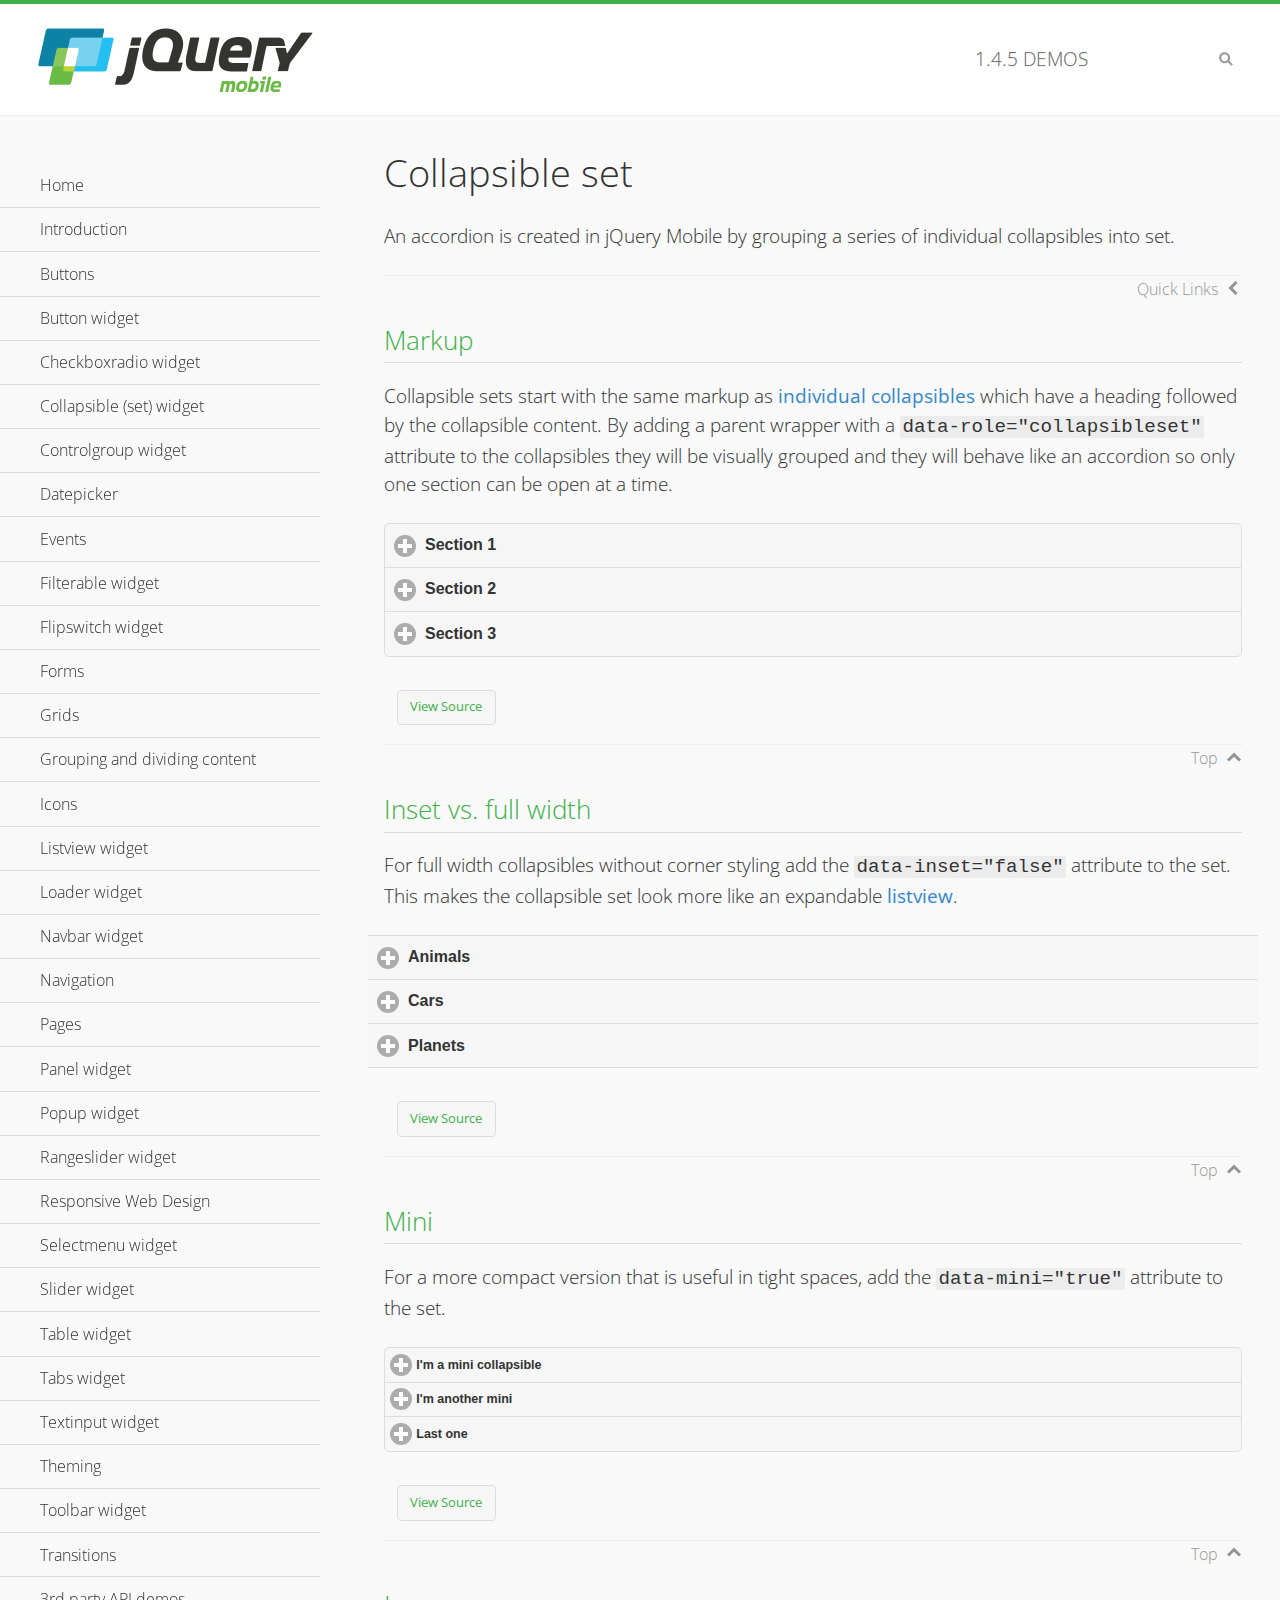
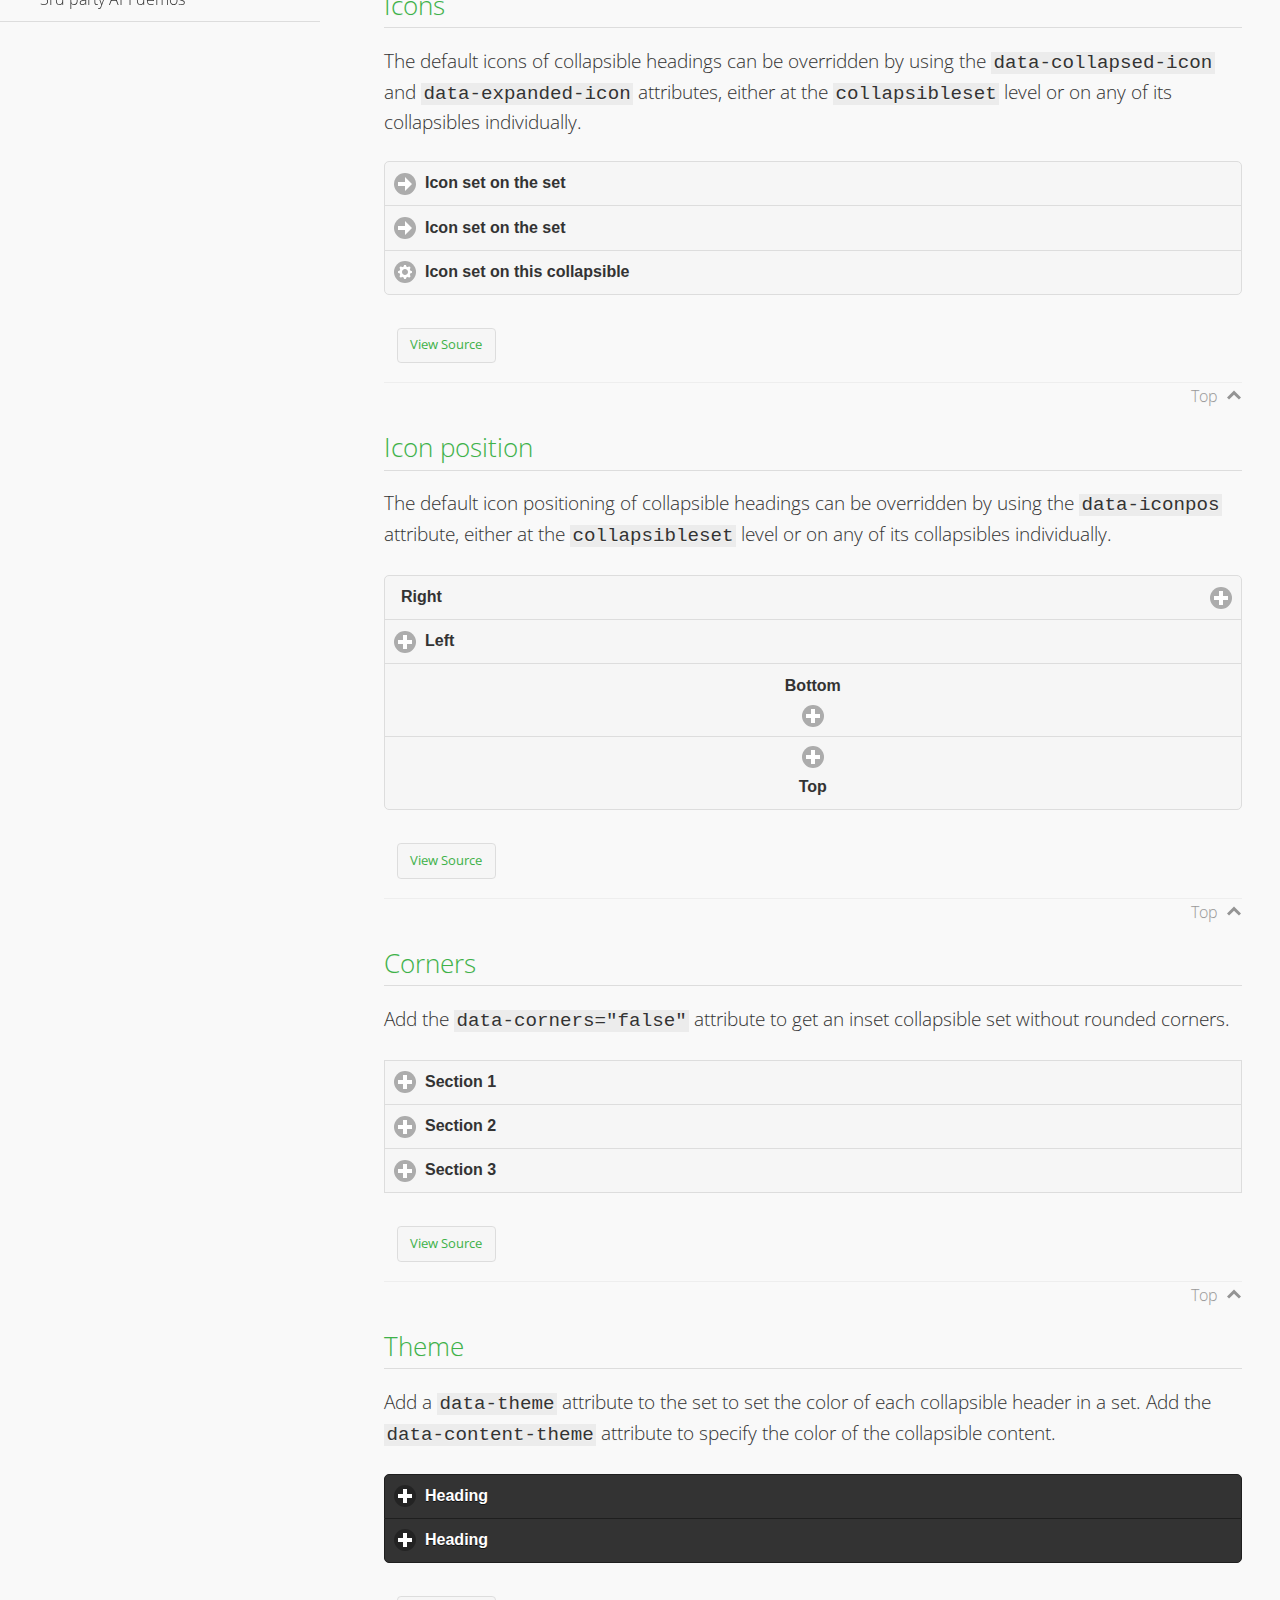
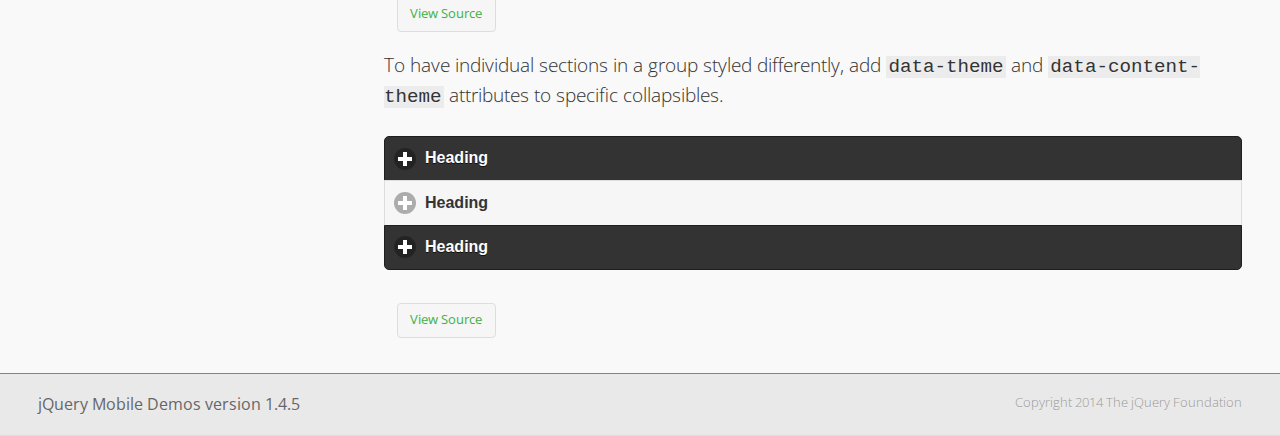
<file: js/jquery.mobile-1.4.5/demos/collapsibleset/index.html>
<!DOCTYPE html>
<html>
<head>
	<meta charset="utf-8">
	<meta name="viewport" content="width=device-width, initial-scale=1">
	<title>Collapsible set - jQuery Mobile Demos</title>
	<link rel="shortcut icon" href="../favicon.ico">
    <link rel="stylesheet" href="http://fonts.googleapis.com/css?family=Open+Sans:300,400,700">
	<link rel="stylesheet" href="../css/themes/default/jquery.mobile-1.4.5.min.css">
	<link rel="stylesheet" href="../_assets/css/jqm-demos.css">
	<script src="../js/jquery.js"></script>
	<script src="../_assets/js/index.js"></script>
	<script src="../js/jquery.mobile-1.4.5.min.js"></script>
</head>
<body>
<div data-role="page" class="jqm-demos" data-quicklinks="true">

	<div data-role="header" class="jqm-header">
		<h2><a href="../" title="jQuery Mobile Demos home"><img src="../_assets/img/jquery-logo.png" alt="jQuery Mobile"></a></h2>
		<p><span class="jqm-version"></span> Demos</p>
		<a href="#" class="jqm-navmenu-link ui-btn ui-btn-icon-notext ui-corner-all ui-icon-bars ui-nodisc-icon ui-alt-icon ui-btn-left">Menu</a>
		<a href="#" class="jqm-search-link ui-btn ui-btn-icon-notext ui-corner-all ui-icon-search ui-nodisc-icon ui-alt-icon ui-btn-right">Search</a>
	</div><!-- /header -->

	<div role="main" class="ui-content jqm-content">

		<h1>Collapsible set</h1>

		<p>An accordion is created in jQuery Mobile by grouping a series of individual collapsibles into set.</p>

		<h2>Markup</h2>

		<p>Collapsible sets start with the same markup as <a href="../collapsible/" data-ajax="false">individual collapsibles</a> which have a heading followed by the collapsible content. By adding a parent wrapper with a <code>data-role="collapsibleset"</code> attribute to the collapsibles they will be visually grouped and they will behave like an accordion so only one section can be open at a time.</p>

			<div data-demo-html="true">
				<div data-role="collapsibleset" data-theme="a" data-content-theme="a">
					<div data-role="collapsible">
						<h3>Section 1</h3>
					<p>I'm the collapsible content for section 1</p>
					</div>
					<div data-role="collapsible">
						<h3>Section 2</h3>
					<p>I'm the collapsible content for section 2</p>

					</div>
					<div data-role="collapsible">
						<h3>Section 3</h3>
					<p>I'm the collapsible content for section 3</p>
					</div>
				</div>
			</div><!--/demo-html -->

		<h2>Inset vs. full width</h2>

		<p>For full width collapsibles without corner styling add the <code>data-inset="false"</code> attribute to the set. This makes the collapsible set look more like an expandable <a href="../listview/">listview</a>.</p>

			<div data-demo-html="true">
				<div data-role="collapsibleset" data-inset="false">
					<div data-role="collapsible">
						<h3>Animals</h3>
						<ul data-role="listview" data-inset="false">
							<li>Cats</li>
							<li>Dogs</li>
							<li>Lizards</li>
							<li>Snakes</li>
						</ul>
					</div>
					<div data-role="collapsible">
						<h3>Cars</h3>
						<ul data-role="listview" data-inset="false">
							<li>Acura</li>
							<li>Audi</li>
							<li>BMW</li>
							<li>Cadillac</li>
						</ul>
					</div>
					<div data-role="collapsible">
						<h3>Planets</h3>
						<ul data-role="listview" data-inset="false">
							<li>Earth</li>
							<li>Jupiter</li>
							<li>Mars</li>
							<li>Mercury</li>
						</ul>
					</div>
				</div>
			</div><!--/demo-html -->

		<h2>Mini</h2>

		<p>For a more compact version that is useful in tight spaces, add the <code>data-mini="true"</code> attribute to the set. </p>

			<div data-demo-html="true">
				<div data-role="collapsibleset" data-theme="a" data-content-theme="a" data-mini="true">
					<div data-role="collapsible">
						<h3>I'm a mini collapsible</h3>
					<p>This is good for tight spaces.</p>
					</div>
					<div data-role="collapsible">
						<h3>I'm another mini</h3>
					<p>Here's some collapsible content.</p>

					</div>
					<div data-role="collapsible">
						<h3>Last one</h3>
					<p>Final bit of collapsible content.</p>
					</div>
				</div>
			</div><!--/demo-html -->

		<h2>Icons</h2>

		<p>The default icons of collapsible headings can be overridden by using the <code>data-collapsed-icon</code> and <code>data-expanded-icon</code> attributes, either at the <code>collapsibleset</code> level or on any of its collapsibles individually.</p>

			<div data-demo-html="true">
				<div data-role="collapsibleset" data-theme="a" data-content-theme="a" data-collapsed-icon="arrow-r" data-expanded-icon="arrow-d">
					<div data-role="collapsible">
						<h3>Icon set on the set</h3>
					<p>Specify the open and close icons on the set to apply it to all the collapsibles within.</p>
					</div>
					<div data-role="collapsible">
						<h3>Icon set on the set</h3>
					<p>This collapsible also gets the icon from the set.</p>
					</div>
					<div data-role="collapsible" data-collapsed-icon="gear" data-expanded-icon="delete">
						<h3>Icon set on this collapsible</h3>
					<p>The icons here are applied to this collapsible specifically, thus overriding the set icons.</p>
					</div>
				</div>
			</div><!--/demo-html -->

		<h2>Icon position</h2>

		<p>The default icon positioning of collapsible headings can be overridden by using the <code>data-iconpos</code> attribute, either at the <code>collapsibleset</code> level or on any of its collapsibles individually.</p>

			<div data-demo-html="true">
				<div data-role="collapsibleset" data-theme="a" data-content-theme="a" data-iconpos="right">
					<div data-role="collapsible">
						<h3>Right</h3>
					<p>Inherits icon positioning from <code>data-iconpos="right"</code> attribute on set.</p>
					</div>
					<div data-role="collapsible" data-iconpos="left">
						<h3>Left</h3>
					<p>Set via <code>data-iconpos="left"</code> attribute on the collapsible</p>
					</div>
					<div data-role="collapsible" data-iconpos="bottom">
						<h3>Bottom</h3>
					<p>Set via <code>data-iconpos="bottom"</code> attribute on the collapsible</p>
					</div>
					<div data-role="collapsible" data-iconpos="top">
						<h3>Top</h3>
					<p>Set via <code>data-iconpos="top"</code> attribute on the collapsible</p>
					</div>
				</div>
			</div><!--/demo-html -->

		<h2>Corners</h2>
		<p>Add the <code>data-corners="false"</code> attribute to get an inset collapsible set without rounded corners.</p>

			<div data-demo-html="true">
				<div data-role="collapsibleset" data-corners="false" data-theme="a" data-content-theme="a">
					<div data-role="collapsible">
						<h3>Section 1</h3>
					<p>Collapsible content</p>
					</div>
					<div data-role="collapsible">
						<h3>Section 2</h3>
					<p>Collapsible content</p>

					</div>
					<div data-role="collapsible">
						<h3>Section 3</h3>
					<p>Collapsible content</p>
					</div>
				</div>
			</div><!--/demo-html -->

		<h2>Theme</h2>

		<p>Add a <code>data-theme</code> attribute to the set to set the color of each collapsible header in a set. Add the <code>data-content-theme</code> attribute to specify the color of the collapsible content. </p>

			<div data-demo-html="true">
				<div data-role="collapsibleset" data-theme="b" data-content-theme="b">
					<div data-role="collapsible">
						<h3>Heading</h3>
						<p>Content</p>
					</div>
					<div data-role="collapsible">
						<h3>Heading</h3>
						<p>Content</p>
					</div>
				</div>
			</div><!--/demo-html -->

		<p>To have individual sections in a group styled differently, add <code>data-theme</code> and <code>data-content-theme</code> attributes to specific collapsibles.</p>

			<div data-demo-html="true">
				<div data-role="collapsibleset" data-theme="b" data-content-theme="b">
					<div data-role="collapsible">
						<h3>Heading</h3>
						<p>Content</p>
					</div>
					<div data-role="collapsible" data-theme="a" data-content-theme="a">
						<h3>Heading</h3>
						<p>Content</p>
					</div>
					<div data-role="collapsible">
						<h3>Heading</h3>
						<p>Content</p>
					</div>
				</div>
		</div><!--/demo-html -->

	</div><!-- /content -->
	    <div data-role="panel" class="jqm-navmenu-panel" data-position="left" data-display="overlay" data-theme="a">
	    	<ul class="jqm-list ui-alt-icon ui-nodisc-icon">
<li data-filtertext="demos homepage" data-icon="home"><a href=".././">Home</a></li>
<li data-filtertext="introduction overview getting started"><a href="../intro/" data-ajax="false">Introduction</a></li>
<li data-filtertext="buttons button markup buttonmarkup method anchor link button element"><a href="../button-markup/" data-ajax="false">Buttons</a></li>
<li data-filtertext="form button widget input button submit reset"><a href="../button/" data-ajax="false">Button widget</a></li>
<li data-role="collapsible" data-enhanced="true" data-collapsed-icon="carat-d" data-expanded-icon="carat-u" data-iconpos="right" data-inset="false" class="ui-collapsible ui-collapsible-themed-content ui-collapsible-collapsed">
	<h3 class="ui-collapsible-heading ui-collapsible-heading-collapsed">
		<a href="#" class="ui-collapsible-heading-toggle ui-btn ui-btn-icon-right ui-btn-inherit ui-icon-carat-d">
		    Checkboxradio widget<span class="ui-collapsible-heading-status"> click to expand contents</span>
		</a>
	</h3>
	<div class="ui-collapsible-content ui-body-inherit ui-collapsible-content-collapsed" aria-hidden="true">
		<ul>
			<li data-filtertext="form checkboxradio widget checkbox input checkboxes controlgroups"><a href="../checkboxradio-checkbox/" data-ajax="false">Checkboxes</a></li>
			<li data-filtertext="form checkboxradio widget radio input radio buttons controlgroups"><a href="../checkboxradio-radio/" data-ajax="false">Radio buttons</a></li>
		</ul>
	</div>
</li>
<li data-role="collapsible" data-enhanced="true" data-collapsed-icon="carat-d" data-expanded-icon="carat-u" data-iconpos="right" data-inset="false" class="ui-collapsible ui-collapsible-themed-content ui-collapsible-collapsed">
	<h3 class="ui-collapsible-heading ui-collapsible-heading-collapsed">
		<a href="#" class="ui-collapsible-heading-toggle ui-btn ui-btn-icon-right ui-btn-inherit ui-icon-carat-d">
			Collapsible (set) widget<span class="ui-collapsible-heading-status"> click to expand contents</span>
		</a>
	</h3>
	<div class="ui-collapsible-content ui-body-inherit ui-collapsible-content-collapsed" aria-hidden="true">
		<ul>
			<li data-filtertext="collapsibles content formatting"><a href="../collapsible/" data-ajax="false">Collapsible</a></li>
			<li data-filtertext="dynamic collapsible set accordion append expand"><a href="../collapsible-dynamic/" data-ajax="false">Dynamic collapsibles</a></li>
			<li data-filtertext="accordions collapsible set widget content formatting grouped collapsibles"><a href="../collapsibleset/" data-ajax="false">Collapsible set</a></li>
		</ul>
	</div>
</li>
<li data-role="collapsible" data-enhanced="true" data-collapsed-icon="carat-d" data-expanded-icon="carat-u" data-iconpos="right" data-inset="false" class="ui-collapsible ui-collapsible-themed-content ui-collapsible-collapsed">
	<h3 class="ui-collapsible-heading ui-collapsible-heading-collapsed">
		<a href="#" class="ui-collapsible-heading-toggle ui-btn ui-btn-icon-right ui-btn-inherit ui-icon-carat-d">
			Controlgroup widget<span class="ui-collapsible-heading-status"> click to expand contents</span>
		</a>
	</h3>
	<div class="ui-collapsible-content ui-body-inherit ui-collapsible-content-collapsed" aria-hidden="true">
		<ul>
			<li data-filtertext="controlgroups selectmenu checkboxradio input grouped buttons horizontal vertical"><a href="../controlgroup/" data-ajax="false">Controlgroup</a></li>
			<li data-filtertext="dynamic controlgroup dynamically add buttons"><a href="../controlgroup-dynamic/" data-ajax="false">Dynamic controlgroups</a></li>
		</ul>
	</div>
</li>
<li data-filtertext="form datepicker widget date input"><a href="../datepicker/" data-ajax="false">Datepicker</a></li>
<li data-role="collapsible" data-enhanced="true" data-collapsed-icon="carat-d" data-expanded-icon="carat-u" data-iconpos="right" data-inset="false" class="ui-collapsible ui-collapsible-themed-content ui-collapsible-collapsed">
	<h3 class="ui-collapsible-heading ui-collapsible-heading-collapsed">
		<a href="#" class="ui-collapsible-heading-toggle ui-btn ui-btn-icon-right ui-btn-inherit ui-icon-carat-d">
			Events<span class="ui-collapsible-heading-status"> click to expand contents</span>
		</a>
	</h3>
	<div class="ui-collapsible-content ui-body-inherit ui-collapsible-content-collapsed" aria-hidden="true">
		<ul>
			<li data-filtertext="swipe to delete list items listviews swipe events"><a href="../swipe-list/" data-ajax="false">Swipe list items</a></li>
			<li data-filtertext="swipe to navigate swipe page navigation swipe events"><a href="../swipe-page/" data-ajax="false">Swipe page navigation</a></li>
		</ul>
	</div>
</li>
<li data-filtertext="filterable filter elements sorting searching listview table"><a href="../filterable/" data-ajax="false">Filterable widget</a></li>
<li data-filtertext="form flipswitch widget flip toggle switch binary select checkbox input"><a href="../flipswitch/" data-ajax="false">Flipswitch widget</a></li>
<li data-role="collapsible" data-enhanced="true" data-collapsed-icon="carat-d" data-expanded-icon="carat-u" data-iconpos="right" data-inset="false" class="ui-collapsible ui-collapsible-themed-content ui-collapsible-collapsed">
	<h3 class="ui-collapsible-heading ui-collapsible-heading-collapsed">
		<a href="#" class="ui-collapsible-heading-toggle ui-btn ui-btn-icon-right ui-btn-inherit ui-icon-carat-d">
			Forms<span class="ui-collapsible-heading-status"> click to expand contents</span>
		</a>
	</h3>
	<div class="ui-collapsible-content ui-body-inherit ui-collapsible-content-collapsed" aria-hidden="true">
		<ul>
			<li data-filtertext="forms text checkbox radio range button submit reset inputs selects textarea slider flipswitch label form elements"><a href="../forms/" data-ajax="false">Forms</a></li>
			<li data-filtertext="form hide labels hidden accessible ui-hidden-accessible forms"><a href="../forms-label-hidden-accessible/" data-ajax="false">Hide labels</a></li>
			<li data-filtertext="form field containers fieldcontain ui-field-contain forms"><a href="../forms-field-contain/" data-ajax="false">Field containers</a></li>
			<li data-filtertext="forms disabled form elements"><a href="../forms-disabled/" data-ajax="false">Forms disabled</a></li>
			<li data-filtertext="forms gallery examples overview forms text checkbox radio range button submit reset inputs selects textarea slider flipswitch label form elements"><a href="../forms-gallery/" data-ajax="false">Forms gallery</a></li>
		</ul>
	</div>
</li>
<li data-role="collapsible" data-enhanced="true" data-collapsed-icon="carat-d" data-expanded-icon="carat-u" data-iconpos="right" data-inset="false" class="ui-collapsible ui-collapsible-themed-content ui-collapsible-collapsed">
	<h3 class="ui-collapsible-heading ui-collapsible-heading-collapsed">
		<a href="#" class="ui-collapsible-heading-toggle ui-btn ui-btn-icon-right ui-btn-inherit ui-icon-carat-d">
			Grids<span class="ui-collapsible-heading-status"> click to expand contents</span>
		</a>
	</h3>
	<div class="ui-collapsible-content ui-body-inherit ui-collapsible-content-collapsed" aria-hidden="true">
		<ul>
			<li data-filtertext="grids columns blocks content formatting rwd responsive css framework"><a href="../grids/" data-ajax="false">Grids</a></li>
			<li data-filtertext="buttons in grids css framework"><a href="../grids-buttons/" data-ajax="false">Buttons in grids</a></li>
			<li data-filtertext="custom responsive grids rwd css framework"><a href="../grids-custom-responsive/" data-ajax="false">Custom responsive grids</a></li>
		</ul>
	</div>
</li>
<li data-filtertext="blocks content formatting sections heading"><a href="../body-bar-classes/" data-ajax="false">Grouping and dividing content</a></li>
<li data-role="collapsible" data-enhanced="true" data-collapsed-icon="carat-d" data-expanded-icon="carat-u" data-iconpos="right" data-inset="false" class="ui-collapsible ui-collapsible-themed-content ui-collapsible-collapsed">
	<h3 class="ui-collapsible-heading ui-collapsible-heading-collapsed">
		<a href="#" class="ui-collapsible-heading-toggle ui-btn ui-btn-icon-right ui-btn-inherit ui-icon-carat-d">
			Icons<span class="ui-collapsible-heading-status"> click to expand contents</span>
		</a>
	</h3>
	<div class="ui-collapsible-content ui-body-inherit ui-collapsible-content-collapsed" aria-hidden="true">
		<ul>
			<li data-filtertext="button icons svg disc alt custom icon position"><a href="../icons/" data-ajax="false">Icons</a></li>
			<li data-filtertext=""><a href="../icons-grunticon/" data-ajax="false">Grunticon loader</a></li>
		</ul>
	</div>
</li>
<li data-role="collapsible" data-enhanced="true" data-collapsed-icon="carat-d" data-expanded-icon="carat-u" data-iconpos="right" data-inset="false" class="ui-collapsible ui-collapsible-themed-content ui-collapsible-collapsed">
	<h3 class="ui-collapsible-heading ui-collapsible-heading-collapsed">
		<a href="#" class="ui-collapsible-heading-toggle ui-btn ui-btn-icon-right ui-btn-inherit ui-icon-carat-d">
			Listview widget<span class="ui-collapsible-heading-status"> click to expand contents</span>
		</a>
	</h3>
	<div class="ui-collapsible-content ui-body-inherit ui-collapsible-content-collapsed" aria-hidden="true">
		<ul>
			<li data-filtertext="listview widget thumbnails icons nested split button collapsible ul ol"><a href="../listview/" data-ajax="false">Listview</a></li>
			<li data-filtertext="autocomplete filterable reveal listview filtertextbeforefilter placeholder"><a href="../listview-autocomplete/" data-ajax="false">Listview autocomplete</a></li>
			<li data-filtertext="autocomplete filterable reveal listview remote data filtertextbeforefilter placeholder"><a href="../listview-autocomplete-remote/" data-ajax="false">Listview autocomplete remote data</a></li>
			<li data-filtertext="autodividers anchor jump scroll linkbars listview lists ul ol"><a href="../listview-autodividers-linkbar/" data-ajax="false">Listview autodividers linkbar</a></li>
			<li data-filtertext="listview autodividers selector autodividersselector lists ul ol"><a href="../listview-autodividers-selector/" data-ajax="false">Listview autodividers selector</a></li>
			<li data-filtertext="listview nested list items"><a href="../listview-nested-lists/" data-ajax="false">Nested Listviews</a></li>
			<li data-filtertext="listview collapsible list items flat"><a href="../listview-collapsible-item-flat/" data-ajax="false">Listview collapsible list items (flat)</a></li>
			<li data-filtertext="listview collapsible list indented"><a href="../listview-collapsible-item-indented/" data-ajax="false">Listview collapsible list items (indented)</a></li>
			<li data-filtertext="grid listview responsive grids responsive listviews lists ul"><a href="../listview-grid/" data-ajax="false">Listview responsive grid</a></li>
		</ul>
	</div>
</li>
<li data-filtertext="loader widget page loading navigation overlay spinner"><a href="../loader/" data-ajax="false">Loader widget</a></li>
<li data-filtertext="navbar widget navmenu toolbars header footer"><a href="../navbar/" data-ajax="false">Navbar widget</a></li>
<li data-role="collapsible" data-enhanced="true" data-collapsed-icon="carat-d" data-expanded-icon="carat-u" data-iconpos="right" data-inset="false" class="ui-collapsible ui-collapsible-themed-content ui-collapsible-collapsed">
	<h3 class="ui-collapsible-heading ui-collapsible-heading-collapsed">
		<a href="#" class="ui-collapsible-heading-toggle ui-btn ui-btn-icon-right ui-btn-inherit ui-icon-carat-d">
			Navigation<span class="ui-collapsible-heading-status"> click to expand contents</span>
		</a>
	</h3>
	<div class="ui-collapsible-content ui-body-inherit ui-collapsible-content-collapsed" aria-hidden="true">
		<ul>
			<li data-filtertext="ajax navigation navigate widget history event method"><a href="../navigation/" data-ajax="false">Navigation</a></li>
			<li data-filtertext="linking pages page links navigation ajax prefetch cache"><a href="../navigation-linking-pages/" data-ajax="false">Linking pages</a></li>
			<!-- <li data-filtertext="php redirect server redirection server-side navigation"><a href="../navigation-php-redirect/" data-ajax="false">PHP redirect demo</a></li>-->
			<li data-filtertext="navigation redirection hash query"><a href="../navigation-hash-processing/" data-ajax="false">Hash processing demo</a></li>
			<li data-filtertext="navigation redirection hash query"><a href="../page-events/" data-ajax="false">Page Navigation Events</a></li>
		</ul>
	</div>
</li>
<li data-role="collapsible" data-enhanced="true" data-collapsed-icon="carat-d" data-expanded-icon="carat-u" data-iconpos="right" data-inset="false" class="ui-collapsible ui-collapsible-themed-content ui-collapsible-collapsed">
	<h3 class="ui-collapsible-heading ui-collapsible-heading-collapsed">
		<a href="#" class="ui-collapsible-heading-toggle ui-btn ui-btn-icon-right ui-btn-inherit ui-icon-carat-d">
			Pages<span class="ui-collapsible-heading-status"> click to expand contents</span>
		</a>
	</h3>
	<div class="ui-collapsible-content ui-body-inherit ui-collapsible-content-collapsed" aria-hidden="true">
		<ul>
			<li data-filtertext="pages page widget ajax navigation"><a href="../pages/" data-ajax="false">Pages</a></li>
			<li data-filtertext="single page"><a href="../pages-single-page/" data-ajax="false">Single page</a></li>
			<li data-filtertext="multipage multi-page page"><a href="../pages-multi-page/" data-ajax="false">Multi-page template</a></li>
			<li data-filtertext="dialog page widget modal popup"><a href="../pages-dialog/" data-ajax="false">Dialog page</a></li>
		</ul>
	</div>
</li>
<li data-role="collapsible" data-enhanced="true" data-collapsed-icon="carat-d" data-expanded-icon="carat-u" data-iconpos="right" data-inset="false" class="ui-collapsible ui-collapsible-themed-content ui-collapsible-collapsed">
	<h3 class="ui-collapsible-heading ui-collapsible-heading-collapsed">
		<a href="#" class="ui-collapsible-heading-toggle ui-btn ui-btn-icon-right ui-btn-inherit ui-icon-carat-d">
			Panel widget<span class="ui-collapsible-heading-status"> click to expand contents</span>
		</a>
	</h3>
	<div class="ui-collapsible-content ui-body-inherit ui-collapsible-content-collapsed" aria-hidden="true">
		<ul>
			<li data-filtertext="panel widget sliding panels reveal push overlay responsive"><a href="../panel/" data-ajax="false">Panel</a></li>
			<li data-filtertext=""><a href="../panel-external/" data-ajax="false">External panels</a></li>
			<li data-filtertext="panel "><a href="../panel-fixed/" data-ajax="false">Fixed panels</a></li>
			<li data-filtertext="panel slide panels sliding panels shadow rwd responsive breakpoint"><a href="../panel-responsive/" data-ajax="false">Panels responsive</a></li>
			<li data-filtertext="panel custom style custom panel width reveal shadow listview panel styling page background wrapper"><a href="../panel-styling/" data-ajax="false">Custom panel style</a></li>
			<li data-filtertext="panel open on swipe"><a href="../panel-swipe-open/" data-ajax="false">Panel open on swipe</a></li>
			<li data-filtertext="panels outside page internal external toolbars"><a href="../panel-external-internal/" data-ajax="false">Panel external and internal</a></li>
		</ul>
	</div>
</li>
<li data-role="collapsible" data-enhanced="true" data-collapsed-icon="carat-d" data-expanded-icon="carat-u" data-iconpos="right" data-inset="false" class="ui-collapsible ui-collapsible-themed-content ui-collapsible-collapsed">
	<h3 class="ui-collapsible-heading ui-collapsible-heading-collapsed">
		<a href="#" class="ui-collapsible-heading-toggle ui-btn ui-btn-icon-right ui-btn-inherit ui-icon-carat-d">
			Popup widget<span class="ui-collapsible-heading-status"> click to expand contents</span>
		</a>
	</h3>
	<div class="ui-collapsible-content ui-body-inherit ui-collapsible-content-collapsed" aria-hidden="true">
		<ul>
			<li data-filtertext="popup widget popups dialog modal transition tooltip lightbox form overlay screen flip pop fade transition"><a href="../popup/" data-ajax="false">Popup</a></li>
			<li data-filtertext="popup alignment position"><a href="../popup-alignment/" data-ajax="false">Popup alignment</a></li>
			<li data-filtertext="popup arrow size popups popover"><a href="../popup-arrow-size/" data-ajax="false">Popup arrow size</a></li>
			<li data-filtertext="dynamic popups popup images lightbox"><a href="../popup-dynamic/" data-ajax="false">Dynamic popups</a></li>
			<li data-filtertext="popups with iframes scaling"><a href="../popup-iframe/" data-ajax="false">Popups with iframes</a></li>
			<li data-filtertext="popup image scaling"><a href="../popup-image-scaling/" data-ajax="false">Popup image scaling</a></li>
			<li data-filtertext="external popup outside multi-page"><a href="../popup-outside-multipage/" data-ajax="false">Popup outside multi-page</a></li>
		</ul>
	</div>
</li>
<li data-filtertext="form rangeslider widget dual sliders dual handle sliders range input"><a href="../rangeslider/" data-ajax="false">Rangeslider widget</a></li>
<li data-filtertext="responsive web design rwd adaptive progressive enhancement PE accessible mobile breakpoints media query media queries"><a href="../rwd/" data-ajax="false">Responsive Web Design</a></li>
<li data-role="collapsible" data-enhanced="true" data-collapsed-icon="carat-d" data-expanded-icon="carat-u" data-iconpos="right" data-inset="false" class="ui-collapsible ui-collapsible-themed-content ui-collapsible-collapsed">
	<h3 class="ui-collapsible-heading ui-collapsible-heading-collapsed">
		<a href="#" class="ui-collapsible-heading-toggle ui-btn ui-btn-icon-right ui-btn-inherit ui-icon-carat-d">
			Selectmenu widget<span class="ui-collapsible-heading-status"> click to expand contents</span>
		</a>
	</h3>
	<div class="ui-collapsible-content ui-body-inherit ui-collapsible-content-collapsed" aria-hidden="true">
		<ul>
			<li data-filtertext="form selectmenu widget select input custom select menu selects"><a href="../selectmenu/" data-ajax="false">Selectmenu</a></li>
			<li data-filtertext="form custom select menu selectmenu widget custom menu option optgroup multiple selects"><a href="../selectmenu-custom/" data-ajax="false">Custom select menu</a></li>
			<li data-filtertext="filterable select filter popup dialog"><a href="../selectmenu-custom-filter/" data-ajax="false">Custom select menu with filter</a></li>
		</ul>
	</div>
</li>
<li data-role="collapsible" data-enhanced="true" data-collapsed-icon="carat-d" data-expanded-icon="carat-u" data-iconpos="right" data-inset="false" class="ui-collapsible ui-collapsible-themed-content ui-collapsible-collapsed">
	<h3 class="ui-collapsible-heading ui-collapsible-heading-collapsed">
		<a href="#" class="ui-collapsible-heading-toggle ui-btn ui-btn-icon-right ui-btn-inherit ui-icon-carat-d">
			Slider widget<span class="ui-collapsible-heading-status"> click to expand contents</span>
		</a>
	</h3>
	<div class="ui-collapsible-content ui-body-inherit ui-collapsible-content-collapsed" aria-hidden="true">
		<ul>
			<li data-filtertext="form slider widget range input single sliders"><a href="../slider/" data-ajax="false">Slider</a></li>
			<li data-filtertext="form slider widget flipswitch slider binary select flip toggle switch"><a href="../slider-flipswitch/" data-ajax="false">Slider flip toggle switch</a></li>
			<li data-filtertext="form slider tooltip handle value input range sliders"><a href="../slider-tooltip/" data-ajax="false">Slider tooltip</a></li>
		</ul>
	</div>
</li>
<li data-role="collapsible" data-enhanced="true" data-collapsed-icon="carat-d" data-expanded-icon="carat-u" data-iconpos="right" data-inset="false" class="ui-collapsible ui-collapsible-themed-content ui-collapsible-collapsed">
	<h3 class="ui-collapsible-heading ui-collapsible-heading-collapsed">
		<a href="#" class="ui-collapsible-heading-toggle ui-btn ui-btn-icon-right ui-btn-inherit ui-icon-carat-d">
			Table widget<span class="ui-collapsible-heading-status"> click to expand contents</span>
		</a>
	</h3>
	<div class="ui-collapsible-content ui-body-inherit ui-collapsible-content-collapsed" aria-hidden="true">
		<ul>
			<li data-filtertext="table widget reflow column toggle th td responsive tables rwd hide show tabular"><a href="../table-column-toggle/" data-ajax="false">Table Column Toggle</a></li>
			<li data-filtertext="table column toggle phone comparison demo"><a href="../table-column-toggle-example/" data-ajax="false">Table Column Toggle demo</a></li>
			<li data-filtertext="responsive tables table column toggle heading groups rwd breakpoint"><a href="../table-column-toggle-heading-groups/" data-ajax="false">Table Column Toggle heading groups</a></li>
			<li data-filtertext="responsive tables table column toggle hide rwd breakpoint customization options"><a href="../table-column-toggle-options/" data-ajax="false">Table Column Toggle options</a></li>
			<li data-filtertext="table reflow th td responsive rwd columns tabular"><a href="../table-reflow/" data-ajax="false">Table Reflow</a></li>
			<li data-filtertext="responsive tables table reflow heading groups rwd breakpoint"><a href="../table-reflow-heading-groups/" data-ajax="false">Table Reflow heading groups</a></li>
			<li data-filtertext="responsive tables table reflow stripes strokes table style"><a href="../table-reflow-stripes-strokes/" data-ajax="false">Table Reflow stripes and strokes</a></li>
			<li data-filtertext="responsive tables table reflow stack custom styles"><a href="../table-reflow-styling/" data-ajax="false">Table Reflow custom styles</a></li>
		</ul>
	</div>
</li>
<li data-filtertext="ui tabs widget"><a href="../tabs/" data-ajax="false">Tabs widget</a></li>
<li data-filtertext="form textinput widget text input textarea number date time tel email file color password"><a href="../textinput/" data-ajax="false">Textinput widget</a></li>
<li data-role="collapsible" data-enhanced="true" data-collapsed-icon="carat-d" data-expanded-icon="carat-u" data-iconpos="right" data-inset="false" class="ui-collapsible ui-collapsible-themed-content ui-collapsible-collapsed">
	<h3 class="ui-collapsible-heading ui-collapsible-heading-collapsed">
		<a href="#" class="ui-collapsible-heading-toggle ui-btn ui-btn-icon-right ui-btn-inherit ui-icon-carat-d">
			Theming<span class="ui-collapsible-heading-status"> click to expand contents</span>
		</a>
	</h3>
	<div class="ui-collapsible-content ui-body-inherit ui-collapsible-content-collapsed" aria-hidden="true">
		<ul>
			<li data-filtertext="default theme swatches theming style css"><a href="../theme-default/" data-ajax="false">Default theme</a></li>
			<li data-filtertext="classic theme old theme swatches theming style css"><a href="../theme-classic/" data-ajax="false">Classic theme</a></li>
		</ul>
	</div>
</li>
<li data-role="collapsible" data-enhanced="true" data-collapsed-icon="carat-d" data-expanded-icon="carat-u" data-iconpos="right" data-inset="false" class="ui-collapsible ui-collapsible-themed-content ui-collapsible-collapsed">
	<h3 class="ui-collapsible-heading ui-collapsible-heading-collapsed">
		<a href="#" class="ui-collapsible-heading-toggle ui-btn ui-btn-icon-right ui-btn-inherit ui-icon-carat-d">
			Toolbar widget<span class="ui-collapsible-heading-status"> click to expand contents</span>
		</a>
	</h3>
	<div class="ui-collapsible-content ui-body-inherit ui-collapsible-content-collapsed" aria-hidden="true">
		<ul>
			<li data-filtertext="toolbar widget header footer toolbars fixed fullscreen external sections"><a href="../toolbar/" data-ajax="false">Toolbar</a></li>
			<li data-filtertext="dynamic toolbars dynamically add toolbar header footer"><a href="../toolbar-dynamic/" data-ajax="false">Dynamic toolbars</a></li>
			<li data-filtertext="external toolbars header footer"><a href="../toolbar-external/" data-ajax="false">External toolbars</a></li>
			<li data-filtertext="fixed toolbars header footer"><a href="../toolbar-fixed/" data-ajax="false">Fixed toolbars</a></li>
			<li data-filtertext="fixed fullscreen toolbars header footer"><a href="../toolbar-fixed-fullscreen/" data-ajax="false">Fullscreen toolbars</a></li>
			<li data-filtertext="external fixed toolbars header footer"><a href="../toolbar-fixed-external/" data-ajax="false">Fixed external toolbars</a></li>
			<li data-filtertext="external persistent toolbars header footer navbar navmenu"><a href="../toolbar-fixed-persistent/" data-ajax="false">Persistent toolbars</a></li>
			<li data-filtertext="external ajax optimized toolbars persistent toolbars header footer navbar"><a href="../toolbar-fixed-persistent-optimized/" data-ajax="false">Ajax optimized toolbars</a></li>
			<li data-filtertext="form in toolbars header footer"><a href="../toolbar-fixed-forms/" data-ajax="false">Form in toolbar</a></li>
		</ul>
	</div>
</li>
<li data-filtertext="page transitions animated pages popup navigation flip slide fade pop"><a href="../transitions/" data-ajax="false">Transitions</a></li>
<li data-role="collapsible" data-enhanced="true" data-collapsed-icon="carat-d" data-expanded-icon="carat-u" data-iconpos="right" data-inset="false" class="ui-collapsible ui-collapsible-themed-content ui-collapsible-collapsed">
	<h3 class="ui-collapsible-heading ui-collapsible-heading-collapsed">
		<a href="#" class="ui-collapsible-heading-toggle ui-btn ui-btn-icon-right ui-btn-inherit ui-icon-carat-d">
			3rd party API demos<span class="ui-collapsible-heading-status"> click to expand contents</span>
		</a>
	</h3>
	<div class="ui-collapsible-content ui-body-inherit ui-collapsible-content-collapsed" aria-hidden="true">
		<ul>
			<li data-filtertext="backbone requirejs navigation router"><a href="../backbone-requirejs/" data-ajax="false">Backbone RequireJS</a></li>
			<li data-filtertext="google maps geolocation demo"><a href="../map-geolocation/" data-ajax="false">Google Maps geolocation</a></li>
			<li data-filtertext="google maps hybrid"><a href="../map-list-toggle/" data-ajax="false">Google Maps list toggle</a></li>
		</ul>
	</div>
</li>



		     </ul>
		</div><!-- /panel -->


	<div data-role="footer" data-position="fixed" data-tap-toggle="false" class="jqm-footer">
		<p>jQuery Mobile Demos version <span class="jqm-version"></span></p>
		<p>Copyright 2014 The jQuery Foundation</p>
	</div><!-- /footer -->
	<!-- TODO: This should become an external panel so we can add input to markup (unique ID) -->
    <div data-role="panel" class="jqm-search-panel" data-position="right" data-display="overlay" data-theme="a">
		<div class="jqm-search">
			<ul class="jqm-list" data-filter-placeholder="Search demos..." data-filter-reveal="true">
<li data-filtertext="demos homepage" data-icon="home"><a href=".././">Home</a></li>
<li data-filtertext="introduction overview getting started"><a href="../intro/" data-ajax="false">Introduction</a></li>
<li data-filtertext="buttons button markup buttonmarkup method anchor link button element"><a href="../button-markup/" data-ajax="false">Buttons</a></li>
<li data-filtertext="form button widget input button submit reset"><a href="../button/" data-ajax="false">Button widget</a></li>
<li data-role="collapsible" data-enhanced="true" data-collapsed-icon="carat-d" data-expanded-icon="carat-u" data-iconpos="right" data-inset="false" class="ui-collapsible ui-collapsible-themed-content ui-collapsible-collapsed">
	<h3 class="ui-collapsible-heading ui-collapsible-heading-collapsed">
		<a href="#" class="ui-collapsible-heading-toggle ui-btn ui-btn-icon-right ui-btn-inherit ui-icon-carat-d">
		    Checkboxradio widget<span class="ui-collapsible-heading-status"> click to expand contents</span>
		</a>
	</h3>
	<div class="ui-collapsible-content ui-body-inherit ui-collapsible-content-collapsed" aria-hidden="true">
		<ul>
			<li data-filtertext="form checkboxradio widget checkbox input checkboxes controlgroups"><a href="../checkboxradio-checkbox/" data-ajax="false">Checkboxes</a></li>
			<li data-filtertext="form checkboxradio widget radio input radio buttons controlgroups"><a href="../checkboxradio-radio/" data-ajax="false">Radio buttons</a></li>
		</ul>
	</div>
</li>
<li data-role="collapsible" data-enhanced="true" data-collapsed-icon="carat-d" data-expanded-icon="carat-u" data-iconpos="right" data-inset="false" class="ui-collapsible ui-collapsible-themed-content ui-collapsible-collapsed">
	<h3 class="ui-collapsible-heading ui-collapsible-heading-collapsed">
		<a href="#" class="ui-collapsible-heading-toggle ui-btn ui-btn-icon-right ui-btn-inherit ui-icon-carat-d">
			Collapsible (set) widget<span class="ui-collapsible-heading-status"> click to expand contents</span>
		</a>
	</h3>
	<div class="ui-collapsible-content ui-body-inherit ui-collapsible-content-collapsed" aria-hidden="true">
		<ul>
			<li data-filtertext="collapsibles content formatting"><a href="../collapsible/" data-ajax="false">Collapsible</a></li>
			<li data-filtertext="dynamic collapsible set accordion append expand"><a href="../collapsible-dynamic/" data-ajax="false">Dynamic collapsibles</a></li>
			<li data-filtertext="accordions collapsible set widget content formatting grouped collapsibles"><a href="../collapsibleset/" data-ajax="false">Collapsible set</a></li>
		</ul>
	</div>
</li>
<li data-role="collapsible" data-enhanced="true" data-collapsed-icon="carat-d" data-expanded-icon="carat-u" data-iconpos="right" data-inset="false" class="ui-collapsible ui-collapsible-themed-content ui-collapsible-collapsed">
	<h3 class="ui-collapsible-heading ui-collapsible-heading-collapsed">
		<a href="#" class="ui-collapsible-heading-toggle ui-btn ui-btn-icon-right ui-btn-inherit ui-icon-carat-d">
			Controlgroup widget<span class="ui-collapsible-heading-status"> click to expand contents</span>
		</a>
	</h3>
	<div class="ui-collapsible-content ui-body-inherit ui-collapsible-content-collapsed" aria-hidden="true">
		<ul>
			<li data-filtertext="controlgroups selectmenu checkboxradio input grouped buttons horizontal vertical"><a href="../controlgroup/" data-ajax="false">Controlgroup</a></li>
			<li data-filtertext="dynamic controlgroup dynamically add buttons"><a href="../controlgroup-dynamic/" data-ajax="false">Dynamic controlgroups</a></li>
		</ul>
	</div>
</li>
<li data-filtertext="form datepicker widget date input"><a href="../datepicker/" data-ajax="false">Datepicker</a></li>
<li data-role="collapsible" data-enhanced="true" data-collapsed-icon="carat-d" data-expanded-icon="carat-u" data-iconpos="right" data-inset="false" class="ui-collapsible ui-collapsible-themed-content ui-collapsible-collapsed">
	<h3 class="ui-collapsible-heading ui-collapsible-heading-collapsed">
		<a href="#" class="ui-collapsible-heading-toggle ui-btn ui-btn-icon-right ui-btn-inherit ui-icon-carat-d">
			Events<span class="ui-collapsible-heading-status"> click to expand contents</span>
		</a>
	</h3>
	<div class="ui-collapsible-content ui-body-inherit ui-collapsible-content-collapsed" aria-hidden="true">
		<ul>
			<li data-filtertext="swipe to delete list items listviews swipe events"><a href="../swipe-list/" data-ajax="false">Swipe list items</a></li>
			<li data-filtertext="swipe to navigate swipe page navigation swipe events"><a href="../swipe-page/" data-ajax="false">Swipe page navigation</a></li>
		</ul>
	</div>
</li>
<li data-filtertext="filterable filter elements sorting searching listview table"><a href="../filterable/" data-ajax="false">Filterable widget</a></li>
<li data-filtertext="form flipswitch widget flip toggle switch binary select checkbox input"><a href="../flipswitch/" data-ajax="false">Flipswitch widget</a></li>
<li data-role="collapsible" data-enhanced="true" data-collapsed-icon="carat-d" data-expanded-icon="carat-u" data-iconpos="right" data-inset="false" class="ui-collapsible ui-collapsible-themed-content ui-collapsible-collapsed">
	<h3 class="ui-collapsible-heading ui-collapsible-heading-collapsed">
		<a href="#" class="ui-collapsible-heading-toggle ui-btn ui-btn-icon-right ui-btn-inherit ui-icon-carat-d">
			Forms<span class="ui-collapsible-heading-status"> click to expand contents</span>
		</a>
	</h3>
	<div class="ui-collapsible-content ui-body-inherit ui-collapsible-content-collapsed" aria-hidden="true">
		<ul>
			<li data-filtertext="forms text checkbox radio range button submit reset inputs selects textarea slider flipswitch label form elements"><a href="../forms/" data-ajax="false">Forms</a></li>
			<li data-filtertext="form hide labels hidden accessible ui-hidden-accessible forms"><a href="../forms-label-hidden-accessible/" data-ajax="false">Hide labels</a></li>
			<li data-filtertext="form field containers fieldcontain ui-field-contain forms"><a href="../forms-field-contain/" data-ajax="false">Field containers</a></li>
			<li data-filtertext="forms disabled form elements"><a href="../forms-disabled/" data-ajax="false">Forms disabled</a></li>
			<li data-filtertext="forms gallery examples overview forms text checkbox radio range button submit reset inputs selects textarea slider flipswitch label form elements"><a href="../forms-gallery/" data-ajax="false">Forms gallery</a></li>
		</ul>
	</div>
</li>
<li data-role="collapsible" data-enhanced="true" data-collapsed-icon="carat-d" data-expanded-icon="carat-u" data-iconpos="right" data-inset="false" class="ui-collapsible ui-collapsible-themed-content ui-collapsible-collapsed">
	<h3 class="ui-collapsible-heading ui-collapsible-heading-collapsed">
		<a href="#" class="ui-collapsible-heading-toggle ui-btn ui-btn-icon-right ui-btn-inherit ui-icon-carat-d">
			Grids<span class="ui-collapsible-heading-status"> click to expand contents</span>
		</a>
	</h3>
	<div class="ui-collapsible-content ui-body-inherit ui-collapsible-content-collapsed" aria-hidden="true">
		<ul>
			<li data-filtertext="grids columns blocks content formatting rwd responsive css framework"><a href="../grids/" data-ajax="false">Grids</a></li>
			<li data-filtertext="buttons in grids css framework"><a href="../grids-buttons/" data-ajax="false">Buttons in grids</a></li>
			<li data-filtertext="custom responsive grids rwd css framework"><a href="../grids-custom-responsive/" data-ajax="false">Custom responsive grids</a></li>
		</ul>
	</div>
</li>
<li data-filtertext="blocks content formatting sections heading"><a href="../body-bar-classes/" data-ajax="false">Grouping and dividing content</a></li>
<li data-role="collapsible" data-enhanced="true" data-collapsed-icon="carat-d" data-expanded-icon="carat-u" data-iconpos="right" data-inset="false" class="ui-collapsible ui-collapsible-themed-content ui-collapsible-collapsed">
	<h3 class="ui-collapsible-heading ui-collapsible-heading-collapsed">
		<a href="#" class="ui-collapsible-heading-toggle ui-btn ui-btn-icon-right ui-btn-inherit ui-icon-carat-d">
			Icons<span class="ui-collapsible-heading-status"> click to expand contents</span>
		</a>
	</h3>
	<div class="ui-collapsible-content ui-body-inherit ui-collapsible-content-collapsed" aria-hidden="true">
		<ul>
			<li data-filtertext="button icons svg disc alt custom icon position"><a href="../icons/" data-ajax="false">Icons</a></li>
			<li data-filtertext=""><a href="../icons-grunticon/" data-ajax="false">Grunticon loader</a></li>
		</ul>
	</div>
</li>
<li data-role="collapsible" data-enhanced="true" data-collapsed-icon="carat-d" data-expanded-icon="carat-u" data-iconpos="right" data-inset="false" class="ui-collapsible ui-collapsible-themed-content ui-collapsible-collapsed">
	<h3 class="ui-collapsible-heading ui-collapsible-heading-collapsed">
		<a href="#" class="ui-collapsible-heading-toggle ui-btn ui-btn-icon-right ui-btn-inherit ui-icon-carat-d">
			Listview widget<span class="ui-collapsible-heading-status"> click to expand contents</span>
		</a>
	</h3>
	<div class="ui-collapsible-content ui-body-inherit ui-collapsible-content-collapsed" aria-hidden="true">
		<ul>
			<li data-filtertext="listview widget thumbnails icons nested split button collapsible ul ol"><a href="../listview/" data-ajax="false">Listview</a></li>
			<li data-filtertext="autocomplete filterable reveal listview filtertextbeforefilter placeholder"><a href="../listview-autocomplete/" data-ajax="false">Listview autocomplete</a></li>
			<li data-filtertext="autocomplete filterable reveal listview remote data filtertextbeforefilter placeholder"><a href="../listview-autocomplete-remote/" data-ajax="false">Listview autocomplete remote data</a></li>
			<li data-filtertext="autodividers anchor jump scroll linkbars listview lists ul ol"><a href="../listview-autodividers-linkbar/" data-ajax="false">Listview autodividers linkbar</a></li>
			<li data-filtertext="listview autodividers selector autodividersselector lists ul ol"><a href="../listview-autodividers-selector/" data-ajax="false">Listview autodividers selector</a></li>
			<li data-filtertext="listview nested list items"><a href="../listview-nested-lists/" data-ajax="false">Nested Listviews</a></li>
			<li data-filtertext="listview collapsible list items flat"><a href="../listview-collapsible-item-flat/" data-ajax="false">Listview collapsible list items (flat)</a></li>
			<li data-filtertext="listview collapsible list indented"><a href="../listview-collapsible-item-indented/" data-ajax="false">Listview collapsible list items (indented)</a></li>
			<li data-filtertext="grid listview responsive grids responsive listviews lists ul"><a href="../listview-grid/" data-ajax="false">Listview responsive grid</a></li>
		</ul>
	</div>
</li>
<li data-filtertext="loader widget page loading navigation overlay spinner"><a href="../loader/" data-ajax="false">Loader widget</a></li>
<li data-filtertext="navbar widget navmenu toolbars header footer"><a href="../navbar/" data-ajax="false">Navbar widget</a></li>
<li data-role="collapsible" data-enhanced="true" data-collapsed-icon="carat-d" data-expanded-icon="carat-u" data-iconpos="right" data-inset="false" class="ui-collapsible ui-collapsible-themed-content ui-collapsible-collapsed">
	<h3 class="ui-collapsible-heading ui-collapsible-heading-collapsed">
		<a href="#" class="ui-collapsible-heading-toggle ui-btn ui-btn-icon-right ui-btn-inherit ui-icon-carat-d">
			Navigation<span class="ui-collapsible-heading-status"> click to expand contents</span>
		</a>
	</h3>
	<div class="ui-collapsible-content ui-body-inherit ui-collapsible-content-collapsed" aria-hidden="true">
		<ul>
			<li data-filtertext="ajax navigation navigate widget history event method"><a href="../navigation/" data-ajax="false">Navigation</a></li>
			<li data-filtertext="linking pages page links navigation ajax prefetch cache"><a href="../navigation-linking-pages/" data-ajax="false">Linking pages</a></li>
			<!-- <li data-filtertext="php redirect server redirection server-side navigation"><a href="../navigation-php-redirect/" data-ajax="false">PHP redirect demo</a></li>-->
			<li data-filtertext="navigation redirection hash query"><a href="../navigation-hash-processing/" data-ajax="false">Hash processing demo</a></li>
			<li data-filtertext="navigation redirection hash query"><a href="../page-events/" data-ajax="false">Page Navigation Events</a></li>
		</ul>
	</div>
</li>
<li data-role="collapsible" data-enhanced="true" data-collapsed-icon="carat-d" data-expanded-icon="carat-u" data-iconpos="right" data-inset="false" class="ui-collapsible ui-collapsible-themed-content ui-collapsible-collapsed">
	<h3 class="ui-collapsible-heading ui-collapsible-heading-collapsed">
		<a href="#" class="ui-collapsible-heading-toggle ui-btn ui-btn-icon-right ui-btn-inherit ui-icon-carat-d">
			Pages<span class="ui-collapsible-heading-status"> click to expand contents</span>
		</a>
	</h3>
	<div class="ui-collapsible-content ui-body-inherit ui-collapsible-content-collapsed" aria-hidden="true">
		<ul>
			<li data-filtertext="pages page widget ajax navigation"><a href="../pages/" data-ajax="false">Pages</a></li>
			<li data-filtertext="single page"><a href="../pages-single-page/" data-ajax="false">Single page</a></li>
			<li data-filtertext="multipage multi-page page"><a href="../pages-multi-page/" data-ajax="false">Multi-page template</a></li>
			<li data-filtertext="dialog page widget modal popup"><a href="../pages-dialog/" data-ajax="false">Dialog page</a></li>
		</ul>
	</div>
</li>
<li data-role="collapsible" data-enhanced="true" data-collapsed-icon="carat-d" data-expanded-icon="carat-u" data-iconpos="right" data-inset="false" class="ui-collapsible ui-collapsible-themed-content ui-collapsible-collapsed">
	<h3 class="ui-collapsible-heading ui-collapsible-heading-collapsed">
		<a href="#" class="ui-collapsible-heading-toggle ui-btn ui-btn-icon-right ui-btn-inherit ui-icon-carat-d">
			Panel widget<span class="ui-collapsible-heading-status"> click to expand contents</span>
		</a>
	</h3>
	<div class="ui-collapsible-content ui-body-inherit ui-collapsible-content-collapsed" aria-hidden="true">
		<ul>
			<li data-filtertext="panel widget sliding panels reveal push overlay responsive"><a href="../panel/" data-ajax="false">Panel</a></li>
			<li data-filtertext=""><a href="../panel-external/" data-ajax="false">External panels</a></li>
			<li data-filtertext="panel "><a href="../panel-fixed/" data-ajax="false">Fixed panels</a></li>
			<li data-filtertext="panel slide panels sliding panels shadow rwd responsive breakpoint"><a href="../panel-responsive/" data-ajax="false">Panels responsive</a></li>
			<li data-filtertext="panel custom style custom panel width reveal shadow listview panel styling page background wrapper"><a href="../panel-styling/" data-ajax="false">Custom panel style</a></li>
			<li data-filtertext="panel open on swipe"><a href="../panel-swipe-open/" data-ajax="false">Panel open on swipe</a></li>
			<li data-filtertext="panels outside page internal external toolbars"><a href="../panel-external-internal/" data-ajax="false">Panel external and internal</a></li>
		</ul>
	</div>
</li>
<li data-role="collapsible" data-enhanced="true" data-collapsed-icon="carat-d" data-expanded-icon="carat-u" data-iconpos="right" data-inset="false" class="ui-collapsible ui-collapsible-themed-content ui-collapsible-collapsed">
	<h3 class="ui-collapsible-heading ui-collapsible-heading-collapsed">
		<a href="#" class="ui-collapsible-heading-toggle ui-btn ui-btn-icon-right ui-btn-inherit ui-icon-carat-d">
			Popup widget<span class="ui-collapsible-heading-status"> click to expand contents</span>
		</a>
	</h3>
	<div class="ui-collapsible-content ui-body-inherit ui-collapsible-content-collapsed" aria-hidden="true">
		<ul>
			<li data-filtertext="popup widget popups dialog modal transition tooltip lightbox form overlay screen flip pop fade transition"><a href="../popup/" data-ajax="false">Popup</a></li>
			<li data-filtertext="popup alignment position"><a href="../popup-alignment/" data-ajax="false">Popup alignment</a></li>
			<li data-filtertext="popup arrow size popups popover"><a href="../popup-arrow-size/" data-ajax="false">Popup arrow size</a></li>
			<li data-filtertext="dynamic popups popup images lightbox"><a href="../popup-dynamic/" data-ajax="false">Dynamic popups</a></li>
			<li data-filtertext="popups with iframes scaling"><a href="../popup-iframe/" data-ajax="false">Popups with iframes</a></li>
			<li data-filtertext="popup image scaling"><a href="../popup-image-scaling/" data-ajax="false">Popup image scaling</a></li>
			<li data-filtertext="external popup outside multi-page"><a href="../popup-outside-multipage/" data-ajax="false">Popup outside multi-page</a></li>
		</ul>
	</div>
</li>
<li data-filtertext="form rangeslider widget dual sliders dual handle sliders range input"><a href="../rangeslider/" data-ajax="false">Rangeslider widget</a></li>
<li data-filtertext="responsive web design rwd adaptive progressive enhancement PE accessible mobile breakpoints media query media queries"><a href="../rwd/" data-ajax="false">Responsive Web Design</a></li>
<li data-role="collapsible" data-enhanced="true" data-collapsed-icon="carat-d" data-expanded-icon="carat-u" data-iconpos="right" data-inset="false" class="ui-collapsible ui-collapsible-themed-content ui-collapsible-collapsed">
	<h3 class="ui-collapsible-heading ui-collapsible-heading-collapsed">
		<a href="#" class="ui-collapsible-heading-toggle ui-btn ui-btn-icon-right ui-btn-inherit ui-icon-carat-d">
			Selectmenu widget<span class="ui-collapsible-heading-status"> click to expand contents</span>
		</a>
	</h3>
	<div class="ui-collapsible-content ui-body-inherit ui-collapsible-content-collapsed" aria-hidden="true">
		<ul>
			<li data-filtertext="form selectmenu widget select input custom select menu selects"><a href="../selectmenu/" data-ajax="false">Selectmenu</a></li>
			<li data-filtertext="form custom select menu selectmenu widget custom menu option optgroup multiple selects"><a href="../selectmenu-custom/" data-ajax="false">Custom select menu</a></li>
			<li data-filtertext="filterable select filter popup dialog"><a href="../selectmenu-custom-filter/" data-ajax="false">Custom select menu with filter</a></li>
		</ul>
	</div>
</li>
<li data-role="collapsible" data-enhanced="true" data-collapsed-icon="carat-d" data-expanded-icon="carat-u" data-iconpos="right" data-inset="false" class="ui-collapsible ui-collapsible-themed-content ui-collapsible-collapsed">
	<h3 class="ui-collapsible-heading ui-collapsible-heading-collapsed">
		<a href="#" class="ui-collapsible-heading-toggle ui-btn ui-btn-icon-right ui-btn-inherit ui-icon-carat-d">
			Slider widget<span class="ui-collapsible-heading-status"> click to expand contents</span>
		</a>
	</h3>
	<div class="ui-collapsible-content ui-body-inherit ui-collapsible-content-collapsed" aria-hidden="true">
		<ul>
			<li data-filtertext="form slider widget range input single sliders"><a href="../slider/" data-ajax="false">Slider</a></li>
			<li data-filtertext="form slider widget flipswitch slider binary select flip toggle switch"><a href="../slider-flipswitch/" data-ajax="false">Slider flip toggle switch</a></li>
			<li data-filtertext="form slider tooltip handle value input range sliders"><a href="../slider-tooltip/" data-ajax="false">Slider tooltip</a></li>
		</ul>
	</div>
</li>
<li data-role="collapsible" data-enhanced="true" data-collapsed-icon="carat-d" data-expanded-icon="carat-u" data-iconpos="right" data-inset="false" class="ui-collapsible ui-collapsible-themed-content ui-collapsible-collapsed">
	<h3 class="ui-collapsible-heading ui-collapsible-heading-collapsed">
		<a href="#" class="ui-collapsible-heading-toggle ui-btn ui-btn-icon-right ui-btn-inherit ui-icon-carat-d">
			Table widget<span class="ui-collapsible-heading-status"> click to expand contents</span>
		</a>
	</h3>
	<div class="ui-collapsible-content ui-body-inherit ui-collapsible-content-collapsed" aria-hidden="true">
		<ul>
			<li data-filtertext="table widget reflow column toggle th td responsive tables rwd hide show tabular"><a href="../table-column-toggle/" data-ajax="false">Table Column Toggle</a></li>
			<li data-filtertext="table column toggle phone comparison demo"><a href="../table-column-toggle-example/" data-ajax="false">Table Column Toggle demo</a></li>
			<li data-filtertext="responsive tables table column toggle heading groups rwd breakpoint"><a href="../table-column-toggle-heading-groups/" data-ajax="false">Table Column Toggle heading groups</a></li>
			<li data-filtertext="responsive tables table column toggle hide rwd breakpoint customization options"><a href="../table-column-toggle-options/" data-ajax="false">Table Column Toggle options</a></li>
			<li data-filtertext="table reflow th td responsive rwd columns tabular"><a href="../table-reflow/" data-ajax="false">Table Reflow</a></li>
			<li data-filtertext="responsive tables table reflow heading groups rwd breakpoint"><a href="../table-reflow-heading-groups/" data-ajax="false">Table Reflow heading groups</a></li>
			<li data-filtertext="responsive tables table reflow stripes strokes table style"><a href="../table-reflow-stripes-strokes/" data-ajax="false">Table Reflow stripes and strokes</a></li>
			<li data-filtertext="responsive tables table reflow stack custom styles"><a href="../table-reflow-styling/" data-ajax="false">Table Reflow custom styles</a></li>
		</ul>
	</div>
</li>
<li data-filtertext="ui tabs widget"><a href="../tabs/" data-ajax="false">Tabs widget</a></li>
<li data-filtertext="form textinput widget text input textarea number date time tel email file color password"><a href="../textinput/" data-ajax="false">Textinput widget</a></li>
<li data-role="collapsible" data-enhanced="true" data-collapsed-icon="carat-d" data-expanded-icon="carat-u" data-iconpos="right" data-inset="false" class="ui-collapsible ui-collapsible-themed-content ui-collapsible-collapsed">
	<h3 class="ui-collapsible-heading ui-collapsible-heading-collapsed">
		<a href="#" class="ui-collapsible-heading-toggle ui-btn ui-btn-icon-right ui-btn-inherit ui-icon-carat-d">
			Theming<span class="ui-collapsible-heading-status"> click to expand contents</span>
		</a>
	</h3>
	<div class="ui-collapsible-content ui-body-inherit ui-collapsible-content-collapsed" aria-hidden="true">
		<ul>
			<li data-filtertext="default theme swatches theming style css"><a href="../theme-default/" data-ajax="false">Default theme</a></li>
			<li data-filtertext="classic theme old theme swatches theming style css"><a href="../theme-classic/" data-ajax="false">Classic theme</a></li>
		</ul>
	</div>
</li>
<li data-role="collapsible" data-enhanced="true" data-collapsed-icon="carat-d" data-expanded-icon="carat-u" data-iconpos="right" data-inset="false" class="ui-collapsible ui-collapsible-themed-content ui-collapsible-collapsed">
	<h3 class="ui-collapsible-heading ui-collapsible-heading-collapsed">
		<a href="#" class="ui-collapsible-heading-toggle ui-btn ui-btn-icon-right ui-btn-inherit ui-icon-carat-d">
			Toolbar widget<span class="ui-collapsible-heading-status"> click to expand contents</span>
		</a>
	</h3>
	<div class="ui-collapsible-content ui-body-inherit ui-collapsible-content-collapsed" aria-hidden="true">
		<ul>
			<li data-filtertext="toolbar widget header footer toolbars fixed fullscreen external sections"><a href="../toolbar/" data-ajax="false">Toolbar</a></li>
			<li data-filtertext="dynamic toolbars dynamically add toolbar header footer"><a href="../toolbar-dynamic/" data-ajax="false">Dynamic toolbars</a></li>
			<li data-filtertext="external toolbars header footer"><a href="../toolbar-external/" data-ajax="false">External toolbars</a></li>
			<li data-filtertext="fixed toolbars header footer"><a href="../toolbar-fixed/" data-ajax="false">Fixed toolbars</a></li>
			<li data-filtertext="fixed fullscreen toolbars header footer"><a href="../toolbar-fixed-fullscreen/" data-ajax="false">Fullscreen toolbars</a></li>
			<li data-filtertext="external fixed toolbars header footer"><a href="../toolbar-fixed-external/" data-ajax="false">Fixed external toolbars</a></li>
			<li data-filtertext="external persistent toolbars header footer navbar navmenu"><a href="../toolbar-fixed-persistent/" data-ajax="false">Persistent toolbars</a></li>
			<li data-filtertext="external ajax optimized toolbars persistent toolbars header footer navbar"><a href="../toolbar-fixed-persistent-optimized/" data-ajax="false">Ajax optimized toolbars</a></li>
			<li data-filtertext="form in toolbars header footer"><a href="../toolbar-fixed-forms/" data-ajax="false">Form in toolbar</a></li>
		</ul>
	</div>
</li>
<li data-filtertext="page transitions animated pages popup navigation flip slide fade pop"><a href="../transitions/" data-ajax="false">Transitions</a></li>
<li data-role="collapsible" data-enhanced="true" data-collapsed-icon="carat-d" data-expanded-icon="carat-u" data-iconpos="right" data-inset="false" class="ui-collapsible ui-collapsible-themed-content ui-collapsible-collapsed">
	<h3 class="ui-collapsible-heading ui-collapsible-heading-collapsed">
		<a href="#" class="ui-collapsible-heading-toggle ui-btn ui-btn-icon-right ui-btn-inherit ui-icon-carat-d">
			3rd party API demos<span class="ui-collapsible-heading-status"> click to expand contents</span>
		</a>
	</h3>
	<div class="ui-collapsible-content ui-body-inherit ui-collapsible-content-collapsed" aria-hidden="true">
		<ul>
			<li data-filtertext="backbone requirejs navigation router"><a href="../backbone-requirejs/" data-ajax="false">Backbone RequireJS</a></li>
			<li data-filtertext="google maps geolocation demo"><a href="../map-geolocation/" data-ajax="false">Google Maps geolocation</a></li>
			<li data-filtertext="google maps hybrid"><a href="../map-list-toggle/" data-ajax="false">Google Maps list toggle</a></li>
		</ul>
	</div>
</li>



			</ul>
		</div>
	</div><!-- /panel -->


</div><!-- /page -->

</body>
</html>
</file>
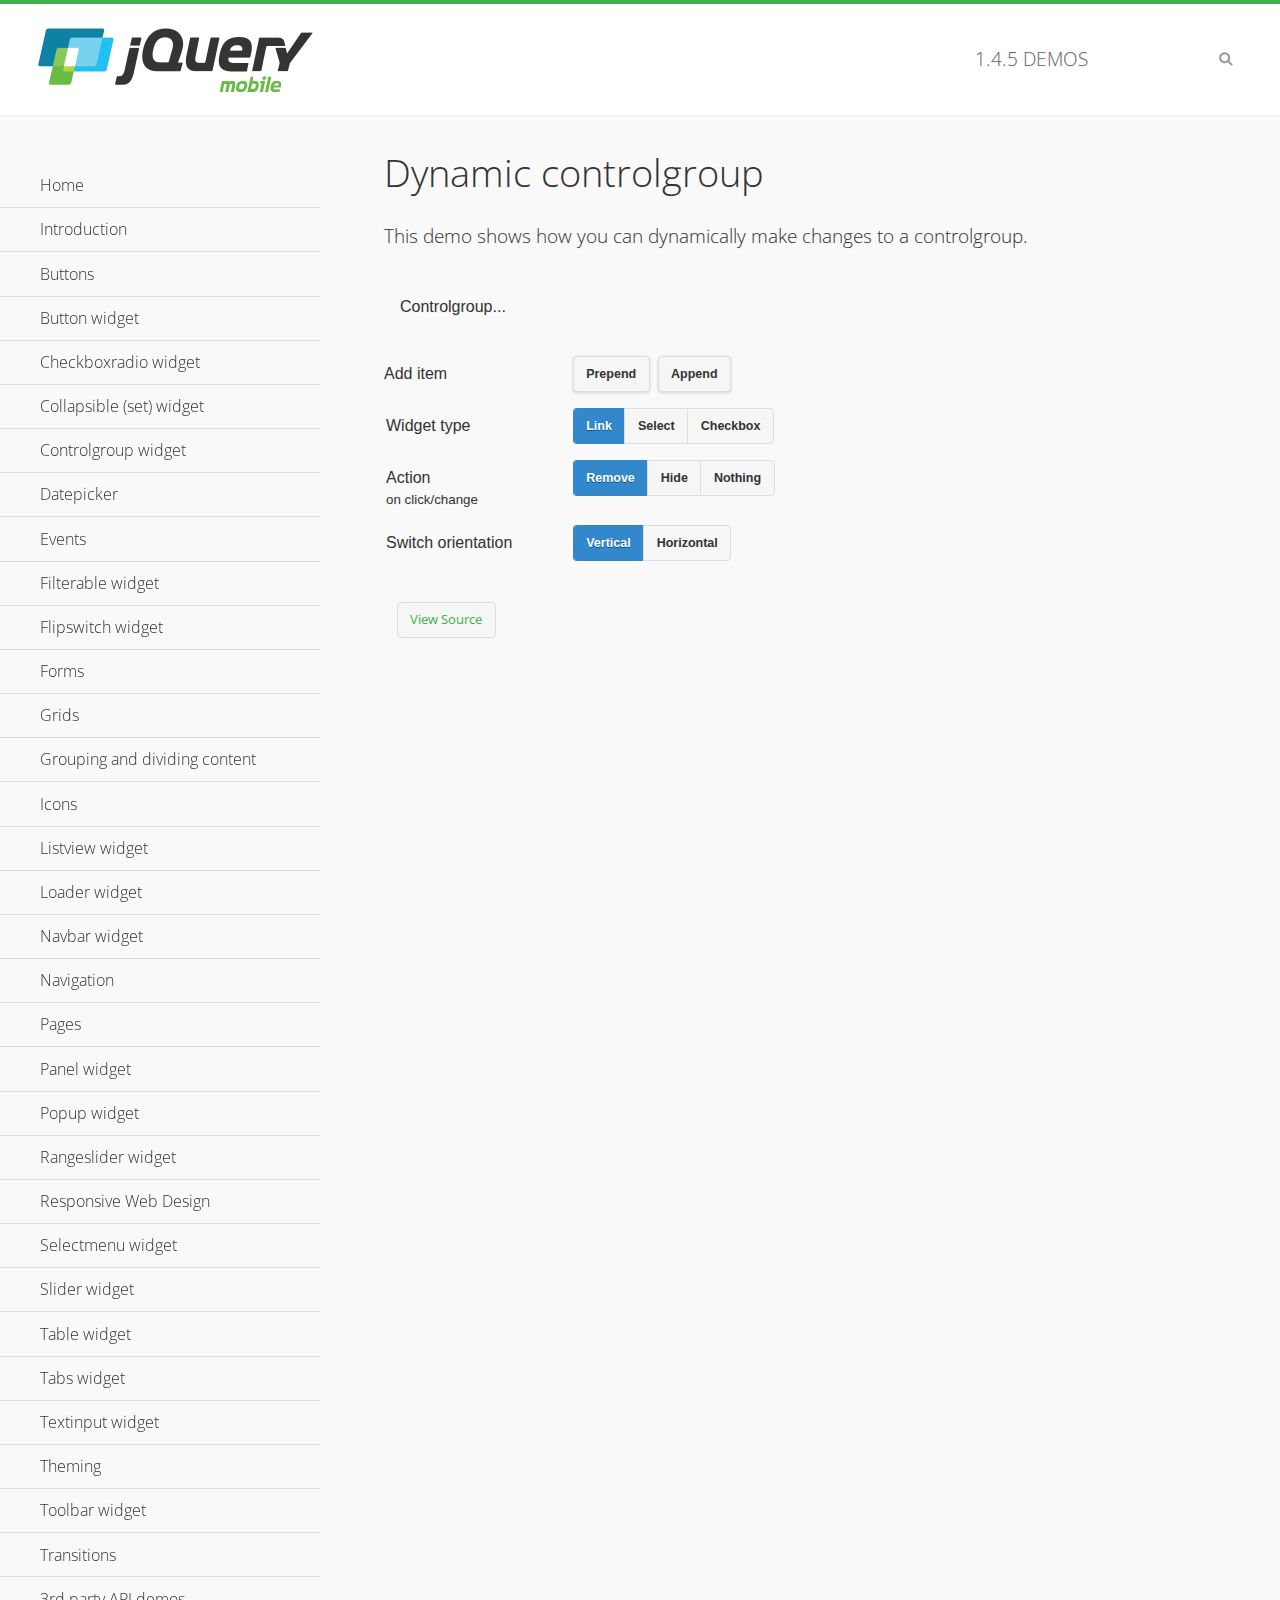
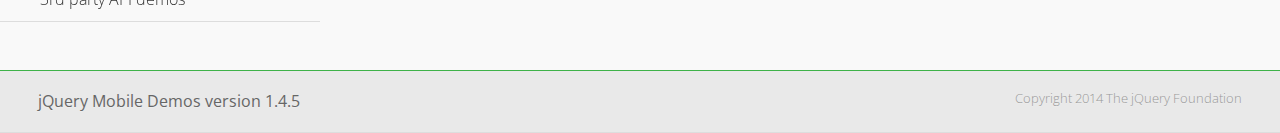
<file: js/jquery.mobile-1.4.5/demos/controlgroup-dynamic/index.html>
<!DOCTYPE html>
<html>
<head>
	<meta charset="utf-8">
	<meta name="viewport" content="width=device-width, initial-scale=1">
	<title>Dynamic controlgroup - jQuery Mobile Demos</title>
	<link rel="shortcut icon" href="../favicon.ico">
    <link rel="stylesheet" href="http://fonts.googleapis.com/css?family=Open+Sans:300,400,700">
	<link rel="stylesheet" href="../css/themes/default/jquery.mobile-1.4.5.min.css">
	<link rel="stylesheet" href="../_assets/css/jqm-demos.css">
	<script src="../js/jquery.js"></script>
	<script src="../_assets/js/index.js"></script>
	<script src="../js/jquery.mobile-1.4.5.min.js"></script>
	<script>
		( function( $, undefined ) {
			var counter = 0;
			$( document ).bind( "pagecreate", function( e ) {
				$( "#prepend, #append", e.target ).on( "click", function( e ) {
					counter++;

					var widgetType = $( "[name='radio-widget']:checked" ).attr( "id" ),
						group = $( "#my-controlgroup" ),
						$el,
						action = function() {
							var action = $( "[name='radio-action']:checked" ).attr( "id" );
							if ( $( $el[1] ).is( "select" ) && action === "hide" ) {
								$el = $( $el[1] ).parents( ".ui-select" );
							}
							$el[ action ]();
							group.controlgroup( "refresh" );
						};

					if ( widgetType === "link" ) {

						$el = $( "<a href='#'>Link " + counter + "</a>" ).bind( "click", action );
						$( "#my-controlgroup" ).controlgroup( "container" )[ $( this ).attr( "id" ) ]( $el );
						$el.buttonMarkup();

					} else if ( widgetType === "select" ) {

						$el = $( "<label for='widget" + counter + "'>Select " + counter + "</label><select id='widget" + counter + "'><option value='option1'>Select " + counter + "</option><option value='option2'>Select option</option></select>" );
						$( $el[ 1 ] ).bind( "change", action);
						$( "#my-controlgroup" ).controlgroup( "container" )[ $( this ).attr( "id" ) ]( $el );
						$( $el[ 1 ] ).selectmenu();

					} else {

						$el = $( "<label for='widget" + counter + "'>Checkbox " + counter + "</label><input type='checkbox' id='widget" + counter + "'></input>" );
						$( $el[ 1 ] ).bind( "change", action );
						$( "#my-controlgroup" ).controlgroup( "container" )[ $( this ).attr( "id" ) ]( $el );
						$( $el[ 1 ] ).checkboxradio();

					}

					group.controlgroup( "refresh" );
				});

				$( "[name='radio-orientation']" ).bind( "change", function( e ) {
					$( "#my-controlgroup" ).controlgroup( "option", "type", ( $( "#isHorizontal" ).is( ":checked" ) ? "horizontal" : "vertical" ) );
				});
			});
		})( jQuery );
	</script>
</head>
<body>
<div data-role="page" class="jqm-demos">

	<div data-role="header" class="jqm-header">
		<h2><a href="../" title="jQuery Mobile Demos home"><img src="../_assets/img/jquery-logo.png" alt="jQuery Mobile"></a></h2>
		<p><span class="jqm-version"></span> Demos</p>
		<a href="#" class="jqm-navmenu-link ui-btn ui-btn-icon-notext ui-corner-all ui-icon-bars ui-nodisc-icon ui-alt-icon ui-btn-left">Menu</a>
		<a href="#" class="jqm-search-link ui-btn ui-btn-icon-notext ui-corner-all ui-icon-search ui-nodisc-icon ui-alt-icon ui-btn-right">Search</a>
	</div><!-- /header -->

	<div role="main" class="ui-content jqm-content">

        <h1>Dynamic controlgroup</h1>

        <p>This demo shows how you can dynamically make changes to a controlgroup.</p>

        <div data-demo-html="true" data-demo-js="true">

            <form>
            	<div class="ui-body ui-body-d ui-corner-all">
                	<p>Controlgroup...</p>
                	<div data-role="controlgroup" id="my-controlgroup"><!-- items will be injected here --></div>
                </div>
            </form>

            <div class="ui-field-contain">
                <label for="prepend">Add item</label>
                <button id="prepend" data-mini="true" data-inline="true">Prepend</button>
                <label for="append" class="ui-hidden-accessible">Action</label>
                <button id="append" data-mini="true" data-inline="true">Append</button>
            </div>

            <form action="#" method="get">
            	<div class="ui-field-contain">
                    <fieldset data-role="controlgroup" data-type="horizontal" data-mini="true">
                        <legend>Widget type</legend>

                        <input type="radio" name="radio-widget" id="link" value="link" checked="checked">
                        <label for="link">Link</label>

                        <input type="radio" name="radio-widget" id="select" value="select">
                        <label for="select">Select</label>

                        <input type="radio" name="radio-widget" id="checkbox" value="checkbox">
                        <label for="checkbox">Checkbox</label>
                    </fieldset>
            	</div>

            	<div class="ui-field-contain">
                    <fieldset data-role="controlgroup" data-type="horizontal" data-mini="true">
                        <legend>Action<br><small>on click/change</small></legend>

                        <input type="radio" name="radio-action" id="remove" value="remove" checked="checked">
                        <label for="remove">Remove</label>

                        <input type="radio" name="radio-action" id="hide" value="hide">
                        <label for="hide">Hide</label>

                        <input type="radio" name="radio-action" id="width" value="width">
                        <label for="width">Nothing</label>
                    </fieldset>
            	</div>

            	<div class="ui-field-contain">
                    <fieldset data-role="controlgroup" data-type="horizontal" data-mini="true">
                        <legend>Switch orientation</legend>

                        <input type="radio" name="radio-orientation" id="isVertical" value="isVertical" checked="checked">
                        <label for="isVertical">Vertical</label>

                        <input type="radio" name="radio-orientation" id="isHorizontal" value="isHorizontal">
                        <label for="isHorizontal">Horizontal</label>
                    </fieldset>
            	</div>

            </form>

        </div><!--/demo-html -->

	</div><!-- /content -->
	    <div data-role="panel" class="jqm-navmenu-panel" data-position="left" data-display="overlay" data-theme="a">
	    	<ul class="jqm-list ui-alt-icon ui-nodisc-icon">
<li data-filtertext="demos homepage" data-icon="home"><a href=".././">Home</a></li>
<li data-filtertext="introduction overview getting started"><a href="../intro/" data-ajax="false">Introduction</a></li>
<li data-filtertext="buttons button markup buttonmarkup method anchor link button element"><a href="../button-markup/" data-ajax="false">Buttons</a></li>
<li data-filtertext="form button widget input button submit reset"><a href="../button/" data-ajax="false">Button widget</a></li>
<li data-role="collapsible" data-enhanced="true" data-collapsed-icon="carat-d" data-expanded-icon="carat-u" data-iconpos="right" data-inset="false" class="ui-collapsible ui-collapsible-themed-content ui-collapsible-collapsed">
	<h3 class="ui-collapsible-heading ui-collapsible-heading-collapsed">
		<a href="#" class="ui-collapsible-heading-toggle ui-btn ui-btn-icon-right ui-btn-inherit ui-icon-carat-d">
		    Checkboxradio widget<span class="ui-collapsible-heading-status"> click to expand contents</span>
		</a>
	</h3>
	<div class="ui-collapsible-content ui-body-inherit ui-collapsible-content-collapsed" aria-hidden="true">
		<ul>
			<li data-filtertext="form checkboxradio widget checkbox input checkboxes controlgroups"><a href="../checkboxradio-checkbox/" data-ajax="false">Checkboxes</a></li>
			<li data-filtertext="form checkboxradio widget radio input radio buttons controlgroups"><a href="../checkboxradio-radio/" data-ajax="false">Radio buttons</a></li>
		</ul>
	</div>
</li>
<li data-role="collapsible" data-enhanced="true" data-collapsed-icon="carat-d" data-expanded-icon="carat-u" data-iconpos="right" data-inset="false" class="ui-collapsible ui-collapsible-themed-content ui-collapsible-collapsed">
	<h3 class="ui-collapsible-heading ui-collapsible-heading-collapsed">
		<a href="#" class="ui-collapsible-heading-toggle ui-btn ui-btn-icon-right ui-btn-inherit ui-icon-carat-d">
			Collapsible (set) widget<span class="ui-collapsible-heading-status"> click to expand contents</span>
		</a>
	</h3>
	<div class="ui-collapsible-content ui-body-inherit ui-collapsible-content-collapsed" aria-hidden="true">
		<ul>
			<li data-filtertext="collapsibles content formatting"><a href="../collapsible/" data-ajax="false">Collapsible</a></li>
			<li data-filtertext="dynamic collapsible set accordion append expand"><a href="../collapsible-dynamic/" data-ajax="false">Dynamic collapsibles</a></li>
			<li data-filtertext="accordions collapsible set widget content formatting grouped collapsibles"><a href="../collapsibleset/" data-ajax="false">Collapsible set</a></li>
		</ul>
	</div>
</li>
<li data-role="collapsible" data-enhanced="true" data-collapsed-icon="carat-d" data-expanded-icon="carat-u" data-iconpos="right" data-inset="false" class="ui-collapsible ui-collapsible-themed-content ui-collapsible-collapsed">
	<h3 class="ui-collapsible-heading ui-collapsible-heading-collapsed">
		<a href="#" class="ui-collapsible-heading-toggle ui-btn ui-btn-icon-right ui-btn-inherit ui-icon-carat-d">
			Controlgroup widget<span class="ui-collapsible-heading-status"> click to expand contents</span>
		</a>
	</h3>
	<div class="ui-collapsible-content ui-body-inherit ui-collapsible-content-collapsed" aria-hidden="true">
		<ul>
			<li data-filtertext="controlgroups selectmenu checkboxradio input grouped buttons horizontal vertical"><a href="../controlgroup/" data-ajax="false">Controlgroup</a></li>
			<li data-filtertext="dynamic controlgroup dynamically add buttons"><a href="../controlgroup-dynamic/" data-ajax="false">Dynamic controlgroups</a></li>
		</ul>
	</div>
</li>
<li data-filtertext="form datepicker widget date input"><a href="../datepicker/" data-ajax="false">Datepicker</a></li>
<li data-role="collapsible" data-enhanced="true" data-collapsed-icon="carat-d" data-expanded-icon="carat-u" data-iconpos="right" data-inset="false" class="ui-collapsible ui-collapsible-themed-content ui-collapsible-collapsed">
	<h3 class="ui-collapsible-heading ui-collapsible-heading-collapsed">
		<a href="#" class="ui-collapsible-heading-toggle ui-btn ui-btn-icon-right ui-btn-inherit ui-icon-carat-d">
			Events<span class="ui-collapsible-heading-status"> click to expand contents</span>
		</a>
	</h3>
	<div class="ui-collapsible-content ui-body-inherit ui-collapsible-content-collapsed" aria-hidden="true">
		<ul>
			<li data-filtertext="swipe to delete list items listviews swipe events"><a href="../swipe-list/" data-ajax="false">Swipe list items</a></li>
			<li data-filtertext="swipe to navigate swipe page navigation swipe events"><a href="../swipe-page/" data-ajax="false">Swipe page navigation</a></li>
		</ul>
	</div>
</li>
<li data-filtertext="filterable filter elements sorting searching listview table"><a href="../filterable/" data-ajax="false">Filterable widget</a></li>
<li data-filtertext="form flipswitch widget flip toggle switch binary select checkbox input"><a href="../flipswitch/" data-ajax="false">Flipswitch widget</a></li>
<li data-role="collapsible" data-enhanced="true" data-collapsed-icon="carat-d" data-expanded-icon="carat-u" data-iconpos="right" data-inset="false" class="ui-collapsible ui-collapsible-themed-content ui-collapsible-collapsed">
	<h3 class="ui-collapsible-heading ui-collapsible-heading-collapsed">
		<a href="#" class="ui-collapsible-heading-toggle ui-btn ui-btn-icon-right ui-btn-inherit ui-icon-carat-d">
			Forms<span class="ui-collapsible-heading-status"> click to expand contents</span>
		</a>
	</h3>
	<div class="ui-collapsible-content ui-body-inherit ui-collapsible-content-collapsed" aria-hidden="true">
		<ul>
			<li data-filtertext="forms text checkbox radio range button submit reset inputs selects textarea slider flipswitch label form elements"><a href="../forms/" data-ajax="false">Forms</a></li>
			<li data-filtertext="form hide labels hidden accessible ui-hidden-accessible forms"><a href="../forms-label-hidden-accessible/" data-ajax="false">Hide labels</a></li>
			<li data-filtertext="form field containers fieldcontain ui-field-contain forms"><a href="../forms-field-contain/" data-ajax="false">Field containers</a></li>
			<li data-filtertext="forms disabled form elements"><a href="../forms-disabled/" data-ajax="false">Forms disabled</a></li>
			<li data-filtertext="forms gallery examples overview forms text checkbox radio range button submit reset inputs selects textarea slider flipswitch label form elements"><a href="../forms-gallery/" data-ajax="false">Forms gallery</a></li>
		</ul>
	</div>
</li>
<li data-role="collapsible" data-enhanced="true" data-collapsed-icon="carat-d" data-expanded-icon="carat-u" data-iconpos="right" data-inset="false" class="ui-collapsible ui-collapsible-themed-content ui-collapsible-collapsed">
	<h3 class="ui-collapsible-heading ui-collapsible-heading-collapsed">
		<a href="#" class="ui-collapsible-heading-toggle ui-btn ui-btn-icon-right ui-btn-inherit ui-icon-carat-d">
			Grids<span class="ui-collapsible-heading-status"> click to expand contents</span>
		</a>
	</h3>
	<div class="ui-collapsible-content ui-body-inherit ui-collapsible-content-collapsed" aria-hidden="true">
		<ul>
			<li data-filtertext="grids columns blocks content formatting rwd responsive css framework"><a href="../grids/" data-ajax="false">Grids</a></li>
			<li data-filtertext="buttons in grids css framework"><a href="../grids-buttons/" data-ajax="false">Buttons in grids</a></li>
			<li data-filtertext="custom responsive grids rwd css framework"><a href="../grids-custom-responsive/" data-ajax="false">Custom responsive grids</a></li>
		</ul>
	</div>
</li>
<li data-filtertext="blocks content formatting sections heading"><a href="../body-bar-classes/" data-ajax="false">Grouping and dividing content</a></li>
<li data-role="collapsible" data-enhanced="true" data-collapsed-icon="carat-d" data-expanded-icon="carat-u" data-iconpos="right" data-inset="false" class="ui-collapsible ui-collapsible-themed-content ui-collapsible-collapsed">
	<h3 class="ui-collapsible-heading ui-collapsible-heading-collapsed">
		<a href="#" class="ui-collapsible-heading-toggle ui-btn ui-btn-icon-right ui-btn-inherit ui-icon-carat-d">
			Icons<span class="ui-collapsible-heading-status"> click to expand contents</span>
		</a>
	</h3>
	<div class="ui-collapsible-content ui-body-inherit ui-collapsible-content-collapsed" aria-hidden="true">
		<ul>
			<li data-filtertext="button icons svg disc alt custom icon position"><a href="../icons/" data-ajax="false">Icons</a></li>
			<li data-filtertext=""><a href="../icons-grunticon/" data-ajax="false">Grunticon loader</a></li>
		</ul>
	</div>
</li>
<li data-role="collapsible" data-enhanced="true" data-collapsed-icon="carat-d" data-expanded-icon="carat-u" data-iconpos="right" data-inset="false" class="ui-collapsible ui-collapsible-themed-content ui-collapsible-collapsed">
	<h3 class="ui-collapsible-heading ui-collapsible-heading-collapsed">
		<a href="#" class="ui-collapsible-heading-toggle ui-btn ui-btn-icon-right ui-btn-inherit ui-icon-carat-d">
			Listview widget<span class="ui-collapsible-heading-status"> click to expand contents</span>
		</a>
	</h3>
	<div class="ui-collapsible-content ui-body-inherit ui-collapsible-content-collapsed" aria-hidden="true">
		<ul>
			<li data-filtertext="listview widget thumbnails icons nested split button collapsible ul ol"><a href="../listview/" data-ajax="false">Listview</a></li>
			<li data-filtertext="autocomplete filterable reveal listview filtertextbeforefilter placeholder"><a href="../listview-autocomplete/" data-ajax="false">Listview autocomplete</a></li>
			<li data-filtertext="autocomplete filterable reveal listview remote data filtertextbeforefilter placeholder"><a href="../listview-autocomplete-remote/" data-ajax="false">Listview autocomplete remote data</a></li>
			<li data-filtertext="autodividers anchor jump scroll linkbars listview lists ul ol"><a href="../listview-autodividers-linkbar/" data-ajax="false">Listview autodividers linkbar</a></li>
			<li data-filtertext="listview autodividers selector autodividersselector lists ul ol"><a href="../listview-autodividers-selector/" data-ajax="false">Listview autodividers selector</a></li>
			<li data-filtertext="listview nested list items"><a href="../listview-nested-lists/" data-ajax="false">Nested Listviews</a></li>
			<li data-filtertext="listview collapsible list items flat"><a href="../listview-collapsible-item-flat/" data-ajax="false">Listview collapsible list items (flat)</a></li>
			<li data-filtertext="listview collapsible list indented"><a href="../listview-collapsible-item-indented/" data-ajax="false">Listview collapsible list items (indented)</a></li>
			<li data-filtertext="grid listview responsive grids responsive listviews lists ul"><a href="../listview-grid/" data-ajax="false">Listview responsive grid</a></li>
		</ul>
	</div>
</li>
<li data-filtertext="loader widget page loading navigation overlay spinner"><a href="../loader/" data-ajax="false">Loader widget</a></li>
<li data-filtertext="navbar widget navmenu toolbars header footer"><a href="../navbar/" data-ajax="false">Navbar widget</a></li>
<li data-role="collapsible" data-enhanced="true" data-collapsed-icon="carat-d" data-expanded-icon="carat-u" data-iconpos="right" data-inset="false" class="ui-collapsible ui-collapsible-themed-content ui-collapsible-collapsed">
	<h3 class="ui-collapsible-heading ui-collapsible-heading-collapsed">
		<a href="#" class="ui-collapsible-heading-toggle ui-btn ui-btn-icon-right ui-btn-inherit ui-icon-carat-d">
			Navigation<span class="ui-collapsible-heading-status"> click to expand contents</span>
		</a>
	</h3>
	<div class="ui-collapsible-content ui-body-inherit ui-collapsible-content-collapsed" aria-hidden="true">
		<ul>
			<li data-filtertext="ajax navigation navigate widget history event method"><a href="../navigation/" data-ajax="false">Navigation</a></li>
			<li data-filtertext="linking pages page links navigation ajax prefetch cache"><a href="../navigation-linking-pages/" data-ajax="false">Linking pages</a></li>
			<!-- <li data-filtertext="php redirect server redirection server-side navigation"><a href="../navigation-php-redirect/" data-ajax="false">PHP redirect demo</a></li>-->
			<li data-filtertext="navigation redirection hash query"><a href="../navigation-hash-processing/" data-ajax="false">Hash processing demo</a></li>
			<li data-filtertext="navigation redirection hash query"><a href="../page-events/" data-ajax="false">Page Navigation Events</a></li>
		</ul>
	</div>
</li>
<li data-role="collapsible" data-enhanced="true" data-collapsed-icon="carat-d" data-expanded-icon="carat-u" data-iconpos="right" data-inset="false" class="ui-collapsible ui-collapsible-themed-content ui-collapsible-collapsed">
	<h3 class="ui-collapsible-heading ui-collapsible-heading-collapsed">
		<a href="#" class="ui-collapsible-heading-toggle ui-btn ui-btn-icon-right ui-btn-inherit ui-icon-carat-d">
			Pages<span class="ui-collapsible-heading-status"> click to expand contents</span>
		</a>
	</h3>
	<div class="ui-collapsible-content ui-body-inherit ui-collapsible-content-collapsed" aria-hidden="true">
		<ul>
			<li data-filtertext="pages page widget ajax navigation"><a href="../pages/" data-ajax="false">Pages</a></li>
			<li data-filtertext="single page"><a href="../pages-single-page/" data-ajax="false">Single page</a></li>
			<li data-filtertext="multipage multi-page page"><a href="../pages-multi-page/" data-ajax="false">Multi-page template</a></li>
			<li data-filtertext="dialog page widget modal popup"><a href="../pages-dialog/" data-ajax="false">Dialog page</a></li>
		</ul>
	</div>
</li>
<li data-role="collapsible" data-enhanced="true" data-collapsed-icon="carat-d" data-expanded-icon="carat-u" data-iconpos="right" data-inset="false" class="ui-collapsible ui-collapsible-themed-content ui-collapsible-collapsed">
	<h3 class="ui-collapsible-heading ui-collapsible-heading-collapsed">
		<a href="#" class="ui-collapsible-heading-toggle ui-btn ui-btn-icon-right ui-btn-inherit ui-icon-carat-d">
			Panel widget<span class="ui-collapsible-heading-status"> click to expand contents</span>
		</a>
	</h3>
	<div class="ui-collapsible-content ui-body-inherit ui-collapsible-content-collapsed" aria-hidden="true">
		<ul>
			<li data-filtertext="panel widget sliding panels reveal push overlay responsive"><a href="../panel/" data-ajax="false">Panel</a></li>
			<li data-filtertext=""><a href="../panel-external/" data-ajax="false">External panels</a></li>
			<li data-filtertext="panel "><a href="../panel-fixed/" data-ajax="false">Fixed panels</a></li>
			<li data-filtertext="panel slide panels sliding panels shadow rwd responsive breakpoint"><a href="../panel-responsive/" data-ajax="false">Panels responsive</a></li>
			<li data-filtertext="panel custom style custom panel width reveal shadow listview panel styling page background wrapper"><a href="../panel-styling/" data-ajax="false">Custom panel style</a></li>
			<li data-filtertext="panel open on swipe"><a href="../panel-swipe-open/" data-ajax="false">Panel open on swipe</a></li>
			<li data-filtertext="panels outside page internal external toolbars"><a href="../panel-external-internal/" data-ajax="false">Panel external and internal</a></li>
		</ul>
	</div>
</li>
<li data-role="collapsible" data-enhanced="true" data-collapsed-icon="carat-d" data-expanded-icon="carat-u" data-iconpos="right" data-inset="false" class="ui-collapsible ui-collapsible-themed-content ui-collapsible-collapsed">
	<h3 class="ui-collapsible-heading ui-collapsible-heading-collapsed">
		<a href="#" class="ui-collapsible-heading-toggle ui-btn ui-btn-icon-right ui-btn-inherit ui-icon-carat-d">
			Popup widget<span class="ui-collapsible-heading-status"> click to expand contents</span>
		</a>
	</h3>
	<div class="ui-collapsible-content ui-body-inherit ui-collapsible-content-collapsed" aria-hidden="true">
		<ul>
			<li data-filtertext="popup widget popups dialog modal transition tooltip lightbox form overlay screen flip pop fade transition"><a href="../popup/" data-ajax="false">Popup</a></li>
			<li data-filtertext="popup alignment position"><a href="../popup-alignment/" data-ajax="false">Popup alignment</a></li>
			<li data-filtertext="popup arrow size popups popover"><a href="../popup-arrow-size/" data-ajax="false">Popup arrow size</a></li>
			<li data-filtertext="dynamic popups popup images lightbox"><a href="../popup-dynamic/" data-ajax="false">Dynamic popups</a></li>
			<li data-filtertext="popups with iframes scaling"><a href="../popup-iframe/" data-ajax="false">Popups with iframes</a></li>
			<li data-filtertext="popup image scaling"><a href="../popup-image-scaling/" data-ajax="false">Popup image scaling</a></li>
			<li data-filtertext="external popup outside multi-page"><a href="../popup-outside-multipage/" data-ajax="false">Popup outside multi-page</a></li>
		</ul>
	</div>
</li>
<li data-filtertext="form rangeslider widget dual sliders dual handle sliders range input"><a href="../rangeslider/" data-ajax="false">Rangeslider widget</a></li>
<li data-filtertext="responsive web design rwd adaptive progressive enhancement PE accessible mobile breakpoints media query media queries"><a href="../rwd/" data-ajax="false">Responsive Web Design</a></li>
<li data-role="collapsible" data-enhanced="true" data-collapsed-icon="carat-d" data-expanded-icon="carat-u" data-iconpos="right" data-inset="false" class="ui-collapsible ui-collapsible-themed-content ui-collapsible-collapsed">
	<h3 class="ui-collapsible-heading ui-collapsible-heading-collapsed">
		<a href="#" class="ui-collapsible-heading-toggle ui-btn ui-btn-icon-right ui-btn-inherit ui-icon-carat-d">
			Selectmenu widget<span class="ui-collapsible-heading-status"> click to expand contents</span>
		</a>
	</h3>
	<div class="ui-collapsible-content ui-body-inherit ui-collapsible-content-collapsed" aria-hidden="true">
		<ul>
			<li data-filtertext="form selectmenu widget select input custom select menu selects"><a href="../selectmenu/" data-ajax="false">Selectmenu</a></li>
			<li data-filtertext="form custom select menu selectmenu widget custom menu option optgroup multiple selects"><a href="../selectmenu-custom/" data-ajax="false">Custom select menu</a></li>
			<li data-filtertext="filterable select filter popup dialog"><a href="../selectmenu-custom-filter/" data-ajax="false">Custom select menu with filter</a></li>
		</ul>
	</div>
</li>
<li data-role="collapsible" data-enhanced="true" data-collapsed-icon="carat-d" data-expanded-icon="carat-u" data-iconpos="right" data-inset="false" class="ui-collapsible ui-collapsible-themed-content ui-collapsible-collapsed">
	<h3 class="ui-collapsible-heading ui-collapsible-heading-collapsed">
		<a href="#" class="ui-collapsible-heading-toggle ui-btn ui-btn-icon-right ui-btn-inherit ui-icon-carat-d">
			Slider widget<span class="ui-collapsible-heading-status"> click to expand contents</span>
		</a>
	</h3>
	<div class="ui-collapsible-content ui-body-inherit ui-collapsible-content-collapsed" aria-hidden="true">
		<ul>
			<li data-filtertext="form slider widget range input single sliders"><a href="../slider/" data-ajax="false">Slider</a></li>
			<li data-filtertext="form slider widget flipswitch slider binary select flip toggle switch"><a href="../slider-flipswitch/" data-ajax="false">Slider flip toggle switch</a></li>
			<li data-filtertext="form slider tooltip handle value input range sliders"><a href="../slider-tooltip/" data-ajax="false">Slider tooltip</a></li>
		</ul>
	</div>
</li>
<li data-role="collapsible" data-enhanced="true" data-collapsed-icon="carat-d" data-expanded-icon="carat-u" data-iconpos="right" data-inset="false" class="ui-collapsible ui-collapsible-themed-content ui-collapsible-collapsed">
	<h3 class="ui-collapsible-heading ui-collapsible-heading-collapsed">
		<a href="#" class="ui-collapsible-heading-toggle ui-btn ui-btn-icon-right ui-btn-inherit ui-icon-carat-d">
			Table widget<span class="ui-collapsible-heading-status"> click to expand contents</span>
		</a>
	</h3>
	<div class="ui-collapsible-content ui-body-inherit ui-collapsible-content-collapsed" aria-hidden="true">
		<ul>
			<li data-filtertext="table widget reflow column toggle th td responsive tables rwd hide show tabular"><a href="../table-column-toggle/" data-ajax="false">Table Column Toggle</a></li>
			<li data-filtertext="table column toggle phone comparison demo"><a href="../table-column-toggle-example/" data-ajax="false">Table Column Toggle demo</a></li>
			<li data-filtertext="responsive tables table column toggle heading groups rwd breakpoint"><a href="../table-column-toggle-heading-groups/" data-ajax="false">Table Column Toggle heading groups</a></li>
			<li data-filtertext="responsive tables table column toggle hide rwd breakpoint customization options"><a href="../table-column-toggle-options/" data-ajax="false">Table Column Toggle options</a></li>
			<li data-filtertext="table reflow th td responsive rwd columns tabular"><a href="../table-reflow/" data-ajax="false">Table Reflow</a></li>
			<li data-filtertext="responsive tables table reflow heading groups rwd breakpoint"><a href="../table-reflow-heading-groups/" data-ajax="false">Table Reflow heading groups</a></li>
			<li data-filtertext="responsive tables table reflow stripes strokes table style"><a href="../table-reflow-stripes-strokes/" data-ajax="false">Table Reflow stripes and strokes</a></li>
			<li data-filtertext="responsive tables table reflow stack custom styles"><a href="../table-reflow-styling/" data-ajax="false">Table Reflow custom styles</a></li>
		</ul>
	</div>
</li>
<li data-filtertext="ui tabs widget"><a href="../tabs/" data-ajax="false">Tabs widget</a></li>
<li data-filtertext="form textinput widget text input textarea number date time tel email file color password"><a href="../textinput/" data-ajax="false">Textinput widget</a></li>
<li data-role="collapsible" data-enhanced="true" data-collapsed-icon="carat-d" data-expanded-icon="carat-u" data-iconpos="right" data-inset="false" class="ui-collapsible ui-collapsible-themed-content ui-collapsible-collapsed">
	<h3 class="ui-collapsible-heading ui-collapsible-heading-collapsed">
		<a href="#" class="ui-collapsible-heading-toggle ui-btn ui-btn-icon-right ui-btn-inherit ui-icon-carat-d">
			Theming<span class="ui-collapsible-heading-status"> click to expand contents</span>
		</a>
	</h3>
	<div class="ui-collapsible-content ui-body-inherit ui-collapsible-content-collapsed" aria-hidden="true">
		<ul>
			<li data-filtertext="default theme swatches theming style css"><a href="../theme-default/" data-ajax="false">Default theme</a></li>
			<li data-filtertext="classic theme old theme swatches theming style css"><a href="../theme-classic/" data-ajax="false">Classic theme</a></li>
		</ul>
	</div>
</li>
<li data-role="collapsible" data-enhanced="true" data-collapsed-icon="carat-d" data-expanded-icon="carat-u" data-iconpos="right" data-inset="false" class="ui-collapsible ui-collapsible-themed-content ui-collapsible-collapsed">
	<h3 class="ui-collapsible-heading ui-collapsible-heading-collapsed">
		<a href="#" class="ui-collapsible-heading-toggle ui-btn ui-btn-icon-right ui-btn-inherit ui-icon-carat-d">
			Toolbar widget<span class="ui-collapsible-heading-status"> click to expand contents</span>
		</a>
	</h3>
	<div class="ui-collapsible-content ui-body-inherit ui-collapsible-content-collapsed" aria-hidden="true">
		<ul>
			<li data-filtertext="toolbar widget header footer toolbars fixed fullscreen external sections"><a href="../toolbar/" data-ajax="false">Toolbar</a></li>
			<li data-filtertext="dynamic toolbars dynamically add toolbar header footer"><a href="../toolbar-dynamic/" data-ajax="false">Dynamic toolbars</a></li>
			<li data-filtertext="external toolbars header footer"><a href="../toolbar-external/" data-ajax="false">External toolbars</a></li>
			<li data-filtertext="fixed toolbars header footer"><a href="../toolbar-fixed/" data-ajax="false">Fixed toolbars</a></li>
			<li data-filtertext="fixed fullscreen toolbars header footer"><a href="../toolbar-fixed-fullscreen/" data-ajax="false">Fullscreen toolbars</a></li>
			<li data-filtertext="external fixed toolbars header footer"><a href="../toolbar-fixed-external/" data-ajax="false">Fixed external toolbars</a></li>
			<li data-filtertext="external persistent toolbars header footer navbar navmenu"><a href="../toolbar-fixed-persistent/" data-ajax="false">Persistent toolbars</a></li>
			<li data-filtertext="external ajax optimized toolbars persistent toolbars header footer navbar"><a href="../toolbar-fixed-persistent-optimized/" data-ajax="false">Ajax optimized toolbars</a></li>
			<li data-filtertext="form in toolbars header footer"><a href="../toolbar-fixed-forms/" data-ajax="false">Form in toolbar</a></li>
		</ul>
	</div>
</li>
<li data-filtertext="page transitions animated pages popup navigation flip slide fade pop"><a href="../transitions/" data-ajax="false">Transitions</a></li>
<li data-role="collapsible" data-enhanced="true" data-collapsed-icon="carat-d" data-expanded-icon="carat-u" data-iconpos="right" data-inset="false" class="ui-collapsible ui-collapsible-themed-content ui-collapsible-collapsed">
	<h3 class="ui-collapsible-heading ui-collapsible-heading-collapsed">
		<a href="#" class="ui-collapsible-heading-toggle ui-btn ui-btn-icon-right ui-btn-inherit ui-icon-carat-d">
			3rd party API demos<span class="ui-collapsible-heading-status"> click to expand contents</span>
		</a>
	</h3>
	<div class="ui-collapsible-content ui-body-inherit ui-collapsible-content-collapsed" aria-hidden="true">
		<ul>
			<li data-filtertext="backbone requirejs navigation router"><a href="../backbone-requirejs/" data-ajax="false">Backbone RequireJS</a></li>
			<li data-filtertext="google maps geolocation demo"><a href="../map-geolocation/" data-ajax="false">Google Maps geolocation</a></li>
			<li data-filtertext="google maps hybrid"><a href="../map-list-toggle/" data-ajax="false">Google Maps list toggle</a></li>
		</ul>
	</div>
</li>



		     </ul>
		</div><!-- /panel -->


	<div data-role="footer" data-position="fixed" data-tap-toggle="false" class="jqm-footer">
		<p>jQuery Mobile Demos version <span class="jqm-version"></span></p>
		<p>Copyright 2014 The jQuery Foundation</p>
	</div><!-- /footer -->
	<!-- TODO: This should become an external panel so we can add input to markup (unique ID) -->
    <div data-role="panel" class="jqm-search-panel" data-position="right" data-display="overlay" data-theme="a">
		<div class="jqm-search">
			<ul class="jqm-list" data-filter-placeholder="Search demos..." data-filter-reveal="true">
<li data-filtertext="demos homepage" data-icon="home"><a href=".././">Home</a></li>
<li data-filtertext="introduction overview getting started"><a href="../intro/" data-ajax="false">Introduction</a></li>
<li data-filtertext="buttons button markup buttonmarkup method anchor link button element"><a href="../button-markup/" data-ajax="false">Buttons</a></li>
<li data-filtertext="form button widget input button submit reset"><a href="../button/" data-ajax="false">Button widget</a></li>
<li data-role="collapsible" data-enhanced="true" data-collapsed-icon="carat-d" data-expanded-icon="carat-u" data-iconpos="right" data-inset="false" class="ui-collapsible ui-collapsible-themed-content ui-collapsible-collapsed">
	<h3 class="ui-collapsible-heading ui-collapsible-heading-collapsed">
		<a href="#" class="ui-collapsible-heading-toggle ui-btn ui-btn-icon-right ui-btn-inherit ui-icon-carat-d">
		    Checkboxradio widget<span class="ui-collapsible-heading-status"> click to expand contents</span>
		</a>
	</h3>
	<div class="ui-collapsible-content ui-body-inherit ui-collapsible-content-collapsed" aria-hidden="true">
		<ul>
			<li data-filtertext="form checkboxradio widget checkbox input checkboxes controlgroups"><a href="../checkboxradio-checkbox/" data-ajax="false">Checkboxes</a></li>
			<li data-filtertext="form checkboxradio widget radio input radio buttons controlgroups"><a href="../checkboxradio-radio/" data-ajax="false">Radio buttons</a></li>
		</ul>
	</div>
</li>
<li data-role="collapsible" data-enhanced="true" data-collapsed-icon="carat-d" data-expanded-icon="carat-u" data-iconpos="right" data-inset="false" class="ui-collapsible ui-collapsible-themed-content ui-collapsible-collapsed">
	<h3 class="ui-collapsible-heading ui-collapsible-heading-collapsed">
		<a href="#" class="ui-collapsible-heading-toggle ui-btn ui-btn-icon-right ui-btn-inherit ui-icon-carat-d">
			Collapsible (set) widget<span class="ui-collapsible-heading-status"> click to expand contents</span>
		</a>
	</h3>
	<div class="ui-collapsible-content ui-body-inherit ui-collapsible-content-collapsed" aria-hidden="true">
		<ul>
			<li data-filtertext="collapsibles content formatting"><a href="../collapsible/" data-ajax="false">Collapsible</a></li>
			<li data-filtertext="dynamic collapsible set accordion append expand"><a href="../collapsible-dynamic/" data-ajax="false">Dynamic collapsibles</a></li>
			<li data-filtertext="accordions collapsible set widget content formatting grouped collapsibles"><a href="../collapsibleset/" data-ajax="false">Collapsible set</a></li>
		</ul>
	</div>
</li>
<li data-role="collapsible" data-enhanced="true" data-collapsed-icon="carat-d" data-expanded-icon="carat-u" data-iconpos="right" data-inset="false" class="ui-collapsible ui-collapsible-themed-content ui-collapsible-collapsed">
	<h3 class="ui-collapsible-heading ui-collapsible-heading-collapsed">
		<a href="#" class="ui-collapsible-heading-toggle ui-btn ui-btn-icon-right ui-btn-inherit ui-icon-carat-d">
			Controlgroup widget<span class="ui-collapsible-heading-status"> click to expand contents</span>
		</a>
	</h3>
	<div class="ui-collapsible-content ui-body-inherit ui-collapsible-content-collapsed" aria-hidden="true">
		<ul>
			<li data-filtertext="controlgroups selectmenu checkboxradio input grouped buttons horizontal vertical"><a href="../controlgroup/" data-ajax="false">Controlgroup</a></li>
			<li data-filtertext="dynamic controlgroup dynamically add buttons"><a href="../controlgroup-dynamic/" data-ajax="false">Dynamic controlgroups</a></li>
		</ul>
	</div>
</li>
<li data-filtertext="form datepicker widget date input"><a href="../datepicker/" data-ajax="false">Datepicker</a></li>
<li data-role="collapsible" data-enhanced="true" data-collapsed-icon="carat-d" data-expanded-icon="carat-u" data-iconpos="right" data-inset="false" class="ui-collapsible ui-collapsible-themed-content ui-collapsible-collapsed">
	<h3 class="ui-collapsible-heading ui-collapsible-heading-collapsed">
		<a href="#" class="ui-collapsible-heading-toggle ui-btn ui-btn-icon-right ui-btn-inherit ui-icon-carat-d">
			Events<span class="ui-collapsible-heading-status"> click to expand contents</span>
		</a>
	</h3>
	<div class="ui-collapsible-content ui-body-inherit ui-collapsible-content-collapsed" aria-hidden="true">
		<ul>
			<li data-filtertext="swipe to delete list items listviews swipe events"><a href="../swipe-list/" data-ajax="false">Swipe list items</a></li>
			<li data-filtertext="swipe to navigate swipe page navigation swipe events"><a href="../swipe-page/" data-ajax="false">Swipe page navigation</a></li>
		</ul>
	</div>
</li>
<li data-filtertext="filterable filter elements sorting searching listview table"><a href="../filterable/" data-ajax="false">Filterable widget</a></li>
<li data-filtertext="form flipswitch widget flip toggle switch binary select checkbox input"><a href="../flipswitch/" data-ajax="false">Flipswitch widget</a></li>
<li data-role="collapsible" data-enhanced="true" data-collapsed-icon="carat-d" data-expanded-icon="carat-u" data-iconpos="right" data-inset="false" class="ui-collapsible ui-collapsible-themed-content ui-collapsible-collapsed">
	<h3 class="ui-collapsible-heading ui-collapsible-heading-collapsed">
		<a href="#" class="ui-collapsible-heading-toggle ui-btn ui-btn-icon-right ui-btn-inherit ui-icon-carat-d">
			Forms<span class="ui-collapsible-heading-status"> click to expand contents</span>
		</a>
	</h3>
	<div class="ui-collapsible-content ui-body-inherit ui-collapsible-content-collapsed" aria-hidden="true">
		<ul>
			<li data-filtertext="forms text checkbox radio range button submit reset inputs selects textarea slider flipswitch label form elements"><a href="../forms/" data-ajax="false">Forms</a></li>
			<li data-filtertext="form hide labels hidden accessible ui-hidden-accessible forms"><a href="../forms-label-hidden-accessible/" data-ajax="false">Hide labels</a></li>
			<li data-filtertext="form field containers fieldcontain ui-field-contain forms"><a href="../forms-field-contain/" data-ajax="false">Field containers</a></li>
			<li data-filtertext="forms disabled form elements"><a href="../forms-disabled/" data-ajax="false">Forms disabled</a></li>
			<li data-filtertext="forms gallery examples overview forms text checkbox radio range button submit reset inputs selects textarea slider flipswitch label form elements"><a href="../forms-gallery/" data-ajax="false">Forms gallery</a></li>
		</ul>
	</div>
</li>
<li data-role="collapsible" data-enhanced="true" data-collapsed-icon="carat-d" data-expanded-icon="carat-u" data-iconpos="right" data-inset="false" class="ui-collapsible ui-collapsible-themed-content ui-collapsible-collapsed">
	<h3 class="ui-collapsible-heading ui-collapsible-heading-collapsed">
		<a href="#" class="ui-collapsible-heading-toggle ui-btn ui-btn-icon-right ui-btn-inherit ui-icon-carat-d">
			Grids<span class="ui-collapsible-heading-status"> click to expand contents</span>
		</a>
	</h3>
	<div class="ui-collapsible-content ui-body-inherit ui-collapsible-content-collapsed" aria-hidden="true">
		<ul>
			<li data-filtertext="grids columns blocks content formatting rwd responsive css framework"><a href="../grids/" data-ajax="false">Grids</a></li>
			<li data-filtertext="buttons in grids css framework"><a href="../grids-buttons/" data-ajax="false">Buttons in grids</a></li>
			<li data-filtertext="custom responsive grids rwd css framework"><a href="../grids-custom-responsive/" data-ajax="false">Custom responsive grids</a></li>
		</ul>
	</div>
</li>
<li data-filtertext="blocks content formatting sections heading"><a href="../body-bar-classes/" data-ajax="false">Grouping and dividing content</a></li>
<li data-role="collapsible" data-enhanced="true" data-collapsed-icon="carat-d" data-expanded-icon="carat-u" data-iconpos="right" data-inset="false" class="ui-collapsible ui-collapsible-themed-content ui-collapsible-collapsed">
	<h3 class="ui-collapsible-heading ui-collapsible-heading-collapsed">
		<a href="#" class="ui-collapsible-heading-toggle ui-btn ui-btn-icon-right ui-btn-inherit ui-icon-carat-d">
			Icons<span class="ui-collapsible-heading-status"> click to expand contents</span>
		</a>
	</h3>
	<div class="ui-collapsible-content ui-body-inherit ui-collapsible-content-collapsed" aria-hidden="true">
		<ul>
			<li data-filtertext="button icons svg disc alt custom icon position"><a href="../icons/" data-ajax="false">Icons</a></li>
			<li data-filtertext=""><a href="../icons-grunticon/" data-ajax="false">Grunticon loader</a></li>
		</ul>
	</div>
</li>
<li data-role="collapsible" data-enhanced="true" data-collapsed-icon="carat-d" data-expanded-icon="carat-u" data-iconpos="right" data-inset="false" class="ui-collapsible ui-collapsible-themed-content ui-collapsible-collapsed">
	<h3 class="ui-collapsible-heading ui-collapsible-heading-collapsed">
		<a href="#" class="ui-collapsible-heading-toggle ui-btn ui-btn-icon-right ui-btn-inherit ui-icon-carat-d">
			Listview widget<span class="ui-collapsible-heading-status"> click to expand contents</span>
		</a>
	</h3>
	<div class="ui-collapsible-content ui-body-inherit ui-collapsible-content-collapsed" aria-hidden="true">
		<ul>
			<li data-filtertext="listview widget thumbnails icons nested split button collapsible ul ol"><a href="../listview/" data-ajax="false">Listview</a></li>
			<li data-filtertext="autocomplete filterable reveal listview filtertextbeforefilter placeholder"><a href="../listview-autocomplete/" data-ajax="false">Listview autocomplete</a></li>
			<li data-filtertext="autocomplete filterable reveal listview remote data filtertextbeforefilter placeholder"><a href="../listview-autocomplete-remote/" data-ajax="false">Listview autocomplete remote data</a></li>
			<li data-filtertext="autodividers anchor jump scroll linkbars listview lists ul ol"><a href="../listview-autodividers-linkbar/" data-ajax="false">Listview autodividers linkbar</a></li>
			<li data-filtertext="listview autodividers selector autodividersselector lists ul ol"><a href="../listview-autodividers-selector/" data-ajax="false">Listview autodividers selector</a></li>
			<li data-filtertext="listview nested list items"><a href="../listview-nested-lists/" data-ajax="false">Nested Listviews</a></li>
			<li data-filtertext="listview collapsible list items flat"><a href="../listview-collapsible-item-flat/" data-ajax="false">Listview collapsible list items (flat)</a></li>
			<li data-filtertext="listview collapsible list indented"><a href="../listview-collapsible-item-indented/" data-ajax="false">Listview collapsible list items (indented)</a></li>
			<li data-filtertext="grid listview responsive grids responsive listviews lists ul"><a href="../listview-grid/" data-ajax="false">Listview responsive grid</a></li>
		</ul>
	</div>
</li>
<li data-filtertext="loader widget page loading navigation overlay spinner"><a href="../loader/" data-ajax="false">Loader widget</a></li>
<li data-filtertext="navbar widget navmenu toolbars header footer"><a href="../navbar/" data-ajax="false">Navbar widget</a></li>
<li data-role="collapsible" data-enhanced="true" data-collapsed-icon="carat-d" data-expanded-icon="carat-u" data-iconpos="right" data-inset="false" class="ui-collapsible ui-collapsible-themed-content ui-collapsible-collapsed">
	<h3 class="ui-collapsible-heading ui-collapsible-heading-collapsed">
		<a href="#" class="ui-collapsible-heading-toggle ui-btn ui-btn-icon-right ui-btn-inherit ui-icon-carat-d">
			Navigation<span class="ui-collapsible-heading-status"> click to expand contents</span>
		</a>
	</h3>
	<div class="ui-collapsible-content ui-body-inherit ui-collapsible-content-collapsed" aria-hidden="true">
		<ul>
			<li data-filtertext="ajax navigation navigate widget history event method"><a href="../navigation/" data-ajax="false">Navigation</a></li>
			<li data-filtertext="linking pages page links navigation ajax prefetch cache"><a href="../navigation-linking-pages/" data-ajax="false">Linking pages</a></li>
			<!-- <li data-filtertext="php redirect server redirection server-side navigation"><a href="../navigation-php-redirect/" data-ajax="false">PHP redirect demo</a></li>-->
			<li data-filtertext="navigation redirection hash query"><a href="../navigation-hash-processing/" data-ajax="false">Hash processing demo</a></li>
			<li data-filtertext="navigation redirection hash query"><a href="../page-events/" data-ajax="false">Page Navigation Events</a></li>
		</ul>
	</div>
</li>
<li data-role="collapsible" data-enhanced="true" data-collapsed-icon="carat-d" data-expanded-icon="carat-u" data-iconpos="right" data-inset="false" class="ui-collapsible ui-collapsible-themed-content ui-collapsible-collapsed">
	<h3 class="ui-collapsible-heading ui-collapsible-heading-collapsed">
		<a href="#" class="ui-collapsible-heading-toggle ui-btn ui-btn-icon-right ui-btn-inherit ui-icon-carat-d">
			Pages<span class="ui-collapsible-heading-status"> click to expand contents</span>
		</a>
	</h3>
	<div class="ui-collapsible-content ui-body-inherit ui-collapsible-content-collapsed" aria-hidden="true">
		<ul>
			<li data-filtertext="pages page widget ajax navigation"><a href="../pages/" data-ajax="false">Pages</a></li>
			<li data-filtertext="single page"><a href="../pages-single-page/" data-ajax="false">Single page</a></li>
			<li data-filtertext="multipage multi-page page"><a href="../pages-multi-page/" data-ajax="false">Multi-page template</a></li>
			<li data-filtertext="dialog page widget modal popup"><a href="../pages-dialog/" data-ajax="false">Dialog page</a></li>
		</ul>
	</div>
</li>
<li data-role="collapsible" data-enhanced="true" data-collapsed-icon="carat-d" data-expanded-icon="carat-u" data-iconpos="right" data-inset="false" class="ui-collapsible ui-collapsible-themed-content ui-collapsible-collapsed">
	<h3 class="ui-collapsible-heading ui-collapsible-heading-collapsed">
		<a href="#" class="ui-collapsible-heading-toggle ui-btn ui-btn-icon-right ui-btn-inherit ui-icon-carat-d">
			Panel widget<span class="ui-collapsible-heading-status"> click to expand contents</span>
		</a>
	</h3>
	<div class="ui-collapsible-content ui-body-inherit ui-collapsible-content-collapsed" aria-hidden="true">
		<ul>
			<li data-filtertext="panel widget sliding panels reveal push overlay responsive"><a href="../panel/" data-ajax="false">Panel</a></li>
			<li data-filtertext=""><a href="../panel-external/" data-ajax="false">External panels</a></li>
			<li data-filtertext="panel "><a href="../panel-fixed/" data-ajax="false">Fixed panels</a></li>
			<li data-filtertext="panel slide panels sliding panels shadow rwd responsive breakpoint"><a href="../panel-responsive/" data-ajax="false">Panels responsive</a></li>
			<li data-filtertext="panel custom style custom panel width reveal shadow listview panel styling page background wrapper"><a href="../panel-styling/" data-ajax="false">Custom panel style</a></li>
			<li data-filtertext="panel open on swipe"><a href="../panel-swipe-open/" data-ajax="false">Panel open on swipe</a></li>
			<li data-filtertext="panels outside page internal external toolbars"><a href="../panel-external-internal/" data-ajax="false">Panel external and internal</a></li>
		</ul>
	</div>
</li>
<li data-role="collapsible" data-enhanced="true" data-collapsed-icon="carat-d" data-expanded-icon="carat-u" data-iconpos="right" data-inset="false" class="ui-collapsible ui-collapsible-themed-content ui-collapsible-collapsed">
	<h3 class="ui-collapsible-heading ui-collapsible-heading-collapsed">
		<a href="#" class="ui-collapsible-heading-toggle ui-btn ui-btn-icon-right ui-btn-inherit ui-icon-carat-d">
			Popup widget<span class="ui-collapsible-heading-status"> click to expand contents</span>
		</a>
	</h3>
	<div class="ui-collapsible-content ui-body-inherit ui-collapsible-content-collapsed" aria-hidden="true">
		<ul>
			<li data-filtertext="popup widget popups dialog modal transition tooltip lightbox form overlay screen flip pop fade transition"><a href="../popup/" data-ajax="false">Popup</a></li>
			<li data-filtertext="popup alignment position"><a href="../popup-alignment/" data-ajax="false">Popup alignment</a></li>
			<li data-filtertext="popup arrow size popups popover"><a href="../popup-arrow-size/" data-ajax="false">Popup arrow size</a></li>
			<li data-filtertext="dynamic popups popup images lightbox"><a href="../popup-dynamic/" data-ajax="false">Dynamic popups</a></li>
			<li data-filtertext="popups with iframes scaling"><a href="../popup-iframe/" data-ajax="false">Popups with iframes</a></li>
			<li data-filtertext="popup image scaling"><a href="../popup-image-scaling/" data-ajax="false">Popup image scaling</a></li>
			<li data-filtertext="external popup outside multi-page"><a href="../popup-outside-multipage/" data-ajax="false">Popup outside multi-page</a></li>
		</ul>
	</div>
</li>
<li data-filtertext="form rangeslider widget dual sliders dual handle sliders range input"><a href="../rangeslider/" data-ajax="false">Rangeslider widget</a></li>
<li data-filtertext="responsive web design rwd adaptive progressive enhancement PE accessible mobile breakpoints media query media queries"><a href="../rwd/" data-ajax="false">Responsive Web Design</a></li>
<li data-role="collapsible" data-enhanced="true" data-collapsed-icon="carat-d" data-expanded-icon="carat-u" data-iconpos="right" data-inset="false" class="ui-collapsible ui-collapsible-themed-content ui-collapsible-collapsed">
	<h3 class="ui-collapsible-heading ui-collapsible-heading-collapsed">
		<a href="#" class="ui-collapsible-heading-toggle ui-btn ui-btn-icon-right ui-btn-inherit ui-icon-carat-d">
			Selectmenu widget<span class="ui-collapsible-heading-status"> click to expand contents</span>
		</a>
	</h3>
	<div class="ui-collapsible-content ui-body-inherit ui-collapsible-content-collapsed" aria-hidden="true">
		<ul>
			<li data-filtertext="form selectmenu widget select input custom select menu selects"><a href="../selectmenu/" data-ajax="false">Selectmenu</a></li>
			<li data-filtertext="form custom select menu selectmenu widget custom menu option optgroup multiple selects"><a href="../selectmenu-custom/" data-ajax="false">Custom select menu</a></li>
			<li data-filtertext="filterable select filter popup dialog"><a href="../selectmenu-custom-filter/" data-ajax="false">Custom select menu with filter</a></li>
		</ul>
	</div>
</li>
<li data-role="collapsible" data-enhanced="true" data-collapsed-icon="carat-d" data-expanded-icon="carat-u" data-iconpos="right" data-inset="false" class="ui-collapsible ui-collapsible-themed-content ui-collapsible-collapsed">
	<h3 class="ui-collapsible-heading ui-collapsible-heading-collapsed">
		<a href="#" class="ui-collapsible-heading-toggle ui-btn ui-btn-icon-right ui-btn-inherit ui-icon-carat-d">
			Slider widget<span class="ui-collapsible-heading-status"> click to expand contents</span>
		</a>
	</h3>
	<div class="ui-collapsible-content ui-body-inherit ui-collapsible-content-collapsed" aria-hidden="true">
		<ul>
			<li data-filtertext="form slider widget range input single sliders"><a href="../slider/" data-ajax="false">Slider</a></li>
			<li data-filtertext="form slider widget flipswitch slider binary select flip toggle switch"><a href="../slider-flipswitch/" data-ajax="false">Slider flip toggle switch</a></li>
			<li data-filtertext="form slider tooltip handle value input range sliders"><a href="../slider-tooltip/" data-ajax="false">Slider tooltip</a></li>
		</ul>
	</div>
</li>
<li data-role="collapsible" data-enhanced="true" data-collapsed-icon="carat-d" data-expanded-icon="carat-u" data-iconpos="right" data-inset="false" class="ui-collapsible ui-collapsible-themed-content ui-collapsible-collapsed">
	<h3 class="ui-collapsible-heading ui-collapsible-heading-collapsed">
		<a href="#" class="ui-collapsible-heading-toggle ui-btn ui-btn-icon-right ui-btn-inherit ui-icon-carat-d">
			Table widget<span class="ui-collapsible-heading-status"> click to expand contents</span>
		</a>
	</h3>
	<div class="ui-collapsible-content ui-body-inherit ui-collapsible-content-collapsed" aria-hidden="true">
		<ul>
			<li data-filtertext="table widget reflow column toggle th td responsive tables rwd hide show tabular"><a href="../table-column-toggle/" data-ajax="false">Table Column Toggle</a></li>
			<li data-filtertext="table column toggle phone comparison demo"><a href="../table-column-toggle-example/" data-ajax="false">Table Column Toggle demo</a></li>
			<li data-filtertext="responsive tables table column toggle heading groups rwd breakpoint"><a href="../table-column-toggle-heading-groups/" data-ajax="false">Table Column Toggle heading groups</a></li>
			<li data-filtertext="responsive tables table column toggle hide rwd breakpoint customization options"><a href="../table-column-toggle-options/" data-ajax="false">Table Column Toggle options</a></li>
			<li data-filtertext="table reflow th td responsive rwd columns tabular"><a href="../table-reflow/" data-ajax="false">Table Reflow</a></li>
			<li data-filtertext="responsive tables table reflow heading groups rwd breakpoint"><a href="../table-reflow-heading-groups/" data-ajax="false">Table Reflow heading groups</a></li>
			<li data-filtertext="responsive tables table reflow stripes strokes table style"><a href="../table-reflow-stripes-strokes/" data-ajax="false">Table Reflow stripes and strokes</a></li>
			<li data-filtertext="responsive tables table reflow stack custom styles"><a href="../table-reflow-styling/" data-ajax="false">Table Reflow custom styles</a></li>
		</ul>
	</div>
</li>
<li data-filtertext="ui tabs widget"><a href="../tabs/" data-ajax="false">Tabs widget</a></li>
<li data-filtertext="form textinput widget text input textarea number date time tel email file color password"><a href="../textinput/" data-ajax="false">Textinput widget</a></li>
<li data-role="collapsible" data-enhanced="true" data-collapsed-icon="carat-d" data-expanded-icon="carat-u" data-iconpos="right" data-inset="false" class="ui-collapsible ui-collapsible-themed-content ui-collapsible-collapsed">
	<h3 class="ui-collapsible-heading ui-collapsible-heading-collapsed">
		<a href="#" class="ui-collapsible-heading-toggle ui-btn ui-btn-icon-right ui-btn-inherit ui-icon-carat-d">
			Theming<span class="ui-collapsible-heading-status"> click to expand contents</span>
		</a>
	</h3>
	<div class="ui-collapsible-content ui-body-inherit ui-collapsible-content-collapsed" aria-hidden="true">
		<ul>
			<li data-filtertext="default theme swatches theming style css"><a href="../theme-default/" data-ajax="false">Default theme</a></li>
			<li data-filtertext="classic theme old theme swatches theming style css"><a href="../theme-classic/" data-ajax="false">Classic theme</a></li>
		</ul>
	</div>
</li>
<li data-role="collapsible" data-enhanced="true" data-collapsed-icon="carat-d" data-expanded-icon="carat-u" data-iconpos="right" data-inset="false" class="ui-collapsible ui-collapsible-themed-content ui-collapsible-collapsed">
	<h3 class="ui-collapsible-heading ui-collapsible-heading-collapsed">
		<a href="#" class="ui-collapsible-heading-toggle ui-btn ui-btn-icon-right ui-btn-inherit ui-icon-carat-d">
			Toolbar widget<span class="ui-collapsible-heading-status"> click to expand contents</span>
		</a>
	</h3>
	<div class="ui-collapsible-content ui-body-inherit ui-collapsible-content-collapsed" aria-hidden="true">
		<ul>
			<li data-filtertext="toolbar widget header footer toolbars fixed fullscreen external sections"><a href="../toolbar/" data-ajax="false">Toolbar</a></li>
			<li data-filtertext="dynamic toolbars dynamically add toolbar header footer"><a href="../toolbar-dynamic/" data-ajax="false">Dynamic toolbars</a></li>
			<li data-filtertext="external toolbars header footer"><a href="../toolbar-external/" data-ajax="false">External toolbars</a></li>
			<li data-filtertext="fixed toolbars header footer"><a href="../toolbar-fixed/" data-ajax="false">Fixed toolbars</a></li>
			<li data-filtertext="fixed fullscreen toolbars header footer"><a href="../toolbar-fixed-fullscreen/" data-ajax="false">Fullscreen toolbars</a></li>
			<li data-filtertext="external fixed toolbars header footer"><a href="../toolbar-fixed-external/" data-ajax="false">Fixed external toolbars</a></li>
			<li data-filtertext="external persistent toolbars header footer navbar navmenu"><a href="../toolbar-fixed-persistent/" data-ajax="false">Persistent toolbars</a></li>
			<li data-filtertext="external ajax optimized toolbars persistent toolbars header footer navbar"><a href="../toolbar-fixed-persistent-optimized/" data-ajax="false">Ajax optimized toolbars</a></li>
			<li data-filtertext="form in toolbars header footer"><a href="../toolbar-fixed-forms/" data-ajax="false">Form in toolbar</a></li>
		</ul>
	</div>
</li>
<li data-filtertext="page transitions animated pages popup navigation flip slide fade pop"><a href="../transitions/" data-ajax="false">Transitions</a></li>
<li data-role="collapsible" data-enhanced="true" data-collapsed-icon="carat-d" data-expanded-icon="carat-u" data-iconpos="right" data-inset="false" class="ui-collapsible ui-collapsible-themed-content ui-collapsible-collapsed">
	<h3 class="ui-collapsible-heading ui-collapsible-heading-collapsed">
		<a href="#" class="ui-collapsible-heading-toggle ui-btn ui-btn-icon-right ui-btn-inherit ui-icon-carat-d">
			3rd party API demos<span class="ui-collapsible-heading-status"> click to expand contents</span>
		</a>
	</h3>
	<div class="ui-collapsible-content ui-body-inherit ui-collapsible-content-collapsed" aria-hidden="true">
		<ul>
			<li data-filtertext="backbone requirejs navigation router"><a href="../backbone-requirejs/" data-ajax="false">Backbone RequireJS</a></li>
			<li data-filtertext="google maps geolocation demo"><a href="../map-geolocation/" data-ajax="false">Google Maps geolocation</a></li>
			<li data-filtertext="google maps hybrid"><a href="../map-list-toggle/" data-ajax="false">Google Maps list toggle</a></li>
		</ul>
	</div>
</li>



			</ul>
		</div>
	</div><!-- /panel -->


</div><!-- /page -->

</body>
</html>
</file>
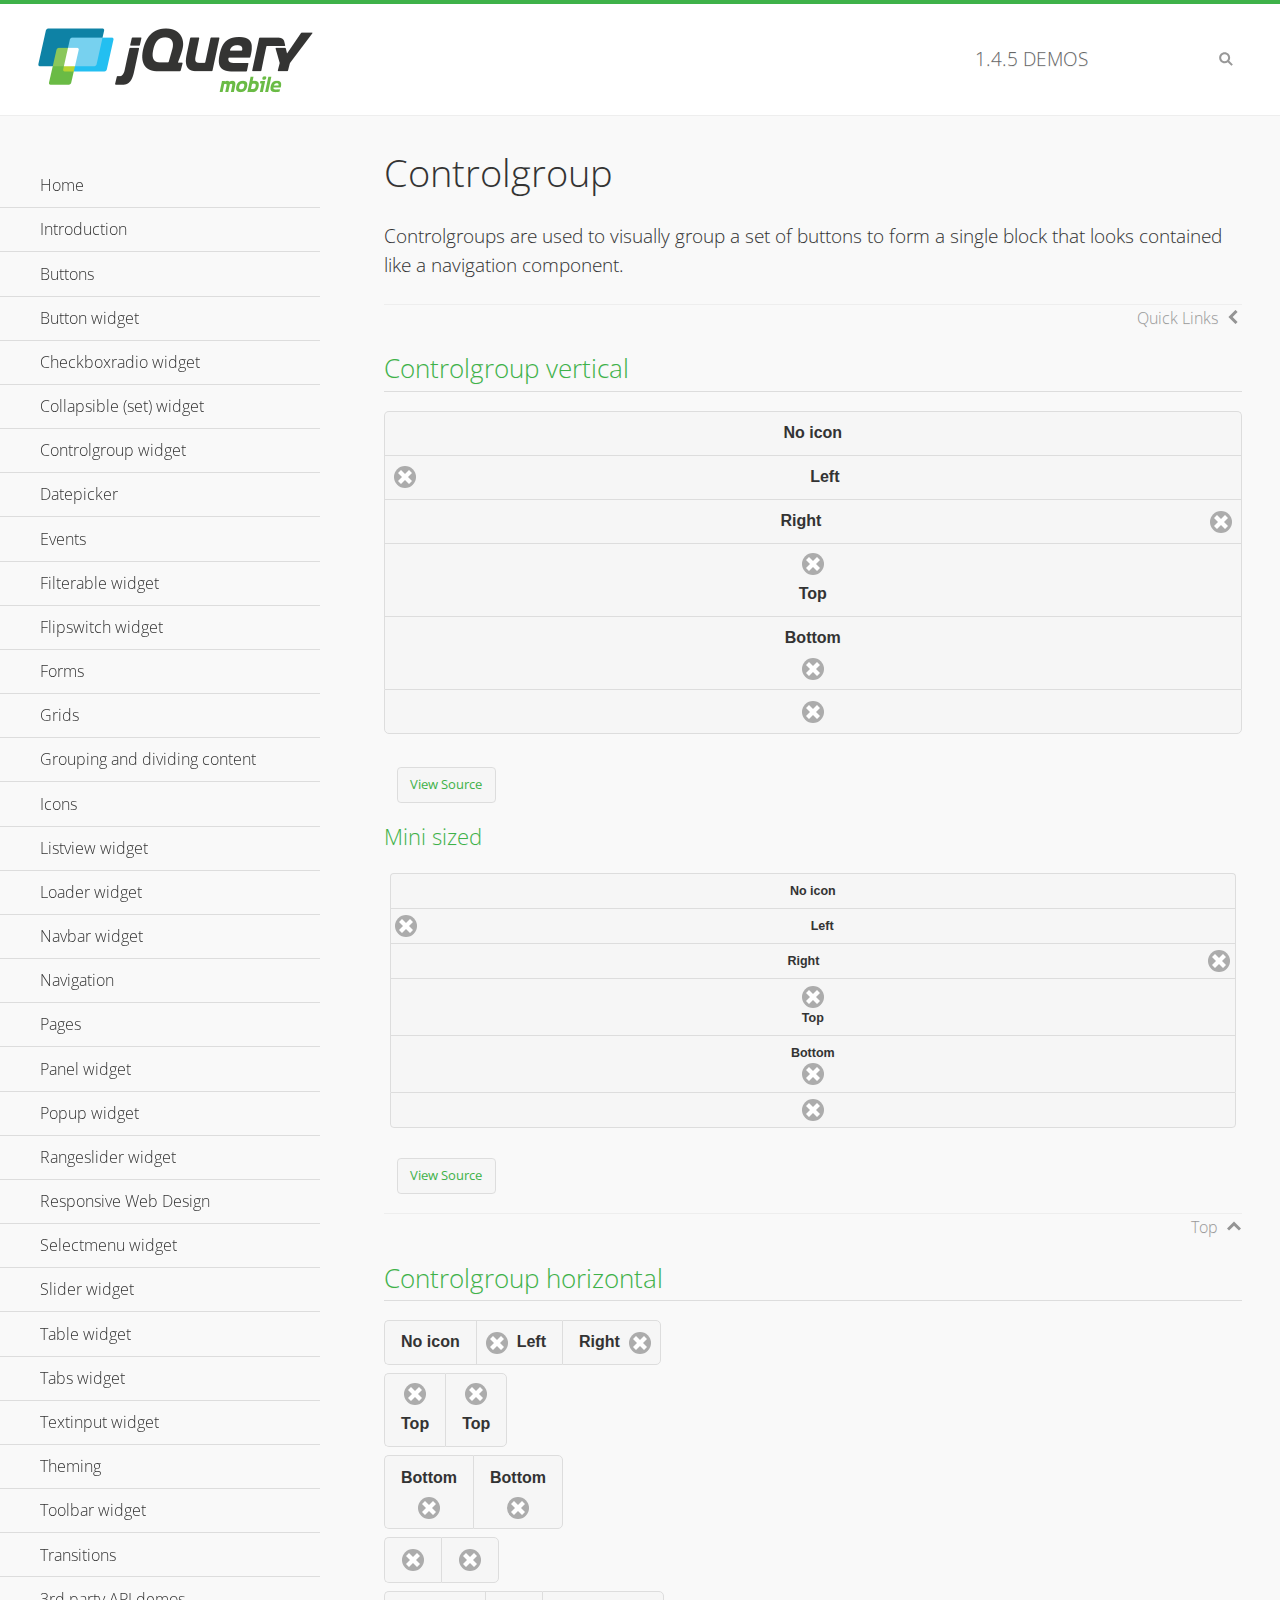
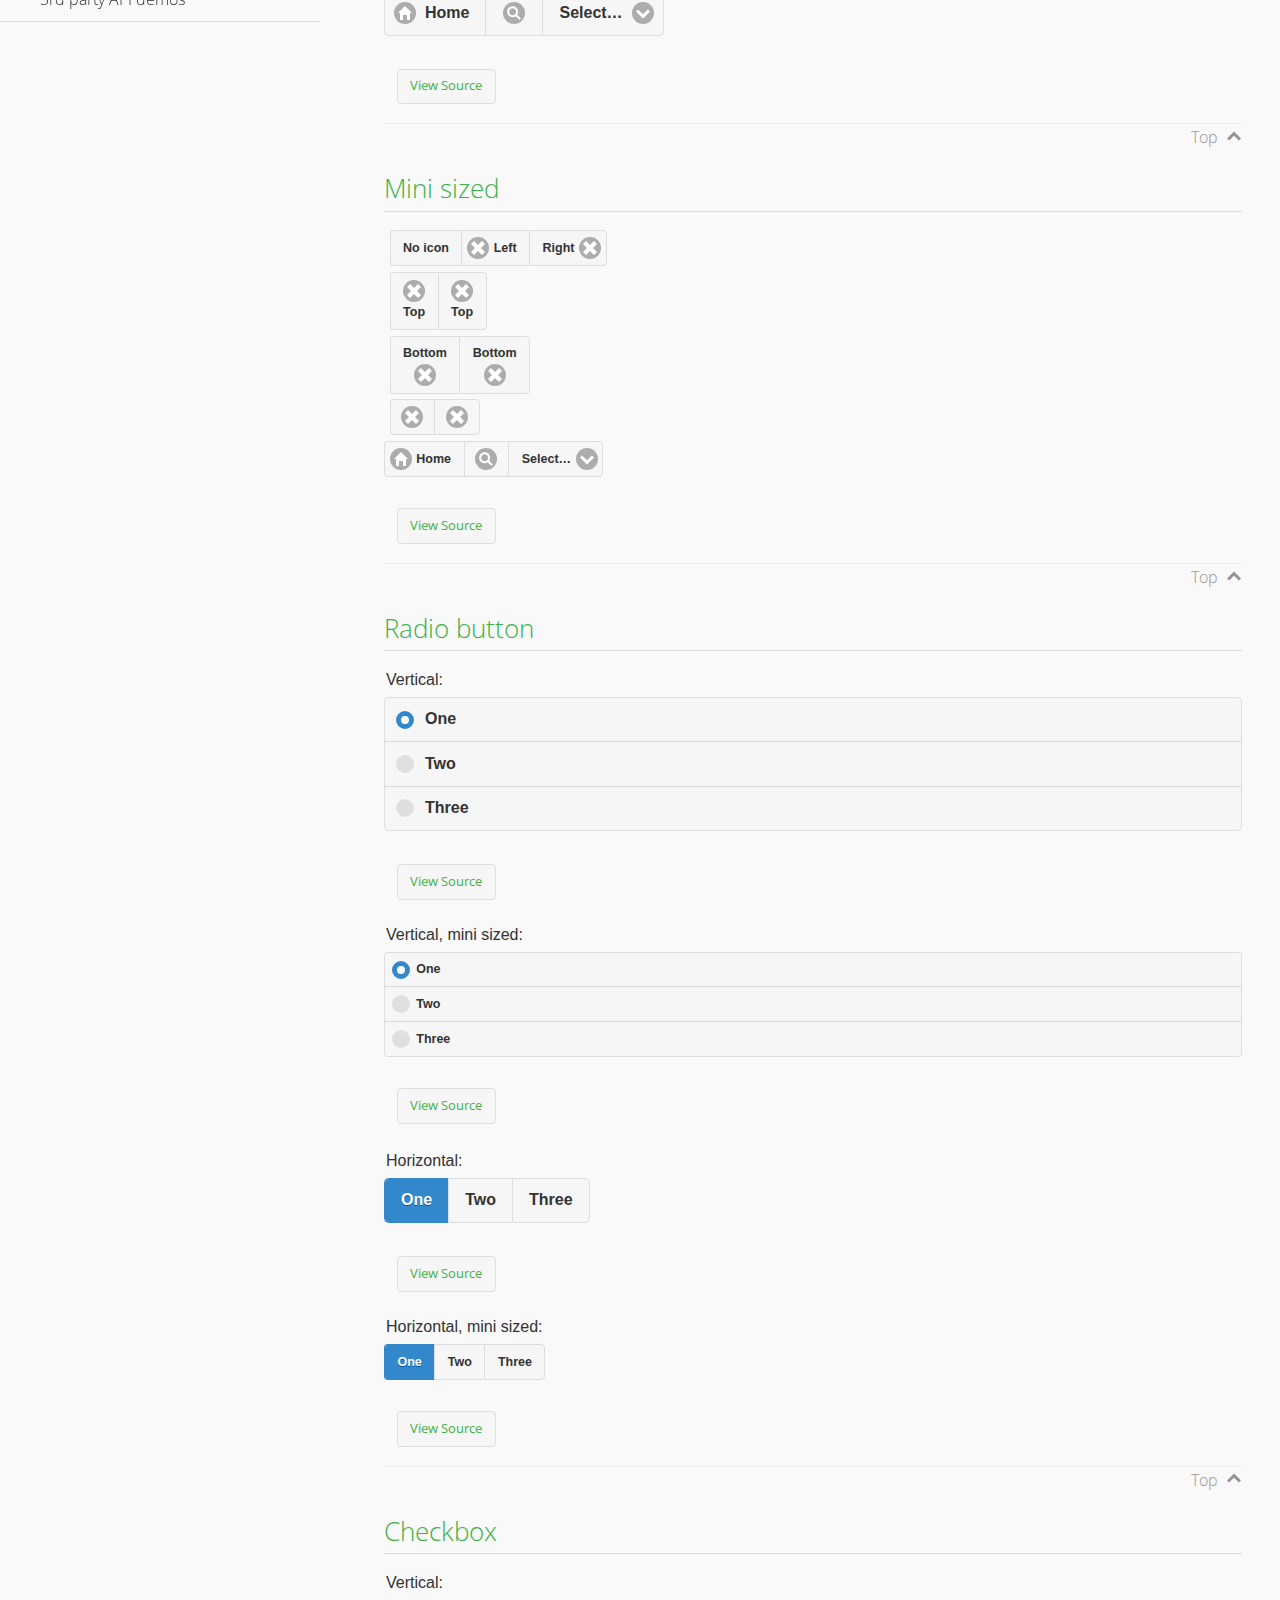
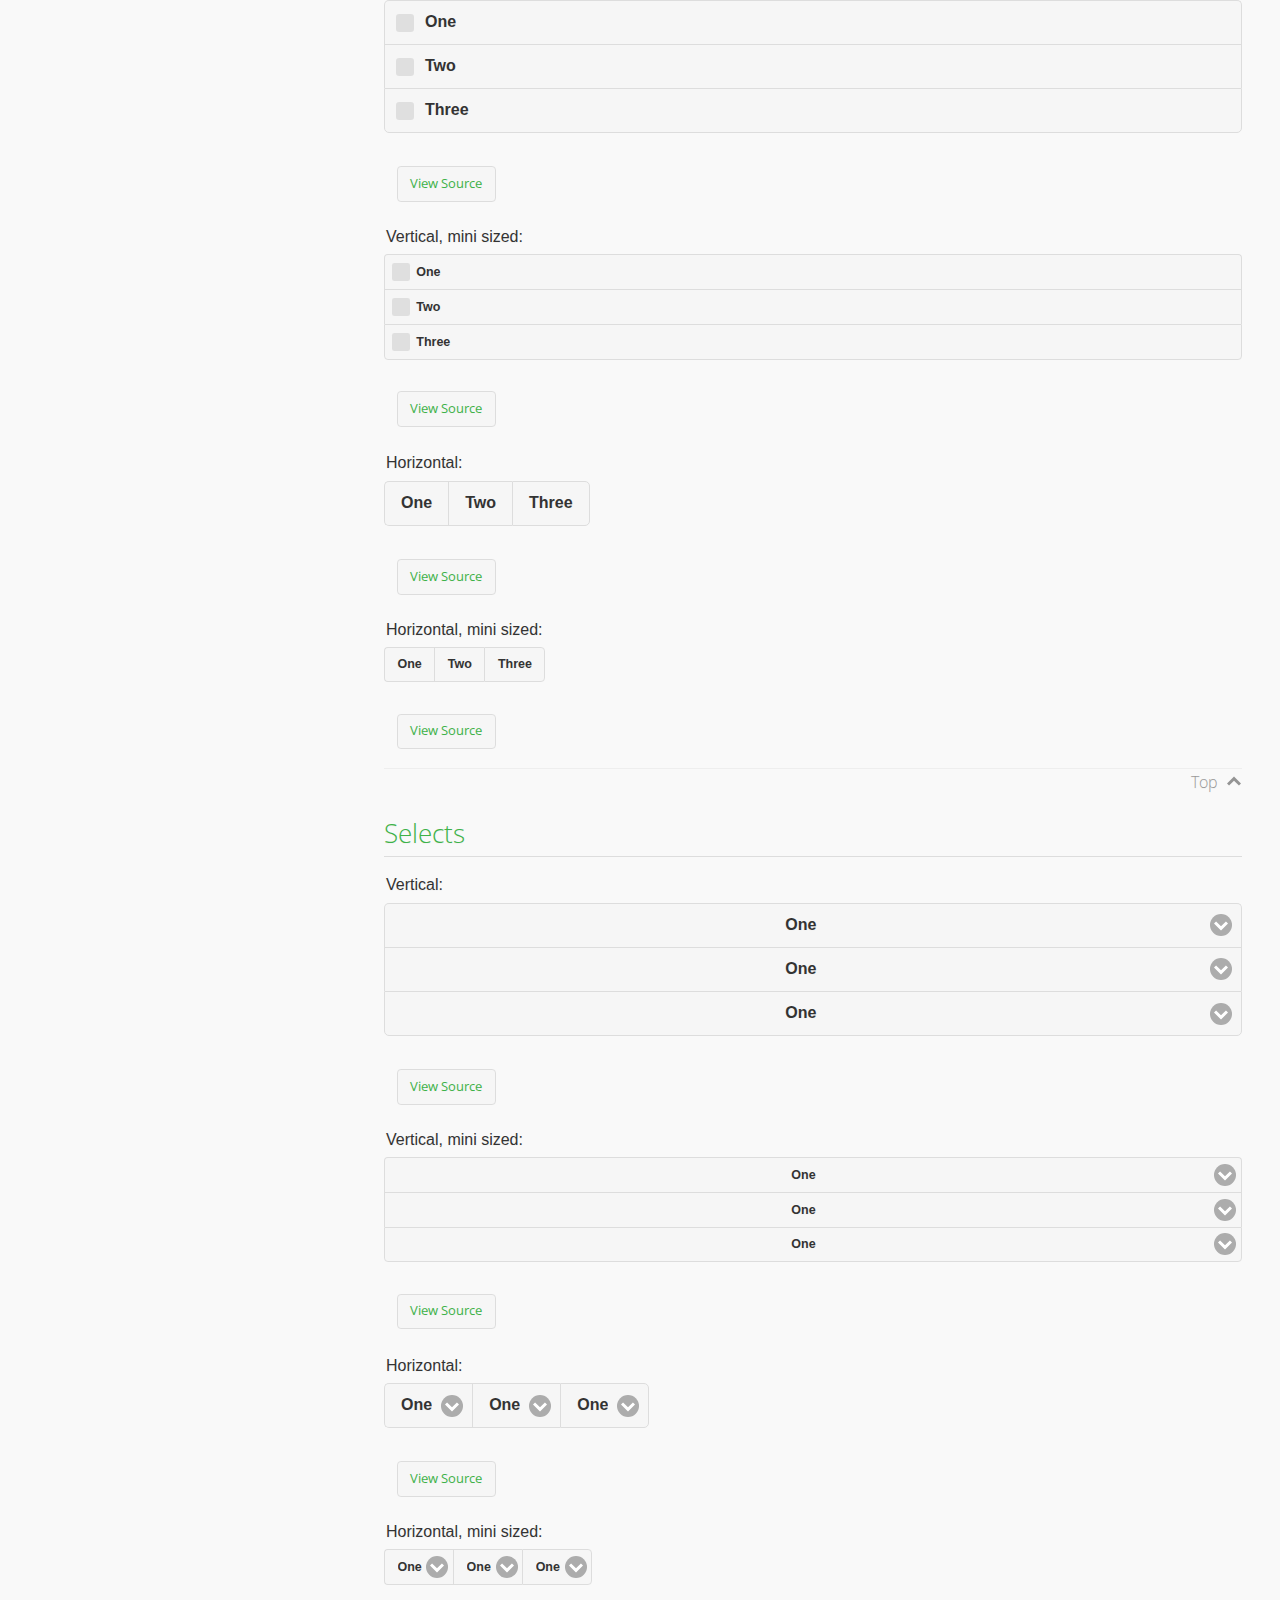
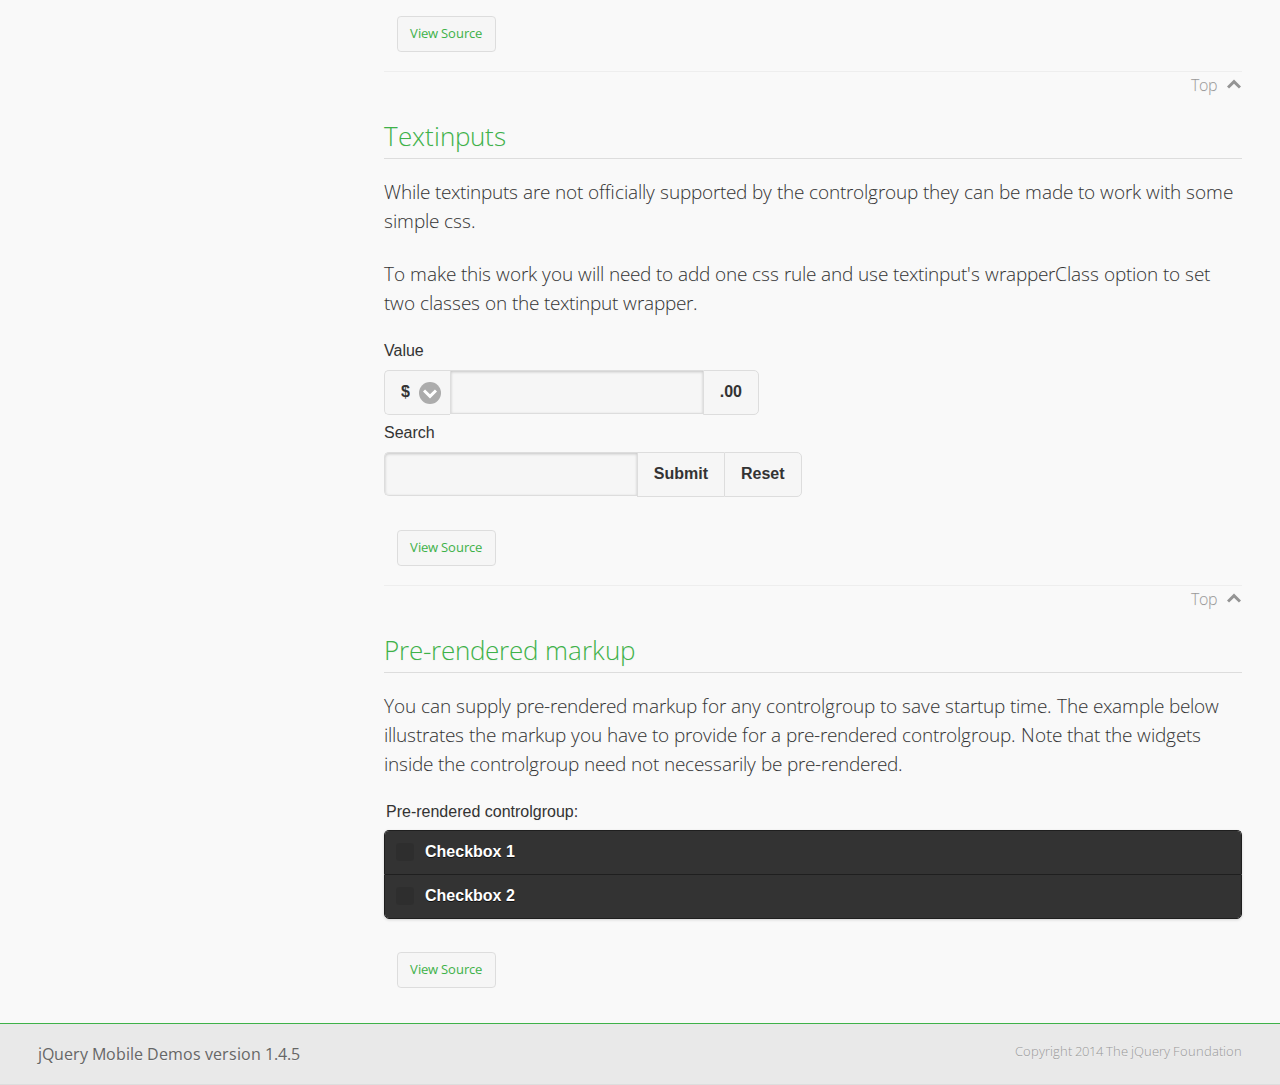
<file: js/jquery.mobile-1.4.5/demos/controlgroup/index.html>
<!DOCTYPE html>
<html>
<head>
	<meta charset="utf-8">
	<meta name="viewport" content="width=device-width, initial-scale=1">
	<title>Controlgroup - jQuery Mobile Demos</title>
	    <link rel="stylesheet" href="../css/themes/default/jquery.mobile-1.4.5.min.css">
	    <link rel="stylesheet" href="../_assets/css/jqm-demos.css">
	    <link rel="shortcut icon" href="../favicon.ico">
	    <link rel="stylesheet" href="http://fonts.googleapis.com/css?family=Open+Sans:300,400,700">
	    <script src="../js/jquery.js"></script>
	    <script src="../_assets/js/index.js"></script>
	    <script src="../js/jquery.mobile-1.4.5.min.js"></script>
	    <style>
	        #demo-borders .ui-collapsible .ui-collapsible-heading .ui-btn { border-top-width: 1px !important; }
	    </style>
	    <style id="textinput-controlgroup">
			.controlgroup-textinput{
				padding-top:.22em;
				padding-bottom:.22em;
			}
	    </style>
	</head>
	<body>
	<div data-role="page" class="jqm-demos" data-quicklinks="true">

	    <div data-role="header" class="jqm-header">
			<h2><a href="../" title="jQuery Mobile Demos home"><img src="../_assets/img/jquery-logo.png" alt="jQuery Mobile"></a></h2>
		<p><span class="jqm-version"></span> Demos</p>
	        <a href="#" class="jqm-navmenu-link ui-btn ui-btn-icon-notext ui-corner-all ui-icon-bars ui-nodisc-icon ui-alt-icon ui-btn-left">Menu</a>
	        <a href="#" class="jqm-search-link ui-btn ui-btn-icon-notext ui-corner-all ui-icon-search ui-nodisc-icon ui-alt-icon ui-btn-right">Search</a>
		    </div><!-- /header -->

	    <div role="main" class="ui-content jqm-content">

        <h1>Controlgroup</h1>

        <p>Controlgroups are used to visually group a set of buttons to form a single block that looks contained like a navigation component.
        </p>

		<h2>Controlgroup vertical</h2>

			<div data-demo-html="true">
				<div data-role="controlgroup">
					<a href="#" class="ui-btn ui-corner-all">No icon</a>
					<a href="#" class="ui-btn ui-corner-all ui-icon-delete ui-btn-icon-left">Left</a>
					<a href="#" class="ui-btn ui-corner-all ui-icon-delete ui-btn-icon-right">Right</a>
					<a href="#" class="ui-btn ui-corner-all ui-icon-delete ui-btn-icon-top">Top</a>
					<a href="#" class="ui-btn ui-corner-all ui-icon-delete ui-btn-icon-bottom">Bottom</a>
					<a href="#" class="ui-btn ui-corner-all ui-icon-delete ui-btn-icon-notext">Icon only</a>
				</div>
			</div><!--/demo-html -->

			<h3>Mini sized</h3>

			<div data-demo-html="true">
				<div data-role="controlgroup" data-mini="true">
					<a href="#" class="ui-btn ui-corner-all">No icon</a>
					<a href="#" class="ui-btn ui-corner-all ui-icon-delete ui-btn-icon-left">Left</a>
					<a href="#" class="ui-btn ui-corner-all ui-icon-delete ui-btn-icon-right">Right</a>
					<a href="#" class="ui-btn ui-corner-all ui-icon-delete ui-btn-icon-top">Top</a>
					<a href="#" class="ui-btn ui-corner-all ui-icon-delete ui-btn-icon-bottom">Bottom</a>
					<a href="#" class="ui-btn ui-corner-all ui-icon-delete ui-btn-icon-notext">Icon only</a>
				</div>
			</div><!--/demo-html -->

		<h2>Controlgroup horizontal</h2>

			<div data-demo-html="true">
				<div data-role="controlgroup" data-type="horizontal">
					<a href="#" class="ui-btn ui-corner-all">No icon</a>
					<a href="#" class="ui-btn ui-corner-all ui-icon-delete ui-btn-icon-left">Left</a>
					<a href="#" class="ui-btn ui-corner-all ui-icon-delete ui-btn-icon-right">Right</a>
				</div>
				<div data-role="controlgroup" data-type="horizontal">
					<a href="#" class="ui-btn ui-corner-all ui-icon-delete ui-btn-icon-top">Top</a>
					<a href="#" class="ui-btn ui-corner-all ui-icon-delete ui-btn-icon-top">Top</a>
				</div>
				<div data-role="controlgroup" data-type="horizontal">
					<a href="#" class="ui-btn ui-corner-all ui-icon-delete ui-btn-icon-bottom">Bottom</a>
					<a href="#" class="ui-btn ui-corner-all ui-icon-delete ui-btn-icon-bottom">Bottom</a>
				</div>
				<div data-role="controlgroup" data-type="horizontal">
					<a href="#" class="ui-btn ui-corner-all ui-icon-delete ui-btn-icon-notext">Icon only</a>
					<a href="#" class="ui-btn ui-corner-all ui-icon-delete ui-btn-icon-notext">Icon only</a>
				</div>
				<form>
					<fieldset data-role="controlgroup" data-type="horizontal">
						<button data-icon="home">Home</button>
						<button data-icon="search" data-iconpos="notext">Search</button>
						<label for="select-more-1a" class="ui-hidden-accessible">More</label>
						<select name="select-more-1a" id="select-more-1a">
							<option value="">Select&hellip;</option>
							<option value="#">One</option>
							<option value="#">Two</option>
							<option value="#">Three</option>
						</select>
					</fieldset>
				</form>
			</div><!--/demo-html -->

		<h2>Mini sized</h2>

			<div data-demo-html="true">
				<div data-role="controlgroup" data-type="horizontal" data-mini="true">
					<a href="#" class="ui-btn ui-corner-all">No icon</a>
					<a href="#" class="ui-btn ui-corner-all ui-icon-delete ui-btn-icon-left">Left</a>
					<a href="#" class="ui-btn ui-corner-all ui-icon-delete ui-btn-icon-right">Right</a>
				</div>
				<div data-role="controlgroup" data-type="horizontal" data-mini="true">
					<a href="#" class="ui-btn ui-corner-all ui-icon-delete ui-btn-icon-top">Top</a>
					<a href="#" class="ui-btn ui-corner-all ui-icon-delete ui-btn-icon-top">Top</a>
				</div>
				<div data-role="controlgroup" data-type="horizontal" data-mini="true">
					<a href="#" class="ui-btn ui-corner-all ui-icon-delete ui-btn-icon-bottom">Bottom</a>
					<a href="#" class="ui-btn ui-corner-all ui-icon-delete ui-btn-icon-bottom">Bottom</a>
				</div>
				<div data-role="controlgroup" data-type="horizontal" data-mini="true">
					<a href="#" class="ui-btn ui-corner-all ui-icon-delete ui-btn-icon-notext">Icon only</a>
					<a href="#" class="ui-btn ui-corner-all ui-icon-delete ui-btn-icon-notext">Icon only</a>
				</div>
				<form>
					<fieldset data-role="controlgroup" data-type="horizontal" data-mini="true">
						<button data-icon="home">Home</button>
						<button data-icon="search" data-iconpos="notext">Search</button>
						<label for="select-more-2a" class="ui-hidden-accessible">More</label>
						<select name="select-more-2a" id="select-more-2a">
							<option value="">Select&hellip;</option>
							<option value="#">One</option>
							<option value="#">Two</option>
							<option value="#">Three</option>
						</select>
					</fieldset>
				</form>
			</div><!--/demo-html -->

			<h2>Radio button</h2>

				<div data-demo-html="true">
					<form>
					<fieldset data-role="controlgroup">
						<legend>Vertical:</legend>
						<input type="radio" name="radio-choice-v-2" id="radio-choice-v-2a" value="on" checked="checked">
						<label for="radio-choice-v-2a">One</label>
						<input type="radio" name="radio-choice-v-2" id="radio-choice-v-2b" value="off">
						<label for="radio-choice-v-2b">Two</label>
						<input type="radio" name="radio-choice-v-2" id="radio-choice-v-2c" value="other">
						<label for="radio-choice-v-2c">Three</label>
					</fieldset>
					</form>
				</div><!--/demo-html -->

				<div data-demo-html="true">
					<form>
					<fieldset data-role="controlgroup" data-mini="true">
						<legend>Vertical, mini sized:</legend>
						<input type="radio" name="radio-choice-v-6" id="radio-choice-v-6a" value="on" checked="checked">
						<label for="radio-choice-v-6a">One</label>
						<input type="radio" name="radio-choice-v-6" id="radio-choice-v-6b" value="off">
						<label for="radio-choice-v-6b">Two</label>
						<input type="radio" name="radio-choice-v-6" id="radio-choice-v-6c" value="other">
						<label for="radio-choice-v-6c">Three</label>
					</fieldset>
					</form>
				</div><!--/demo-html -->

				<div data-demo-html="true">
					<form>
					<fieldset data-role="controlgroup" data-type="horizontal">
						<legend>Horizontal:</legend>
						<input type="radio" name="radio-choice-h-2" id="radio-choice-h-2a" value="on" checked="checked">
						<label for="radio-choice-h-2a">One</label>
						<input type="radio" name="radio-choice-h-2" id="radio-choice-h-2b" value="off">
						<label for="radio-choice-h-2b">Two</label>
						<input type="radio" name="radio-choice-h-2" id="radio-choice-h-2c" value="other">
						<label for="radio-choice-h-2c">Three</label>
					</fieldset>
					</form>
				</div><!--/demo-html -->

				<div data-demo-html="true">
					<form>
					<fieldset data-role="controlgroup" data-type="horizontal" data-mini="true">
						<legend>Horizontal, mini sized:</legend>
						<input type="radio" name="radio-choice-h-6" id="radio-choice-h-6a" value="on" checked="checked">
						<label for="radio-choice-h-6a">One</label>
						<input type="radio" name="radio-choice-h-6" id="radio-choice-h-6b" value="off">
						<label for="radio-choice-h-6b">Two</label>
						<input type="radio" name="radio-choice-h-6" id="radio-choice-h-6c" value="other">
						<label for="radio-choice-h-6c">Three</label>
					</fieldset>
					</form>
				</div><!--/demo-html -->

			<h2>Checkbox</h2>

				<div data-demo-html="true">
					<form>
					<fieldset data-role="controlgroup">
						<legend>Vertical:</legend>
						<input type="checkbox" name="checkbox-v-2a" id="checkbox-v-2a">
						<label for="checkbox-v-2a">One</label>
						<input type="checkbox" name="checkbox-v-2b" id="checkbox-v-2b">
						<label for="checkbox-v-2b">Two</label>
						<input type="checkbox" name="checkbox-v-2c" id="checkbox-v-2c">
						<label for="checkbox-v-2c">Three</label>
					</fieldset>
					</form>
				</div><!--/demo-html -->

				<div data-demo-html="true">
					<form>
					<fieldset data-role="controlgroup" data-mini="true">
						<legend>Vertical, mini sized:</legend>
						<input type="checkbox" name="checkbox-v-6a" id="checkbox-v-6a">
						<label for="checkbox-v-6a">One</label>
						<input type="checkbox" name="checkbox-v-6b" id="checkbox-v-6b">
						<label for="checkbox-v-6b">Two</label>
						<input type="checkbox" name="checkbox-v-6c" id="checkbox-v-6c">
						<label for="checkbox-v-6c">Three</label>
					</fieldset>
					</form>
				</div><!--/demo-html -->

				<div data-demo-html="true">
					<form>
					<fieldset data-role="controlgroup" data-type="horizontal">
						<legend>Horizontal:</legend>
						<input type="checkbox" name="checkbox-h-2a" id="checkbox-h-2a">
						<label for="checkbox-h-2a">One</label>
						<input type="checkbox" name="checkbox-h-2b" id="checkbox-h-2b">
						<label for="checkbox-h-2b">Two</label>
						<input type="checkbox" name="checkbox-h-2c" id="checkbox-h-2c">
						<label for="checkbox-h-2c">Three</label>
					</fieldset>
					</form>
				</div><!--/demo-html -->

				<div data-demo-html="true">
					<form>
					<fieldset data-role="controlgroup" data-type="horizontal" data-mini="true">
						<legend>Horizontal, mini sized:</legend>
						<input type="checkbox" name="checkbox-h-6a" id="checkbox-h-6a">
						<label for="checkbox-h-6a">One</label>
						<input type="checkbox" name="checkbox-h-6b" id="checkbox-h-6b">
						<label for="checkbox-h-6b">Two</label>
						<input type="checkbox" name="checkbox-h-6c" id="checkbox-h-6c">
						<label for="checkbox-h-6c">Three</label>
					</fieldset>
					</form>
				</div><!--/demo-html -->

			<h2>Selects</h2>

				<div data-demo-html="true">
					<form>
					<fieldset data-role="controlgroup">
						<legend>Vertical:</legend>
						<label for="select-v-2a">Select A</label>
						<select name="select-v-2a" id="select-v-2a">
							<option value="#">One</option>
							<option value="#">Two</option>
							<option value="#">Three</option>
						</select>
						<label for="select-v-2b">Select B</label>
						<select name="select-v-2b" id="select-v-2b">
							<option value="#">One</option>
							<option value="#">Two</option>
							<option value="#">Three</option>
						</select>
						<label for="select-v-2c">Select C</label>
						<select name="select-v-2c" id="select-v-2c">
							<option value="#">One</option>
							<option value="#">Two</option>
							<option value="#">Three</option>
						</select>
					</fieldset>
					</form>
				</div><!--/demo-html -->

				<div data-demo-html="true">
					<form>
					<fieldset data-role="controlgroup" data-mini="true">
						<legend>Vertical, mini sized:</legend>
						<label for="select-v-6a">Select A</label>
						<select name="select-v-6a" id="select-v-6a">
							<option value="#">One</option>
							<option value="#">Two</option>
							<option value="#">Three</option>
						</select>
						<label for="select-v-6b">Select B</label>
						<select name="select-v-6b" id="select-v-6b">
							<option value="#">One</option>
							<option value="#">Two</option>
							<option value="#">Three</option>
						</select>
						<label for="select-v-6c">Select C</label>
						<select name="select-v-6c" id="select-v-6c">
							<option value="#">One</option>
							<option value="#">Two</option>
							<option value="#">Three</option>
						</select>
					</fieldset>
					</form>
				</div><!--/demo-html -->

				<div data-demo-html="true">
					<form>
					<fieldset data-role="controlgroup" data-type="horizontal">
						<legend>Horizontal:</legend>
						<label for="select-h-2a">Select A</label>
						<select name="select-h-2a" id="select-h-2a">
							<option value="#">One</option>
							<option value="#">Two</option>
							<option value="#">Three</option>
						</select>
						<label for="select-h-2b">Select B</label>
						<select name="select-h-2b" id="select-h-2b">
							<option value="#">One</option>
							<option value="#">Two</option>
							<option value="#">Three</option>
						</select>
						<label for="select-h-2c">Select C</label>
						<select name="select-h-2c" id="select-h-2c">
							<option value="#">One</option>
							<option value="#">Two</option>
							<option value="#">Three</option>
						</select>
					</fieldset>
					</form>
				</div><!--/demo-html -->

				<div data-demo-html="true">
					<form>
					<fieldset data-role="controlgroup" data-type="horizontal" data-mini="true">
						<legend>Horizontal, mini sized:</legend>
						<label for="select-h-6a">Select A</label>
						<select name="select-h-6a" id="select-h-6a">
							<option value="#">One</option>
							<option value="#">Two</option>
							<option value="#">Three</option>
						</select>
						<label for="select-h-6b">Select B</label>
						<select name="select-h-6b" id="select-h-6b">
							<option value="#">One</option>
							<option value="#">Two</option>
							<option value="#">Three</option>
						</select>
						<label for="select-h-6c">Select C</label>
						<select name="select-h-6c" id="select-h-6c">
							<option value="#">One</option>
							<option value="#">Two</option>
							<option value="#">Three</option>
						</select>
					</fieldset>
					</form>
				</div><!--/demo-html -->

				<h2>Textinputs</h2>
				<p>While textinputs are not officially supported by the controlgroup they can be made to work with some simple css.</p>
				<p>To make this work you will need to add one css rule and use textinput's wrapperClass option to set two classes on the textinput wrapper.</p>
				<div data-demo-html="true" data-demo-css="#textinput-controlgroup">
					<label for="currency-controlgroup">Value</label>
					<div data-role="controlgroup" data-type="horizontal">
						<select>
							<option>$</option>
							<option>€</option>
							<option>£</option>
							<option>¥</option>
							<option>₩</option>
							<option>₹</option>
						</select>
						<input id="currency-controlgroup" type="text" data-wrapper-class="controlgroup-textinput ui-btn">
						<button>.00</button>
					</div>
					<label for="search-control-group">Search</label>
					<div data-role="controlgroup" data-type="horizontal">
						<input type="text" id="search-control-group" data-wrapper-class="controlgroup-textinput ui-btn">
						<button>Submit</button>
						<button>Reset</button>
					</div>
				</div>

		<h2>Pre-rendered markup</h2>
		<p>You can supply pre-rendered markup for any controlgroup to save startup time. The example below illustrates the markup you have to provide for a pre-rendered controlgroup. Note that the widgets inside the controlgroup need not necessarily be pre-rendered.</p>
		<div data-demo-html="true">
			<div data-role="controlgroup" data-enhanced="true" class="ui-controlgroup ui-controlgroup-vertical ui-group-theme-b ui-corner-all">
				<div role="heading" class="ui-controlgroup-label">
					<legend>Pre-rendered controlgroup:</legend>
				</div>
				<div class="ui-controlgroup-controls ui-shadow">
					<label for="pre-rendered-cb-1" class="ui-first-child">Checkbox 1</label>
					<input type="checkbox" id="pre-rendered-cb-1" name="pre-rendered-cb-1" value="1">
					<label for="pre-rendered-cb-2" class="ui-last-child">Checkbox 2</label>
					<input type="checkbox" id="pre-rendered-cb-2" name="pre-rendered-cb-2" value="2">
				</div>
			</div>
		</div>

	</div><!-- /content -->
	    <div data-role="panel" class="jqm-navmenu-panel" data-position="left" data-display="overlay" data-theme="a">
	    	<ul class="jqm-list ui-alt-icon ui-nodisc-icon">
<li data-filtertext="demos homepage" data-icon="home"><a href=".././">Home</a></li>
<li data-filtertext="introduction overview getting started"><a href="../intro/" data-ajax="false">Introduction</a></li>
<li data-filtertext="buttons button markup buttonmarkup method anchor link button element"><a href="../button-markup/" data-ajax="false">Buttons</a></li>
<li data-filtertext="form button widget input button submit reset"><a href="../button/" data-ajax="false">Button widget</a></li>
<li data-role="collapsible" data-enhanced="true" data-collapsed-icon="carat-d" data-expanded-icon="carat-u" data-iconpos="right" data-inset="false" class="ui-collapsible ui-collapsible-themed-content ui-collapsible-collapsed">
	<h3 class="ui-collapsible-heading ui-collapsible-heading-collapsed">
		<a href="#" class="ui-collapsible-heading-toggle ui-btn ui-btn-icon-right ui-btn-inherit ui-icon-carat-d">
		    Checkboxradio widget<span class="ui-collapsible-heading-status"> click to expand contents</span>
		</a>
	</h3>
	<div class="ui-collapsible-content ui-body-inherit ui-collapsible-content-collapsed" aria-hidden="true">
		<ul>
			<li data-filtertext="form checkboxradio widget checkbox input checkboxes controlgroups"><a href="../checkboxradio-checkbox/" data-ajax="false">Checkboxes</a></li>
			<li data-filtertext="form checkboxradio widget radio input radio buttons controlgroups"><a href="../checkboxradio-radio/" data-ajax="false">Radio buttons</a></li>
		</ul>
	</div>
</li>
<li data-role="collapsible" data-enhanced="true" data-collapsed-icon="carat-d" data-expanded-icon="carat-u" data-iconpos="right" data-inset="false" class="ui-collapsible ui-collapsible-themed-content ui-collapsible-collapsed">
	<h3 class="ui-collapsible-heading ui-collapsible-heading-collapsed">
		<a href="#" class="ui-collapsible-heading-toggle ui-btn ui-btn-icon-right ui-btn-inherit ui-icon-carat-d">
			Collapsible (set) widget<span class="ui-collapsible-heading-status"> click to expand contents</span>
		</a>
	</h3>
	<div class="ui-collapsible-content ui-body-inherit ui-collapsible-content-collapsed" aria-hidden="true">
		<ul>
			<li data-filtertext="collapsibles content formatting"><a href="../collapsible/" data-ajax="false">Collapsible</a></li>
			<li data-filtertext="dynamic collapsible set accordion append expand"><a href="../collapsible-dynamic/" data-ajax="false">Dynamic collapsibles</a></li>
			<li data-filtertext="accordions collapsible set widget content formatting grouped collapsibles"><a href="../collapsibleset/" data-ajax="false">Collapsible set</a></li>
		</ul>
	</div>
</li>
<li data-role="collapsible" data-enhanced="true" data-collapsed-icon="carat-d" data-expanded-icon="carat-u" data-iconpos="right" data-inset="false" class="ui-collapsible ui-collapsible-themed-content ui-collapsible-collapsed">
	<h3 class="ui-collapsible-heading ui-collapsible-heading-collapsed">
		<a href="#" class="ui-collapsible-heading-toggle ui-btn ui-btn-icon-right ui-btn-inherit ui-icon-carat-d">
			Controlgroup widget<span class="ui-collapsible-heading-status"> click to expand contents</span>
		</a>
	</h3>
	<div class="ui-collapsible-content ui-body-inherit ui-collapsible-content-collapsed" aria-hidden="true">
		<ul>
			<li data-filtertext="controlgroups selectmenu checkboxradio input grouped buttons horizontal vertical"><a href="../controlgroup/" data-ajax="false">Controlgroup</a></li>
			<li data-filtertext="dynamic controlgroup dynamically add buttons"><a href="../controlgroup-dynamic/" data-ajax="false">Dynamic controlgroups</a></li>
		</ul>
	</div>
</li>
<li data-filtertext="form datepicker widget date input"><a href="../datepicker/" data-ajax="false">Datepicker</a></li>
<li data-role="collapsible" data-enhanced="true" data-collapsed-icon="carat-d" data-expanded-icon="carat-u" data-iconpos="right" data-inset="false" class="ui-collapsible ui-collapsible-themed-content ui-collapsible-collapsed">
	<h3 class="ui-collapsible-heading ui-collapsible-heading-collapsed">
		<a href="#" class="ui-collapsible-heading-toggle ui-btn ui-btn-icon-right ui-btn-inherit ui-icon-carat-d">
			Events<span class="ui-collapsible-heading-status"> click to expand contents</span>
		</a>
	</h3>
	<div class="ui-collapsible-content ui-body-inherit ui-collapsible-content-collapsed" aria-hidden="true">
		<ul>
			<li data-filtertext="swipe to delete list items listviews swipe events"><a href="../swipe-list/" data-ajax="false">Swipe list items</a></li>
			<li data-filtertext="swipe to navigate swipe page navigation swipe events"><a href="../swipe-page/" data-ajax="false">Swipe page navigation</a></li>
		</ul>
	</div>
</li>
<li data-filtertext="filterable filter elements sorting searching listview table"><a href="../filterable/" data-ajax="false">Filterable widget</a></li>
<li data-filtertext="form flipswitch widget flip toggle switch binary select checkbox input"><a href="../flipswitch/" data-ajax="false">Flipswitch widget</a></li>
<li data-role="collapsible" data-enhanced="true" data-collapsed-icon="carat-d" data-expanded-icon="carat-u" data-iconpos="right" data-inset="false" class="ui-collapsible ui-collapsible-themed-content ui-collapsible-collapsed">
	<h3 class="ui-collapsible-heading ui-collapsible-heading-collapsed">
		<a href="#" class="ui-collapsible-heading-toggle ui-btn ui-btn-icon-right ui-btn-inherit ui-icon-carat-d">
			Forms<span class="ui-collapsible-heading-status"> click to expand contents</span>
		</a>
	</h3>
	<div class="ui-collapsible-content ui-body-inherit ui-collapsible-content-collapsed" aria-hidden="true">
		<ul>
			<li data-filtertext="forms text checkbox radio range button submit reset inputs selects textarea slider flipswitch label form elements"><a href="../forms/" data-ajax="false">Forms</a></li>
			<li data-filtertext="form hide labels hidden accessible ui-hidden-accessible forms"><a href="../forms-label-hidden-accessible/" data-ajax="false">Hide labels</a></li>
			<li data-filtertext="form field containers fieldcontain ui-field-contain forms"><a href="../forms-field-contain/" data-ajax="false">Field containers</a></li>
			<li data-filtertext="forms disabled form elements"><a href="../forms-disabled/" data-ajax="false">Forms disabled</a></li>
			<li data-filtertext="forms gallery examples overview forms text checkbox radio range button submit reset inputs selects textarea slider flipswitch label form elements"><a href="../forms-gallery/" data-ajax="false">Forms gallery</a></li>
		</ul>
	</div>
</li>
<li data-role="collapsible" data-enhanced="true" data-collapsed-icon="carat-d" data-expanded-icon="carat-u" data-iconpos="right" data-inset="false" class="ui-collapsible ui-collapsible-themed-content ui-collapsible-collapsed">
	<h3 class="ui-collapsible-heading ui-collapsible-heading-collapsed">
		<a href="#" class="ui-collapsible-heading-toggle ui-btn ui-btn-icon-right ui-btn-inherit ui-icon-carat-d">
			Grids<span class="ui-collapsible-heading-status"> click to expand contents</span>
		</a>
	</h3>
	<div class="ui-collapsible-content ui-body-inherit ui-collapsible-content-collapsed" aria-hidden="true">
		<ul>
			<li data-filtertext="grids columns blocks content formatting rwd responsive css framework"><a href="../grids/" data-ajax="false">Grids</a></li>
			<li data-filtertext="buttons in grids css framework"><a href="../grids-buttons/" data-ajax="false">Buttons in grids</a></li>
			<li data-filtertext="custom responsive grids rwd css framework"><a href="../grids-custom-responsive/" data-ajax="false">Custom responsive grids</a></li>
		</ul>
	</div>
</li>
<li data-filtertext="blocks content formatting sections heading"><a href="../body-bar-classes/" data-ajax="false">Grouping and dividing content</a></li>
<li data-role="collapsible" data-enhanced="true" data-collapsed-icon="carat-d" data-expanded-icon="carat-u" data-iconpos="right" data-inset="false" class="ui-collapsible ui-collapsible-themed-content ui-collapsible-collapsed">
	<h3 class="ui-collapsible-heading ui-collapsible-heading-collapsed">
		<a href="#" class="ui-collapsible-heading-toggle ui-btn ui-btn-icon-right ui-btn-inherit ui-icon-carat-d">
			Icons<span class="ui-collapsible-heading-status"> click to expand contents</span>
		</a>
	</h3>
	<div class="ui-collapsible-content ui-body-inherit ui-collapsible-content-collapsed" aria-hidden="true">
		<ul>
			<li data-filtertext="button icons svg disc alt custom icon position"><a href="../icons/" data-ajax="false">Icons</a></li>
			<li data-filtertext=""><a href="../icons-grunticon/" data-ajax="false">Grunticon loader</a></li>
		</ul>
	</div>
</li>
<li data-role="collapsible" data-enhanced="true" data-collapsed-icon="carat-d" data-expanded-icon="carat-u" data-iconpos="right" data-inset="false" class="ui-collapsible ui-collapsible-themed-content ui-collapsible-collapsed">
	<h3 class="ui-collapsible-heading ui-collapsible-heading-collapsed">
		<a href="#" class="ui-collapsible-heading-toggle ui-btn ui-btn-icon-right ui-btn-inherit ui-icon-carat-d">
			Listview widget<span class="ui-collapsible-heading-status"> click to expand contents</span>
		</a>
	</h3>
	<div class="ui-collapsible-content ui-body-inherit ui-collapsible-content-collapsed" aria-hidden="true">
		<ul>
			<li data-filtertext="listview widget thumbnails icons nested split button collapsible ul ol"><a href="../listview/" data-ajax="false">Listview</a></li>
			<li data-filtertext="autocomplete filterable reveal listview filtertextbeforefilter placeholder"><a href="../listview-autocomplete/" data-ajax="false">Listview autocomplete</a></li>
			<li data-filtertext="autocomplete filterable reveal listview remote data filtertextbeforefilter placeholder"><a href="../listview-autocomplete-remote/" data-ajax="false">Listview autocomplete remote data</a></li>
			<li data-filtertext="autodividers anchor jump scroll linkbars listview lists ul ol"><a href="../listview-autodividers-linkbar/" data-ajax="false">Listview autodividers linkbar</a></li>
			<li data-filtertext="listview autodividers selector autodividersselector lists ul ol"><a href="../listview-autodividers-selector/" data-ajax="false">Listview autodividers selector</a></li>
			<li data-filtertext="listview nested list items"><a href="../listview-nested-lists/" data-ajax="false">Nested Listviews</a></li>
			<li data-filtertext="listview collapsible list items flat"><a href="../listview-collapsible-item-flat/" data-ajax="false">Listview collapsible list items (flat)</a></li>
			<li data-filtertext="listview collapsible list indented"><a href="../listview-collapsible-item-indented/" data-ajax="false">Listview collapsible list items (indented)</a></li>
			<li data-filtertext="grid listview responsive grids responsive listviews lists ul"><a href="../listview-grid/" data-ajax="false">Listview responsive grid</a></li>
		</ul>
	</div>
</li>
<li data-filtertext="loader widget page loading navigation overlay spinner"><a href="../loader/" data-ajax="false">Loader widget</a></li>
<li data-filtertext="navbar widget navmenu toolbars header footer"><a href="../navbar/" data-ajax="false">Navbar widget</a></li>
<li data-role="collapsible" data-enhanced="true" data-collapsed-icon="carat-d" data-expanded-icon="carat-u" data-iconpos="right" data-inset="false" class="ui-collapsible ui-collapsible-themed-content ui-collapsible-collapsed">
	<h3 class="ui-collapsible-heading ui-collapsible-heading-collapsed">
		<a href="#" class="ui-collapsible-heading-toggle ui-btn ui-btn-icon-right ui-btn-inherit ui-icon-carat-d">
			Navigation<span class="ui-collapsible-heading-status"> click to expand contents</span>
		</a>
	</h3>
	<div class="ui-collapsible-content ui-body-inherit ui-collapsible-content-collapsed" aria-hidden="true">
		<ul>
			<li data-filtertext="ajax navigation navigate widget history event method"><a href="../navigation/" data-ajax="false">Navigation</a></li>
			<li data-filtertext="linking pages page links navigation ajax prefetch cache"><a href="../navigation-linking-pages/" data-ajax="false">Linking pages</a></li>
			<!-- <li data-filtertext="php redirect server redirection server-side navigation"><a href="../navigation-php-redirect/" data-ajax="false">PHP redirect demo</a></li>-->
			<li data-filtertext="navigation redirection hash query"><a href="../navigation-hash-processing/" data-ajax="false">Hash processing demo</a></li>
			<li data-filtertext="navigation redirection hash query"><a href="../page-events/" data-ajax="false">Page Navigation Events</a></li>
		</ul>
	</div>
</li>
<li data-role="collapsible" data-enhanced="true" data-collapsed-icon="carat-d" data-expanded-icon="carat-u" data-iconpos="right" data-inset="false" class="ui-collapsible ui-collapsible-themed-content ui-collapsible-collapsed">
	<h3 class="ui-collapsible-heading ui-collapsible-heading-collapsed">
		<a href="#" class="ui-collapsible-heading-toggle ui-btn ui-btn-icon-right ui-btn-inherit ui-icon-carat-d">
			Pages<span class="ui-collapsible-heading-status"> click to expand contents</span>
		</a>
	</h3>
	<div class="ui-collapsible-content ui-body-inherit ui-collapsible-content-collapsed" aria-hidden="true">
		<ul>
			<li data-filtertext="pages page widget ajax navigation"><a href="../pages/" data-ajax="false">Pages</a></li>
			<li data-filtertext="single page"><a href="../pages-single-page/" data-ajax="false">Single page</a></li>
			<li data-filtertext="multipage multi-page page"><a href="../pages-multi-page/" data-ajax="false">Multi-page template</a></li>
			<li data-filtertext="dialog page widget modal popup"><a href="../pages-dialog/" data-ajax="false">Dialog page</a></li>
		</ul>
	</div>
</li>
<li data-role="collapsible" data-enhanced="true" data-collapsed-icon="carat-d" data-expanded-icon="carat-u" data-iconpos="right" data-inset="false" class="ui-collapsible ui-collapsible-themed-content ui-collapsible-collapsed">
	<h3 class="ui-collapsible-heading ui-collapsible-heading-collapsed">
		<a href="#" class="ui-collapsible-heading-toggle ui-btn ui-btn-icon-right ui-btn-inherit ui-icon-carat-d">
			Panel widget<span class="ui-collapsible-heading-status"> click to expand contents</span>
		</a>
	</h3>
	<div class="ui-collapsible-content ui-body-inherit ui-collapsible-content-collapsed" aria-hidden="true">
		<ul>
			<li data-filtertext="panel widget sliding panels reveal push overlay responsive"><a href="../panel/" data-ajax="false">Panel</a></li>
			<li data-filtertext=""><a href="../panel-external/" data-ajax="false">External panels</a></li>
			<li data-filtertext="panel "><a href="../panel-fixed/" data-ajax="false">Fixed panels</a></li>
			<li data-filtertext="panel slide panels sliding panels shadow rwd responsive breakpoint"><a href="../panel-responsive/" data-ajax="false">Panels responsive</a></li>
			<li data-filtertext="panel custom style custom panel width reveal shadow listview panel styling page background wrapper"><a href="../panel-styling/" data-ajax="false">Custom panel style</a></li>
			<li data-filtertext="panel open on swipe"><a href="../panel-swipe-open/" data-ajax="false">Panel open on swipe</a></li>
			<li data-filtertext="panels outside page internal external toolbars"><a href="../panel-external-internal/" data-ajax="false">Panel external and internal</a></li>
		</ul>
	</div>
</li>
<li data-role="collapsible" data-enhanced="true" data-collapsed-icon="carat-d" data-expanded-icon="carat-u" data-iconpos="right" data-inset="false" class="ui-collapsible ui-collapsible-themed-content ui-collapsible-collapsed">
	<h3 class="ui-collapsible-heading ui-collapsible-heading-collapsed">
		<a href="#" class="ui-collapsible-heading-toggle ui-btn ui-btn-icon-right ui-btn-inherit ui-icon-carat-d">
			Popup widget<span class="ui-collapsible-heading-status"> click to expand contents</span>
		</a>
	</h3>
	<div class="ui-collapsible-content ui-body-inherit ui-collapsible-content-collapsed" aria-hidden="true">
		<ul>
			<li data-filtertext="popup widget popups dialog modal transition tooltip lightbox form overlay screen flip pop fade transition"><a href="../popup/" data-ajax="false">Popup</a></li>
			<li data-filtertext="popup alignment position"><a href="../popup-alignment/" data-ajax="false">Popup alignment</a></li>
			<li data-filtertext="popup arrow size popups popover"><a href="../popup-arrow-size/" data-ajax="false">Popup arrow size</a></li>
			<li data-filtertext="dynamic popups popup images lightbox"><a href="../popup-dynamic/" data-ajax="false">Dynamic popups</a></li>
			<li data-filtertext="popups with iframes scaling"><a href="../popup-iframe/" data-ajax="false">Popups with iframes</a></li>
			<li data-filtertext="popup image scaling"><a href="../popup-image-scaling/" data-ajax="false">Popup image scaling</a></li>
			<li data-filtertext="external popup outside multi-page"><a href="../popup-outside-multipage/" data-ajax="false">Popup outside multi-page</a></li>
		</ul>
	</div>
</li>
<li data-filtertext="form rangeslider widget dual sliders dual handle sliders range input"><a href="../rangeslider/" data-ajax="false">Rangeslider widget</a></li>
<li data-filtertext="responsive web design rwd adaptive progressive enhancement PE accessible mobile breakpoints media query media queries"><a href="../rwd/" data-ajax="false">Responsive Web Design</a></li>
<li data-role="collapsible" data-enhanced="true" data-collapsed-icon="carat-d" data-expanded-icon="carat-u" data-iconpos="right" data-inset="false" class="ui-collapsible ui-collapsible-themed-content ui-collapsible-collapsed">
	<h3 class="ui-collapsible-heading ui-collapsible-heading-collapsed">
		<a href="#" class="ui-collapsible-heading-toggle ui-btn ui-btn-icon-right ui-btn-inherit ui-icon-carat-d">
			Selectmenu widget<span class="ui-collapsible-heading-status"> click to expand contents</span>
		</a>
	</h3>
	<div class="ui-collapsible-content ui-body-inherit ui-collapsible-content-collapsed" aria-hidden="true">
		<ul>
			<li data-filtertext="form selectmenu widget select input custom select menu selects"><a href="../selectmenu/" data-ajax="false">Selectmenu</a></li>
			<li data-filtertext="form custom select menu selectmenu widget custom menu option optgroup multiple selects"><a href="../selectmenu-custom/" data-ajax="false">Custom select menu</a></li>
			<li data-filtertext="filterable select filter popup dialog"><a href="../selectmenu-custom-filter/" data-ajax="false">Custom select menu with filter</a></li>
		</ul>
	</div>
</li>
<li data-role="collapsible" data-enhanced="true" data-collapsed-icon="carat-d" data-expanded-icon="carat-u" data-iconpos="right" data-inset="false" class="ui-collapsible ui-collapsible-themed-content ui-collapsible-collapsed">
	<h3 class="ui-collapsible-heading ui-collapsible-heading-collapsed">
		<a href="#" class="ui-collapsible-heading-toggle ui-btn ui-btn-icon-right ui-btn-inherit ui-icon-carat-d">
			Slider widget<span class="ui-collapsible-heading-status"> click to expand contents</span>
		</a>
	</h3>
	<div class="ui-collapsible-content ui-body-inherit ui-collapsible-content-collapsed" aria-hidden="true">
		<ul>
			<li data-filtertext="form slider widget range input single sliders"><a href="../slider/" data-ajax="false">Slider</a></li>
			<li data-filtertext="form slider widget flipswitch slider binary select flip toggle switch"><a href="../slider-flipswitch/" data-ajax="false">Slider flip toggle switch</a></li>
			<li data-filtertext="form slider tooltip handle value input range sliders"><a href="../slider-tooltip/" data-ajax="false">Slider tooltip</a></li>
		</ul>
	</div>
</li>
<li data-role="collapsible" data-enhanced="true" data-collapsed-icon="carat-d" data-expanded-icon="carat-u" data-iconpos="right" data-inset="false" class="ui-collapsible ui-collapsible-themed-content ui-collapsible-collapsed">
	<h3 class="ui-collapsible-heading ui-collapsible-heading-collapsed">
		<a href="#" class="ui-collapsible-heading-toggle ui-btn ui-btn-icon-right ui-btn-inherit ui-icon-carat-d">
			Table widget<span class="ui-collapsible-heading-status"> click to expand contents</span>
		</a>
	</h3>
	<div class="ui-collapsible-content ui-body-inherit ui-collapsible-content-collapsed" aria-hidden="true">
		<ul>
			<li data-filtertext="table widget reflow column toggle th td responsive tables rwd hide show tabular"><a href="../table-column-toggle/" data-ajax="false">Table Column Toggle</a></li>
			<li data-filtertext="table column toggle phone comparison demo"><a href="../table-column-toggle-example/" data-ajax="false">Table Column Toggle demo</a></li>
			<li data-filtertext="responsive tables table column toggle heading groups rwd breakpoint"><a href="../table-column-toggle-heading-groups/" data-ajax="false">Table Column Toggle heading groups</a></li>
			<li data-filtertext="responsive tables table column toggle hide rwd breakpoint customization options"><a href="../table-column-toggle-options/" data-ajax="false">Table Column Toggle options</a></li>
			<li data-filtertext="table reflow th td responsive rwd columns tabular"><a href="../table-reflow/" data-ajax="false">Table Reflow</a></li>
			<li data-filtertext="responsive tables table reflow heading groups rwd breakpoint"><a href="../table-reflow-heading-groups/" data-ajax="false">Table Reflow heading groups</a></li>
			<li data-filtertext="responsive tables table reflow stripes strokes table style"><a href="../table-reflow-stripes-strokes/" data-ajax="false">Table Reflow stripes and strokes</a></li>
			<li data-filtertext="responsive tables table reflow stack custom styles"><a href="../table-reflow-styling/" data-ajax="false">Table Reflow custom styles</a></li>
		</ul>
	</div>
</li>
<li data-filtertext="ui tabs widget"><a href="../tabs/" data-ajax="false">Tabs widget</a></li>
<li data-filtertext="form textinput widget text input textarea number date time tel email file color password"><a href="../textinput/" data-ajax="false">Textinput widget</a></li>
<li data-role="collapsible" data-enhanced="true" data-collapsed-icon="carat-d" data-expanded-icon="carat-u" data-iconpos="right" data-inset="false" class="ui-collapsible ui-collapsible-themed-content ui-collapsible-collapsed">
	<h3 class="ui-collapsible-heading ui-collapsible-heading-collapsed">
		<a href="#" class="ui-collapsible-heading-toggle ui-btn ui-btn-icon-right ui-btn-inherit ui-icon-carat-d">
			Theming<span class="ui-collapsible-heading-status"> click to expand contents</span>
		</a>
	</h3>
	<div class="ui-collapsible-content ui-body-inherit ui-collapsible-content-collapsed" aria-hidden="true">
		<ul>
			<li data-filtertext="default theme swatches theming style css"><a href="../theme-default/" data-ajax="false">Default theme</a></li>
			<li data-filtertext="classic theme old theme swatches theming style css"><a href="../theme-classic/" data-ajax="false">Classic theme</a></li>
		</ul>
	</div>
</li>
<li data-role="collapsible" data-enhanced="true" data-collapsed-icon="carat-d" data-expanded-icon="carat-u" data-iconpos="right" data-inset="false" class="ui-collapsible ui-collapsible-themed-content ui-collapsible-collapsed">
	<h3 class="ui-collapsible-heading ui-collapsible-heading-collapsed">
		<a href="#" class="ui-collapsible-heading-toggle ui-btn ui-btn-icon-right ui-btn-inherit ui-icon-carat-d">
			Toolbar widget<span class="ui-collapsible-heading-status"> click to expand contents</span>
		</a>
	</h3>
	<div class="ui-collapsible-content ui-body-inherit ui-collapsible-content-collapsed" aria-hidden="true">
		<ul>
			<li data-filtertext="toolbar widget header footer toolbars fixed fullscreen external sections"><a href="../toolbar/" data-ajax="false">Toolbar</a></li>
			<li data-filtertext="dynamic toolbars dynamically add toolbar header footer"><a href="../toolbar-dynamic/" data-ajax="false">Dynamic toolbars</a></li>
			<li data-filtertext="external toolbars header footer"><a href="../toolbar-external/" data-ajax="false">External toolbars</a></li>
			<li data-filtertext="fixed toolbars header footer"><a href="../toolbar-fixed/" data-ajax="false">Fixed toolbars</a></li>
			<li data-filtertext="fixed fullscreen toolbars header footer"><a href="../toolbar-fixed-fullscreen/" data-ajax="false">Fullscreen toolbars</a></li>
			<li data-filtertext="external fixed toolbars header footer"><a href="../toolbar-fixed-external/" data-ajax="false">Fixed external toolbars</a></li>
			<li data-filtertext="external persistent toolbars header footer navbar navmenu"><a href="../toolbar-fixed-persistent/" data-ajax="false">Persistent toolbars</a></li>
			<li data-filtertext="external ajax optimized toolbars persistent toolbars header footer navbar"><a href="../toolbar-fixed-persistent-optimized/" data-ajax="false">Ajax optimized toolbars</a></li>
			<li data-filtertext="form in toolbars header footer"><a href="../toolbar-fixed-forms/" data-ajax="false">Form in toolbar</a></li>
		</ul>
	</div>
</li>
<li data-filtertext="page transitions animated pages popup navigation flip slide fade pop"><a href="../transitions/" data-ajax="false">Transitions</a></li>
<li data-role="collapsible" data-enhanced="true" data-collapsed-icon="carat-d" data-expanded-icon="carat-u" data-iconpos="right" data-inset="false" class="ui-collapsible ui-collapsible-themed-content ui-collapsible-collapsed">
	<h3 class="ui-collapsible-heading ui-collapsible-heading-collapsed">
		<a href="#" class="ui-collapsible-heading-toggle ui-btn ui-btn-icon-right ui-btn-inherit ui-icon-carat-d">
			3rd party API demos<span class="ui-collapsible-heading-status"> click to expand contents</span>
		</a>
	</h3>
	<div class="ui-collapsible-content ui-body-inherit ui-collapsible-content-collapsed" aria-hidden="true">
		<ul>
			<li data-filtertext="backbone requirejs navigation router"><a href="../backbone-requirejs/" data-ajax="false">Backbone RequireJS</a></li>
			<li data-filtertext="google maps geolocation demo"><a href="../map-geolocation/" data-ajax="false">Google Maps geolocation</a></li>
			<li data-filtertext="google maps hybrid"><a href="../map-list-toggle/" data-ajax="false">Google Maps list toggle</a></li>
		</ul>
	</div>
</li>



		     </ul>
		</div><!-- /panel -->


	<div data-role="footer" data-position="fixed" data-tap-toggle="false" class="jqm-footer">
		<p>jQuery Mobile Demos version <span class="jqm-version"></span></p>
		<p>Copyright 2014 The jQuery Foundation</p>
	</div><!-- /footer -->
	<!-- TODO: This should become an external panel so we can add input to markup (unique ID) -->
    <div data-role="panel" class="jqm-search-panel" data-position="right" data-display="overlay" data-theme="a">
		<div class="jqm-search">
			<ul class="jqm-list" data-filter-placeholder="Search demos..." data-filter-reveal="true">
<li data-filtertext="demos homepage" data-icon="home"><a href=".././">Home</a></li>
<li data-filtertext="introduction overview getting started"><a href="../intro/" data-ajax="false">Introduction</a></li>
<li data-filtertext="buttons button markup buttonmarkup method anchor link button element"><a href="../button-markup/" data-ajax="false">Buttons</a></li>
<li data-filtertext="form button widget input button submit reset"><a href="../button/" data-ajax="false">Button widget</a></li>
<li data-role="collapsible" data-enhanced="true" data-collapsed-icon="carat-d" data-expanded-icon="carat-u" data-iconpos="right" data-inset="false" class="ui-collapsible ui-collapsible-themed-content ui-collapsible-collapsed">
	<h3 class="ui-collapsible-heading ui-collapsible-heading-collapsed">
		<a href="#" class="ui-collapsible-heading-toggle ui-btn ui-btn-icon-right ui-btn-inherit ui-icon-carat-d">
		    Checkboxradio widget<span class="ui-collapsible-heading-status"> click to expand contents</span>
		</a>
	</h3>
	<div class="ui-collapsible-content ui-body-inherit ui-collapsible-content-collapsed" aria-hidden="true">
		<ul>
			<li data-filtertext="form checkboxradio widget checkbox input checkboxes controlgroups"><a href="../checkboxradio-checkbox/" data-ajax="false">Checkboxes</a></li>
			<li data-filtertext="form checkboxradio widget radio input radio buttons controlgroups"><a href="../checkboxradio-radio/" data-ajax="false">Radio buttons</a></li>
		</ul>
	</div>
</li>
<li data-role="collapsible" data-enhanced="true" data-collapsed-icon="carat-d" data-expanded-icon="carat-u" data-iconpos="right" data-inset="false" class="ui-collapsible ui-collapsible-themed-content ui-collapsible-collapsed">
	<h3 class="ui-collapsible-heading ui-collapsible-heading-collapsed">
		<a href="#" class="ui-collapsible-heading-toggle ui-btn ui-btn-icon-right ui-btn-inherit ui-icon-carat-d">
			Collapsible (set) widget<span class="ui-collapsible-heading-status"> click to expand contents</span>
		</a>
	</h3>
	<div class="ui-collapsible-content ui-body-inherit ui-collapsible-content-collapsed" aria-hidden="true">
		<ul>
			<li data-filtertext="collapsibles content formatting"><a href="../collapsible/" data-ajax="false">Collapsible</a></li>
			<li data-filtertext="dynamic collapsible set accordion append expand"><a href="../collapsible-dynamic/" data-ajax="false">Dynamic collapsibles</a></li>
			<li data-filtertext="accordions collapsible set widget content formatting grouped collapsibles"><a href="../collapsibleset/" data-ajax="false">Collapsible set</a></li>
		</ul>
	</div>
</li>
<li data-role="collapsible" data-enhanced="true" data-collapsed-icon="carat-d" data-expanded-icon="carat-u" data-iconpos="right" data-inset="false" class="ui-collapsible ui-collapsible-themed-content ui-collapsible-collapsed">
	<h3 class="ui-collapsible-heading ui-collapsible-heading-collapsed">
		<a href="#" class="ui-collapsible-heading-toggle ui-btn ui-btn-icon-right ui-btn-inherit ui-icon-carat-d">
			Controlgroup widget<span class="ui-collapsible-heading-status"> click to expand contents</span>
		</a>
	</h3>
	<div class="ui-collapsible-content ui-body-inherit ui-collapsible-content-collapsed" aria-hidden="true">
		<ul>
			<li data-filtertext="controlgroups selectmenu checkboxradio input grouped buttons horizontal vertical"><a href="../controlgroup/" data-ajax="false">Controlgroup</a></li>
			<li data-filtertext="dynamic controlgroup dynamically add buttons"><a href="../controlgroup-dynamic/" data-ajax="false">Dynamic controlgroups</a></li>
		</ul>
	</div>
</li>
<li data-filtertext="form datepicker widget date input"><a href="../datepicker/" data-ajax="false">Datepicker</a></li>
<li data-role="collapsible" data-enhanced="true" data-collapsed-icon="carat-d" data-expanded-icon="carat-u" data-iconpos="right" data-inset="false" class="ui-collapsible ui-collapsible-themed-content ui-collapsible-collapsed">
	<h3 class="ui-collapsible-heading ui-collapsible-heading-collapsed">
		<a href="#" class="ui-collapsible-heading-toggle ui-btn ui-btn-icon-right ui-btn-inherit ui-icon-carat-d">
			Events<span class="ui-collapsible-heading-status"> click to expand contents</span>
		</a>
	</h3>
	<div class="ui-collapsible-content ui-body-inherit ui-collapsible-content-collapsed" aria-hidden="true">
		<ul>
			<li data-filtertext="swipe to delete list items listviews swipe events"><a href="../swipe-list/" data-ajax="false">Swipe list items</a></li>
			<li data-filtertext="swipe to navigate swipe page navigation swipe events"><a href="../swipe-page/" data-ajax="false">Swipe page navigation</a></li>
		</ul>
	</div>
</li>
<li data-filtertext="filterable filter elements sorting searching listview table"><a href="../filterable/" data-ajax="false">Filterable widget</a></li>
<li data-filtertext="form flipswitch widget flip toggle switch binary select checkbox input"><a href="../flipswitch/" data-ajax="false">Flipswitch widget</a></li>
<li data-role="collapsible" data-enhanced="true" data-collapsed-icon="carat-d" data-expanded-icon="carat-u" data-iconpos="right" data-inset="false" class="ui-collapsible ui-collapsible-themed-content ui-collapsible-collapsed">
	<h3 class="ui-collapsible-heading ui-collapsible-heading-collapsed">
		<a href="#" class="ui-collapsible-heading-toggle ui-btn ui-btn-icon-right ui-btn-inherit ui-icon-carat-d">
			Forms<span class="ui-collapsible-heading-status"> click to expand contents</span>
		</a>
	</h3>
	<div class="ui-collapsible-content ui-body-inherit ui-collapsible-content-collapsed" aria-hidden="true">
		<ul>
			<li data-filtertext="forms text checkbox radio range button submit reset inputs selects textarea slider flipswitch label form elements"><a href="../forms/" data-ajax="false">Forms</a></li>
			<li data-filtertext="form hide labels hidden accessible ui-hidden-accessible forms"><a href="../forms-label-hidden-accessible/" data-ajax="false">Hide labels</a></li>
			<li data-filtertext="form field containers fieldcontain ui-field-contain forms"><a href="../forms-field-contain/" data-ajax="false">Field containers</a></li>
			<li data-filtertext="forms disabled form elements"><a href="../forms-disabled/" data-ajax="false">Forms disabled</a></li>
			<li data-filtertext="forms gallery examples overview forms text checkbox radio range button submit reset inputs selects textarea slider flipswitch label form elements"><a href="../forms-gallery/" data-ajax="false">Forms gallery</a></li>
		</ul>
	</div>
</li>
<li data-role="collapsible" data-enhanced="true" data-collapsed-icon="carat-d" data-expanded-icon="carat-u" data-iconpos="right" data-inset="false" class="ui-collapsible ui-collapsible-themed-content ui-collapsible-collapsed">
	<h3 class="ui-collapsible-heading ui-collapsible-heading-collapsed">
		<a href="#" class="ui-collapsible-heading-toggle ui-btn ui-btn-icon-right ui-btn-inherit ui-icon-carat-d">
			Grids<span class="ui-collapsible-heading-status"> click to expand contents</span>
		</a>
	</h3>
	<div class="ui-collapsible-content ui-body-inherit ui-collapsible-content-collapsed" aria-hidden="true">
		<ul>
			<li data-filtertext="grids columns blocks content formatting rwd responsive css framework"><a href="../grids/" data-ajax="false">Grids</a></li>
			<li data-filtertext="buttons in grids css framework"><a href="../grids-buttons/" data-ajax="false">Buttons in grids</a></li>
			<li data-filtertext="custom responsive grids rwd css framework"><a href="../grids-custom-responsive/" data-ajax="false">Custom responsive grids</a></li>
		</ul>
	</div>
</li>
<li data-filtertext="blocks content formatting sections heading"><a href="../body-bar-classes/" data-ajax="false">Grouping and dividing content</a></li>
<li data-role="collapsible" data-enhanced="true" data-collapsed-icon="carat-d" data-expanded-icon="carat-u" data-iconpos="right" data-inset="false" class="ui-collapsible ui-collapsible-themed-content ui-collapsible-collapsed">
	<h3 class="ui-collapsible-heading ui-collapsible-heading-collapsed">
		<a href="#" class="ui-collapsible-heading-toggle ui-btn ui-btn-icon-right ui-btn-inherit ui-icon-carat-d">
			Icons<span class="ui-collapsible-heading-status"> click to expand contents</span>
		</a>
	</h3>
	<div class="ui-collapsible-content ui-body-inherit ui-collapsible-content-collapsed" aria-hidden="true">
		<ul>
			<li data-filtertext="button icons svg disc alt custom icon position"><a href="../icons/" data-ajax="false">Icons</a></li>
			<li data-filtertext=""><a href="../icons-grunticon/" data-ajax="false">Grunticon loader</a></li>
		</ul>
	</div>
</li>
<li data-role="collapsible" data-enhanced="true" data-collapsed-icon="carat-d" data-expanded-icon="carat-u" data-iconpos="right" data-inset="false" class="ui-collapsible ui-collapsible-themed-content ui-collapsible-collapsed">
	<h3 class="ui-collapsible-heading ui-collapsible-heading-collapsed">
		<a href="#" class="ui-collapsible-heading-toggle ui-btn ui-btn-icon-right ui-btn-inherit ui-icon-carat-d">
			Listview widget<span class="ui-collapsible-heading-status"> click to expand contents</span>
		</a>
	</h3>
	<div class="ui-collapsible-content ui-body-inherit ui-collapsible-content-collapsed" aria-hidden="true">
		<ul>
			<li data-filtertext="listview widget thumbnails icons nested split button collapsible ul ol"><a href="../listview/" data-ajax="false">Listview</a></li>
			<li data-filtertext="autocomplete filterable reveal listview filtertextbeforefilter placeholder"><a href="../listview-autocomplete/" data-ajax="false">Listview autocomplete</a></li>
			<li data-filtertext="autocomplete filterable reveal listview remote data filtertextbeforefilter placeholder"><a href="../listview-autocomplete-remote/" data-ajax="false">Listview autocomplete remote data</a></li>
			<li data-filtertext="autodividers anchor jump scroll linkbars listview lists ul ol"><a href="../listview-autodividers-linkbar/" data-ajax="false">Listview autodividers linkbar</a></li>
			<li data-filtertext="listview autodividers selector autodividersselector lists ul ol"><a href="../listview-autodividers-selector/" data-ajax="false">Listview autodividers selector</a></li>
			<li data-filtertext="listview nested list items"><a href="../listview-nested-lists/" data-ajax="false">Nested Listviews</a></li>
			<li data-filtertext="listview collapsible list items flat"><a href="../listview-collapsible-item-flat/" data-ajax="false">Listview collapsible list items (flat)</a></li>
			<li data-filtertext="listview collapsible list indented"><a href="../listview-collapsible-item-indented/" data-ajax="false">Listview collapsible list items (indented)</a></li>
			<li data-filtertext="grid listview responsive grids responsive listviews lists ul"><a href="../listview-grid/" data-ajax="false">Listview responsive grid</a></li>
		</ul>
	</div>
</li>
<li data-filtertext="loader widget page loading navigation overlay spinner"><a href="../loader/" data-ajax="false">Loader widget</a></li>
<li data-filtertext="navbar widget navmenu toolbars header footer"><a href="../navbar/" data-ajax="false">Navbar widget</a></li>
<li data-role="collapsible" data-enhanced="true" data-collapsed-icon="carat-d" data-expanded-icon="carat-u" data-iconpos="right" data-inset="false" class="ui-collapsible ui-collapsible-themed-content ui-collapsible-collapsed">
	<h3 class="ui-collapsible-heading ui-collapsible-heading-collapsed">
		<a href="#" class="ui-collapsible-heading-toggle ui-btn ui-btn-icon-right ui-btn-inherit ui-icon-carat-d">
			Navigation<span class="ui-collapsible-heading-status"> click to expand contents</span>
		</a>
	</h3>
	<div class="ui-collapsible-content ui-body-inherit ui-collapsible-content-collapsed" aria-hidden="true">
		<ul>
			<li data-filtertext="ajax navigation navigate widget history event method"><a href="../navigation/" data-ajax="false">Navigation</a></li>
			<li data-filtertext="linking pages page links navigation ajax prefetch cache"><a href="../navigation-linking-pages/" data-ajax="false">Linking pages</a></li>
			<!-- <li data-filtertext="php redirect server redirection server-side navigation"><a href="../navigation-php-redirect/" data-ajax="false">PHP redirect demo</a></li>-->
			<li data-filtertext="navigation redirection hash query"><a href="../navigation-hash-processing/" data-ajax="false">Hash processing demo</a></li>
			<li data-filtertext="navigation redirection hash query"><a href="../page-events/" data-ajax="false">Page Navigation Events</a></li>
		</ul>
	</div>
</li>
<li data-role="collapsible" data-enhanced="true" data-collapsed-icon="carat-d" data-expanded-icon="carat-u" data-iconpos="right" data-inset="false" class="ui-collapsible ui-collapsible-themed-content ui-collapsible-collapsed">
	<h3 class="ui-collapsible-heading ui-collapsible-heading-collapsed">
		<a href="#" class="ui-collapsible-heading-toggle ui-btn ui-btn-icon-right ui-btn-inherit ui-icon-carat-d">
			Pages<span class="ui-collapsible-heading-status"> click to expand contents</span>
		</a>
	</h3>
	<div class="ui-collapsible-content ui-body-inherit ui-collapsible-content-collapsed" aria-hidden="true">
		<ul>
			<li data-filtertext="pages page widget ajax navigation"><a href="../pages/" data-ajax="false">Pages</a></li>
			<li data-filtertext="single page"><a href="../pages-single-page/" data-ajax="false">Single page</a></li>
			<li data-filtertext="multipage multi-page page"><a href="../pages-multi-page/" data-ajax="false">Multi-page template</a></li>
			<li data-filtertext="dialog page widget modal popup"><a href="../pages-dialog/" data-ajax="false">Dialog page</a></li>
		</ul>
	</div>
</li>
<li data-role="collapsible" data-enhanced="true" data-collapsed-icon="carat-d" data-expanded-icon="carat-u" data-iconpos="right" data-inset="false" class="ui-collapsible ui-collapsible-themed-content ui-collapsible-collapsed">
	<h3 class="ui-collapsible-heading ui-collapsible-heading-collapsed">
		<a href="#" class="ui-collapsible-heading-toggle ui-btn ui-btn-icon-right ui-btn-inherit ui-icon-carat-d">
			Panel widget<span class="ui-collapsible-heading-status"> click to expand contents</span>
		</a>
	</h3>
	<div class="ui-collapsible-content ui-body-inherit ui-collapsible-content-collapsed" aria-hidden="true">
		<ul>
			<li data-filtertext="panel widget sliding panels reveal push overlay responsive"><a href="../panel/" data-ajax="false">Panel</a></li>
			<li data-filtertext=""><a href="../panel-external/" data-ajax="false">External panels</a></li>
			<li data-filtertext="panel "><a href="../panel-fixed/" data-ajax="false">Fixed panels</a></li>
			<li data-filtertext="panel slide panels sliding panels shadow rwd responsive breakpoint"><a href="../panel-responsive/" data-ajax="false">Panels responsive</a></li>
			<li data-filtertext="panel custom style custom panel width reveal shadow listview panel styling page background wrapper"><a href="../panel-styling/" data-ajax="false">Custom panel style</a></li>
			<li data-filtertext="panel open on swipe"><a href="../panel-swipe-open/" data-ajax="false">Panel open on swipe</a></li>
			<li data-filtertext="panels outside page internal external toolbars"><a href="../panel-external-internal/" data-ajax="false">Panel external and internal</a></li>
		</ul>
	</div>
</li>
<li data-role="collapsible" data-enhanced="true" data-collapsed-icon="carat-d" data-expanded-icon="carat-u" data-iconpos="right" data-inset="false" class="ui-collapsible ui-collapsible-themed-content ui-collapsible-collapsed">
	<h3 class="ui-collapsible-heading ui-collapsible-heading-collapsed">
		<a href="#" class="ui-collapsible-heading-toggle ui-btn ui-btn-icon-right ui-btn-inherit ui-icon-carat-d">
			Popup widget<span class="ui-collapsible-heading-status"> click to expand contents</span>
		</a>
	</h3>
	<div class="ui-collapsible-content ui-body-inherit ui-collapsible-content-collapsed" aria-hidden="true">
		<ul>
			<li data-filtertext="popup widget popups dialog modal transition tooltip lightbox form overlay screen flip pop fade transition"><a href="../popup/" data-ajax="false">Popup</a></li>
			<li data-filtertext="popup alignment position"><a href="../popup-alignment/" data-ajax="false">Popup alignment</a></li>
			<li data-filtertext="popup arrow size popups popover"><a href="../popup-arrow-size/" data-ajax="false">Popup arrow size</a></li>
			<li data-filtertext="dynamic popups popup images lightbox"><a href="../popup-dynamic/" data-ajax="false">Dynamic popups</a></li>
			<li data-filtertext="popups with iframes scaling"><a href="../popup-iframe/" data-ajax="false">Popups with iframes</a></li>
			<li data-filtertext="popup image scaling"><a href="../popup-image-scaling/" data-ajax="false">Popup image scaling</a></li>
			<li data-filtertext="external popup outside multi-page"><a href="../popup-outside-multipage/" data-ajax="false">Popup outside multi-page</a></li>
		</ul>
	</div>
</li>
<li data-filtertext="form rangeslider widget dual sliders dual handle sliders range input"><a href="../rangeslider/" data-ajax="false">Rangeslider widget</a></li>
<li data-filtertext="responsive web design rwd adaptive progressive enhancement PE accessible mobile breakpoints media query media queries"><a href="../rwd/" data-ajax="false">Responsive Web Design</a></li>
<li data-role="collapsible" data-enhanced="true" data-collapsed-icon="carat-d" data-expanded-icon="carat-u" data-iconpos="right" data-inset="false" class="ui-collapsible ui-collapsible-themed-content ui-collapsible-collapsed">
	<h3 class="ui-collapsible-heading ui-collapsible-heading-collapsed">
		<a href="#" class="ui-collapsible-heading-toggle ui-btn ui-btn-icon-right ui-btn-inherit ui-icon-carat-d">
			Selectmenu widget<span class="ui-collapsible-heading-status"> click to expand contents</span>
		</a>
	</h3>
	<div class="ui-collapsible-content ui-body-inherit ui-collapsible-content-collapsed" aria-hidden="true">
		<ul>
			<li data-filtertext="form selectmenu widget select input custom select menu selects"><a href="../selectmenu/" data-ajax="false">Selectmenu</a></li>
			<li data-filtertext="form custom select menu selectmenu widget custom menu option optgroup multiple selects"><a href="../selectmenu-custom/" data-ajax="false">Custom select menu</a></li>
			<li data-filtertext="filterable select filter popup dialog"><a href="../selectmenu-custom-filter/" data-ajax="false">Custom select menu with filter</a></li>
		</ul>
	</div>
</li>
<li data-role="collapsible" data-enhanced="true" data-collapsed-icon="carat-d" data-expanded-icon="carat-u" data-iconpos="right" data-inset="false" class="ui-collapsible ui-collapsible-themed-content ui-collapsible-collapsed">
	<h3 class="ui-collapsible-heading ui-collapsible-heading-collapsed">
		<a href="#" class="ui-collapsible-heading-toggle ui-btn ui-btn-icon-right ui-btn-inherit ui-icon-carat-d">
			Slider widget<span class="ui-collapsible-heading-status"> click to expand contents</span>
		</a>
	</h3>
	<div class="ui-collapsible-content ui-body-inherit ui-collapsible-content-collapsed" aria-hidden="true">
		<ul>
			<li data-filtertext="form slider widget range input single sliders"><a href="../slider/" data-ajax="false">Slider</a></li>
			<li data-filtertext="form slider widget flipswitch slider binary select flip toggle switch"><a href="../slider-flipswitch/" data-ajax="false">Slider flip toggle switch</a></li>
			<li data-filtertext="form slider tooltip handle value input range sliders"><a href="../slider-tooltip/" data-ajax="false">Slider tooltip</a></li>
		</ul>
	</div>
</li>
<li data-role="collapsible" data-enhanced="true" data-collapsed-icon="carat-d" data-expanded-icon="carat-u" data-iconpos="right" data-inset="false" class="ui-collapsible ui-collapsible-themed-content ui-collapsible-collapsed">
	<h3 class="ui-collapsible-heading ui-collapsible-heading-collapsed">
		<a href="#" class="ui-collapsible-heading-toggle ui-btn ui-btn-icon-right ui-btn-inherit ui-icon-carat-d">
			Table widget<span class="ui-collapsible-heading-status"> click to expand contents</span>
		</a>
	</h3>
	<div class="ui-collapsible-content ui-body-inherit ui-collapsible-content-collapsed" aria-hidden="true">
		<ul>
			<li data-filtertext="table widget reflow column toggle th td responsive tables rwd hide show tabular"><a href="../table-column-toggle/" data-ajax="false">Table Column Toggle</a></li>
			<li data-filtertext="table column toggle phone comparison demo"><a href="../table-column-toggle-example/" data-ajax="false">Table Column Toggle demo</a></li>
			<li data-filtertext="responsive tables table column toggle heading groups rwd breakpoint"><a href="../table-column-toggle-heading-groups/" data-ajax="false">Table Column Toggle heading groups</a></li>
			<li data-filtertext="responsive tables table column toggle hide rwd breakpoint customization options"><a href="../table-column-toggle-options/" data-ajax="false">Table Column Toggle options</a></li>
			<li data-filtertext="table reflow th td responsive rwd columns tabular"><a href="../table-reflow/" data-ajax="false">Table Reflow</a></li>
			<li data-filtertext="responsive tables table reflow heading groups rwd breakpoint"><a href="../table-reflow-heading-groups/" data-ajax="false">Table Reflow heading groups</a></li>
			<li data-filtertext="responsive tables table reflow stripes strokes table style"><a href="../table-reflow-stripes-strokes/" data-ajax="false">Table Reflow stripes and strokes</a></li>
			<li data-filtertext="responsive tables table reflow stack custom styles"><a href="../table-reflow-styling/" data-ajax="false">Table Reflow custom styles</a></li>
		</ul>
	</div>
</li>
<li data-filtertext="ui tabs widget"><a href="../tabs/" data-ajax="false">Tabs widget</a></li>
<li data-filtertext="form textinput widget text input textarea number date time tel email file color password"><a href="../textinput/" data-ajax="false">Textinput widget</a></li>
<li data-role="collapsible" data-enhanced="true" data-collapsed-icon="carat-d" data-expanded-icon="carat-u" data-iconpos="right" data-inset="false" class="ui-collapsible ui-collapsible-themed-content ui-collapsible-collapsed">
	<h3 class="ui-collapsible-heading ui-collapsible-heading-collapsed">
		<a href="#" class="ui-collapsible-heading-toggle ui-btn ui-btn-icon-right ui-btn-inherit ui-icon-carat-d">
			Theming<span class="ui-collapsible-heading-status"> click to expand contents</span>
		</a>
	</h3>
	<div class="ui-collapsible-content ui-body-inherit ui-collapsible-content-collapsed" aria-hidden="true">
		<ul>
			<li data-filtertext="default theme swatches theming style css"><a href="../theme-default/" data-ajax="false">Default theme</a></li>
			<li data-filtertext="classic theme old theme swatches theming style css"><a href="../theme-classic/" data-ajax="false">Classic theme</a></li>
		</ul>
	</div>
</li>
<li data-role="collapsible" data-enhanced="true" data-collapsed-icon="carat-d" data-expanded-icon="carat-u" data-iconpos="right" data-inset="false" class="ui-collapsible ui-collapsible-themed-content ui-collapsible-collapsed">
	<h3 class="ui-collapsible-heading ui-collapsible-heading-collapsed">
		<a href="#" class="ui-collapsible-heading-toggle ui-btn ui-btn-icon-right ui-btn-inherit ui-icon-carat-d">
			Toolbar widget<span class="ui-collapsible-heading-status"> click to expand contents</span>
		</a>
	</h3>
	<div class="ui-collapsible-content ui-body-inherit ui-collapsible-content-collapsed" aria-hidden="true">
		<ul>
			<li data-filtertext="toolbar widget header footer toolbars fixed fullscreen external sections"><a href="../toolbar/" data-ajax="false">Toolbar</a></li>
			<li data-filtertext="dynamic toolbars dynamically add toolbar header footer"><a href="../toolbar-dynamic/" data-ajax="false">Dynamic toolbars</a></li>
			<li data-filtertext="external toolbars header footer"><a href="../toolbar-external/" data-ajax="false">External toolbars</a></li>
			<li data-filtertext="fixed toolbars header footer"><a href="../toolbar-fixed/" data-ajax="false">Fixed toolbars</a></li>
			<li data-filtertext="fixed fullscreen toolbars header footer"><a href="../toolbar-fixed-fullscreen/" data-ajax="false">Fullscreen toolbars</a></li>
			<li data-filtertext="external fixed toolbars header footer"><a href="../toolbar-fixed-external/" data-ajax="false">Fixed external toolbars</a></li>
			<li data-filtertext="external persistent toolbars header footer navbar navmenu"><a href="../toolbar-fixed-persistent/" data-ajax="false">Persistent toolbars</a></li>
			<li data-filtertext="external ajax optimized toolbars persistent toolbars header footer navbar"><a href="../toolbar-fixed-persistent-optimized/" data-ajax="false">Ajax optimized toolbars</a></li>
			<li data-filtertext="form in toolbars header footer"><a href="../toolbar-fixed-forms/" data-ajax="false">Form in toolbar</a></li>
		</ul>
	</div>
</li>
<li data-filtertext="page transitions animated pages popup navigation flip slide fade pop"><a href="../transitions/" data-ajax="false">Transitions</a></li>
<li data-role="collapsible" data-enhanced="true" data-collapsed-icon="carat-d" data-expanded-icon="carat-u" data-iconpos="right" data-inset="false" class="ui-collapsible ui-collapsible-themed-content ui-collapsible-collapsed">
	<h3 class="ui-collapsible-heading ui-collapsible-heading-collapsed">
		<a href="#" class="ui-collapsible-heading-toggle ui-btn ui-btn-icon-right ui-btn-inherit ui-icon-carat-d">
			3rd party API demos<span class="ui-collapsible-heading-status"> click to expand contents</span>
		</a>
	</h3>
	<div class="ui-collapsible-content ui-body-inherit ui-collapsible-content-collapsed" aria-hidden="true">
		<ul>
			<li data-filtertext="backbone requirejs navigation router"><a href="../backbone-requirejs/" data-ajax="false">Backbone RequireJS</a></li>
			<li data-filtertext="google maps geolocation demo"><a href="../map-geolocation/" data-ajax="false">Google Maps geolocation</a></li>
			<li data-filtertext="google maps hybrid"><a href="../map-list-toggle/" data-ajax="false">Google Maps list toggle</a></li>
		</ul>
	</div>
</li>



			</ul>
		</div>
	</div><!-- /panel -->


</div><!-- /page -->

</body>
</html>
</file>
<file: js/jquery.mobile-1.4.5/demos/_assets/css/jqm-demos.css>
/* JQM Demos custom CSS */

/* Header */
.jqm-demos .jqm-header {
	background: #fff;
	border-top: 4px solid #3eb249;
	border-bottom-color: #eee;
}
.jqm-demos .jqm-header h2 {
	padding: .4em 0 .1em;
	margin: 0 3em;
}
.jqm-demos .jqm-header h2 a {
	display: inline-block;
	text-decoration: none;
	min-height: 40px;
}
.jqm-demos .jqm-header h2 img {
	display: block;
	width: 140px;
	height: auto;
}
.jqm-demos .jqm-header h2 > img {
	display: inline-block;
}
.jqm-demos .jqm-header p {
	position: absolute;
	bottom: -2em;
	left: 1em;
	margin: 0;
	color: #666;
	font-family: 'Open Sans', sans-serif;
	font-weight: 300;
	text-transform: uppercase;
}
.jqm-demos .jqm-header .ui-btn {
	width: 2em;
	height: 2em;
	background: none;
	border: 0;
	top: 50%;
	margin-top: -1em;
	-webkit-border-radius: .3125em;
	border-radius: .3125em;
	opacity: .4;
	filter: Alpha(Opacity=40);
}

/* Footer */
.jqm-demos .jqm-footer.ui-footer {
	position: absolute;
	bottom: 0;
	padding-bottom: 0;
}
.jqm-demos .jqm-footer {
	border-top: 1px solid #3eb249;
}
.jqm-demos .jqm-footer p {
	font-size: .8em;
	color: #999;
	font-family: 'Open Sans', sans-serif;
	font-weight: 300;
	margin: 0 1.25em 1.25em;
}
.jqm-demos .jqm-footer p:first-child {
	font-size: 1em;
	color: #666;
	font-weight: 400;
	margin: 1em 1em .75em;
}

/* Content */
.jqm-demos .jqm-content {
	padding-top: 3em;
}
.jqm-demos .jqm-content > h1,
.jqm-demos .jqm-content > h2,
.jqm-demos .jqm-content > h3,
.jqm-demos .jqm-content > p,
.jqm-demos .jqm-content > ul li,
.jqm-demos .jqm-content > a {
	font-family: 'Open Sans', sans-serif;
	font-weight: 300;
}
.jqm-demos .jqm-content > h1 {
	font-size: 2.4em;
	margin: 0 0 .625em;
}
.jqm-demos .jqm-content > h2 {
	color: #3eb249;
	background-color: transparent;
	border-bottom: 1px solid #ddd;
	font-size: 1.6em;
	padding-bottom: .2em;
	margin: 0 0 .7375em;
}
.jqm-demos .jqm-content > h3 {
	color: #3eb249;
	background-color: transparent;
	font-size: 1.4em;
	margin: 0 0 1em;
}
.jqm-demos .jqm-content > p {
	font-size: 1.2em;
	line-height: 1.5;
}
.jqm-demos .jqm-content > ul:not(.jqm-list) li {
	font-size: 1.2em;
	line-height: 1.5;
}
.jqm-demos .jqm-content > p {
	margin: 0 0 1.25em;
}
.jqm-demos .jqm-content > ul,
.jqm-demos .jqm-content > ol {
	padding-left: 1.3em;
}
.jqm-demos .jqm-content > .ui-listview {
	padding-left: 0;
}
.jqm-demos .jqm-content > a,
.jqm-demos .jqm-content > p a,
.jqm-demos .jqm-content > ul:not(.jqm-list) li a {
	font-weight: 400;
	text-decoration: none;
}
.jqm-demos .jqm-content strong {
	font-weight: 700;
}
.jqm-demos .jqm-content > p strong {
	font-weight: 400;
}

/* Homepage */
.jqm-home > .jqm-content > img {
	width: 400px;
	max-width: 100%;
	display: block;
	margin: 2.5em 0;
}
.jqm-home .ui-grid-a {
	margin: 2.5em -.5em -.5em;
}
.jqm-block-content {
	margin: .5em;
	padding: 1em;
	background: #fff;
	border: 1px solid #eee;
	-webkit-border-radius: .3125em;
	border-radius: .3125em;
	font-family: 'Open Sans', sans-serif;
}
.jqm-block-content h3 {
	font-size: 1.5em;
	font-weight: 300;
	color: #3eb249;
	border-bottom: 1px solid #ddd;
	padding-bottom: .25em;
	margin: 0 0 .5em;
}
.jqm-block-content p {
	font-size: 1.1em;
	font-weight: 300;
	line-height: 1.4;
	margin: .7em 0;
}
.jqm-block-content p:last-child {
	margin-bottom: 0;
}
.jqm-block-content a:link {
	font-weight: 300;
	text-decoration: none;
}

/* Code */
.jqm-content pre,
.jqm-content code {
	font-family: "Consolas", "Bitstream Vera Sans Mono", "Courier New", Courier, monospace;
	background: #e5e5e5;
	background: rgba(0,0,0,.05);
	padding: 0 .125em;
}
.jqm-content pre {
	padding: 0 1em 1.2em;
	white-space: pre-wrap;
}
.jqm-content pre > code {
	padding: 0;
	background: none;
	font-size: .9em;
}

/* Lists */
.jqm-demos .jqm-search .jqm-list {
	margin: 0 -1em 1em;
}
.jqm-demos .jqm-list .ui-btn,
.jqm-demos .jqm-list .ui-btn:visited,
.jqm-demos .jqm-list .ui-li-divider {
	font-family: 'Open Sans', sans-serif;
	font-weight: 300;
	text-shadow: none !important;
}
.jqm-demos .jqm-list .ui-btn:hover,
.jqm-demos .jqm-list .ui-btn:active {
	color: #3388cc;
}
.jqm-demos .jqm-list .ui-btn.ui-btn-active {
	color: #fff;
}
.jqm-demos .jqm-list .ui-li-divider {
	color: #3eb249;
}

/* Navmenu */
.jqm-navmenu-panel .ui-listview > li .ui-collapsible-heading {
	margin: 0;
}
.jqm-navmenu-panel .ui-collapsible.ui-li-static {
	padding: 0;
	border: none !important;
}
.jqm-navmenu-panel .ui-collapsible + li > .ui-btn,
.jqm-navmenu-panel .ui-collapsible + .ui-collapsible > .ui-collapsible-heading > .ui-btn,
.jqm-navmenu-panel .ui-panel-inner > .ui-listview > li.ui-first-child .ui-btn {
	border-top: none !important;
}
.jqm-navmenu-panel .ui-listview .ui-listview .ui-btn {
	padding-left: 1.5em;
	color: #999;
}
.jqm-navmenu-panel .ui-listview .ui-listview .ui-btn.ui-btn-active {
	color: #fff;
}
.jqm-navmenu-panel .ui-btn:after {
	opacity: .4;
	filter: Alpha(Opacity=40);
}
.jqm-demos .jqm-navmenu-panel.jqm-panel-page-nav {
	display: none;
	position: absolute;
	top: 178px;
	left: 12px;
}
.jqm-demos .jqm-navmenu-panel.jqm-panel-page-nav ul li:first-child a{
	border-top: none;
}
/* Search */
.jqm-search-panel .ui-panel-inner {
	padding-top: 0;
}
.jqm-search-panel .ui-input-search {
	margin: 1em 0;
}
.jqm-search-panel .ui-input-search.ui-focus {
	-webkit-box-shadow: inset 0 1px 3px rgba(0,0,0,.2);
	-moz-box-shadow: inset 0 1px 3px rgba(0,0,0,.2);
	box-shadow: inset 0 1px 3px rgba(0,0,0,.2);
}
.jqm-list .jqm-search-results-keywords {
    padding: .46857em 0 0;
    font-size: .8em;
    font-weight: 300;
    color: #999;
    display: block;
	text-overflow: ellipsis;
	overflow: hidden;
	white-space: nowrap;
}
.ui-btn-active .jqm-search-results-keywords {
    color: #fff;
}
.jqm-search-results-highlight {
    color: #3388cc;
    font-weight: 400;
}
.ui-btn-active .jqm-search-results-highlight {
    color: #fff;
    font-weight: 300;
}

/* Quick links */
.jqm-demos .jqm-content .jqm-deeplink {
	display: block;
	color: #999;
	font-weight: 300;
	border-top: 1px solid #eee;
	text-align: right;
	padding-top: .2em;
	margin: 0 0 1.5em;
}
.jqm-demos .jqm-content .jqm-deeplink:after {
	content: "";
	display: block;
	float: right;
	margin: .1em 0 0 .5em;
	width: 1em;
	height: 1em;
	background-position: center center;
	background-repeat: no-repeat;
	opacity: .4;
	filter: Alpha(Opacity=40);
}

/* View source links */
.jqm-demos .jqm-content .jqm-view-source-link,
.jqm-demos .jqm-content .jqm-view-source-link:visited,
.jqm-demos .jqm-content .jqm-view-source-link:hover,
.jqm-demos .jqm-content .jqm-view-source-link:active {
	color: #3eb249;
	font-family: 'Open Sans', sans-serif;
	font-weight: 400;
	margin: 2em 0 1.5em 1em;
}
.jqm-demos .jqm-content .jqm-view-source-link.ui-btn-active:link {
	color: #fff;
}

@media (min-width: 60em) {
	.jqm-demos .jqm-header h2 {
		padding: 1em 0 .7em;
		margin: 0 1em 0 3%;
		text-align: left;
	}
	.jqm-demos .jqm-header h2 img {
		width: 275px;
		height: 78px;
	}
	.jqm-demos .jqm-header p {
		bottom: auto;
		left: auto;
		top: 50%;
		right: 15%;
		font-size: 1.2em;
		margin-top: -.625em;
	}
	.jqm-demos .jqm-navmenu-link {
		display: none;
	}
	.jqm-demos .jqm-search-link {
		right: 3%;
	}
	.jqm-demos .jqm-footer p {
		float: right;
		margin: 1.5em 3% 1.5em 1.5em;
	}
	.jqm-demos .jqm-footer p:first-child {
		float: left;
		margin: 1.25em 1.25em 1.25em 3%;
	}
	.jqm-demos .jqm-navmenu-panel {
		visibility: visible;
		position: relative;
		left: 0;
		clip: initial;
		float: left;
		width: 25%;
		background: none;
		-webkit-transition: none !important;
		-moz-transition: none !important;
		transition: none !important;
		-webkit-transform: none !important;
		-moz-transform: none !important;
		transform: none !important;
		-webkit-box-shadow: none;
		-moz-box-shadow: none;
		box-shadow: none;
	}
	.jqm-demos.jqm-panel-page .jqm-navmenu-panel {
		display: none;
	}
	html .jqm-demos.jqm-panel-page .jqm-navmenu-panel.jqm-panel-page-nav {
		display: block;
	}
	.jqm-demos .jqm-navmenu-panel .ui-panel-inner {
		margin-top: 3em;
		margin-bottom: 3em;
	}
	.jqm-demos .jqm-content {
		width: 67%;
		padding-top: 2em;
		padding-left: 5%;
		padding-right: 3%;
		float: right;
	}
    .jqm-demos .jqm-content.jqm-fullwidth {
		width: auto;
		padding-left: 15%;
		padding-right: 15%;
		float: none;
	}
	.jqm-navmenu-panel .ui-listview .ui-btn {
		padding-left: 12.5%;
	}
	.jqm-navmenu-panel .ui-listview .ui-listview .ui-btn {
		padding-left: 15%;
	}
	.jqm-navmenu-panel .ui-collapsible,
	.jqm-navmenu-panel .ui-collapsible-content,
	.jqm-navmenu-panel .ui-btn {
		background: none !important;
		border-color: #ddd !important;
	}
	.jqm-navmenu-panel .ui-btn.ui-btn-active {
		color: #3388cc !important;
	}
	.jqm-navmenu-panel .ui-btn::after {
		opacity: 0;
		-webkit-transition: opacity 500ms ease;
		-moz-transition: opacity 500ms ease;
		transition: opacity 500ms ease;
	}
	.jqm-navmenu-panel .ui-btn:hover::after {
		opacity: .4;
	}
	.jqm-search-panel {
		width: 26em;
		right: -26em;
		z-index: 1003; /* Puts the panel on top of the dismiss modal which is not adjusted to custom width */
	}
	.jqm-search-panel.ui-panel-animate.ui-panel-position-right {
		-webkit-transform: translate3d(26em,0,0);
		-moz-transform: translate3d(26em,0,0);
		transform: translate3d(26em,0,0);
	}
	.ui-panel-dismiss-open.ui-panel-dismiss-position-right {
		left: -17em;
		right: 17em;
	}
}
@media (min-width: 35em) {
	.jqm-block-content {
		min-height: 18em;
	}
}

/* View source popup */
#jqm-view-source-popup.ui-popup-container {
	width: 90%;
	max-width: 1500px;
}
.jqm-view-source .ui-collapsible-set {
	margin: 0;
}
.jqm-view-source .ui-collapsible-heading .ui-btn {
	font-family: 'Open Sans', sans-serif;
	font-weight: 400;
}
.jqm-view-source .ui-collapsible-heading .ui-btn-inner {
	padding: .4em;
}
.jqm-view-source .ui-collapsible-content {
	padding: 0;
	overflow: auto;
}
.jqm-view-source .ui-collapsible-content .phpStatus {
	padding: 1em;
}
.jqm-view-source .ui-collapsible-content > div,
.jqm-view-source .ui-collapsible-content .syntaxhighlighter {
	border-bottom-right-radius: inherit;
	border-bottom-left-radius: inherit;
}
.jqm-view-source .ui-collapsible-content::-webkit-scrollbar {
    width: 5px;
}
.jqm-view-source .ui-collapsible-content::-webkit-scrollbar-track {
    background: transparent;
}
.jqm-view-source .ui-collapsible-content::-webkit-scrollbar-thumb {
	background: #435A5F;
	border: solid #222;
	border-width: 12px 2px 12px 0;
	border-bottom-right-radius: 5px;
}
.jqm-view-source .ui-collapsible-content td.code .container > textarea {
	resize: none;
}

/* Button C - HTML */
.jqm-view-source .ui-btn.ui-btn-c,
.jqm-view-source .ui-btn.ui-btn-c:visited,
.jqm-view-source .ui-btn.ui-btn-c:hover,
.jqm-view-source .ui-btn.ui-btn-c:active,
.jqm-view-source .ui-btn.ui-btn-c.ui-btn-active {
	background: #005aff;
	border-color: #0033cc;
	color: #fff;
	text-shadow: 0 1px 0 #0033cc;
}
/* Button D - PHP */
.jqm-view-source .ui-btn.ui-btn-d,
.jqm-view-source .ui-btn.ui-btn-d:visited,
.jqm-view-source .ui-btn.ui-btn-d:hover,
.jqm-view-source .ui-btn.ui-btn-d:active,
.jqm-view-source .ui-btn.ui-btn-d.ui-btn-active {
	background: #ed1c24;
	border-color: #ff0000;
	color: #fff;
	text-shadow: 0 1px 0 #ff0000;
}
/* Button E - JS */
.jqm-view-source .ui-btn.ui-btn-e,
.jqm-view-source .ui-btn.ui-btn-e:visited,
.jqm-view-source .ui-btn.ui-btn-e:hover,
.jqm-view-source .ui-btn.ui-btn-e:active,
.jqm-view-source .ui-btn.ui-btn-e.ui-btn-active {
	background: #3EB249;
	border-color: #108040;
	color: #fff;
	text-shadow: 0 1px 0 #108040;
}
/* Button F - CSS */
.jqm-view-source .ui-btn.ui-btn-f,
.jqm-view-source .ui-btn.ui-btn-f:visited,
.jqm-view-source .ui-btn.ui-btn-f:hover,
.jqm-view-source .ui-btn.ui-btn-f:active,
.jqm-view-source .ui-btn.ui-btn-f.ui-btn-active {
	background: #ec008c;
	border-color: #cc0099;
	color: #fff;
	text-shadow: 0 1px 0 #cc0099;
}

/**
 * SyntaxHighlighter
 * http://alexgorbatchev.com/SyntaxHighlighter
 *
 * SyntaxHighlighter is donationware. If you are using it, please donate.
 * http://alexgorbatchev.com/SyntaxHighlighter/donate.html
 *
 * @version
 * 3.0.83 (July 02 2010)
 *
 * @copyright
 * Copyright (C) 2004-2010 Alex Gorbatchev.
 *
 * @license
 * Dual licensed under the MIT and GPL licenses.
 */
.syntaxhighlighter a,
.syntaxhighlighter div,
.syntaxhighlighter code,
.syntaxhighlighter table,
.syntaxhighlighter table td,
.syntaxhighlighter table tr,
.syntaxhighlighter table tbody,
.syntaxhighlighter table thead,
.syntaxhighlighter table caption,
.syntaxhighlighter textarea {
	background: none;
	border: 0;
	bottom: auto;
	float: none;
	left: auto;
	height: auto;
	line-height: 18px;
	margin: 0;
	outline: 0;
	overflow: visible;
	padding: 0;
	position: static;
	right: auto;
	text-align: left;
	top: auto;
	vertical-align: baseline;
	width: auto;
	box-sizing: content-box;
	font-family: "Consolas", "Bitstream Vera Sans Mono", "Courier New", Courier, monospace;
	font-weight: normal;
	font-style: normal;
	font-size: 14px;
	min-height: inherit;
	min-height: auto;
}
.syntaxhighlighter {
	width: auto;
	margin: 0;
	padding: 1em 0;
	position: relative;
	overflow: auto;
	font-size: 13px;
}
.syntaxhighlighter.source {
	overflow: hidden;
}
.syntaxhighlighter .bold {
	font-weight: bold;
}
.syntaxhighlighter .italic {
	font-style: italic;
}
.syntaxhighlighter .line {
	white-space: pre;
	white-space: pre-wrap;
}
.syntaxhighlighter table {
	width: 100%;
}
.syntaxhighlighter table caption {
	text-align: left;
	padding: .5em 0 0.5em 1em;
}
.syntaxhighlighter table td.code {
	width: 100%;
}
.syntaxhighlighter table td.code .container {
	position: relative;
}
.syntaxhighlighter table td.code .container textarea {
	box-sizing: border-box;
	position: absolute;
	left: 0;
	top: 0;
	width: 100%;
	height: 100%;
	border: none;
	background: white;
	padding-left: 1em;
	overflow: hidden;
	white-space: pre;
}
.syntaxhighlighter table td.gutter .line {
	text-align: right;
	padding: 0 0.5em 0 1em;
}
.syntaxhighlighter table td.code .line {
	padding: 0 1em;
}
.syntaxhighlighter.show {
	display: block;
}
.syntaxhighlighter.collapsed table {
	display: none;
}
.syntaxhighlighter .line.alt1 {
	background-color: transparent;
}
.syntaxhighlighter .line.alt2 {
	background-color: transparent;
}
.syntaxhighlighter .line.highlighted.alt1, .syntaxhighlighter .line.highlighted.alt2 {
	background-color: #253e5a;
}
.syntaxhighlighter .line.highlighted.number {
	color: #38566f;
}
.syntaxhighlighter table caption {
	color: #d1edff;
}
.syntaxhighlighter .gutter {
	color: #afafaf;
}
.syntaxhighlighter .gutter .line {
	border-right: 3px solid #435a5f;
}
.syntaxhighlighter .gutter .line.highlighted {
	background-color: #435a5f;
	color: #0f192a;
}
.syntaxhighlighter.collapsed {
	overflow: visible;
}
.syntaxhighlighter .plain, .syntaxhighlighter .plain a {
	color: #eee;
}
.syntaxhighlighter .comments, .syntaxhighlighter .comments a {
	color: #5ba1cf;
}
.syntaxhighlighter .string {
	color: #98da31;
}
.syntaxhighlighter .string a {
	color: #1dc116;
}
.syntaxhighlighter .keyword {
	color: #ffae00;
}
.syntaxhighlighter .preprocessor {
	color: #8aa6c1;
}
.syntaxhighlighter .variable {
	color: #ffaa3e;
}
.syntaxhighlighter .value {
	color: #f7e741;
}
.syntaxhighlighter .functions {
	color: #ffaa3e;
}
.syntaxhighlighter .constants {
	color: #e0e8ff;
}
.syntaxhighlighter .script {
	font-weight: bold;
	color: #b43d3d;
	background-color: none;
}
.syntaxhighlighter .color1 {
	color: #8df;
}
.syntaxhighlighter .color1 a {
	color: #f8bb00;
}
.syntaxhighlighter .color2, .syntaxhighlighter .color2 a {
	color: white;
}
.syntaxhighlighter .color3, .syntaxhighlighter .color3 a {
	color: #ffaa3e;
}
.syntaxhighlighter table td.code {
	cursor: text;
}
.syntaxhighlighter table td.code .container textarea {
	background: #eee;
	white-space: pre;
	white-space: pre-wrap;
}
.syntaxhighlighter ::-moz-selection {
	background-color: #3399ff;
	color: #fff;
	text-shadow: none;
}
.syntaxhighlighter ::-webkit-selection {
	background-color: #3399ff;
	color: #fff;
	text-shadow: none;
}
.syntaxhighlighter ::selection {
	background-color: #3399ff;
	color: #fff;
	text-shadow: none;
}
</file>
